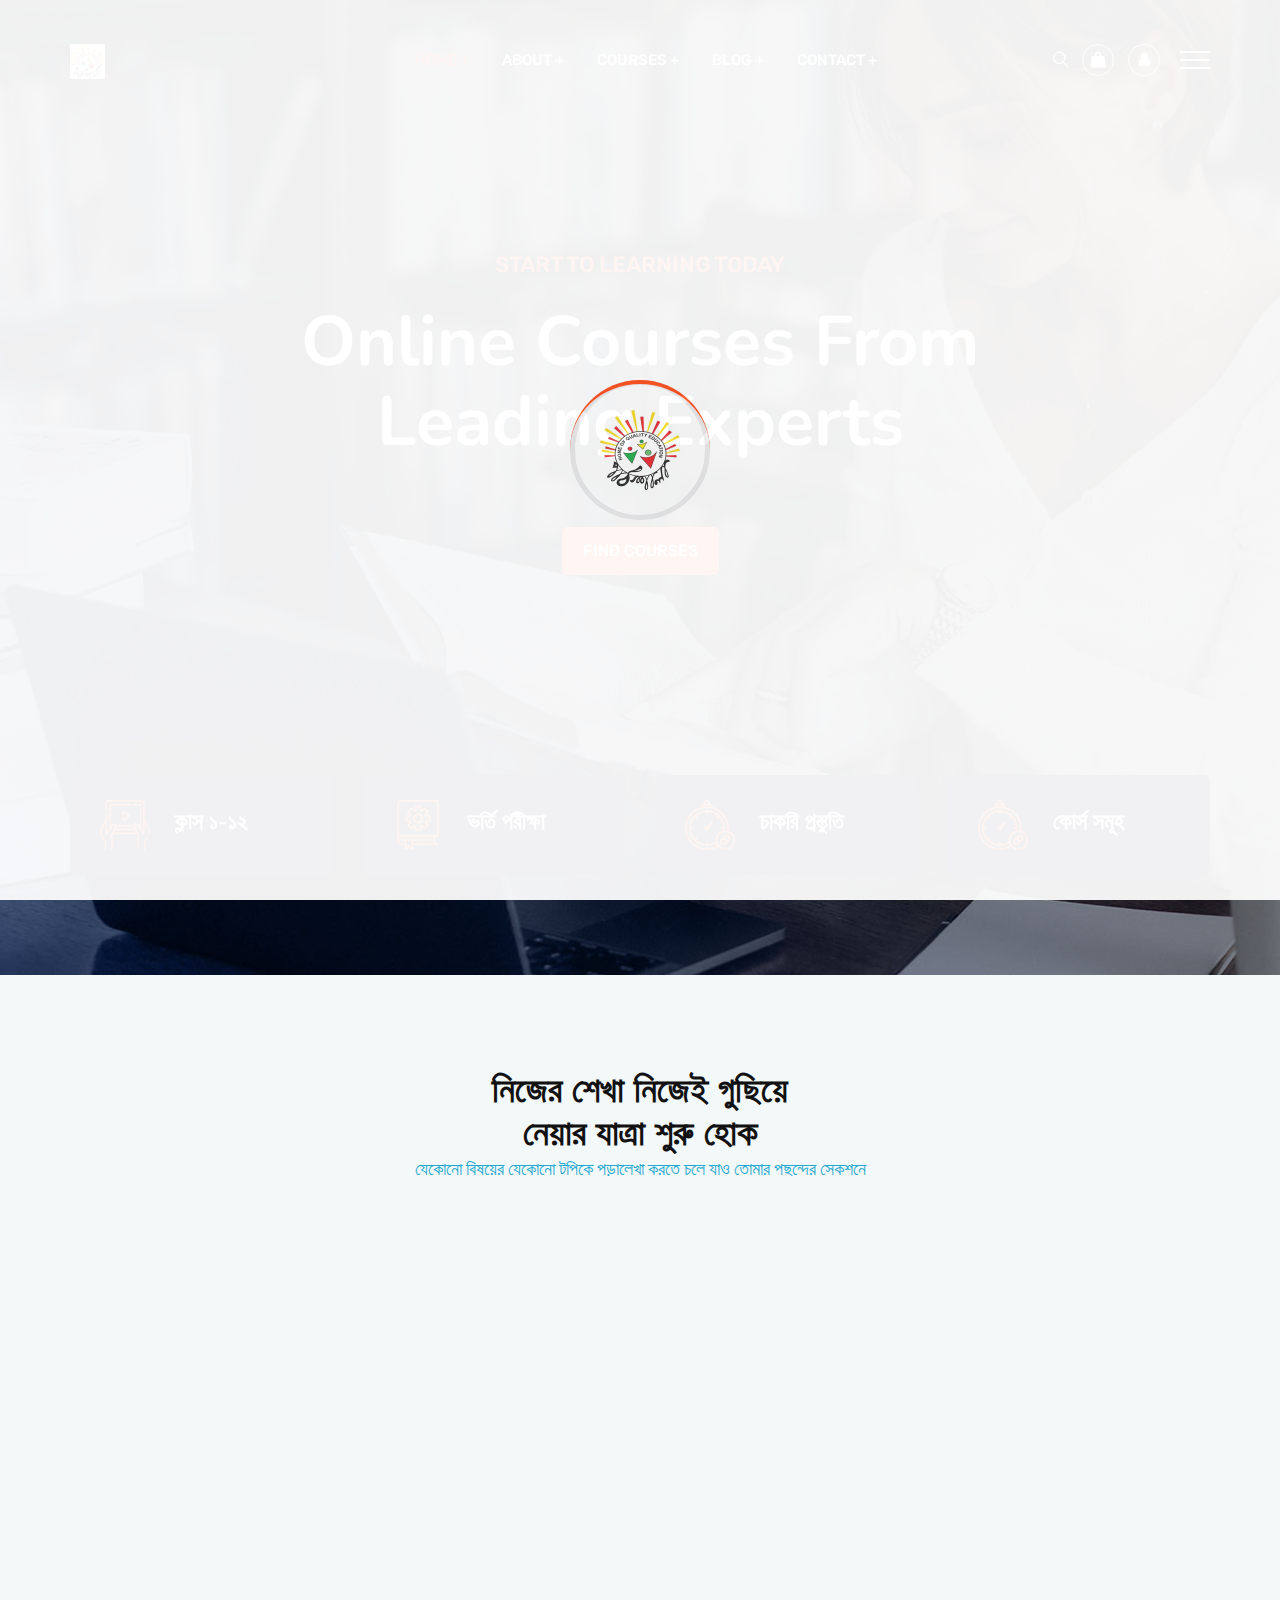
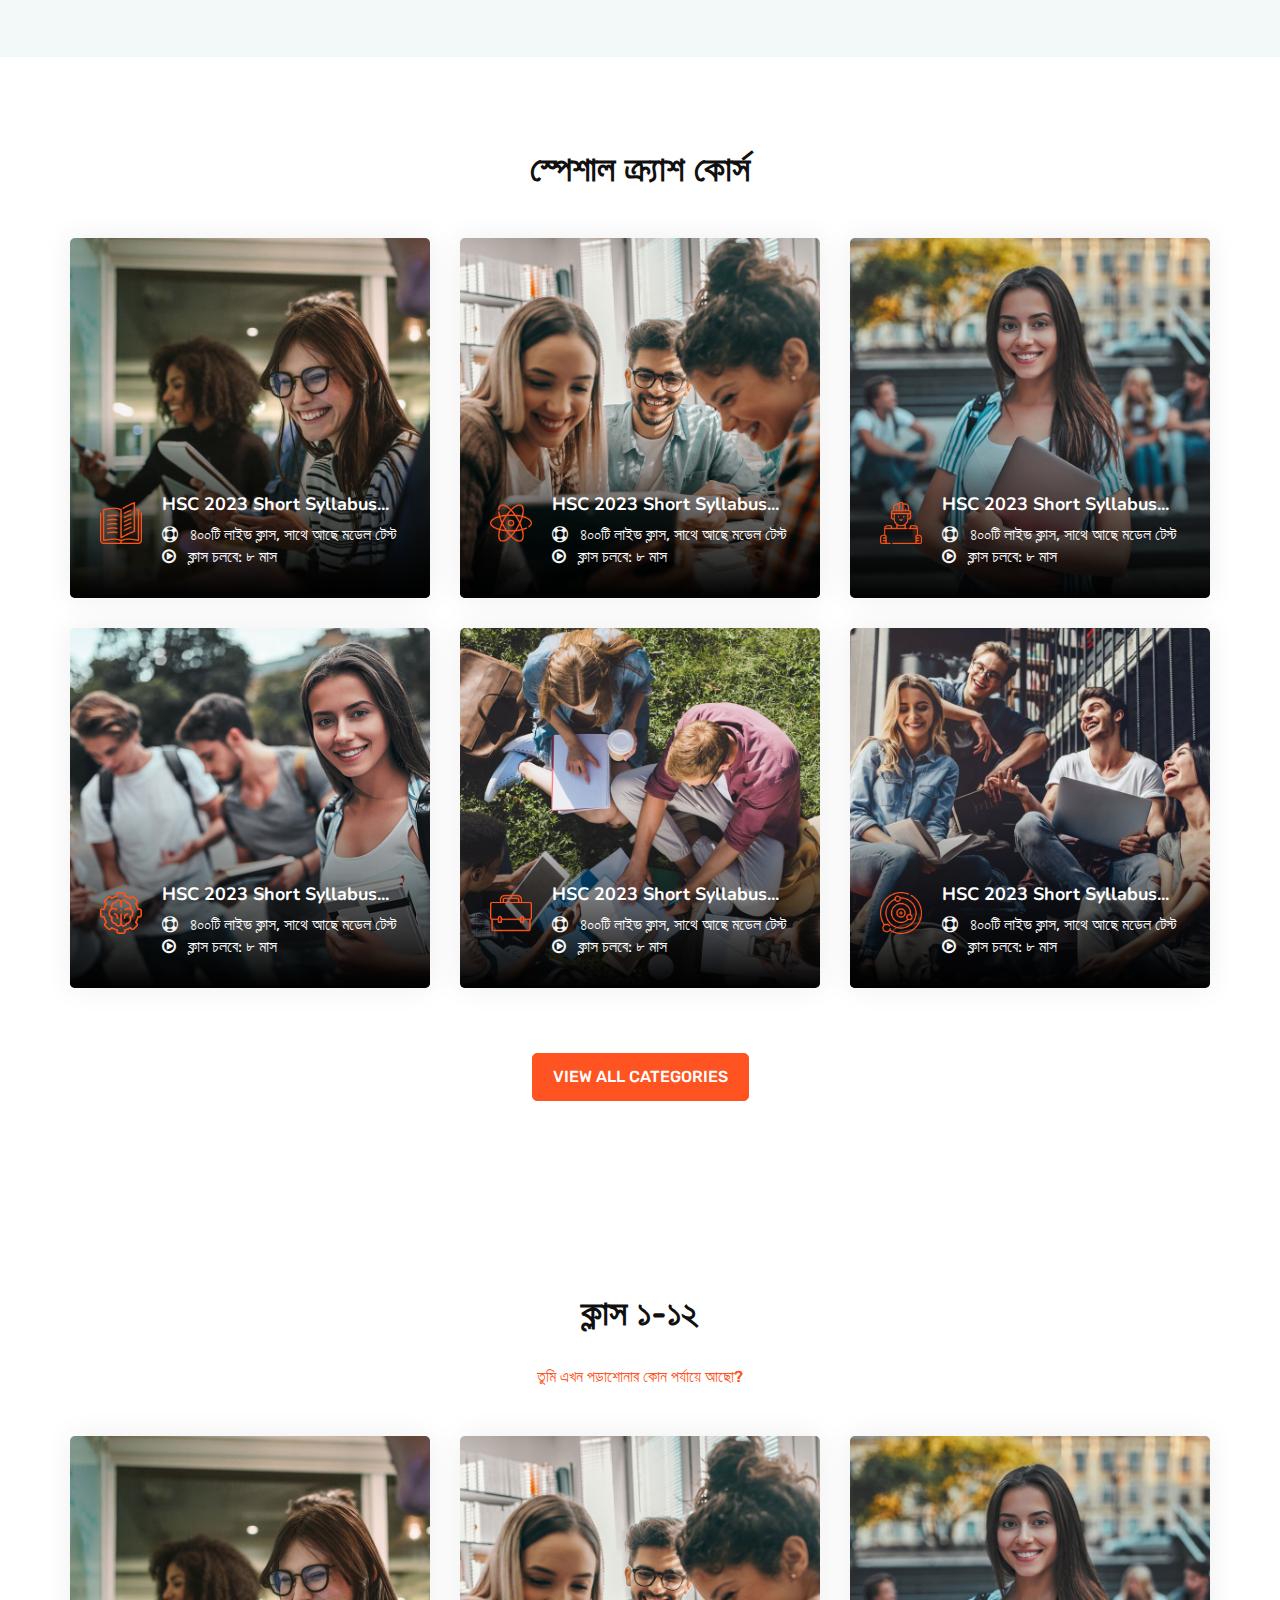
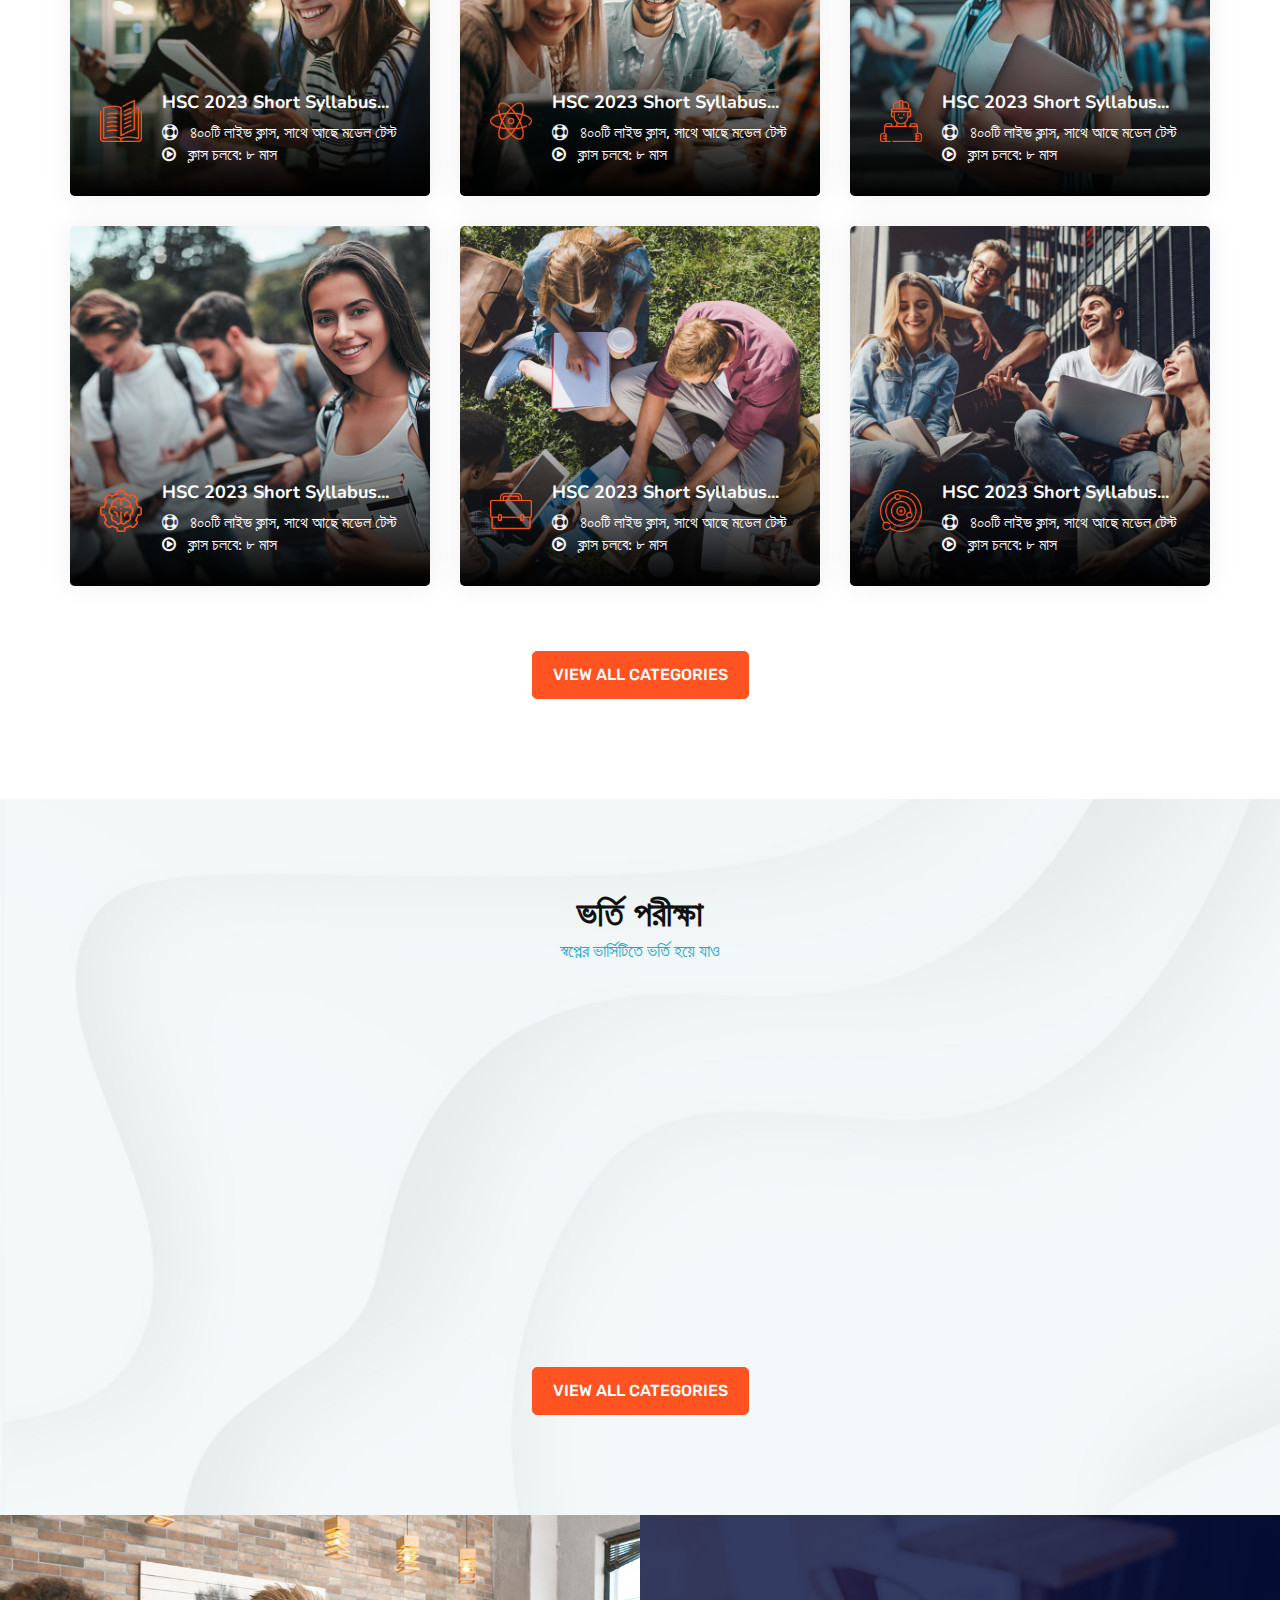
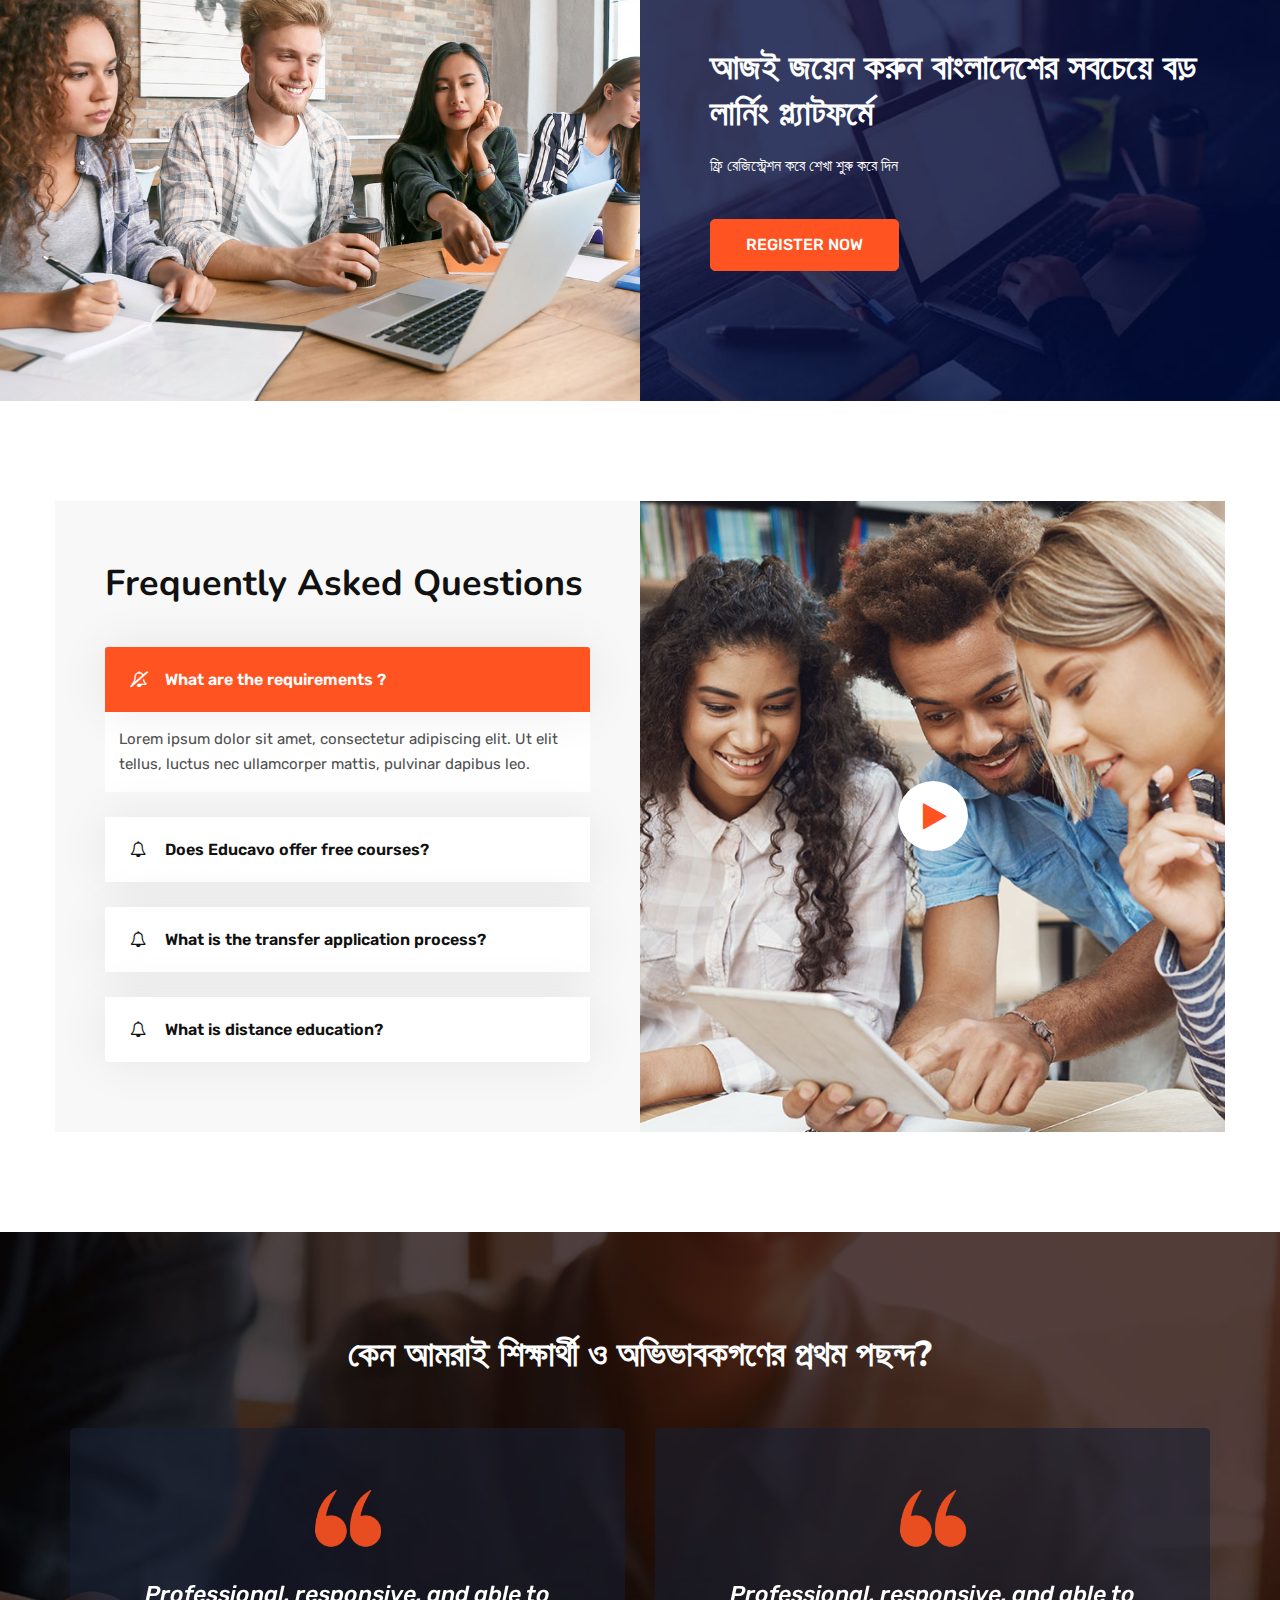
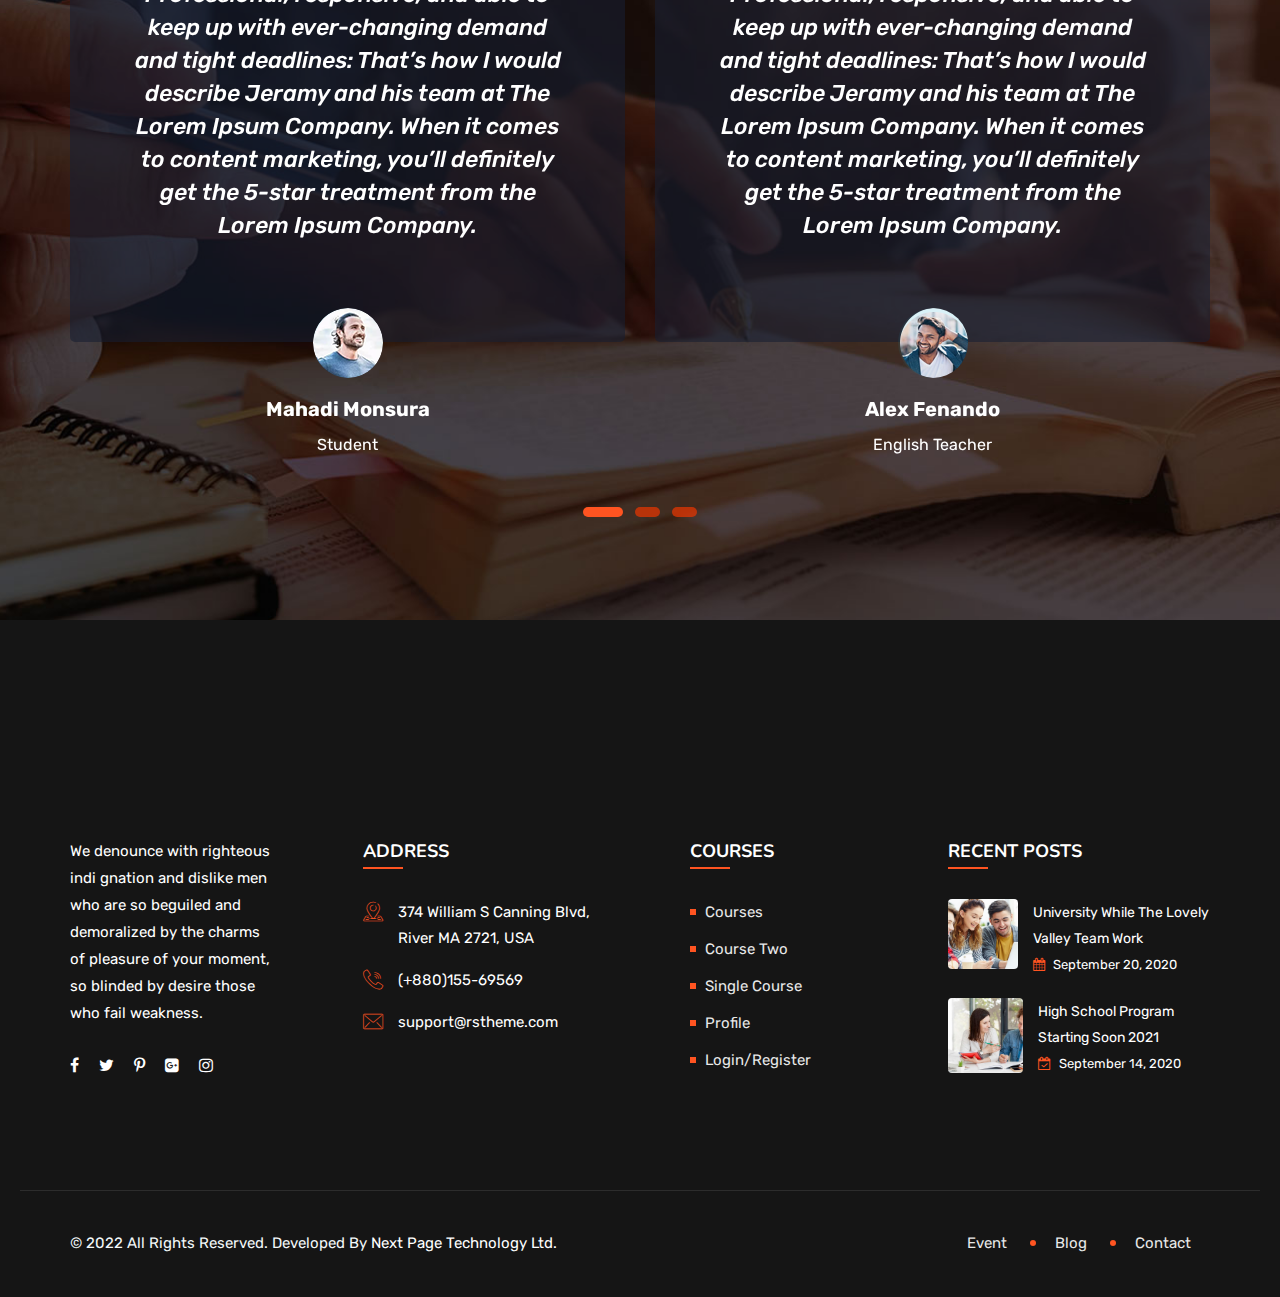
<file: index.html>
<!DOCTYPE html>
<html lang="zxx">  
    <head>
        <!-- meta tag -->
        <meta charset="utf-8">
        <title> Patshala </title>
        <meta name="description" content="">
        <!-- responsive tag -->
        <meta http-equiv="x-ua-compatible" content="ie=edge">
        <meta name="viewport" content="width=device-width, initial-scale=1">
        <!-- favicon -->
        <link rel="apple-touch-icon" href="apple-touch-icon.png">
        <link rel="shortcut icon" type="image/x-icon" href="assets/images/logo.jpg">
        <!-- Bootstrap v5.0.2 css -->
        <link rel="stylesheet" type="text/css" href="assets/css/bootstrap.min.css">
        <!-- font-awesome css -->
        <link rel="stylesheet" type="text/css" href="assets/css/font-awesome.min.css">
        <!-- animate css -->
        <link rel="stylesheet" type="text/css" href="assets/css/animate.css">
        <!-- owl.carousel css -->
        <link rel="stylesheet" type="text/css" href="assets/css/owl.carousel.css">
        <!-- slick css -->
        <link rel="stylesheet" type="text/css" href="assets/css/slick.css">
        <!-- off canvas css -->
        <link rel="stylesheet" type="text/css" href="assets/css/off-canvas.css">
        <!-- linea-font css -->
        <link rel="stylesheet" type="text/css" href="assets/fonts/linea-fonts.css">
        <!-- flaticon css  -->
        <link rel="stylesheet" type="text/css" href="assets/fonts/flaticon.css">
        <!-- magnific popup css -->
        <link rel="stylesheet" type="text/css" href="assets/css/magnific-popup.css">
        <!-- Main Menu css -->
        <link rel="stylesheet" href="assets/css/rsmenu-main.css">
        <!-- spacing css -->
        <link rel="stylesheet" type="text/css" href="assets/css/rs-spacing.css">
        <!-- style css -->
        <link rel="stylesheet" type="text/css" href="style.css"> <!-- This stylesheet dynamically changed from style.less -->
        <!-- responsive css -->
        <link rel="stylesheet" type="text/css" href="assets/css/responsive.css">
        <!--[if lt IE 9]>
            <script src="https://oss.maxcdn.com/html5shiv/3.7.2/html5shiv.min.js"></script>
            <script src="https://oss.maxcdn.com/respond/1.4.2/respond.min.js"></script>
        <![endif]-->
    </head>
    <body class="defult-home">
        
        <!--Preloader area start here-->
        <div id="loader" class="loader orange-color">
            <div class="loader-container">
                <div class='loader-icon'>
                    <img src="assets/images/logo.jpg" alt="">
                </div>
            </div>
        </div>
        <!--Preloader area End here--> 

		<!-- Main content Start -->
        <div class="main-content">
            <!--Full width header Start-->
            <div class="full-width-header home8-style4 main-home">
                <!--Header Start-->
                <header id="rs-header" class="rs-header">
                    <!-- Menu Start -->
                    <div class="menu-area menu-sticky">
                        <div class="container">
                            <div class="row y-middle">
                                <div class="col-lg-2">
                                    <div class="logo-cat-wrap">
                                        <div class="logo-part">
                                            <a href="index.html">
                                                <img class="normal-logo" src="assets/images/logo.jpg" alt="">
                                                <img class="sticky-logo" src="assets/images/logo.jpg" alt="">
                                            </a>
                                        </div>
                                    </div>
                                </div>
                                <div class="col-lg-8 text-end">
                                  <div class="rs-menu-area">
                                      <div class="main-menu">
                                          <div class="mobile-menu">
                                              <a class="rs-menu-toggle">
                                                  <i class="fa fa-bars"></i>
                                              </a>
                                          </div>
                                          <nav class="rs-menu">
                                             <ul class="nav-menu">
                                                <li class="rs-mega-menu mega-rs menu-item-has-children current-menu-item"> <a href="index.html">Home</a>
                                                </li>
                                                 <li class="menu-item-has-children">
                                                     <a href="about2.html">About</a>
                                                 </li>

                                                 <li class="menu-item-has-children">
                                                     <a href="course2.html">Courses</a>
                                                 </li>

                                                 <li class="menu-item-has-children">
                                                     <a href="blog.html">Blog</a>
                                                 </li>

                                                 <li class="menu-item-has-children">
                                                     <a href="contact2.html">Contact</a>
                                                 </li>
                                             </ul> <!-- //.nav-menu -->
                                          </nav>                                       
                                      </div> <!-- //.main-menu -->
                                    
                                  </div>
                                </div>
                                <div class="col-lg-2 text-end">
                                    <div class="expand-btn-inner">
                                        <ul>
                                          
                                            <li>
                                                <a class="hidden-xs rs-search" data-bs-toggle="modal" data-bs-target="#searchModal" href="#">
                                                    <i class="flaticon-search"></i>
                                                </a>
                                            </li>
                                            <li class="user-icon cart-inner no-border mini-cart-active">
                                                <a href="#"><i class="fa fa-shopping-bag"></i></a>
                                                <div class="woocommerce-mini-cart text-start">
                                                    <div class="cart-bottom-part">
                                                        <ul class="cart-icon-product-list">
                                                            <li class="display-flex">
                                                                <div class="icon-cart">
                                                                    <a href="#"><i class="fa fa-times"></i></a>
                                                                </div>
                                                                <div class="product-info">
                                                                    <a href="cart.html">Law Book</a><br>
                                                                    <span class="quantity">1 × $30.00</span>
                                                                </div>
                                                                <div class="product-image">
                                                                    <a href="cart.html"><img src="assets/images/shop/1.jpg" alt="Product Image"></a>
                                                                </div>
                                                            </li>
                                                            <li class="display-flex">
                                                                <div class="icon-cart">
                                                                    <a href="#"><i class="fa fa-times"></i></a>
                                                                </div>
                                                                <div class="product-info">
                                                                    <a href="cart.html">Spirit Level</a><br>
                                                                    <span class="quantity">1 × $30.00</span>
                                                                </div>
                                                                <div class="product-image">
                                                                    <a href="cart.html"><img src="assets/images/shop/2.jpg" alt="Product Image"></a>
                                                                </div>
                                                            </li>
                                                        </ul>

                                                        <div class="total-price text-center">
                                                            <span class="subtotal">Subtotal:</span>
                                                            <span class="current-price">$85.00</span>
                                                        </div>

                                                        <div class="cart-btn text-center">
                                                            <a class="crt-btn btn1" href="cart.html">View Cart</a>
                                                            <a class="crt-btn btn2" href="checkout.html">Check Out</a>
                                                        </div>
                                                    </div>
                                                </div> 
                                            </li>
                                            <li class="user-icon last-icon">
                                                <a href="login.html"><i class="fa fa-user" aria-hidden="true"></i></a>
                                            </li>
                                            
                                        </ul>
                                        <span>
                                            <a id="nav-expander" class="nav-expander">
                                                <span class="dot1"></span>
                                                <span class="dot2"></span>
                                                <span class="dot3"></span>
                                            </a>
                                        </span>
                                    </div>
                                </div>
                            </div>
                        </div>
                    </div>
                    <!-- Menu End --> 

                    <!-- Canvas Menu start -->
                    <nav class="right_menu_togle hidden-md">
                        <div class="close-btn">
                            <div id="nav-close">
                                <div class="line">
                                    <span class="line1"></span><span class="line2"></span>
                                </div>
                            </div>
                        </div>
                        <div class="canvas-logo">
                            <a href="index.html"><img src="assets/images/dark-logo.png" alt="logo"></a>
                        </div>
                        <div class="offcanvas-text">
                            <p>We denounce with righteous indige nationality and dislike men who are so beguiled and demo  by the charms of pleasure of the moment data com so blinded by desire.</p>
                        </div>
                        <div class="offcanvas-gallery">
                            <div class="gallery-img">
                                <a class="image-popup" href="assets/images/gallery/1.jpg"><img src="assets/images/gallery/1.jpg" alt=""></a>
                            </div>
                            <div class="gallery-img">
                                <a class="image-popup" href="assets/images/gallery/2.jpg"><img src="assets/images/gallery/2.jpg" alt=""></a>
                            </div>
                            <div class="gallery-img">
                                <a class="image-popup" href="assets/images/gallery/3.jpg"><img src="assets/images/gallery/3.jpg" alt=""></a>
                            </div>
                            <div class="gallery-img">
                                <a class="image-popup" href="assets/images/gallery/4.jpg"><img src="assets/images/gallery/4.jpg" alt=""></a>
                            </div>
                            <div class="gallery-img">
                                <a class="image-popup" href="assets/images/gallery/5.jpg"><img src="assets/images/gallery/5.jpg" alt=""></a>
                            </div>
                            <div class="gallery-img">
                                <a class="image-popup" href="assets/images/gallery/6.jpg"><img src="assets/images/gallery/6.jpg" alt=""></a>
                            </div>
                        </div>
                        <div class="map-img">
                            <img src="assets/images/map.jpg" alt="">
                        </div>
                        <div class="canvas-contact">
                            <ul class="social">
                                <li><a href="#"><i class="fa fa-facebook"></i></a></li>
                                <li><a href="#"><i class="fa fa-twitter"></i></a></li>
                                <li><a href="#"><i class="fa fa-pinterest-p"></i></a></li>
                                <li><a href="#"><i class="fa fa-linkedin"></i></a></li>
                            </ul>
                        </div>
                    </nav>
                    <!-- Canvas Menu end -->
                </header>
                <!--Header End-->
            </div>
            <!--Full width header End-->

            <!-- Slider Section Start -->
            <div class="rs-slider main-home">
                <div class="rs-carousel owl-carousel" data-loop="true" data-items="1" data-margin="0" data-autoplay="true" data-hoverpause="true" data-autoplay-timeout="5000" data-smart-speed="800" data-dots="false" data-nav="false" data-nav-speed="false" data-center-mode="false" data-mobile-device="1" data-mobile-device-nav="false" data-mobile-device-dots="false" data-ipad-device="1" data-ipad-device-nav="false" data-ipad-device-dots="false" data-ipad-device2="1" data-ipad-device-nav2="false" data-ipad-device-dots2="false" data-md-device="1" data-md-device-nav="true" data-md-device-dots="false">
                    <div class="slider-content slide1">
                        <div class="container">
                            <div class="content-part">
                                <div class="sl-sub-title wow bounceInLeft" data-wow-delay="300ms" data-wow-duration="2000ms">Start to learning today</div>
                                <h1 class="sl-title wow fadeInRight" data-wow-delay="600ms" data-wow-duration="2000ms">Online Courses From Leading Experts</h1>
                                <div class="sl-btn wow fadeInUp" data-wow-delay="900ms" data-wow-duration="2000ms">
                                    <a class="readon orange-btn main-home" href="#">Find Courses</a>
                                </div>
                            </div>
                        </div>
                    </div>
                    <div class="slider-content slide2">
                        <div class="container">
                            <div class="content-part">
                                <div class="sl-sub-title wow bounceInLeft" data-wow-delay="300ms" data-wow-duration="2000ms">Start to learning today</div>
                                <h1 class="sl-title wow fadeInRight" data-wow-delay="600ms" data-wow-duration="2000ms">Explore Interests and Career With Courses</h1>
                                <div class="sl-btn wow fadeInUp" data-wow-delay="900ms" data-wow-duration="2000ms">
                                    <a class="readon orange-btn main-home" href="#">Find Courses</a>
                                </div>
                            </div>
                        </div>
                    </div>
                </div>

                <!-- Features Section start -->
                <div id="rs-features" class="rs-features main-home">
                    <div class="container">
                       <div class="row">
                            <div class="col-lg-3 col-md-12 md-mb-30">
                                <div class="features-wrap">
                                    <div class="icon-part">
                                       <img src="assets/images/features/icon/3.png" alt="">
                                    </div>
                                    <div class="content-part">
                                        <h4 class="title">
                                            <span class="watermark"> ক্লাস ১-১২ </span>
                                        </h4>
                                    </div>
                                </div>
                            </div> 
                            <div class="col-lg-3 col-md-12 md-mb-30">
                                <div class="features-wrap">
                                    <div class="icon-part">
                                       <img src="assets/images/features/icon/2.png" alt="">
                                    </div>
                                    <div class="content-part">
                                      <h4 class="title">
                                          <span class="watermark"> ভর্তি পরীক্ষা </span>
                                      </h4>
                                    </div>
                                </div>
                            </div> 
                            <div class="col-lg-3 col-md-12">
                                <div class="features-wrap">
                                    <div class="icon-part">
                                       <img src="assets/images/features/icon/1.png" alt="">
                                    </div>
                                    <div class="content-part">
                                        <h4 class="title">
                                            <span class="watermark"> চাকরি প্রস্তুতি </span>
                                        </h4>
                                    </div>
                                </div>
                            </div>
                            <div class="col-lg-3 col-md-12">
                                <div class="features-wrap">
                                    <div class="icon-part">
                                       <img src="assets/images/features/icon/1.png" alt="">
                                    </div>
                                    <div class="content-part">
                                        <h4 class="title">
                                            <span class="watermark"> কোর্স সমূহ  </span>
                                        </h4>
                                    </div>
                                </div>
                            </div>
                        </div>
                    </div>
                </div>
                <!-- Features Section End -->
            </div>
            <!-- Slider Section End -->                    

            <!-- Categories Section Start -->
            <div id="rs-categories" class="rs-categories gray-bg style1 pt-94 pb-70 md-pt-64 md-pb-40">
                <div class="container">
                    <div class="row y-middle mb-50 md-mb-30">
                        <div class="col-md-12 sm-mb-30">
                            <div class="sec-title text-center">
                                <h2 class="title mb-0"> নিজের শেখা নিজেই গুছিয়ে <br> নেয়ার যাত্রা শুরু হোক </h2>
                                <div class="sub-title primary">যেকোনো বিষয়ের যেকোনো টপিকে পড়ালেখা করতে চলে যাও তোমার পছন্দের সেকশনে</div>
                            </div>
                        </div>
                    </div>
                    <div class="row">
                        <div class="col-lg-4 col-md-6 mb-30 wow fadeInUp" data-wow-delay="300ms" data-wow-duration="2000ms">
                            <a class="categories-item" href="#">
                                <div class="icon-part">
                                    <img src="assets/images/categories/icons/1.png" alt="">
                                </div>
                                <div class="content-part">
                                    <h4 class="title">ভিডিও লেকচার</h4>
                                    <span class="courses"> শেখো নিজের ইচ্ছেমতো, পেয়ে যাও ২০ হাজারেরও বেশি ভিডিও লেকচার </span>
                                </div>
                            </a>
                        </div>
                        <div class="col-lg-4 col-md-6 mb-30 wow fadeInUp" data-wow-delay="400ms" data-wow-duration="2000ms">
                            <a class="categories-item" href="#">
                                <div class="icon-part">
                                    <img src="assets/images/categories/icons/2.png" alt="">
                                </div>
                                <div class="content-part">
                                    <h4 class="title"> সুবিধামত অনুশীলন </h4>
                                    <span class="courses"> অনুশীলন করো সুবিধামত সময়ে, মুহূর্তেই দেখে নাও তোমার স্কোর </span>
                                </div>
                            </a>
                        </div>
                        <div class="col-lg-4 col-md-6 mb-30 wow fadeInUp" data-wow-delay="500ms" data-wow-duration="2000ms">
                            <a class="categories-item" href="#">
                                <div class="icon-part">
                                    <img src="assets/images/categories/icons/3.png" alt="">
                                </div>
                                <div class="content-part">
                                    <h4 class="title"> লাইভ ক্লাস </h4>
                                    <span class="courses"> দৈনিক লাইভ ক্লাসে অংশ নিয়ে বজাও রাখো রুটিনমাফিক পড়াশোনা </span>
                                </div>
                            </a>
                        </div>
                        <div class="col-lg-4 col-md-6 mb-30 wow fadeInUp" data-wow-delay="300ms" data-wow-duration="2000ms">
                            <a class="categories-item" href="#">
                                <div class="icon-part">
                                    <img src="assets/images/categories/icons/4.png" alt="">
                                </div>
                                <div class="content-part">
                                    <h4 class="title"> লেকচার শীট </h4>
                                    <span class="courses"> নিমিষেই পেয়ে যাও সহায়ক লেকচার শীট এবং ইন্টার‍্যাক্টিভ বই </span>
                                </div>
                            </a>
                        </div>
                        <div class="col-lg-4 col-md-6 mb-30 wow fadeInUp" data-wow-delay="400ms" data-wow-duration="2000ms">
                            <a class="categories-item" href="#">
                                <div class="icon-part">
                                    <img src="assets/images/categories/icons/5.png" alt="">
                                </div>
                                <div class="content-part">
                                    <h4 class="title"> দৈনিক লিডারবোর্ড </h4>
                                    <span class="courses"> শেখার প্রতিযোগিতায় বন্ধুদের মাঝে নিজের অবস্থান দেখো লিডারবোর্ডে </span>
                                </div>
                            </a>
                        </div>
                        <div class="col-lg-4 col-md-6 mb-30 wow fadeInUp" data-wow-delay="500ms" data-wow-duration="2000ms">
                            <a class="categories-item" href="#">
                                <div class="icon-part">
                                    <img src="assets/images/categories/icons/6.png" alt="">
                                </div>
                                <div class="content-part">
                                    <h4 class="title"> প্রশ্ন করো মন খুলে </h4>
                                    <span class="courses"> তোমার যেকোনো জিজ্ঞাসায় পাচ্ছো এক্সপার্ট গাইডলাইন এক প্ল্যাটফর্মেই </span>
                                </div>
                            </a>
                        </div>
                    </div>
                </div>
            </div>
            <!-- Categories Section End -->

            <!-- Categories Section Start -->
            <div id="rs-categories" class="rs-categories main-home pt-90 pb-100 md-pt-60 md-pb-80">
                <div class="container">
                    <div class="sec-title3 text-center mb-45">
                        <h2 class="title black-color">স্পেশাল ক্র্যাশ কোর্স</h2>
                    </div>
                    <div class="row mb-35">
                        <div class="col-lg-4 col-md-6 mb-30">
                            <div class="categories-items">
                                <div class="cate-images">
                                    <a href="#"><img src="assets/images/categories/main-home/1.jpg" alt=""></a>
                                </div>
                                <div class="contents">
                                    <div class="img-part">
                                        <img src="assets/images/categories/main-home/icon/1.png" alt="">
                                    </div>
                                    <div class="content-wrap">
                                        <h2 class="title"><a href="#"> HSC 2023 Short Syllabus... </a></h2>
                                        <p> <i class="fa fa-life-ring" aria-hidden="true"></i> <span class="course-qnty"> ৪০০টি লাইভ ক্লাস, সাথে আছে মডেল টেস্ট </span> </p>
                                        <p> <i class="fa fa-play-circle-o" aria-hidden="true"></i> <span class="course-qnty">  ক্লাস চলবে: ৮ মাস  </span> </p>
                                    </div>
                                </div>
                            </div>
                        </div>  
                        <div class="col-lg-4 col-md-6 mb-30">
                            <div class="categories-items">
                                <div class="cate-images">
                                    <a href="#"><img src="assets/images/categories/main-home/2.jpg" alt=""></a>
                                </div>
                                <div class="contents">
                                    <div class="img-part">
                                        <img src="assets/images/categories/main-home/icon/2.png" alt="">
                                    </div>
                                    <div class="content-wrap">
                                        <h2 class="title"><a href="#"> HSC 2023 Short Syllabus... </a></h2>
                                        <p> <i class="fa fa-life-ring" aria-hidden="true"></i> <span class="course-qnty"> ৪০০টি লাইভ ক্লাস, সাথে আছে মডেল টেস্ট </span> </p>
                                        <p> <i class="fa fa-play-circle-o" aria-hidden="true"></i> <span class="course-qnty">  ক্লাস চলবে: ৮ মাস  </span> </p>
                                    </div>
                                </div>
                            </div>
                        </div>  
                        <div class="col-lg-4 col-md-6 mb-30">
                            <div class="categories-items">
                                <div class="cate-images">
                                    <a href="#"><img src="assets/images/categories/main-home/3.jpg" alt=""></a>
                                </div>
                                <div class="contents">
                                    <div class="img-part">
                                        <img src="assets/images/categories/main-home/icon/3.png" alt="">
                                    </div>
                                    <div class="content-wrap">
                                        <h2 class="title"><a href="#"> HSC 2023 Short Syllabus... </a></h2>
                                        <p> <i class="fa fa-life-ring" aria-hidden="true"></i> <span class="course-qnty"> ৪০০টি লাইভ ক্লাস, সাথে আছে মডেল টেস্ট </span> </p>
                                        <p> <i class="fa fa-play-circle-o" aria-hidden="true"></i> <span class="course-qnty">  ক্লাস চলবে: ৮ মাস  </span> </p>
                                    </div>
                                </div>
                            </div>
                        </div>  
                        <div class="col-lg-4 col-md-6 mb-30">
                            <div class="categories-items">
                                <div class="cate-images">
                                    <a href="#"><img src="assets/images/categories/main-home/4.jpg" alt=""></a>
                                </div>
                                <div class="contents">
                                    <div class="img-part">
                                        <img src="assets/images/categories/main-home/icon/4.png" alt="">
                                    </div>
                                    <div class="content-wrap">
                                        <h2 class="title"><a href="#"> HSC 2023 Short Syllabus... </a></h2>
                                        <p> <i class="fa fa-life-ring" aria-hidden="true"></i> <span class="course-qnty"> ৪০০টি লাইভ ক্লাস, সাথে আছে মডেল টেস্ট </span> </p>
                                        <p> <i class="fa fa-play-circle-o" aria-hidden="true"></i> <span class="course-qnty">  ক্লাস চলবে: ৮ মাস  </span> </p>
                                    </div>
                                </div>
                            </div>
                        </div>  
                        <div class="col-lg-4 col-md-6 mb-30">
                            <div class="categories-items">
                                <div class="cate-images">
                                    <a href="#"><img src="assets/images/categories/main-home/5.jpg" alt=""></a>
                                </div>
                                <div class="contents">
                                    <div class="img-part">
                                        <img src="assets/images/categories/main-home/icon/5.png" alt="">
                                    </div>
                                    <div class="content-wrap">
                                        <h2 class="title"><a href="#"> HSC 2023 Short Syllabus... </a></h2>
                                        <p> <i class="fa fa-life-ring" aria-hidden="true"></i> <span class="course-qnty"> ৪০০টি লাইভ ক্লাস, সাথে আছে মডেল টেস্ট </span> </p>
                                        <p> <i class="fa fa-play-circle-o" aria-hidden="true"></i> <span class="course-qnty">  ক্লাস চলবে: ৮ মাস  </span> </p>
                                    </div>
                                </div>
                            </div>
                        </div>  
                        <div class="col-lg-4 col-md-6 mb-30">
                            <div class="categories-items">
                                <div class="cate-images">
                                    <a href="#"><img src="assets/images/categories/main-home/6.jpg" alt=""></a>
                                </div>
                                <div class="contents">
                                    <div class="img-part">
                                        <img src="assets/images/categories/main-home/icon/6.png" alt="">
                                    </div>
                                    <div class="content-wrap">
                                        <h2 class="title"><a href="#"> HSC 2023 Short Syllabus... </a></h2>
                                        <p> <i class="fa fa-life-ring" aria-hidden="true"></i> <span class="course-qnty"> ৪০০টি লাইভ ক্লাস, সাথে আছে মডেল টেস্ট </span> </p>
                                        <p> <i class="fa fa-play-circle-o" aria-hidden="true"></i> <span class="course-qnty">  ক্লাস চলবে: ৮ মাস  </span> </p>
                                    </div>
                                </div>
                            </div>
                        </div>
                    </div>
                    <div class="col-lg-12 text-center">
                        <a class="readon orange-btn main-home" href="#">View All categories </a>
                    </div>
                </div>
            </div>
            <!-- Categories Section End -->

            <!-- Categories Section Start -->
            <div id="rs-categories" class="rs-categories main-home pt-90 pb-100 md-pt-60 md-pb-80">
                <div class="container">
                    <div class="sec-title3 text-center mb-45">
                        <h2 class="title black-color">ক্লাস ১-১২</h2>
                        <div class="sub-title primary">তুমি এখন পড়াশোনার কোন পর্যায়ে আছো?</div>
                    </div>
                    <div class="row mb-35">
                        <div class="col-lg-4 col-md-6 mb-30">
                            <div class="categories-items">
                                <div class="cate-images">
                                    <a href="#"><img src="assets/images/categories/main-home/1.jpg" alt=""></a>
                                </div>
                                <div class="contents">
                                    <div class="img-part">
                                        <img src="assets/images/categories/main-home/icon/1.png" alt="">
                                    </div>
                                    <div class="content-wrap">
                                        <h2 class="title"><a href="#"> HSC 2023 Short Syllabus... </a></h2>
                                        <p> <i class="fa fa-life-ring" aria-hidden="true"></i> <span class="course-qnty"> ৪০০টি লাইভ ক্লাস, সাথে আছে মডেল টেস্ট </span> </p>
                                        <p> <i class="fa fa-play-circle-o" aria-hidden="true"></i> <span class="course-qnty">  ক্লাস চলবে: ৮ মাস  </span> </p>
                                    </div>
                                </div>
                            </div>
                        </div>  
                        <div class="col-lg-4 col-md-6 mb-30">
                            <div class="categories-items">
                                <div class="cate-images">
                                    <a href="#"><img src="assets/images/categories/main-home/2.jpg" alt=""></a>
                                </div>
                                <div class="contents">
                                    <div class="img-part">
                                        <img src="assets/images/categories/main-home/icon/2.png" alt="">
                                    </div>
                                    <div class="content-wrap">
                                        <h2 class="title"><a href="#"> HSC 2023 Short Syllabus... </a></h2>
                                        <p> <i class="fa fa-life-ring" aria-hidden="true"></i> <span class="course-qnty"> ৪০০টি লাইভ ক্লাস, সাথে আছে মডেল টেস্ট </span> </p>
                                        <p> <i class="fa fa-play-circle-o" aria-hidden="true"></i> <span class="course-qnty">  ক্লাস চলবে: ৮ মাস  </span> </p>
                                    </div>
                                </div>
                            </div>
                        </div>  
                        <div class="col-lg-4 col-md-6 mb-30">
                            <div class="categories-items">
                                <div class="cate-images">
                                    <a href="#"><img src="assets/images/categories/main-home/3.jpg" alt=""></a>
                                </div>
                                <div class="contents">
                                    <div class="img-part">
                                        <img src="assets/images/categories/main-home/icon/3.png" alt="">
                                    </div>
                                    <div class="content-wrap">
                                        <h2 class="title"><a href="#"> HSC 2023 Short Syllabus... </a></h2>
                                        <p> <i class="fa fa-life-ring" aria-hidden="true"></i> <span class="course-qnty"> ৪০০টি লাইভ ক্লাস, সাথে আছে মডেল টেস্ট </span> </p>
                                        <p> <i class="fa fa-play-circle-o" aria-hidden="true"></i> <span class="course-qnty">  ক্লাস চলবে: ৮ মাস  </span> </p>
                                    </div>
                                </div>
                            </div>
                        </div>  
                        <div class="col-lg-4 col-md-6 mb-30">
                            <div class="categories-items">
                                <div class="cate-images">
                                    <a href="#"><img src="assets/images/categories/main-home/4.jpg" alt=""></a>
                                </div>
                                <div class="contents">
                                    <div class="img-part">
                                        <img src="assets/images/categories/main-home/icon/4.png" alt="">
                                    </div>
                                    <div class="content-wrap">
                                        <h2 class="title"><a href="#"> HSC 2023 Short Syllabus... </a></h2>
                                        <p> <i class="fa fa-life-ring" aria-hidden="true"></i> <span class="course-qnty"> ৪০০টি লাইভ ক্লাস, সাথে আছে মডেল টেস্ট </span> </p>
                                        <p> <i class="fa fa-play-circle-o" aria-hidden="true"></i> <span class="course-qnty">  ক্লাস চলবে: ৮ মাস  </span> </p>
                                    </div>
                                </div>
                            </div>
                        </div>  
                        <div class="col-lg-4 col-md-6 mb-30">
                            <div class="categories-items">
                                <div class="cate-images">
                                    <a href="#"><img src="assets/images/categories/main-home/5.jpg" alt=""></a>
                                </div>
                                <div class="contents">
                                    <div class="img-part">
                                        <img src="assets/images/categories/main-home/icon/5.png" alt="">
                                    </div>
                                    <div class="content-wrap">
                                        <h2 class="title"><a href="#"> HSC 2023 Short Syllabus... </a></h2>
                                        <p> <i class="fa fa-life-ring" aria-hidden="true"></i> <span class="course-qnty"> ৪০০টি লাইভ ক্লাস, সাথে আছে মডেল টেস্ট </span> </p>
                                        <p> <i class="fa fa-play-circle-o" aria-hidden="true"></i> <span class="course-qnty">  ক্লাস চলবে: ৮ মাস  </span> </p>
                                    </div>
                                </div>
                            </div>
                        </div>  
                        <div class="col-lg-4 col-md-6 mb-30">
                            <div class="categories-items">
                                <div class="cate-images">
                                    <a href="#"><img src="assets/images/categories/main-home/6.jpg" alt=""></a>
                                </div>
                                <div class="contents">
                                    <div class="img-part">
                                        <img src="assets/images/categories/main-home/icon/6.png" alt="">
                                    </div>
                                    <div class="content-wrap">
                                        <h2 class="title"><a href="#"> HSC 2023 Short Syllabus... </a></h2>
                                        <p> <i class="fa fa-life-ring" aria-hidden="true"></i> <span class="course-qnty"> ৪০০টি লাইভ ক্লাস, সাথে আছে মডেল টেস্ট </span> </p>
                                        <p> <i class="fa fa-play-circle-o" aria-hidden="true"></i> <span class="course-qnty">  ক্লাস চলবে: ৮ মাস  </span> </p>
                                    </div>
                                </div>
                            </div>
                        </div>
                    </div>
                    <div class="col-lg-12 text-center">
                        <a class="readon orange-btn main-home" href="#">View All categories </a>
                    </div>
                </div>
            </div>
            <!-- Categories Section End -->

            <div class="bg2">
                <!-- Blog Section Start -->
                <div id="rs-blog" class="rs-blog style1 pt-94 pb-100 md-pt-64 md-pb-70">
                    <div class="container">
                        <div class="sec-title mb-60 md-mb-30 text-center">
                            <h2 class="title mb-0">ভর্তি পরীক্ষা</h2>
                            <div class="sub-title primary"> স্বপ্নের ভার্সিটিতে ভর্তি হয়ে যাও </div>
                        </div>
                        <div class="row">
                            <div class="col-lg-6 col-md-12 md-pr-15 md-mb-50">
                                <div class="row align-items-center no-gutter white-bg blog-item mb-30 wow fadeInUp" data-wow-delay="300ms" data-wow-duration="2000ms">
                                    <div class="col-md-4">
                                        <div class="image-part">
                                            <a href="#"><img src="assets/images/blog/1.jpg" alt=""></a>
                                        </div>
                                    </div>
                                    <div class="col-md-8">
                                        <div class="blog-content">
                                            <h3 class="title"><a href="#"> বিশ্ববিদ্যালয় বিজ্ঞান </a></h3>
                                            <div class="btn-part">
                                                <i class="fa fa-user-plus" aria-hidden="true"></i> <span> ইতিমধ্যে ভর্তি হয়েছে 2,222 জন </span>
                                            </div>
                                        </div>
                                    </div>
                                </div>
                            </div>
                            <div class="col-lg-6 col-md-12 md-pr-15 md-mb-50">
                                <div class="row align-items-center no-gutter white-bg blog-item mb-30 wow fadeInUp" data-wow-delay="400ms" data-wow-duration="2000ms">
                                    <div class="col-md-4">
                                        <div class="image-part">
                                            <a href="#"><img src="assets/images/blog/2.jpg" alt=""></a>
                                        </div>
                                    </div>
                                    <div class="col-md-8">
                                        <div class="blog-content">
                                            <h3 class="title"><a href="#"> বিশ্ববিদ্যালয় বিজ্ঞান </a></h3>
                                            <div class="btn-part">
                                                <i class="fa fa-user-plus" aria-hidden="true"></i> <span> ইতিমধ্যে ভর্তি হয়েছে 2,222 জন </span>
                                            </div>
                                        </div>
                                    </div>
                                </div>
                            </div>
                            <div class="col-lg-6 col-md-12 md-pr-15 md-mb-50">
                                <div class="row align-items-center no-gutter white-bg blog-item wow fadeInUp" data-wow-delay="500ms" data-wow-duration="2000ms">
                                    <div class="col-md-4">
                                        <div class="image-part">
                                            <a href="#"><img src="assets/images/blog/3.jpg" alt=""></a>
                                        </div>
                                    </div>
                                    <div class="col-md-8">
                                        <div class="blog-content">
                                            <h3 class="title"><a href="#"> বিশ্ববিদ্যালয় বিজ্ঞান </a></h3>
                                            <div class="btn-part">
                                                <i class="fa fa-user-plus" aria-hidden="true"></i> <span> ইতিমধ্যে ভর্তি হয়েছে 2,222 জন </span>
                                            </div>
                                        </div>
                                    </div>
                                </div>
                            </div>
                            <div class="col-lg-6 col-md-12 md-pr-15 md-mb-50">
                                <div class="row align-items-center no-gutter white-bg blog-item wow fadeInUp" data-wow-delay="500ms" data-wow-duration="2000ms">
                                    <div class="col-md-4">
                                        <div class="image-part">
                                            <a href="#"><img src="assets/images/blog/3.jpg" alt=""></a>
                                        </div>
                                    </div>
                                    <div class="col-md-8">
                                        <div class="blog-content">
                                            <h3 class="title"><a href="#"> বিশ্ববিদ্যালয় বিজ্ঞান </a></h3>
                                            <div class="btn-part">
                                                <i class="fa fa-user-plus" aria-hidden="true"></i> <span> ইতিমধ্যে ভর্তি হয়েছে 2,222 জন </span>
                                            </div>
                                        </div>
                                    </div>
                                </div>
                            </div>
                            <div class="col-lg-12 text-center mt-30">
                                <a class="readon orange-btn main-home" href="#">View All categories </a>
                            </div>
                        </div>
                    </div>
                </div>
            </div>

            <!-- CTA Section Start -->
            <div class="rs-cta main-home">
                <div class="partition-bg-wrap">
                    <div class="container">
                        <div class="row">
                            <div class="offset-lg-6 col-lg-6 pl-70 md-pl-15">
                                <div class="sec-title3 mb-40">
                                    <h2 class="title white-color mb-16"> আজই জয়েন করুন বাংলাদেশের সবচেয়ে বড় লার্নিং প্ল্যাটফর্মে </h2>
                                    <div class="desc white-color pr-100 md-pr-0">
                                        ফ্রি রেজিস্ট্রেশন করে শেখা শুরু করে দিন
                                    </div>
                                </div>
                                <div class="btn-part">
                                    <a class="readon orange-btn transparent" href="#">Register Now</a>
                                </div>
                            </div>
                        </div>
                    </div>
                </div>
            </div>
            <!-- CTA Section End --> 

            <!-- Faq Section Start -->
            <div class="rs-faq-part style1 orange-color pt-100 pb-100 md-pt-70 md-pb-70">
                <div class="container">
                    <div class="row">
                        <div class="col-lg-6 padding-0">
                            <div class=" main-part">
                                <div class="title mb-40 md-mb-15">
                                    <h2 class="text-part">Frequently Asked Questions</h2>
                                </div>
                                <div class="faq-content">
                                    <div class="accordion" id="accordionExample">
                                        <div class="accordion-item card">
                                            <div class="accordion-header card-header" id="headingOne">
                                                <button class="accordion-button card-link" type="button" data-bs-toggle="collapse" data-bs-target="#collapseOne" aria-expanded="true" aria-controls="collapseOne">What are the requirements ?</button>
                                            </div>
                                            <div id="collapseOne" class="accordion-collapse collapse show" aria-labelledby="headingOne" data-bs-parent="#accordionExample">
                                                <div class="accordion-body card-body">Lorem ipsum dolor sit amet, consectetur adipiscing elit. Ut elit tellus, luctus nec ullamcorper mattis, pulvinar dapibus leo.</div>
                                            </div>
                                        </div>
                                        <div class="accordion-item card">
                                            <div class="accordion-header card-header" id="headingTwo">
                                                <button class="card-link accordion-button collapsed" type="button" data-bs-toggle="collapse" data-bs-target="#collapseTwo" aria-expanded="false" aria-controls="collapseTwo">Does Educavo offer free courses?</button>
                                            </div>
                                            <div id="collapseTwo" class="accordion-collapse collapse" aria-labelledby="headingTwo" data-bs-parent="#accordionExample">
                                                <div class="accordion-body card-body">Lorem ipsum dolor sit amet, consectetur adipiscing elit. Ut elit tellus, luctus nec ullamcorper mattis, pulvinar dapibus leo.</div>
                                            </div>
                                        </div>
                                        <div class="accordion-item card">
                                            <div class="accordion-header card-header" id="headingThree">
                                                <button class="card-link accordion-button collapsed" type="button" data-bs-toggle="collapse" data-bs-target="#collapseThree" aria-expanded="false" aria-controls="collapseThree">What is the transfer application process?</button>
                                            </div>
                                            <div id="collapseThree" class="accordion-collapse collapse" aria-labelledby="headingThree" data-bs-parent="#accordionExample">
                                                <div class="accordion-body card-body">Lorem ipsum dolor sit amet, consectetur adipiscing elit. Ut elit tellus, luctus nec ullamcorper mattis, pulvinar dapibus leo.</div>
                                            </div>
                                        </div>
                                        <div class="accordion-item card">
                                            <div class="accordion-header card-header" id="headingFour">
                                                <button class="card-link accordion-button collapsed" type="button" data-bs-toggle="collapse" data-bs-target="#collapseFour" aria-expanded="false" aria-controls="collapseFour">What is distance education?</button>
                                            </div>
                                            <div id="collapseFour" class="accordion-collapse collapse" aria-labelledby="headingFour" data-bs-parent="#accordionExample">
                                                <div class="accordion-body card-body">Lorem ipsum dolor sit amet, consectetur adipiscing elit. Ut elit tellus, luctus nec ullamcorper mattis, pulvinar dapibus leo.</div>
                                            </div>
                                        </div>
                                    </div>
                                </div>
                            </div>
                        </div>
                        <div class="col-lg-6 padding-0">
                            <div class="img-part media-icon orange-color">
                                <a class="popup-videos" href="https://www.youtube.com/watch?v=atMUy_bPoQI">
                                    <i class="fa fa-play"></i>
                                </a>
                            </div>
                        </div>
                    </div>
                </div>
            </div>
            <!-- faq Section Start -->
       

            <!-- Testimonial Section Start -->
            <div class="rs-testimonial main-home pt-100 pb-100 md-pt-70 md-pb-70">
                <div class="container">
                    <div class="sec-title3 mb-50 md-mb-30 text-center">
                        <h2 class="title white-color">কেন আমরাই শিক্ষার্থী ও অভিভাবকগণের প্রথম পছন্দ? </h2>
                    </div>
                    <div class="rs-carousel owl-carousel" 
                        data-loop="true" 
                        data-items="2" 
                        data-margin="30" 
                        data-autoplay="true" 
                        data-hoverpause="true" 
                        data-autoplay-timeout="5000" 
                        data-smart-speed="800" 
                        data-dots="true" 
                        data-nav="false" 
                        data-nav-speed="false" 

                        data-md-device="2" 
                        data-md-device-nav="false" 
                        data-md-device-dots="true" 
                        data-center-mode="false"

                        data-ipad-device2="1" 
                        data-ipad-device-nav2="false" 
                        data-ipad-device-dots2="true"

                        data-ipad-device="2" 
                        data-ipad-device-nav="false" 
                        data-ipad-device-dots="true" 

                        data-mobile-device="1" 
                        data-mobile-device-nav="false" 
                        data-mobile-device-dots="false">
                        <div class="testi-item">
                            <div class="author-desc">                                
                                <div class="desc"><img class="quote" src="assets/images/testimonial/main-home/test-2.png" alt="">Professional, responsive, and able to keep up with ever-changing demand and tight deadlines: That’s how I would describe Jeramy and his team at The Lorem Ipsum Company. When it comes to content marketing, you’ll definitely get the 5-star treatment from the Lorem Ipsum Company.</div>
                                <div class="author-img">
                                    <img src="assets/images/testimonial/style5/1.png" alt="">
                                </div>
                            </div>
                            <div class="author-part">
                                <a class="name" href="#">Mahadi Monsura</a>
                                <span class="designation">Student</span>
                            </div>
                        </div>
                        <div class="testi-item">
                            <div class="author-desc">
                                <div class="desc"><img class="quote" src="assets/images/testimonial/main-home/test-2.png" alt="">Professional, responsive, and able to keep up with ever-changing demand and tight deadlines: That’s how I would describe Jeramy and his team at The Lorem Ipsum Company. When it comes to content marketing, you’ll definitely get the 5-star treatment from the Lorem Ipsum Company.</div>
                                <div class="author-img">
                                    <img src="assets/images/testimonial/style5/2.png" alt="">
                                </div>
                            </div>
                            <div class="author-part">
                                <a class="name" href="#">Alex Fenando</a>
                                <span class="designation">English Teacher</span>
                            </div>
                        </div>
                        <div class="testi-item">
                            <div class="author-desc">
                                <div class="desc"><img class="quote" src="assets/images/testimonial/main-home/test-2.png" alt="">Professional, responsive, and able to keep up with ever-changing demand and tight deadlines: That’s how I would describe Jeramy and his team at The Lorem Ipsum Company. When it comes to content marketing, you’ll definitely get the 5-star treatment from the Lorem Ipsum Company.</div>
                                <div class="author-img">
                                    <img src="assets/images/testimonial/style5/3.png" alt="">
                                </div>
                            </div>
                            <div class="author-part">
                                <a class="name" href="#">Losis Dcosta</a>
                                <span class="designation">Math Teacher</span>
                            </div>
                        </div>   
                        <div class="testi-item">
                            <div class="author-desc">                                
                                <div class="desc"><img class="quote" src="assets/images/testimonial/main-home/test-2.png" alt="">Professional, responsive, and able to keep up with ever-changing demand and tight deadlines: That’s how I would describe Jeramy and his team at The Lorem Ipsum Company. When it comes to content marketing, you’ll definitely get the 5-star treatment from the Lorem Ipsum Company.</div>
                                <div class="author-img">
                                    <img src="assets/images/testimonial/style5/1.png" alt="">
                                </div>
                            </div>
                            <div class="author-part">
                                <a class="name" href="#">Mahadi Monsura</a>
                                <span class="designation">Student</span>
                            </div>
                        </div>
                        <div class="testi-item">
                            <div class="author-desc">
                                <div class="desc"><img class="quote" src="assets/images/testimonial/main-home/test-2.png" alt="">Professional, responsive, and able to keep up with ever-changing demand and tight deadlines: That’s how I would describe Jeramy and his team at The Lorem Ipsum Company. When it comes to content marketing, you’ll definitely get the 5-star treatment from the Lorem Ipsum Company.</div>
                                <div class="author-img">
                                    <img src="assets/images/testimonial/style5/2.png" alt="">
                                </div>
                            </div>
                            <div class="author-part">
                                <a class="name" href="#">Alex Fenando</a>
                                <span class="designation">English Teacher</span>
                            </div>
                        </div>
                        <div class="testi-item">
                            <div class="author-desc">
                                <div class="desc"><img class="quote" src="assets/images/testimonial/main-home/test-2.png" alt="">Professional, responsive, and able to keep up with ever-changing demand and tight deadlines: That’s how I would describe Jeramy and his team at The Lorem Ipsum Company. When it comes to content marketing, you’ll definitely get the 5-star treatment from the Lorem Ipsum Company.</div>
                                <div class="author-img">
                                    <img src="assets/images/testimonial/style5/3.png" alt="">
                                </div>
                            </div>
                            <div class="author-part">
                                <a class="name" href="#">Losis Dcosta</a>
                                <span class="designation">Math Teacher</span>
                            </div>
                        </div>
                    </div>
                </div>
            </div>
            <!-- Testimonial Section End -->
        </div> 
        <!-- Main content End -->
     
        <!-- Footer Start -->
        <footer id="rs-footer" class="rs-footer home9-style main-home">
            <div class="footer-top">
                <div class="container">
                    <div class="row">
                        <div class="col-lg-3 col-md-12 col-sm-12 footer-widget md-mb-50">
                            <!-- <div class="footer-logo mb-30">
                                <a href="index.html"><img src="assets/images/lite-logo.png" alt=""></a>
                            </div> -->
                              <div class="textwidget pr-60 md-pr-15"><p class="white-color">We denounce with righteous indi gnation and dislike men who are so beguiled and demoralized by the charms of pleasure of your moment, so blinded by desire those who fail weakness.</p>
                              </div>
                              <ul class="footer_social">  
                                  <li> 
                                      <a href="#" target="_blank"><span><i class="fa fa-facebook"></i></span></a> 
                                  </li>
                                  <li> 
                                      <a href="# " target="_blank"><span><i class="fa fa-twitter"></i></span></a> 
                                  </li>

                                  <li> 
                                      <a href="# " target="_blank"><span><i class="fa fa-pinterest-p"></i></span></a> 
                                  </li>
                                  <li> 
                                      <a href="# " target="_blank"><span><i class="fa fa-google-plus-square"></i></span></a> 
                                  </li>
                                  <li> 
                                      <a href="# " target="_blank"><span><i class="fa fa-instagram"></i></span></a> 
                                  </li>
                                                                           
                              </ul>
                        </div>
                        <div class="col-lg-3 col-md-12 col-sm-12 footer-widget md-mb-50">
                            <h3 class="widget-title">Address</h3>
                            <ul class="address-widget">
                                <li>
                                    <i class="flaticon-location"></i>
                                    <div class="desc">374 William S Canning Blvd, River MA 2721, USA</div>
                                </li>
                                <li>
                                    <i class="flaticon-call"></i>
                                    <div class="desc">
                                       <a href="tel:(+880)155-69569">(+880)155-69569</a>
                                    </div>
                                </li>
                                <li>
                                    <i class="flaticon-email"></i>
                                    <div class="desc">
                                        <a href="mailto:support@rstheme.com">support@rstheme.com</a>
                                    </div>
                                </li>
                            </ul>
                        </div>
                        <div class="col-lg-3 col-md-12 col-sm-12 pl-50 md-pl-15 footer-widget md-mb-50">
                            <h3 class="widget-title">Courses</h3>
                            <ul class="site-map">
                                <li><a href="#">Courses</a></li>
                                <li><a href="#">Course Two</a></li>
                                <li><a href="#">Single Course</a></li>
                                <li><a href="#">Profile</a></li>
                                <li><a href="#">Login/Register</a></li>
                            </ul>
                        </div>
                        <div class="col-lg-3 col-md-12 col-sm-12 footer-widget">
                            <h3 class="widget-title">Recent Posts</h3>
                            <div class="recent-post mb-20">
                                <div class="post-img">
                                    <img src="assets/images/footer/1.jpg" alt="">
                                </div>
                                <div class="post-item">
                                    <div class="post-desc">
                                        <a href="#">University while the lovely valley team work</a>
                                    </div>
                                    <span class="post-date">
                                        <i class="fa fa-calendar"></i>
                                        September 20, 2020
                                    </span>
                                </div>
                            </div> 
                            <div class="recent-post mb-20 md-pb-0">
                                <div class="post-img">
                                    <img src="assets/images/footer/2.jpg" alt="">
                                </div>
                                <div class="post-item">
                                    <div class="post-desc">
                                        <a href="#">High school program starting soon 2021</a>
                                    </div>
                                    <span class="post-date">
                                       <i class="fa fa-calendar-check-o"></i>
                                        September 14, 2020
                                    </span>
                                </div>
                            </div>
                        </div>
                    </div>
                </div>
            </div>
            <div class="footer-bottom">
                <div class="container">                    
                    <div class="row y-middle">
                        <div class="col-lg-6 md-mb-20">
                            <div class="copyright">
                                <p>&copy; 2022 All Rights Reserved. Developed By <a href="http://nextpagetl.com/">Next Page Technology Ltd. </a></p>
                            </div>
                        </div>
                        <div class="col-lg-6 text-end md-text-start">
                            <ul class="copy-right-menu">
                                <li><a href="#">Event</a></li>
                                <li><a href="#">Blog</a></li>
                                <li><a href="#">Contact</a></li>
                            </ul>
                        </div>
                    </div>
                </div>
            </div>
        </footer>
        <!-- Footer End -->

        <!-- start scrollUp  -->
        <div id="scrollUp" class="orange-color">
            <i class="fa fa-angle-up"></i>
        </div>
        <!-- End scrollUp  -->

        <!-- Search Modal Start -->
        <div class="modal fade search-modal" id="searchModal" tabindex="-1" aria-labelledby="searchModalLabel" aria-hidden="true">
            <button type="button" class="close" data-bs-dismiss="modal">
              <span class="flaticon-cross"></span>
            </button>
            <div class="modal-dialog modal-dialog-centered">
                <div class="modal-content">
                    <div class="search-block clearfix">
                        <form>
                            <div class="form-group">
                                <input class="form-control" placeholder="Search Here..." type="text">
                            </div>
                        </form>
                    </div>
                </div>
            </div>
        </div>
        <!-- Search Modal End -->

        <!-- modernizr js -->
        <script src="assets/js/modernizr-2.8.3.min.js"></script>
        <!-- jquery latest version -->
        <script src="assets/js/jquery.min.js"></script>
        <!-- Bootstrap v5.0.2 js -->
        <script src="assets/js/bootstrap.min.js"></script>
        <!-- Menu js -->
        <script src="assets/js/rsmenu-main.js"></script> 
        <!-- op nav js -->
        <script src="assets/js/jquery.nav.js"></script>
        <!-- owl.carousel js -->
        <script src="assets/js/owl.carousel.min.js"></script>
        <!-- Slick js -->
        <script src="assets/js/slick.min.js"></script>
        <!-- isotope.pkgd.min js -->
        <script src="assets/js/isotope.pkgd.min.js"></script>
        <!-- imagesloaded.pkgd.min js -->
        <script src="assets/js/imagesloaded.pkgd.min.js"></script>
        <!-- wow js -->
        <script src="assets/js/wow.min.js"></script>
        <!-- Skill bar js -->
        <script src="assets/js/skill.bars.jquery.js"></script>
        <script src="assets/js/jquery.counterup.min.js"></script>        
         <!-- counter top js -->
        <script src="assets/js/waypoints.min.js"></script>
        <!-- video js -->
        <script src="assets/js/jquery.mb.YTPlayer.min.js"></script>
        <!-- magnific popup js -->
        <script src="assets/js/jquery.magnific-popup.min.js"></script>      
        <!-- plugins js -->
        <script src="assets/js/plugins.js"></script>
        <!-- contact form js -->
        <script src="assets/js/contact.form.js"></script>
        <!-- main js -->
        <script src="assets/js/main.js"></script>
    </body>
</html>
</file>
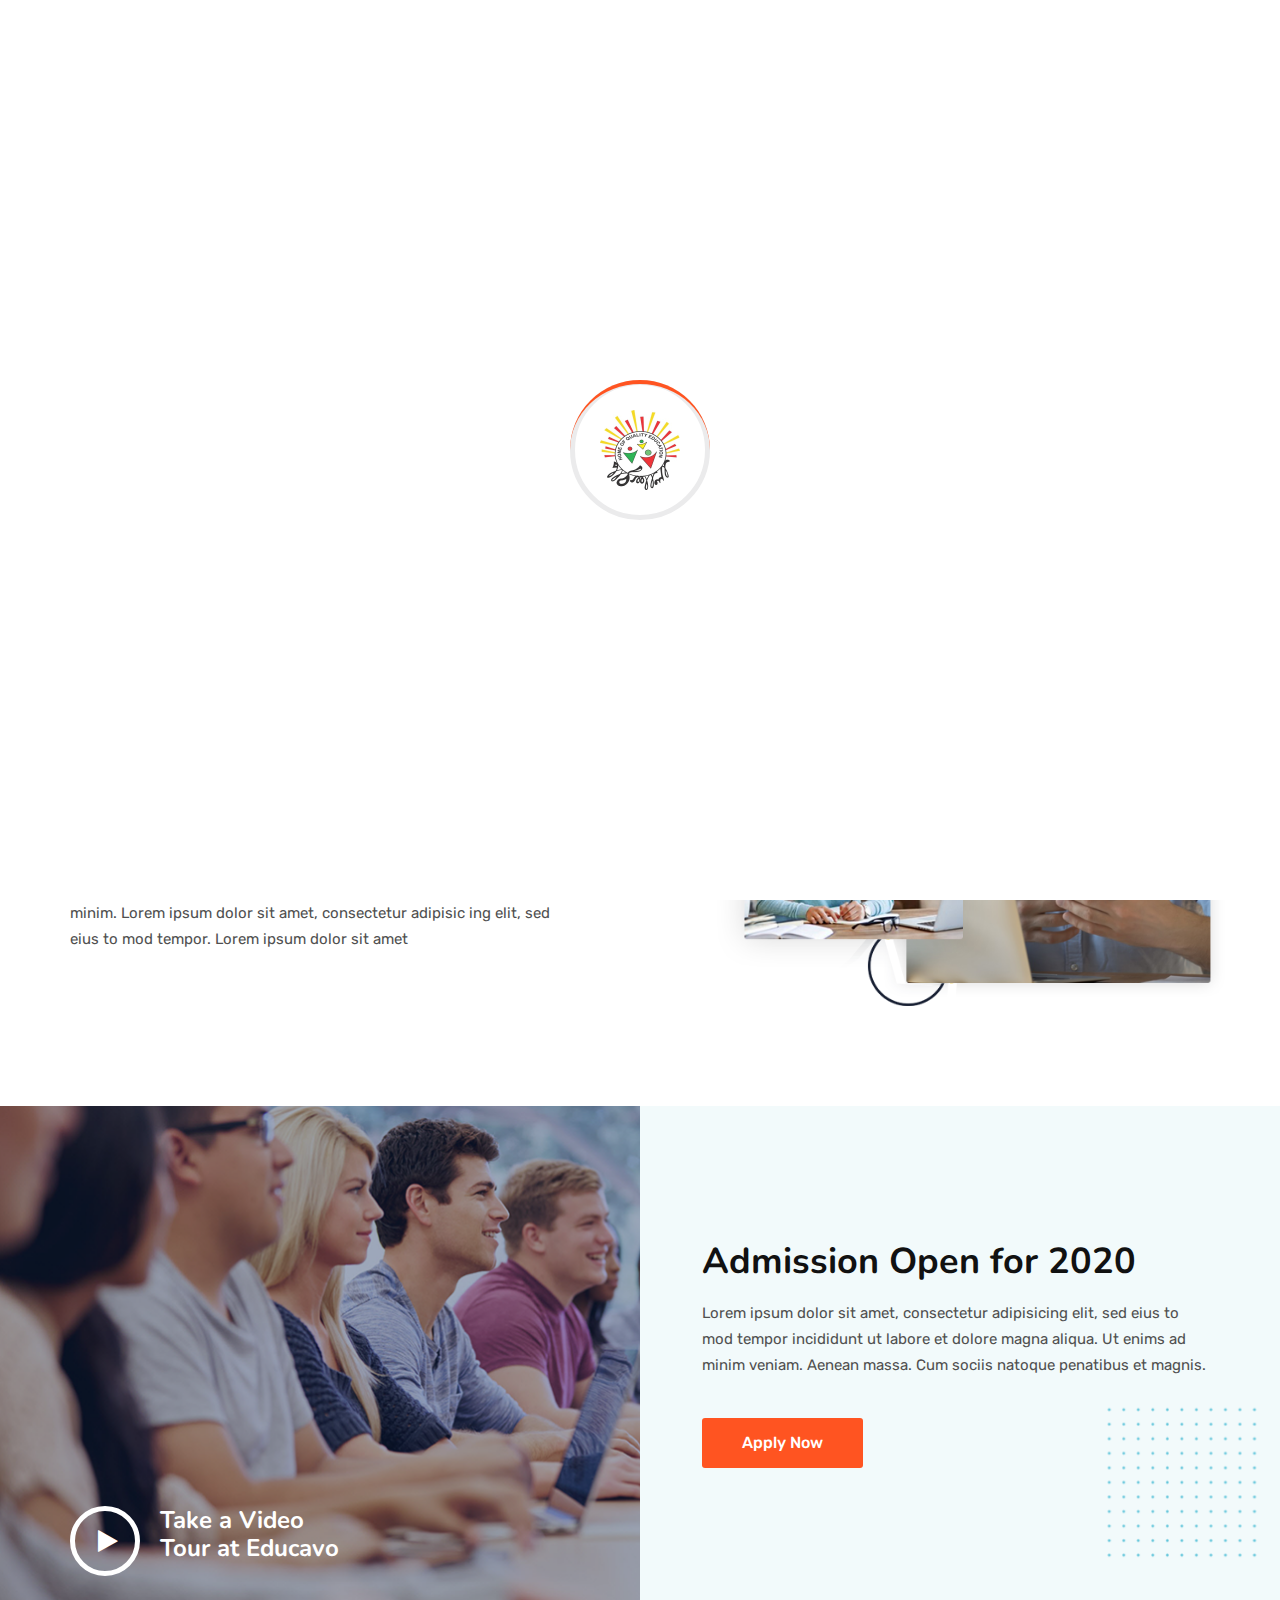
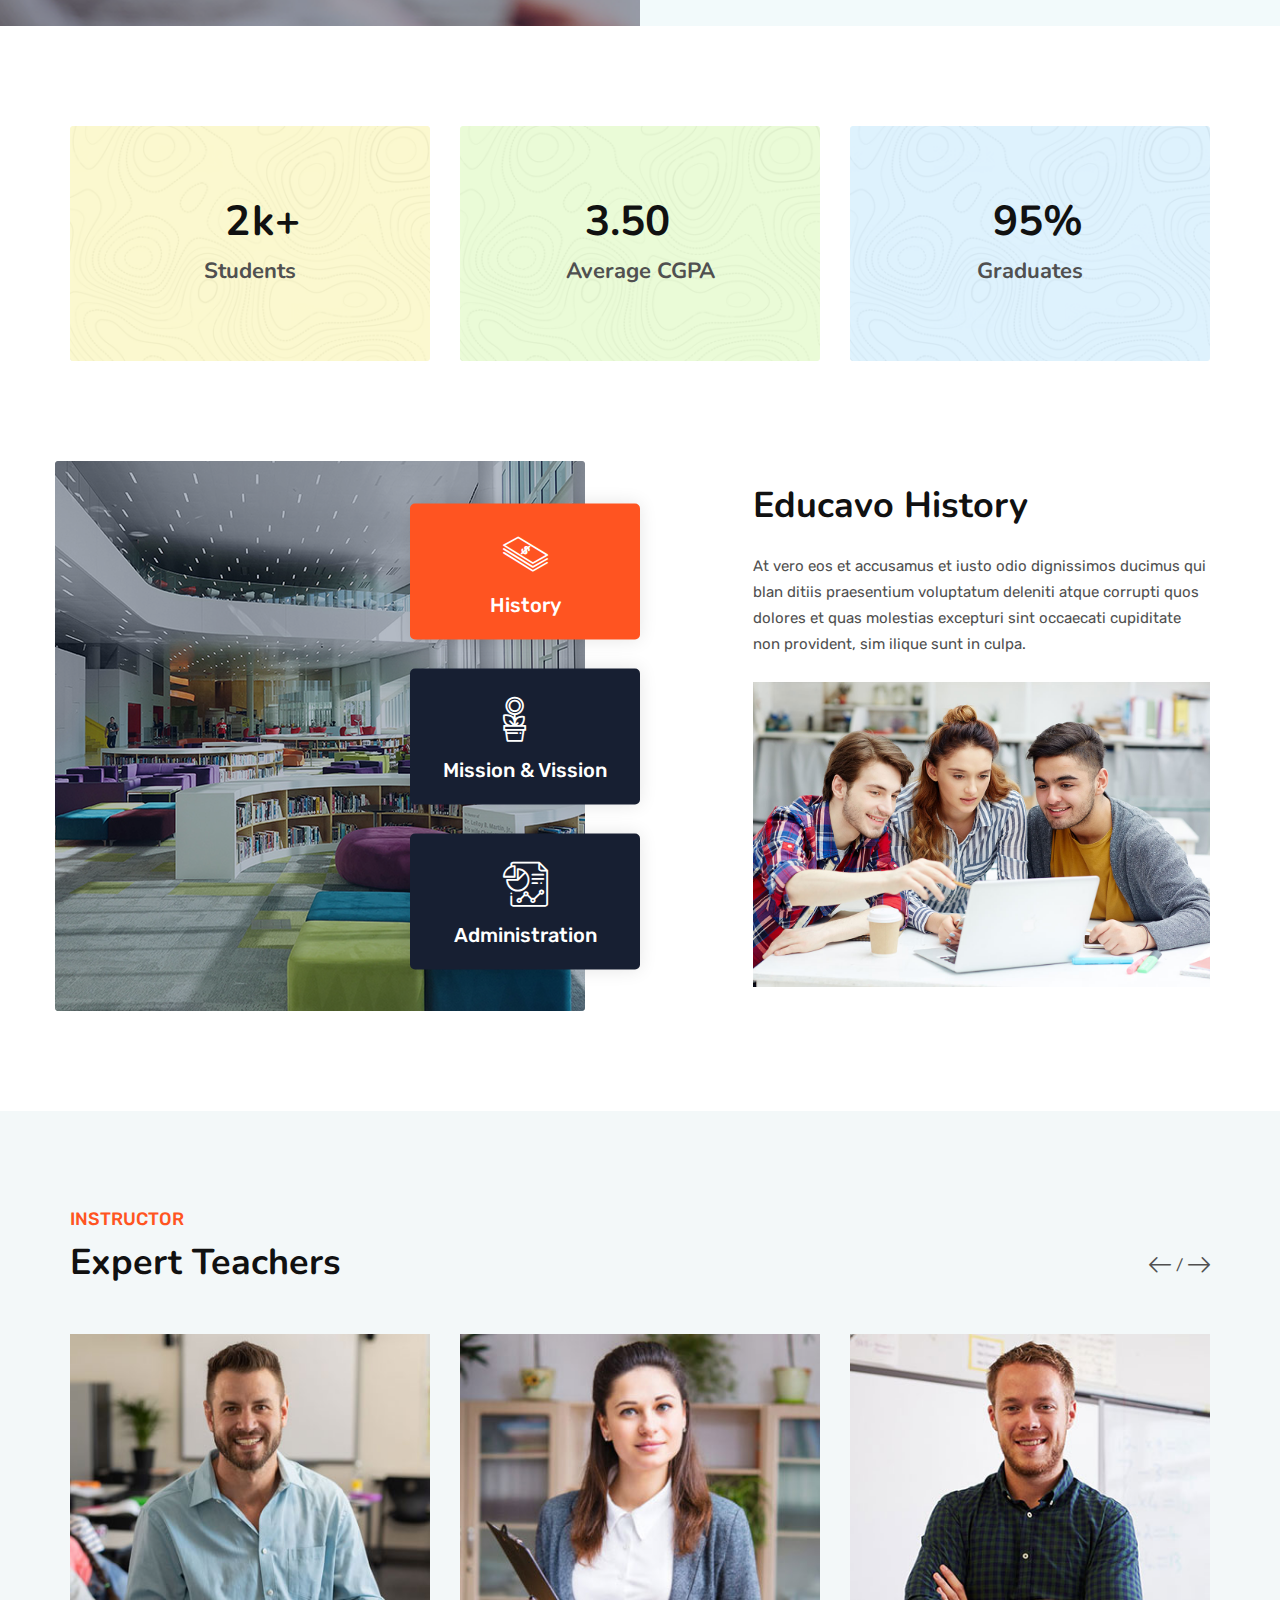
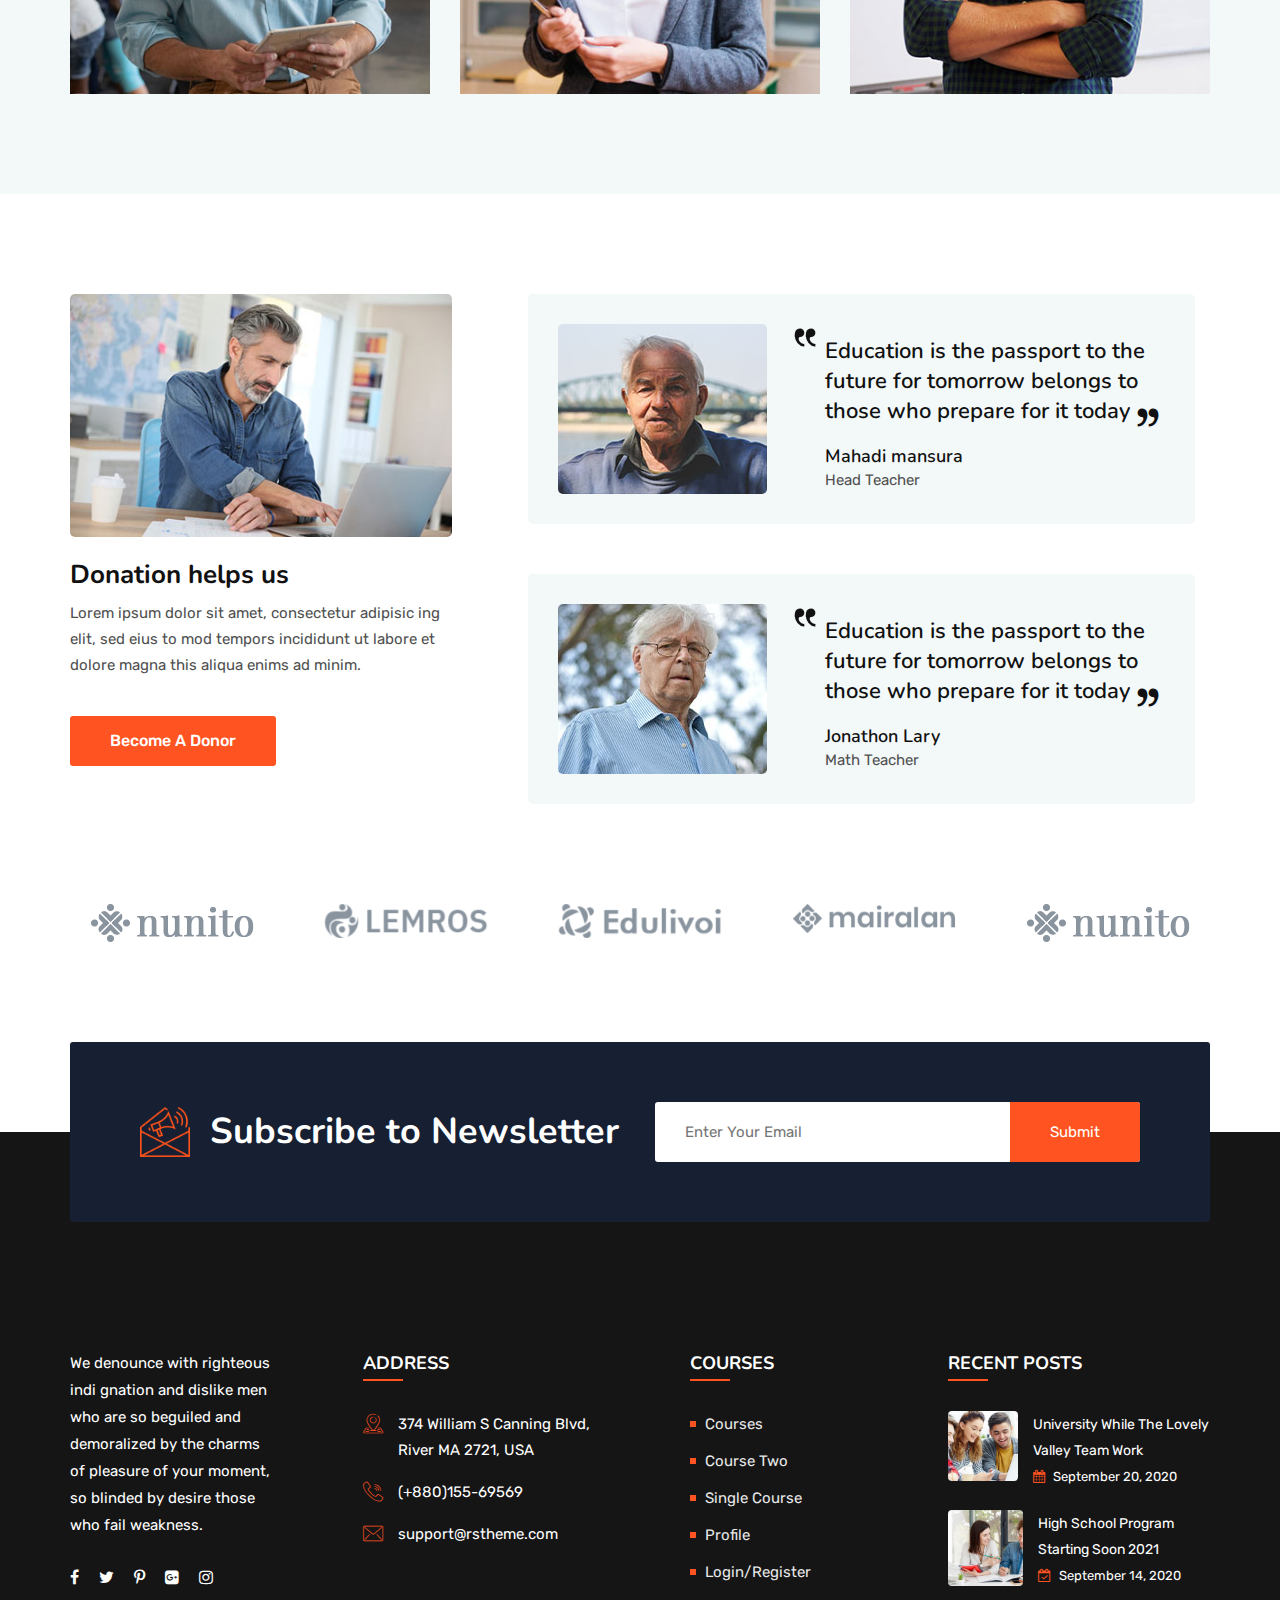
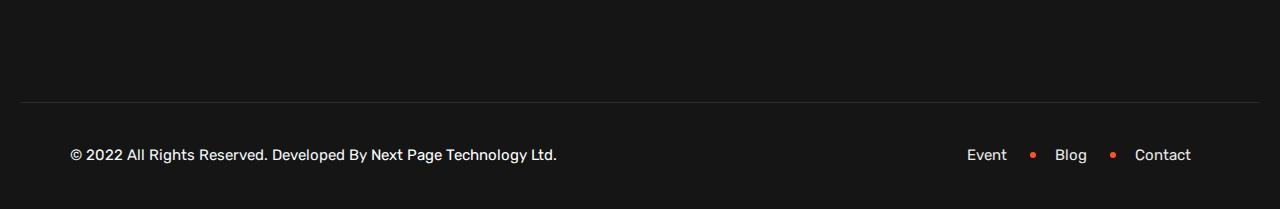
<file: about2.html>
<!DOCTYPE html>
<html lang="zxx">
	<head>
			<!-- meta tag -->
			<meta charset="utf-8">
			<title> patshala </title>
			<meta name="description" content="">
			<!-- responsive tag -->
			<meta http-equiv="x-ua-compatible" content="ie=edge">
			<meta name="viewport" content="width=device-width, initial-scale=1">
			<!-- favicon -->
			<link rel="apple-touch-icon" href="apple-touch-icon.png">
			<link rel="shortcut icon" type="image/x-icon" href="assets/images/logo.jpg">
			<!-- Bootstrap v5.0.2 css -->
			<link rel="stylesheet" type="text/css" href="assets/css/bootstrap.min.css">
			<!-- font-awesome css -->
			<link rel="stylesheet" type="text/css" href="assets/css/font-awesome.min.css">
			<!-- animate css -->
			<link rel="stylesheet" type="text/css" href="assets/css/animate.css">
			<!-- owl.carousel css -->
			<link rel="stylesheet" type="text/css" href="assets/css/owl.carousel.css">
			<!-- slick css -->
			<link rel="stylesheet" type="text/css" href="assets/css/slick.css">
			<!-- off canvas css -->
			<link rel="stylesheet" type="text/css" href="assets/css/off-canvas.css">
			<!-- linea-font css -->
			<link rel="stylesheet" type="text/css" href="assets/fonts/linea-fonts.css">
			<!-- flaticon css  -->
			<link rel="stylesheet" type="text/css" href="assets/fonts/flaticon.css">
			<!-- magnific popup css -->
			<link rel="stylesheet" type="text/css" href="assets/css/magnific-popup.css">
			<!-- Main Menu css -->
			<link rel="stylesheet" href="assets/css/rsmenu-main.css">
			<!-- spacing css -->
			<link rel="stylesheet" type="text/css" href="assets/css/rs-spacing.css">
			<!-- style css -->
			<link rel="stylesheet" type="text/css" href="style.css"> <!-- This stylesheet dynamically changed from style.less -->
			<!-- responsive css -->
			<link rel="stylesheet" type="text/css" href="assets/css/responsive.css">
			<!--[if lt IE 9]>
					<script src="https://oss.maxcdn.com/html5shiv/3.7.2/html5shiv.min.js"></script>
					<script src="https://oss.maxcdn.com/respond/1.4.2/respond.min.js"></script>
			<![endif]-->
	</head>
<body class="defult-home">
			
		<!--Preloader area start here-->
		<div id="loader" class="loader orange-color">
		    <div class="loader-container">
		        <div class='loader-icon'>
		            <img src="assets/images/logo.jpg" alt="">
		        </div>
		    </div>
		</div>
		<!--Preloader area End here-->

		<!--Full width header Start-->
        <div class="full-width-header header-style1 home8-style4">
            <!--Header Start-->
            <header id="rs-header" class="rs-header">
				<!-- Menu Start -->
				<div class="menu-area menu-sticky">
					<div class="container">
						<div class="row y-middle">
							<div class="col-lg-2">
								<div class="logo-cat-wrap">
									<div class="logo-part">
										<a href="index.html">
											<!-- <img class="normal-logo" src="assets/images/logo.jpg" alt=""> -->
											<img class="sticky-logo" src="assets/images/logo.jpg" alt="">
										</a>
									</div>
								</div>
							</div>
							<div class="col-lg-8 text-end">
							  <div class="rs-menu-area">
								  <div class="main-menu">
									  <div class="mobile-menu">
										  <a class="rs-menu-toggle">
											  <i class="fa fa-bars"></i>
										  </a>
									  </div>
									  <nav class="rs-menu">
										 <ul class="nav-menu">
											<li class="rs-mega-menu mega-rs menu-item-has-children current-menu-item"> <a href="index.html">Home</a>
											</li>
											 <li class="menu-item-has-children">
												 <a href="about2.html">About</a>
											 </li>

											 <li class="menu-item-has-children">
												 <a href="course2.html">Courses</a>
											 </li>

											 <li class="menu-item-has-children">
												 <a href="blog.html">Blog</a>
											 </li>

											 <li class="menu-item-has-children">
												 <a href="contact2.html">Contact</a>
											 </li>
										 </ul> <!-- //.nav-menu -->
									  </nav>                                       
								  </div> <!-- //.main-menu -->
								
							  </div>
							</div>
							<div class="col-lg-2 text-end">
								<div class="expand-btn-inner">
									<ul>
									  
										<li>
											<a class="hidden-xs rs-search" data-bs-toggle="modal" data-bs-target="#searchModal" href="#">
												<i class="flaticon-search"></i>
											</a>
										</li>
										<li class="user-icon cart-inner no-border mini-cart-active">
											<a href="#"><i class="fa fa-shopping-bag"></i></a>
											<div class="woocommerce-mini-cart text-start">
												<div class="cart-bottom-part">
													<ul class="cart-icon-product-list">
														<li class="display-flex">
															<div class="icon-cart">
																<a href="#"><i class="fa fa-times"></i></a>
															</div>
															<div class="product-info">
																<a href="cart.html">Law Book</a><br>
																<span class="quantity">1 × $30.00</span>
															</div>
															<div class="product-image">
																<a href="cart.html"><img src="assets/images/shop/1.jpg" alt="Product Image"></a>
															</div>
														</li>
														<li class="display-flex">
															<div class="icon-cart">
																<a href="#"><i class="fa fa-times"></i></a>
															</div>
															<div class="product-info">
																<a href="cart.html">Spirit Level</a><br>
																<span class="quantity">1 × $30.00</span>
															</div>
															<div class="product-image">
																<a href="cart.html"><img src="assets/images/shop/2.jpg" alt="Product Image"></a>
															</div>
														</li>
													</ul>

													<div class="total-price text-center">
														<span class="subtotal">Subtotal:</span>
														<span class="current-price">$85.00</span>
													</div>

													<div class="cart-btn text-center">
														<a class="crt-btn btn1" href="cart.html">View Cart</a>
														<a class="crt-btn btn2" href="checkout.html">Check Out</a>
													</div>
												</div>
											</div> 
										</li>
										<li class="user-icon last-icon">
											<a href="login.html"><i class="fa fa-user" aria-hidden="true"></i></a>
										</li>
										
									</ul>
									<!-- <span>
										<a id="nav-expander" class="nav-expander">
											<span class="dot1"></span>
											<span class="dot2"></span>
											<span class="dot3"></span>
										</a>
									</span> -->
								</div>
							</div>
						</div>
					</div>
				</div>
				<!-- Menu End --> 

				<!-- Canvas Menu start -->
				<nav class="right_menu_togle hidden-md">
					<div class="close-btn">
						<div id="nav-close">
							<div class="line">
								<span class="line1"></span><span class="line2"></span>
							</div>
						</div>
					</div>
					<div class="canvas-logo">
						<a href="index.html"><img src="assets/images/dark-logo.png" alt="logo"></a>
					</div>
					<div class="offcanvas-text">
						<p>We denounce with righteous indige nationality and dislike men who are so beguiled and demo  by the charms of pleasure of the moment data com so blinded by desire.</p>
					</div>
					<div class="offcanvas-gallery">
						<div class="gallery-img">
							<a class="image-popup" href="assets/images/gallery/1.jpg"><img src="assets/images/gallery/1.jpg" alt=""></a>
						</div>
						<div class="gallery-img">
							<a class="image-popup" href="assets/images/gallery/2.jpg"><img src="assets/images/gallery/2.jpg" alt=""></a>
						</div>
						<div class="gallery-img">
							<a class="image-popup" href="assets/images/gallery/3.jpg"><img src="assets/images/gallery/3.jpg" alt=""></a>
						</div>
						<div class="gallery-img">
							<a class="image-popup" href="assets/images/gallery/4.jpg"><img src="assets/images/gallery/4.jpg" alt=""></a>
						</div>
						<div class="gallery-img">
							<a class="image-popup" href="assets/images/gallery/5.jpg"><img src="assets/images/gallery/5.jpg" alt=""></a>
						</div>
						<div class="gallery-img">
							<a class="image-popup" href="assets/images/gallery/6.jpg"><img src="assets/images/gallery/6.jpg" alt=""></a>
						</div>
					</div>
					<div class="map-img">
						<img src="assets/images/map.jpg" alt="">
					</div>
					<div class="canvas-contact">
						<ul class="social">
							<li><a href="#"><i class="fa fa-facebook"></i></a></li>
							<li><a href="#"><i class="fa fa-twitter"></i></a></li>
							<li><a href="#"><i class="fa fa-pinterest-p"></i></a></li>
							<li><a href="#"><i class="fa fa-linkedin"></i></a></li>
						</ul>
					</div>
				</nav>
				<!-- Canvas Menu end -->
			</header>
            <!--Header End-->
        </div>
        <!--Full width header End-->


		<!-- Main content Start -->
		<div class="main-content">
			<!-- Breadcrumbs Start -->
			<div class="rs-breadcrumbs breadcrumbs-overlay">
					<div class="breadcrumbs-img">
							<img src="assets/images/breadcrumbs/2.jpg" alt="Breadcrumbs Image">
					</div>
					<div class="breadcrumbs-text white-color">
							<h1 class="page-title">About Us</h1>
							<ul>
								<li>
									<a class="active" href="index.html">Home</a>
								</li>
								<li>About Us</li>
							</ul>
					</div>
			</div>
			<!-- Breadcrumbs End -->

			<!-- About Section Start -->
			<div id="rs-about" class="rs-about style1 pt-100 pb-100 md-pt-70 md-pb-70">
				<div class="container">
					<div class="row align-items-center">
						<div class="col-lg-6 order-last padding-0 md-pl-15 md-pr-15 md-mb-30">
							<div class="img-part">
								<img class="" src="assets/images/about/about2orange.png" alt="About Image">
							</div>
						</div>
						<div class="col-lg-6 pr-70 md-pr-15">
							<div class="sec-title">
								<div class="sub-title orange">About Educavo</div>
								<h2 class="title mb-17">Welcome to The Educavo Online Learning</h2>
								<div class="bold-text mb-22">Recogizing the need is the primary than we expected Lorem ipsum dolor sit amet, consectetur adipisicing elit. Sint ipsa voluptatibus,</div>
								<div class="desc">Lorem ipsum dolor sit amet, consectetur adipisic ing elit, sed eius to mod tempors incididunt ut labore et dolore magna this aliqua  enims ad minim. Lorem ipsum dolor sit amet, consectetur adipisic ing elit, sed eius to mod tempor. Lorem ipsum dolor sit amet</div>
							</div>
						</div>
					</div>
				</div>
			</div>
			<!-- About Section End -->

			<!-- CTA Section Start -->
			<div class="rs-cta style2">
				<div class="partition-bg-wrap inner-page">
					<div class="container">
						<div class="row y-bottom">
							<div class="col-lg-6 pb-50 md-pt-70 md-pb-70">
								<div class="video-wrap">
									<a class="popup-videos" href="https://www.youtube.com/watch?v=atMUy_bPoQI">
											<i class="fa fa-play"></i>
											<h4 class="title mb-0">Take a Video  Tour at Educavo</h4>
										</a>
								</div>
							</div>
							<div class="col-lg-6 pl-62 pt-134 pb-150 md-pt-50 md-pb-50 md-pl-15">
								<div class="sec-title mb-40 md-mb-20">
										<h2 class="title mb-16">Admission Open for 2020</h2>
										<div class="desc">Lorem ipsum dolor sit amet, consectetur adipisicing elit, sed eius to mod tempor incididunt ut labore et dolore magna aliqua. Ut enims ad minim veniam. Aenean massa. Cum sociis natoque penatibus et magnis.</div>
								</div>
								<div class="btn-part">
										<a class="readon2 orange" href="#">Apply Now</a>
								</div>
							</div>
						</div>
					</div>
				</div>
			</div>
			<!-- CTA Section End -->

			<!-- Counter Section Start -->
			<div id="rs-counter" class="rs-counter style2-about pt-100 md-pt-70">
				<div class="container">
					<div class="row couter-area">
						<div class="col-md-4 sm-mb-30">
							<div class="counter-item text-center">
								<div class="counter-bg">
									<img src="assets/images/counter/bg1.png" alt="Counter Image">
								</div>
								<div class="counter-text">
									<h2 class="rs-count kplus">2</h2>
									<h4 class="title mb-0">Students</h4>
								</div>
							</div>
						</div>
						<div class="col-md-4 sm-mb-30">
							<div class="counter-item text-center">
								<div class="counter-bg">
									<img src="assets/images/counter/bg2.png" alt="Counter Image">
								</div>
								<div class="counter-text">
									<h2 class="rs-count">3.50</h2>
									<h4 class="title mb-0">Average CGPA</h4>
								</div>
							</div>
						</div>
						<div class="col-md-4">
							<div class="counter-item text-center">
								<div class="counter-bg">
									<img src="assets/images/counter/bg3.png" alt="Counter Image">
								</div>
								<div class="counter-text">
									<h2 class="rs-count percent">95</h2>
									<h4 class="title mb-0">Graduates</h4>
								</div>
							</div>
						</div>
					</div>
				</div>
			</div>
			<!-- Counter Section End -->

			<!-- About Section Start -->
			<div class="rs-about style1 pt-100 pb-100 md-pt-70 md-pb-70">
				<div class="container">
					<div class="row align-items-center">
						<div class="col-lg-6 padding-0 md-pl-15 md-pr-15 md-mb-30">
							<div class="img-part">
								<img class="" src="assets/images/about/history.png" alt="About Image">
							</div>
                            <ul class="nav nav-tabs histort-part" id="myTab" role="tablist">
                                <li class="nav-item tab-btns single-history" role="presentation">
                                    <a class="nav-link tab-btn active" href="#" id="about-history-tab" data-bs-toggle="tab" data-bs-target="#about-history" role="tab" aria-controls="about-history" aria-selected="true"><span class="icon-part"><i class="flaticon-banknote"></i></span>History</a>
                                </li>
                                <li class="nav-item tab-btns single-history" role="presentation">
                                    <a class="nav-link tab-btn" href="#" id="about-mission-tab" data-bs-toggle="tab" data-bs-target="#about-mission" role="tab" aria-controls="about-mission" aria-selected="false"><span class="icon-part"><i class="flaticon-flower"></i></span>Mission & Vission</a>
                                </li>
                                <li class="nav-item tab-btns single-history last-item" role="presentation">
                                    <a class="nav-link tab-btn" href="#" id="about-admin-tab" data-bs-toggle="tab" data-bs-target="#about-admin" role="tab" aria-controls="about-admin" aria-selected="false"><span class="icon-part"><i class="flaticon-analysis"></i></span>Administration</a>
                                </li>
                            </ul>
						</div>
						<div class="col-lg-5 offset-lg-1">
							<div class="tab-content tabs-content" id="myTabContent">
                                <div class="tab-pane tab fade show active" id="about-history" role="tabpanel" aria-labelledby="about-history-tab">
                                    <div class="sec-title mb-25">
                                        <h2 class="title">Educavo History</h2>
                                        <div class="desc">At vero eos et accusamus et iusto odio dignissimos ducimus qui blan ditiis praesentium voluptatum deleniti atque corrupti quos dolores et quas molestias excepturi sint occaecati cupiditate non provident, sim ilique sunt in culpa.</div>
                                    </div>
                                    <div class="tab-img">
                                        <img class="" src="assets/images/about/tab1.jpg" alt="Tab Image">
                                    </div>
                                </div>
                                <div class="tab-pane fade" id="about-mission" role="tabpanel" aria-labelledby="about-mission-tab">
                                    <div class="sec-title mb-25">
                                        <h2 class="title">Educavo Mission</h2>
                                        <div class="desc">At vero eos et accusamus et iusto odio dignissimos ducimus qui blan ditiis praesentium voluptatum deleniti atque corrupti quos dolores et quas molestias excepturi sint occaecati cupiditate non provident, sim ilique sunt in culpa.</div>
                                    </div>
                                    <div class="tab-img">
                                        <img class="" src="assets/images/about/tab2.jpg" alt="Tab Image">
                                    </div>
                                </div>
                                <div class="tab-pane fade" id="about-admin" role="tabpanel" aria-labelledby="about-admin-tab">
                                    <div class="sec-title mb-25">
                                        <h2 class="title">Educavo Administration</h2>
                                        <div class="desc">At vero eos et accusamus et iusto odio dignissimos ducimus qui blan ditiis praesentium voluptatum deleniti atque corrupti quos dolores et quas molestias excepturi sint occaecati cupiditate non provident, sim ilique sunt in culpa.</div>
                                    </div>
                                    <div class="tab-img">
                                        <img class="" src="assets/images/about/tab3.jpg" alt="Tab Image">
                                    </div>
                                </div>
                            </div>
						</div>
					</div>
                    <!-- Intro Info Tabs-->
                    <div class="intro-info-tabs">
                        
                    </div>
				</div>
			</div>
			<!-- About Section End -->

			<!-- Team Section Start -->
			<div id="rs-team" class="rs-team style1 orange-color pt-94 pb-100 md-pt-64 md-pb-70 gray-bg">
				<div class="container">
					<div class="sec-title mb-50 md-mb-30">
							<div class="sub-title orange">Instructor</div>
							<h2 class="title mb-0">Expert Teachers</h2>
					</div>
					<div class="rs-carousel owl-carousel nav-style2 orange-color" data-loop="true" data-items="3" data-margin="30" data-autoplay="true" data-hoverpause="true" data-autoplay-timeout="5000" data-smart-speed="800" data-dots="false" data-nav="true" data-nav-speed="false" data-center-mode="false" data-mobile-device="1" data-mobile-device-nav="false" data-mobile-device-dots="false" data-ipad-device="2" data-ipad-device-nav="false" data-ipad-device-dots="false" data-ipad-device2="2" data-ipad-device-nav2="false" data-ipad-device-dots2="false" data-md-device="3" data-md-device-nav="true" data-md-device-dots="false">
						<div class="team-item">
							<img src="assets/images/team/1.jpg" alt="">
							<div class="content-part">
								<h4 class="name"><a href="team-single.html">Jhon Pedrocas</a></h4>
								<span class="designation">Professor</span>
								<ul class="social-links">
										<li><a href="#"><i class="fa fa-facebook"></i></a></li>
										<li><a href="#"><i class="fa fa-twitter"></i></a></li>
										<li><a href="#"><i class="fa fa-linkedin"></i></a></li>
										<li><a href="#"><i class="fa fa-google-plus"></i></a></li>
								</ul>
							</div>
						</div>
						<div class="team-item">
							<img src="assets/images/team/2.jpg" alt="">
							<div class="content-part">
								<h4 class="name"><a href="team-single.html">Jesika Albenian</a></h4>
								<span class="designation">Professor</span>
								<ul class="social-links">
										<li><a href="#"><i class="fa fa-facebook"></i></a></li>
										<li><a href="#"><i class="fa fa-twitter"></i></a></li>
										<li><a href="#"><i class="fa fa-linkedin"></i></a></li>
										<li><a href="#"><i class="fa fa-google-plus"></i></a></li>
								</ul>
							</div>
						</div>
						<div class="team-item">
							<img src="assets/images/team/3.jpg" alt="">
							<div class="content-part">
								<h4 class="name"><a href="team-single.html">Alex Anthony</a></h4>
								<span class="designation">Professor</span>
								<ul class="social-links">
										<li><a href="#"><i class="fa fa-facebook"></i></a></li>
										<li><a href="#"><i class="fa fa-twitter"></i></a></li>
										<li><a href="#"><i class="fa fa-linkedin"></i></a></li>
										<li><a href="#"><i class="fa fa-google-plus"></i></a></li>
								</ul>
							</div>
						</div>
					</div>
				</div>
			</div>
			<!-- Team Section End -->           

			<!-- Testimonial Section Start -->
			<div class="rs-testimonial style2 pt-100 pb-100 md-pt-70 md-pb-70">
				<div class="container">
					<div class="row">
						<div class="col-lg-5 pr-90 md-pr-15 md-mb-30">
							<div class="donation-part">
								<img src="assets/images/donor/1.jpg" alt="">
								<h3 class="title mb-10">Donation helps us</h3>
								<div class="desc mb-38">Lorem ipsum dolor sit amet, consectetur adipisic ing elit, sed eius to mod tempors incididunt ut labore et dolore magna this aliqua  enims ad minim.</div>
								<div class="btn-part">
										<a class="readon2 orange" href="#">Become a donor</a>
								</div>
							</div>
						</div>
						<div class="col-lg-7 lg-pl-0 ml--15 md-ml-0">
							<div class="testi-wrap mb-50">
								<div class="img-part">
									<img src="assets/images/testimonial/style2/1.jpg" alt="">
								</div>
								<div class="content-part new-content pt-12">
									<div class="desc">Education is the passport to the future for tomorrow belongs to those who prepare for it today</div>
									<div class="info">
										<h5 class="name">Mahadi mansura</h5>
										<div class="designation">Head Teacher</div>
									</div>
								</div>
							</div>
							<div class="testi-wrap">
								<div class="img-part">
									<img src="assets/images/testimonial/style2/2.jpg" alt="">
								</div>
								<div class="content-part new-content pt-12">
									<div class="desc">Education is the passport to the future for tomorrow belongs to those who prepare for it today</div>
									<div class="info">
										<h5 class="name">Jonathon Lary</h5>
										<div class="designation">Math Teacher</div>
									</div>
								</div>
							</div>
						</div>
					</div>
				</div>
			</div>
			<!-- Testimonial Section End -->

			<!-- Partner Start -->
			<div class="rs-partner pb-100 md-pb-70">
				<div class="container">
					<div class="rs-carousel owl-carousel" data-loop="true" data-items="5" data-margin="30" data-autoplay="true" data-hoverpause="true" data-autoplay-timeout="5000" data-smart-speed="800" data-dots="false" data-nav="true" data-nav-speed="false" data-center-mode="false" data-mobile-device="1" data-mobile-device-nav="false" data-mobile-device-dots="false" data-ipad-device="2" data-ipad-device-nav="false" data-ipad-device-dots="false" data-ipad-device2="2" data-ipad-device-nav2="false" data-ipad-device-dots2="false" data-md-device="5" data-md-device-nav="true" data-md-device-dots="false">
    						<div class="partner-item">
    							<a href="#"><img src="assets/images/partner/1.png" alt=""></a>
    						</div>
    						<div class="partner-item">
    							<a href="#"><img src="assets/images/partner/2.png" alt=""></a>
    						</div>
    						<div class="partner-item">
    							<a href="#"><img src="assets/images/partner/3.png" alt=""></a>
    						</div>
    						<div class="partner-item">
    							<a href="#"><img src="assets/images/partner/4.png" alt=""></a>
    						</div>
					</div>
				</div> 
			</div>
			<!-- Partner End -->

			<!-- Newsletter section start -->
            <div class="rs-newsletter style1 orange-color mb--90 sm-mb-0 sm-pb-70">
                <div class="container">
                    <div class="newsletter-wrap">
                        <div class="row y-middle">
                            <div class="col-lg-6 col-md-12 md-mb-30">
                               <div class="content-part">
                                   <div class="sec-title">
                                       <div class="title-icon md-mb-15">
                                           <img src="assets/images/newsletter.png" alt="images">
                                       </div>
                                       <h2 class="title mb-0 white-color">Subscribe to Newsletter</h2>
                                   </div>
                               </div>
                            </div>
                            <div class="col-lg-6 col-md-12">
                                <form class="newsletter-form">
                                    <input type="email" name="email" placeholder="Enter Your Email" required="">
                                    <button type="submit">Submit</button>
                                </form>
                            </div>
                        </div>
                    </div>
                </div>
            </div>
            <!-- Newsletter section end -->
        </div> 
        <!-- Main content End --> 

        <!-- Footer Start -->
        <footer id="rs-footer" class="rs-footer home9-style main-home">
            <div class="footer-top">
                <div class="container">
                    <div class="row">
                        <div class="col-lg-3 col-md-12 col-sm-12 footer-widget">
                            <!-- <div class="footer-logo mb-30">
                                <a href="index.html"><img src="assets/images/lite-logo.png" alt=""></a>
                            </div> -->
                              <div class="textwidget white-color pr-60 md-pr-15"><p>We denounce with righteous indi gnation and dislike men who are so beguiled and demoralized by the charms of pleasure of your moment, so blinded by desire those who fail weakness.</p>
                              </div>
                              <ul class="footer_social">  
                                  <li> 
                                      <a href="#" target="_blank"><span><i class="fa fa-facebook"></i></span></a> 
                                  </li>
                                  <li> 
                                      <a href="# " target="_blank"><span><i class="fa fa-twitter"></i></span></a> 
                                  </li>

                                  <li> 
                                      <a href="# " target="_blank"><span><i class="fa fa-pinterest-p"></i></span></a> 
                                  </li>
                                  <li> 
                                      <a href="# " target="_blank"><span><i class="fa fa-google-plus-square"></i></span></a> 
                                  </li>
                                  <li> 
                                      <a href="# " target="_blank"><span><i class="fa fa-instagram"></i></span></a> 
                                  </li>
                                                                           
                              </ul>
                        </div>
                        <div class="col-lg-3 col-md-12 col-sm-12 footer-widget md-mb-50">
                            <h3 class="widget-title">Address</h3>
                            <ul class="address-widget">
                                <li>
                                    <i class="flaticon-location"></i>
                                    <div class="desc">374 William S Canning Blvd, River MA 2721, USA</div>
                                </li>
                                <li>
                                    <i class="flaticon-call"></i>
                                    <div class="desc">
                                       <a href="tel:(+880)155-69569">(+880)155-69569</a>
                                    </div>
                                </li>
                                <li>
                                    <i class="flaticon-email"></i>
                                    <div class="desc">
                                        <a href="mailto:support@rstheme.com">support@rstheme.com</a>
                                    </div>
                                </li>
                            </ul>
                        </div>
                        <div class="col-lg-3 col-md-12 col-sm-12 pl-50 md-pl-15 footer-widget md-mb-50">
                            <h3 class="widget-title">Courses</h3>
                            <ul class="site-map">
                                <li><a href="#">Courses</a></li>
                                <li><a href="#">Course Two</a></li>
                                <li><a href="#">Single Course</a></li>
                                <li><a href="#">Profile</a></li>
                                <li><a href="#">Login/Register</a></li>
                            </ul>
                        </div>
                        <div class="col-lg-3 col-md-12 col-sm-12 footer-widget">
                            <h3 class="widget-title">Recent Posts</h3>
                            <div class="recent-post mb-20">
                                <div class="post-img">
                                    <img src="assets/images/footer/1.jpg" alt="">
                                </div>
                                <div class="post-item">
                                    <div class="post-desc">
                                        <a href="#">University while the lovely valley team work</a>
                                    </div>
                                    <span class="post-date">
                                        <i class="fa fa-calendar"></i>
                                        September 20, 2020
                                    </span>
                                </div>
                            </div> 
                            <div class="recent-post mb-20 md-pb-0">
                                <div class="post-img">
                                    <img src="assets/images/footer/2.jpg" alt="">
                                </div>
                                <div class="post-item">
                                    <div class="post-desc">
                                        <a href="#">High school program starting soon 2021</a>
                                    </div>
                                    <span class="post-date">
                                       <i class="fa fa-calendar-check-o"></i>
                                        September 14, 2020
                                    </span>
                                </div>
                            </div>
                        </div>
                    </div>
                </div>
            </div>
            <div class="footer-bottom">
                <div class="container">                    
                    <div class="row y-middle">
                        <div class="col-lg-6 md-mb-20">
                            <div class="copyright">
                                <p>&copy; 2022 All Rights Reserved. Developed By <a href="http://nextpagetl.com/">Next Page Technology Ltd. </a></p>
                            </div>
                        </div>
                        <div class="col-lg-6 text-end md-text-start">
                            <ul class="copy-right-menu">
                                <li><a href="#">Event</a></li>
                                <li><a href="#">Blog</a></li>
                                <li><a href="#">Contact</a></li>
                            </ul>
                        </div>
                    </div>
                </div>
            </div>
        </footer>
        <!-- Footer End -->

		<!-- start scrollUp  -->
		<div id="scrollUp" class="orange-color">
			<i class="fa fa-angle-up"></i>
		</div>
		<!-- End scrollUp  -->

		<!-- Search Modal Start -->
        <div class="modal fade search-modal" id="searchModal" tabindex="-1" aria-labelledby="searchModalLabel" aria-hidden="true">
            <button type="button" class="close" data-bs-dismiss="modal">
              <span class="flaticon-cross"></span>
            </button>
            <div class="modal-dialog modal-dialog-centered">
                <div class="modal-content">
                    <div class="search-block clearfix">
                        <form>
                            <div class="form-group">
                                <input class="form-control" placeholder="Search Here..." type="text">
                            </div>
                        </form>
                    </div>
                </div>
            </div>
        </div>
        <!-- Search Modal End -->

		<!-- modernizr js -->
		<script src="assets/js/modernizr-2.8.3.min.js"></script>
		<!-- jquery latest version -->
		<script src="assets/js/jquery.min.js"></script>
		<!-- Bootstrap v5.0.2 js -->
		<script src="assets/js/bootstrap.min.js"></script>
		<!-- Menu js -->
		<script src="assets/js/rsmenu-main.js"></script> 
		<!-- op nav js -->
		<script src="assets/js/jquery.nav.js"></script>
		<!-- owl.carousel js -->
		<script src="assets/js/owl.carousel.min.js"></script>
		<!-- Slick js -->
		<script src="assets/js/slick.min.js"></script>
		<!-- isotope.pkgd.min js -->
		<script src="assets/js/isotope.pkgd.min.js"></script>
		<!-- imagesloaded.pkgd.min js -->
		<script src="assets/js/imagesloaded.pkgd.min.js"></script>
		<!-- wow js -->
		<script src="assets/js/wow.min.js"></script>
		<!-- Skill bar js -->
		<script src="assets/js/skill.bars.jquery.js"></script>
		<script src="assets/js/jquery.counterup.min.js"></script>        
		 <!-- counter top js -->
		<script src="assets/js/waypoints.min.js"></script>
		<!-- video js -->
		<script src="assets/js/jquery.mb.YTPlayer.min.js"></script>
		<!-- magnific popup js -->
		<script src="assets/js/jquery.magnific-popup.min.js"></script>      
		<!-- plugins js -->
		<script src="assets/js/plugins.js"></script>
		<!-- contact form js -->
		<script src="assets/js/contact.form.js"></script>
		<!-- main js -->
		<script src="assets/js/main.js"></script>
</body>
</html>
</file>
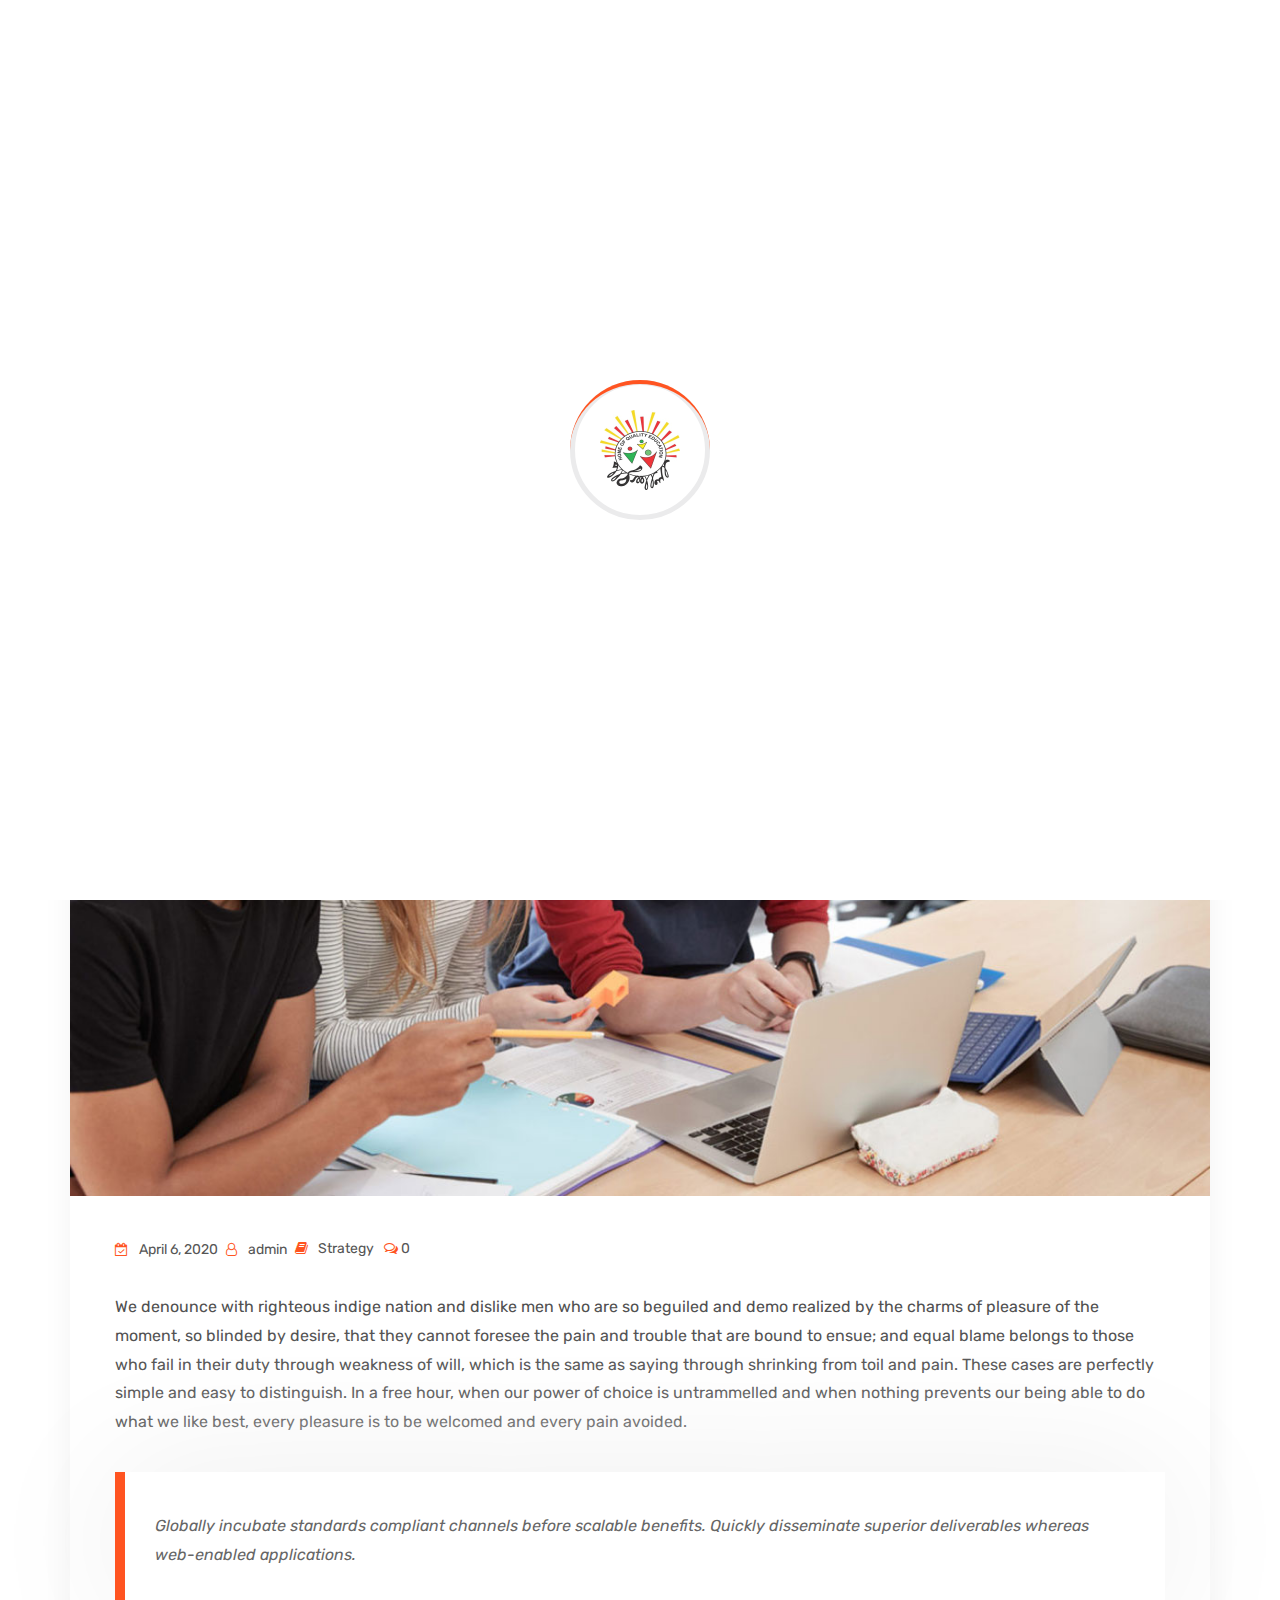
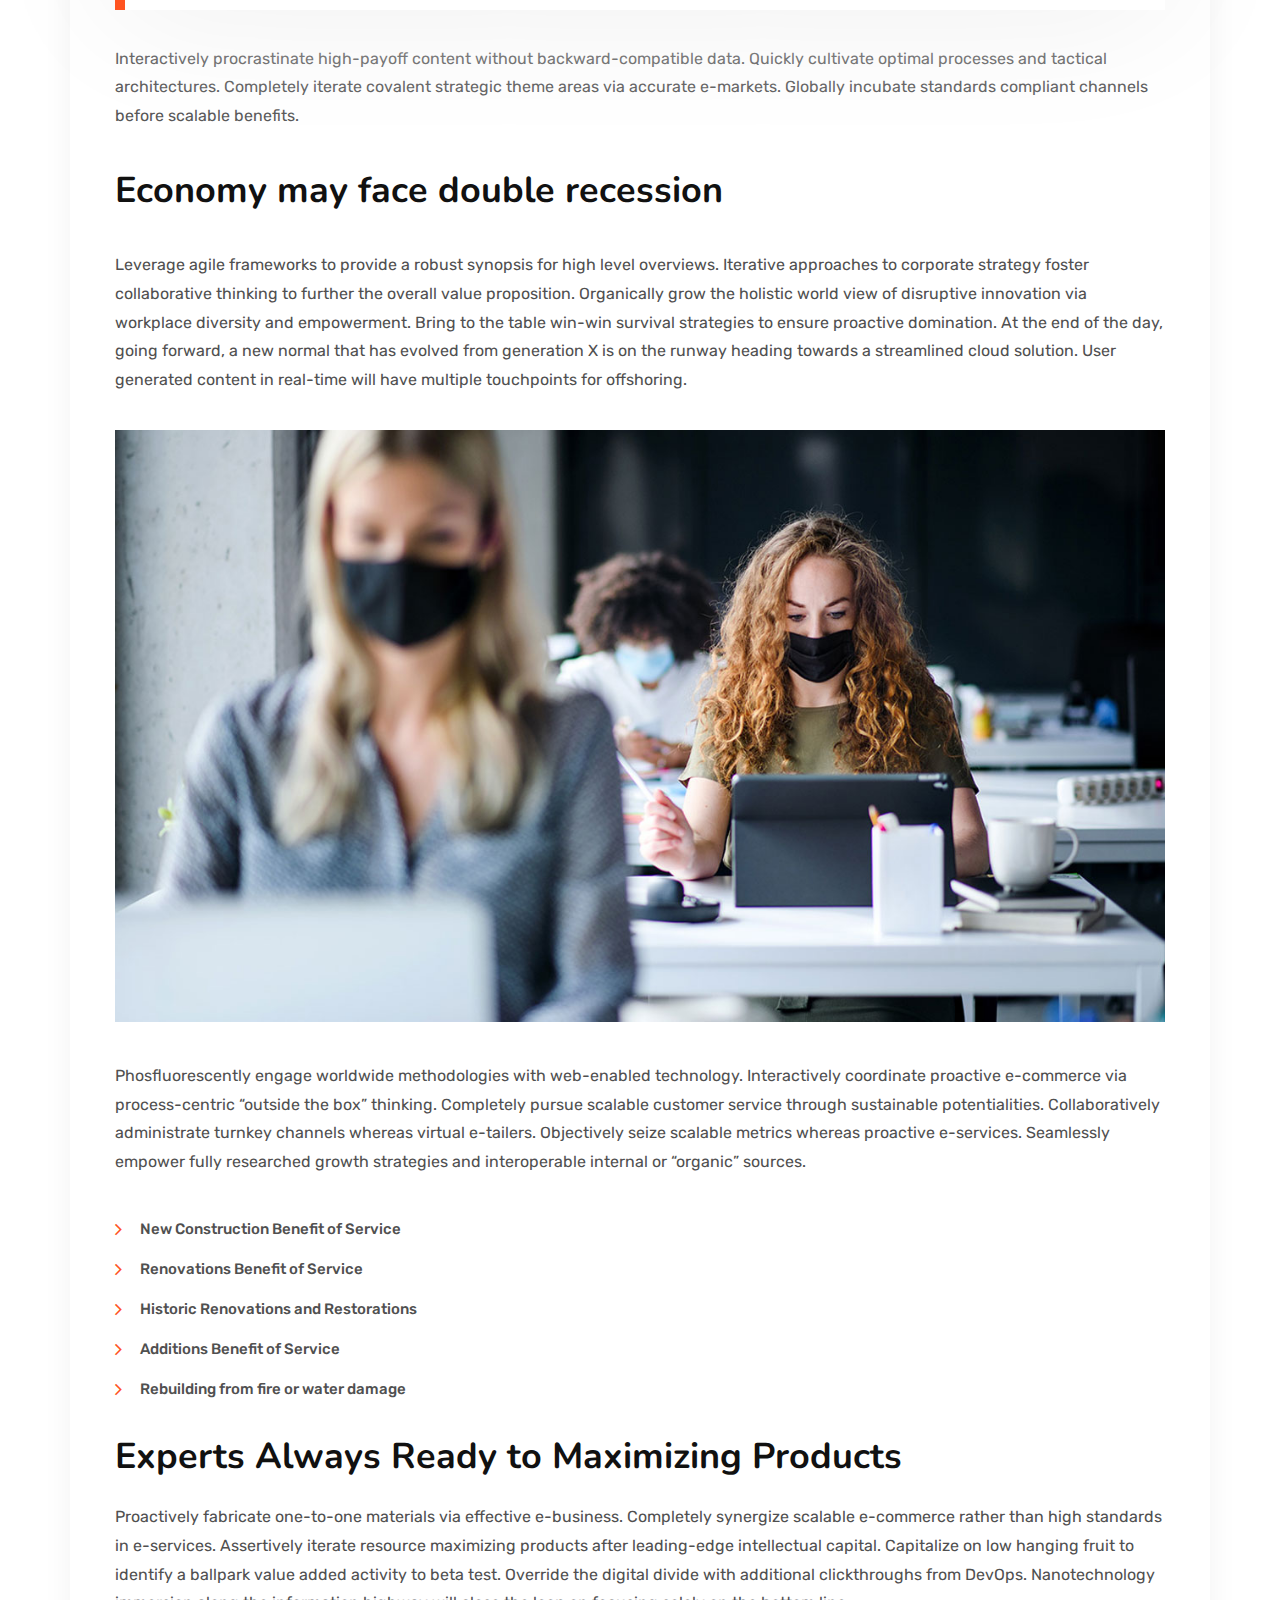
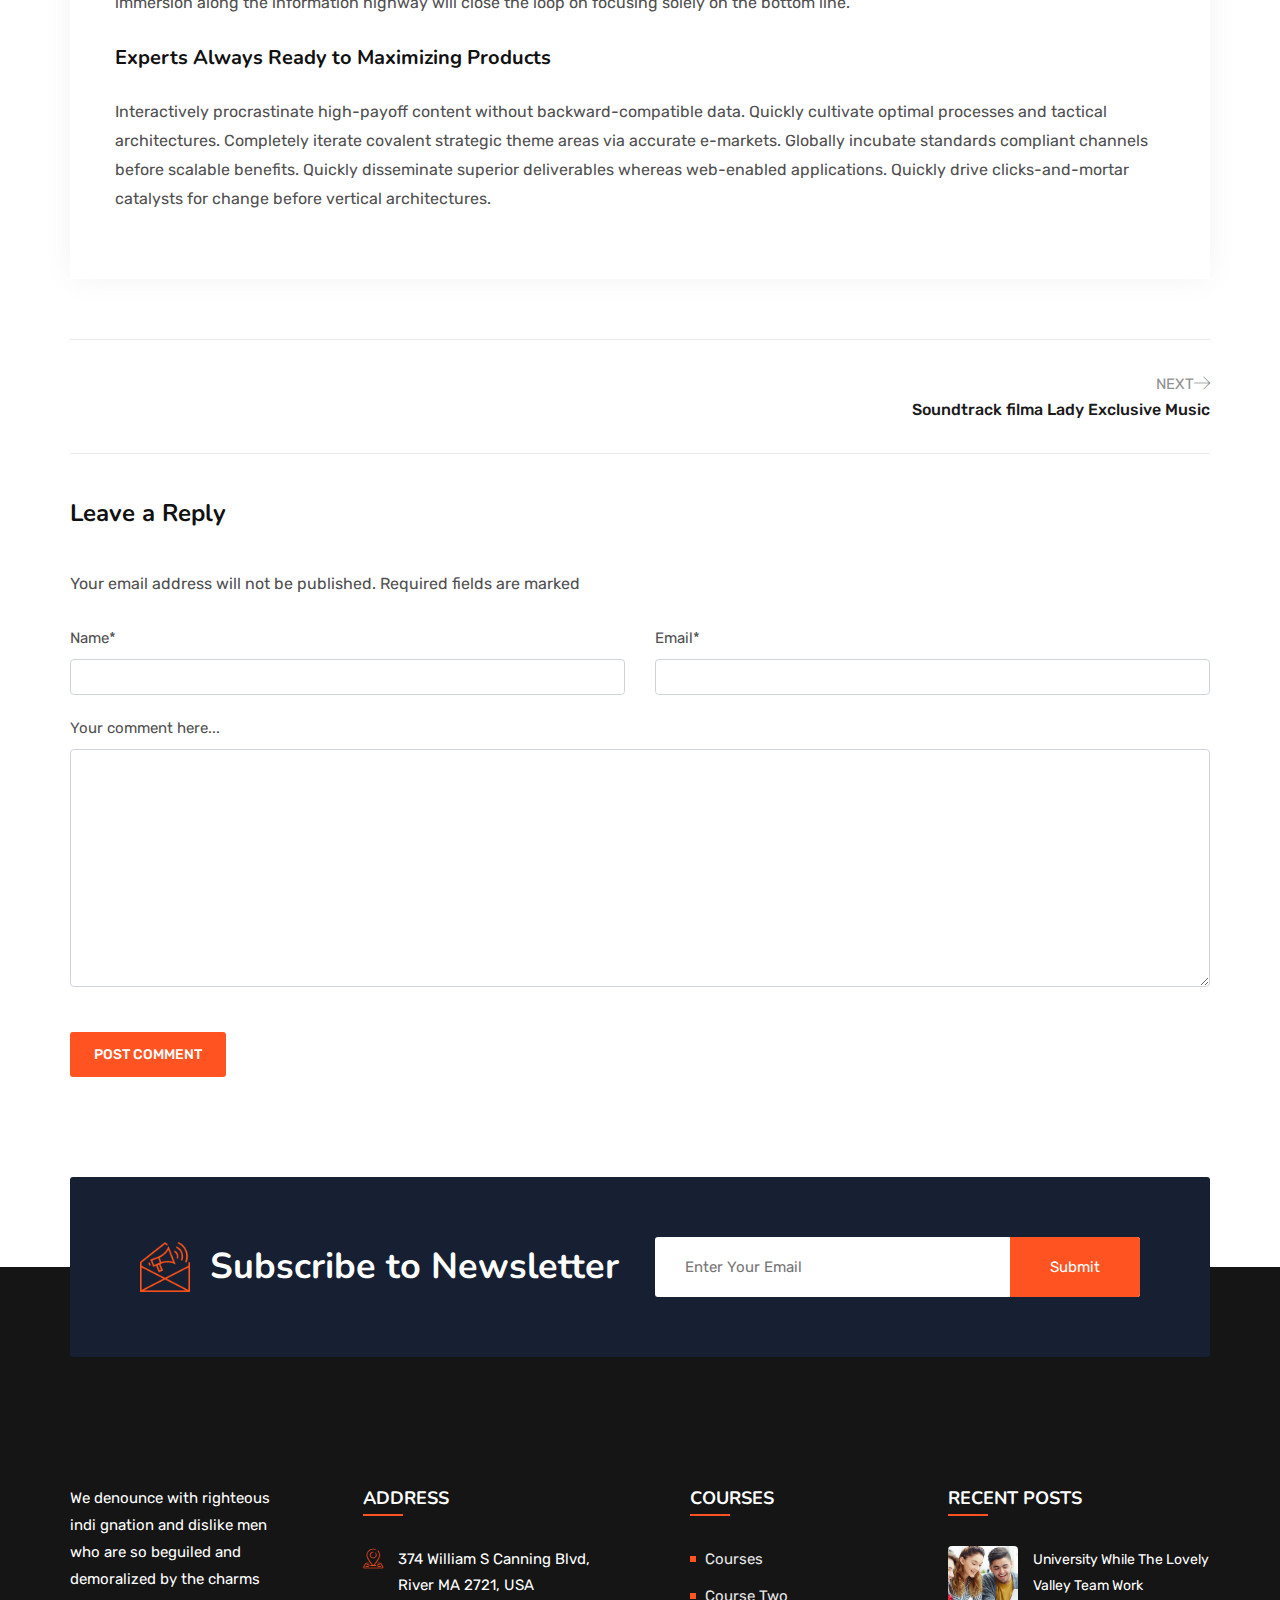
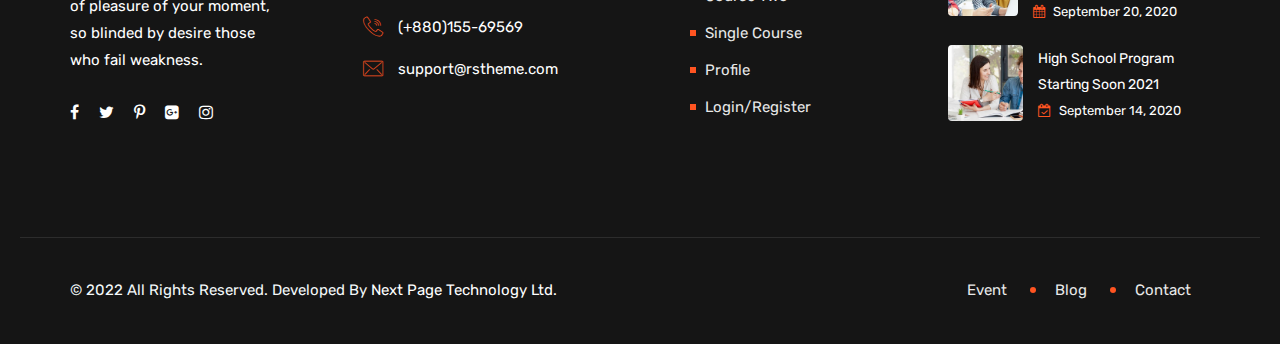
<file: blog-single.html>
<!DOCTYPE html>
<html lang="zxx">
    <head> 
        <!-- meta tag -->
        <meta charset="utf-8">
        <title> patshala </title>
        <meta name="description" content="">
        <!-- responsive tag -->
        <meta http-equiv="x-ua-compatible" content="ie=edge">
        <meta name="viewport" content="width=device-width, initial-scale=1">
        <!-- favicon -->
        <link rel="apple-touch-icon" href="apple-touch-icon.png">
        <link rel="shortcut icon" type="image/x-icon" href="assets/images/logo.jpg">
        <!-- Bootstrap v5.0.2 css -->
        <link rel="stylesheet" type="text/css" href="assets/css/bootstrap.min.css">
        <!-- font-awesome css -->
        <link rel="stylesheet" type="text/css" href="assets/css/font-awesome.min.css">
        <!-- animate css -->
        <link rel="stylesheet" type="text/css" href="assets/css/animate.css">
        <!-- off canvas css -->
        <link rel="stylesheet" type="text/css" href="assets/css/off-canvas.css">
        <!-- linea-font css -->
        <link rel="stylesheet" type="text/css" href="assets/fonts/linea-fonts.css">
        <!-- flaticon css  -->
        <link rel="stylesheet" type="text/css" href="assets/fonts/flaticon.css">
        <!-- Main Menu css -->
        <link rel="stylesheet" href="assets/css/rsmenu-main.css">
        <!-- spacing css -->
        <link rel="stylesheet" type="text/css" href="assets/css/rs-spacing.css">
        <!-- style css -->
        <link rel="stylesheet" type="text/css" href="style.css"> <!-- This stylesheet dynamically changed from style.less -->
        <!-- responsive css -->
        <link rel="stylesheet" type="text/css" href="assets/css/responsive.css">
        <!--[if lt IE 9]>
            <script src="https://oss.maxcdn.com/html5shiv/3.7.2/html5shiv.min.js"></script>
            <script src="https://oss.maxcdn.com/respond/1.4.2/respond.min.js"></script>
        <![endif]-->
    </head>
    <body class="defult-home">
        
        <!--Preloader area start here-->
        <div id="loader" class="loader orange-color">
            <div class="loader-container">
                <div class='loader-icon'>
                    <img src="assets/images/logo.jpg" alt="">
                </div>
            </div>
        </div>
        <!--Preloader area End here-->

        <!--Full width header Start-->
        <div class="full-width-header header-style1 home8-style4">
            <!--Header Start-->
            <header id="rs-header" class="rs-header">
                <!-- Menu Start -->
                <div class="menu-area menu-sticky">
                    <div class="container">
                        <div class="row y-middle">
                            <div class="col-lg-2">
                                <div class="logo-cat-wrap">
                                    <div class="logo-part">
                                        <a href="index.html">
                                            <!-- <img class="normal-logo" src="assets/images/logo.jpg" alt=""> -->
                                            <img class="sticky-logo" src="assets/images/logo.jpg" alt="">
                                        </a>
                                    </div>
                                </div>
                            </div>
                            <div class="col-lg-8 text-end">
                              <div class="rs-menu-area">
                                  <div class="main-menu">
                                      <div class="mobile-menu">
                                          <a class="rs-menu-toggle">
                                              <i class="fa fa-bars"></i>
                                          </a>
                                      </div>
                                      <nav class="rs-menu">
                                         <ul class="nav-menu">
                                            <li class="rs-mega-menu mega-rs menu-item-has-children current-menu-item"> <a href="index.html">Home</a>
                                            </li>
                                             <li class="menu-item-has-children">
                                                 <a href="about2.html">About</a>
                                             </li>

                                             <li class="menu-item-has-children">
                                                 <a href="course2.html">Courses</a>
                                             </li>

                                             <li class="menu-item-has-children">
                                                 <a href="blog.html">Blog</a>
                                             </li>

                                             <li class="menu-item-has-children">
                                                 <a href="contact2.html">Contact</a>
                                             </li>
                                         </ul> <!-- //.nav-menu -->
                                      </nav>                                       
                                  </div> <!-- //.main-menu -->
                                
                              </div>
                            </div>
                            <div class="col-lg-2 text-end">
                                <div class="expand-btn-inner">
                                    <ul>
                                      
                                        <li>
                                            <a class="hidden-xs rs-search" data-bs-toggle="modal" data-bs-target="#searchModal" href="#">
                                                <i class="flaticon-search"></i>
                                            </a>
                                        </li>
                                        <li class="user-icon cart-inner no-border mini-cart-active">
                                            <a href="#"><i class="fa fa-shopping-bag"></i></a>
                                            <div class="woocommerce-mini-cart text-start">
                                                <div class="cart-bottom-part">
                                                    <ul class="cart-icon-product-list">
                                                        <li class="display-flex">
                                                            <div class="icon-cart">
                                                                <a href="#"><i class="fa fa-times"></i></a>
                                                            </div>
                                                            <div class="product-info">
                                                                <a href="cart.html">Law Book</a><br>
                                                                <span class="quantity">1 × $30.00</span>
                                                            </div>
                                                            <div class="product-image">
                                                                <a href="cart.html"><img src="assets/images/shop/1.jpg" alt="Product Image"></a>
                                                            </div>
                                                        </li>
                                                        <li class="display-flex">
                                                            <div class="icon-cart">
                                                                <a href="#"><i class="fa fa-times"></i></a>
                                                            </div>
                                                            <div class="product-info">
                                                                <a href="cart.html">Spirit Level</a><br>
                                                                <span class="quantity">1 × $30.00</span>
                                                            </div>
                                                            <div class="product-image">
                                                                <a href="cart.html"><img src="assets/images/shop/2.jpg" alt="Product Image"></a>
                                                            </div>
                                                        </li>
                                                    </ul>

                                                    <div class="total-price text-center">
                                                        <span class="subtotal">Subtotal:</span>
                                                        <span class="current-price">$85.00</span>
                                                    </div>

                                                    <div class="cart-btn text-center">
                                                        <a class="crt-btn btn1" href="cart.html">View Cart</a>
                                                        <a class="crt-btn btn2" href="checkout.html">Check Out</a>
                                                    </div>
                                                </div>
                                            </div> 
                                        </li>
                                        <li class="user-icon last-icon">
                                            <a href="login.html"><i class="fa fa-user" aria-hidden="true"></i></a>
                                        </li>
                                        
                                    </ul>
                                    <!-- <span>
                                        <a id="nav-expander" class="nav-expander">
                                            <span class="dot1"></span>
                                            <span class="dot2"></span>
                                            <span class="dot3"></span>
                                        </a>
                                    </span> -->
                                </div>
                            </div>
                        </div>
                    </div>
                </div>
                <!-- Menu End --> 

                <!-- Canvas Menu start -->
                <nav class="right_menu_togle hidden-md">
                    <div class="close-btn">
                        <div id="nav-close">
                            <div class="line">
                                <span class="line1"></span><span class="line2"></span>
                            </div>
                        </div>
                    </div>
                    <div class="canvas-logo">
                        <a href="index.html"><img src="assets/images/dark-logo.png" alt="logo"></a>
                    </div>
                    <div class="offcanvas-text">
                        <p>We denounce with righteous indige nationality and dislike men who are so beguiled and demo  by the charms of pleasure of the moment data com so blinded by desire.</p>
                    </div>
                    <div class="offcanvas-gallery">
                        <div class="gallery-img">
                            <a class="image-popup" href="assets/images/gallery/1.jpg"><img src="assets/images/gallery/1.jpg" alt=""></a>
                        </div>
                        <div class="gallery-img">
                            <a class="image-popup" href="assets/images/gallery/2.jpg"><img src="assets/images/gallery/2.jpg" alt=""></a>
                        </div>
                        <div class="gallery-img">
                            <a class="image-popup" href="assets/images/gallery/3.jpg"><img src="assets/images/gallery/3.jpg" alt=""></a>
                        </div>
                        <div class="gallery-img">
                            <a class="image-popup" href="assets/images/gallery/4.jpg"><img src="assets/images/gallery/4.jpg" alt=""></a>
                        </div>
                        <div class="gallery-img">
                            <a class="image-popup" href="assets/images/gallery/5.jpg"><img src="assets/images/gallery/5.jpg" alt=""></a>
                        </div>
                        <div class="gallery-img">
                            <a class="image-popup" href="assets/images/gallery/6.jpg"><img src="assets/images/gallery/6.jpg" alt=""></a>
                        </div>
                    </div>
                    <div class="map-img">
                        <img src="assets/images/map.jpg" alt="">
                    </div>
                    <div class="canvas-contact">
                        <ul class="social">
                            <li><a href="#"><i class="fa fa-facebook"></i></a></li>
                            <li><a href="#"><i class="fa fa-twitter"></i></a></li>
                            <li><a href="#"><i class="fa fa-pinterest-p"></i></a></li>
                            <li><a href="#"><i class="fa fa-linkedin"></i></a></li>
                        </ul>
                    </div>
                </nav>
                <!-- Canvas Menu end -->
            </header>
            <!--Header End-->
        </div>
        <!--Full width header End-->

		<!-- Main content Start -->
        <div class="main-content">
            <!-- Breadcrumbs Start -->
            <div class="rs-breadcrumbs breadcrumbs-overlay">
                <div class="breadcrumbs-img">
                    <img src="assets/images/breadcrumbs/2.jpg" alt="Breadcrumbs Image">
                </div>
                <div class="breadcrumbs-text white-color">
                    <h1 class="page-title">Blog Single</h1>
                    <ul>
                        <li>
                            <a class="active" href="index.html">Home</a>
                        </li>
                        <li>Blog Single</li>
                    </ul>
                </div>
            </div>
            <!-- Breadcrumbs End -->            

	       <!-- Blog Section Start -->
            <div class="rs-inner-blog orange-color pt-100 pb-100 md-pt-70 md-pb-70">
                <div class="container">
                   <div class="blog-deatails">
                        <div class="bs-img">
                            <a href="#"><img src="assets/images/blog/inner/1.jpg" alt=""></a>
                        </div>
                       <div class="blog-full">
                           <ul class="single-post-meta">
                               <li>
                                   <span class="p-date"> <i class="fa fa-calendar-check-o"></i> April 6, 2020 </span>
                               </li> 
                               <li>
                                   <span class="p-date"> <i class="fa fa-user-o"></i> admin </span>
                               </li> 
                               <li class="Post-cate">
                                   <div class="tag-line">
                                       <i class="fa fa-book"></i>
                                       <a href="#">Strategy</a>
                                   </div>
                               </li>
                               <li class="post-comment"> <i class="fa fa-comments-o"></i> 0</li>
                           </ul>
                           <div class="blog-desc">
                               <p>
                                   We denounce with righteous indige nation and dislike men who are so beguiled and demo realized by the charms of pleasure of the moment, so blinded by desire, that they cannot foresee the pain and trouble that are bound to ensue; and equal blame belongs to those who fail in their duty through weakness of will, which is the same as saying through shrinking from toil and pain. These cases are perfectly simple and easy to distinguish. In a free hour, when our power of choice is untrammelled and when nothing prevents our being able to do what we like best, every pleasure is to be welcomed and every pain avoided.
                               </p>
                           </div>
                           <blockquote><p>Globally incubate standards compliant channels before scalable benefits. Quickly disseminate superior deliverables whereas web-enabled applications.</p></blockquote>
                           <div class="blog-desc mb-40">
                               <p>
                                   Interactively procrastinate high-payoff content without backward-compatible data. Quickly cultivate optimal processes and tactical architectures. Completely iterate covalent strategic theme areas via accurate e-markets. Globally incubate standards compliant channels before scalable benefits.
                               </p>
                           </div>
                           <h2 class="title mb-40">Economy may face double recession</h2>
                           <div class="blog-desc mb-35">
                               <p>
                                 Leverage agile frameworks to provide a robust synopsis for high level overviews. Iterative approaches to corporate strategy foster collaborative thinking to further the overall value proposition. Organically grow the holistic world view of disruptive innovation via workplace diversity and empowerment. Bring to the table win-win survival strategies to ensure proactive domination. At the end of the day, going forward, a new normal that has evolved from generation X is on the runway heading towards a streamlined cloud solution. User generated content in real-time will have multiple touchpoints for offshoring.
                               </p>
                           </div>
                           <div class="blog-img mb-40">
                               <img src="assets/images/blog/inner/2.jpg" alt="">
                           </div>
                           <div class="blog-desc mb-40">
                               <p>
                                    Phosfluorescently engage worldwide methodologies with web-enabled technology. Interactively coordinate proactive e-commerce via process-centric “outside the box” thinking. Completely pursue scalable customer service through sustainable potentialities. Collaboratively administrate turnkey channels whereas virtual e-tailers. Objectively seize scalable metrics whereas proactive e-services. Seamlessly empower fully researched growth strategies and interoperable internal or “organic” sources.
                               </p>
                           </div>
                           <ul class="unorder-list mb-20">
                               <li>New Construction Benefit of Service</li>
                               <li>Renovations Benefit of Service</li>
                               <li>Historic Renovations and Restorations</li>
                               <li>Additions Benefit of Service</li>
                               <li>Rebuilding from fire or water damage</li>
                           </ul>
                           <h2 class="title">Experts Always Ready to Maximizing Products</h2>
                           <div class="blog-desc">
                               <p>
                                   Proactively fabricate one-to-one materials via effective e-business. Completely synergize scalable e-commerce rather than high standards in e-services. Assertively iterate resource maximizing products after leading-edge intellectual capital. Capitalize on low hanging fruit to identify a ballpark value added activity to beta test. Override the digital divide with additional clickthroughs from DevOps. Nanotechnology immersion along the information highway will close the loop on focusing solely on the bottom line.
                               </p>
                           </div>
                           <h4 class="sm-title">Experts Always Ready to Maximizing Products</h4>
                           <div class="blog-desc">
                               <p>
                                  Interactively procrastinate high-payoff content without backward-compatible data. Quickly cultivate optimal processes and tactical architectures. Completely iterate covalent strategic theme areas via accurate e-markets. Globally incubate standards compliant channels before scalable benefits. Quickly disseminate superior deliverables whereas web-enabled applications. Quickly drive clicks-and-mortar catalysts for change before vertical architectures.
                               </p>
                           </div>
                       </div>
                   </div>
                   <div class="ps-navigation">
                       <ul>
                           <li><a href="#"><span class="next-link">Next<i class="flaticon-next"></i></span></a></li>
                           <li><a href="#"><span class="link-text">Soundtrack filma Lady Exclusive Music </span></a></li>
                       </ul>
                   </div>
                   <div class="comment-area">
                      <div class="comment-full">
                          <h3 class="reply-title">Leave a Reply</h3>
                            <p>
                              <span>Your email address will not be published. Required fields are marked </span>
                            </p>
                            <form id="contact-form" method="post" action="mailer.php">
                                <div class="row">
                                    <div class="col-md-6 col-sm-12 mb-20">
                                        <div class="form-group">
                                            <label class="mb-8">Name*</label>
                                            <input type="text" class="form-control" required="">
                                        </div>
                                    </div>
                                    <div class="col-md-6 col-sm-12 mb-20">
                                        <div class="form-group">
                                            <label class="mb-8">Email*</label>
                                            <input type="email" class="form-control" required="">
                                        </div>
                                    </div>
                                    <div class="col-md-12 col-sm-12 mb-45">
                                        <div class="form-group">
                                            <label class="mb-8">Your comment here...</label>
                                            <textarea cols="40" rows="10" class="textarea form-control" required=""></textarea>
                                        </div>
                                    </div>
                                </div>
                            </form>
                            <div class="submit-btn">
                                <input name="submit" type="submit" id="submit" class="submit" value="Post Comment">
                            </div>
                      </div>
                   </div>
                </div>
            </div>
            <!-- Blog Section End -->  

            <!-- Newsletter section start -->
            <div class="rs-newsletter style1 orange-color mb--90 sm-mb-0 sm-pb-70">
                <div class="container">
                    <div class="newsletter-wrap">
                        <div class="row y-middle">
                            <div class="col-lg-6 col-md-12 md-mb-30">
                               <div class="content-part">
                                   <div class="sec-title">
                                       <div class="title-icon md-mb-15">
                                           <img src="assets/images/newsletter.png" alt="images">
                                       </div>
                                       <h2 class="title mb-0 white-color">Subscribe to Newsletter</h2>
                                   </div>
                               </div>
                            </div>
                            <div class="col-lg-6 col-md-12">
                                <form class="newsletter-form">
                                    <input type="email" name="email" placeholder="Enter Your Email" required="">
                                    <button type="submit">Submit</button>
                                </form>
                            </div>
                        </div>
                    </div>
                </div>
            </div>
            <!-- Newsletter section end -->
            </div> 
            <!-- Main content End --> 

           <!-- Footer Start -->
        <footer id="rs-footer" class="rs-footer home9-style main-home">
            <div class="footer-top">
                <div class="container">
                    <div class="row">
                        <div class="col-lg-3 col-md-12 col-sm-12 footer-widget">
                            <!-- <div class="footer-logo mb-30">
                                <a href="index.html"><img src="assets/images/lite-logo.png" alt=""></a>
                            </div> -->
                              <div class="textwidget white-color pr-60 md-pr-15"><p>We denounce with righteous indi gnation and dislike men who are so beguiled and demoralized by the charms of pleasure of your moment, so blinded by desire those who fail weakness.</p>
                              </div>
                              <ul class="footer_social">  
                                  <li> 
                                      <a href="#" target="_blank"><span><i class="fa fa-facebook"></i></span></a> 
                                  </li>
                                  <li> 
                                      <a href="# " target="_blank"><span><i class="fa fa-twitter"></i></span></a> 
                                  </li>

                                  <li> 
                                      <a href="# " target="_blank"><span><i class="fa fa-pinterest-p"></i></span></a> 
                                  </li>
                                  <li> 
                                      <a href="# " target="_blank"><span><i class="fa fa-google-plus-square"></i></span></a> 
                                  </li>
                                  <li> 
                                      <a href="# " target="_blank"><span><i class="fa fa-instagram"></i></span></a> 
                                  </li>
                                                                           
                              </ul>
                        </div>
                        <div class="col-lg-3 col-md-12 col-sm-12 footer-widget md-mb-50">
                            <h3 class="widget-title">Address</h3>
                            <ul class="address-widget">
                                <li>
                                    <i class="flaticon-location"></i>
                                    <div class="desc">374 William S Canning Blvd, River MA 2721, USA</div>
                                </li>
                                <li>
                                    <i class="flaticon-call"></i>
                                    <div class="desc">
                                       <a href="tel:(+880)155-69569">(+880)155-69569</a>
                                    </div>
                                </li>
                                <li>
                                    <i class="flaticon-email"></i>
                                    <div class="desc">
                                        <a href="mailto:support@rstheme.com">support@rstheme.com</a>
                                    </div>
                                </li>
                            </ul>
                        </div>
                        <div class="col-lg-3 col-md-12 col-sm-12 pl-50 md-pl-15 footer-widget md-mb-50">
                            <h3 class="widget-title">Courses</h3>
                            <ul class="site-map">
                                <li><a href="#">Courses</a></li>
                                <li><a href="#">Course Two</a></li>
                                <li><a href="#">Single Course</a></li>
                                <li><a href="#">Profile</a></li>
                                <li><a href="#">Login/Register</a></li>
                            </ul>
                        </div>
                        <div class="col-lg-3 col-md-12 col-sm-12 footer-widget">
                            <h3 class="widget-title">Recent Posts</h3>
                            <div class="recent-post mb-20">
                                <div class="post-img">
                                    <img src="assets/images/footer/1.jpg" alt="">
                                </div>
                                <div class="post-item">
                                    <div class="post-desc">
                                        <a href="#">University while the lovely valley team work</a>
                                    </div>
                                    <span class="post-date">
                                        <i class="fa fa-calendar"></i>
                                        September 20, 2020
                                    </span>
                                </div>
                            </div> 
                            <div class="recent-post mb-20 md-pb-0">
                                <div class="post-img">
                                    <img src="assets/images/footer/2.jpg" alt="">
                                </div>
                                <div class="post-item">
                                    <div class="post-desc">
                                        <a href="#">High school program starting soon 2021</a>
                                    </div>
                                    <span class="post-date">
                                       <i class="fa fa-calendar-check-o"></i>
                                        September 14, 2020
                                    </span>
                                </div>
                            </div>
                        </div>
                    </div>
                </div>
            </div>
            <div class="footer-bottom">
                <div class="container">                    
                    <div class="row y-middle">
                        <div class="col-lg-6 md-mb-20">
                            <div class="copyright">
                                <p>&copy; 2022 All Rights Reserved. Developed By <a href="http://nextpagetl.com/">Next Page Technology Ltd. </a></p>
                            </div>
                        </div>
                        <div class="col-lg-6 text-end md-text-start">
                            <ul class="copy-right-menu">
                                <li><a href="#">Event</a></li>
                                <li><a href="#">Blog</a></li>
                                <li><a href="#">Contact</a></li>
                            </ul>
                        </div>
                    </div>
                </div>
            </div>
        </footer>
        <!-- Footer End -->

        <!-- start scrollUp  -->
        <div id="scrollUp" class="orange-color">
            <i class="fa fa-angle-up"></i>
        </div>
        <!-- End scrollUp  -->

        <!-- Search Modal Start -->
        <div class="modal fade search-modal" id="searchModal" tabindex="-1" aria-labelledby="searchModalLabel" aria-hidden="true">
            <button type="button" class="close" data-bs-dismiss="modal">
              <span class="flaticon-cross"></span>
            </button>
            <div class="modal-dialog modal-dialog-centered">
                <div class="modal-content">
                    <div class="search-block clearfix">
                        <form>
                            <div class="form-group">
                                <input class="form-control" placeholder="Search Here..." type="text">
                            </div>
                        </form>
                    </div>
                </div>
            </div>
        </div>
        <!-- Search Modal End -->

        <!-- modernizr js -->
        <script src="assets/js/modernizr-2.8.3.min.js"></script>
        <!-- jquery latest version -->
        <script src="assets/js/jquery.min.js"></script>
        <!-- Bootstrap v5.0.2 js -->
        <script src="assets/js/bootstrap.min.js"></script>
        <!-- Menu js -->
        <script src="assets/js/rsmenu-main.js"></script> 
        <!-- op nav js -->
        <script src="assets/js/jquery.nav.js"></script>
        <!-- wow js -->
        <script src="assets/js/wow.min.js"></script>     
        <!-- plugins js -->
        <script src="assets/js/plugins.js"></script>
        <!-- magnific popup js -->
        <script src="assets/js/jquery.magnific-popup.min.js"></script>  
        <!-- contact form js -->
        <script src="assets/js/contact.form.js"></script>
        <!-- main js -->
        <script src="assets/js/main.js"></script>
    </body>
</html>
</file>
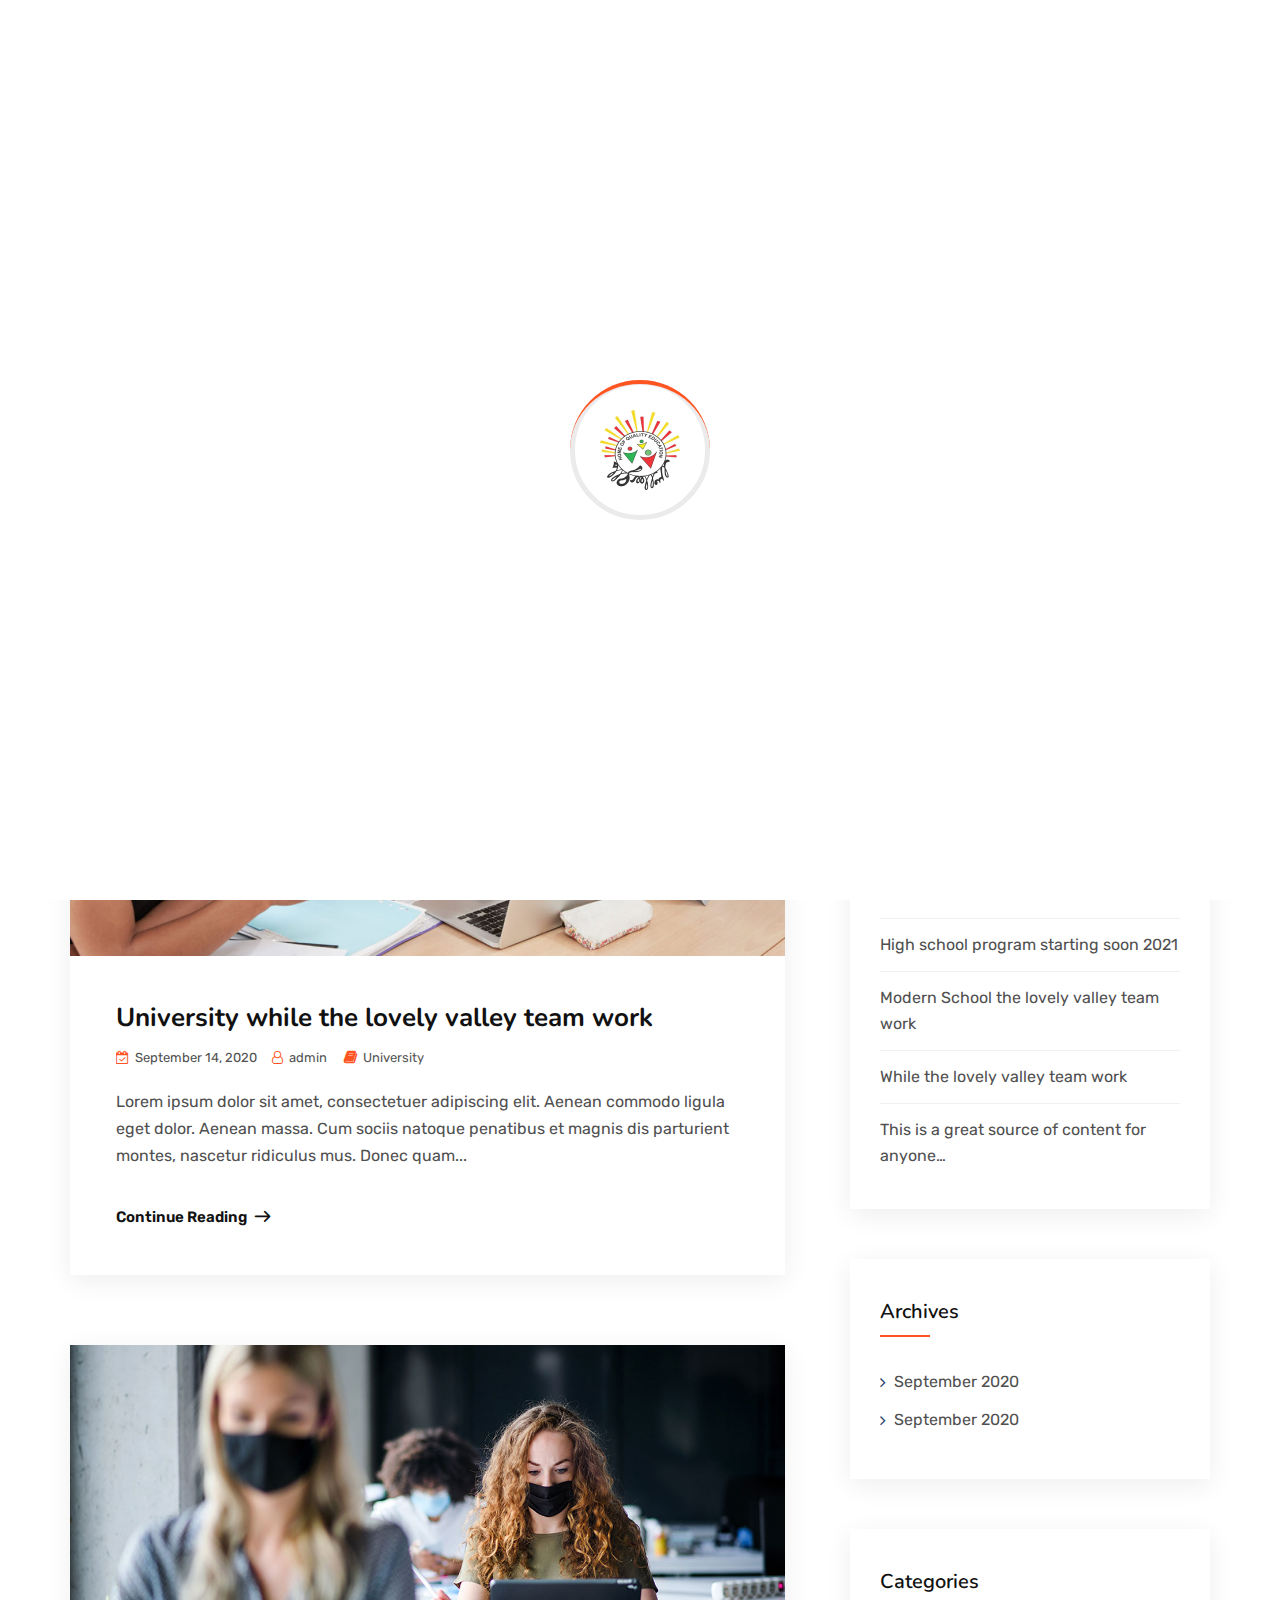
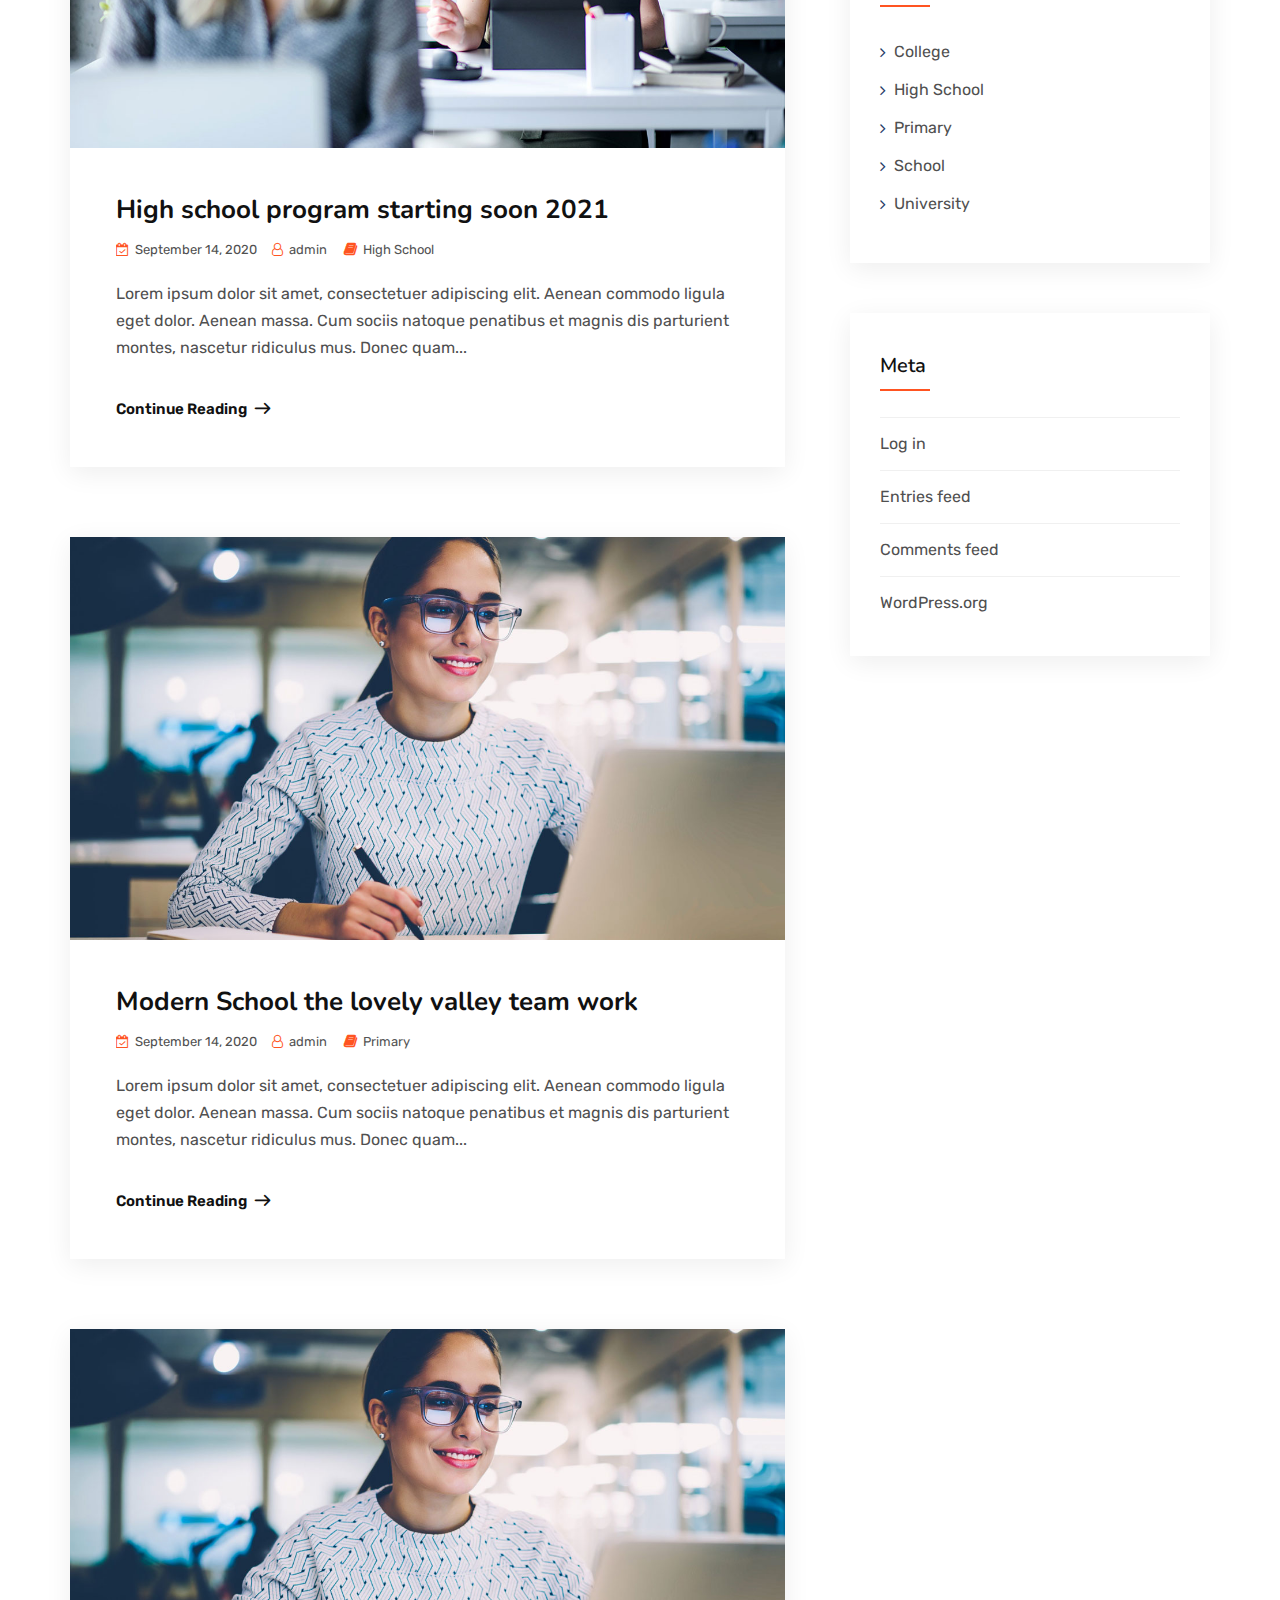
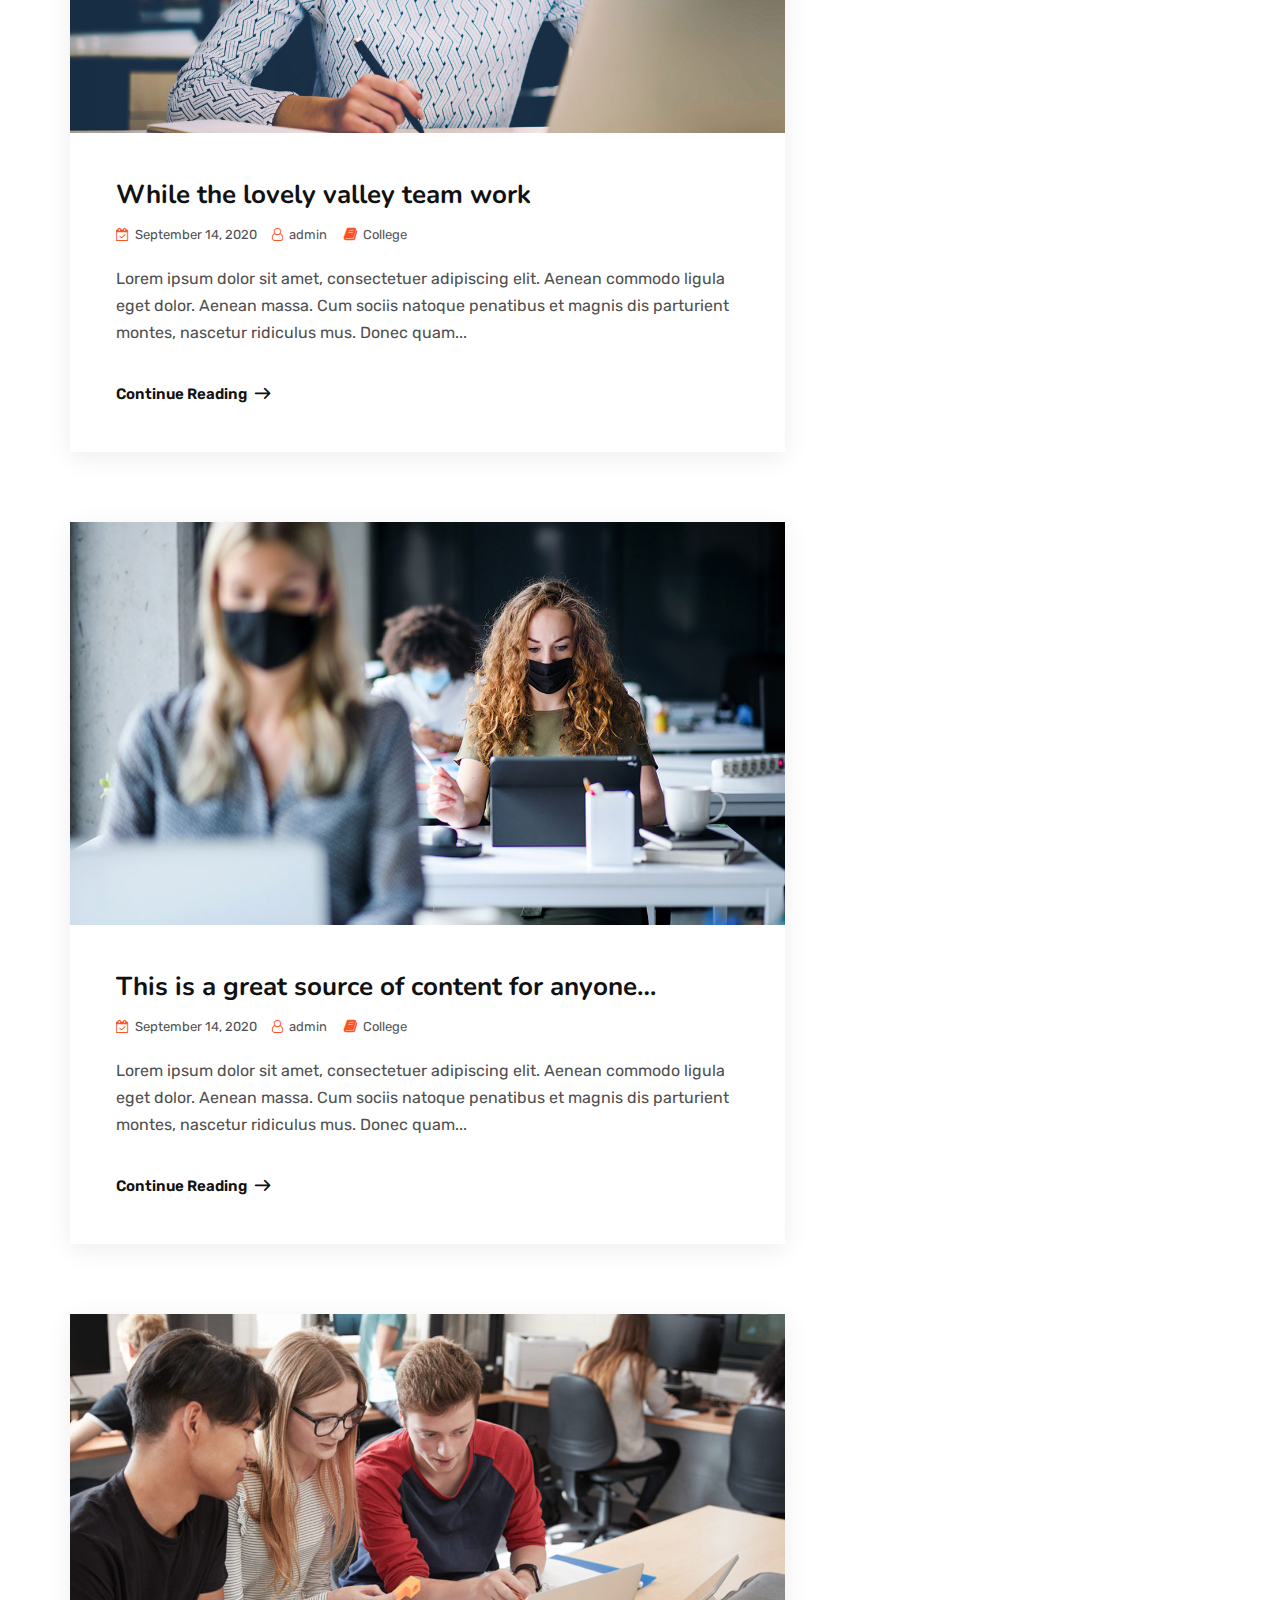
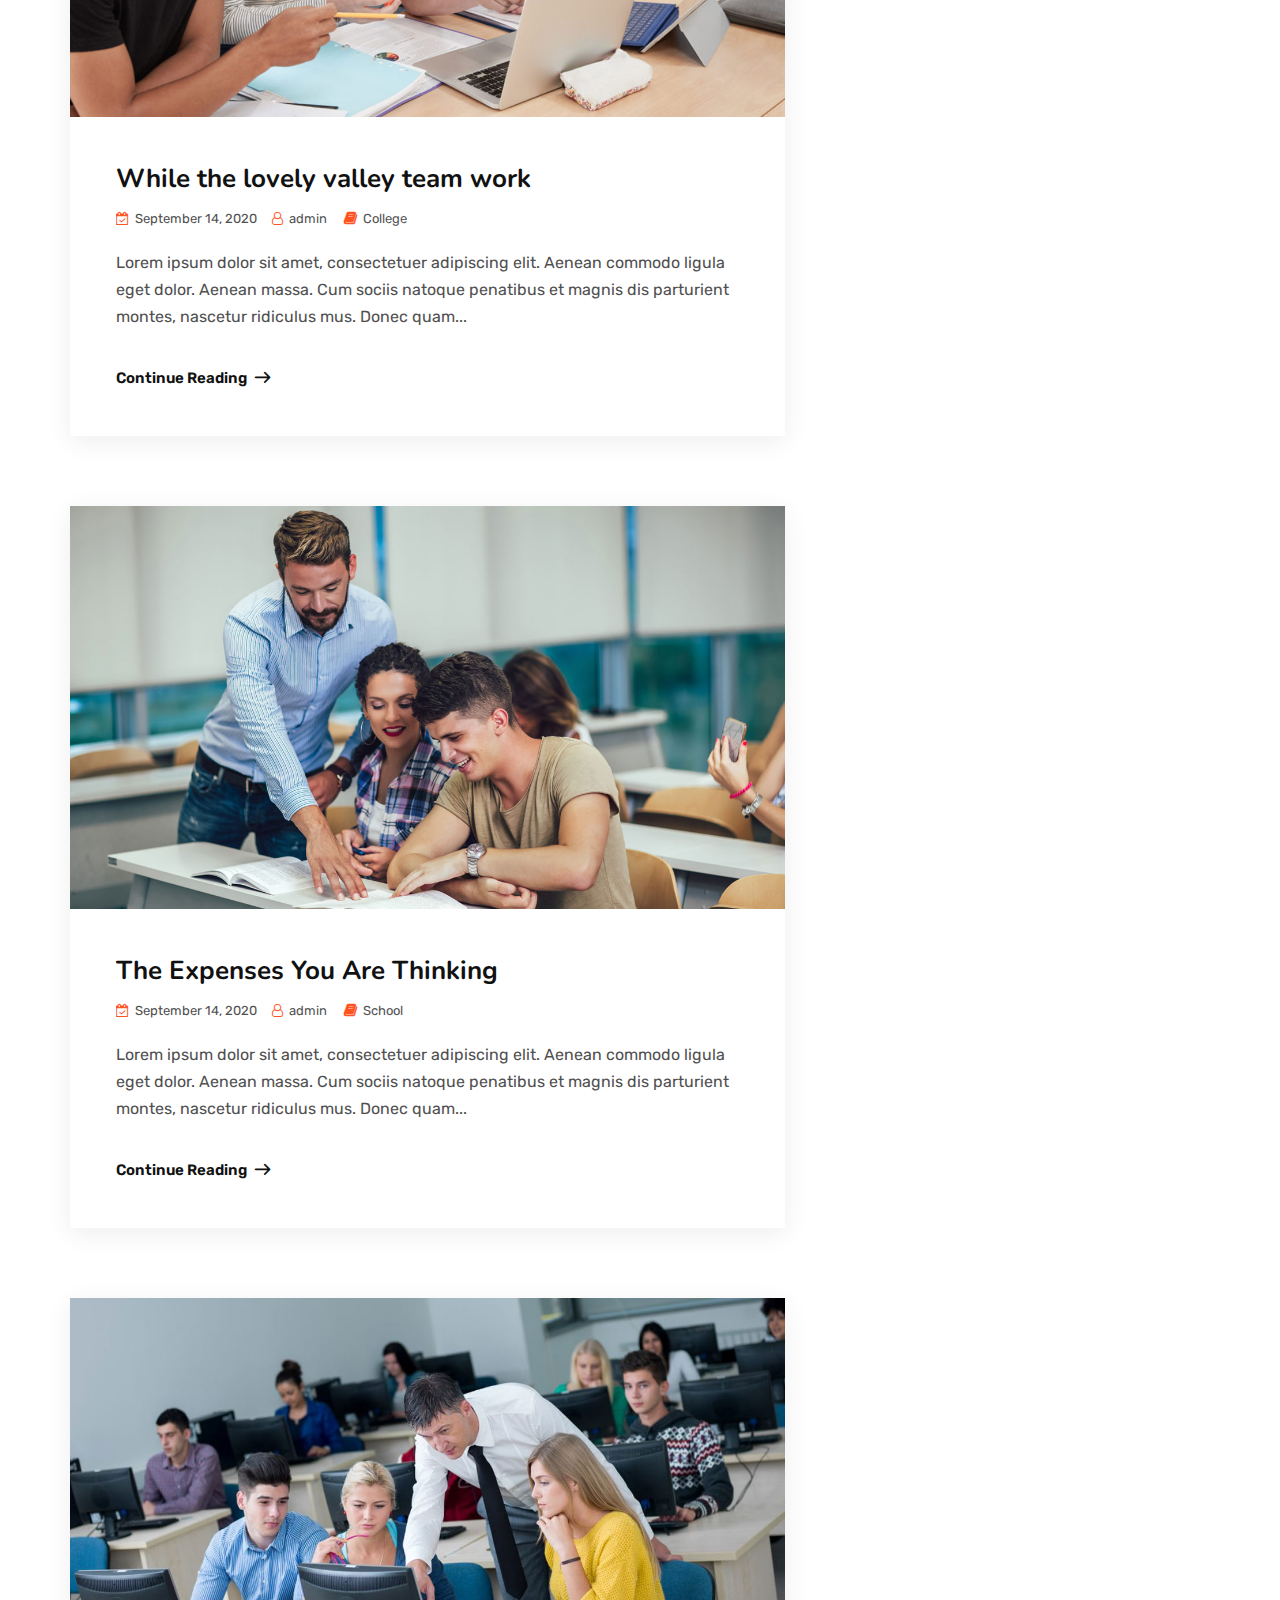
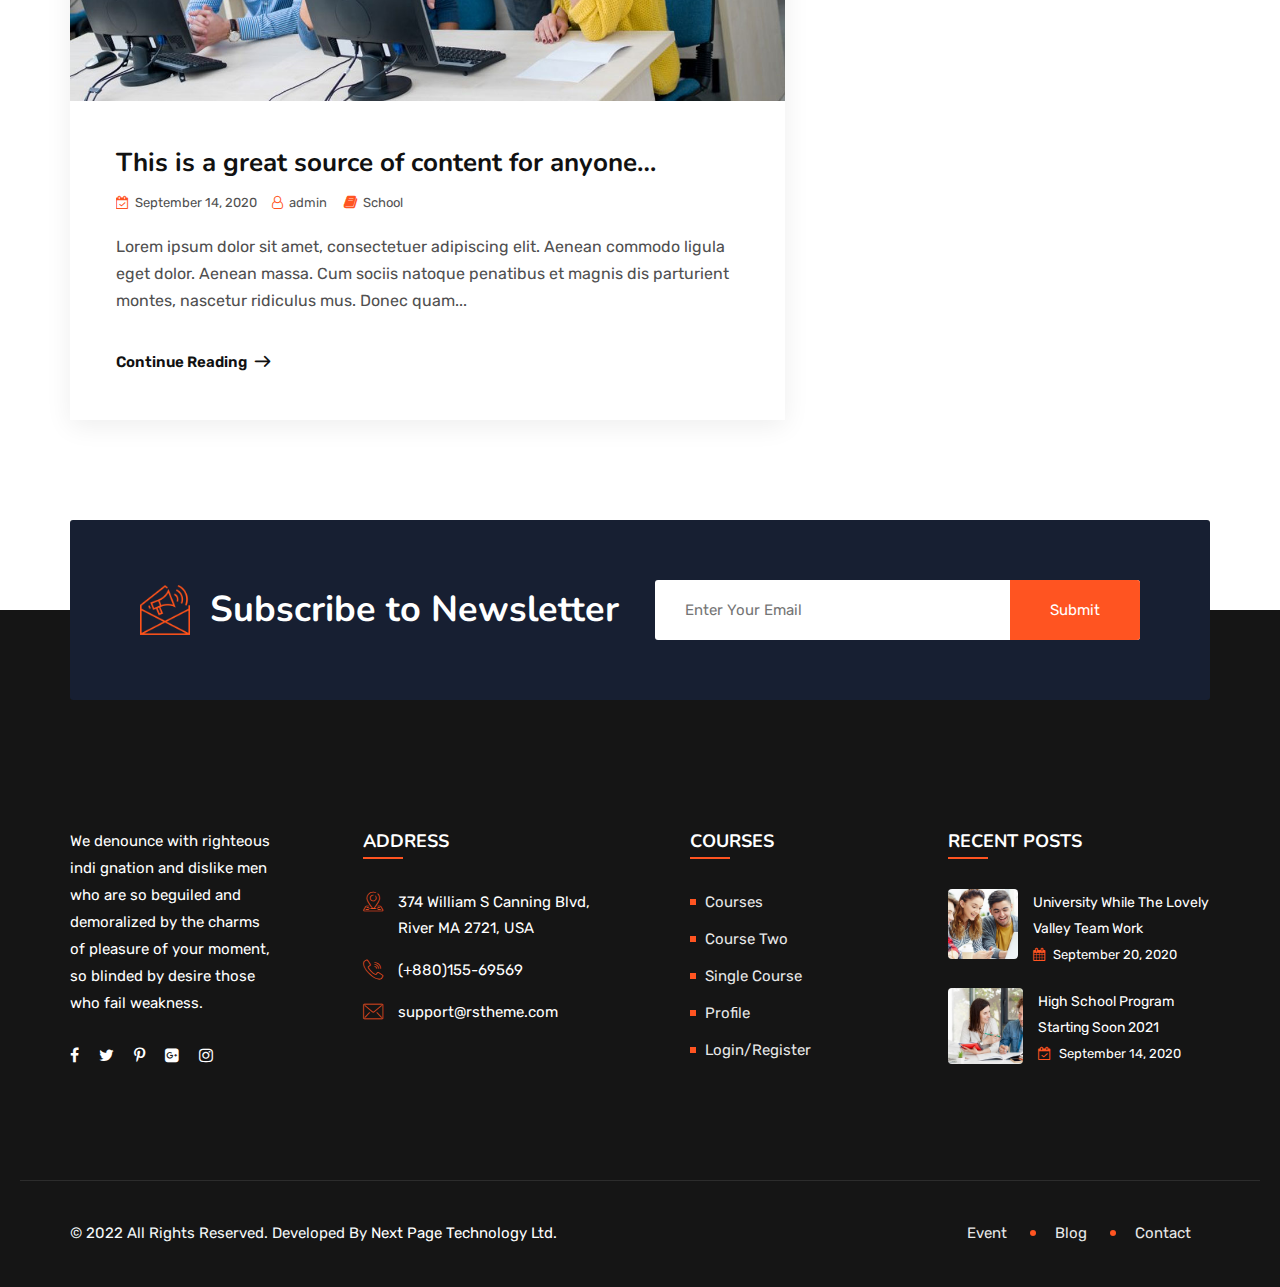
<file: blog.html>
<!DOCTYPE html>
<html lang="zxx">
    <head> 
        <!-- meta tag -->
        <meta charset="utf-8">
        <title> patshala </title>
        <meta name="description" content="">
        <!-- responsive tag -->
        <meta http-equiv="x-ua-compatible" content="ie=edge">
        <meta name="viewport" content="width=device-width, initial-scale=1">
        <!-- favicon -->
        <link rel="apple-touch-icon" href="apple-touch-icon.png">
        <link rel="shortcut icon" type="image/x-icon" href="assets/images/logo.jpg">
        <!-- Bootstrap v5.0.2 css -->
        <link rel="stylesheet" type="text/css" href="assets/css/bootstrap.min.css">
        <!-- font-awesome css -->
        <link rel="stylesheet" type="text/css" href="assets/css/font-awesome.min.css">
        <!-- animate css -->
        <link rel="stylesheet" type="text/css" href="assets/css/animate.css">
        <!-- off canvas css -->
        <link rel="stylesheet" type="text/css" href="assets/css/off-canvas.css">
        <!-- linea-font css -->
        <link rel="stylesheet" type="text/css" href="assets/fonts/linea-fonts.css">
        <!-- flaticon css  -->
        <link rel="stylesheet" type="text/css" href="assets/fonts/flaticon.css">
        <!-- Main Menu css -->
        <link rel="stylesheet" href="assets/css/rsmenu-main.css">
        <!-- spacing css -->
        <link rel="stylesheet" type="text/css" href="assets/css/rs-spacing.css">
        <!-- style css -->
        <link rel="stylesheet" type="text/css" href="style.css"> <!-- This stylesheet dynamically changed from style.less -->
        <!-- responsive css -->
        <link rel="stylesheet" type="text/css" href="assets/css/responsive.css">
        <!--[if lt IE 9]>
            <script src="https://oss.maxcdn.com/html5shiv/3.7.2/html5shiv.min.js"></script>
            <script src="https://oss.maxcdn.com/respond/1.4.2/respond.min.js"></script>
        <![endif]-->
    </head>
    <body class="defult-home">
        
        <!--Preloader area start here-->
        <div id="loader" class="loader orange-color">
            <div class="loader-container">
                <div class='loader-icon'>
                    <img src="assets/images/logo.jpg" alt="">
                </div>
            </div>
        </div>
        <!--Preloader area End here-->

        <!--Full width header Start-->
        <div class="full-width-header header-style1 home8-style4">
            <!--Header Start-->
            <header id="rs-header" class="rs-header">
                <!-- Menu Start -->
                <div class="menu-area menu-sticky">
                    <div class="container">
                        <div class="row y-middle">
                            <div class="col-lg-2">
                                <div class="logo-cat-wrap">
                                    <div class="logo-part">
                                        <a href="index.html">
                                            <!-- <img class="normal-logo" src="assets/images/logo.jpg" alt=""> -->
                                            <img class="sticky-logo" src="assets/images/logo.jpg" alt="">
                                        </a>
                                    </div>
                                </div>
                            </div>
                            <div class="col-lg-8 text-end">
                              <div class="rs-menu-area">
                                  <div class="main-menu">
                                      <div class="mobile-menu">
                                          <a class="rs-menu-toggle">
                                              <i class="fa fa-bars"></i>
                                          </a>
                                      </div>
                                      <nav class="rs-menu">
                                         <ul class="nav-menu">
                                            <li class="rs-mega-menu mega-rs menu-item-has-children current-menu-item"> <a href="index.html">Home</a>
                                            </li>
                                             <li class="menu-item-has-children">
                                                 <a href="about2.html">About</a>
                                             </li>

                                             <li class="menu-item-has-children">
                                                 <a href="course2.html">Courses</a>
                                             </li>

                                             <li class="menu-item-has-children">
                                                 <a href="blog.html">Blog</a>
                                             </li>

                                             <li class="menu-item-has-children">
                                                 <a href="contact2.html">Contact</a>
                                             </li>
                                         </ul> <!-- //.nav-menu -->
                                      </nav>                                       
                                  </div> <!-- //.main-menu -->
                                
                              </div>
                            </div>
                            <div class="col-lg-2 text-end">
                                <div class="expand-btn-inner">
                                    <ul>
                                      
                                        <li>
                                            <a class="hidden-xs rs-search" data-bs-toggle="modal" data-bs-target="#searchModal" href="#">
                                                <i class="flaticon-search"></i>
                                            </a>
                                        </li>
                                        <li class="user-icon cart-inner no-border mini-cart-active">
                                            <a href="#"><i class="fa fa-shopping-bag"></i></a>
                                            <div class="woocommerce-mini-cart text-start">
                                                <div class="cart-bottom-part">
                                                    <ul class="cart-icon-product-list">
                                                        <li class="display-flex">
                                                            <div class="icon-cart">
                                                                <a href="#"><i class="fa fa-times"></i></a>
                                                            </div>
                                                            <div class="product-info">
                                                                <a href="cart.html">Law Book</a><br>
                                                                <span class="quantity">1 × $30.00</span>
                                                            </div>
                                                            <div class="product-image">
                                                                <a href="cart.html"><img src="assets/images/shop/1.jpg" alt="Product Image"></a>
                                                            </div>
                                                        </li>
                                                        <li class="display-flex">
                                                            <div class="icon-cart">
                                                                <a href="#"><i class="fa fa-times"></i></a>
                                                            </div>
                                                            <div class="product-info">
                                                                <a href="cart.html">Spirit Level</a><br>
                                                                <span class="quantity">1 × $30.00</span>
                                                            </div>
                                                            <div class="product-image">
                                                                <a href="cart.html"><img src="assets/images/shop/2.jpg" alt="Product Image"></a>
                                                            </div>
                                                        </li>
                                                    </ul>

                                                    <div class="total-price text-center">
                                                        <span class="subtotal">Subtotal:</span>
                                                        <span class="current-price">$85.00</span>
                                                    </div>

                                                    <div class="cart-btn text-center">
                                                        <a class="crt-btn btn1" href="cart.html">View Cart</a>
                                                        <a class="crt-btn btn2" href="checkout.html">Check Out</a>
                                                    </div>
                                                </div>
                                            </div> 
                                        </li>
                                        <li class="user-icon last-icon">
                                            <a href="login.html"><i class="fa fa-user" aria-hidden="true"></i></a>
                                        </li>
                                        
                                    </ul>
                                    <!-- <span>
                                        <a id="nav-expander" class="nav-expander">
                                            <span class="dot1"></span>
                                            <span class="dot2"></span>
                                            <span class="dot3"></span>
                                        </a>
                                    </span> -->
                                </div>
                            </div>
                        </div>
                    </div>
                </div>
                <!-- Menu End --> 

                <!-- Canvas Menu start -->
                <nav class="right_menu_togle hidden-md">
                    <div class="close-btn">
                        <div id="nav-close">
                            <div class="line">
                                <span class="line1"></span><span class="line2"></span>
                            </div>
                        </div>
                    </div>
                    <div class="canvas-logo">
                        <a href="index.html"><img src="assets/images/dark-logo.png" alt="logo"></a>
                    </div>
                    <div class="offcanvas-text">
                        <p>We denounce with righteous indige nationality and dislike men who are so beguiled and demo  by the charms of pleasure of the moment data com so blinded by desire.</p>
                    </div>
                    <div class="offcanvas-gallery">
                        <div class="gallery-img">
                            <a class="image-popup" href="assets/images/gallery/1.jpg"><img src="assets/images/gallery/1.jpg" alt=""></a>
                        </div>
                        <div class="gallery-img">
                            <a class="image-popup" href="assets/images/gallery/2.jpg"><img src="assets/images/gallery/2.jpg" alt=""></a>
                        </div>
                        <div class="gallery-img">
                            <a class="image-popup" href="assets/images/gallery/3.jpg"><img src="assets/images/gallery/3.jpg" alt=""></a>
                        </div>
                        <div class="gallery-img">
                            <a class="image-popup" href="assets/images/gallery/4.jpg"><img src="assets/images/gallery/4.jpg" alt=""></a>
                        </div>
                        <div class="gallery-img">
                            <a class="image-popup" href="assets/images/gallery/5.jpg"><img src="assets/images/gallery/5.jpg" alt=""></a>
                        </div>
                        <div class="gallery-img">
                            <a class="image-popup" href="assets/images/gallery/6.jpg"><img src="assets/images/gallery/6.jpg" alt=""></a>
                        </div>
                    </div>
                    <div class="map-img">
                        <img src="assets/images/map.jpg" alt="">
                    </div>
                    <div class="canvas-contact">
                        <ul class="social">
                            <li><a href="#"><i class="fa fa-facebook"></i></a></li>
                            <li><a href="#"><i class="fa fa-twitter"></i></a></li>
                            <li><a href="#"><i class="fa fa-pinterest-p"></i></a></li>
                            <li><a href="#"><i class="fa fa-linkedin"></i></a></li>
                        </ul>
                    </div>
                </nav>
                <!-- Canvas Menu end -->
            </header>
            <!--Header End-->
        </div>
        <!--Full width header End-->

		<!-- Main content Start -->
        <div class="main-content">
            <!-- Breadcrumbs Start -->
            <div class="rs-breadcrumbs breadcrumbs-overlay">
                <div class="breadcrumbs-img">
                    <img src="assets/images/breadcrumbs/2.jpg" alt="Breadcrumbs Image">
                </div>
                <div class="breadcrumbs-text white-color">
                    <h1 class="page-title">Blog</h1>
                    <ul>
                        <li>
                            <a class="active" href="index.html">Home</a>
                        </li>
                        <li>Blog</li>
                    </ul>
                </div>
            </div>
            <!-- Breadcrumbs End -->            

    		  <!-- Blog Section Start -->
            <div class="rs-inner-blog orange-color pt-100 pb-100 md-pt-70 md-pb-70">
                <div class="container">
                    <div class="row">
                        <div class="col-lg-4 col-md-12 order-last">
                            <div class="widget-area">
                                <div class="search-widget mb-50">
                                    <div class="search-wrap">
                                        <input type="search" placeholder="Searching..." name="s" class="search-input" value="">
                                        <button type="submit" value="Search"><i class=" flaticon-search"></i></button>
                                    </div>
                                </div>
                                <div class="recent-posts mb-50">
                                    <h3 class="widget-title">Recent Posts</h3>
                                    <ul>
                                        <li><a href="#">University while the lovely valley team work</a></li>
                                        <li><a href="#">High school program starting soon 2021</a></li>
                                        <li><a href="#">Modern School the lovely valley team work</a></li>
                                        <li><a href="#">While the lovely valley team work</a></li>
                                        <li><a href="#">This is a great source of content for anyone…</a></li>
                                    </ul>
                                </div>
                                <div class="widget-archives mb-50">
                                    <h3 class="widget-title">Archives</h3>
                                    <ul>
                                        <li><a href="#">September 2020</a></li>
                                        <li><a href="#">September 2020</a></li>
                                    </ul>
                                </div>   
                                <div class="widget-archives mb-50">
                                    <h3 class="widget-title">Categories</h3>
                                    <ul>
                                        <li><a href="#">College</a></li>
                                        <li><a href="#">High School</a></li>
                                        <li><a href="#">Primary</a></li>
                                        <li><a href="#">School</a></li>
                                        <li><a href="#">University</a></li>
                                    </ul>
                                </div>
                                  <div class="recent-posts mb-50">
                                      <h3 class="widget-title">Meta</h3>
                                      <ul>
                                          <li><a href="#">Log in</a></li>
                                          <li><a href="#">Entries feed</a></li>
                                          <li><a href="#">Comments feed</a></li>
                                          <li><a href="#">WordPress.org</a></li>
                                      </ul>
                                  </div>
                            </div>
                        </div>
                        <div class="col-lg-8 pr-50">
                            <div class="row">
                                <div class="col-lg-12 mb-70">
                                    <div class="blog-item">
                                        <div class="blog-img">
                                            <a href="#"><img src="assets/images/blog/inner/1.jpg" alt=""></a>
                                        </div>
                                        <div class="blog-content">
                                            <h3 class="blog-title"><a href="#">University while the lovely valley team work</a></h3>
                                            <div class="blog-meta">
                                                <ul class="btm-cate">
                                                    <li>
                                                        <div class="blog-date">
                                                            <i class="fa fa-calendar-check-o"></i> September 14, 2020                                                        
                                                        </div>
                                                    </li>
                                                    <li>
                                                        <div class="author">
                                                            <i class="fa fa-user-o"></i> admin  
                                                        </div>
                                                    </li>   
                                                    <li>
                                                        <div class="tag-line">
                                                            <i class="fa fa-book"></i>
                                                            <a href="#">University</a> 
                                                        </div>
                                                    </li>
                                                </ul>
                                            </div>
                                            <div class="blog-desc">   
                                                Lorem ipsum dolor sit amet, consectetuer adipiscing elit. Aenean commodo ligula eget dolor. Aenean massa. Cum sociis natoque penatibus et magnis dis parturient montes, nascetur ridiculus mus. Donec quam...                                     
                                            </div>
                                            <div class="blog-button">
                                                <a class="blog-btn" href="blog-single.html">Continue Reading</a>
                                            </div>
                                        </div>
                                    </div>
                                </div>
                                <div class="col-lg-12 mb-70">
                                    <div class="blog-item">
                                        <div class="blog-img">
                                            <a href="#"><img src="assets/images/blog/inner/2.jpg" alt=""></a>
                                        </div>
                                        <div class="blog-content">
                                            <h3 class="blog-title"><a href="#">High school program starting soon 2021</a></h3>
                                            <div class="blog-meta">
                                                <ul class="btm-cate">
                                                    <li>
                                                        <div class="blog-date">
                                                            <i class="fa fa-calendar-check-o"></i> September 14, 2020                                                        
                                                        </div>
                                                    </li>
                                                    <li>
                                                        <div class="author">
                                                            <i class="fa fa-user-o"></i> admin  
                                                        </div>
                                                    </li>   
                                                    <li>
                                                        <div class="tag-line">
                                                            <i class="fa fa-book"></i>
                                                            <a href="#">High School</a> 
                                                        </div>
                                                    </li>
                                                </ul>
                                            </div>
                                            <div class="blog-desc">   
                                                Lorem ipsum dolor sit amet, consectetuer adipiscing elit. Aenean commodo ligula eget dolor. Aenean massa. Cum sociis natoque penatibus et magnis dis parturient montes, nascetur ridiculus mus. Donec quam...                                     
                                            </div>
                                            <div class="blog-button">
                                                <a class="blog-btn" href="blog-single.html">Continue Reading</a>
                                            </div>
                                        </div>
                                    </div>
                                </div>
                                <div class="col-lg-12 mb-70">
                                    <div class="blog-item">
                                        <div class="blog-img">
                                            <a href="#"><img src="assets/images/blog/inner/3.jpg" alt=""></a>
                                        </div>
                                        <div class="blog-content">
                                            <h3 class="blog-title"><a href="#">Modern School the lovely valley team work</a></h3>
                                            <div class="blog-meta">
                                                <ul class="btm-cate">
                                                    <li>
                                                        <div class="blog-date">
                                                            <i class="fa fa-calendar-check-o"></i> September 14, 2020                                                        
                                                        </div>
                                                    </li>
                                                    <li>
                                                        <div class="author">
                                                            <i class="fa fa-user-o"></i> admin  
                                                        </div>
                                                    </li>   
                                                    <li>
                                                        <div class="tag-line">
                                                            <i class="fa fa-book"></i>
                                                            <a href="#">Primary</a> 
                                                        </div>
                                                    </li>
                                                </ul>
                                            </div>
                                            <div class="blog-desc">   
                                                Lorem ipsum dolor sit amet, consectetuer adipiscing elit. Aenean commodo ligula eget dolor. Aenean massa. Cum sociis natoque penatibus et magnis dis parturient montes, nascetur ridiculus mus. Donec quam...                                     
                                            </div>
                                            <div class="blog-button">
                                                <a class="blog-btn" href="blog-single.html">Continue Reading</a>
                                            </div>
                                        </div>
                                    </div>
                                </div>
                                <div class="col-lg-12 mb-70">
                                    <div class="blog-item">
                                        <div class="blog-img">
                                            <a href="#"><img src="assets/images/blog/inner/4.jpg" alt=""></a>
                                        </div>
                                        <div class="blog-content">
                                            <h3 class="blog-title"><a href="#">While the lovely valley team work</a></h3>
                                            <div class="blog-meta">
                                                <ul class="btm-cate">
                                                    <li>
                                                        <div class="blog-date">
                                                            <i class="fa fa-calendar-check-o"></i> September 14, 2020                                                        
                                                        </div>
                                                    </li>
                                                    <li>
                                                        <div class="author">
                                                            <i class="fa fa-user-o"></i> admin  
                                                        </div>
                                                    </li>   
                                                    <li>
                                                        <div class="tag-line">
                                                            <i class="fa fa-book"></i>
                                                            <a href="#">College</a> 
                                                        </div>
                                                    </li>
                                                </ul>
                                            </div>
                                            <div class="blog-desc">   
                                                Lorem ipsum dolor sit amet, consectetuer adipiscing elit. Aenean commodo ligula eget dolor. Aenean massa. Cum sociis natoque penatibus et magnis dis parturient montes, nascetur ridiculus mus. Donec quam...                                     
                                            </div>
                                            <div class="blog-button">
                                                <a class="blog-btn" href="blog-single.html">Continue Reading</a>
                                            </div>
                                        </div>
                                    </div>
                                </div>
                                <div class="col-lg-12 mb-70">
                                    <div class="blog-item">
                                        <div class="blog-img">
                                            <a href="#"><img src="assets/images/blog/inner/5.jpg" alt=""></a>
                                        </div>
                                        <div class="blog-content">
                                            <h3 class="blog-title"><a href="#">This is a great source of content for anyone…</a></h3>
                                            <div class="blog-meta">
                                                <ul class="btm-cate">
                                                    <li>
                                                        <div class="blog-date">
                                                            <i class="fa fa-calendar-check-o"></i> September 14, 2020                                                        
                                                        </div>
                                                    </li>
                                                    <li>
                                                        <div class="author">
                                                            <i class="fa fa-user-o"></i> admin  
                                                        </div>
                                                    </li>   
                                                    <li>
                                                        <div class="tag-line">
                                                            <i class="fa fa-book"></i>
                                                            <a href="#">College</a> 
                                                        </div>
                                                    </li>
                                                </ul>
                                            </div>
                                            <div class="blog-desc">   
                                                Lorem ipsum dolor sit amet, consectetuer adipiscing elit. Aenean commodo ligula eget dolor. Aenean massa. Cum sociis natoque penatibus et magnis dis parturient montes, nascetur ridiculus mus. Donec quam...                                     
                                            </div>
                                            <div class="blog-button">
                                                <a class="blog-btn" href="blog-single.html">Continue Reading</a>
                                            </div>
                                        </div>
                                    </div>
                                </div>
                                <div class="col-lg-12 mb-70">
                                    <div class="blog-item">
                                        <div class="blog-img">
                                            <a href="#"><img src="assets/images/blog/inner/6.jpg" alt=""></a>
                                        </div>
                                        <div class="blog-content">
                                            <h3 class="blog-title"><a href="#">While the lovely valley team work</a></h3>
                                            <div class="blog-meta">
                                                <ul class="btm-cate">
                                                    <li>
                                                        <div class="blog-date">
                                                            <i class="fa fa-calendar-check-o"></i> September 14, 2020                                                        
                                                        </div>
                                                    </li>
                                                    <li>
                                                        <div class="author">
                                                            <i class="fa fa-user-o"></i> admin  
                                                        </div>
                                                    </li>   
                                                    <li>
                                                        <div class="tag-line">
                                                            <i class="fa fa-book"></i>
                                                            <a href="#">College</a> 
                                                        </div>
                                                    </li>
                                                </ul>
                                            </div>
                                            <div class="blog-desc">   
                                                Lorem ipsum dolor sit amet, consectetuer adipiscing elit. Aenean commodo ligula eget dolor. Aenean massa. Cum sociis natoque penatibus et magnis dis parturient montes, nascetur ridiculus mus. Donec quam...                                     
                                            </div>
                                            <div class="blog-button">
                                                <a class="blog-btn" href="blog-single.html">Continue Reading</a>
                                            </div>
                                        </div>
                                    </div>
                                </div>
                                <div class="col-lg-12 mb-70">
                                    <div class="blog-item">
                                        <div class="blog-img">
                                            <a href="#"><img src="assets/images/blog/inner/7.jpg" alt=""></a>
                                        </div>
                                        <div class="blog-content">
                                            <h3 class="blog-title"><a href="#">The Expenses You Are Thinking</a></h3>
                                            <div class="blog-meta">
                                                <ul class="btm-cate">
                                                    <li>
                                                        <div class="blog-date">
                                                            <i class="fa fa-calendar-check-o"></i> September 14, 2020                                                        
                                                        </div>
                                                    </li>
                                                    <li>
                                                        <div class="author">
                                                            <i class="fa fa-user-o"></i> admin  
                                                        </div>
                                                    </li>   
                                                    <li>
                                                        <div class="tag-line">
                                                            <i class="fa fa-book"></i>
                                                            <a href="#">School</a> 
                                                        </div>
                                                    </li>
                                                </ul>
                                            </div>
                                            <div class="blog-desc">   
                                                Lorem ipsum dolor sit amet, consectetuer adipiscing elit. Aenean commodo ligula eget dolor. Aenean massa. Cum sociis natoque penatibus et magnis dis parturient montes, nascetur ridiculus mus. Donec quam...                                     
                                            </div>
                                            <div class="blog-button">
                                                <a class="blog-btn" href="blog-single.html">Continue Reading</a>
                                            </div>
                                        </div>
                                    </div>
                                </div>
                                <div class="col-lg-12">
                                    <div class="blog-item">
                                        <div class="blog-img">
                                            <a href="#"><img src="assets/images/blog/inner/8.jpg" alt=""></a>
                                        </div>
                                        <div class="blog-content">
                                            <h3 class="blog-title"><a href="#">This is a great source of content for anyone…</a></h3>
                                            <div class="blog-meta">
                                                <ul class="btm-cate">
                                                    <li>
                                                        <div class="blog-date">
                                                            <i class="fa fa-calendar-check-o"></i> September 14, 2020                                                        
                                                        </div>
                                                    </li>
                                                    <li>
                                                        <div class="author">
                                                            <i class="fa fa-user-o"></i> admin  
                                                        </div>
                                                    </li>   
                                                    <li>
                                                        <div class="tag-line">
                                                            <i class="fa fa-book"></i>
                                                            <a href="#">School</a> 
                                                        </div>
                                                    </li>
                                                </ul>
                                            </div>
                                            <div class="blog-desc">   
                                                Lorem ipsum dolor sit amet, consectetuer adipiscing elit. Aenean commodo ligula eget dolor. Aenean massa. Cum sociis natoque penatibus et magnis dis parturient montes, nascetur ridiculus mus. Donec quam...                                     
                                            </div>
                                            <div class="blog-button">
                                                <a class="blog-btn" href="blog-single.html">Continue Reading</a>
                                            </div>
                                        </div>
                                    </div>
                                </div>
                            </div>
                        </div>
                    </div> 
                </div>
            </div>
          <!-- Blog Section End -->  

            <!-- Newsletter section start -->
            <div class="rs-newsletter style1 orange-color mb--90 sm-mb-0 sm-pb-70">
                <div class="container">
                    <div class="newsletter-wrap">
                        <div class="row y-middle">
                            <div class="col-lg-6 col-md-12 md-mb-30">
                               <div class="content-part">
                                   <div class="sec-title">
                                       <div class="title-icon md-mb-15">
                                           <img src="assets/images/newsletter.png" alt="images">
                                       </div>
                                       <h2 class="title mb-0 white-color">Subscribe to Newsletter</h2>
                                   </div>
                               </div>
                            </div>
                            <div class="col-lg-6 col-md-12">
                                <form class="newsletter-form">
                                    <input type="email" name="email" placeholder="Enter Your Email" required="">
                                    <button type="submit">Submit</button>
                                </form>
                            </div>
                        </div>
                    </div>
                </div>
            </div>
            <!-- Newsletter section end -->
        </div> 
        <!-- Main content End --> 

        <!-- Footer Start -->
        <footer id="rs-footer" class="rs-footer home9-style main-home">
            <div class="footer-top">
                <div class="container">
                    <div class="row">
                        <div class="col-lg-3 col-md-12 col-sm-12 footer-widget">
                            <!-- <div class="footer-logo mb-30">
                                <a href="index.html"><img src="assets/images/lite-logo.png" alt=""></a>
                            </div> -->
                              <div class="textwidget white-color pr-60 md-pr-15"><p>We denounce with righteous indi gnation and dislike men who are so beguiled and demoralized by the charms of pleasure of your moment, so blinded by desire those who fail weakness.</p>
                              </div>
                              <ul class="footer_social">  
                                  <li> 
                                      <a href="#" target="_blank"><span><i class="fa fa-facebook"></i></span></a> 
                                  </li>
                                  <li> 
                                      <a href="# " target="_blank"><span><i class="fa fa-twitter"></i></span></a> 
                                  </li>

                                  <li> 
                                      <a href="# " target="_blank"><span><i class="fa fa-pinterest-p"></i></span></a> 
                                  </li>
                                  <li> 
                                      <a href="# " target="_blank"><span><i class="fa fa-google-plus-square"></i></span></a> 
                                  </li>
                                  <li> 
                                      <a href="# " target="_blank"><span><i class="fa fa-instagram"></i></span></a> 
                                  </li>
                                                                           
                              </ul>
                        </div>
                        <div class="col-lg-3 col-md-12 col-sm-12 footer-widget md-mb-50">
                            <h3 class="widget-title">Address</h3>
                            <ul class="address-widget">
                                <li>
                                    <i class="flaticon-location"></i>
                                    <div class="desc">374 William S Canning Blvd, River MA 2721, USA</div>
                                </li>
                                <li>
                                    <i class="flaticon-call"></i>
                                    <div class="desc">
                                       <a href="tel:(+880)155-69569">(+880)155-69569</a>
                                    </div>
                                </li>
                                <li>
                                    <i class="flaticon-email"></i>
                                    <div class="desc">
                                        <a href="mailto:support@rstheme.com">support@rstheme.com</a>
                                    </div>
                                </li>
                            </ul>
                        </div>
                        <div class="col-lg-3 col-md-12 col-sm-12 pl-50 md-pl-15 footer-widget md-mb-50">
                            <h3 class="widget-title">Courses</h3>
                            <ul class="site-map">
                                <li><a href="#">Courses</a></li>
                                <li><a href="#">Course Two</a></li>
                                <li><a href="#">Single Course</a></li>
                                <li><a href="#">Profile</a></li>
                                <li><a href="#">Login/Register</a></li>
                            </ul>
                        </div>
                        <div class="col-lg-3 col-md-12 col-sm-12 footer-widget">
                            <h3 class="widget-title">Recent Posts</h3>
                            <div class="recent-post mb-20">
                                <div class="post-img">
                                    <img src="assets/images/footer/1.jpg" alt="">
                                </div>
                                <div class="post-item">
                                    <div class="post-desc">
                                        <a href="#">University while the lovely valley team work</a>
                                    </div>
                                    <span class="post-date">
                                        <i class="fa fa-calendar"></i>
                                        September 20, 2020
                                    </span>
                                </div>
                            </div> 
                            <div class="recent-post mb-20 md-pb-0">
                                <div class="post-img">
                                    <img src="assets/images/footer/2.jpg" alt="">
                                </div>
                                <div class="post-item">
                                    <div class="post-desc">
                                        <a href="#">High school program starting soon 2021</a>
                                    </div>
                                    <span class="post-date">
                                       <i class="fa fa-calendar-check-o"></i>
                                        September 14, 2020
                                    </span>
                                </div>
                            </div>
                        </div>
                    </div>
                </div>
            </div>
            <div class="footer-bottom">
                <div class="container">                    
                    <div class="row y-middle">
                        <div class="col-lg-6 md-mb-20">
                            <div class="copyright">
                                <p>&copy; 2022 All Rights Reserved. Developed By <a href="http://nextpagetl.com/">Next Page Technology Ltd. </a></p>
                            </div>
                        </div>
                        <div class="col-lg-6 text-end md-text-start">
                            <ul class="copy-right-menu">
                                <li><a href="#">Event</a></li>
                                <li><a href="#">Blog</a></li>
                                <li><a href="#">Contact</a></li>
                            </ul>
                        </div>
                    </div>
                </div>
            </div>
        </footer>
        <!-- Footer End -->
     
        <!-- start scrollUp  -->
        <div id="scrollUp" class="orange-color">
            <i class="fa fa-angle-up"></i>
        </div>
        <!-- End scrollUp  -->

        <!-- Search Modal Start -->
        <div class="modal fade search-modal" id="searchModal" tabindex="-1" aria-labelledby="searchModalLabel" aria-hidden="true">
            <button type="button" class="close" data-bs-dismiss="modal">
              <span class="flaticon-cross"></span>
            </button>
            <div class="modal-dialog modal-dialog-centered">
                <div class="modal-content">
                    <div class="search-block clearfix">
                        <form>
                            <div class="form-group">
                                <input class="form-control" placeholder="Search Here..." type="text">
                            </div>
                        </form>
                    </div>
                </div>
            </div>
        </div>
        <!-- Search Modal End -->

        <!-- modernizr js -->
        <script src="assets/js/modernizr-2.8.3.min.js"></script>
        <!-- jquery latest version -->
        <script src="assets/js/jquery.min.js"></script>
        <!-- Bootstrap v5.0.2 js -->
        <script src="assets/js/bootstrap.min.js"></script>
        <!-- Menu js -->
        <script src="assets/js/rsmenu-main.js"></script> 
        <!-- op nav js -->
        <script src="assets/js/jquery.nav.js"></script>
        <!-- wow js -->
        <script src="assets/js/wow.min.js"></script>     
        <!-- plugins js -->
        <script src="assets/js/plugins.js"></script>
        <!-- magnific popup js -->
        <script src="assets/js/jquery.magnific-popup.min.js"></script>  
        <!-- contact form js -->
        <script src="assets/js/contact.form.js"></script>
        <!-- main js -->
        <script src="assets/js/main.js"></script>
    </body>
</html>
</file>
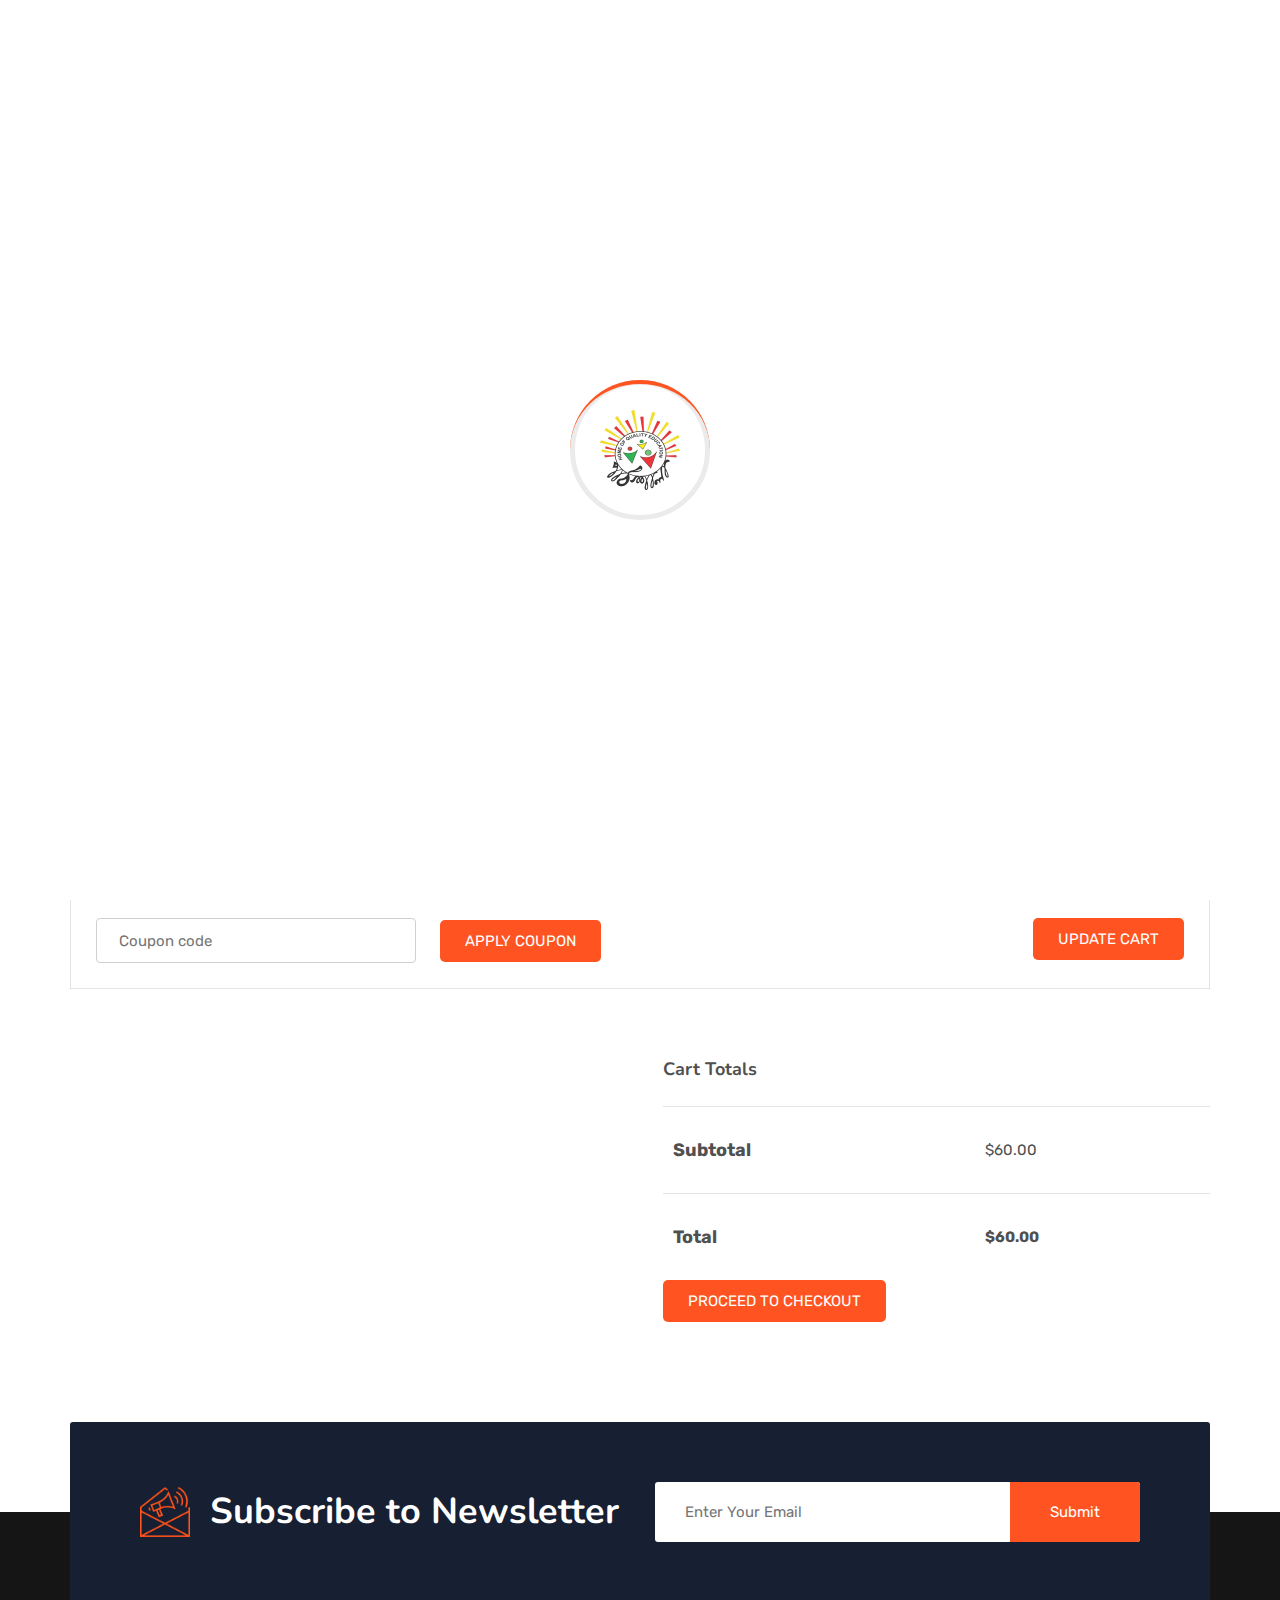
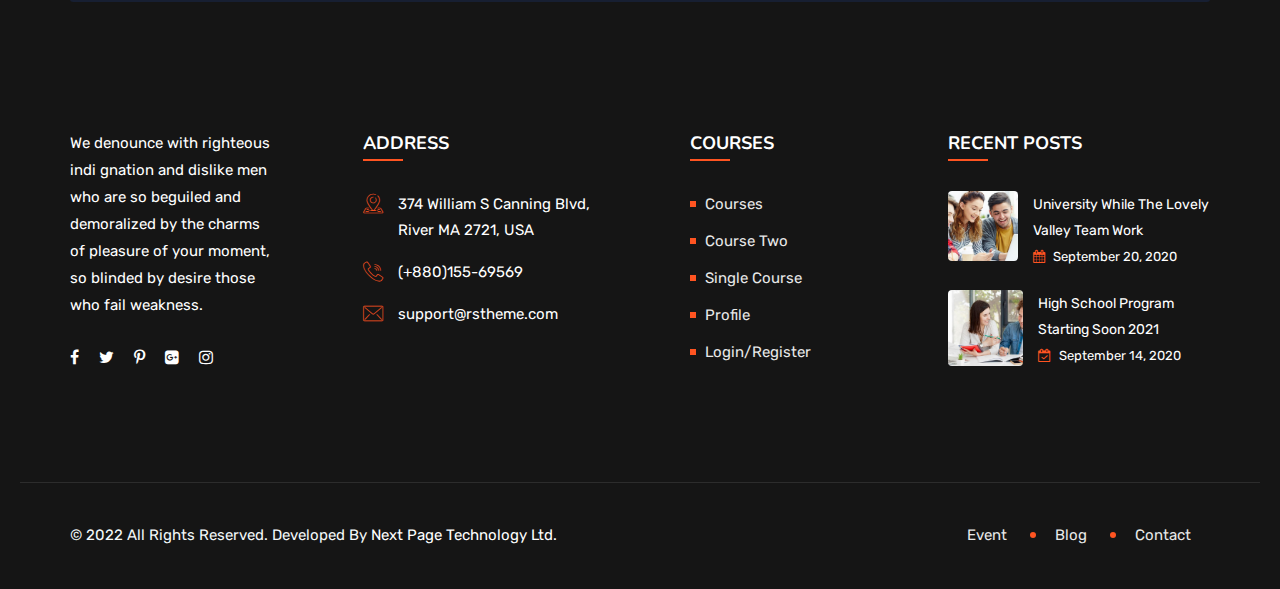
<file: cart.html>
<!DOCTYPE html>
<html lang="zxx">
    <head> 
        <!-- meta tag -->
        <meta charset="utf-8">
        <title> Patshala </title>
        <meta name="description" content="">
        <!-- responsive tag -->
        <meta http-equiv="x-ua-compatible" content="ie=edge">
        <meta name="viewport" content="width=device-width, initial-scale=1">
        <!-- favicon -->
        <link rel="apple-touch-icon" href="apple-touch-icon.png">
        <link rel="shortcut icon" type="image/x-icon" href="assets/images/logo.jpg">
        <!-- Bootstrap v5.0.2 css -->
        <link rel="stylesheet" type="text/css" href="assets/css/bootstrap.min.css">
        <!-- font-awesome css -->
        <link rel="stylesheet" type="text/css" href="assets/css/font-awesome.min.css">
        <!-- animate css -->
        <link rel="stylesheet" type="text/css" href="assets/css/animate.css">
        <!-- off canvas css -->
        <link rel="stylesheet" type="text/css" href="assets/css/off-canvas.css">
        <!-- linea-font css -->
        <link rel="stylesheet" type="text/css" href="assets/fonts/linea-fonts.css">
        <!-- flaticon css  -->
        <link rel="stylesheet" type="text/css" href="assets/fonts/flaticon.css">
        <!-- Main Menu css -->
        <link rel="stylesheet" href="assets/css/rsmenu-main.css">
        <!-- spacing css -->
        <link rel="stylesheet" type="text/css" href="assets/css/rs-spacing.css">
        <!-- style css -->
        <link rel="stylesheet" type="text/css" href="style.css"> <!-- This stylesheet dynamically changed from style.less -->
        <!-- responsive css -->
        <link rel="stylesheet" type="text/css" href="assets/css/responsive.css">
        <!--[if lt IE 9]>
            <script src="https://oss.maxcdn.com/html5shiv/3.7.2/html5shiv.min.js"></script>
            <script src="https://oss.maxcdn.com/respond/1.4.2/respond.min.js"></script>
        <![endif]-->
    </head>
    <body class="defult-home">
        
        <!--Preloader area start here-->
        <div id="loader" class="loader orange-color">
            <div class="loader-container">
                <div class='loader-icon'>
                    <img src="assets/images/logo.jpg" alt="">
                </div>
            </div>
        </div>
        <!--Preloader area End here-->

     <!--Full width header Start-->
        <div class="full-width-header header-style1 home8-style4">
            <!--Header Start-->
            <header id="rs-header" class="rs-header">
                <!-- Menu Start -->
                <div class="menu-area menu-sticky">
                    <div class="container">
                        <div class="row y-middle">
                            <div class="col-lg-2">
                                <div class="logo-cat-wrap">
                                    <div class="logo-part">
                                        <a href="index.html">
                                            <!-- <img class="normal-logo" src="assets/images/logo.jpg" alt=""> -->
                                            <img class="sticky-logo" src="assets/images/logo.jpg" alt="">
                                        </a>
                                    </div>
                                </div>
                            </div>
                            <div class="col-lg-8 text-end">
                              <div class="rs-menu-area">
                                  <div class="main-menu">
                                      <div class="mobile-menu">
                                          <a class="rs-menu-toggle">
                                              <i class="fa fa-bars"></i>
                                          </a>
                                      </div>
                                      <nav class="rs-menu">
                                         <ul class="nav-menu">
                                            <li class="rs-mega-menu mega-rs menu-item-has-children current-menu-item"> <a href="index.html">Home</a>
                                            </li>
                                             <li class="menu-item-has-children">
                                                 <a href="about2.html">About</a>
                                             </li>

                                             <li class="menu-item-has-children">
                                                 <a href="course2.html">Courses</a>
                                             </li>

                                             <li class="menu-item-has-children">
                                                 <a href="blog.html">Blog</a>
                                             </li>

                                             <li class="menu-item-has-children">
                                                 <a href="contact2.html">Contact</a>
                                             </li>
                                         </ul> <!-- //.nav-menu -->
                                      </nav>                                       
                                  </div> <!-- //.main-menu -->
                                
                              </div>
                            </div>
                            <div class="col-lg-2 text-end">
                                <div class="expand-btn-inner">
                                    <ul>
                                      
                                        <li>
                                            <a class="hidden-xs rs-search" data-bs-toggle="modal" data-bs-target="#searchModal" href="#">
                                                <i class="flaticon-search"></i>
                                            </a>
                                        </li>
                                        <li class="user-icon cart-inner no-border mini-cart-active">
                                            <a href="#"><i class="fa fa-shopping-bag"></i></a>
                                            <div class="woocommerce-mini-cart text-start">
                                                <div class="cart-bottom-part">
                                                    <ul class="cart-icon-product-list">
                                                        <li class="display-flex">
                                                            <div class="icon-cart">
                                                                <a href="#"><i class="fa fa-times"></i></a>
                                                            </div>
                                                            <div class="product-info">
                                                                <a href="cart.html">Law Book</a><br>
                                                                <span class="quantity">1 × $30.00</span>
                                                            </div>
                                                            <div class="product-image">
                                                                <a href="cart.html"><img src="assets/images/shop/1.jpg" alt="Product Image"></a>
                                                            </div>
                                                        </li>
                                                        <li class="display-flex">
                                                            <div class="icon-cart">
                                                                <a href="#"><i class="fa fa-times"></i></a>
                                                            </div>
                                                            <div class="product-info">
                                                                <a href="cart.html">Spirit Level</a><br>
                                                                <span class="quantity">1 × $30.00</span>
                                                            </div>
                                                            <div class="product-image">
                                                                <a href="cart.html"><img src="assets/images/shop/2.jpg" alt="Product Image"></a>
                                                            </div>
                                                        </li>
                                                    </ul>

                                                    <div class="total-price text-center">
                                                        <span class="subtotal">Subtotal:</span>
                                                        <span class="current-price">$85.00</span>
                                                    </div>

                                                    <div class="cart-btn text-center">
                                                        <a class="crt-btn btn1" href="cart.html">View Cart</a>
                                                        <a class="crt-btn btn2" href="checkout.html">Check Out</a>
                                                    </div>
                                                </div>
                                            </div> 
                                        </li>
                                        <li class="user-icon last-icon">
                                            <a href="login.html"><i class="fa fa-user" aria-hidden="true"></i></a>
                                        </li>
                                        
                                    </ul>
                                    <!-- <span>
                                        <a id="nav-expander" class="nav-expander">
                                            <span class="dot1"></span>
                                            <span class="dot2"></span>
                                            <span class="dot3"></span>
                                        </a>
                                    </span> -->
                                </div>
                            </div>
                        </div>
                    </div>
                </div>
                <!-- Menu End --> 

                <!-- Canvas Menu start -->
                <nav class="right_menu_togle hidden-md">
                    <div class="close-btn">
                        <div id="nav-close">
                            <div class="line">
                                <span class="line1"></span><span class="line2"></span>
                            </div>
                        </div>
                    </div>
                    <div class="canvas-logo">
                        <a href="index.html"><img src="assets/images/dark-logo.png" alt="logo"></a>
                    </div>
                    <div class="offcanvas-text">
                        <p>We denounce with righteous indige nationality and dislike men who are so beguiled and demo  by the charms of pleasure of the moment data com so blinded by desire.</p>
                    </div>
                    <div class="offcanvas-gallery">
                        <div class="gallery-img">
                            <a class="image-popup" href="assets/images/gallery/1.jpg"><img src="assets/images/gallery/1.jpg" alt=""></a>
                        </div>
                        <div class="gallery-img">
                            <a class="image-popup" href="assets/images/gallery/2.jpg"><img src="assets/images/gallery/2.jpg" alt=""></a>
                        </div>
                        <div class="gallery-img">
                            <a class="image-popup" href="assets/images/gallery/3.jpg"><img src="assets/images/gallery/3.jpg" alt=""></a>
                        </div>
                        <div class="gallery-img">
                            <a class="image-popup" href="assets/images/gallery/4.jpg"><img src="assets/images/gallery/4.jpg" alt=""></a>
                        </div>
                        <div class="gallery-img">
                            <a class="image-popup" href="assets/images/gallery/5.jpg"><img src="assets/images/gallery/5.jpg" alt=""></a>
                        </div>
                        <div class="gallery-img">
                            <a class="image-popup" href="assets/images/gallery/6.jpg"><img src="assets/images/gallery/6.jpg" alt=""></a>
                        </div>
                    </div>
                    <div class="map-img">
                        <img src="assets/images/map.jpg" alt="">
                    </div>
                    <div class="canvas-contact">
                        <ul class="social">
                            <li><a href="#"><i class="fa fa-facebook"></i></a></li>
                            <li><a href="#"><i class="fa fa-twitter"></i></a></li>
                            <li><a href="#"><i class="fa fa-pinterest-p"></i></a></li>
                            <li><a href="#"><i class="fa fa-linkedin"></i></a></li>
                        </ul>
                    </div>
                </nav>
                <!-- Canvas Menu end -->
            </header>
            <!--Header End-->
        </div>
        <!--Full width header End-->

		<!-- Main content Start -->
        <div class="main-content">
            <!-- Breadcrumbs Start -->
            <div class="rs-breadcrumbs breadcrumbs-overlay">
                <div class="breadcrumbs-img">
                    <img src="assets/images/breadcrumbs/2.jpg" alt="Breadcrumbs Image">
                </div>
                <div class="breadcrumbs-text white-color">
                    <h1 class="page-title">Cart</h1>
                    <ul>
                        <li>
                            <a class="active" href="index.html">Home</a>
                        </li>
                        <li>Cart</li>
                    </ul>
                </div>
            </div>
            <!-- Breadcrumbs End -->            

    		<!-- Cart Section Start -->
    	   <div class="rs-cart orange-color pt-100 pb-100 md-pt-70 md-pb-70">
                <div class="container">
                    <div class="cart-wrap">
                        <form>
                            <table class="cart-table">
                                <thead>
                                    <tr>
                                        <th class="product-remove"></th>
                                        <th class="product-thumbnail"></th>
                                        <th class="product-name">Product</th>
                                        <th class="product-price">Price</th>
                                        <th class="product-quantity">Quantity</th>
                                        <th class="product-subtotal">Total</th>
                                    </tr>
                                </thead>
                                <tbody>
                                    <tr>
                                        <td class="product-remove"><a href="#"><i class="fa fa-close"></i></a></td>
                                        <td class="product-thumbnail"><a href="#"><img src="assets/images/shop/4.jpg" alt=""></a></td>
                                        <td class="product-name"><a href="#">Medicine Bottle</a></td>
                                        <td class="product-price"><span>$</span>30.00</td>
                                        <td class="product-quantity"><input type="text" class="input-text" value="1" pattern="[0-9]*"></td>
                                        <td class="subtotal"><span class="amount"><span class="symbol">$</span>30.00</span></td>
                                    </tr>
                                    <tr>
                                        <td class="product-remove"><a href="#"><i class="fa fa-close"></i></a></td>
                                        <td class="product-thumbnail"><a href="#"><img src="assets/images/shop/5.jpg" alt=""></a></td>
                                        <td class="product-name"><a href="#">Medicine Bottle</a></td>
                                        <td class="product-price"><span>$</span>30.00</td>
                                        <td class="product-quantity"><input type="text" class="input-text" value="1" pattern="[0-9]*"></td>
                                        <td class="subtotal"><span class="amount"><span class="symbol">$</span>30.00</span></td>
                                    </tr>
                                    <tr>
                                        <td colspan="6" class="action text-end">
                                            <div class="coupon">
                                                <input type="text" name="text" placeholder="Coupon code" required="">
                                                <button type="submit" class="btn-shop apply-btn orange-color">apply coupon</button>
                                            </div>
                                            <div class="update-cart">
                                                <button class="btn-shop orange-color">Update cart</button>
                                            </div>
                                        </td>
                                    </tr>
                                </tbody>
                            </table>
                        </form>
                        <div class="cart-collaterals pt-70 md-pt-50">
                            <div class="cart-totals">
                                <h5 class="title mb-25">Cart totals</h5>
                                <table class="cart-total-table">
                                    <tbody>
                                        <tr class="cart-subtotal">
                                            <th>Subtotal</th>
                                            <td><span class="amount"><span>$</span>60.00</span></td>
                                        </tr>
                                        <tr class="order-total">
                                            <th>Total</th>
                                            <td><strong><span class="amount"><span>$</span>60.00</span></strong></td>
                                        </tr>
                                    </tbody>
                                </table>
                                <div class="wc-proceed-to-checkout">
                                    <button class="btn-shop orange-color"> Proceed to checkout</button>
                                </div>
                            </div>
                        </div>
                    </div>
                </div>
            </div>
            <!-- Cart Section End --> 

            <!-- Newsletter section start -->
            <div class="rs-newsletter style1 orange-color mb--90 sm-mb-0 sm-pb-70">
                <div class="container">
                    <div class="newsletter-wrap">
                        <div class="row y-middle">
                            <div class="col-lg-6 col-md-12 md-mb-30">
                               <div class="content-part">
                                   <div class="sec-title">
                                       <div class="title-icon md-mb-15">
                                           <img src="assets/images/newsletter.png" alt="images">
                                       </div>
                                       <h2 class="title mb-0 white-color">Subscribe to Newsletter</h2>
                                   </div>
                               </div>
                            </div>
                            <div class="col-lg-6 col-md-12">
                                <form class="newsletter-form">
                                    <input type="email" name="email" placeholder="Enter Your Email" required="">
                                    <button type="submit">Submit</button>
                                </form>
                            </div>
                        </div>
                    </div>
                </div>
            </div>
            <!-- Newsletter section end -->
        </div> 
            <!-- Main content End --> 

           <!-- Footer Start -->
        <footer id="rs-footer" class="rs-footer home9-style main-home">
            <div class="footer-top">
                <div class="container">
                    <div class="row">
                        <div class="col-lg-3 col-md-12 col-sm-12 footer-widget">
                            <!-- <div class="footer-logo mb-30">
                                <a href="index.html"><img src="assets/images/lite-logo.png" alt=""></a>
                            </div> -->
                              <div class="textwidget white-color pr-60 md-pr-15"><p>We denounce with righteous indi gnation and dislike men who are so beguiled and demoralized by the charms of pleasure of your moment, so blinded by desire those who fail weakness.</p>
                              </div>
                              <ul class="footer_social">  
                                  <li> 
                                      <a href="#" target="_blank"><span><i class="fa fa-facebook"></i></span></a> 
                                  </li>
                                  <li> 
                                      <a href="# " target="_blank"><span><i class="fa fa-twitter"></i></span></a> 
                                  </li>

                                  <li> 
                                      <a href="# " target="_blank"><span><i class="fa fa-pinterest-p"></i></span></a> 
                                  </li>
                                  <li> 
                                      <a href="# " target="_blank"><span><i class="fa fa-google-plus-square"></i></span></a> 
                                  </li>
                                  <li> 
                                      <a href="# " target="_blank"><span><i class="fa fa-instagram"></i></span></a> 
                                  </li>
                                                                           
                              </ul>
                        </div>
                        <div class="col-lg-3 col-md-12 col-sm-12 footer-widget md-mb-50">
                            <h3 class="widget-title">Address</h3>
                            <ul class="address-widget">
                                <li>
                                    <i class="flaticon-location"></i>
                                    <div class="desc">374 William S Canning Blvd, River MA 2721, USA</div>
                                </li>
                                <li>
                                    <i class="flaticon-call"></i>
                                    <div class="desc">
                                       <a href="tel:(+880)155-69569">(+880)155-69569</a>
                                    </div>
                                </li>
                                <li>
                                    <i class="flaticon-email"></i>
                                    <div class="desc">
                                        <a href="mailto:support@rstheme.com">support@rstheme.com</a>
                                    </div>
                                </li>
                            </ul>
                        </div>
                        <div class="col-lg-3 col-md-12 col-sm-12 pl-50 md-pl-15 footer-widget md-mb-50">
                            <h3 class="widget-title">Courses</h3>
                            <ul class="site-map">
                                <li><a href="#">Courses</a></li>
                                <li><a href="#">Course Two</a></li>
                                <li><a href="#">Single Course</a></li>
                                <li><a href="#">Profile</a></li>
                                <li><a href="#">Login/Register</a></li>
                            </ul>
                        </div>
                        <div class="col-lg-3 col-md-12 col-sm-12 footer-widget">
                            <h3 class="widget-title">Recent Posts</h3>
                            <div class="recent-post mb-20">
                                <div class="post-img">
                                    <img src="assets/images/footer/1.jpg" alt="">
                                </div>
                                <div class="post-item">
                                    <div class="post-desc">
                                        <a href="#">University while the lovely valley team work</a>
                                    </div>
                                    <span class="post-date">
                                        <i class="fa fa-calendar"></i>
                                        September 20, 2020
                                    </span>
                                </div>
                            </div> 
                            <div class="recent-post mb-20 md-pb-0">
                                <div class="post-img">
                                    <img src="assets/images/footer/2.jpg" alt="">
                                </div>
                                <div class="post-item">
                                    <div class="post-desc">
                                        <a href="#">High school program starting soon 2021</a>
                                    </div>
                                    <span class="post-date">
                                       <i class="fa fa-calendar-check-o"></i>
                                        September 14, 2020
                                    </span>
                                </div>
                            </div>
                        </div>
                    </div>
                </div>
            </div>
            <div class="footer-bottom">
                <div class="container">                    
                    <div class="row y-middle">
                        <div class="col-lg-6 md-mb-20">
                            <div class="copyright">
                                <p>&copy; 2022 All Rights Reserved. Developed By <a href="http://nextpagetl.com/">Next Page Technology Ltd. </a></p>
                            </div>
                        </div>
                        <div class="col-lg-6 text-end md-text-start">
                            <ul class="copy-right-menu">
                                <li><a href="#">Event</a></li>
                                <li><a href="#">Blog</a></li>
                                <li><a href="#">Contact</a></li>
                            </ul>
                        </div>
                    </div>
                </div>
            </div>
        </footer>
        <!-- Footer End -->

        <!-- start scrollUp  -->
        <div id="scrollUp" class="orange-color">
            <i class="fa fa-angle-up"></i>
        </div>
        <!-- End scrollUp  -->

        <!-- Search Modal Start -->
        <div class="modal fade search-modal" id="searchModal" tabindex="-1" aria-labelledby="searchModalLabel" aria-hidden="true">
            <button type="button" class="close" data-bs-dismiss="modal">
              <span class="flaticon-cross"></span>
            </button>
            <div class="modal-dialog modal-dialog-centered">
                <div class="modal-content">
                    <div class="search-block clearfix">
                        <form>
                            <div class="form-group">
                                <input class="form-control" placeholder="Search Here..." type="text">
                            </div>
                        </form>
                    </div>
                </div>
            </div>
        </div>
        <!-- Search Modal End -->

        <!-- modernizr js -->
        <script src="assets/js/modernizr-2.8.3.min.js"></script>
        <!-- jquery latest version -->
        <script src="assets/js/jquery.min.js"></script>
        <!-- Bootstrap v5.0.2 js -->
        <script src="assets/js/bootstrap.min.js"></script>
        <!-- Menu js -->
        <script src="assets/js/rsmenu-main.js"></script> 
        <!-- op nav js -->
        <script src="assets/js/jquery.nav.js"></script>
        <!-- wow js -->
        <script src="assets/js/wow.min.js"></script>     
        <!-- plugins js -->
        <script src="assets/js/plugins.js"></script>
        <!-- magnific popup js -->
        <script src="assets/js/jquery.magnific-popup.min.js"></script>  
        <!-- contact form js -->
        <script src="assets/js/contact.form.js"></script>
        <!-- main js -->
        <script src="assets/js/main.js"></script>
    </body>
</html>
</file>
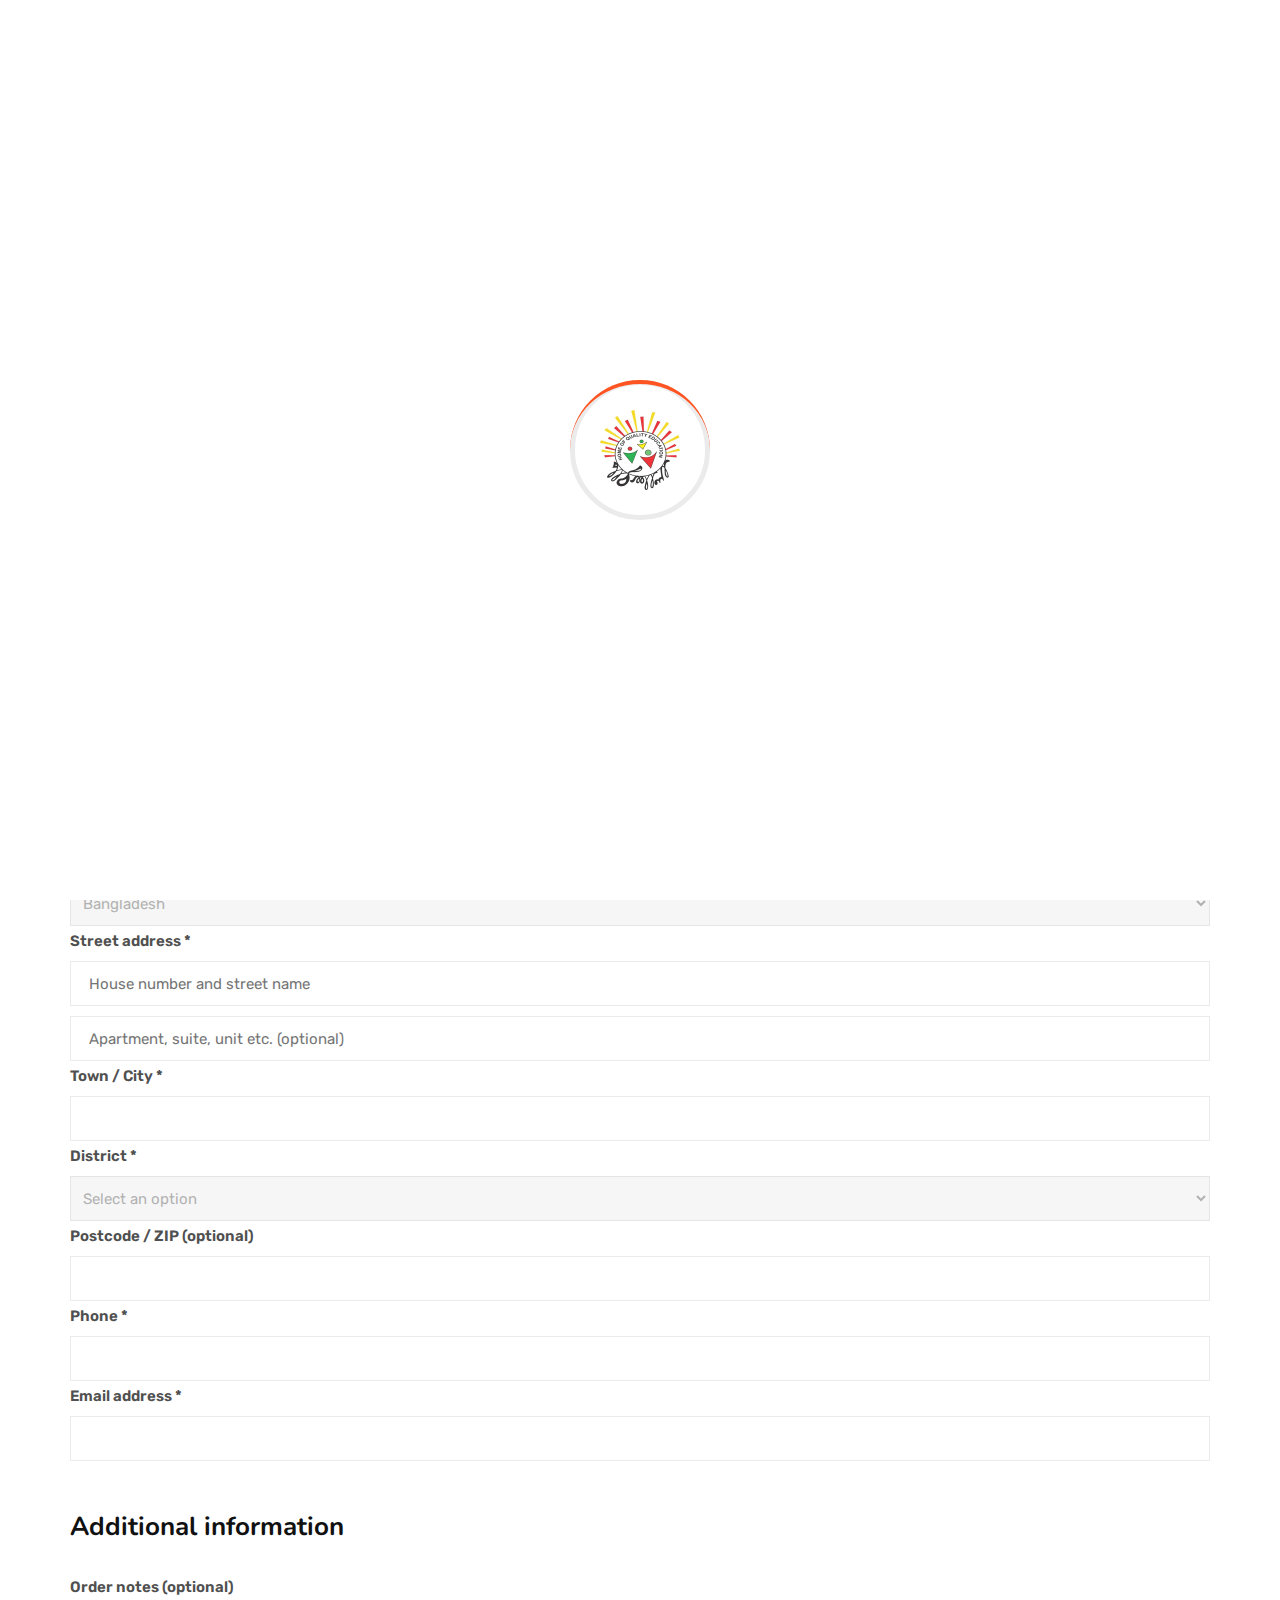
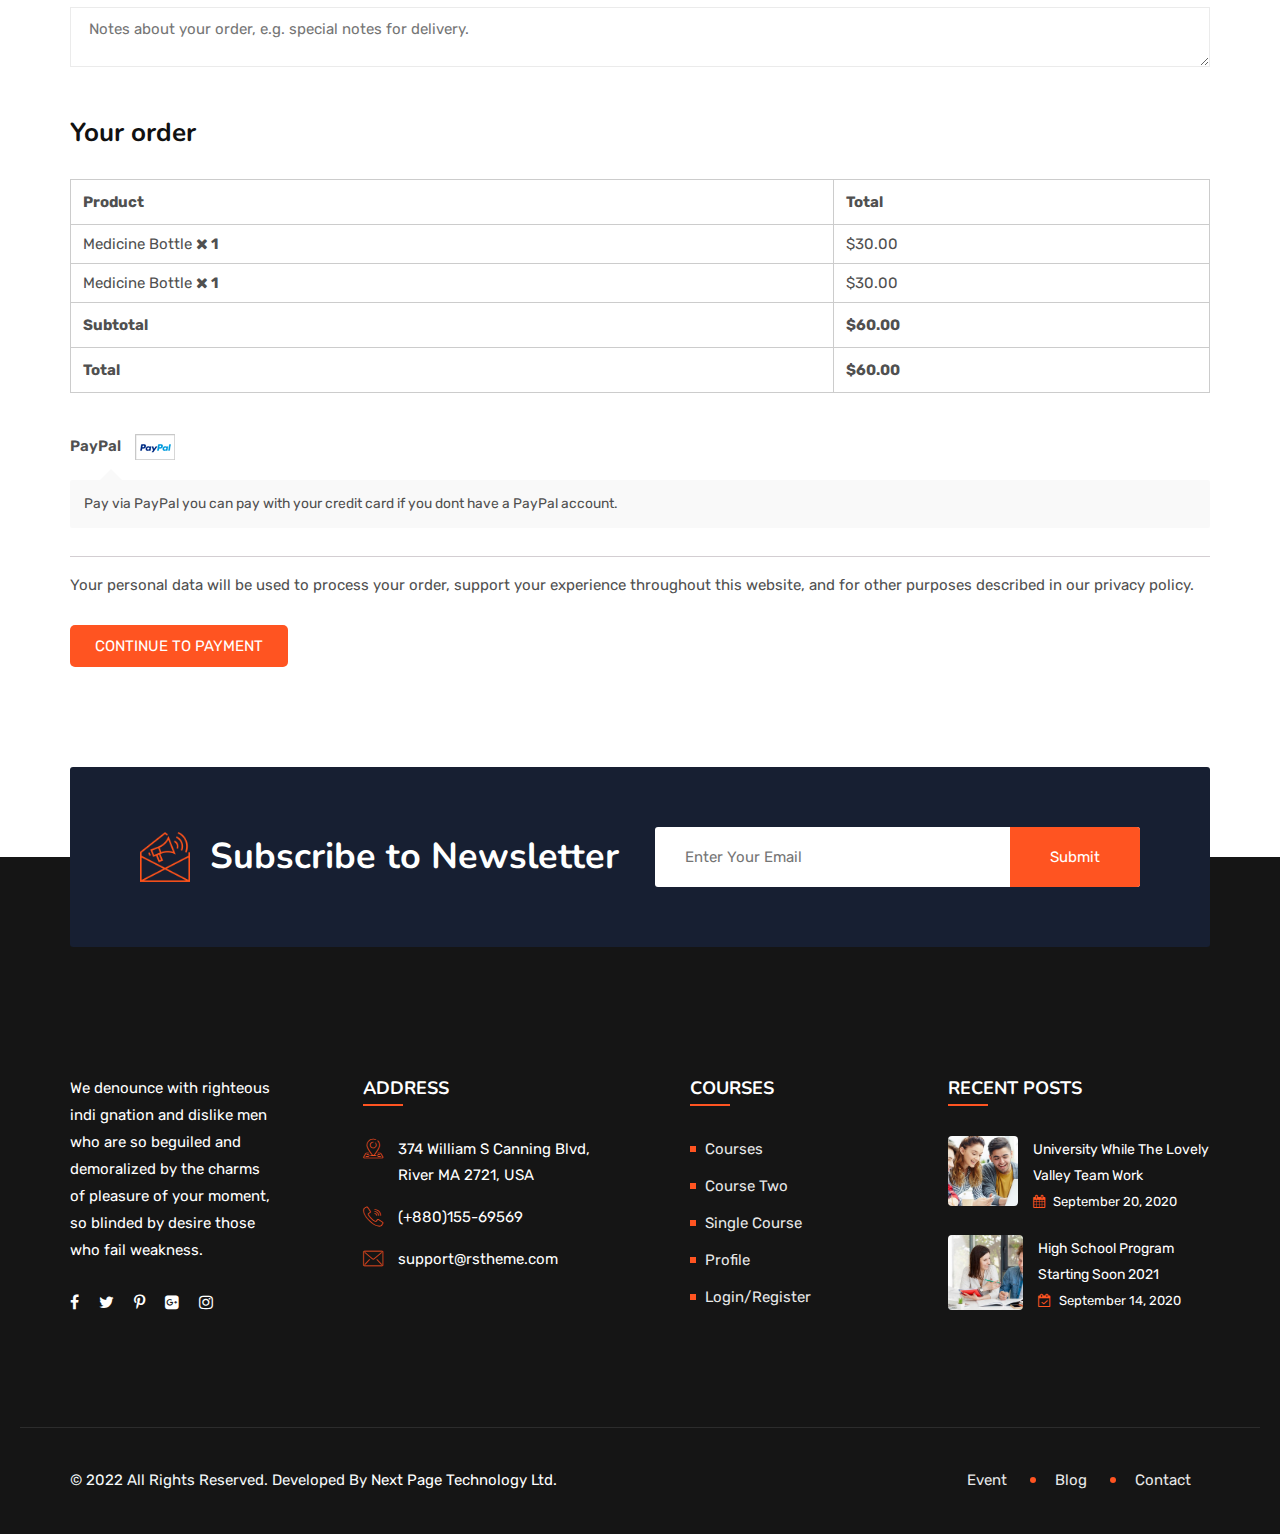
<file: checkout.html>
<!DOCTYPE html>
<html lang="zxx">
    <head> 
        <!-- meta tag -->
        <meta charset="utf-8">
        <title> Patshala</title>
        <meta name="description" content="">
        <!-- responsive tag -->
        <meta http-equiv="x-ua-compatible" content="ie=edge">
        <meta name="viewport" content="width=device-width, initial-scale=1">
        <!-- favicon -->
        <link rel="apple-touch-icon" href="apple-touch-icon.png">
        <link rel="shortcut icon" type="image/x-icon" href="assets/images/logo.jpg">
        <!-- Bootstrap v5.0.2 css -->
        <link rel="stylesheet" type="text/css" href="assets/css/bootstrap.min.css">
        <!-- font-awesome css -->
        <link rel="stylesheet" type="text/css" href="assets/css/font-awesome.min.css">
        <!-- animate css -->
        <link rel="stylesheet" type="text/css" href="assets/css/animate.css">
        <!-- off canvas css -->
        <link rel="stylesheet" type="text/css" href="assets/css/off-canvas.css">
        <!-- linea-font css -->
        <link rel="stylesheet" type="text/css" href="assets/fonts/linea-fonts.css">
        <!-- flaticon css  -->
        <link rel="stylesheet" type="text/css" href="assets/fonts/flaticon.css">
        <!-- Main Menu css -->
        <link rel="stylesheet" href="assets/css/rsmenu-main.css">
        <!-- spacing css -->
        <link rel="stylesheet" type="text/css" href="assets/css/rs-spacing.css">
        <!-- style css -->
        <link rel="stylesheet" type="text/css" href="style.css"> <!-- This stylesheet dynamically changed from style.less -->
        <!-- responsive css -->
        <link rel="stylesheet" type="text/css" href="assets/css/responsive.css">
        <!--[if lt IE 9]>
            <script src="https://oss.maxcdn.com/html5shiv/3.7.2/html5shiv.min.js"></script>
            <script src="https://oss.maxcdn.com/respond/1.4.2/respond.min.js"></script>
        <![endif]-->
    </head>
    <body class="defult-home">
        
        <!--Preloader area start here-->
        <div id="loader" class="loader orange-color">
            <div class="loader-container">
                <div class='loader-icon'>
                    <img src="assets/images/logo.jpg" alt="">
                </div>
            </div>
        </div>
        <!--Preloader area End here-->

        <!--Full width header Start-->
        <div class="full-width-header header-style1 home8-style4">
            <!--Header Start-->
            <header id="rs-header" class="rs-header">
                <!-- Menu Start -->
                <div class="menu-area menu-sticky">
                    <div class="container">
                        <div class="row y-middle">
                            <div class="col-lg-2">
                                <div class="logo-cat-wrap">
                                    <div class="logo-part">
                                        <a href="index.html">
                                            <!-- <img class="normal-logo" src="assets/images/logo.jpg" alt=""> -->
                                            <img class="sticky-logo" src="assets/images/logo.jpg" alt="">
                                        </a>
                                    </div>
                                </div>
                            </div>
                            <div class="col-lg-8 text-end">
                              <div class="rs-menu-area">
                                  <div class="main-menu">
                                      <div class="mobile-menu">
                                          <a class="rs-menu-toggle">
                                              <i class="fa fa-bars"></i>
                                          </a>
                                      </div>
                                      <nav class="rs-menu">
                                         <ul class="nav-menu">
                                            <li class="rs-mega-menu mega-rs menu-item-has-children current-menu-item"> <a href="index.html">Home</a>
                                            </li>
                                             <li class="menu-item-has-children">
                                                 <a href="about2.html">About</a>
                                             </li>

                                             <li class="menu-item-has-children">
                                                 <a href="course2.html">Courses</a>
                                             </li>

                                             <li class="menu-item-has-children">
                                                 <a href="blog.html">Blog</a>
                                             </li>

                                             <li class="menu-item-has-children">
                                                 <a href="contact2.html">Contact</a>
                                             </li>
                                         </ul> <!-- //.nav-menu -->
                                      </nav>                                       
                                  </div> <!-- //.main-menu -->
                                
                              </div>
                            </div>
                            <div class="col-lg-2 text-end">
                                <div class="expand-btn-inner">
                                    <ul>
                                      
                                        <li>
                                            <a class="hidden-xs rs-search" data-bs-toggle="modal" data-bs-target="#searchModal" href="#">
                                                <i class="flaticon-search"></i>
                                            </a>
                                        </li>
                                        <li class="user-icon cart-inner no-border mini-cart-active">
                                            <a href="#"><i class="fa fa-shopping-bag"></i></a>
                                            <div class="woocommerce-mini-cart text-start">
                                                <div class="cart-bottom-part">
                                                    <ul class="cart-icon-product-list">
                                                        <li class="display-flex">
                                                            <div class="icon-cart">
                                                                <a href="#"><i class="fa fa-times"></i></a>
                                                            </div>
                                                            <div class="product-info">
                                                                <a href="cart.html">Law Book</a><br>
                                                                <span class="quantity">1 × $30.00</span>
                                                            </div>
                                                            <div class="product-image">
                                                                <a href="cart.html"><img src="assets/images/shop/1.jpg" alt="Product Image"></a>
                                                            </div>
                                                        </li>
                                                        <li class="display-flex">
                                                            <div class="icon-cart">
                                                                <a href="#"><i class="fa fa-times"></i></a>
                                                            </div>
                                                            <div class="product-info">
                                                                <a href="cart.html">Spirit Level</a><br>
                                                                <span class="quantity">1 × $30.00</span>
                                                            </div>
                                                            <div class="product-image">
                                                                <a href="cart.html"><img src="assets/images/shop/2.jpg" alt="Product Image"></a>
                                                            </div>
                                                        </li>
                                                    </ul>

                                                    <div class="total-price text-center">
                                                        <span class="subtotal">Subtotal:</span>
                                                        <span class="current-price">$85.00</span>
                                                    </div>

                                                    <div class="cart-btn text-center">
                                                        <a class="crt-btn btn1" href="cart.html">View Cart</a>
                                                        <a class="crt-btn btn2" href="checkout.html">Check Out</a>
                                                    </div>
                                                </div>
                                            </div> 
                                        </li>
                                        <li class="user-icon last-icon">
                                            <a href="login.html"><i class="fa fa-user" aria-hidden="true"></i></a>
                                        </li>
                                        
                                    </ul>
                                    <!-- <span>
                                        <a id="nav-expander" class="nav-expander">
                                            <span class="dot1"></span>
                                            <span class="dot2"></span>
                                            <span class="dot3"></span>
                                        </a>
                                    </span> -->
                                </div>
                            </div>
                        </div>
                    </div>
                </div>
                <!-- Menu End --> 

                <!-- Canvas Menu start -->
                <nav class="right_menu_togle hidden-md">
                    <div class="close-btn">
                        <div id="nav-close">
                            <div class="line">
                                <span class="line1"></span><span class="line2"></span>
                            </div>
                        </div>
                    </div>
                    <div class="canvas-logo">
                        <a href="index.html"><img src="assets/images/dark-logo.png" alt="logo"></a>
                    </div>
                    <div class="offcanvas-text">
                        <p>We denounce with righteous indige nationality and dislike men who are so beguiled and demo  by the charms of pleasure of the moment data com so blinded by desire.</p>
                    </div>
                    <div class="offcanvas-gallery">
                        <div class="gallery-img">
                            <a class="image-popup" href="assets/images/gallery/1.jpg"><img src="assets/images/gallery/1.jpg" alt=""></a>
                        </div>
                        <div class="gallery-img">
                            <a class="image-popup" href="assets/images/gallery/2.jpg"><img src="assets/images/gallery/2.jpg" alt=""></a>
                        </div>
                        <div class="gallery-img">
                            <a class="image-popup" href="assets/images/gallery/3.jpg"><img src="assets/images/gallery/3.jpg" alt=""></a>
                        </div>
                        <div class="gallery-img">
                            <a class="image-popup" href="assets/images/gallery/4.jpg"><img src="assets/images/gallery/4.jpg" alt=""></a>
                        </div>
                        <div class="gallery-img">
                            <a class="image-popup" href="assets/images/gallery/5.jpg"><img src="assets/images/gallery/5.jpg" alt=""></a>
                        </div>
                        <div class="gallery-img">
                            <a class="image-popup" href="assets/images/gallery/6.jpg"><img src="assets/images/gallery/6.jpg" alt=""></a>
                        </div>
                    </div>
                    <div class="map-img">
                        <img src="assets/images/map.jpg" alt="">
                    </div>
                    <div class="canvas-contact">
                        <ul class="social">
                            <li><a href="#"><i class="fa fa-facebook"></i></a></li>
                            <li><a href="#"><i class="fa fa-twitter"></i></a></li>
                            <li><a href="#"><i class="fa fa-pinterest-p"></i></a></li>
                            <li><a href="#"><i class="fa fa-linkedin"></i></a></li>
                        </ul>
                    </div>
                </nav>
                <!-- Canvas Menu end -->
            </header>
            <!--Header End-->
        </div>
        <!--Full width header End-->

		<!-- Main content Start -->
        <div class="main-content">
            <!-- Breadcrumbs Start -->
            <div class="rs-breadcrumbs breadcrumbs-overlay">
                <div class="breadcrumbs-img">
                    <img src="assets/images/breadcrumbs/1.jpg" alt="Breadcrumbs Image">
                </div>
                <div class="breadcrumbs-text">
                    <h1 class="page-title">Checkout</h1>
                    <ul>
                        <li>
                            <a class="active" href="index.html">Home</a>
                        </li>
                        <li>Checkout</li>
                    </ul>
                </div>
            </div>
            <!-- Breadcrumbs End -->

            <!-- Checkout section start -->
            <div id="rs-checkout" class="rs-checkout orange-color pt-100 pb-100 md-pt-70 md-pb-70">
                 <div class="container">
                     <div class="coupon-toggle">
                         <div id="accordion" class="accordion">
                             <div class="card">
                                 <div class="card-header" id="headingOne">
                                     <div class="card-title">
                                         <span><i class="fa fa-window-maximize"></i> Have a coupon?</span>
                                         <button class="accordion-toggle" data-bs-toggle="collapse" data-bs-target="#collapseOne" aria-expanded="true" aria-controls="collapseOne">Click here to enter your code</button>
                                     </div>
                                 </div>
                                 <div id="collapseOne" class="collapse" aria-labelledby="headingOne" data-bs-parent="#accordion">
                                     <div class="card-body">
                                         <p>If you have a coupon code, please apply it below.</p>
                                         <div class="coupon-code-input">
                                             <input type="text" name="coupon_code" placeholder="Coupon code" required="">
                                         </div>
                                         <button class="btn-shop orange-color" type="submit">apply coupon</button>
                                     </div>
                                 </div>
                             </div>
                         </div>
                     </div>

                     <div class="full-grid">
                         <form>
                             <div class="billing-fields">
                                 <div class="checkout-title">
                                     <h3>Billing details</h3>
                                 </div>
                                 <div class="form-content-box">
                                     <div class="row">
                                         <div class="col-md-6 col-sm-12 col-xs-12">
                                             <div class="form-group">
                                                 <label>First Name *</label>
                                                 <input id="fname" name="fname" class="form-control-mod" type="text" required="">
                                             </div>
                                         </div>
                                         <div class="col-md-6 col-sm-12 col-xs-12">
                                             <div class="form-group">
                                                 <label>Last Name *</label>
                                                 <input id="lname" name="lname" class="form-control-mod" type="text" required="">
                                             </div>
                                         </div>
                                     </div>
                                     <div class="row">
                                         <div class="col-md-12 col-sm-12 col-xs-12">
                                             <div class="form-group">
                                                 <label>Company name (optional)</label>
                                                 <input id="cname" name="cname" class="form-control-mod" type="text">
                                             </div>
                                         </div>
                                     </div>
                                     <div class="row">
                                         <div class="col-md-12 col-sm-12 col-xs-12">
                                             <div class="form-group">
                                                 <label>District*</label>
                                                 <select class="d-block" required="">
                                                     <option value="">Select a countryâ€¦</option><option value="AX">Ã…land Islands</option><option value="AF">Afghanistan</option><option value="AL">Albania</option><option value="DZ">Algeria</option><option value="AS">American Samoa</option><option value="AD">Andorra</option><option value="AO">Angola</option><option value="AI">Anguilla</option><option value="AQ">Antarctica</option><option value="AG">Antigua and Barbuda</option><option value="AR">Argentina</option><option value="AM">Armenia</option><option value="AW">Aruba</option><option value="AU">Australia</option><option value="AT">Austria</option><option value="AZ">Azerbaijan</option><option value="BS">Bahamas</option><option value="BH">Bahrain</option><option value="BD" selected="selected">Bangladesh</option><option value="BB">Barbados</option><option value="BY">Belarus</option><option value="PW">Belau</option><option value="BE">Belgium</option><option value="BZ">Belize</option><option value="BJ">Benin</option><option value="BM">Bermuda</option><option value="BT">Bhutan</option><option value="BO">Bolivia</option><option value="BQ">Bonaire, Saint Eustatius and Saba</option><option value="BA">Bosnia and Herzegovina</option><option value="BW">Botswana</option><option value="BV">Bouvet Island</option><option value="BR">Brazil</option><option value="IO">British Indian Ocean Territory</option><option value="VG">British Virgin Islands</option><option value="BN">Brunei</option><option value="BG">Bulgaria</option><option value="BF">Burkina Faso</option><option value="BI">Burundi</option><option value="KH">Cambodia</option><option value="CM">Cameroon</option><option value="CA">Canada</option><option value="CV">Cape Verde</option><option value="KY">Cayman Islands</option><option value="CF">Central African Republic</option><option value="TD">Chad</option><option value="CL">Chile</option><option value="CN">China</option><option value="CX">Christmas Island</option><option value="CC">Cocos (Keeling) Islands</option><option value="CO">Colombia</option><option value="KM">Comoros</option><option value="CG">Congo (Brazzaville)</option><option value="CD">Congo (Kinshasa)</option><option value="CK">Cook Islands</option><option value="CR">Costa Rica</option><option value="HR">Croatia</option><option value="CU">Cuba</option><option value="CW">CuraÃ§ao</option><option value="CY">Cyprus</option><option value="CZ">Czech Republic</option><option value="DK">Denmark</option><option value="DJ">Djibouti</option><option value="DM">Dominica</option><option value="DO">Dominican Republic</option><option value="EC">Ecuador</option><option value="EG">Egypt</option><option value="SV">El Salvador</option><option value="GQ">Equatorial Guinea</option><option value="ER">Eritrea</option><option value="EE">Estonia</option><option value="ET">Ethiopia</option><option value="FK">Falkland Islands</option><option value="FO">Faroe Islands</option><option value="FJ">Fiji</option><option value="FI">Finland</option><option value="FR">France</option><option value="GF">French Guiana</option><option value="PF">French Polynesia</option><option value="TF">French Southern Territories</option><option value="GA">Gabon</option><option value="GM">Gambia</option><option value="GE">Georgia</option><option value="DE">Germany</option><option value="GH">Ghana</option><option value="GI">Gibraltar</option><option value="GR">Greece</option><option value="GL">Greenland</option><option value="GD">Grenada</option><option value="GP">Guadeloupe</option><option value="GU">Guam</option><option value="GT">Guatemala</option><option value="GG">Guernsey</option><option value="GN">Guinea</option><option value="GW">Guinea-Bissau</option><option value="GY">Guyana</option><option value="HT">Haiti</option><option value="HM">Heard Island and McDonald Islands</option><option value="HN">Honduras</option><option value="HK">Hong Kong</option><option value="HU">Hungary</option><option value="IS">Iceland</option><option value="IN">India</option><option value="ID">Indonesia</option><option value="IR">Iran</option><option value="IQ">Iraq</option><option value="IE">Ireland</option><option value="IM">Isle of Man</option><option value="IL">Israel</option><option value="IT">Italy</option><option value="CI">Ivory Coast</option><option value="JM">Jamaica</option><option value="JP">Japan</option><option value="JE">Jersey</option><option value="JO">Jordan</option><option value="KZ">Kazakhstan</option><option value="KE">Kenya</option><option value="KI">Kiribati</option><option value="KW">Kuwait</option><option value="KG">Kyrgyzstan</option><option value="LA">Laos</option><option value="LV">Latvia</option><option value="LB">Lebanon</option><option value="LS">Lesotho</option><option value="LR">Liberia</option><option value="LY">Libya</option><option value="LI">Liechtenstein</option><option value="LT">Lithuania</option><option value="LU">Luxembourg</option><option value="MO">Macao S.A.R., China</option><option value="MK">Macedonia</option><option value="MG">Madagascar</option><option value="MW">Malawi</option><option value="MY">Malaysia</option><option value="MV">Maldives</option><option value="ML">Mali</option><option value="MT">Malta</option><option value="MH">Marshall Islands</option><option value="MQ">Martinique</option><option value="MR">Mauritania</option><option value="MU">Mauritius</option><option value="YT">Mayotte</option><option value="MX">Mexico</option><option value="FM">Micronesia</option><option value="MD">Moldova</option><option value="MC">Monaco</option><option value="MN">Mongolia</option><option value="ME">Montenegro</option><option value="MS">Montserrat</option><option value="MA">Morocco</option><option value="MZ">Mozambique</option><option value="MM">Myanmar</option><option value="NA">Namibia</option><option value="NR">Nauru</option><option value="NP">Nepal</option><option value="NL">Netherlands</option><option value="NC">New Caledonia</option><option value="NZ">New Zealand</option><option value="NI">Nicaragua</option><option value="NE">Niger</option><option value="NG">Nigeria</option><option value="NU">Niue</option><option value="NF">Norfolk Island</option><option value="KP">North Korea</option><option value="MP">Northern Mariana Islands</option><option value="NO">Norway</option><option value="OM">Oman</option><option value="PK">Pakistan</option><option value="PS">Palestinian Territory</option><option value="PA">Panama</option><option value="PG">Papua New Guinea</option><option value="PY">Paraguay</option><option value="PE">Peru</option><option value="PH">Philippines</option><option value="PN">Pitcairn</option><option value="PL">Poland</option><option value="PT">Portugal</option><option value="PR">Puerto Rico</option><option value="QA">Qatar</option><option value="RE">Reunion</option><option value="RO">Romania</option><option value="RU">Russia</option><option value="RW">Rwanda</option><option value="ST">SÃ£o TomÃ© and PrÃ&shy;ncipe</option><option value="BL">Saint BarthÃ©lemy</option><option value="SH">Saint Helena</option><option value="KN">Saint Kitts and Nevis</option><option value="LC">Saint Lucia</option><option value="SX">Saint Martin (Dutch part)</option><option value="MF">Saint Martin (French part)</option><option value="PM">Saint Pierre and Miquelon</option><option value="VC">Saint Vincent and the Grenadines</option><option value="WS">Samoa</option><option value="SM">San Marino</option><option value="SA">Saudi Arabia</option><option value="SN">Senegal</option><option value="RS">Serbia</option><option value="SC">Seychelles</option><option value="SL">Sierra Leone</option><option value="SG">Singapore</option><option value="SK">Slovakia</option><option value="SI">Slovenia</option><option value="SB">Solomon Islands</option><option value="SO">Somalia</option><option value="ZA">South Africa</option><option value="GS">South Georgia/Sandwich Islands</option><option value="KR">South Korea</option><option value="SS">South Sudan</option><option value="ES">Spain</option><option value="LK">Sri Lanka</option><option value="SD">Sudan</option><option value="SR">Suriname</option><option value="SJ">Svalbard and Jan Mayen</option><option value="SZ">Swaziland</option><option value="SE">Sweden</option><option value="CH">Switzerland</option><option value="SY">Syria</option><option value="TW">Taiwan</option><option value="TJ">Tajikistan</option><option value="TZ">Tanzania</option><option value="TH">Thailand</option><option value="TL">Timor-Leste</option><option value="TG">Togo</option><option value="TK">Tokelau</option><option value="TO">Tonga</option><option value="TT">Trinidad and Tobago</option><option value="TN">Tunisia</option><option value="TR">Turkey</option><option value="TM">Turkmenistan</option><option value="TC">Turks and Caicos Islands</option><option value="TV">Tuvalu</option><option value="UG">Uganda</option><option value="UA">Ukraine</option><option value="AE">United Arab Emirates</option><option value="GB">United Kingdom (UK)</option><option value="US">United States (US)</option><option value="UM">United States (US) Minor Outlying Islands</option><option value="VI">United States (US) Virgin Islands</option><option value="UY">Uruguay</option><option value="UZ">Uzbekistan</option><option value="VU">Vanuatu</option><option value="VA">Vatican</option><option value="VE">Venezuela</option><option value="VN">Vietnam</option><option value="WF">Wallis and Futuna</option><option value="EH">Western Sahara</option><option value="YE">Yemen</option><option value="ZM">Zambia</option><option value="ZW">Zimbabwe</option>
                                                 </select>
                                             </div>
                                         </div>
                                     </div>
                                     <div class="row">
                                         <div class="col-md-12 col-sm-12 col-xs-12">
                                             <div class="form-group">
                                                 <label>Street address *</label>
                                                 <input id="hnumber" name="hnumber" class="form-control-mod margin-bottom" type="text" placeholder="House number and street name" required="">
                                                 <input id="hnumber-2" name="hnumber" class="form-control-mod" type="text" placeholder="Apartment, suite, unit etc. (optional)">
                                             </div>
                                         </div>
                                     </div>
                                     <div class="row">
                                         <div class="col-md-12 col-sm-12 col-xs-12">
                                             <div class="form-group">
                                                 <label>Town / City *</label>
                                                 <input id="city" name="city" class="form-control-mod" type="text" required="">
                                             </div>
                                         </div>
                                     </div>
                                     <div class="row">
                                         <div class="col-md-12 col-sm-12 col-xs-12">
                                             <div class="form-group">
                                                 <label>District *</label>
                                                 <select class="d-block" required="">
                                                     <option value="">Select an option</option><option value="BD-05">Bagerhat</option><option value="BD-01">Bandarban</option><option value="BD-02">Barguna</option><option value="BD-06">Barishal</option><option value="BD-07">Bhola</option><option value="BD-03">Bogura</option><option value="BD-04">Brahmanbaria</option><option value="BD-09">Chandpur</option><option value="BD-10">Chattogram</option><option value="BD-12">Chuadanga</option><option value="BD-11">Cox's Bazar</option><option value="BD-08">Cumilla</option><option value="BD-13">Dhaka</option><option value="BD-14">Dinajpur</option><option value="BD-15">Faridpur </option><option value="BD-16">Feni</option><option value="BD-19">Gaibandha</option><option value="BD-18">Gazipur</option><option value="BD-17">Gopalganj</option><option value="BD-20">Habiganj</option><option value="BD-21">Jamalpur</option><option value="BD-22">Jashore</option><option value="BD-25">Jhalokati</option><option value="BD-23">Jhenaidah</option><option value="BD-24">Joypurhat</option><option value="BD-29">Khagrachhari</option><option value="BD-27">Khulna</option><option value="BD-26">Kishoreganj</option><option value="BD-28">Kurigram</option><option value="BD-30">Kushtia</option><option value="BD-31">Lakshmipur</option><option value="BD-32">Lalmonirhat</option><option value="BD-36">Madaripur</option><option value="BD-37">Magura</option><option value="BD-33">Manikganj </option><option value="BD-39">Meherpur</option><option value="BD-38">Moulvibazar</option><option value="BD-35">Munshiganj</option><option value="BD-34">Mymensingh</option><option value="BD-48">Naogaon</option><option value="BD-43">Narail</option><option value="BD-40">Narayanganj</option><option value="BD-42">Narsingdi</option><option value="BD-44">Natore</option><option value="BD-45">Nawabganj</option><option value="BD-41">Netrakona</option><option value="BD-46">Nilphamari</option><option value="BD-47">Noakhali</option><option value="BD-49">Pabna</option><option value="BD-52">Panchagarh</option><option value="BD-51">Patuakhali</option><option value="BD-50">Pirojpur</option><option value="BD-53">Rajbari</option><option value="BD-54">Rajshahi</option><option value="BD-56">Rangamati</option><option value="BD-55">Rangpur</option><option value="BD-58">Satkhira</option><option value="BD-62">Shariatpur</option><option value="BD-57">Sherpur</option><option value="BD-59">Sirajganj</option><option value="BD-61">Sunamganj</option><option value="BD-60">Sylhet</option><option value="BD-63">Tangail</option><option value="BD-64">Thakurgaon</option>
                                                 </select>
                                             </div>
                                         </div>
                                     </div>
                                     <div class="row">
                                         <div class="col-md-12 col-sm-12 col-xs-12">
                                             <div class="form-group">
                                                 <label>Postcode / ZIP (optional)</label>
                                                 <input id="pcode" name="pcode" class="form-control-mod" type="text">
                                             </div>
                                         </div>
                                     </div>
                                     <div class="row">
                                         <div class="col-md-12 col-sm-12 col-xs-12">
                                             <div class="form-group">
                                                 <label>Phone *</label>
                                                 <input id="number" name="number" class="form-control-mod" type="text" required="">
                                             </div>
                                         </div>
                                     </div>
                                     <div class="row">
                                         <div class="col-md-12 col-sm-12 col-xs-12">
                                             <div class="form-group">
                                                 <label>Email address *</label>
                                                 <input id="email" name="email" class="form-control-mod" type="email" required="">
                                             </div>
                                         </div>
                                     </div>
                                 </div>
                             </div><!-- .billing-fields -->

                             <div class="additional-fields">
                                 <div class="form-content-box">
                                     <div class="checkout-title">
                                         <h3>Additional information</h3>
                                     </div>
                                     <div class="row">
                                         <div class="col-md-12 col-sm-12 col-xs-12">
                                             <div class="form-group">
                                                 <label>Order notes (optional)</label>
                                                 <textarea placeholder="Notes about your order, e.g. special notes for delivery."></textarea>
                                             </div>
                                         </div>
                                     </div>
                                 </div>
                             </div>

                             <div class="ordered-product">
                                 <div class="checkout-title">
                                     <h3>Your order</h3>
                                 </div>
                                 <table>
                                     <thead>
                                         <tr>
                                             <th>Product</th>
                                             <th>Total</th>
                                         </tr>
                                     </thead>
                                     <tbody>
                                         <tr>
                                             <td>Medicine Bottle <strong><i class="fa fa-close"></i> 1</strong></td>
                                             <td>$30.00</td>
                                         </tr>
                                         <tr>
                                             <td>Medicine Bottle <strong><i class="fa fa-close"></i> 1</strong></td>
                                             <td>$30.00</td>
                                         </tr>
                                     </tbody>
                                     <tfoot>
                                         <tr>
                                             <th>Subtotal</th>
                                             <th>$60.00</th>
                                         </tr>
                                         <tr>
                                             <th>Total</th>
                                             <th>$60.00</th>
                                         </tr>
                                     </tfoot>
                                 </table>
                             </div>

                             <div class="payment-method mt-40 md-mt-20">
                                 <div class="top-area">
                                     <div class="payment-co"><span>PayPal</span> <img src="assets/images/paypal.png" alt="PayPal Logo"></div>
                                     <div class="p-msg">Pay via PayPal you can pay with your credit card if you dont have a PayPal account.</div>
                                 </div>
                                 <div class="bottom-area">
                                     <p class="mt-15">Your personal data will be used to process your order, support your experience throughout this website, and for other purposes described in our privacy policy.</p>
                                     <button class="btn-shop orange-color" type="submit">Continue to payment</button>
                                 </div>
                             </div>
                         </form>
                     </div>
                 </div>
            </div>
            <!-- Checkout section end -->
            <!-- Newsletter section start -->
            <div class="rs-newsletter style1 orange-color mb--90 sm-mb-0 sm-pb-70">
                <div class="container">
                    <div class="newsletter-wrap">
                        <div class="row y-middle">
                            <div class="col-lg-6 col-md-12 md-mb-30">
                               <div class="content-part">
                                   <div class="sec-title">
                                       <div class="title-icon md-mb-15">
                                           <img src="assets/images/newsletter.png" alt="images">
                                       </div>
                                       <h2 class="title mb-0 white-color">Subscribe to Newsletter</h2>
                                   </div>
                               </div>
                            </div>
                            <div class="col-lg-6 col-md-12">
                                <form class="newsletter-form">
                                    <input type="email" name="email" placeholder="Enter Your Email" required="">
                                    <button type="submit">Submit</button>
                                </form>
                            </div>
                        </div>
                    </div>
                </div>
            </div>
            <!-- Newsletter section end -->
        </div> 
            <!-- Main content End --> 

        <!-- Footer Start -->
        <footer id="rs-footer" class="rs-footer home9-style main-home">
            <div class="footer-top">
                <div class="container">
                    <div class="row">
                        <div class="col-lg-3 col-md-12 col-sm-12 footer-widget">
                            <!-- <div class="footer-logo mb-30">
                                <a href="index.html"><img src="assets/images/lite-logo.png" alt=""></a>
                            </div> -->
                              <div class="textwidget white-color pr-60 md-pr-15"><p>We denounce with righteous indi gnation and dislike men who are so beguiled and demoralized by the charms of pleasure of your moment, so blinded by desire those who fail weakness.</p>
                              </div>
                              <ul class="footer_social">  
                                  <li> 
                                      <a href="#" target="_blank"><span><i class="fa fa-facebook"></i></span></a> 
                                  </li>
                                  <li> 
                                      <a href="# " target="_blank"><span><i class="fa fa-twitter"></i></span></a> 
                                  </li>

                                  <li> 
                                      <a href="# " target="_blank"><span><i class="fa fa-pinterest-p"></i></span></a> 
                                  </li>
                                  <li> 
                                      <a href="# " target="_blank"><span><i class="fa fa-google-plus-square"></i></span></a> 
                                  </li>
                                  <li> 
                                      <a href="# " target="_blank"><span><i class="fa fa-instagram"></i></span></a> 
                                  </li>
                                                                           
                              </ul>
                        </div>
                        <div class="col-lg-3 col-md-12 col-sm-12 footer-widget md-mb-50">
                            <h3 class="widget-title">Address</h3>
                            <ul class="address-widget">
                                <li>
                                    <i class="flaticon-location"></i>
                                    <div class="desc">374 William S Canning Blvd, River MA 2721, USA</div>
                                </li>
                                <li>
                                    <i class="flaticon-call"></i>
                                    <div class="desc">
                                       <a href="tel:(+880)155-69569">(+880)155-69569</a>
                                    </div>
                                </li>
                                <li>
                                    <i class="flaticon-email"></i>
                                    <div class="desc">
                                        <a href="mailto:support@rstheme.com">support@rstheme.com</a>
                                    </div>
                                </li>
                            </ul>
                        </div>
                        <div class="col-lg-3 col-md-12 col-sm-12 pl-50 md-pl-15 footer-widget md-mb-50">
                            <h3 class="widget-title">Courses</h3>
                            <ul class="site-map">
                                <li><a href="#">Courses</a></li>
                                <li><a href="#">Course Two</a></li>
                                <li><a href="#">Single Course</a></li>
                                <li><a href="#">Profile</a></li>
                                <li><a href="#">Login/Register</a></li>
                            </ul>
                        </div>
                        <div class="col-lg-3 col-md-12 col-sm-12 footer-widget">
                            <h3 class="widget-title">Recent Posts</h3>
                            <div class="recent-post mb-20">
                                <div class="post-img">
                                    <img src="assets/images/footer/1.jpg" alt="">
                                </div>
                                <div class="post-item">
                                    <div class="post-desc">
                                        <a href="#">University while the lovely valley team work</a>
                                    </div>
                                    <span class="post-date">
                                        <i class="fa fa-calendar"></i>
                                        September 20, 2020
                                    </span>
                                </div>
                            </div> 
                            <div class="recent-post mb-20 md-pb-0">
                                <div class="post-img">
                                    <img src="assets/images/footer/2.jpg" alt="">
                                </div>
                                <div class="post-item">
                                    <div class="post-desc">
                                        <a href="#">High school program starting soon 2021</a>
                                    </div>
                                    <span class="post-date">
                                       <i class="fa fa-calendar-check-o"></i>
                                        September 14, 2020
                                    </span>
                                </div>
                            </div>
                        </div>
                    </div>
                </div>
            </div>
            <div class="footer-bottom">
                <div class="container">                    
                    <div class="row y-middle">
                        <div class="col-lg-6 md-mb-20">
                            <div class="copyright">
                                <p>&copy; 2022 All Rights Reserved. Developed By <a href="http://nextpagetl.com/">Next Page Technology Ltd. </a></p>
                            </div>
                        </div>
                        <div class="col-lg-6 text-end md-text-start">
                            <ul class="copy-right-menu">
                                <li><a href="#">Event</a></li>
                                <li><a href="#">Blog</a></li>
                                <li><a href="#">Contact</a></li>
                            </ul>
                        </div>
                    </div>
                </div>
            </div>
        </footer>
        <!-- Footer End -->

        <!-- start scrollUp  -->
        <div id="scrollUp" class="orange-color">
            <i class="fa fa-angle-up"></i>
        </div>
        <!-- End scrollUp  -->

        <!-- Search Modal Start -->
        <div class="modal fade search-modal" id="searchModal" tabindex="-1" aria-labelledby="searchModalLabel" aria-hidden="true">
            <button type="button" class="close" data-bs-dismiss="modal">
              <span class="flaticon-cross"></span>
            </button>
            <div class="modal-dialog modal-dialog-centered">
                <div class="modal-content">
                    <div class="search-block clearfix">
                        <form>
                            <div class="form-group">
                                <input class="form-control" placeholder="Search Here..." type="text">
                            </div>
                        </form>
                    </div>
                </div>
            </div>
        </div>
        <!-- Search Modal End -->

        <!-- modernizr js -->
        <script src="assets/js/modernizr-2.8.3.min.js"></script>
        <!-- jquery latest version -->
        <script src="assets/js/jquery.min.js"></script>
        <!-- Bootstrap v5.0.2 js -->
        <script src="assets/js/bootstrap.min.js"></script>
        <!-- Menu js -->
        <script src="assets/js/rsmenu-main.js"></script> 
        <!-- op nav js -->
        <script src="assets/js/jquery.nav.js"></script>
        <!-- wow js -->
        <script src="assets/js/wow.min.js"></script>     
        <!-- plugins js -->
        <script src="assets/js/plugins.js"></script>
        <!-- magnific popup js -->
        <script src="assets/js/jquery.magnific-popup.min.js"></script>  
        <!-- contact form js -->
        <script src="assets/js/contact.form.js"></script>
        <!-- main js -->
        <script src="assets/js/main.js"></script>
    </body>
</html>
</file>
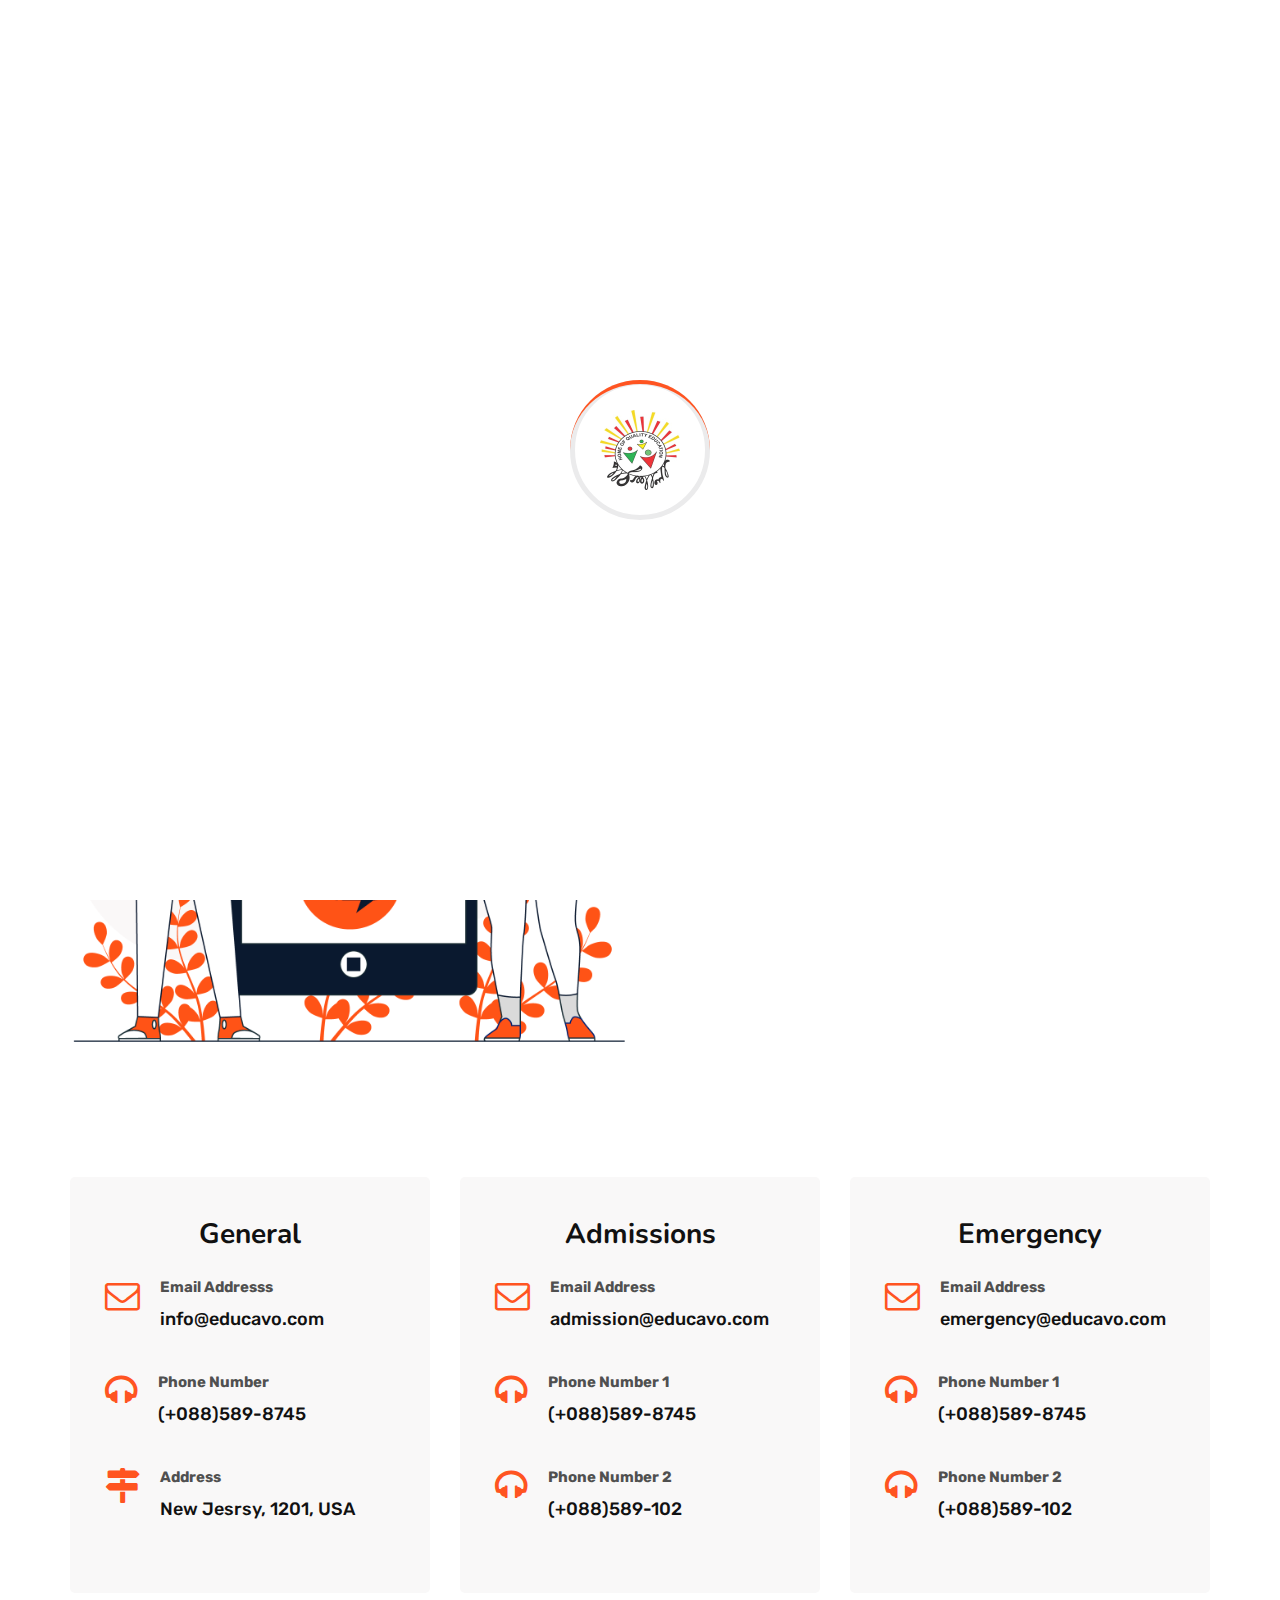
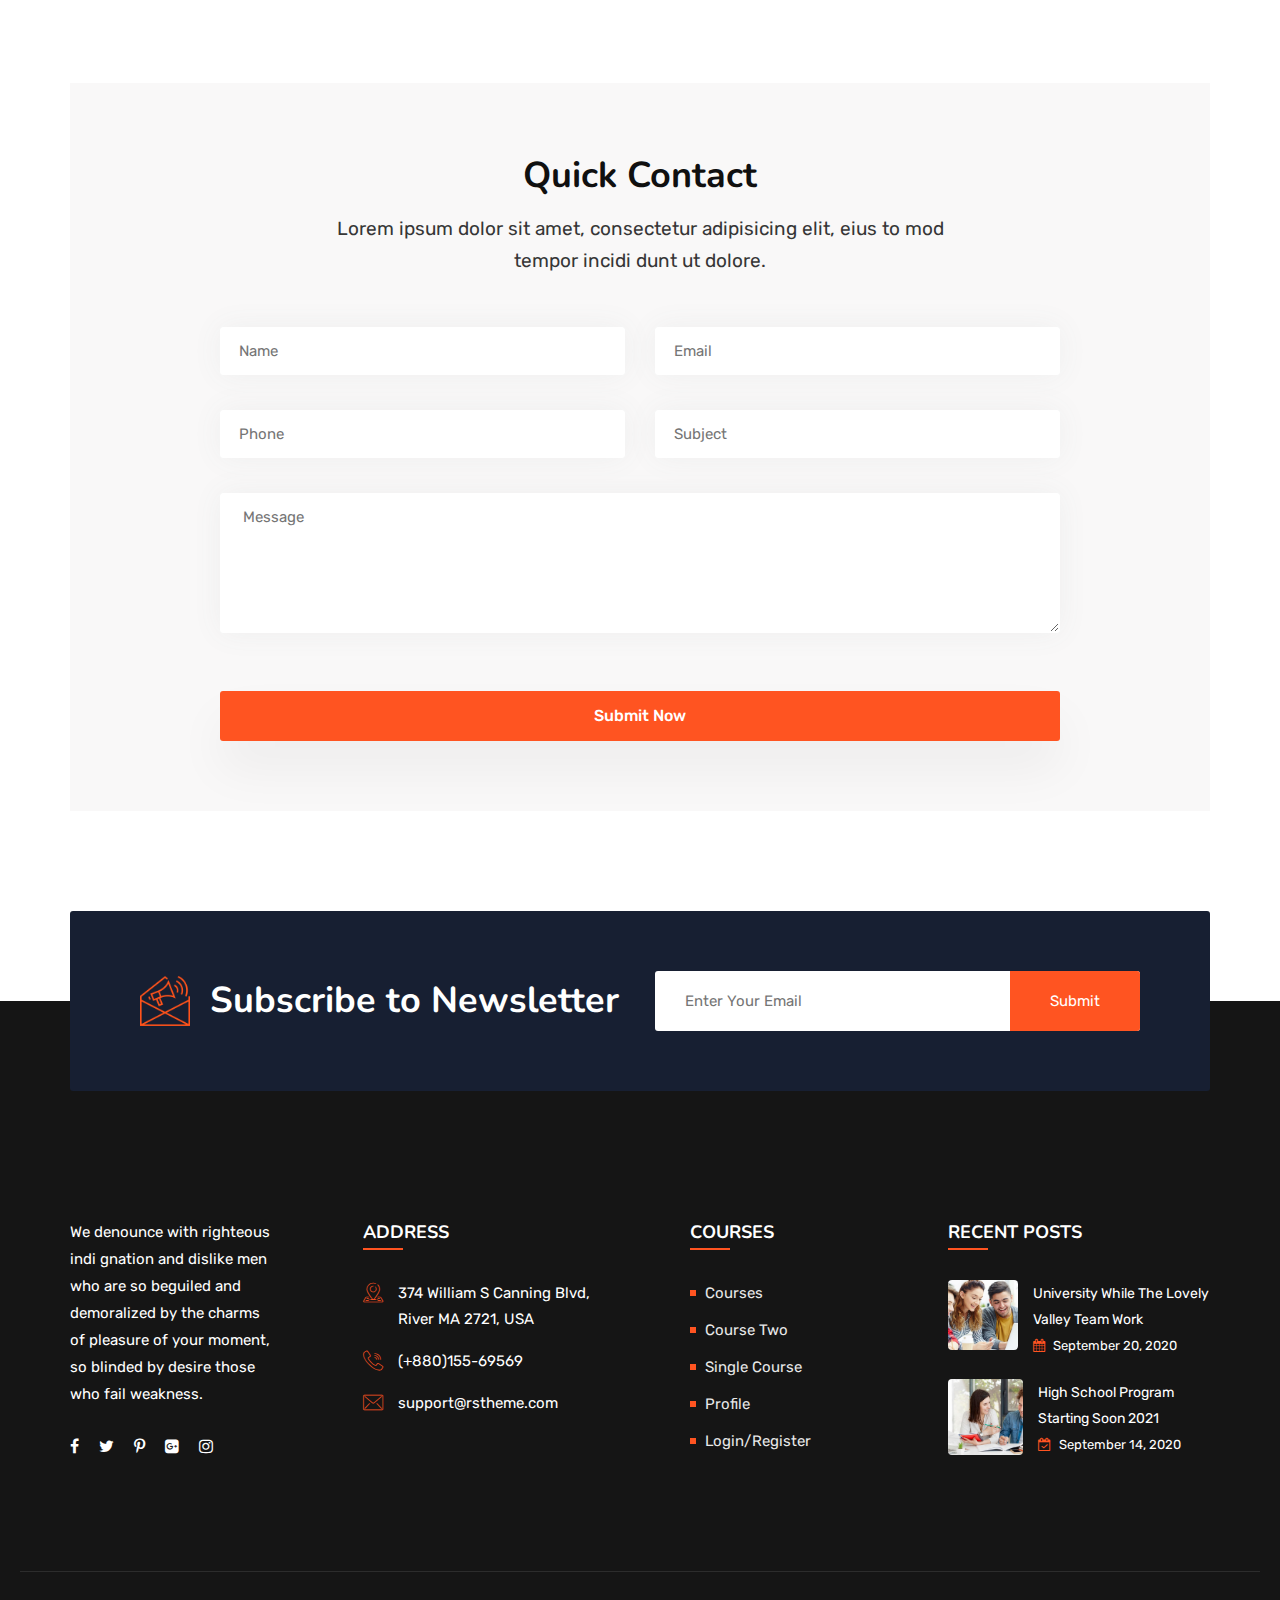
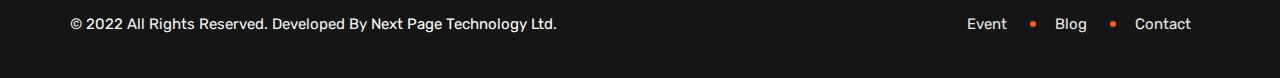
<file: contact2.html>
<!DOCTYPE html>
<html lang="zxx">
    <head>
        <!-- meta tag -->
        <meta charset="utf-8">
        <title> patshala </title>
        <meta name="description" content="">
        <!-- responsive tag -->
        <meta http-equiv="x-ua-compatible" content="ie=edge">
        <meta name="viewport" content="width=device-width, initial-scale=1">
        <!-- favicon -->
        <link rel="apple-touch-icon" href="apple-touch-icon.png">
        <link rel="shortcut icon" type="image/x-icon" href="assets/images/logo.jpg">
        <!-- Bootstrap v5.0.2 css -->
        <link rel="stylesheet" type="text/css" href="assets/css/bootstrap.min.css">
        <!-- font-awesome css -->
        <link rel="stylesheet" type="text/css" href="assets/css/font-awesome.min.css">
        <!-- animate css -->
        <link rel="stylesheet" type="text/css" href="assets/css/animate.css">
        <!-- owl.carousel css -->
        <link rel="stylesheet" type="text/css" href="assets/css/owl.carousel.css">
        <!-- slick css -->
        <link rel="stylesheet" type="text/css" href="assets/css/slick.css">
        <!-- off canvas css -->
        <link rel="stylesheet" type="text/css" href="assets/css/off-canvas.css">
        <!-- linea-font css -->
        <link rel="stylesheet" type="text/css" href="assets/fonts/linea-fonts.css">
        <!-- flaticon css  -->
        <link rel="stylesheet" type="text/css" href="assets/fonts/flaticon.css">
        <!-- magnific popup css -->
        <link rel="stylesheet" type="text/css" href="assets/css/magnific-popup.css">
        <!-- Main Menu css -->
        <link rel="stylesheet" href="assets/css/rsmenu-main.css">
        <!-- spacing css -->
        <link rel="stylesheet" type="text/css" href="assets/css/rs-spacing.css">
        <!-- style css -->
        <link rel="stylesheet" type="text/css" href="style.css"> <!-- This stylesheet dynamically changed from style.less -->
        <!-- responsive css -->
        <link rel="stylesheet" type="text/css" href="assets/css/responsive.css">
        <!--[if lt IE 9]>
            <script src="https://oss.maxcdn.com/html5shiv/3.7.2/html5shiv.min.js"></script>
            <script src="https://oss.maxcdn.com/respond/1.4.2/respond.min.js"></script>
        <![endif]-->
    </head>
    <body class="defult-home">
        
        <!--Preloader area start here-->
        <div id="loader" class="loader orange-color">
            <div class="loader-container">
                <div class='loader-icon'>
                    <img src="assets/images/logo.jpg" alt="">
                </div>
            </div>
        </div>
        <!--Preloader area End here-->

        <!--Full width header Start-->
        <div class="full-width-header home8-style4 main-home">
            <!--Header Start-->
            <header id="rs-header" class="rs-header">
                <!-- Menu Start -->
                <div class="menu-area menu-sticky">
                    <div class="container">
                        <div class="row y-middle">
                            <div class="col-lg-2">
                                <div class="logo-cat-wrap">
                                    <div class="logo-part">
                                        <a href="index.html">
                                            <img class="normal-logo" src="assets/images/logo.jpg" alt="">
                                            <img class="sticky-logo" src="assets/images/logo.jpg" alt="">
                                        </a>
                                    </div>
                                </div>
                            </div>
                            <div class="col-lg-8 text-end">
                              <div class="rs-menu-area">
                                  <div class="main-menu">
                                      <div class="mobile-menu">
                                          <a class="rs-menu-toggle">
                                              <i class="fa fa-bars"></i>
                                          </a>
                                      </div>
                                      <nav class="rs-menu">
                                         <ul class="nav-menu">
                                            <li class="rs-mega-menu mega-rs menu-item-has-children current-menu-item"> <a href="index.html">Home</a>
                                            </li>
                                             <li class="menu-item-has-children">
                                                 <a href="about2.html">About</a>
                                             </li>

                                             <li class="menu-item-has-children">
                                                 <a href="course2.html">Courses</a>
                                             </li>

                                             <li class="menu-item-has-children">
                                                 <a href="blog.html">Blog</a>
                                             </li>

                                             <li class="menu-item-has-children">
                                                 <a href="contact2.html">Contact</a>
                                             </li>
                                         </ul> <!-- //.nav-menu -->
                                      </nav>                                       
                                  </div> <!-- //.main-menu -->
                                
                              </div>
                            </div>
                            <div class="col-lg-2 text-end">
                                <div class="expand-btn-inner">
                                    <ul>
                                      
                                        <li>
                                            <a class="hidden-xs rs-search" data-bs-toggle="modal" data-bs-target="#searchModal" href="#">
                                                <i class="flaticon-search"></i>
                                            </a>
                                        </li>
                                        <li class="user-icon cart-inner no-border mini-cart-active">
                                            <a href="#"><i class="fa fa-shopping-bag"></i></a>
                                            <div class="woocommerce-mini-cart text-start">
                                                <div class="cart-bottom-part">
                                                    <ul class="cart-icon-product-list">
                                                        <li class="display-flex">
                                                            <div class="icon-cart">
                                                                <a href="#"><i class="fa fa-times"></i></a>
                                                            </div>
                                                            <div class="product-info">
                                                                <a href="cart.html">Law Book</a><br>
                                                                <span class="quantity">1 × $30.00</span>
                                                            </div>
                                                            <div class="product-image">
                                                                <a href="cart.html"><img src="assets/images/shop/1.jpg" alt="Product Image"></a>
                                                            </div>
                                                        </li>
                                                        <li class="display-flex">
                                                            <div class="icon-cart">
                                                                <a href="#"><i class="fa fa-times"></i></a>
                                                            </div>
                                                            <div class="product-info">
                                                                <a href="cart.html">Spirit Level</a><br>
                                                                <span class="quantity">1 × $30.00</span>
                                                            </div>
                                                            <div class="product-image">
                                                                <a href="cart.html"><img src="assets/images/shop/2.jpg" alt="Product Image"></a>
                                                            </div>
                                                        </li>
                                                    </ul>

                                                    <div class="total-price text-center">
                                                        <span class="subtotal">Subtotal:</span>
                                                        <span class="current-price">$85.00</span>
                                                    </div>

                                                    <div class="cart-btn text-center">
                                                        <a class="crt-btn btn1" href="cart.html">View Cart</a>
                                                        <a class="crt-btn btn2" href="checkout.html">Check Out</a>
                                                    </div>
                                                </div>
                                            </div> 
                                        </li>
                                        <li class="user-icon last-icon">
                                            <a href="login.html"><i class="fa fa-user" aria-hidden="true"></i></a>
                                        </li>
                                        
                                    </ul>
                                    <!-- <span>
                                        <a id="nav-expander" class="nav-expander">
                                            <span class="dot1"></span>
                                            <span class="dot2"></span>
                                            <span class="dot3"></span>
                                        </a>
                                    </span> -->
                                </div>
                            </div>
                        </div>
                    </div>
                </div>
                <!-- Menu End --> 

                <!-- Canvas Menu start -->
                <nav class="right_menu_togle hidden-md">
                    <div class="close-btn">
                        <div id="nav-close">
                            <div class="line">
                                <span class="line1"></span><span class="line2"></span>
                            </div>
                        </div>
                    </div>
                    <div class="canvas-logo">
                        <a href="index.html"><img src="assets/images/dark-logo.png" alt="logo"></a>
                    </div>
                    <div class="offcanvas-text">
                        <p>We denounce with righteous indige nationality and dislike men who are so beguiled and demo  by the charms of pleasure of the moment data com so blinded by desire.</p>
                    </div>
                    <div class="offcanvas-gallery">
                        <div class="gallery-img">
                            <a class="image-popup" href="assets/images/gallery/1.jpg"><img src="assets/images/gallery/1.jpg" alt=""></a>
                        </div>
                        <div class="gallery-img">
                            <a class="image-popup" href="assets/images/gallery/2.jpg"><img src="assets/images/gallery/2.jpg" alt=""></a>
                        </div>
                        <div class="gallery-img">
                            <a class="image-popup" href="assets/images/gallery/3.jpg"><img src="assets/images/gallery/3.jpg" alt=""></a>
                        </div>
                        <div class="gallery-img">
                            <a class="image-popup" href="assets/images/gallery/4.jpg"><img src="assets/images/gallery/4.jpg" alt=""></a>
                        </div>
                        <div class="gallery-img">
                            <a class="image-popup" href="assets/images/gallery/5.jpg"><img src="assets/images/gallery/5.jpg" alt=""></a>
                        </div>
                        <div class="gallery-img">
                            <a class="image-popup" href="assets/images/gallery/6.jpg"><img src="assets/images/gallery/6.jpg" alt=""></a>
                        </div>
                    </div>
                    <div class="map-img">
                        <img src="assets/images/map.jpg" alt="">
                    </div>
                    <div class="canvas-contact">
                        <ul class="social">
                            <li><a href="#"><i class="fa fa-facebook"></i></a></li>
                            <li><a href="#"><i class="fa fa-twitter"></i></a></li>
                            <li><a href="#"><i class="fa fa-pinterest-p"></i></a></li>
                            <li><a href="#"><i class="fa fa-linkedin"></i></a></li>
                        </ul>
                    </div>
                </nav>
                <!-- Canvas Menu end -->
            </header>
            <!--Header End-->
        </div>
        <!--Full width header End-->

		<!-- Main content Start -->
        <div class="main-content">
            <!-- Breadcrumbs Start -->
            <div class="rs-breadcrumbs breadcrumbs-overlay ">
                <div class="breadcrumbs-img">
                    <img src="assets/images/breadcrumbs/6.jpg" alt="Breadcrumbs Image">
                </div>
                <div class="breadcrumbs-text white-color padding">
                    <h1 class="page-title white-color">Contact 2</h1>
                    <ul>
                        <li>
                            <a class="active" href="index.html">Home</a>
                        </li>
                        <li>Contact 2</li>
                    </ul>
                </div>
            </div>
            <!-- Breadcrumbs End -->            

    		<!-- Contact Section Start -->
    		<div class="contact-page-section pt-100 pb-100 md-pt-70 md-pb-70">
            	<div class="container">
            	   <div class="rs-contact-img mb-90">
                       <div class="row">
                          <div class="col-lg-6 md-mb-30">
                              <div class="img-part js-tilt">
                                  <img src="assets/images/contact/contact4.png" alt="">
                              </div>
                          </div> 
                          <div class="col-lg-6 pl-50 md-pl-15">
                               <!-- Map Section Start -->
                               <div class="contact-map3">
                                  <iframe src="https://maps.google.com/maps?q=mirpur%20stadium&t=&z=13&ie=UTF8&iwloc=&output=embed"></iframe>
                               </div>
                               <!-- Map Section End --> 
                          </div>
                      </div>
                   </div>
                    <div class="row mb-90 md-mb-50">
                        <div class="col-lg-4 col-md-12 md-mb-30">
                            <div class="rs-contact-wrap">
                                <div class="inner-part text-center">
                                    <h2 class="title2">General</h2>                                   
                                </div>
                                <div class="address-item">
                                    <div class="address-icon">
                                        <i class="fa fa-envelope-o"></i>
                                    </div>
                                    <div class="address-text">
                                         <span class="label">Email Addresss</span>
                                         <span class="des">info@educavo.com</span>
                                     </div>
                                </div> 
                                <div class="address-item">
                                    <div class="address-icon">
                                        <i class="fa fa-headphones"></i>
                                    </div>
                                    <div class="address-text">
                                         <span class="label">Phone Number</span>
                                         <span class="des"><a href="tel+0885898745">(+088)589-8745</a></span>
                                     </div>
                                </div> 
                                <div class="address-item">
                                    <div class="address-icon">
                                        <i class="fa fa-map-signs"></i>
                                    </div>
                                    <div class="address-text">
                                         <span class="label">Address</span>
                                         <span class="des">New Jesrsy, 1201, USA</span>
                                     </div>
                                </div>
                            </div> 
                        </div> 
                        <div class="col-lg-4 col-md-12 md-mb-30">
                            <div class="rs-contact-wrap">
                                <div class="inner-part text-center">
                                    <h2 class="title2">Admissions</h2>                                   
                                </div>
                                <div class="address-item">
                                    <div class="address-icon">
                                        <i class="fa fa-envelope-o"></i>
                                    </div>
                                    <div class="address-text">
                                         <span class="label">Email Address</span>
                                         <span class="des">admission@educavo.com</span>
                                     </div>
                                </div> 
                                <div class="address-item">
                                    <div class="address-icon">
                                        <i class="fa fa-headphones"></i>
                                    </div>
                                    <div class="address-text">
                                         <span class="label">Phone Number 1</span>
                                         <span class="des"><a href="tel+0885898745">(+088)589-8745</a></span>
                                     </div>
                                </div> 
                                <div class="address-item">
                                    <div class="address-icon">
                                        <i class="fa fa-headphones"></i>
                                    </div>
                                    <div class="address-text">
                                         <span class="label">Phone Number 2</span>
                                         <span class="des"><a href="tel+0885898102">(+088)589-102</a></span>
                                     </div>
                                </div>
                            </div> 
                        </div> 
                        <div class="col-lg-4 col-md-12">
                            <div class="rs-contact-wrap">
                                <div class="inner-part text-center">
                                    <h2 class="title2">Emergency</h2>                                   
                                </div>
                                <div class="address-item">
                                    <div class="address-icon">
                                       <i class="fa fa-envelope-o"></i>
                                    </div>
                                    <div class="address-text">
                                         <span class="label">Email Address</span>
                                         <span class="des">emergency@educavo.com</span>
                                     </div>
                                </div> 
                                <div class="address-item">
                                    <div class="address-icon">
                                        <i class="fa fa-headphones"></i>
                                    </div>
                                    <div class="address-text">
                                         <span class="label">Phone Number 1</span>
                                         <span class="des"><a href="tel+0885898745">(+088)589-8745</a></span>
                                     </div>
                                </div> 
                                <div class="address-item">
                                    <div class="address-icon">
                                        <i class="fa fa-headphones"></i>
                                    </div>
                                    <div class="address-text">
                                         <span class="label">Phone Number 2</span>
                                         <span class="des"><a href="tel+0885898102">(+088)589-102</a></span>
                                     </div>
                                </div>
                            </div> 
                        </div>
                    </div>
                   <div class="rs-quick-contact">
                        <div class="inner-part text-center mb-50">
                            <h2 class="title mb-15">Quick Contact</h2>
                            <p>Lorem ipsum dolor sit amet, consectetur adipisicing elit, eius to mod<br>
                                tempor incidi dunt ut dolore.</p>
                        </div>
                            <div id="form-messages"></div>
                        <form id="contact-form" method="post" action="mailer.php">
                            <div class="row">
                                <div class="col-lg-6 mb-35 col-md-12">
                                    <input class="from-control" type="text" id="name" name="name" placeholder="Name" required="">
                                </div> 
                                <div class="col-lg-6 mb-35 col-md-12">
                                    <input class="from-control" type="text" id="email" name="email" placeholder="Email" required="">
                                </div>   
                                <div class="col-lg-6 mb-35 col-md-12">
                                    <input class="from-control" type="text" id="phone" name="phone" placeholder="Phone" required="">
                                </div>   
                                <div class="col-lg-6 mb-35 col-md-12">
                                    <input class="from-control" type="text" id="subject" name="subject" placeholder="Subject" required="">
                                </div>
                             
                                <div class="col-lg-12 mb-50">
                                    <textarea class="from-control" id="message" name="message" placeholder=" Message" required=""></textarea>
                                </div>
                            </div>
                            <div class="form-group mb-0">
                                <input class="btn-send" type="submit" value="Submit Now">
                            </div>       
                        </form>
                   </div> 
            	</div>
            </div>
            <!-- Contact Section End -->  

            <!-- Newsletter section start -->
            <div class="rs-newsletter style1 orange-color mb--90 sm-mb-0 sm-pb-70">
                <div class="container">
                    <div class="newsletter-wrap">
                        <div class="row y-middle">
                            <div class="col-lg-6 col-md-12 md-mb-30">
                               <div class="content-part">
                                   <div class="sec-title">
                                       <div class="title-icon md-mb-15">
                                           <img src="assets/images/newsletter.png" alt="images">
                                       </div>
                                       <h2 class="title mb-0 white-color">Subscribe to Newsletter</h2>
                                   </div>
                               </div>
                            </div>
                            <div class="col-lg-6 col-md-12">
                                <form class="newsletter-form">
                                    <input type="email" name="email" placeholder="Enter Your Email" required="">
                                    <button type="submit">Submit</button>
                                </form>
                            </div>
                        </div>
                    </div>
                </div>
            </div>
            <!-- Newsletter section end -->
        </div> 
        <!-- Main content End --> 

        <!-- Footer Start -->
        <footer id="rs-footer" class="rs-footer home9-style main-home">
            <div class="footer-top">
                <div class="container">
                    <div class="row">
                        <div class="col-lg-3 col-md-12 col-sm-12 footer-widget">
                            <!-- <div class="footer-logo mb-30">
                                <a href="index.html"><img src="assets/images/lite-logo.png" alt=""></a>
                            </div> -->
                              <div class="textwidget white-color pr-60 md-pr-15"><p>We denounce with righteous indi gnation and dislike men who are so beguiled and demoralized by the charms of pleasure of your moment, so blinded by desire those who fail weakness.</p>
                              </div>
                              <ul class="footer_social">  
                                  <li> 
                                      <a href="#" target="_blank"><span><i class="fa fa-facebook"></i></span></a> 
                                  </li>
                                  <li> 
                                      <a href="# " target="_blank"><span><i class="fa fa-twitter"></i></span></a> 
                                  </li>

                                  <li> 
                                      <a href="# " target="_blank"><span><i class="fa fa-pinterest-p"></i></span></a> 
                                  </li>
                                  <li> 
                                      <a href="# " target="_blank"><span><i class="fa fa-google-plus-square"></i></span></a> 
                                  </li>
                                  <li> 
                                      <a href="# " target="_blank"><span><i class="fa fa-instagram"></i></span></a> 
                                  </li>
                                                                           
                              </ul>
                        </div>
                        <div class="col-lg-3 col-md-12 col-sm-12 footer-widget md-mb-50">
                            <h3 class="widget-title">Address</h3>
                            <ul class="address-widget">
                                <li>
                                    <i class="flaticon-location"></i>
                                    <div class="desc">374 William S Canning Blvd, River MA 2721, USA</div>
                                </li>
                                <li>
                                    <i class="flaticon-call"></i>
                                    <div class="desc">
                                       <a href="tel:(+880)155-69569">(+880)155-69569</a>
                                    </div>
                                </li>
                                <li>
                                    <i class="flaticon-email"></i>
                                    <div class="desc">
                                        <a href="mailto:support@rstheme.com">support@rstheme.com</a>
                                    </div>
                                </li>
                            </ul>
                        </div>
                        <div class="col-lg-3 col-md-12 col-sm-12 pl-50 md-pl-15 footer-widget md-mb-50">
                            <h3 class="widget-title">Courses</h3>
                            <ul class="site-map">
                                <li><a href="#">Courses</a></li>
                                <li><a href="#">Course Two</a></li>
                                <li><a href="#">Single Course</a></li>
                                <li><a href="#">Profile</a></li>
                                <li><a href="#">Login/Register</a></li>
                            </ul>
                        </div>
                        <div class="col-lg-3 col-md-12 col-sm-12 footer-widget">
                            <h3 class="widget-title">Recent Posts</h3>
                            <div class="recent-post mb-20">
                                <div class="post-img">
                                    <img src="assets/images/footer/1.jpg" alt="">
                                </div>
                                <div class="post-item">
                                    <div class="post-desc">
                                        <a href="#">University while the lovely valley team work</a>
                                    </div>
                                    <span class="post-date">
                                        <i class="fa fa-calendar"></i>
                                        September 20, 2020
                                    </span>
                                </div>
                            </div> 
                            <div class="recent-post mb-20 md-pb-0">
                                <div class="post-img">
                                    <img src="assets/images/footer/2.jpg" alt="">
                                </div>
                                <div class="post-item">
                                    <div class="post-desc">
                                        <a href="#">High school program starting soon 2021</a>
                                    </div>
                                    <span class="post-date">
                                       <i class="fa fa-calendar-check-o"></i>
                                        September 14, 2020
                                    </span>
                                </div>
                            </div>
                        </div>
                    </div>
                </div>
            </div>
            <div class="footer-bottom">
                <div class="container">                    
                    <div class="row y-middle">
                        <div class="col-lg-6 md-mb-20">
                            <div class="copyright">
                                <p>&copy; 2022 All Rights Reserved. Developed By <a href="http://nextpagetl.com/">Next Page Technology Ltd. </a></p>
                            </div>
                        </div>
                        <div class="col-lg-6 text-end md-text-start">
                            <ul class="copy-right-menu">
                                <li><a href="#">Event</a></li>
                                <li><a href="#">Blog</a></li>
                                <li><a href="#">Contact</a></li>
                            </ul>
                        </div>
                    </div>
                </div>
            </div>
        </footer>
        <!-- Footer End -->

        <!-- start scrollUp  -->
        <div id="scrollUp" class="orange-color">
            <i class="fa fa-angle-up"></i>
        </div>
        <!-- End scrollUp  -->

        <!-- Search Modal Start -->
        <div class="modal fade search-modal" id="searchModal" tabindex="-1" aria-labelledby="searchModalLabel" aria-hidden="true">
            <button type="button" class="close" data-bs-dismiss="modal">
              <span class="flaticon-cross"></span>
            </button>
            <div class="modal-dialog modal-dialog-centered">
                <div class="modal-content">
                    <div class="search-block clearfix">
                        <form>
                            <div class="form-group">
                                <input class="form-control" placeholder="Search Here..." type="text">
                            </div>
                        </form>
                    </div>
                </div>
            </div>
        </div>
        <!-- Search Modal End -->

        
        <!-- modernizr js -->
        <script src="assets/js/modernizr-2.8.3.min.js"></script>
        <!-- jquery latest version -->
        <script src="assets/js/jquery.min.js"></script>
        <!-- Bootstrap v5.0.2 js -->
        <script src="assets/js/bootstrap.min.js"></script>
        <!-- Menu js -->
        <script src="assets/js/rsmenu-main.js"></script> 
        <!-- op nav js -->
        <script src="assets/js/jquery.nav.js"></script>
        <!-- owl.carousel js -->
        <script src="assets/js/owl.carousel.min.js"></script>
        <!-- Slick js -->
        <script src="assets/js/slick.min.js"></script>
        <!-- isotope.pkgd.min js -->
        <script src="assets/js/isotope.pkgd.min.js"></script>
        <!-- imagesloaded.pkgd.min js -->
        <script src="assets/js/imagesloaded.pkgd.min.js"></script>
        <!-- wow js -->
        <script src="assets/js/wow.min.js"></script>
        <!-- Skill bar js -->
        <script src="assets/js/skill.bars.jquery.js"></script>
        <script src="assets/js/jquery.counterup.min.js"></script>        
         <!-- counter top js -->
        <script src="assets/js/waypoints.min.js"></script>
        <!-- video js -->
        <script src="assets/js/jquery.mb.YTPlayer.min.js"></script>
        <!-- magnific popup js -->
        <script src="assets/js/jquery.magnific-popup.min.js"></script>
        <!-- tilt js -->
        <script src="assets/js/tilt.jquery.min.js"></script>           
        <!-- plugins js -->
        <script src="assets/js/plugins.js"></script>
        <!-- contact form js -->
        <script src="assets/js/contact.form.js"></script>
        <!-- main js -->
        <script src="assets/js/main.js"></script>
    </body>
</html>
</file>
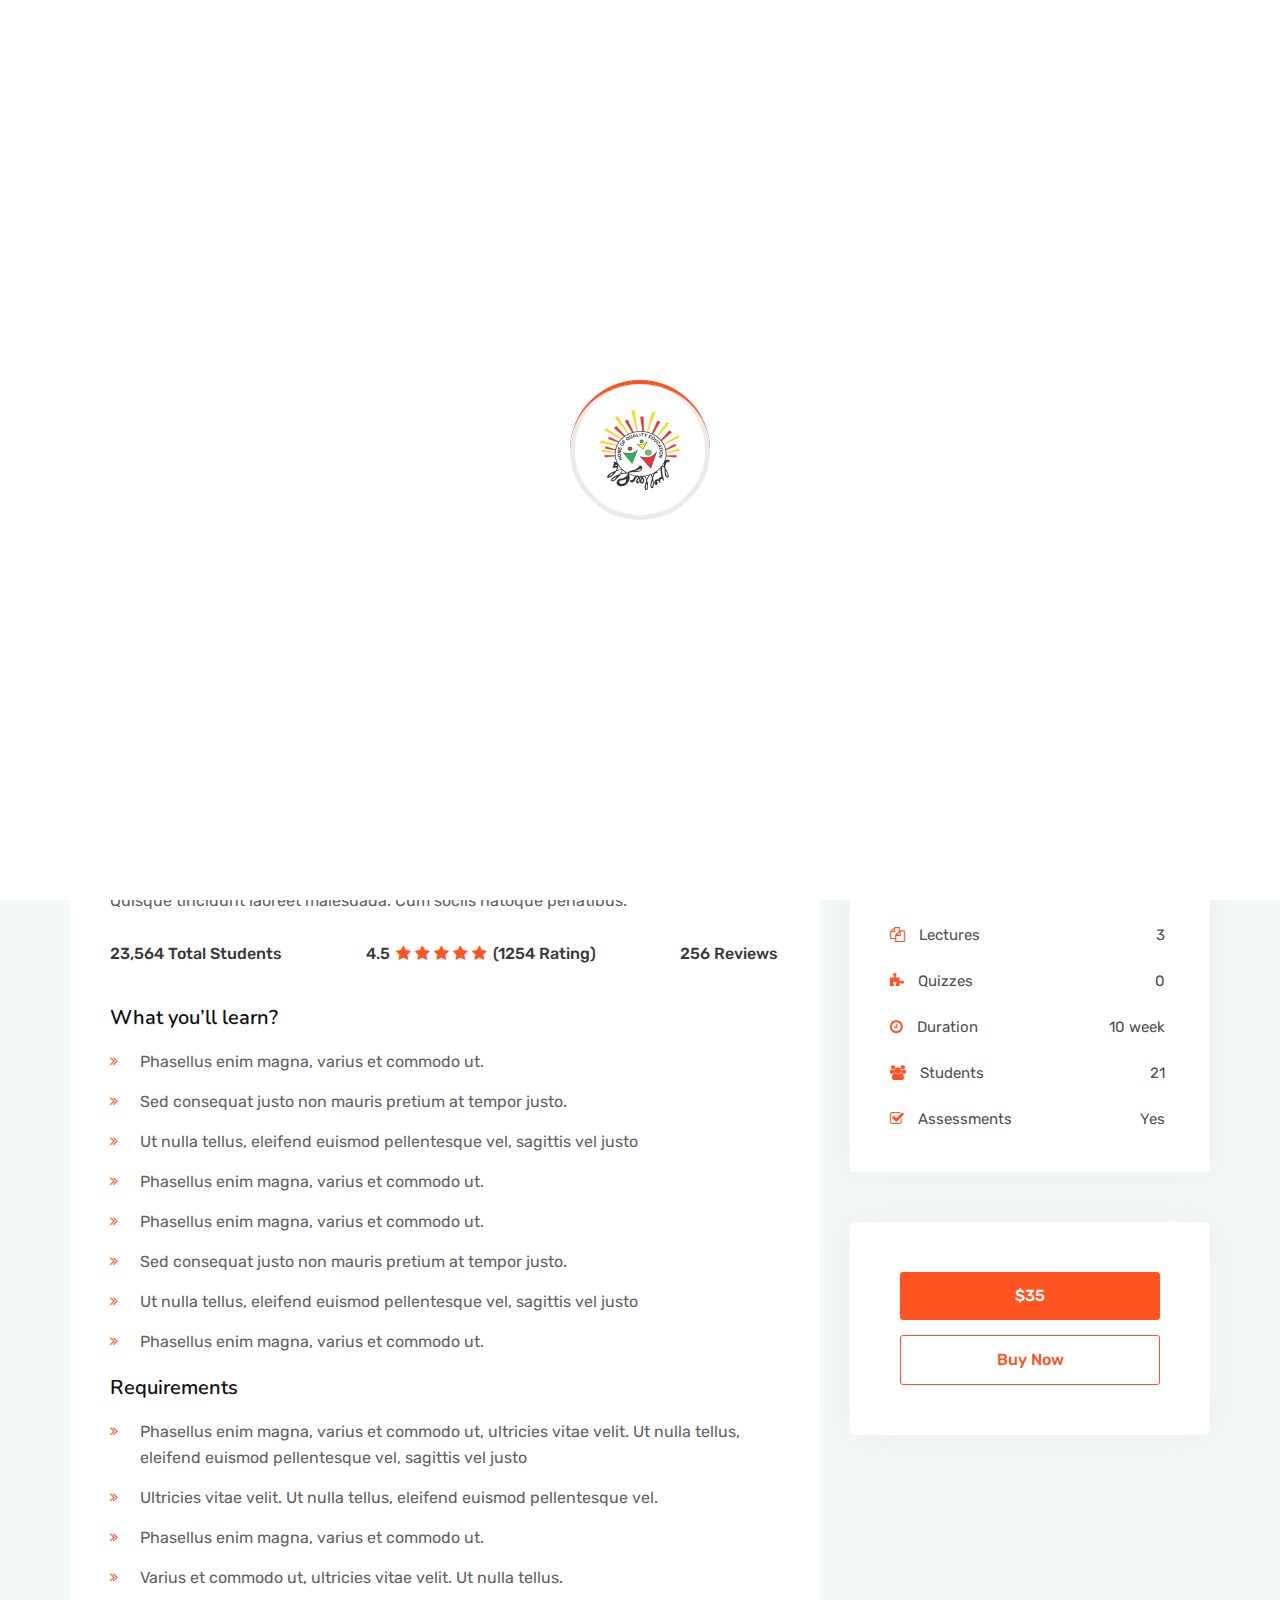
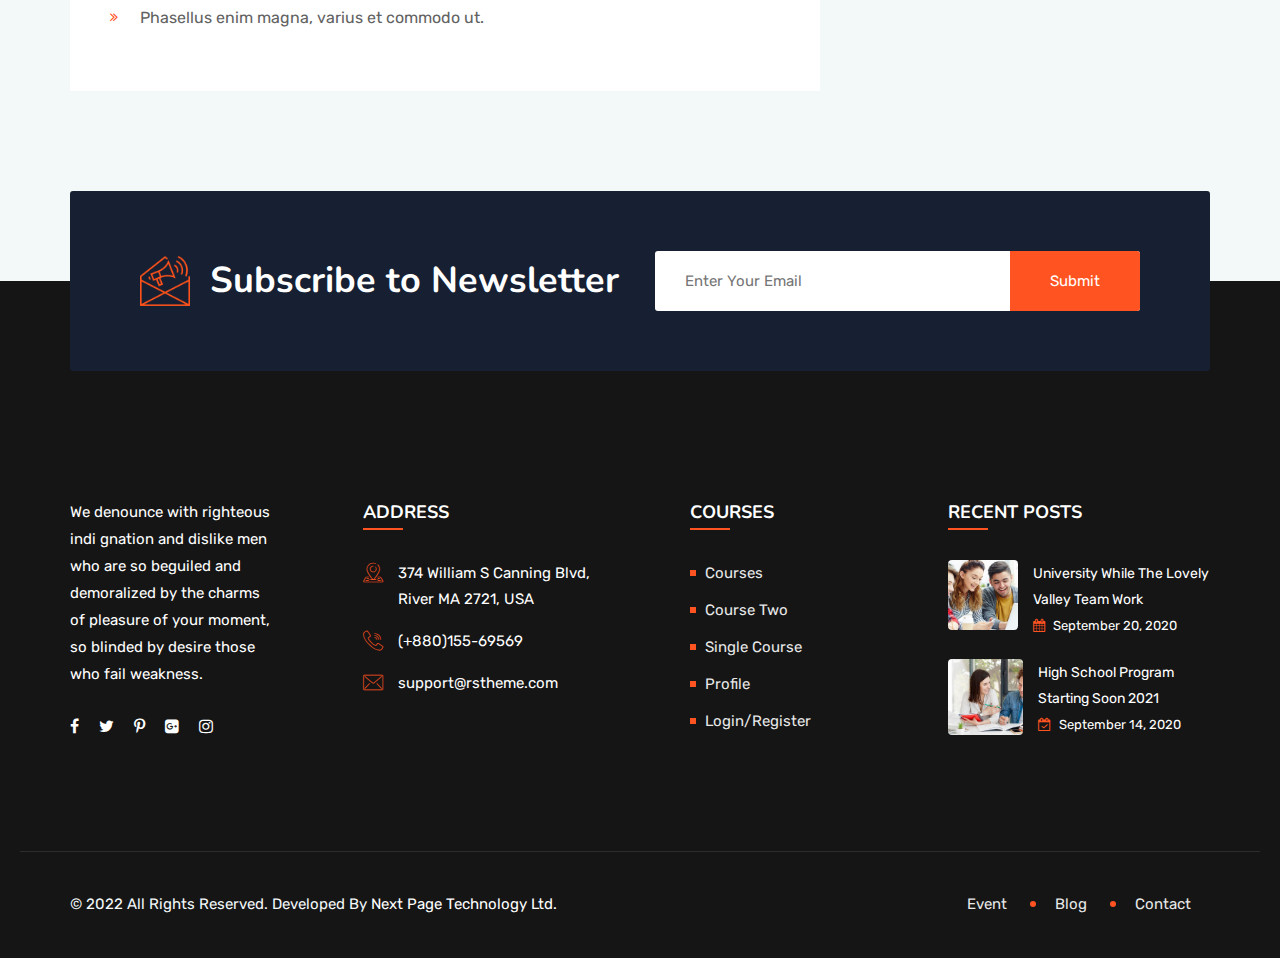
<file: course-single.html>
<!DOCTYPE html>
<html lang="zxx">
    <head> 
        <!-- meta tag -->
        <meta charset="utf-8">
        <title> patshala </title>
        <meta name="description" content="">
        <!-- responsive tag -->
        <meta http-equiv="x-ua-compatible" content="ie=edge">
        <meta name="viewport" content="width=device-width, initial-scale=1">
        <!-- favicon -->
        <link rel="apple-touch-icon" href="apple-touch-icon.png">
        <link rel="shortcut icon" type="image/x-icon" href="assets/images/logo.jpg">
        <!-- Bootstrap v5.0.2 css -->
        <link rel="stylesheet" type="text/css" href="assets/css/bootstrap.min.css">
        <!-- font-awesome css -->
        <link rel="stylesheet" type="text/css" href="assets/css/font-awesome.min.css">
        <!-- animate css -->
        <link rel="stylesheet" type="text/css" href="assets/css/animate.css">
        <!-- off canvas css -->
        <link rel="stylesheet" type="text/css" href="assets/css/off-canvas.css">
        <!-- linea-font css -->
        <link rel="stylesheet" type="text/css" href="assets/fonts/linea-fonts.css">
        <!-- flaticon css  -->
        <link rel="stylesheet" type="text/css" href="assets/fonts/flaticon.css">
        <!-- magnific popup css -->
        <link rel="stylesheet" type="text/css" href="assets/css/magnific-popup.css">
        <!-- Main Menu css -->
        <link rel="stylesheet" href="assets/css/rsmenu-main.css">
        <!-- spacing css -->
        <link rel="stylesheet" type="text/css" href="assets/css/rs-spacing.css">
        <!-- style css -->
        <link rel="stylesheet" type="text/css" href="style.css"> <!-- This stylesheet dynamically changed from style.less -->
        <!-- responsive css -->
        <link rel="stylesheet" type="text/css" href="assets/css/responsive.css">
        <!--[if lt IE 9]>
            <script src="https://oss.maxcdn.com/html5shiv/3.7.2/html5shiv.min.js"></script>
            <script src="https://oss.maxcdn.com/respond/1.4.2/respond.min.js"></script>
        <![endif]-->
    </head>
    <body class="defult-home">
        
        <!--Preloader area start here-->
        <div id="loader" class="loader orange-color">
            <div class="loader-container">
                <div class='loader-icon'>
                    <img src="assets/images/logo.jpg" alt="">
                </div>
            </div>
        </div>
        <!--Preloader area End here-->

        <!--Full width header Start-->
        <div class="full-width-header header-style1 home8-style4">
            <!--Header Start-->
            <header id="rs-header" class="rs-header">
                <!-- Menu Start -->
                <div class="menu-area menu-sticky">
                    <div class="container">
                        <div class="row y-middle">
                            <div class="col-lg-2">
                                <div class="logo-cat-wrap">
                                    <div class="logo-part">
                                        <a href="index.html">
                                            <!-- <img class="normal-logo" src="assets/images/logo.jpg" alt=""> -->
                                            <img class="sticky-logo" src="assets/images/logo.jpg" alt="">
                                        </a>
                                    </div>
                                </div>
                            </div>
                            <div class="col-lg-8 text-end">
                              <div class="rs-menu-area">
                                  <div class="main-menu">
                                      <div class="mobile-menu">
                                          <a class="rs-menu-toggle">
                                              <i class="fa fa-bars"></i>
                                          </a>
                                      </div>
                                      <nav class="rs-menu">
                                         <ul class="nav-menu">
                                            <li class="rs-mega-menu mega-rs menu-item-has-children current-menu-item"> <a href="index.html">Home</a>
                                            </li>
                                             <li class="menu-item-has-children">
                                                 <a href="about2.html">About</a>
                                             </li>

                                             <li class="menu-item-has-children">
                                                 <a href="course2.html">Courses</a>
                                             </li>

                                             <li class="menu-item-has-children">
                                                 <a href="blog.html">Blog</a>
                                             </li>

                                             <li class="menu-item-has-children">
                                                 <a href="contact2.html">Contact</a>
                                             </li>
                                         </ul> <!-- //.nav-menu -->
                                      </nav>                                       
                                  </div> <!-- //.main-menu -->
                                
                              </div>
                            </div>
                            <div class="col-lg-2 text-end">
                                <div class="expand-btn-inner">
                                    <ul>
                                      
                                        <li>
                                            <a class="hidden-xs rs-search" data-bs-toggle="modal" data-bs-target="#searchModal" href="#">
                                                <i class="flaticon-search"></i>
                                            </a>
                                        </li>
                                        <li class="user-icon cart-inner no-border mini-cart-active">
                                            <a href="#"><i class="fa fa-shopping-bag"></i></a>
                                            <div class="woocommerce-mini-cart text-start">
                                                <div class="cart-bottom-part">
                                                    <ul class="cart-icon-product-list">
                                                        <li class="display-flex">
                                                            <div class="icon-cart">
                                                                <a href="#"><i class="fa fa-times"></i></a>
                                                            </div>
                                                            <div class="product-info">
                                                                <a href="cart.html">Law Book</a><br>
                                                                <span class="quantity">1 × $30.00</span>
                                                            </div>
                                                            <div class="product-image">
                                                                <a href="cart.html"><img src="assets/images/shop/1.jpg" alt="Product Image"></a>
                                                            </div>
                                                        </li>
                                                        <li class="display-flex">
                                                            <div class="icon-cart">
                                                                <a href="#"><i class="fa fa-times"></i></a>
                                                            </div>
                                                            <div class="product-info">
                                                                <a href="cart.html">Spirit Level</a><br>
                                                                <span class="quantity">1 × $30.00</span>
                                                            </div>
                                                            <div class="product-image">
                                                                <a href="cart.html"><img src="assets/images/shop/2.jpg" alt="Product Image"></a>
                                                            </div>
                                                        </li>
                                                    </ul>

                                                    <div class="total-price text-center">
                                                        <span class="subtotal">Subtotal:</span>
                                                        <span class="current-price">$85.00</span>
                                                    </div>

                                                    <div class="cart-btn text-center">
                                                        <a class="crt-btn btn1" href="cart.html">View Cart</a>
                                                        <a class="crt-btn btn2" href="checkout.html">Check Out</a>
                                                    </div>
                                                </div>
                                            </div> 
                                        </li>
                                        <li class="user-icon last-icon">
                                            <a href="login.html"><i class="fa fa-user" aria-hidden="true"></i></a>
                                        </li>
                                        
                                    </ul>
                                    <!-- <span>
                                        <a id="nav-expander" class="nav-expander">
                                            <span class="dot1"></span>
                                            <span class="dot2"></span>
                                            <span class="dot3"></span>
                                        </a>
                                    </span> -->
                                </div>
                            </div>
                        </div>
                    </div>
                </div>
                <!-- Menu End --> 

                <!-- Canvas Menu start -->
                <nav class="right_menu_togle hidden-md">
                    <div class="close-btn">
                        <div id="nav-close">
                            <div class="line">
                                <span class="line1"></span><span class="line2"></span>
                            </div>
                        </div>
                    </div>
                    <div class="canvas-logo">
                        <a href="index.html"><img src="assets/images/dark-logo.png" alt="logo"></a>
                    </div>
                    <div class="offcanvas-text">
                        <p>We denounce with righteous indige nationality and dislike men who are so beguiled and demo  by the charms of pleasure of the moment data com so blinded by desire.</p>
                    </div>
                    <div class="offcanvas-gallery">
                        <div class="gallery-img">
                            <a class="image-popup" href="assets/images/gallery/1.jpg"><img src="assets/images/gallery/1.jpg" alt=""></a>
                        </div>
                        <div class="gallery-img">
                            <a class="image-popup" href="assets/images/gallery/2.jpg"><img src="assets/images/gallery/2.jpg" alt=""></a>
                        </div>
                        <div class="gallery-img">
                            <a class="image-popup" href="assets/images/gallery/3.jpg"><img src="assets/images/gallery/3.jpg" alt=""></a>
                        </div>
                        <div class="gallery-img">
                            <a class="image-popup" href="assets/images/gallery/4.jpg"><img src="assets/images/gallery/4.jpg" alt=""></a>
                        </div>
                        <div class="gallery-img">
                            <a class="image-popup" href="assets/images/gallery/5.jpg"><img src="assets/images/gallery/5.jpg" alt=""></a>
                        </div>
                        <div class="gallery-img">
                            <a class="image-popup" href="assets/images/gallery/6.jpg"><img src="assets/images/gallery/6.jpg" alt=""></a>
                        </div>
                    </div>
                    <div class="map-img">
                        <img src="assets/images/map.jpg" alt="">
                    </div>
                    <div class="canvas-contact">
                        <ul class="social">
                            <li><a href="#"><i class="fa fa-facebook"></i></a></li>
                            <li><a href="#"><i class="fa fa-twitter"></i></a></li>
                            <li><a href="#"><i class="fa fa-pinterest-p"></i></a></li>
                            <li><a href="#"><i class="fa fa-linkedin"></i></a></li>
                        </ul>
                    </div>
                </nav>
                <!-- Canvas Menu end -->
            </header>
            <!--Header End-->
        </div>
        <!--Full width header End-->

		<!-- Main content Start -->
        <div class="main-content">
            <!-- Breadcrumbs Start -->
            <div class="rs-breadcrumbs breadcrumbs-overlay">
                <div class="breadcrumbs-img">
                    <img src="assets/images/breadcrumbs/2.jpg" alt="Breadcrumbs Image">
                </div>
                <div class="breadcrumbs-text white-color">
                    <h1 class="page-title">Learn  User Interface and User Experience</h1>
                    <ul>
                        <li>
                            <a class="active" href="index.html">Home</a>
                        </li>
                        <li>Course Details</li>
                    </ul>
                </div>
            </div>
            <!-- Breadcrumbs End -->            

            <!-- Intro Courses -->
            <section class="intro-section gray-bg pt-94 pb-100 md-pt-64 md-pb-70">
                <div class="container">
                    <div class="row clearfix">
                        <!-- Content Column -->
                        <div class="col-lg-8 md-mb-50">
                            <!-- Intro Info Tabs-->
                            <div class="intro-info-tabs">
                                <ul class="nav nav-tabs intro-tabs tabs-box" id="myTab" role="tablist">
                                    <li class="nav-item tab-btns" role="presentation">
                                        <a class="nav-link tab-btn active" id="prod-overview-tab" data-bs-toggle="tab" href="#" data-bs-target="#prod-overview" role="tab" aria-controls="prod-overview" aria-selected="true">Overview</a>
                                    </li>
                                    <li class="nav-item tab-btns" role="presentation">
                                        <a class="nav-link tab-btn" id="prod-curriculum-tab" data-bs-toggle="tab" href="#" data-bs-target="#prod-curriculum" role="tab" aria-controls="prod-curriculum" aria-selected="false">Curriculum</a>
                                    </li>
                                    <li class="nav-item tab-btns" role="presentation">
                                        <a class="nav-link tab-btn" id="prod-instructor-tab" data-bs-toggle="tab" href="#" data-bs-target="#prod-instructor" role="tab" aria-controls="prod-instructor" aria-selected="false">Instructor</a>
                                    </li>
                                    <li class="nav-item tab-btns" role="presentation">
                                        <a class="nav-link tab-btn" id="prod-faq-tab" data-bs-toggle="tab" href="#" data-bs-target="#prod-faq" role="tab" aria-controls="prod-faq" aria-selected="false">Faq</a>
                                    </li>
                                    <li class="nav-item tab-btns" role="presentation">
                                        <a class="nav-link tab-btn" id="prod-reviews-tab" data-bs-toggle="tab" href="#" data-bs-target="#prod-reviews" role="tab" aria-controls="prod-reviews" aria-selected="false">Reviews</a>
                                    </li>
                                </ul>
                                <div class="tab-content tabs-content" id="myTabContent">
                                    <div class="tab-pane tab fade show active" id="prod-overview" role="tabpanel" aria-labelledby="prod-overview-tab">
                                        <div class="content white-bg pt-30">
                                            <!-- Cource Overview -->
                                            <div class="course-overview">
                                                <div class="inner-box">
                                                    <h4>Educavo Course Details</h4>
                                                    <p>Phasellus enim magna, varius et commodo ut, ultricies vitae velit. Ut nulla tellus, eleifend euismod pellentesque vel, sagittis vel justo. In libero urna, venenatis sit amet ornare non, suscipit nec risus. Sed consequat justo non mauris pretium at tempor justo sodales. Quisque tincidunt laoreet malesuada. Cum sociis natoque penatibus.</p>
                                                    <p>Eleifend euismod pellentesque vel Phasellus enim magna, varius et commodo ut, ultricies vitae velit. Ut nulla tellus, sagittis vel justo. In libero urna, venenatis sit amet ornare non, suscipit nec risus. Sed consequat justo non mauris pretium at tempor justo sodales. Quisque tincidunt laoreet malesuada. Cum sociis natoque penatibus.</p>
                                                    <ul class="student-list">
                                                        <li>23,564 Total Students</li>
                                                        <li><span class="theme_color">4.5</span> <span class="fa fa-star"></span><span class="fa fa-star"></span><span class="fa fa-star"></span><span class="fa fa-star"></span><span class="fa fa-star"></span> (1254 Rating)</li>
                                                        <li>256 Reviews</li>
                                                    </ul>
                                                    <h3>What you’ll learn?</h3>
                                                    <ul class="review-list">
                                                        <li>Phasellus enim magna, varius et commodo ut.</li>
                                                        <li>Sed consequat justo non mauris pretium at tempor justo.</li>
                                                        <li>Ut nulla tellus, eleifend euismod pellentesque vel, sagittis vel justo</li>
                                                        <li>Phasellus enim magna, varius et commodo ut.</li>
                                                        <li>Phasellus enim magna, varius et commodo ut.</li>
                                                        <li>Sed consequat justo non mauris pretium at tempor justo.</li>
                                                        <li>Ut nulla tellus, eleifend euismod pellentesque vel, sagittis vel justo</li>
                                                        <li>Phasellus enim magna, varius et commodo ut.</li>
                                                    </ul>
                                                    <h3>Requirements</h3>
                                                    <ul class="review-list">
                                                        <li>Phasellus enim magna, varius et commodo ut, ultricies vitae velit. Ut nulla tellus, eleifend euismod pellentesque vel, sagittis vel justo</li>
                                                        <li>Ultricies vitae velit. Ut nulla tellus, eleifend euismod pellentesque vel.</li>
                                                        <li>Phasellus enim magna, varius et commodo ut.</li>
                                                        <li>Varius et commodo ut, ultricies vitae velit. Ut nulla tellus.</li>
                                                        <li>Phasellus enim magna, varius et commodo ut.</li>
                                                    </ul>                                                                                                          
                                                </div>
                                            </div>                                                
                                        </div>
                                    </div>
                                    <div class="tab-pane fade" id="prod-curriculum" role="tabpanel" aria-labelledby="prod-curriculum-tab">
                                        <div class="content">
                                            <div id="accordion" class="accordion-box">
                                                <div class="card accordion block">
                                                    <div class="card-header" id="headingOne">
                                                        <h5 class="mb-0">
                                                            <button class="btn btn-link acc-btn" data-bs-toggle="collapse" data-bs-target="#collapseOne" aria-expanded="true" aria-controls="collapseOne">UI/ UX Introduction</button>
                                                        </h5>
                                                    </div>

                                                    <div id="collapseOne" class="collapse show" aria-labelledby="headingOne" data-bs-parent="#accordion">
                                                        <div class="card-body acc-content current">
                                                            <div class="content">
                                                                <div class="clearfix">
                                                                    <div class="pull-left">
                                                                        <a class="popup-videos play-icon" href="https://www.youtube.com/watch?v=atMUy_bPoQI"><i class="fa fa-play"></i>What is UI/ UX Design?</a>
                                                                    </div>
                                                                    <div class="pull-right">
                                                                        <div class="minutes">35 Minutes</div>
                                                                    </div>
                                                                </div>
                                                            </div>
                                                            <div class="content">
                                                                <div class="clearfix">
                                                                    <div class="pull-left">
                                                                        <a href="https://www.youtube.com/watch?v=kxPCFljwJws" class="popup-videos play-icon"><span class="fa fa-play"><i class="ripple"></i></span>What is UI/ UX Design?</a>
                                                                    </div>
                                                                    <div class="pull-right">
                                                                        <div class="minutes">35 Minutes</div>
                                                                    </div>
                                                                </div>
                                                            </div>
                                                            <div class="content">
                                                                <div class="clearfix">
                                                                    <div class="pull-left">
                                                                        <a href="https://www.youtube.com/watch?v=kxPCFljwJws" class="popup-videos play-icon"><span class="fa fa-play"></span>What is UI/ UX Design?</a>
                                                                    </div>
                                                                    <div class="pull-right">
                                                                        <div class="minutes">35 Minutes</div>
                                                                    </div>
                                                                </div>
                                                            </div>
                                                        </div>
                                                    </div>
                                                </div>
                                                <div class="card accordion block">
                                                    <div class="card-header" id="headingTwo">
                                                        <h5 class="mb-0">
                                                            <button class="btn btn-link acc-btn collapsed" data-bs-toggle="collapse" data-bs-target="#collapseTwo" aria-expanded="false" aria-controls="collapseTwo">Color Theory</button>
                                                        </h5>
                                                    </div>
                                                    <div id="collapseTwo" class="collapse" aria-labelledby="headingTwo" data-bs-parent="#accordion">
                                                        <div class="card-body acc-content">
                                                            <div class="content">
                                                                <div class="clearfix">
                                                                    <div class="pull-left">
                                                                        <a href="https://www.youtube.com/watch?v=kxPCFljwJws" class="popup-videos play-icon"><span class="fa fa-play"></span>What is UI/ UX Design?</a>
                                                                    </div>
                                                                    <div class="pull-right">
                                                                        <div class="minutes">35 Minutes</div>
                                                                    </div>
                                                                </div>
                                                            </div>
                                                            <div class="content">
                                                                <div class="clearfix">
                                                                    <div class="pull-left">
                                                                        <a href="https://www.youtube.com/watch?v=kxPCFljwJws" class="popup-videos play-icon"><span class="fa fa-play"><i class="ripple"></i></span>What is UI/ UX Design?</a>
                                                                    </div>
                                                                    <div class="pull-right">
                                                                        <div class="minutes">35 Minutes</div>
                                                                    </div>
                                                                </div>
                                                            </div>
                                                            <div class="content">
                                                                <div class="clearfix">
                                                                    <div class="pull-left">
                                                                        <a href="https://www.youtube.com/watch?v=kxPCFljwJws" class="popup-videos play-icon"><span class="fa fa-play"></span>What is UI/ UX Design?</a>
                                                                    </div>
                                                                    <div class="pull-right">
                                                                        <div class="minutes">35 Minutes</div>
                                                                    </div>
                                                                </div>
                                                            </div>
                                                        </div>
                                                    </div>
                                                </div>
                                                <div class="card accordion block">
                                                    <div class="card-header" id="headingThree">
                                                        <h5 class="mb-0">
                                                            <button class="btn btn-link acc-btn collapsed" data-bs-toggle="collapse" data-bs-target="#collapseThree" aria-expanded="false" aria-controls="collapseThree">Basic Typography</button>
                                                        </h5>
                                                    </div>
                                                    <div id="collapseThree" class="collapse" aria-labelledby="headingThree" data-bs-parent="#accordion">
                                                        <div class="card-body acc-content">
                                                            <div class="content">
                                                                <div class="clearfix">
                                                                    <div class="pull-left">
                                                                        <a href="https://www.youtube.com/watch?v=kxPCFljwJws" class="popup-videos play-icon"><span class="fa fa-play"></span>What is UI/ UX Design?</a>
                                                                    </div>
                                                                    <div class="pull-right">
                                                                        <div class="minutes">35 Minutes</div>
                                                                    </div>
                                                                </div>
                                                            </div>
                                                            <div class="content">
                                                                <div class="clearfix">
                                                                    <div class="pull-left">
                                                                        <a href="https://www.youtube.com/watch?v=kxPCFljwJws" class="popup-videos play-icon"><span class="fa fa-play"><i class="ripple"></i></span>What is UI/ UX Design?</a>
                                                                    </div>
                                                                    <div class="pull-right">
                                                                        <div class="minutes">35 Minutes</div>
                                                                    </div>
                                                                </div>
                                                            </div>
                                                            <div class="content">
                                                                <div class="clearfix">
                                                                    <div class="pull-left">
                                                                        <a href="https://www.youtube.com/watch?v=kxPCFljwJws" class="popup-videos play-icon"><span class="fa fa-play"></span>What is UI/ UX Design?</a>
                                                                    </div>
                                                                    <div class="pull-right">
                                                                        <div class="minutes">35 Minutes</div>
                                                                    </div>
                                                                </div>
                                                            </div>
                                                        </div>
                                                    </div>
                                                </div>
                                            </div>                                             
                                        </div>
                                    </div>
                                    <div class="tab-pane fade" id="prod-instructor" role="tabpanel" aria-labelledby="prod-instructor-tab">
                                        <div class="content pt-30 pb-30 pl-30 pr-30 white-bg">
                                            <h3 class="instructor-title">Instructors</h3>
                                            <div class="row rs-team style1 orange-color transparent-bg clearfix">
                                                <div class="col-lg-6 col-md-6 col-sm-12 sm-mb-30">
                                                    <div class="team-item">
                                                        <img src="assets/images/team/1.jpg" alt="">
                                                        <div class="content-part">
                                                            <h4 class="name"><a href="#">Jhon Pedrocas</a></h4>
                                                            <span class="designation">Professor</span>
                                                            <ul class="social-links">
                                                                <li><a href="#"><i class="fa fa-facebook"></i></a></li>
                                                                <li><a href="#"><i class="fa fa-twitter"></i></a></li>
                                                                <li><a href="#"><i class="fa fa-linkedin"></i></a></li>
                                                                <li><a href="#"><i class="fa fa-google-plus"></i></a></li>
                                                            </ul>
                                                        </div>
                                                    </div>
                                                </div>                                                            
                                                <div class="col-lg-6 col-md-6 col-sm-12">
                                                    <div class="team-item">
                                                        <img src="assets/images/team/2.jpg" alt="">
                                                        <div class="content-part">
                                                            <h4 class="name"><a href="#">Jhon Pedrocas</a></h4>
                                                            <span class="designation">Professor</span>
                                                            <ul class="social-links">
                                                                <li><a href="#"><i class="fa fa-facebook"></i></a></li>
                                                                <li><a href="#"><i class="fa fa-twitter"></i></a></li>
                                                                <li><a href="#"><i class="fa fa-linkedin"></i></a></li>
                                                                <li><a href="#"><i class="fa fa-google-plus"></i></a></li>
                                                            </ul>
                                                        </div>
                                                    </div>
                                                </div>                                                            
                                            </div>  
                                        </div>
                                    </div>
                                    <div class="tab-pane fade" id="prod-faq" role="tabpanel" aria-labelledby="prod-faq-tab">
                                        <div class="content">
                                            <div id="accordion3" class="accordion-box">
                                                <div class="card accordion block">
                                                    <div class="card-header" id="headingSeven">
                                                        <h5 class="mb-0">
                                                            <button class="btn btn-link acc-btn" data-bs-toggle="collapse" data-bs-target="#collapseSeven" aria-expanded="true" aria-controls="collapseSeven">UI/ UX Introduction</button>
                                                        </h5>
                                                    </div>

                                                    <div id="collapseSeven" class="collapse show" aria-labelledby="headingSeven" data-bs-parent="#accordion3">
                                                        <div class="card-body acc-content current">
                                                            <div class="content">
                                                                <div class="clearfix">
                                                                    <div class="pull-left">
                                                                        <a class="popup-videos play-icon" href="https://www.youtube.com/watch?v=atMUy_bPoQI"><i class="fa fa-play"></i>What is UI/ UX Design?</a>
                                                                    </div>
                                                                    <div class="pull-right">
                                                                        <div class="minutes">35 Minutes</div>
                                                                    </div>
                                                                </div>
                                                            </div>
                                                            <div class="content">
                                                                <div class="clearfix">
                                                                    <div class="pull-left">
                                                                        <a href="https://www.youtube.com/watch?v=kxPCFljwJws" class="popup-videos play-icon"><span class="fa fa-play"><i class="ripple"></i></span>What is UI/ UX Design?</a>
                                                                    </div>
                                                                    <div class="pull-right">
                                                                        <div class="minutes">35 Minutes</div>
                                                                    </div>
                                                                </div>
                                                            </div>
                                                            <div class="content">
                                                                <div class="clearfix">
                                                                    <div class="pull-left">
                                                                        <a href="https://www.youtube.com/watch?v=kxPCFljwJws" class="popup-videos play-icon"><span class="fa fa-play"></span>What is UI/ UX Design?</a>
                                                                    </div>
                                                                    <div class="pull-right">
                                                                        <div class="minutes">35 Minutes</div>
                                                                    </div>
                                                                </div>
                                                            </div>
                                                        </div>
                                                    </div>
                                                </div>
                                                <div class="card accordion block">
                                                    <div class="card-header" id="headingEight">
                                                        <h5 class="mb-0">
                                                            <button class="btn btn-link acc-btn collapsed" data-bs-toggle="collapse" data-bs-target="#collapseEight" aria-expanded="false" aria-controls="collapseEight">Color Theory</button>
                                                        </h5>
                                                    </div>
                                                    <div id="collapseEight" class="collapse" aria-labelledby="headingEight" data-bs-parent="#accordion3">
                                                        <div class="card-body acc-content">
                                                            <div class="content">
                                                                <div class="clearfix">
                                                                    <div class="pull-left">
                                                                        <a href="https://www.youtube.com/watch?v=kxPCFljwJws" class="popup-videos play-icon"><span class="fa fa-play"></span>What is UI/ UX Design?</a>
                                                                    </div>
                                                                    <div class="pull-right">
                                                                        <div class="minutes">35 Minutes</div>
                                                                    </div>
                                                                </div>
                                                            </div>
                                                            <div class="content">
                                                                <div class="clearfix">
                                                                    <div class="pull-left">
                                                                        <a href="https://www.youtube.com/watch?v=kxPCFljwJws" class="popup-videos play-icon"><span class="fa fa-play"><i class="ripple"></i></span>What is UI/ UX Design?</a>
                                                                    </div>
                                                                    <div class="pull-right">
                                                                        <div class="minutes">35 Minutes</div>
                                                                    </div>
                                                                </div>
                                                            </div>
                                                            <div class="content">
                                                                <div class="clearfix">
                                                                    <div class="pull-left">
                                                                        <a href="https://www.youtube.com/watch?v=kxPCFljwJws" class="popup-videos play-icon"><span class="fa fa-play"></span>What is UI/ UX Design?</a>
                                                                    </div>
                                                                    <div class="pull-right">
                                                                        <div class="minutes">35 Minutes</div>
                                                                    </div>
                                                                </div>
                                                            </div>
                                                        </div>
                                                    </div>
                                                </div>
                                                <div class="card accordion block">
                                                    <div class="card-header" id="headingNine">
                                                        <h5 class="mb-0">
                                                            <button class="btn btn-link acc-btn collapsed" data-bs-toggle="collapse" data-bs-target="#collapseNine" aria-expanded="false" aria-controls="collapseNine">Basic Typography</button>
                                                        </h5>
                                                    </div>
                                                    <div id="collapseNine" class="collapse" aria-labelledby="headingNine" data-bs-parent="#accordion3">
                                                        <div class="card-body acc-content">
                                                            <div class="content">
                                                                <div class="clearfix">
                                                                    <div class="pull-left">
                                                                        <a href="https://www.youtube.com/watch?v=kxPCFljwJws" class="popup-videos play-icon"><span class="fa fa-play"></span>What is UI/ UX Design?</a>
                                                                    </div>
                                                                    <div class="pull-right">
                                                                        <div class="minutes">35 Minutes</div>
                                                                    </div>
                                                                </div>
                                                            </div>
                                                            <div class="content">
                                                                <div class="clearfix">
                                                                    <div class="pull-left">
                                                                        <a href="https://www.youtube.com/watch?v=kxPCFljwJws" class="popup-videos play-icon"><span class="fa fa-play"><i class="ripple"></i></span>What is UI/ UX Design?</a>
                                                                    </div>
                                                                    <div class="pull-right">
                                                                        <div class="minutes">35 Minutes</div>
                                                                    </div>
                                                                </div>
                                                            </div>
                                                            <div class="content">
                                                                <div class="clearfix">
                                                                    <div class="pull-left">
                                                                        <a href="https://www.youtube.com/watch?v=kxPCFljwJws" class="popup-videos play-icon"><span class="fa fa-play"></span>What is UI/ UX Design?</a>
                                                                    </div>
                                                                    <div class="pull-right">
                                                                        <div class="minutes">35 Minutes</div>
                                                                    </div>
                                                                </div>
                                                            </div>
                                                        </div>
                                                    </div>
                                                </div>
                                            </div>                                              
                                        </div>
                                    </div>
                                    <div class="tab-pane fade" id="prod-reviews" role="tabpanel" aria-labelledby="prod-reviews-tab">
                                        <div class="content pt-30 pb-30 white-bg">
                                            <div class="cource-review-box mb-30">
                                                <h4>Stephane Smith</h4>
                                                <div class="rating">
                                                    <span class="total-rating">4.5</span> <span class="fa fa-star"></span><span class="fa fa-star"></span><span class="fa fa-star"></span><span class="fa fa-star"></span><span class="fa fa-star"></span>&ensp; 256 Reviews
                                                </div>
                                                <div class="text">Phasellus enim magna, varius et commodo ut, ultricies vitae velit. Ut nulla tellus, eleifend euismod pellentesque vel, sagittis vel justo. In libero urna, venenatis sit amet ornare non, suscipit nec risus.</div>
                                                <div class="helpful">Was this review helpful?</div>
                                                <ul class="like-option">
                                                    <li><i class="fa fa-thumbs-o-up"></i></li>
                                                    <li><i class="fa fa-thumbs-o-down"></i></li>
                                                    <li><a class="report" href="#">Report</a></li>
                                                </ul>
                                            </div>
                                            <div class="cource-review-box mb-30">
                                                <h4>Anna Sthesia</h4>
                                                <div class="rating">
                                                    <span class="total-rating">4.5</span> <span class="fa fa-star"></span><span class="fa fa-star"></span><span class="fa fa-star"></span><span class="fa fa-star"></span><span class="fa fa-star"></span>&ensp; 256 Reviews
                                                </div>
                                                <div class="text">Phasellus enim magna, varius et commodo ut, ultricies vitae velit. Ut nulla tellus, eleifend euismod pellentesque vel, sagittis vel justo. In libero urna, venenatis sit amet ornare non, suscipit nec risus.</div>
                                                <div class="helpful">Was this review helpful?</div>
                                                <ul class="like-option">
                                                    <li><i class="fa fa-thumbs-o-up"></i></li>
                                                    <li><i class="fa fa-thumbs-o-down"></i></li>
                                                    <li><a class="report" href="#">Report</a></li>
                                                </ul>
                                            </div>
                                            <div class="cource-review-box mb-30">
                                                <h4>Petey Cruiser</h4>
                                                <div class="rating">
                                                    <span class="total-rating">4.5</span> <span class="fa fa-star"></span><span class="fa fa-star"></span><span class="fa fa-star"></span><span class="fa fa-star"></span><span class="fa fa-star"></span>&ensp; 256 Reviews
                                                </div>
                                                <div class="text">Phasellus enim magna, varius et commodo ut, ultricies vitae velit. Ut nulla tellus, eleifend euismod pellentesque vel, sagittis vel justo. In libero urna, venenatis sit amet ornare non, suscipit nec risus.</div>
                                                <div class="helpful">Was this review helpful?</div>
                                                <ul class="like-option">
                                                    <li><i class="fa fa-thumbs-o-up"></i></li>
                                                    <li><i class="fa fa-thumbs-o-down"></i></li>
                                                    <li><a class="report" href="#">Report</a></li>
                                                </ul>
                                            </div>
                                            <div class="cource-review-box">
                                                <h4>Rick O'Shea</h4>
                                                <div class="rating">
                                                    <span class="total-rating">4.5</span> <span class="fa fa-star"></span><span class="fa fa-star"></span><span class="fa fa-star"></span><span class="fa fa-star"></span><span class="fa fa-star"></span>&ensp; 256 Reviews
                                                </div>
                                                <div class="text">Phasellus enim magna, varius et commodo ut, ultricies vitae velit. Ut nulla tellus, eleifend euismod pellentesque vel, sagittis vel justo. In libero urna, venenatis sit amet ornare non, suscipit nec risus.</div>
                                                <div class="helpful">Was this review helpful?</div>
                                                <ul class="like-option">
                                                    <li><i class="fa fa-thumbs-o-up"></i></li>
                                                    <li><i class="fa fa-thumbs-o-down"></i></li>
                                                    <li><a class="report" href="#">Report</a></li>
                                                </ul>
                                                <a href="#" class="more">View More</a>
                                            </div>
                                        </div>
                                    </div>
                                </div>
                            </div>
                        </div>
                        
                        <!-- Video Column -->
                        <div class="video-column col-lg-4">
                            <div class="inner-column">
                            <!-- Video Box -->
                                <div class="intro-video media-icon orange-color2">
                                    <img class="video-img" src="assets/images/about/about-video-bg2.png" alt="Video Image">
                                    <a class="popup-videos" href="https://www.youtube.com/watch?v=atMUy_bPoQI">
                                        <i class="fa fa-play"></i>
                                    </a>
                                    <h4>Preview this course</h4>
                                </div>
                                <!-- End Video Box -->
                                <div class="course-features-info">
                                    <ul>
                                        <li class="lectures-feature">
                                            <i class="fa fa-files-o"></i>
                                            <span class="label">Lectures</span>
                                            <span class="value">3</span>
                                        </li>
                                       
                                        <li class="quizzes-feature">
                                            <i class="fa fa-puzzle-piece"></i>
                                            <span class="label">Quizzes</span>
                                            <span class="value">0</span>
                                        </li>
                                       
                                        <li class="duration-feature">
                                            <i class="fa fa-clock-o"></i>
                                            <span class="label">Duration</span>
                                            <span class="value">10 week </span>
                                        </li>
                                      
                                        <li class="students-feature">
                                            <i class="fa fa-users"></i>
                                            <span class="label">Students</span>
                                            <span class="value">21</span>
                                        </li>
                                       
                                        <li class="assessments-feature">
                                            <i class="fa fa-check-square-o"></i>
                                            <span class="label">Assessments</span>
                                            <span class="value">Yes</span>
                                        </li>
                                    </ul>
                                </div>
                                
                                <div class="btn-part">
                                    <a href="#" class="btn readon2 orange">$35</a>
                                    <a href="#" class="btn readon2 orange-transparent">Buy Now</a>
                                </div>
                            </div>
                        </div>                        
                    </div>                
                </div>
            </section>
            <!-- End intro Courses -->

            <!-- Newsletter section start -->
            <div class="rs-newsletter style1 gray-bg orange-color mb--90 sm-mb-0 sm-pb-70">
                <div class="container">
                    <div class="newsletter-wrap">
                        <div class="row y-middle">
                            <div class="col-lg-6 col-md-12 md-mb-30">
                               <div class="content-part">
                                   <div class="sec-title">
                                       <div class="title-icon md-mb-15">
                                           <img src="assets/images/newsletter.png" alt="images">
                                       </div>
                                       <h2 class="title mb-0 white-color">Subscribe to Newsletter</h2>
                                   </div>
                               </div>
                            </div>
                            <div class="col-lg-6 col-md-12">
                                <form class="newsletter-form">
                                    <input type="email" name="email" placeholder="Enter Your Email" required="">
                                    <button type="submit">Submit</button>
                                </form>
                            </div>
                        </div>
                    </div>
                </div>
            </div>
            <!-- Newsletter section end -->
        </div> 
        <!-- Main content End --> 

        
        <!-- Footer Start -->
        <footer id="rs-footer" class="rs-footer home9-style main-home">
            <div class="footer-top">
                <div class="container">
                    <div class="row">
                        <div class="col-lg-3 col-md-12 col-sm-12 footer-widget">
                            <!-- <div class="footer-logo mb-30">
                                <a href="index.html"><img src="assets/images/lite-logo.png" alt=""></a>
                            </div> -->
                              <div class="textwidget white-color pr-60 md-pr-15"><p>We denounce with righteous indi gnation and dislike men who are so beguiled and demoralized by the charms of pleasure of your moment, so blinded by desire those who fail weakness.</p>
                              </div>
                              <ul class="footer_social">  
                                  <li> 
                                      <a href="#" target="_blank"><span><i class="fa fa-facebook"></i></span></a> 
                                  </li>
                                  <li> 
                                      <a href="# " target="_blank"><span><i class="fa fa-twitter"></i></span></a> 
                                  </li>

                                  <li> 
                                      <a href="# " target="_blank"><span><i class="fa fa-pinterest-p"></i></span></a> 
                                  </li>
                                  <li> 
                                      <a href="# " target="_blank"><span><i class="fa fa-google-plus-square"></i></span></a> 
                                  </li>
                                  <li> 
                                      <a href="# " target="_blank"><span><i class="fa fa-instagram"></i></span></a> 
                                  </li>
                                                                           
                              </ul>
                        </div>
                        <div class="col-lg-3 col-md-12 col-sm-12 footer-widget md-mb-50">
                            <h3 class="widget-title">Address</h3>
                            <ul class="address-widget">
                                <li>
                                    <i class="flaticon-location"></i>
                                    <div class="desc">374 William S Canning Blvd, River MA 2721, USA</div>
                                </li>
                                <li>
                                    <i class="flaticon-call"></i>
                                    <div class="desc">
                                       <a href="tel:(+880)155-69569">(+880)155-69569</a>
                                    </div>
                                </li>
                                <li>
                                    <i class="flaticon-email"></i>
                                    <div class="desc">
                                        <a href="mailto:support@rstheme.com">support@rstheme.com</a>
                                    </div>
                                </li>
                            </ul>
                        </div>
                        <div class="col-lg-3 col-md-12 col-sm-12 pl-50 md-pl-15 footer-widget md-mb-50">
                            <h3 class="widget-title">Courses</h3>
                            <ul class="site-map">
                                <li><a href="#">Courses</a></li>
                                <li><a href="#">Course Two</a></li>
                                <li><a href="#">Single Course</a></li>
                                <li><a href="#">Profile</a></li>
                                <li><a href="#">Login/Register</a></li>
                            </ul>
                        </div>
                        <div class="col-lg-3 col-md-12 col-sm-12 footer-widget">
                            <h3 class="widget-title">Recent Posts</h3>
                            <div class="recent-post mb-20">
                                <div class="post-img">
                                    <img src="assets/images/footer/1.jpg" alt="">
                                </div>
                                <div class="post-item">
                                    <div class="post-desc">
                                        <a href="#">University while the lovely valley team work</a>
                                    </div>
                                    <span class="post-date">
                                        <i class="fa fa-calendar"></i>
                                        September 20, 2020
                                    </span>
                                </div>
                            </div> 
                            <div class="recent-post mb-20 md-pb-0">
                                <div class="post-img">
                                    <img src="assets/images/footer/2.jpg" alt="">
                                </div>
                                <div class="post-item">
                                    <div class="post-desc">
                                        <a href="#">High school program starting soon 2021</a>
                                    </div>
                                    <span class="post-date">
                                       <i class="fa fa-calendar-check-o"></i>
                                        September 14, 2020
                                    </span>
                                </div>
                            </div>
                        </div>
                    </div>
                </div>
            </div>
            <div class="footer-bottom">
                <div class="container">                    
                    <div class="row y-middle">
                        <div class="col-lg-6 md-mb-20">
                            <div class="copyright">
                                <p>&copy; 2022 All Rights Reserved. Developed By <a href="http://nextpagetl.com/">Next Page Technology Ltd. </a></p>
                            </div>
                        </div>
                        <div class="col-lg-6 text-end md-text-start">
                            <ul class="copy-right-menu">
                                <li><a href="#">Event</a></li>
                                <li><a href="#">Blog</a></li>
                                <li><a href="#">Contact</a></li>
                            </ul>
                        </div>
                    </div>
                </div>
            </div>
        </footer>
        <!-- Footer End -->

        <!-- start scrollUp  -->
        <div id="scrollUp" class="orange-color">
            <i class="fa fa-angle-up"></i>
        </div>
        <!-- End scrollUp  -->

        <!-- Search Modal Start -->
        <div class="modal fade search-modal" id="searchModal" tabindex="-1" aria-labelledby="searchModalLabel" aria-hidden="true">
            <button type="button" class="close" data-bs-dismiss="modal">
              <span class="flaticon-cross"></span>
            </button>
            <div class="modal-dialog modal-dialog-centered">
                <div class="modal-content">
                    <div class="search-block clearfix">
                        <form>
                            <div class="form-group">
                                <input class="form-control" placeholder="Search Here..." type="text">
                            </div>
                        </form>
                    </div>
                </div>
            </div>
        </div>
        <!-- Search Modal End -->

        <!-- modernizr js -->
        <script src="assets/js/modernizr-2.8.3.min.js"></script>
        <!-- jquery latest version -->
        <script src="assets/js/jquery.min.js"></script>
        <!-- Bootstrap v5.0.2 js -->
        <script src="assets/js/bootstrap.min.js"></script>
        <!-- magnific popup js -->
        <script src="assets/js/jquery.magnific-popup.min.js"></script>
        <!-- Menu js -->
        <script src="assets/js/rsmenu-main.js"></script> 
        <!-- wow js -->
        <script src="assets/js/wow.min.js"></script>     
        <!-- plugins js -->
        <script src="assets/js/plugins.js"></script>
        <!-- contact form js -->
        <script src="assets/js/contact.form.js"></script>
        <!-- main js -->
        <script src="assets/js/main.js"></script>
    </body>
</html>
</file>
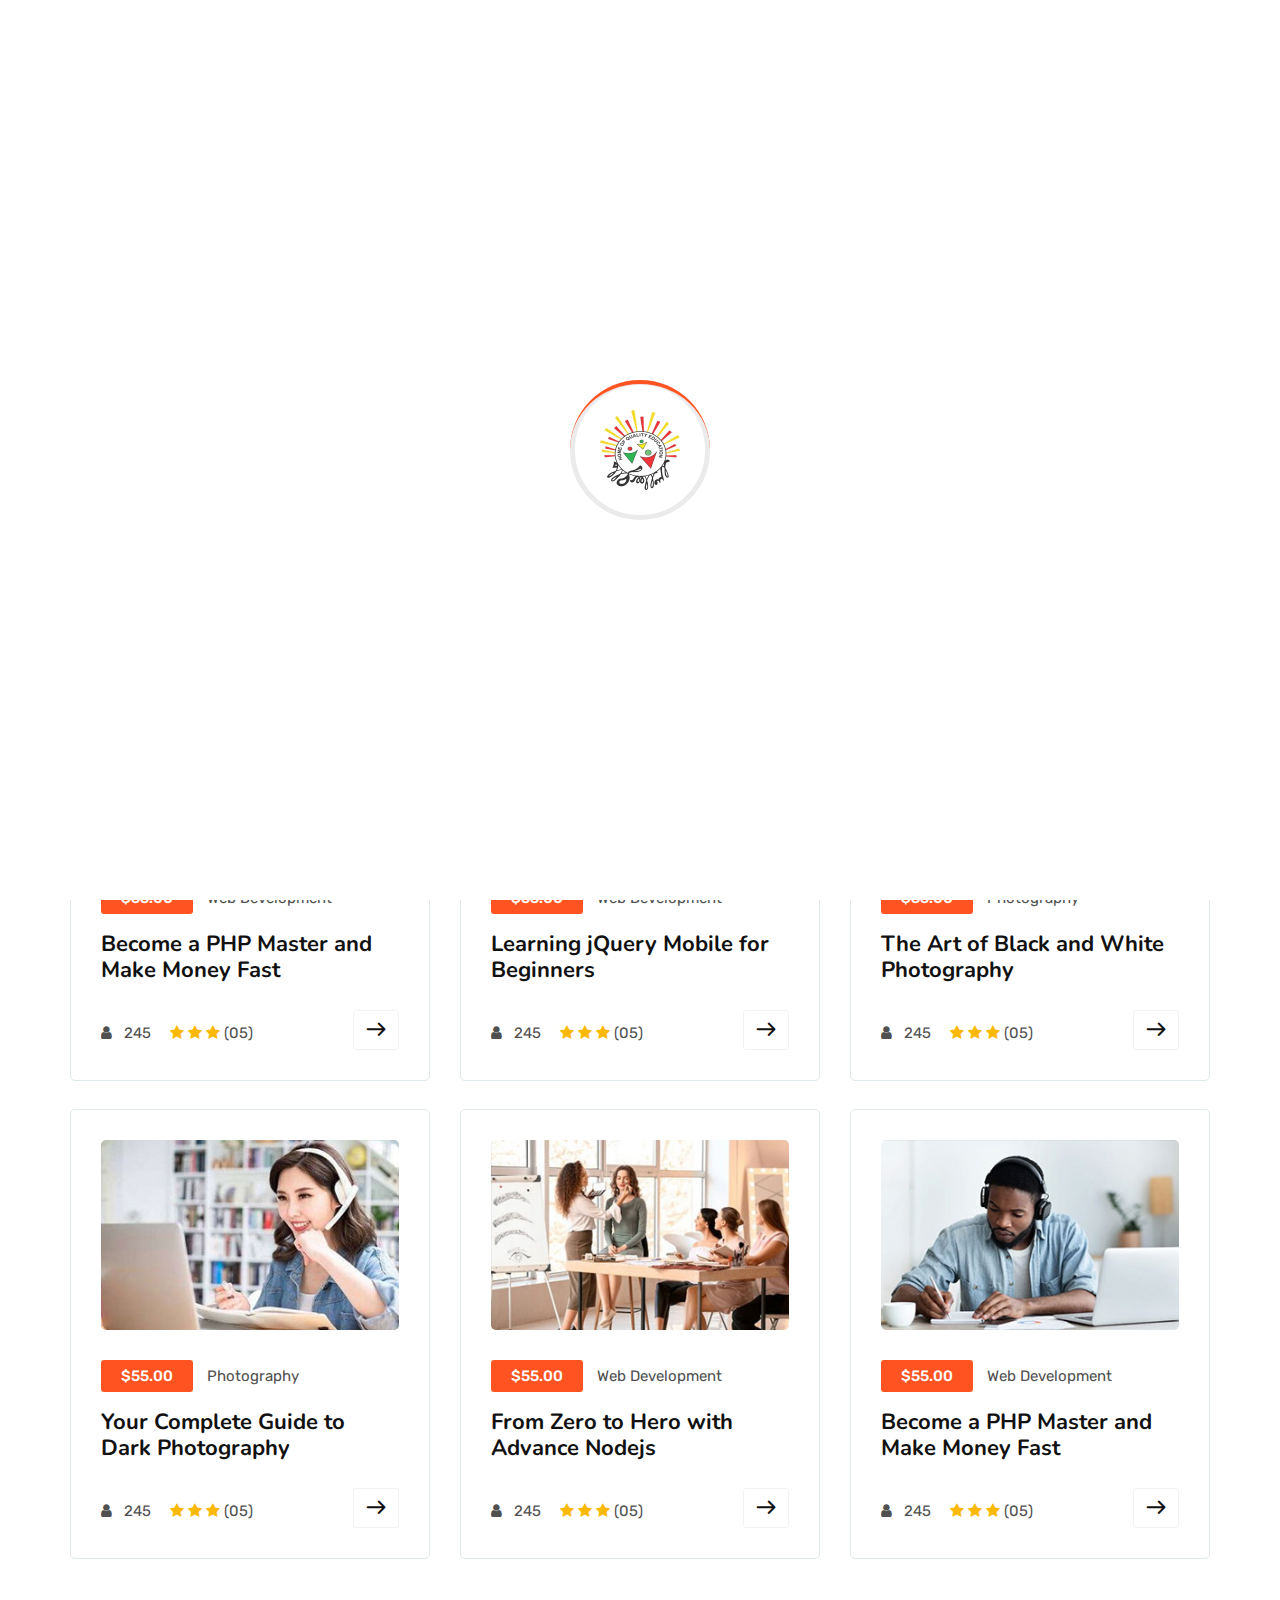
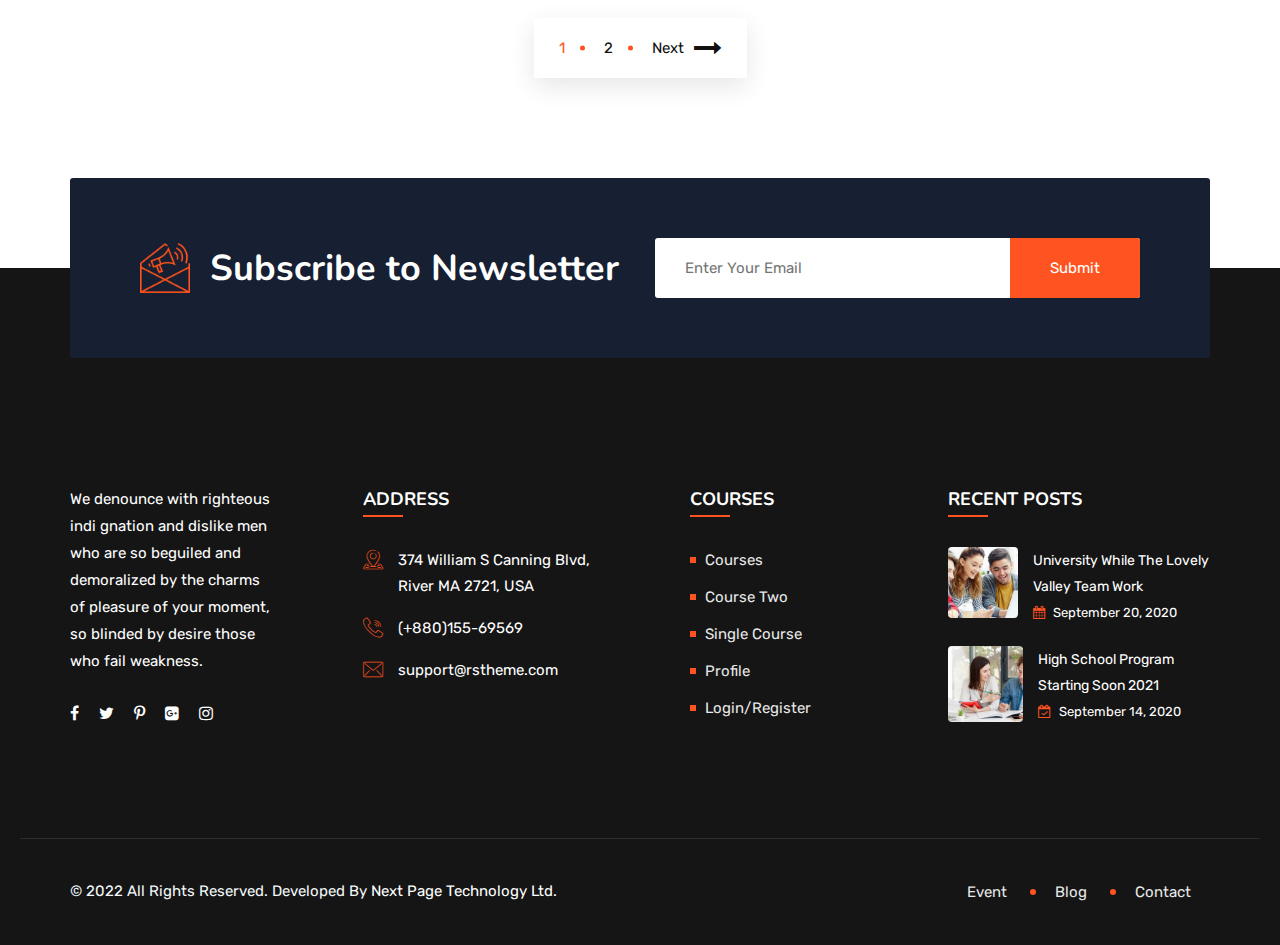
<file: course2.html>
<!DOCTYPE html>
<html lang="zxx">
    <head> 
        <!-- meta tag -->
        <meta charset="utf-8">
        <title> patshala </title>
        <meta name="description" content="">
        <!-- responsive tag -->
        <meta http-equiv="x-ua-compatible" content="ie=edge">
        <meta name="viewport" content="width=device-width, initial-scale=1">
        <!-- favicon -->
        <link rel="apple-touch-icon" href="apple-touch-icon.png">
        <link rel="shortcut icon" type="image/x-icon" href="assets/images/logo.jpg">
        <!-- Bootstrap v5.0.2 css -->
        <link rel="stylesheet" type="text/css" href="assets/css/bootstrap.min.css">
        <!-- font-awesome css -->
        <link rel="stylesheet" type="text/css" href="assets/css/font-awesome.min.css">
        <!-- animate css -->
        <link rel="stylesheet" type="text/css" href="assets/css/animate.css">
        <!-- off canvas css -->
        <link rel="stylesheet" type="text/css" href="assets/css/off-canvas.css">
        <!-- linea-font css -->
        <link rel="stylesheet" type="text/css" href="assets/fonts/linea-fonts.css">
        <!-- flaticon css  -->
        <link rel="stylesheet" type="text/css" href="assets/fonts/flaticon.css">
        <!-- Main Menu css -->
        <link rel="stylesheet" href="assets/css/rsmenu-main.css">
        <!-- spacing css -->
        <link rel="stylesheet" type="text/css" href="assets/css/rs-spacing.css">
        <!-- style css -->
        <link rel="stylesheet" type="text/css" href="style.css"> <!-- This stylesheet dynamically changed from style.less -->
        <!-- responsive css -->
        <link rel="stylesheet" type="text/css" href="assets/css/responsive.css">
        <!--[if lt IE 9]>
            <script src="https://oss.maxcdn.com/html5shiv/3.7.2/html5shiv.min.js"></script>
            <script src="https://oss.maxcdn.com/respond/1.4.2/respond.min.js"></script>
        <![endif]-->
    </head>
    <body class="defult-home">
        
        <!--Preloader area start here-->
        <div id="loader" class="loader orange-color">
            <div class="loader-container">
                <div class='loader-icon'>
                    <img src="assets/images/logo.jpg" alt="">
                </div>
            </div>
        </div>
        <!--Preloader area End here-->

       <!--Full width header Start-->
        <div class="full-width-header header-style1 home8-style4">
            <!--Header Start-->
            <header id="rs-header" class="rs-header">
                <!-- Menu Start -->
                <div class="menu-area menu-sticky">
                    <div class="container">
                        <div class="row y-middle">
                            <div class="col-lg-2">
                                <div class="logo-cat-wrap">
                                    <div class="logo-part">
                                        <a href="index.html">
                                            <!-- <img class="normal-logo" src="assets/images/logo.jpg" alt=""> -->
                                            <img class="sticky-logo" src="assets/images/logo.jpg" alt="">
                                        </a>
                                    </div>
                                </div>
                            </div>
                            <div class="col-lg-8 text-end">
                              <div class="rs-menu-area">
                                  <div class="main-menu">
                                      <div class="mobile-menu">
                                          <a class="rs-menu-toggle">
                                              <i class="fa fa-bars"></i>
                                          </a>
                                      </div>
                                      <nav class="rs-menu">
                                         <ul class="nav-menu">
                                            <li class="rs-mega-menu mega-rs menu-item-has-children current-menu-item"> <a href="index.html">Home</a>
                                            </li>
                                             <li class="menu-item-has-children">
                                                 <a href="about2.html">About</a>
                                             </li>

                                             <li class="menu-item-has-children">
                                                 <a href="course2.html">Courses</a>
                                             </li>

                                             <li class="menu-item-has-children">
                                                 <a href="blog.html">Blog</a>
                                             </li>

                                             <li class="menu-item-has-children">
                                                 <a href="contact2.html">Contact</a>
                                             </li>
                                         </ul> <!-- //.nav-menu -->
                                      </nav>                                       
                                  </div> <!-- //.main-menu -->
                                
                              </div>
                            </div>
                            <div class="col-lg-2 text-end">
                                <div class="expand-btn-inner">
                                    <ul>
                                      
                                        <li>
                                            <a class="hidden-xs rs-search" data-bs-toggle="modal" data-bs-target="#searchModal" href="#">
                                                <i class="flaticon-search"></i>
                                            </a>
                                        </li>
                                        <li class="user-icon cart-inner no-border mini-cart-active">
                                            <a href="#"><i class="fa fa-shopping-bag"></i></a>
                                            <div class="woocommerce-mini-cart text-start">
                                                <div class="cart-bottom-part">
                                                    <ul class="cart-icon-product-list">
                                                        <li class="display-flex">
                                                            <div class="icon-cart">
                                                                <a href="#"><i class="fa fa-times"></i></a>
                                                            </div>
                                                            <div class="product-info">
                                                                <a href="cart.html">Law Book</a><br>
                                                                <span class="quantity">1 × $30.00</span>
                                                            </div>
                                                            <div class="product-image">
                                                                <a href="cart.html"><img src="assets/images/shop/1.jpg" alt="Product Image"></a>
                                                            </div>
                                                        </li>
                                                        <li class="display-flex">
                                                            <div class="icon-cart">
                                                                <a href="#"><i class="fa fa-times"></i></a>
                                                            </div>
                                                            <div class="product-info">
                                                                <a href="cart.html">Spirit Level</a><br>
                                                                <span class="quantity">1 × $30.00</span>
                                                            </div>
                                                            <div class="product-image">
                                                                <a href="cart.html"><img src="assets/images/shop/2.jpg" alt="Product Image"></a>
                                                            </div>
                                                        </li>
                                                    </ul>

                                                    <div class="total-price text-center">
                                                        <span class="subtotal">Subtotal:</span>
                                                        <span class="current-price">$85.00</span>
                                                    </div>

                                                    <div class="cart-btn text-center">
                                                        <a class="crt-btn btn1" href="cart.html">View Cart</a>
                                                        <a class="crt-btn btn2" href="checkout.html">Check Out</a>
                                                    </div>
                                                </div>
                                            </div> 
                                        </li>
                                        <li class="user-icon last-icon">
                                            <a href="login.html"><i class="fa fa-user" aria-hidden="true"></i></a>
                                        </li>
                                        
                                    </ul>
                                    <!-- <span>
                                        <a id="nav-expander" class="nav-expander">
                                            <span class="dot1"></span>
                                            <span class="dot2"></span>
                                            <span class="dot3"></span>
                                        </a>
                                    </span> -->
                                </div>
                            </div>
                        </div>
                    </div>
                </div>
                <!-- Menu End --> 

                <!-- Canvas Menu start -->
                <nav class="right_menu_togle hidden-md">
                    <div class="close-btn">
                        <div id="nav-close">
                            <div class="line">
                                <span class="line1"></span><span class="line2"></span>
                            </div>
                        </div>
                    </div>
                    <div class="canvas-logo">
                        <a href="index.html"><img src="assets/images/dark-logo.png" alt="logo"></a>
                    </div>
                    <div class="offcanvas-text">
                        <p>We denounce with righteous indige nationality and dislike men who are so beguiled and demo  by the charms of pleasure of the moment data com so blinded by desire.</p>
                    </div>
                    <div class="offcanvas-gallery">
                        <div class="gallery-img">
                            <a class="image-popup" href="assets/images/gallery/1.jpg"><img src="assets/images/gallery/1.jpg" alt=""></a>
                        </div>
                        <div class="gallery-img">
                            <a class="image-popup" href="assets/images/gallery/2.jpg"><img src="assets/images/gallery/2.jpg" alt=""></a>
                        </div>
                        <div class="gallery-img">
                            <a class="image-popup" href="assets/images/gallery/3.jpg"><img src="assets/images/gallery/3.jpg" alt=""></a>
                        </div>
                        <div class="gallery-img">
                            <a class="image-popup" href="assets/images/gallery/4.jpg"><img src="assets/images/gallery/4.jpg" alt=""></a>
                        </div>
                        <div class="gallery-img">
                            <a class="image-popup" href="assets/images/gallery/5.jpg"><img src="assets/images/gallery/5.jpg" alt=""></a>
                        </div>
                        <div class="gallery-img">
                            <a class="image-popup" href="assets/images/gallery/6.jpg"><img src="assets/images/gallery/6.jpg" alt=""></a>
                        </div>
                    </div>
                    <div class="map-img">
                        <img src="assets/images/map.jpg" alt="">
                    </div>
                    <div class="canvas-contact">
                        <ul class="social">
                            <li><a href="#"><i class="fa fa-facebook"></i></a></li>
                            <li><a href="#"><i class="fa fa-twitter"></i></a></li>
                            <li><a href="#"><i class="fa fa-pinterest-p"></i></a></li>
                            <li><a href="#"><i class="fa fa-linkedin"></i></a></li>
                        </ul>
                    </div>
                </nav>
                <!-- Canvas Menu end -->
            </header>
            <!--Header End-->
        </div>
        <!--Full width header End-->

		<!-- Main content Start -->
        <div class="main-content">
            <!-- Breadcrumbs Start -->
            <div class="rs-breadcrumbs breadcrumbs-overlay">
                <div class="breadcrumbs-img">
                    <img src="assets/images/breadcrumbs/2.jpg" alt="Breadcrumbs Image">
                </div>
                <div class="breadcrumbs-text white-color">
                    <h1 class="page-title">Course Grid 02</h1>
                    <ul>
                        <li>
                            <a class="active" href="index.html">Home</a>
                        </li>
                        <li>Course</li>
                    </ul>
                </div>
            </div>
            <!-- Breadcrumbs End -->

            <!-- Popular Courses Section Start -->
            <div id="rs-popular-courses" class="rs-popular-courses style1 orange-color pt-100 pb-100 md-pt-70 md-pb-70">
                <div class="container">
                    <div class="gridFilter text-center mb-50">
                        <button class="active" data-filter="*">ALL</button>
                        <button data-filter=".filter1">SCIENCE</button>
                        <button data-filter=".filter2">BUSINESS</button>
                        <button data-filter=".filter3">HUMANITIES</button>
                        <button data-filter=".filter4">DIPLOMA</button>
                    </div>
                    <div class="row grid">
                        <div class="col-lg-4 col-md-6 grid-item filter1">
                            <div class="courses-item mb-30">
                                <div class="img-part">
                                    <img src="assets/images/courses/1.jpg" alt="">
                                </div>
                                <div class="content-part">
                                    <ul class="meta-part">
                                        <li><span class="price">$55.00</span></li>
                                        <li><a class="categorie" href="#">Web Development</a></li>
                                    </ul>
                                    <h3 class="title"><a href="course-single.html">Become a PHP Master and Make Money Fast</a></h3>
                                    <div class="bottom-part">
                                        <div class="info-meta">
                                            <ul>
                                                <li class="user"><i class="fa fa-user"></i> 245</li>
                                                <li class="ratings">
                                                    <i class="fa fa-star"></i>
                                                    <i class="fa fa-star"></i>
                                                    <i class="fa fa-star"></i>
                                                    (05)
                                                </li>
                                            </ul>
                                        </div>
                                        <div class="btn-part">
                                            <a href="#"><i class="flaticon-right-arrow"></i></a>
                                        </div>
                                    </div>
                                </div>
                            </div>
                        </div>
                        <div class="col-lg-4 col-md-6 grid-item filter4 filter1">
                            <div class="courses-item mb-30">
                                <div class="img-part">
                                    <img src="assets/images/courses/2.jpg" alt="">
                                </div>
                                <div class="content-part">
                                    <ul class="meta-part">
                                        <li><span class="price">$55.00</span></li>
                                        <li><a class="categorie" href="#">Web Development</a></li>
                                    </ul>
                                    <h3 class="title"><a href="course-single.html">Learning jQuery Mobile for Beginners</a></h3>
                                    <div class="bottom-part">
                                        <div class="info-meta">
                                            <ul>
                                                <li class="user"><i class="fa fa-user"></i> 245</li>
                                                <li class="ratings">
                                                    <i class="fa fa-star"></i>
                                                    <i class="fa fa-star"></i>
                                                    <i class="fa fa-star"></i>
                                                    (05)
                                                </li>
                                            </ul>
                                        </div>
                                        <div class="btn-part">
                                            <a href="#"><i class="flaticon-right-arrow"></i></a>
                                        </div>
                                    </div>
                                </div>
                            </div>
                        </div>
                        <div class="col-lg-4 col-md-6 grid-item filter3 filter2">
                            <div class="courses-item mb-30">
                                <div class="img-part">
                                    <img src="assets/images/courses/3.jpg" alt="">
                                </div>
                                <div class="content-part">
                                    <ul class="meta-part">
                                        <li><span class="price">$55.00</span></li>
                                        <li><a class="categorie" href="#">Photography</a></li>
                                    </ul>
                                    <h3 class="title"><a href="course-single.html">The Art of Black and White Photography</a></h3>
                                    <div class="bottom-part">
                                        <div class="info-meta">
                                            <ul>
                                                <li class="user"><i class="fa fa-user"></i> 245</li>
                                                <li class="ratings">
                                                    <i class="fa fa-star"></i>
                                                    <i class="fa fa-star"></i>
                                                    <i class="fa fa-star"></i>
                                                    (05)
                                                </li>
                                            </ul>
                                        </div>
                                        <div class="btn-part">
                                            <a href="#"><i class="flaticon-right-arrow"></i></a>
                                        </div>
                                    </div>
                                </div>
                            </div>
                        </div>
                        <div class="col-lg-4 col-md-6 grid-item filter1 filter2">
                            <div class="courses-item mb-30">
                                <div class="img-part">
                                    <img src="assets/images/courses/4.jpg" alt="">
                                </div>
                                <div class="content-part">
                                    <ul class="meta-part">
                                        <li><span class="price">$55.00</span></li>
                                        <li><a class="categorie" href="#">Photography</a></li>
                                    </ul>
                                    <h3 class="title"><a href="course-single.html">Your Complete Guide to Dark Photography</a></h3>
                                    <div class="bottom-part">
                                        <div class="info-meta">
                                            <ul>
                                                <li class="user"><i class="fa fa-user"></i> 245</li>
                                                <li class="ratings">
                                                    <i class="fa fa-star"></i>
                                                    <i class="fa fa-star"></i>
                                                    <i class="fa fa-star"></i>
                                                    (05)
                                                </li>
                                            </ul>
                                        </div>
                                        <div class="btn-part">
                                            <a href="#"><i class="flaticon-right-arrow"></i></a>
                                        </div>
                                    </div>
                                </div>
                            </div>
                        </div>
                        <div class="col-lg-4 col-md-6 grid-item filter2 filter4">
                            <div class="courses-item mb-30">
                                <div class="img-part">
                                    <img src="assets/images/courses/5.jpg" alt="">
                                </div>
                                <div class="content-part">
                                    <ul class="meta-part">
                                        <li><span class="price">$55.00</span></li>
                                        <li><a class="categorie" href="#">Web Development</a></li>
                                    </ul>
                                    <h3 class="title"><a href="course-single.html">From Zero to Hero with Advance Nodejs</a></h3>
                                    <div class="bottom-part">
                                        <div class="info-meta">
                                            <ul>
                                                <li class="user"><i class="fa fa-user"></i> 245</li>
                                                <li class="ratings">
                                                    <i class="fa fa-star"></i>
                                                    <i class="fa fa-star"></i>
                                                    <i class="fa fa-star"></i>
                                                    (05)
                                                </li>
                                            </ul>
                                        </div>
                                        <div class="btn-part">
                                            <a href="#"><i class="flaticon-right-arrow"></i></a>
                                        </div>
                                    </div>
                                </div>
                            </div>
                        </div>
                        <div class="col-lg-4 col-md-6 grid-item filter1 filter4">
                            <div class="courses-item mb-30">
                                <div class="img-part">
                                    <img src="assets/images/courses/6.jpg" alt="">
                                </div>
                                <div class="content-part">
                                    <ul class="meta-part">
                                        <li><span class="price">$55.00</span></li>
                                        <li><a class="categorie" href="#">Web Development</a></li>
                                    </ul>
                                    <h3 class="title"><a href="course-single.html">Become a PHP Master and Make Money Fast</a></h3>
                                    <div class="bottom-part">
                                        <div class="info-meta">
                                            <ul>
                                                <li class="user"><i class="fa fa-user"></i> 245</li>
                                                <li class="ratings">
                                                    <i class="fa fa-star"></i>
                                                    <i class="fa fa-star"></i>
                                                    <i class="fa fa-star"></i>
                                                    (05)
                                                </li>
                                            </ul>
                                        </div>
                                        <div class="btn-part">
                                            <a href="#"><i class="flaticon-right-arrow"></i></a>
                                        </div>
                                    </div>
                                </div>
                            </div>
                        </div>
                    </div>
                    <div class="pagination-area orange-color text-center mt-30 md-mt-0">
                        <ul class="pagination-part">
                            <li class="active"><a href="#">1</a></li>
                            <li><a href="#">2</a></li>
                            <li><a href="#">Next <i class="fa fa-long-arrow-right"></i></a></li>
                        </ul>
                    </div>
                </div>
            </div>
            <!-- Popular Courses Section End -->

            <!-- Newsletter section start -->
            <div class="rs-newsletter style1 orange-color mb--90 sm-mb-0 sm-pb-70">
                <div class="container">
                    <div class="newsletter-wrap">
                        <div class="row y-middle">
                            <div class="col-lg-6 col-md-12 md-mb-30">
                               <div class="content-part">
                                   <div class="sec-title">
                                       <div class="title-icon md-mb-15">
                                           <img src="assets/images/newsletter.png" alt="images">
                                       </div>
                                       <h2 class="title mb-0 white-color">Subscribe to Newsletter</h2>
                                   </div>
                               </div>
                            </div>
                            <div class="col-lg-6 col-md-12">
                                <form class="newsletter-form">
                                    <input type="email" name="email" placeholder="Enter Your Email" required="">
                                    <button type="submit">Submit</button>
                                </form>
                            </div>
                        </div>
                    </div>
                </div>
            </div>
            <!-- Newsletter section end -->
        </div> 
        <!-- Main content End --> 

        <!-- Footer Start -->
        <footer id="rs-footer" class="rs-footer home9-style main-home">
            <div class="footer-top">
                <div class="container">
                    <div class="row">
                        <div class="col-lg-3 col-md-12 col-sm-12 footer-widget">
                            <!-- <div class="footer-logo mb-30">
                                <a href="index.html"><img src="assets/images/lite-logo.png" alt=""></a>
                            </div> -->
                              <div class="textwidget white-color pr-60 md-pr-15"><p>We denounce with righteous indi gnation and dislike men who are so beguiled and demoralized by the charms of pleasure of your moment, so blinded by desire those who fail weakness.</p>
                              </div>
                              <ul class="footer_social">  
                                  <li> 
                                      <a href="#" target="_blank"><span><i class="fa fa-facebook"></i></span></a> 
                                  </li>
                                  <li> 
                                      <a href="# " target="_blank"><span><i class="fa fa-twitter"></i></span></a> 
                                  </li>

                                  <li> 
                                      <a href="# " target="_blank"><span><i class="fa fa-pinterest-p"></i></span></a> 
                                  </li>
                                  <li> 
                                      <a href="# " target="_blank"><span><i class="fa fa-google-plus-square"></i></span></a> 
                                  </li>
                                  <li> 
                                      <a href="# " target="_blank"><span><i class="fa fa-instagram"></i></span></a> 
                                  </li>
                                                                           
                              </ul>
                        </div>
                        <div class="col-lg-3 col-md-12 col-sm-12 footer-widget md-mb-50">
                            <h3 class="widget-title">Address</h3>
                            <ul class="address-widget">
                                <li>
                                    <i class="flaticon-location"></i>
                                    <div class="desc">374 William S Canning Blvd, River MA 2721, USA</div>
                                </li>
                                <li>
                                    <i class="flaticon-call"></i>
                                    <div class="desc">
                                       <a href="tel:(+880)155-69569">(+880)155-69569</a>
                                    </div>
                                </li>
                                <li>
                                    <i class="flaticon-email"></i>
                                    <div class="desc">
                                        <a href="mailto:support@rstheme.com">support@rstheme.com</a>
                                    </div>
                                </li>
                            </ul>
                        </div>
                        <div class="col-lg-3 col-md-12 col-sm-12 pl-50 md-pl-15 footer-widget md-mb-50">
                            <h3 class="widget-title">Courses</h3>
                            <ul class="site-map">
                                <li><a href="#">Courses</a></li>
                                <li><a href="#">Course Two</a></li>
                                <li><a href="#">Single Course</a></li>
                                <li><a href="#">Profile</a></li>
                                <li><a href="#">Login/Register</a></li>
                            </ul>
                        </div>
                        <div class="col-lg-3 col-md-12 col-sm-12 footer-widget">
                            <h3 class="widget-title">Recent Posts</h3>
                            <div class="recent-post mb-20">
                                <div class="post-img">
                                    <img src="assets/images/footer/1.jpg" alt="">
                                </div>
                                <div class="post-item">
                                    <div class="post-desc">
                                        <a href="#">University while the lovely valley team work</a>
                                    </div>
                                    <span class="post-date">
                                        <i class="fa fa-calendar"></i>
                                        September 20, 2020
                                    </span>
                                </div>
                            </div> 
                            <div class="recent-post mb-20 md-pb-0">
                                <div class="post-img">
                                    <img src="assets/images/footer/2.jpg" alt="">
                                </div>
                                <div class="post-item">
                                    <div class="post-desc">
                                        <a href="#">High school program starting soon 2021</a>
                                    </div>
                                    <span class="post-date">
                                       <i class="fa fa-calendar-check-o"></i>
                                        September 14, 2020
                                    </span>
                                </div>
                            </div>
                        </div>
                    </div>
                </div>
            </div>
            <div class="footer-bottom">
                <div class="container">                    
                    <div class="row y-middle">
                        <div class="col-lg-6 md-mb-20">
                            <div class="copyright">
                                <p>&copy; 2022 All Rights Reserved. Developed By <a href="http://nextpagetl.com/">Next Page Technology Ltd. </a></p>
                            </div>
                        </div>
                        <div class="col-lg-6 text-end md-text-start">
                            <ul class="copy-right-menu">
                                <li><a href="#">Event</a></li>
                                <li><a href="#">Blog</a></li>
                                <li><a href="#">Contact</a></li>
                            </ul>
                        </div>
                    </div>
                </div>
            </div>
        </footer>
        <!-- Footer End -->

        <!-- start scrollUp  -->
        <div id="scrollUp" class="orange-color">
            <i class="fa fa-angle-up"></i>
        </div>
        <!-- End scrollUp  -->

        <!-- Search Modal Start -->
        <div class="modal fade search-modal" id="searchModal" tabindex="-1" aria-labelledby="searchModalLabel" aria-hidden="true">
            <button type="button" class="close" data-bs-dismiss="modal">
              <span class="flaticon-cross"></span>
            </button>
            <div class="modal-dialog modal-dialog-centered">
                <div class="modal-content">
                    <div class="search-block clearfix">
                        <form>
                            <div class="form-group">
                                <input class="form-control" placeholder="Search Here..." type="text">
                            </div>
                        </form>
                    </div>
                </div>
            </div>
        </div>
        <!-- Search Modal End -->

        <!-- modernizr js -->
        <script src="assets/js/modernizr-2.8.3.min.js"></script>
        <!-- jquery latest version -->
        <script src="assets/js/jquery.min.js"></script>
        <!-- Bootstrap v5.0.2 js -->
        <script src="assets/js/bootstrap.min.js"></script>
        <!-- Menu js -->
        <script src="assets/js/rsmenu-main.js"></script> 
        <!-- op nav js -->
        <script src="assets/js/jquery.nav.js"></script>
        <!-- wow js -->
        <script src="assets/js/wow.min.js"></script> 
        <!-- isotope.pkgd.min js -->
        <script src="assets/js/isotope.pkgd.min.js"></script>
        <!-- imagesloaded.pkgd.min js -->
        <script src="assets/js/imagesloaded.pkgd.min.js"></script>    
        <!-- plugins js -->
        <script src="assets/js/plugins.js"></script>
        <!-- magnific popup js -->
        <script src="assets/js/jquery.magnific-popup.min.js"></script>  
        <!-- contact form js -->
        <script src="assets/js/contact.form.js"></script>
        <!-- main js -->
        <script src="assets/js/main.js"></script>
    </body>
</html>
</file>
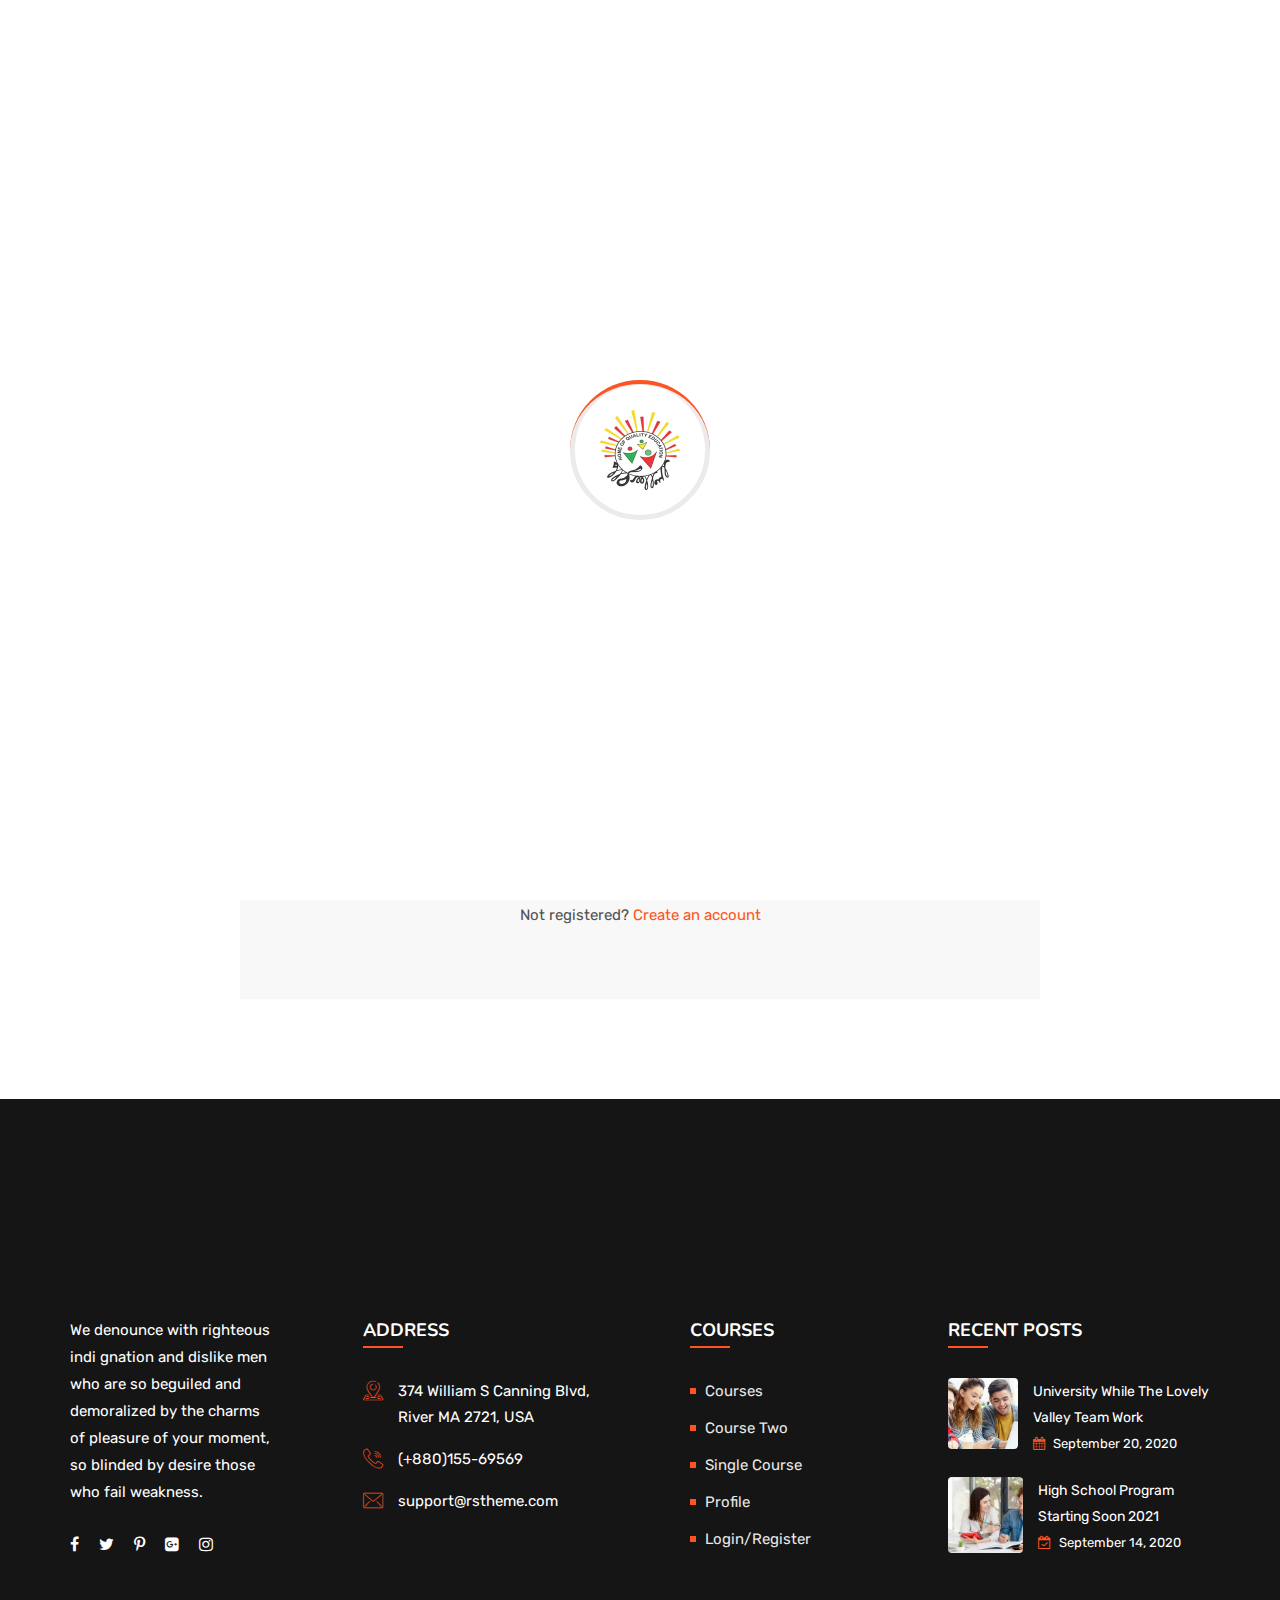
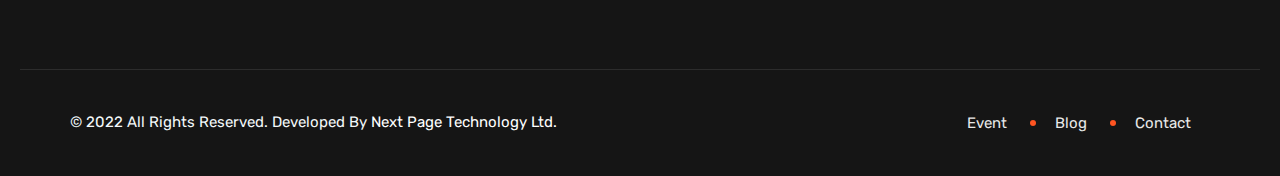
<file: login.html>
<!DOCTYPE html>
<html lang="zxx">
    <head> 
        <!-- meta tag -->
        <meta charset="utf-8">
        <title> patshala </title>
        <meta name="description" content="">
        <!-- responsive tag -->
        <meta http-equiv="x-ua-compatible" content="ie=edge">
        <meta name="viewport" content="width=device-width, initial-scale=1">
        <!-- favicon -->
        <link rel="apple-touch-icon" href="apple-touch-icon.png">
        <link rel="shortcut icon" type="image/x-icon" href="assets/images/logo.jpg">
        <!-- Bootstrap v5.0.2 css -->
        <link rel="stylesheet" type="text/css" href="assets/css/bootstrap.min.css">
        <!-- font-awesome css -->
        <link rel="stylesheet" type="text/css" href="assets/css/font-awesome.min.css">
        <!-- animate css -->
        <link rel="stylesheet" type="text/css" href="assets/css/animate.css">
        <!-- off canvas css -->
        <link rel="stylesheet" type="text/css" href="assets/css/off-canvas.css">
        <!-- linea-font css -->
        <link rel="stylesheet" type="text/css" href="assets/fonts/linea-fonts.css">
        <!-- flaticon css  -->
        <link rel="stylesheet" type="text/css" href="assets/fonts/flaticon.css">
        <!-- Main Menu css -->
        <link rel="stylesheet" href="assets/css/rsmenu-main.css">
        <!-- spacing css -->
        <link rel="stylesheet" type="text/css" href="assets/css/rs-spacing.css">
        <!-- style css -->
        <link rel="stylesheet" type="text/css" href="style.css"> <!-- This stylesheet dynamically changed from style.less -->
        <!-- responsive css -->
        <link rel="stylesheet" type="text/css" href="assets/css/responsive.css">
        <!--[if lt IE 9]>
            <script src="https://oss.maxcdn.com/html5shiv/3.7.2/html5shiv.min.js"></script>
            <script src="https://oss.maxcdn.com/respond/1.4.2/respond.min.js"></script>
        <![endif]-->
    </head>
    <body class="defult-home">
        
        <!--Preloader area start here-->
        <div id="loader" class="loader orange-color">
            <div class="loader-container">
                <div class='loader-icon'>
                    <img src="assets/images/logo.jpg" alt="">
                </div>
            </div>
        </div>
        <!--Preloader area End here-->

        <!--Full width header Start-->
        <div class="full-width-header header-style1 home8-style4">
            <!--Header Start-->
            <header id="rs-header" class="rs-header">
                <!-- Menu Start -->
                <div class="menu-area menu-sticky">
                    <div class="container">
                        <div class="row y-middle">
                            <div class="col-lg-2">
                                <div class="logo-cat-wrap">
                                    <div class="logo-part">
                                        <a href="index.html">
                                            <!-- <img class="normal-logo" src="assets/images/logo.jpg" alt=""> -->
                                            <img class="sticky-logo" src="assets/images/logo.jpg" alt="">
                                        </a>
                                    </div>
                                </div>
                            </div>
                            <div class="col-lg-8 text-end">
                              <div class="rs-menu-area">
                                  <div class="main-menu">
                                      <div class="mobile-menu">
                                          <a class="rs-menu-toggle">
                                              <i class="fa fa-bars"></i>
                                          </a>
                                      </div>
                                      <nav class="rs-menu">
                                         <ul class="nav-menu">
                                            <li class="rs-mega-menu mega-rs menu-item-has-children current-menu-item"> <a href="index.html">Home</a>
                                            </li>
                                             <li class="menu-item-has-children">
                                                 <a href="about2.html">About</a>
                                             </li>

                                             <li class="menu-item-has-children">
                                                 <a href="course2.html">Courses</a>
                                             </li>

                                             <li class="menu-item-has-children">
                                                 <a href="blog.html">Blog</a>
                                             </li>

                                             <li class="menu-item-has-children">
                                                 <a href="contact2.html">Contact</a>
                                             </li>
                                         </ul> <!-- //.nav-menu -->
                                      </nav>                                       
                                  </div> <!-- //.main-menu -->
                                
                              </div>
                            </div>
                            <div class="col-lg-2 text-end">
                                <div class="expand-btn-inner">
                                    <ul>
                                      
                                        <li>
                                            <a class="hidden-xs rs-search" data-bs-toggle="modal" data-bs-target="#searchModal" href="#">
                                                <i class="flaticon-search"></i>
                                            </a>
                                        </li>
                                        <li class="user-icon cart-inner no-border mini-cart-active">
                                            <a href="#"><i class="fa fa-shopping-bag"></i></a>
                                            <div class="woocommerce-mini-cart text-start">
                                                <div class="cart-bottom-part">
                                                    <ul class="cart-icon-product-list">
                                                        <li class="display-flex">
                                                            <div class="icon-cart">
                                                                <a href="#"><i class="fa fa-times"></i></a>
                                                            </div>
                                                            <div class="product-info">
                                                                <a href="cart.html">Law Book</a><br>
                                                                <span class="quantity">1 × $30.00</span>
                                                            </div>
                                                            <div class="product-image">
                                                                <a href="cart.html"><img src="assets/images/shop/1.jpg" alt="Product Image"></a>
                                                            </div>
                                                        </li>
                                                        <li class="display-flex">
                                                            <div class="icon-cart">
                                                                <a href="#"><i class="fa fa-times"></i></a>
                                                            </div>
                                                            <div class="product-info">
                                                                <a href="cart.html">Spirit Level</a><br>
                                                                <span class="quantity">1 × $30.00</span>
                                                            </div>
                                                            <div class="product-image">
                                                                <a href="cart.html"><img src="assets/images/shop/2.jpg" alt="Product Image"></a>
                                                            </div>
                                                        </li>
                                                    </ul>

                                                    <div class="total-price text-center">
                                                        <span class="subtotal">Subtotal:</span>
                                                        <span class="current-price">$85.00</span>
                                                    </div>

                                                    <div class="cart-btn text-center">
                                                        <a class="crt-btn btn1" href="cart.html">View Cart</a>
                                                        <a class="crt-btn btn2" href="checkout.html">Check Out</a>
                                                    </div>
                                                </div>
                                            </div> 
                                        </li>
                                        <li class="user-icon last-icon">
                                            <a href="login.html"><i class="fa fa-user" aria-hidden="true"></i></a>
                                        </li>
                                        
                                    </ul>
                                    <!-- <span>
                                        <a id="nav-expander" class="nav-expander">
                                            <span class="dot1"></span>
                                            <span class="dot2"></span>
                                            <span class="dot3"></span>
                                        </a>
                                    </span> -->
                                </div>
                            </div>
                        </div>
                    </div>
                </div>
                <!-- Menu End --> 

                <!-- Canvas Menu start -->
                <nav class="right_menu_togle hidden-md">
                    <div class="close-btn">
                        <div id="nav-close">
                            <div class="line">
                                <span class="line1"></span><span class="line2"></span>
                            </div>
                        </div>
                    </div>
                    <div class="canvas-logo">
                        <a href="index.html"><img src="assets/images/dark-logo.png" alt="logo"></a>
                    </div>
                    <div class="offcanvas-text">
                        <p>We denounce with righteous indige nationality and dislike men who are so beguiled and demo  by the charms of pleasure of the moment data com so blinded by desire.</p>
                    </div>
                    <div class="offcanvas-gallery">
                        <div class="gallery-img">
                            <a class="image-popup" href="assets/images/gallery/1.jpg"><img src="assets/images/gallery/1.jpg" alt=""></a>
                        </div>
                        <div class="gallery-img">
                            <a class="image-popup" href="assets/images/gallery/2.jpg"><img src="assets/images/gallery/2.jpg" alt=""></a>
                        </div>
                        <div class="gallery-img">
                            <a class="image-popup" href="assets/images/gallery/3.jpg"><img src="assets/images/gallery/3.jpg" alt=""></a>
                        </div>
                        <div class="gallery-img">
                            <a class="image-popup" href="assets/images/gallery/4.jpg"><img src="assets/images/gallery/4.jpg" alt=""></a>
                        </div>
                        <div class="gallery-img">
                            <a class="image-popup" href="assets/images/gallery/5.jpg"><img src="assets/images/gallery/5.jpg" alt=""></a>
                        </div>
                        <div class="gallery-img">
                            <a class="image-popup" href="assets/images/gallery/6.jpg"><img src="assets/images/gallery/6.jpg" alt=""></a>
                        </div>
                    </div>
                    <div class="map-img">
                        <img src="assets/images/map.jpg" alt="">
                    </div>
                    <div class="canvas-contact">
                        <ul class="social">
                            <li><a href="#"><i class="fa fa-facebook"></i></a></li>
                            <li><a href="#"><i class="fa fa-twitter"></i></a></li>
                            <li><a href="#"><i class="fa fa-pinterest-p"></i></a></li>
                            <li><a href="#"><i class="fa fa-linkedin"></i></a></li>
                        </ul>
                    </div>
                </nav>
                <!-- Canvas Menu end -->
            </header>
            <!--Header End-->
        </div>
        <!--Full width header End-->

		<!-- Main content Start -->
        <div class="main-content">
            <!-- Breadcrumbs Start -->
            <div class="rs-breadcrumbs breadcrumbs-overlay">
                <div class="breadcrumbs-img">
                    <img src="assets/images/breadcrumbs/2.jpg" alt="Breadcrumbs Image">
                </div>
                <div class="breadcrumbs-text white-color">
                    <h1 class="page-title">My Account</h1>
                    <ul>
                        <li>
                            <a class="active" href="index.html">Home</a>
                        </li>
                        <li>My Account</li>
                    </ul>
                </div>
            </div>
            <!-- Breadcrumbs End -->            

    		<!-- My Account Section Start -->
    		<div class="rs-login pt-100 pb-100 md-pt-70 md-pb-70">
                <div class="container">
                    <div class="noticed">
                        <div class="main-part">                           
                            <div class="method-account">
                                <h2 class="login">Login</h2>
                                <form>
                                    <input type="email" name="E-mail" placeholder="E-mail" required="">
                                    <input type="text" name="text" placeholder="Password" required="">
                                    <button type="submit" class="readon submit-btn">login</button>
                                    <div class="last-password">
                                        <p>Not registered? <a href="register.html">Create an account</a></p>
                                    </div>
                                </form>
                            </div>
                        </div>
                    </div>
                </div>
            </div>
            <!-- My Account Section End -->  

        </div> 
        <!-- Main content End --> 

        <!-- Footer Start -->
        <footer id="rs-footer" class="rs-footer home9-style main-home">
            <div class="footer-top">
                <div class="container">
                    <div class="row">
                        <div class="col-lg-3 col-md-12 col-sm-12 footer-widget">
                            <!-- <div class="footer-logo mb-30">
                                 <a href="index.html"><img src="assets/images/logo.jpg" alt=""></a> 
                            </div> -->
                              <div class="textwidget white-color pr-60 md-pr-15"><p>We denounce with righteous indi gnation and dislike men who are so beguiled and demoralized by the charms of pleasure of your moment, so blinded by desire those who fail weakness.</p>
                              </div>
                              <ul class="footer_social">  
                                  <li> 
                                      <a href="#" target="_blank"><span><i class="fa fa-facebook"></i></span></a> 
                                  </li>
                                  <li> 
                                      <a href="# " target="_blank"><span><i class="fa fa-twitter"></i></span></a> 
                                  </li>

                                  <li> 
                                      <a href="# " target="_blank"><span><i class="fa fa-pinterest-p"></i></span></a> 
                                  </li>
                                  <li> 
                                      <a href="# " target="_blank"><span><i class="fa fa-google-plus-square"></i></span></a> 
                                  </li>
                                  <li> 
                                      <a href="# " target="_blank"><span><i class="fa fa-instagram"></i></span></a> 
                                  </li>
                                                                           
                              </ul>
                        </div>
                        <div class="col-lg-3 col-md-12 col-sm-12 footer-widget md-mb-50">
                            <h3 class="widget-title">Address</h3>
                            <ul class="address-widget">
                                <li>
                                    <i class="flaticon-location"></i>
                                    <div class="desc">374 William S Canning Blvd, River MA 2721, USA</div>
                                </li>
                                <li>
                                    <i class="flaticon-call"></i>
                                    <div class="desc">
                                       <a href="tel:(+880)155-69569">(+880)155-69569</a>
                                    </div>
                                </li>
                                <li>
                                    <i class="flaticon-email"></i>
                                    <div class="desc">
                                        <a href="mailto:support@rstheme.com">support@rstheme.com</a>
                                    </div>
                                </li>
                            </ul>
                        </div>
                        <div class="col-lg-3 col-md-12 col-sm-12 pl-50 md-pl-15 footer-widget md-mb-50">
                            <h3 class="widget-title">Courses</h3>
                            <ul class="site-map">
                                <li><a href="#">Courses</a></li>
                                <li><a href="#">Course Two</a></li>
                                <li><a href="#">Single Course</a></li>
                                <li><a href="#">Profile</a></li>
                                <li><a href="#">Login/Register</a></li>
                            </ul>
                        </div>
                        <div class="col-lg-3 col-md-12 col-sm-12 footer-widget">
                            <h3 class="widget-title">Recent Posts</h3>
                            <div class="recent-post mb-20">
                                <div class="post-img">
                                    <img src="assets/images/footer/1.jpg" alt="">
                                </div>
                                <div class="post-item">
                                    <div class="post-desc">
                                        <a href="#">University while the lovely valley team work</a>
                                    </div>
                                    <span class="post-date">
                                        <i class="fa fa-calendar"></i>
                                        September 20, 2020
                                    </span>
                                </div>
                            </div> 
                            <div class="recent-post mb-20 md-pb-0">
                                <div class="post-img">
                                    <img src="assets/images/footer/2.jpg" alt="">
                                </div>
                                <div class="post-item">
                                    <div class="post-desc">
                                        <a href="#">High school program starting soon 2021</a>
                                    </div>
                                    <span class="post-date">
                                       <i class="fa fa-calendar-check-o"></i>
                                        September 14, 2020
                                    </span>
                                </div>
                            </div>
                        </div>
                    </div>
                </div>
            </div>
            <div class="footer-bottom">
                <div class="container">                    
                    <div class="row y-middle">
                        <div class="col-lg-6 md-mb-20">
                            <div class="copyright">
                                <p>&copy; 2022 All Rights Reserved. Developed By <a href="http://nextpagetl.com/">Next Page Technology Ltd. </a></p>
                            </div>
                        </div>
                        <div class="col-lg-6 text-end md-text-start">
                            <ul class="copy-right-menu">
                                <li><a href="#">Event</a></li>
                                <li><a href="#">Blog</a></li>
                                <li><a href="#">Contact</a></li>
                            </ul>
                        </div>
                    </div>
                </div>
            </div>
        </footer>
        <!-- Footer End -->

        <!-- start scrollUp  -->
        <div id="scrollUp" class="orange-color">
            <i class="fa fa-angle-up"></i>
        </div>
        <!-- End scrollUp  -->

        <!-- Search Modal Start -->
        <div class="modal fade search-modal" id="searchModal" tabindex="-1" aria-labelledby="searchModalLabel" aria-hidden="true">
            <button type="button" class="close" data-bs-dismiss="modal">
              <span class="flaticon-cross"></span>
            </button>
            <div class="modal-dialog modal-dialog-centered">
                <div class="modal-content">
                    <div class="search-block clearfix">
                        <form>
                            <div class="form-group">
                                <input class="form-control" placeholder="Search Here..." type="text">
                            </div>
                        </form>
                    </div>
                </div>
            </div>
        </div>
        <!-- Search Modal End -->

        <!-- modernizr js -->
        <script src="assets/js/modernizr-2.8.3.min.js"></script>
        <!-- jquery latest version -->
        <script src="assets/js/jquery.min.js"></script>
        <!-- Bootstrap v5.0.2 js -->
        <script src="assets/js/bootstrap.min.js"></script>
        <!-- Menu js -->
        <script src="assets/js/rsmenu-main.js"></script> 
        <!-- op nav js -->
        <script src="assets/js/jquery.nav.js"></script>
        <!-- wow js -->
        <script src="assets/js/wow.min.js"></script>     
        <!-- plugins js -->
        <script src="assets/js/plugins.js"></script>
        <!-- magnific popup js -->
        <script src="assets/js/jquery.magnific-popup.min.js"></script>  
        <!-- contact form js -->
        <script src="assets/js/contact.form.js"></script>
        <!-- main js -->
        <script src="assets/js/main.js"></script>
    </body>
</html>
</file>
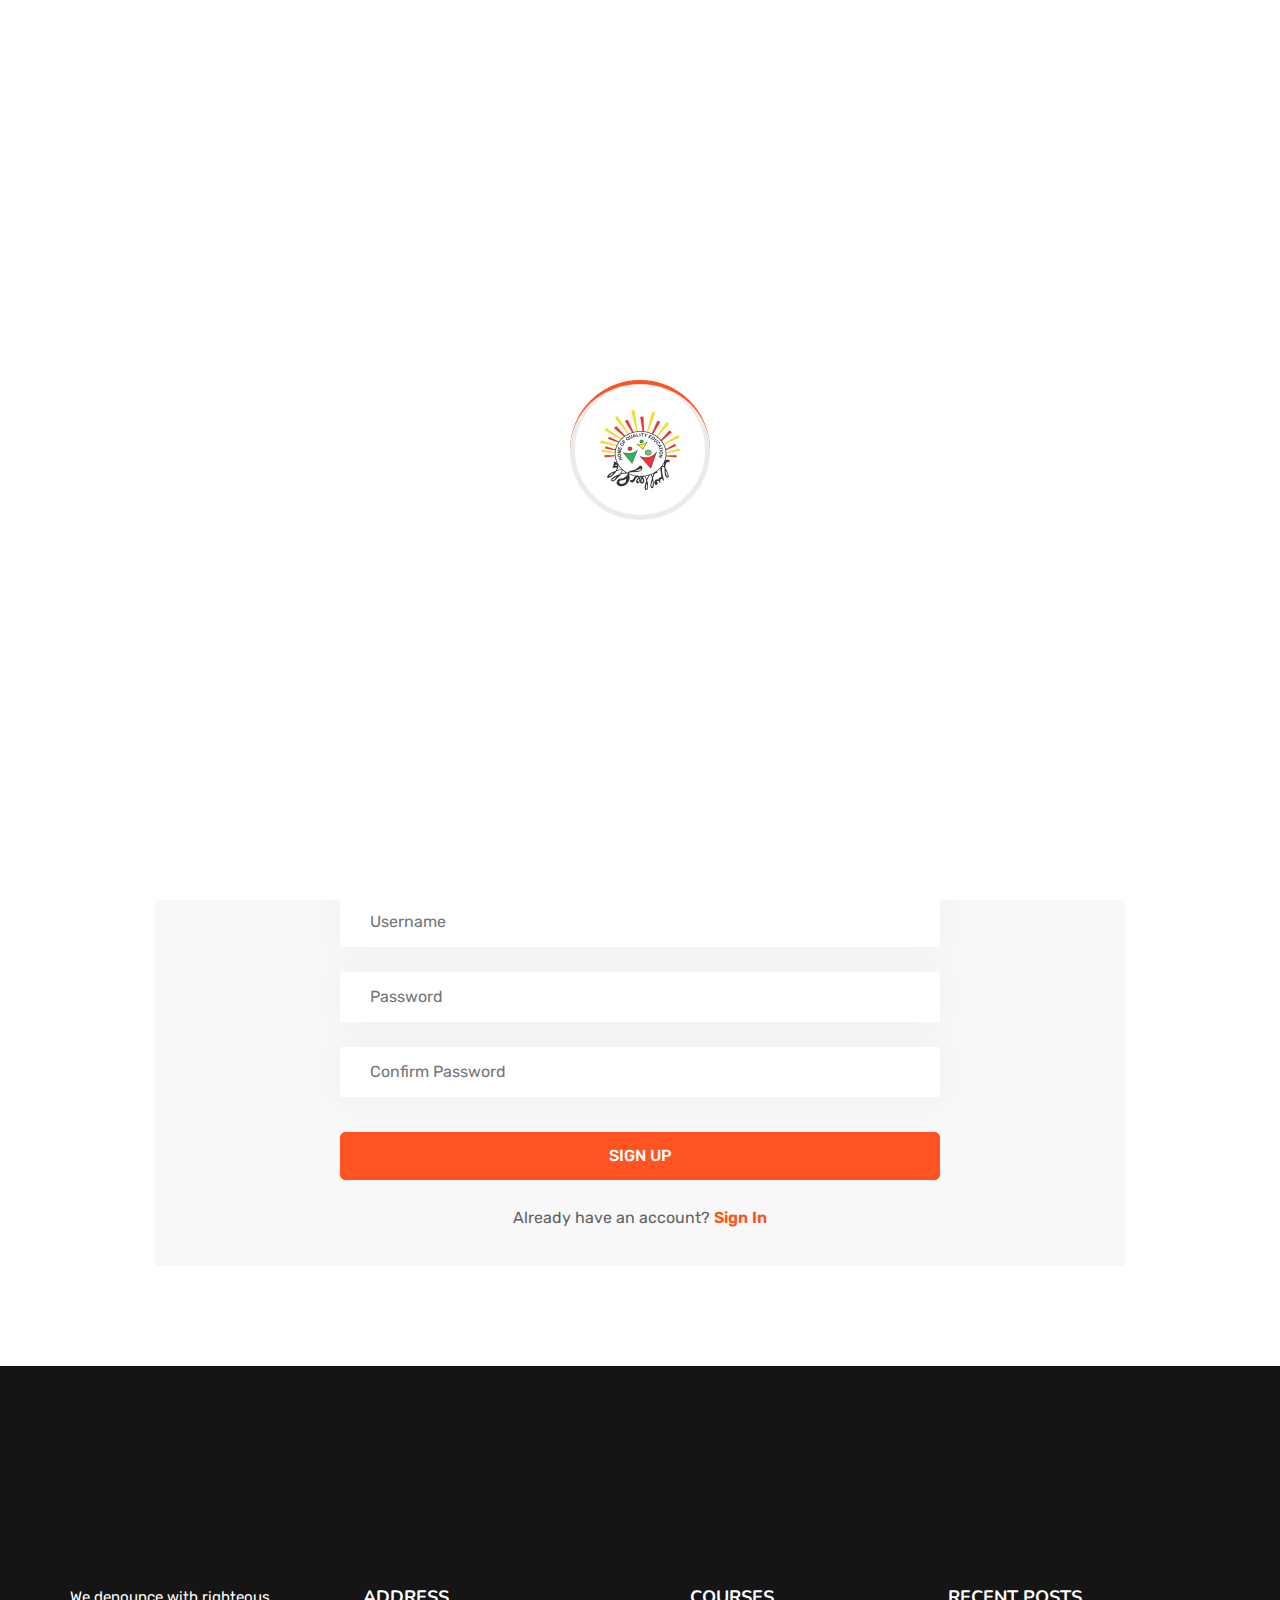
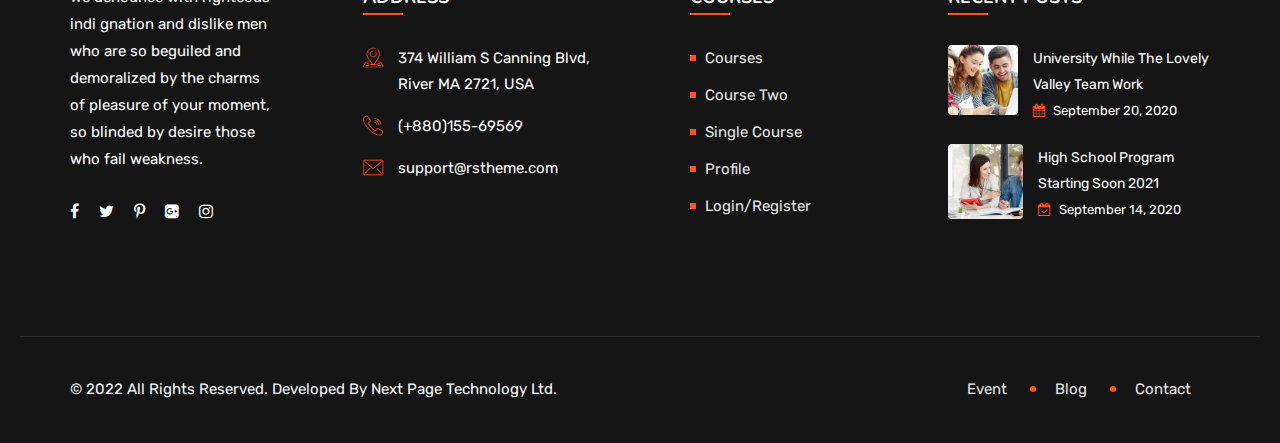
<file: register.html>
<!DOCTYPE html>
<html lang="zxx">
    <head> 
        <!-- meta tag -->
        <meta charset="utf-8">
        <title> patshala </title>
        <meta name="description" content="">
        <!-- responsive tag -->
        <meta http-equiv="x-ua-compatible" content="ie=edge">
        <meta name="viewport" content="width=device-width, initial-scale=1">
        <!-- favicon -->
        <link rel="apple-touch-icon" href="apple-touch-icon.png">
        <link rel="shortcut icon" type="image/x-icon" href="assets/images/logo.jpg">
        <!-- Bootstrap v5.0.2 css -->
        <link rel="stylesheet" type="text/css" href="assets/css/bootstrap.min.css">
        <!-- font-awesome css -->
        <link rel="stylesheet" type="text/css" href="assets/css/font-awesome.min.css">
        <!-- animate css -->
        <link rel="stylesheet" type="text/css" href="assets/css/animate.css">
        <!-- off canvas css -->
        <link rel="stylesheet" type="text/css" href="assets/css/off-canvas.css">
        <!-- linea-font css -->
        <link rel="stylesheet" type="text/css" href="assets/fonts/linea-fonts.css">
        <!-- flaticon css  -->
        <link rel="stylesheet" type="text/css" href="assets/fonts/flaticon.css">
        <!-- Main Menu css -->
        <link rel="stylesheet" href="assets/css/rsmenu-main.css">
        <!-- spacing css -->
        <link rel="stylesheet" type="text/css" href="assets/css/rs-spacing.css">
        <!-- style css -->
        <link rel="stylesheet" type="text/css" href="style.css"> <!-- This stylesheet dynamically changed from style.less -->
        <!-- responsive css -->
        <link rel="stylesheet" type="text/css" href="assets/css/responsive.css">
        <!--[if lt IE 9]>
            <script src="https://oss.maxcdn.com/html5shiv/3.7.2/html5shiv.min.js"></script>
            <script src="https://oss.maxcdn.com/respond/1.4.2/respond.min.js"></script>
        <![endif]-->
    </head>
    <body class="defult-home">
        
        <!--Preloader area start here-->
        <div id="loader" class="loader orange-color">
            <div class="loader-container">
                <div class='loader-icon'>
                    <img src="assets/images/logo.jpg" alt="">
                </div>
            </div>
        </div>
        <!--Preloader area End here-->

        <!--Full width header Start-->
        <div class="full-width-header header-style1 home8-style4">
            <!--Header Start-->
            <header id="rs-header" class="rs-header">
                <!-- Menu Start -->
                <div class="menu-area menu-sticky">
                    <div class="container">
                        <div class="row y-middle">
                            <div class="col-lg-2">
                                <div class="logo-cat-wrap">
                                    <div class="logo-part">
                                        <a href="index.html">
                                            <!-- <img class="normal-logo" src="assets/images/logo.jpg" alt=""> -->
                                            <img class="sticky-logo" src="assets/images/logo.jpg" alt="">
                                        </a>
                                    </div>
                                </div>
                            </div>
                            <div class="col-lg-8 text-end">
                              <div class="rs-menu-area">
                                  <div class="main-menu">
                                      <div class="mobile-menu">
                                          <a class="rs-menu-toggle">
                                              <i class="fa fa-bars"></i>
                                          </a>
                                      </div>
                                      <nav class="rs-menu">
                                         <ul class="nav-menu">
                                            <li class="rs-mega-menu mega-rs menu-item-has-children current-menu-item"> <a href="index.html">Home</a>
                                            </li>
                                             <li class="menu-item-has-children">
                                                 <a href="about2.html">About</a>
                                             </li>

                                             <li class="menu-item-has-children">
                                                 <a href="course2.html">Courses</a>
                                             </li>

                                             <li class="menu-item-has-children">
                                                 <a href="blog.html">Blog</a>
                                             </li>

                                             <li class="menu-item-has-children">
                                                 <a href="contact2.html">Contact</a>
                                             </li>
                                         </ul> <!-- //.nav-menu -->
                                      </nav>                                       
                                  </div> <!-- //.main-menu -->
                                
                              </div>
                            </div>
                            <div class="col-lg-2 text-end">
                                <div class="expand-btn-inner">
                                    <ul>
                                      
                                        <li>
                                            <a class="hidden-xs rs-search" data-bs-toggle="modal" data-bs-target="#searchModal" href="#">
                                                <i class="flaticon-search"></i>
                                            </a>
                                        </li>
                                        <li class="user-icon cart-inner no-border mini-cart-active">
                                            <a href="#"><i class="fa fa-shopping-bag"></i></a>
                                            <div class="woocommerce-mini-cart text-start">
                                                <div class="cart-bottom-part">
                                                    <ul class="cart-icon-product-list">
                                                        <li class="display-flex">
                                                            <div class="icon-cart">
                                                                <a href="#"><i class="fa fa-times"></i></a>
                                                            </div>
                                                            <div class="product-info">
                                                                <a href="cart.html">Law Book</a><br>
                                                                <span class="quantity">1 × $30.00</span>
                                                            </div>
                                                            <div class="product-image">
                                                                <a href="cart.html"><img src="assets/images/shop/1.jpg" alt="Product Image"></a>
                                                            </div>
                                                        </li>
                                                        <li class="display-flex">
                                                            <div class="icon-cart">
                                                                <a href="#"><i class="fa fa-times"></i></a>
                                                            </div>
                                                            <div class="product-info">
                                                                <a href="cart.html">Spirit Level</a><br>
                                                                <span class="quantity">1 × $30.00</span>
                                                            </div>
                                                            <div class="product-image">
                                                                <a href="cart.html"><img src="assets/images/shop/2.jpg" alt="Product Image"></a>
                                                            </div>
                                                        </li>
                                                    </ul>

                                                    <div class="total-price text-center">
                                                        <span class="subtotal">Subtotal:</span>
                                                        <span class="current-price">$85.00</span>
                                                    </div>

                                                    <div class="cart-btn text-center">
                                                        <a class="crt-btn btn1" href="cart.html">View Cart</a>
                                                        <a class="crt-btn btn2" href="checkout.html">Check Out</a>
                                                    </div>
                                                </div>
                                            </div> 
                                        </li>
                                        <li class="user-icon last-icon">
                                            <a href="login.html"><i class="fa fa-user" aria-hidden="true"></i></a>
                                        </li>
                                        
                                    </ul>
                                    <!-- <span>
                                        <a id="nav-expander" class="nav-expander">
                                            <span class="dot1"></span>
                                            <span class="dot2"></span>
                                            <span class="dot3"></span>
                                        </a>
                                    </span> -->
                                </div>
                            </div>
                        </div>
                    </div>
                </div>
                <!-- Menu End --> 

                <!-- Canvas Menu start -->
                <nav class="right_menu_togle hidden-md">
                    <div class="close-btn">
                        <div id="nav-close">
                            <div class="line">
                                <span class="line1"></span><span class="line2"></span>
                            </div>
                        </div>
                    </div>
                    <div class="canvas-logo">
                        <a href="index.html"><img src="assets/images/dark-logo.png" alt="logo"></a>
                    </div>
                    <div class="offcanvas-text">
                        <p>We denounce with righteous indige nationality and dislike men who are so beguiled and demo  by the charms of pleasure of the moment data com so blinded by desire.</p>
                    </div>
                    <div class="offcanvas-gallery">
                        <div class="gallery-img">
                            <a class="image-popup" href="assets/images/gallery/1.jpg"><img src="assets/images/gallery/1.jpg" alt=""></a>
                        </div>
                        <div class="gallery-img">
                            <a class="image-popup" href="assets/images/gallery/2.jpg"><img src="assets/images/gallery/2.jpg" alt=""></a>
                        </div>
                        <div class="gallery-img">
                            <a class="image-popup" href="assets/images/gallery/3.jpg"><img src="assets/images/gallery/3.jpg" alt=""></a>
                        </div>
                        <div class="gallery-img">
                            <a class="image-popup" href="assets/images/gallery/4.jpg"><img src="assets/images/gallery/4.jpg" alt=""></a>
                        </div>
                        <div class="gallery-img">
                            <a class="image-popup" href="assets/images/gallery/5.jpg"><img src="assets/images/gallery/5.jpg" alt=""></a>
                        </div>
                        <div class="gallery-img">
                            <a class="image-popup" href="assets/images/gallery/6.jpg"><img src="assets/images/gallery/6.jpg" alt=""></a>
                        </div>
                    </div>
                    <div class="map-img">
                        <img src="assets/images/map.jpg" alt="">
                    </div>
                    <div class="canvas-contact">
                        <ul class="social">
                            <li><a href="#"><i class="fa fa-facebook"></i></a></li>
                            <li><a href="#"><i class="fa fa-twitter"></i></a></li>
                            <li><a href="#"><i class="fa fa-pinterest-p"></i></a></li>
                            <li><a href="#"><i class="fa fa-linkedin"></i></a></li>
                        </ul>
                    </div>
                </nav>
                <!-- Canvas Menu end -->
            </header>
            <!--Header End-->
        </div>
        <!--Full width header End-->

		<!-- Main content Start -->
        <div class="main-content">
            <!-- Breadcrumbs Start -->
            <div class="rs-breadcrumbs breadcrumbs-overlay">
                <div class="breadcrumbs-img">
                    <img src="assets/images/breadcrumbs/2.jpg" alt="Breadcrumbs Image">
                </div>
                <div class="breadcrumbs-text white-color">
                    <h1 class="page-title">Register</h1>
                    <ul>
                        <li>
                            <a class="active" href="index.html">Home</a>
                        </li>
                        <li>Register</li>
                    </ul>
                </div>
            </div>
            <!-- Breadcrumbs End -->            

    		<!-- Register Section -->
            <section class="register-section pt-100 pb-100">
                <div class="container">
                    <div class="register-box">
                        
                        <div class="sec-title text-center mb-30">
                            <h2 class="title mb-10">Create New Account</h2>
                        </div>
                        
                        <!-- Login Form -->
                        <div class="styled-form">
                            <div id="form-messages"></div>
                            <form id="contact-form" method="post" action="mailer.php">                               
                                <div class="row clearfix">                                    
                                    <!-- Form Group -->
                                    <div class="form-group col-lg-12 mb-25">
                                        <input type="text" id="Name" name="First Name" value="" placeholder="First Name" required>
                                    </div>
                                    
                                    <!-- Form Group -->
                                    <div class="form-group col-lg-12 mb-25">
                                        <input type="text" id="last" name="lname" value="" placeholder="Last Name" required>
                                    </div>
                                    
                                    <!-- Form Group -->
                                    <div class="form-group col-lg-12 mb-25">
                                        <input type="email" id="email" name="email" value="" placeholder="Email address " required>
                                    </div>
                                    
                                    <!-- Form Group -->
                                    <div class="form-group col-lg-12 mb-25">
                                        <input type="text" id="user" name="phone_number" value="" placeholder="Username" required>
                                    </div>    
                                    <!-- Form Group -->
                                    <div class="form-group col-lg-12 mb-25">
                                        <input type="text" id="puser" name="Password" value="" placeholder="Password" required>
                                    </div>    
                                    <!-- Form Group -->
                                    <div class="form-group col-lg-12 mb-35">
                                        <input type="text" id="Confirm" name="Confirm Password" value="" placeholder="Confirm Password" required>
                                    </div>
                                    
                                    <div class="form-group col-lg-12 col-md-12 col-sm-12 text-center mb-25">
                                        <button type="submit" class="readon register-btn"><span class="txt">Sign Up</span></button>
                                    </div>
                                    
                                    <div class="form-group col-lg-12 col-md-12 col-sm-12">
                                        <div class="users">Already have an account? <a href="login.html">Sign In</a></div>
                                    </div>
                                    
                                </div>
                                
                            </form>
                        </div>
                        
                    </div>
                </div>
            </section>
            <!-- End Login Section --> 

        </div> 
        <!-- Main content End --> 

        <!-- Footer Start -->
        <footer id="rs-footer" class="rs-footer home9-style main-home">
            <div class="footer-top">
                <div class="container">
                    <div class="row">
                        <div class="col-lg-3 col-md-12 col-sm-12 footer-widget">
                            <!-- <div class="footer-logo mb-30">
                                <a href="index.html"><img src="assets/images/lite-logo.png" alt=""></a>
                            </div> -->
                              <div class="textwidget white-color pr-60 md-pr-15"><p>We denounce with righteous indi gnation and dislike men who are so beguiled and demoralized by the charms of pleasure of your moment, so blinded by desire those who fail weakness.</p>
                              </div>
                              <ul class="footer_social">  
                                  <li> 
                                      <a href="#" target="_blank"><span><i class="fa fa-facebook"></i></span></a> 
                                  </li>
                                  <li> 
                                      <a href="# " target="_blank"><span><i class="fa fa-twitter"></i></span></a> 
                                  </li>

                                  <li> 
                                      <a href="# " target="_blank"><span><i class="fa fa-pinterest-p"></i></span></a> 
                                  </li>
                                  <li> 
                                      <a href="# " target="_blank"><span><i class="fa fa-google-plus-square"></i></span></a> 
                                  </li>
                                  <li> 
                                      <a href="# " target="_blank"><span><i class="fa fa-instagram"></i></span></a> 
                                  </li>
                                                                           
                              </ul>
                        </div>
                        <div class="col-lg-3 col-md-12 col-sm-12 footer-widget md-mb-50">
                            <h3 class="widget-title">Address</h3>
                            <ul class="address-widget">
                                <li>
                                    <i class="flaticon-location"></i>
                                    <div class="desc">374 William S Canning Blvd, River MA 2721, USA</div>
                                </li>
                                <li>
                                    <i class="flaticon-call"></i>
                                    <div class="desc">
                                       <a href="tel:(+880)155-69569">(+880)155-69569</a>
                                    </div>
                                </li>
                                <li>
                                    <i class="flaticon-email"></i>
                                    <div class="desc">
                                        <a href="mailto:support@rstheme.com">support@rstheme.com</a>
                                    </div>
                                </li>
                            </ul>
                        </div>
                        <div class="col-lg-3 col-md-12 col-sm-12 pl-50 md-pl-15 footer-widget md-mb-50">
                            <h3 class="widget-title">Courses</h3>
                            <ul class="site-map">
                                <li><a href="#">Courses</a></li>
                                <li><a href="#">Course Two</a></li>
                                <li><a href="#">Single Course</a></li>
                                <li><a href="#">Profile</a></li>
                                <li><a href="#">Login/Register</a></li>
                            </ul>
                        </div>
                        <div class="col-lg-3 col-md-12 col-sm-12 footer-widget">
                            <h3 class="widget-title">Recent Posts</h3>
                            <div class="recent-post mb-20">
                                <div class="post-img">
                                    <img src="assets/images/footer/1.jpg" alt="">
                                </div>
                                <div class="post-item">
                                    <div class="post-desc">
                                        <a href="#">University while the lovely valley team work</a>
                                    </div>
                                    <span class="post-date">
                                        <i class="fa fa-calendar"></i>
                                        September 20, 2020
                                    </span>
                                </div>
                            </div> 
                            <div class="recent-post mb-20 md-pb-0">
                                <div class="post-img">
                                    <img src="assets/images/footer/2.jpg" alt="">
                                </div>
                                <div class="post-item">
                                    <div class="post-desc">
                                        <a href="#">High school program starting soon 2021</a>
                                    </div>
                                    <span class="post-date">
                                       <i class="fa fa-calendar-check-o"></i>
                                        September 14, 2020
                                    </span>
                                </div>
                            </div>
                        </div>
                    </div>
                </div>
            </div>
            <div class="footer-bottom">
                <div class="container">                    
                    <div class="row y-middle">
                        <div class="col-lg-6 md-mb-20">
                            <div class="copyright">
                                <p>&copy; 2022 All Rights Reserved. Developed By <a href="http://nextpagetl.com/">Next Page Technology Ltd. </a></p>
                            </div>
                        </div>
                        <div class="col-lg-6 text-end md-text-start">
                            <ul class="copy-right-menu">
                                <li><a href="#">Event</a></li>
                                <li><a href="#">Blog</a></li>
                                <li><a href="#">Contact</a></li>
                            </ul>
                        </div>
                    </div>
                </div>
            </div>
        </footer>
        <!-- Footer End -->

        <!-- start scrollUp  -->
        <div id="scrollUp" class="orange-color">
            <i class="fa fa-angle-up"></i>
        </div>
        <!-- End scrollUp  -->

        <!-- Search Modal Start -->
        <div class="modal fade search-modal" id="searchModal" tabindex="-1" aria-labelledby="searchModalLabel" aria-hidden="true">
            <button type="button" class="close" data-bs-dismiss="modal">
              <span class="flaticon-cross"></span>
            </button>
            <div class="modal-dialog modal-dialog-centered">
                <div class="modal-content">
                    <div class="search-block clearfix">
                        <form>
                            <div class="form-group">
                                <input class="form-control" placeholder="Search Here..." type="text">
                            </div>
                        </form>
                    </div>
                </div>
            </div>
        </div>
        <!-- Search Modal End -->

        <!-- modernizr js -->
        <script src="assets/js/modernizr-2.8.3.min.js"></script>
        <!-- jquery latest version -->
        <script src="assets/js/jquery.min.js"></script>
        <!-- Bootstrap v5.0.2 js -->
        <script src="assets/js/bootstrap.min.js"></script>
        <!-- Menu js -->
        <script src="assets/js/rsmenu-main.js"></script> 
        <!-- op nav js -->
        <script src="assets/js/jquery.nav.js"></script>
        <!-- wow js -->
        <script src="assets/js/wow.min.js"></script>     
        <!-- plugins js -->
        <script src="assets/js/plugins.js"></script>
        <!-- magnific popup js -->
        <script src="assets/js/jquery.magnific-popup.min.js"></script>  
        <!-- contact form js -->
        <script src="assets/js/contact.form.js"></script>
        <!-- main js -->
        <script src="assets/js/main.js"></script>
    </body>
</html>
</file>
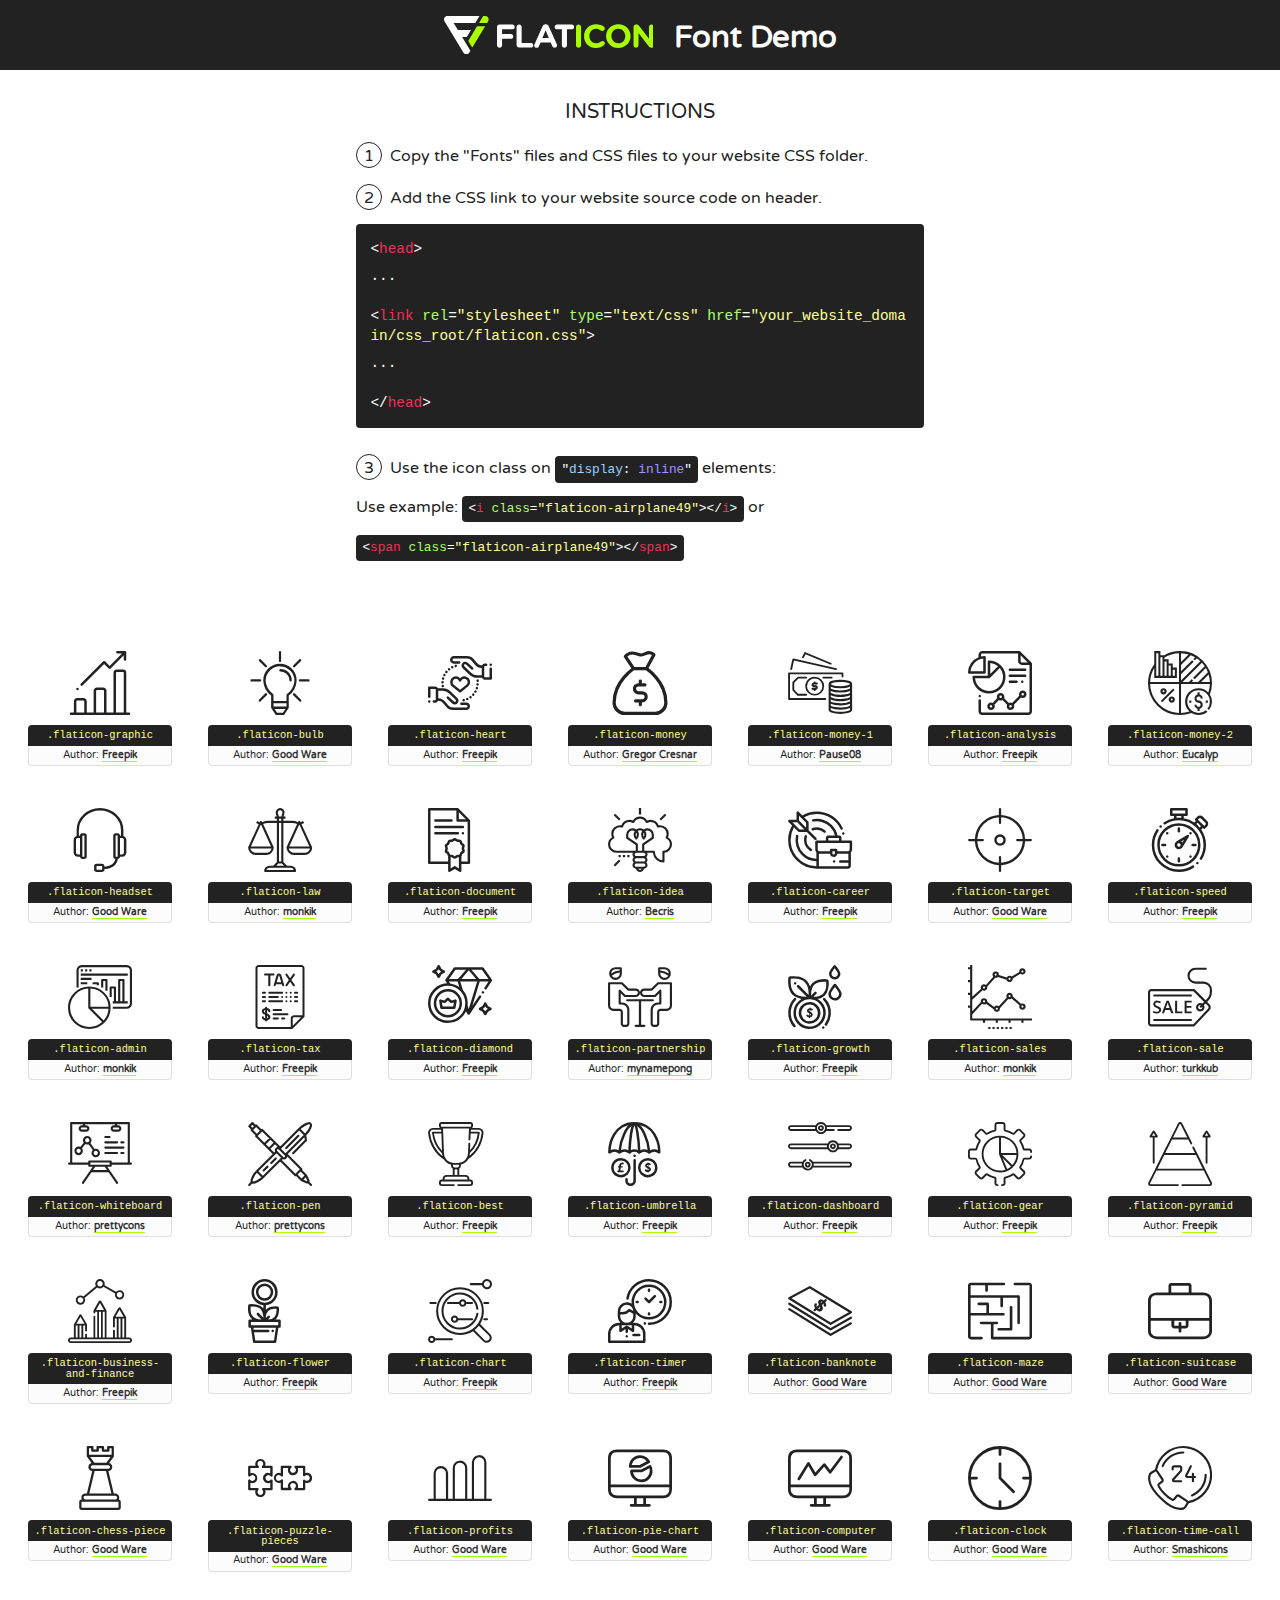
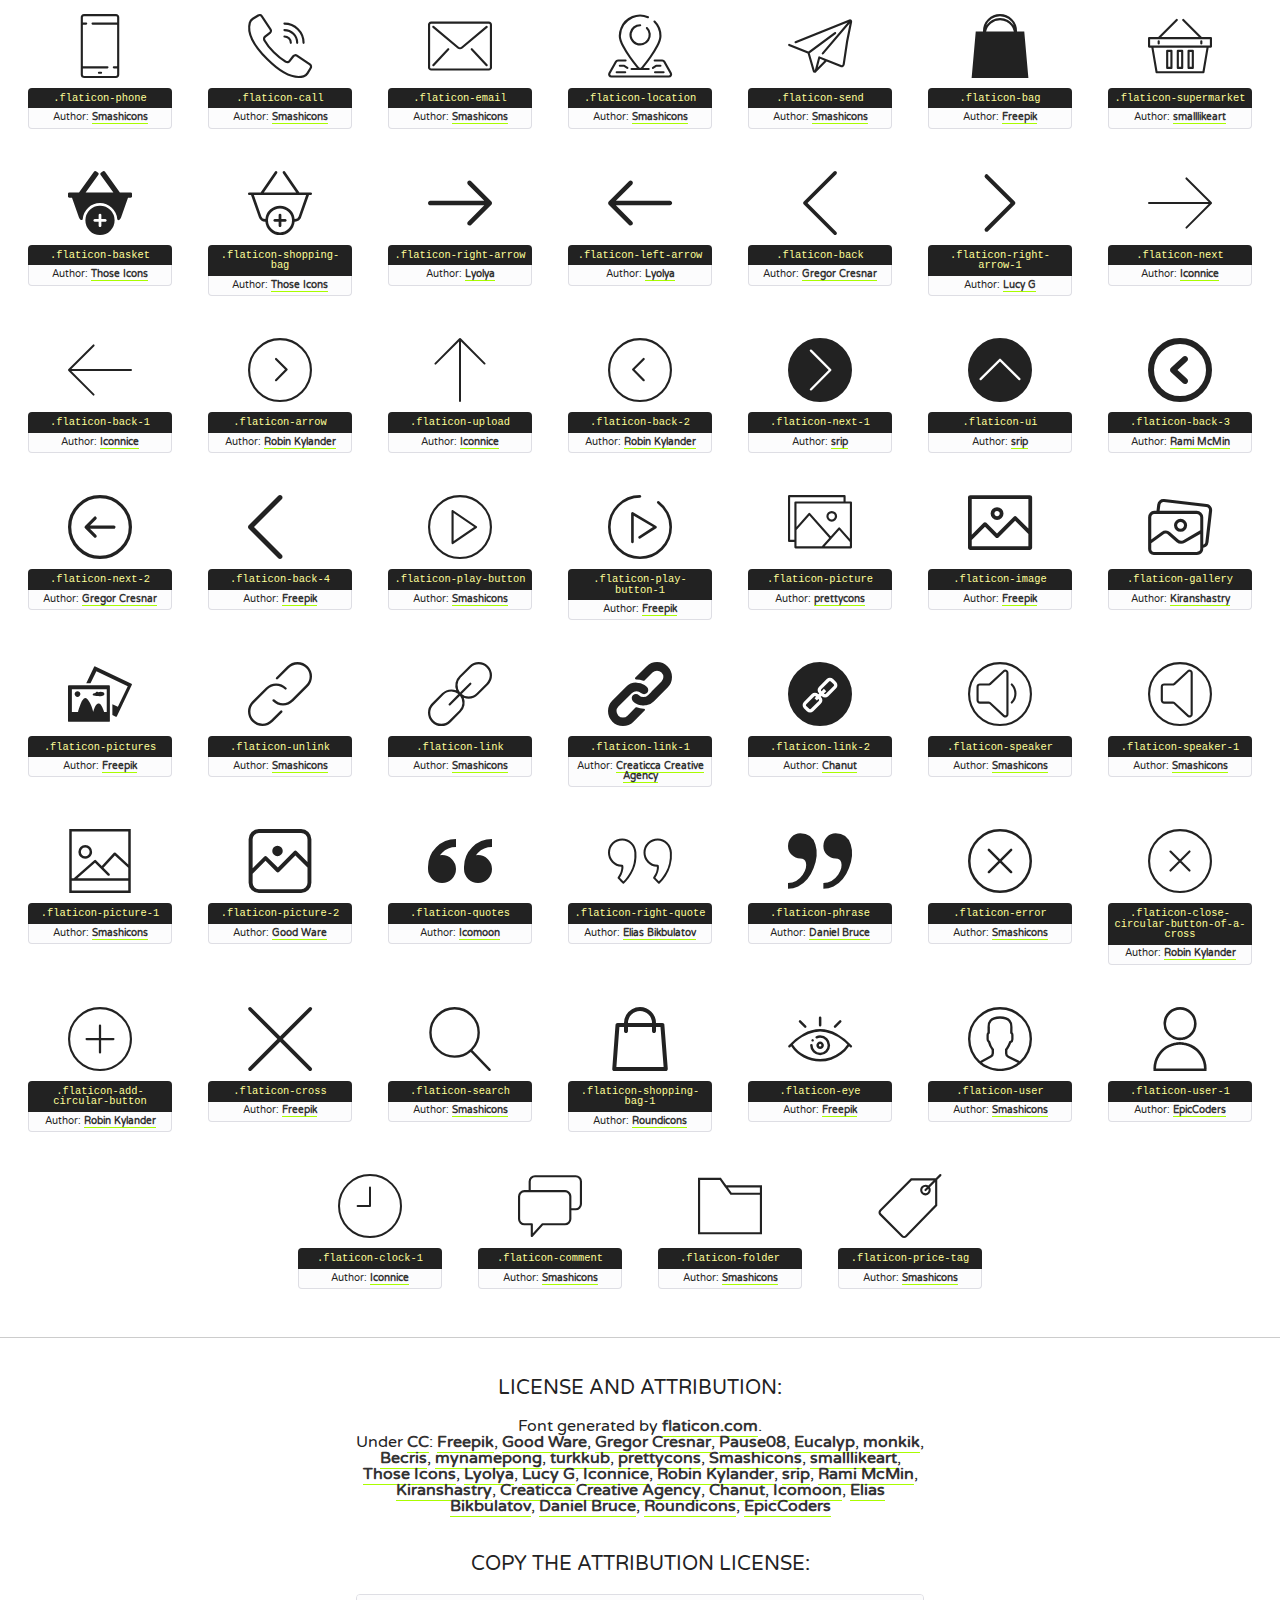
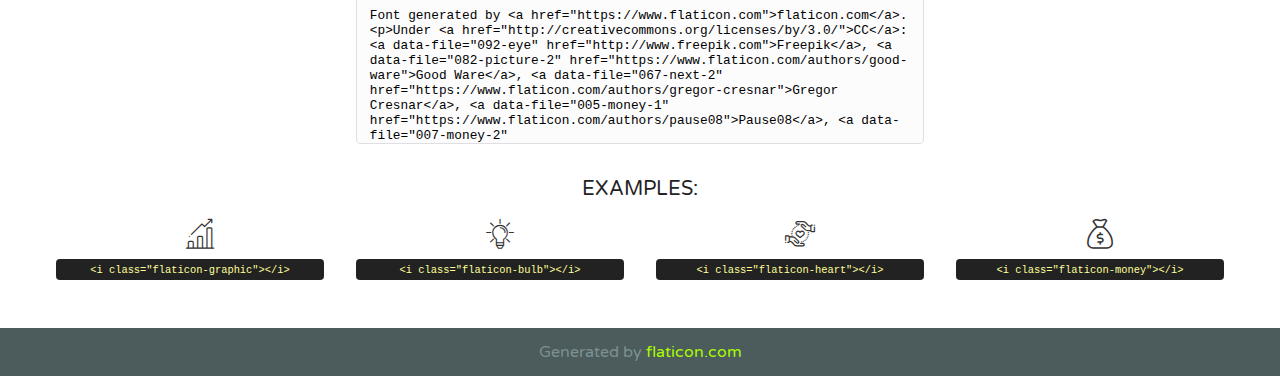
<file: assets/fonts/flaticon.html>
<!DOCTYPE html>
<!--
  Flaticon icon font: Flaticon
  Creation date: 31/01/2019 11:48
-->
<html>
<!DOCTYPE html>
<html>

<head>
    <title>Flaticon WebFont</title>
    <link href="http://fonts.googleapis.com/css?family=Varela+Round" rel="stylesheet" type="text/css" />
    <link rel="stylesheet" type="text/css" href="flaticon.css">
    <meta charset="UTF-8">
    <style>
    html, body, div, span, applet, object, iframe,
    h1, h2, h3, h4, h5, h6, p, blockquote, pre,
    a, abbr, acronym, address, big, cite, code,
    del, dfn, em, img, ins, kbd, q, s, samp,
    small, strike, strong, sub, sup, tt, var,
    b, u, i, center,
    dl, dt, dd, ol, ul, li,
    fieldset, form, label, legend,
    table, caption, tbody, tfoot, thead, tr, th, td,
    article, aside, canvas, details, embed, 
    figure, figcaption, footer, header, hgroup, 
    menu, nav, output, ruby, section, summary,
    time, mark, audio, video {
        margin: 0;
        padding: 0;
        border: 0;
        font-size: 100%;
        font: inherit;
        vertical-align: baseline;
    }
    /* HTML5 display-role reset for older browsers */
    article, aside, details, figcaption, figure, 
    footer, header, hgroup, menu, nav, section {
        display: block;
    }
    body {
        line-height: 1;
    }
    ol, ul {
        list-style: none;
    }
    blockquote, q {
        quotes: none;
    }
    blockquote:before, blockquote:after,
    q:before, q:after {
        content: '';
        content: none;
    }
    table {
        border-collapse: collapse;
        border-spacing: 0;
    }
    body {
        font-family: 'Varela Round', Helvetica, Arial, sans-serif;
        font-size: 16px;
        color: #222;
    }
    a {
        color: #333;
        border-bottom: 1px solid #a9fd00;
        font-weight: bold;
        text-decoration: none;
    }
    * {
        -moz-box-sizing: border-box;
        -webkit-box-sizing: border-box;
        box-sizing: border-box;
        margin: 0;
        padding: 0;
    }
    [class^="flaticon-"]:before, [class*=" flaticon-"]:before, [class^="flaticon-"]:after, [class*=" flaticon-"]:after {
        font-family: Flaticon;
        font-size: 30px;
        font-style: normal;
        margin-left: 20px;
        color: #333;
    }
    .wrapper {
        max-width: 600px;
        margin: auto;
        padding: 0 1em;
    }
    .title {
        font-size: 1.25em;
        text-align: center;
        margin-bottom: 1em;
        text-transform: uppercase;
    }
    header {
        text-align: center;
        background-color: #222;
        color: #fff;
        padding: 1em;
    }
    header .logo {
        width: 210px;
        height: 38px;
        display: inline-block;
        vertical-align: middle;
        margin-right: 1em;
        border: none;
    }
    header strong {
        font-size: 1.95em;
        font-weight: bold;
        vertical-align: middle;
        margin-top: 5px;
        display: inline-block;
    }
    .demo {
        margin: 2em auto;
        line-height: 1.25em;
    }
    .demo ul li {
        margin-bottom: 1em;
    }
    .demo ul li .num {
        color: #222;
        border-radius: 20px;
        display: inline-block;
        width: 26px;
        padding: 3px;
        height: 26px;
        text-align: center;
        margin-right: 0.5em;
        border: 1px solid #222;
    }
    .demo ul li code {
        background-color: #222;
        border-radius: 4px;
        padding: 0.25em 0.5em;
        display: inline-block;
        color: #fff;
        font-family: Consolas,Monaco,Lucida Console,Liberation Mono,DejaVu Sans Mono,Bitstream Vera Sans Mono,Courier New, monospace;
        font-weight: lighter;
        margin-top: 1em;
        font-size: 0.8em;
        word-break: break-all;
    }
    .demo ul li code.big {
        padding: 1em;
        font-size: 0.9em;
    }
    .demo ul li code .red {
        color: #EF3159;
    }
    .demo ul li code .green {
        color: #ACFF65;
    }
    .demo ul li code .yellow {
        color: #FFFF99;
    }
    .demo ul li code .blue {
        color: #99D3FF;
    }
    .demo ul li code .purple {
        color: #A295FF;
    }
    .demo ul li code .dots {
        margin-top: 0.5em;
        display: block;
    }
    #glyphs {
        border-bottom: 1px solid #ccc;
        padding: 2em 0;
        text-align: center;
    }
    .glyph {
        display: inline-block;
        width: 9em;
        margin: 1em;
        text-align: center;
        vertical-align: top;
        background: #FFF;
    }
    .glyph .glyph-icon {
        padding: 10px;
        display: block;
        font-family:"Flaticon";
        font-size: 64px;
        line-height: 1;
    }
    .glyph .glyph-icon:before {
        font-size: 64px;
        color: #222;
        margin-left: 0;
    }
    .class-name {
        font-size: 0.65em;
        background-color: #222;
        color: #fff;
        border-radius: 4px 4px 0 0;
        padding: 0.5em;
        color: #FFFF99;
        font-family: Consolas,Monaco,Lucida Console,Liberation Mono,DejaVu Sans Mono,Bitstream Vera Sans Mono,Courier New, monospace;
    }
    .author-name {
        font-size: 0.6em;
        background-color: #fcfcfd;
        border: 1px solid #DEDEE4;
        border-top: 0;
        border-radius: 0 0 4px 4px;
        padding: 0.5em;
    }
    .class-name:last-child {
        font-size: 10px;
        color:#888;
    }
    .class-name:last-child a {
        font-size: 10px;
        color:#555;
    }
    .class-name:last-child a:hover {
        color:#a9fd00;
    }
    .glyph > input {
        display: block;
        width: 100px;
        margin: 5px auto;
        text-align: center;
        font-size: 12px;
        cursor: text;
    }
    .glyph > input.icon-input {
        font-family:"Flaticon";
        font-size: 16px;
        margin-bottom: 10px;
    }
    .attribution .title {
        margin-top: 2em;
    }
    .attribution textarea {
        background-color: #fcfcfd;
        padding: 1em;
        border: none;
        box-shadow: none;
        border: 1px solid #DEDEE4;
        border-radius: 4px;
        resize: none;
        width: 100%;
        height: 150px;
        font-size: 0.8em;
        font-family: Consolas,Monaco,Lucida Console,Liberation Mono,DejaVu Sans Mono,Bitstream Vera Sans Mono,Courier New, monospace;
        -webkit-appearance: none;
    }
    .iconsuse {
        margin: 2em auto;
        text-align: center;
        max-width: 1200px;
    }
    .iconsuse:after {
        content: '';
        display: table;
        clear: both;
    }
    .iconsuse .image {
        float: left;
        width: 25%;
        padding: 0 1em;
    }
    .iconsuse .image p {
        margin-bottom: 1em;
    }
    .iconsuse .image span {
        display: block;
        font-size: 0.65em;
        background-color: #222;
        color: #fff;
        border-radius: 4px;
        padding: 0.5em;
        color: #FFFF99;
        margin-top: 1em;
        font-family: Consolas,Monaco,Lucida Console,Liberation Mono,DejaVu Sans Mono,Bitstream Vera Sans Mono,Courier New, monospace;
    }
    #footer {
        text-align: center;
        background-color: #4C5B5C;
        color: #7c9192;
        padding: 1em;
    }
    #footer a {
        border: none;
        color: #a9fd00;
        font-weight: normal;
    }
    @media (max-width: 960px) {
        .iconsuse .image {
            width: 50%;
        }
    }
    @media (max-width: 560px) {
        .iconsuse .image {
            width: 100%;
        }
    }
    </style>
</head>

<body class="characters-off">

    <header>
        <a href="https://www.flaticon.com" target="_blank" class="logo">
            <svg version="1.1" xmlns="http://www.w3.org/2000/svg" xmlns:xlink="http://www.w3.org/1999/xlink" xmlns:a="http://ns.adobe.com/AdobeSVGViewerExtensions/3.0/" viewBox="0 0 560.875 102.036" enable-background="new 0 0 560.875 102.036" xml:space="preserve">
                <defs>
                </defs>
                <g>
                    <g class="letters">
                        <path fill="#ffffff" d="M141.596,29.675c0-3.777,2.985-6.767,6.764-6.767h34.438c3.426,0,6.15,2.728,6.15,6.15
                        c0,3.43-2.724,6.149-6.15,6.149h-27.674v13.091h23.719c3.429,0,6.151,2.724,6.151,6.15c0,3.43-2.723,6.149-6.151,6.149h-23.719
                        v17.574c0,3.773-2.986,6.761-6.764,6.761c-3.779,0-6.764-2.989-6.764-6.761V29.675z"></path>
                        <path fill="#ffffff" d="M193.844,29.149c0-3.781,2.985-6.767,6.764-6.767c3.776,0,6.763,2.985,6.763,6.767v42.957h25.039
                        c3.426,0,6.149,2.726,6.149,6.153c0,3.425-2.723,6.15-6.149,6.15h-31.802c-3.779,0-6.764-2.986-6.764-6.768V29.149z"></path>
                        <path fill="#ffffff" d="M241.891,75.71l21.438-48.407c1.492-3.341,4.215-5.357,7.906-5.357h0.792
                        c3.686,0,6.323,2.017,7.815,5.357l21.439,48.407c0.436,0.967,0.701,1.845,0.701,2.723c0,3.602-2.809,6.501-6.414,6.501
                        c-3.161,0-5.269-1.845-6.499-4.655l-4.132-9.661h-27.059l-4.301,10.102c-1.144,2.631-3.426,4.214-6.237,4.214
                        c-3.517,0-6.24-2.81-6.24-6.325C241.1,77.64,241.451,76.677,241.891,75.71z M279.932,58.666l-8.521-20.297l-8.526,20.297H279.932
                        z"></path>
                        <path fill="#ffffff" d="M314.864,35.387H301.86c-3.429,0-6.239-2.813-6.239-6.238c0-3.429,2.811-6.24,6.239-6.24h39.533
                        c3.426,0,6.237,2.811,6.237,6.24c0,3.425-2.811,6.238-6.237,6.238h-13.001v42.785c0,3.773-2.99,6.761-6.764,6.761
                        c-3.779,0-6.764-2.989-6.764-6.761V35.387z"></path>
                        <path fill="#A9FD00" d="M352.615,29.149c0-3.781,2.985-6.767,6.767-6.767c3.774,0,6.761,2.985,6.761,6.767v49.024
                        c0,3.773-2.987,6.761-6.761,6.761c-3.781,0-6.767-2.989-6.767-6.761V29.149z"></path>
                        <path fill="#A9FD00" d="M374.132,53.836v-0.179c0-17.481,13.178-31.801,32.065-31.801c9.22,0,15.459,2.458,20.557,6.238
                        c1.402,1.054,2.637,2.985,2.637,5.357c0,3.692-2.985,6.59-6.681,6.59c-1.845,0-3.071-0.702-4.044-1.319
                        c-3.776-2.813-7.729-4.393-12.562-4.393c-10.364,0-17.831,8.611-17.831,19.154v0.173c0,10.542,7.291,19.329,17.831,19.329
                        c5.715,0,9.492-1.756,13.359-4.834c1.049-0.874,2.458-1.491,4.039-1.491c3.429,0,6.325,2.813,6.325,6.236
                        c0,2.106-1.056,3.78-2.282,4.834c-5.539,4.834-12.036,7.733-21.878,7.733C387.572,85.464,374.132,71.493,374.132,53.836z"></path>
                        <path fill="#A9FD00" d="M433.009,53.836v-0.179c0-17.481,13.79-31.801,32.766-31.801c18.981,0,32.592,14.143,32.592,31.628v0.173
                        c0,17.483-13.785,31.807-32.769,31.807C446.625,85.464,433.009,71.32,433.009,53.836z M484.224,53.836v-0.179
                        c0-10.539-7.725-19.326-18.626-19.326c-10.893,0-18.449,8.611-18.449,19.154v0.173c0,10.542,7.73,19.329,18.626,19.329
                        C476.676,72.986,484.224,64.378,484.224,53.836z"></path>
                        <path fill="#A9FD00" d="M506.233,29.321c0-3.774,2.99-6.763,6.767-6.763h1.401c3.252,0,5.183,1.583,7.029,3.953l26.093,34.265
                        V29.059c0-3.692,2.99-6.677,6.681-6.677c3.683,0,6.671,2.985,6.671,6.677v48.934c0,3.78-2.987,6.765-6.764,6.765h-0.436
                        c-3.257,0-5.188-1.581-7.034-3.953l-27.056-35.492v32.944c0,3.687-2.985,6.676-6.678,6.676c-3.683,0-6.673-2.989-6.673-6.676
                        V29.321z"></path>
                    </g>
                    <g class="insignia">
                        <path fill="#ffffff" d="M48.372,56.137h12.517l11.156-18.537H37.186L25.688,18.539h57.825L94.668,0H9.271
                        C5.925,0,2.842,1.801,1.198,4.716c-1.644,2.907-1.593,6.482,0.134,9.343l50.38,83.501c1.678,2.781,4.689,4.476,7.938,4.476
                        c3.246,0,6.257-1.695,7.935-4.476l2.898-4.804L48.372,56.137z"></path>
                        <g class="i">
                            <path fill="#A9FD00" d="M93.575,18.539h0.031v0.004l21.652,0.004l2.705-4.488c1.727-2.861,1.778-6.436,0.133-9.343
                            C116.454,1.801,113.371,0,110.026,0h-5.294L93.575,18.539z"></path>
                            <polygon fill="#A9FD00" points="88.291,27.356 64.725,66.486 75.519,84.404 109.942,27.356"></polygon>
                        </g>
                    </g>
                </g>
            </svg>
        </a>
        <strong>Font Demo</strong>
    </header>


    <section class="demo wrapper">

        <p class="title">Instructions</p>

        <ul>
            <li>
                <span class="num">1</span>Copy the "Fonts" files and CSS files to your website CSS folder.
            </li>
            <li>
                <span class="num">2</span>Add the CSS link to your website source code on header.
                <code class="big">
                    &lt;<span class="red">head</span>&gt;
                    <br/><span class="dots">...</span>
                    <br/>&lt;<span class="red">link</span> <span class="green">rel</span>=<span class="yellow">"stylesheet"</span> <span class="green">type</span>=<span class="yellow">"text/css"</span> <span class="green">href</span>=<span class="yellow">"your_website_domain/css_root/flaticon.css"</span>&gt;
                    <br/><span class="dots">...</span>
                    <br/>&lt;/<span class="red">head</span>&gt;
                </code>
            </li>

            <li>
                <p>
                    <span class="num">3</span>Use the icon class on <code>"<span class="blue">display</span>:<span class="purple"> inline</span>"</code> elements:
                    <br />
                    Use example: <code>&lt;<span class="red">i</span> <span class="green">class</span>=<span class="yellow">&quot;flaticon-airplane49&quot;</span>&gt;&lt;/<span class="red">i</span>&gt;</code> or <code>&lt;<span class="red">span</span> <span class="green">class</span>=<span class="yellow">&quot;flaticon-airplane49&quot;</span>&gt;&lt;/<span class="red">span</span>&gt;</code>
            </li>
        </ul>

    </section>




   <section id="glyphs">          
    
      
        <div class="glyph"><div class="glyph-icon flaticon-graphic"></div>
            <div class="class-name">.flaticon-graphic</div>
            <div class="author-name">Author: <a data-file="001-graphic" href="http://www.freepik.com">Freepik</a> </div> 
        </div>        
        
        <div class="glyph"><div class="glyph-icon flaticon-bulb"></div>
            <div class="class-name">.flaticon-bulb</div>
            <div class="author-name">Author: <a data-file="002-bulb" href="https://www.flaticon.com/authors/good-ware">Good Ware</a> </div> 
        </div>        
        
        <div class="glyph"><div class="glyph-icon flaticon-heart"></div>
            <div class="class-name">.flaticon-heart</div>
            <div class="author-name">Author: <a data-file="003-heart" href="http://www.freepik.com">Freepik</a> </div> 
        </div>        
        
        <div class="glyph"><div class="glyph-icon flaticon-money"></div>
            <div class="class-name">.flaticon-money</div>
            <div class="author-name">Author: <a data-file="004-money" href="https://www.flaticon.com/authors/gregor-cresnar">Gregor Cresnar</a> </div> 
        </div>        
        
        <div class="glyph"><div class="glyph-icon flaticon-money-1"></div>
            <div class="class-name">.flaticon-money-1</div>
            <div class="author-name">Author: <a data-file="005-money-1" href="https://www.flaticon.com/authors/pause08">Pause08</a> </div> 
        </div>        
        
        <div class="glyph"><div class="glyph-icon flaticon-analysis"></div>
            <div class="class-name">.flaticon-analysis</div>
            <div class="author-name">Author: <a data-file="006-analysis" href="http://www.freepik.com">Freepik</a> </div> 
        </div>        
        
        <div class="glyph"><div class="glyph-icon flaticon-money-2"></div>
            <div class="class-name">.flaticon-money-2</div>
            <div class="author-name">Author: <a data-file="007-money-2" href="https://www.flaticon.com/authors/eucalyp">Eucalyp</a> </div> 
        </div>        
        
        <div class="glyph"><div class="glyph-icon flaticon-headset"></div>
            <div class="class-name">.flaticon-headset</div>
            <div class="author-name">Author: <a data-file="008-headset" href="https://www.flaticon.com/authors/good-ware">Good Ware</a> </div> 
        </div>        
        
        <div class="glyph"><div class="glyph-icon flaticon-law"></div>
            <div class="class-name">.flaticon-law</div>
            <div class="author-name">Author: <a data-file="009-law" href="https://www.flaticon.com/authors/monkik">monkik</a> </div> 
        </div>        
        
        <div class="glyph"><div class="glyph-icon flaticon-document"></div>
            <div class="class-name">.flaticon-document</div>
            <div class="author-name">Author: <a data-file="010-document" href="http://www.freepik.com">Freepik</a> </div> 
        </div>        
        
        <div class="glyph"><div class="glyph-icon flaticon-idea"></div>
            <div class="class-name">.flaticon-idea</div>
            <div class="author-name">Author: <a data-file="011-idea" href="https://www.flaticon.com/authors/becris">Becris</a> </div> 
        </div>        
        
        <div class="glyph"><div class="glyph-icon flaticon-career"></div>
            <div class="class-name">.flaticon-career</div>
            <div class="author-name">Author: <a data-file="012-career" href="http://www.freepik.com">Freepik</a> </div> 
        </div>        
        
        <div class="glyph"><div class="glyph-icon flaticon-target"></div>
            <div class="class-name">.flaticon-target</div>
            <div class="author-name">Author: <a data-file="014-target" href="https://www.flaticon.com/authors/good-ware">Good Ware</a> </div> 
        </div>        
        
        <div class="glyph"><div class="glyph-icon flaticon-speed"></div>
            <div class="class-name">.flaticon-speed</div>
            <div class="author-name">Author: <a data-file="015-speed" href="http://www.freepik.com">Freepik</a> </div> 
        </div>        
        
        <div class="glyph"><div class="glyph-icon flaticon-admin"></div>
            <div class="class-name">.flaticon-admin</div>
            <div class="author-name">Author: <a data-file="016-admin" href="https://www.flaticon.com/authors/monkik">monkik</a> </div> 
        </div>        
        
        <div class="glyph"><div class="glyph-icon flaticon-tax"></div>
            <div class="class-name">.flaticon-tax</div>
            <div class="author-name">Author: <a data-file="017-tax" href="http://www.freepik.com">Freepik</a> </div> 
        </div>        
        
        <div class="glyph"><div class="glyph-icon flaticon-diamond"></div>
            <div class="class-name">.flaticon-diamond</div>
            <div class="author-name">Author: <a data-file="018-diamond" href="http://www.freepik.com">Freepik</a> </div> 
        </div>        
        
        <div class="glyph"><div class="glyph-icon flaticon-partnership"></div>
            <div class="class-name">.flaticon-partnership</div>
            <div class="author-name">Author: <a data-file="019-partnership" href="https://www.flaticon.com/authors/mynamepong">mynamepong</a> </div> 
        </div>        
        
        <div class="glyph"><div class="glyph-icon flaticon-growth"></div>
            <div class="class-name">.flaticon-growth</div>
            <div class="author-name">Author: <a data-file="020-growth" href="http://www.freepik.com">Freepik</a> </div> 
        </div>        
        
        <div class="glyph"><div class="glyph-icon flaticon-sales"></div>
            <div class="class-name">.flaticon-sales</div>
            <div class="author-name">Author: <a data-file="021-sales" href="https://www.flaticon.com/authors/monkik">monkik</a> </div> 
        </div>        
        
        <div class="glyph"><div class="glyph-icon flaticon-sale"></div>
            <div class="class-name">.flaticon-sale</div>
            <div class="author-name">Author: <a data-file="022-sale" href="https://www.flaticon.com/authors/turkkub">turkkub</a> </div> 
        </div>        
        
        <div class="glyph"><div class="glyph-icon flaticon-whiteboard"></div>
            <div class="class-name">.flaticon-whiteboard</div>
            <div class="author-name">Author: <a data-file="024-whiteboard" href="https://www.flaticon.com/authors/prettycons">prettycons</a> </div> 
        </div>        
        
        <div class="glyph"><div class="glyph-icon flaticon-pen"></div>
            <div class="class-name">.flaticon-pen</div>
            <div class="author-name">Author: <a data-file="025-pen" href="https://www.flaticon.com/authors/prettycons">prettycons</a> </div> 
        </div>        
        
        <div class="glyph"><div class="glyph-icon flaticon-best"></div>
            <div class="class-name">.flaticon-best</div>
            <div class="author-name">Author: <a data-file="026-best" href="http://www.freepik.com">Freepik</a> </div> 
        </div>        
        
        <div class="glyph"><div class="glyph-icon flaticon-umbrella"></div>
            <div class="class-name">.flaticon-umbrella</div>
            <div class="author-name">Author: <a data-file="027-umbrella" href="http://www.freepik.com">Freepik</a> </div> 
        </div>        
        
        <div class="glyph"><div class="glyph-icon flaticon-dashboard"></div>
            <div class="class-name">.flaticon-dashboard</div>
            <div class="author-name">Author: <a data-file="028-dashboard" href="http://www.freepik.com">Freepik</a> </div> 
        </div>        
        
        <div class="glyph"><div class="glyph-icon flaticon-gear"></div>
            <div class="class-name">.flaticon-gear</div>
            <div class="author-name">Author: <a data-file="029-gear" href="http://www.freepik.com">Freepik</a> </div> 
        </div>        
        
        <div class="glyph"><div class="glyph-icon flaticon-pyramid"></div>
            <div class="class-name">.flaticon-pyramid</div>
            <div class="author-name">Author: <a data-file="030-pyramid" href="http://www.freepik.com">Freepik</a> </div> 
        </div>        
        
        <div class="glyph"><div class="glyph-icon flaticon-business-and-finance"></div>
            <div class="class-name">.flaticon-business-and-finance</div>
            <div class="author-name">Author: <a data-file="031-business-and-finance" href="http://www.freepik.com">Freepik</a> </div> 
        </div>        
        
        <div class="glyph"><div class="glyph-icon flaticon-flower"></div>
            <div class="class-name">.flaticon-flower</div>
            <div class="author-name">Author: <a data-file="032-flower" href="http://www.freepik.com">Freepik</a> </div> 
        </div>        
        
        <div class="glyph"><div class="glyph-icon flaticon-chart"></div>
            <div class="class-name">.flaticon-chart</div>
            <div class="author-name">Author: <a data-file="033-chart" href="http://www.freepik.com">Freepik</a> </div> 
        </div>        
        
        <div class="glyph"><div class="glyph-icon flaticon-timer"></div>
            <div class="class-name">.flaticon-timer</div>
            <div class="author-name">Author: <a data-file="035-timer" href="http://www.freepik.com">Freepik</a> </div> 
        </div>        
        
        <div class="glyph"><div class="glyph-icon flaticon-banknote"></div>
            <div class="class-name">.flaticon-banknote</div>
            <div class="author-name">Author: <a data-file="036-banknote" href="https://www.flaticon.com/authors/good-ware">Good Ware</a> </div> 
        </div>        
        
        <div class="glyph"><div class="glyph-icon flaticon-maze"></div>
            <div class="class-name">.flaticon-maze</div>
            <div class="author-name">Author: <a data-file="037-maze" href="https://www.flaticon.com/authors/good-ware">Good Ware</a> </div> 
        </div>        
        
        <div class="glyph"><div class="glyph-icon flaticon-suitcase"></div>
            <div class="class-name">.flaticon-suitcase</div>
            <div class="author-name">Author: <a data-file="038-suitcase" href="https://www.flaticon.com/authors/good-ware">Good Ware</a> </div> 
        </div>        
        
        <div class="glyph"><div class="glyph-icon flaticon-chess-piece"></div>
            <div class="class-name">.flaticon-chess-piece</div>
            <div class="author-name">Author: <a data-file="039-chess-piece" href="https://www.flaticon.com/authors/good-ware">Good Ware</a> </div> 
        </div>        
        
        <div class="glyph"><div class="glyph-icon flaticon-puzzle-pieces"></div>
            <div class="class-name">.flaticon-puzzle-pieces</div>
            <div class="author-name">Author: <a data-file="040-puzzle-pieces" href="https://www.flaticon.com/authors/good-ware">Good Ware</a> </div> 
        </div>        
        
        <div class="glyph"><div class="glyph-icon flaticon-profits"></div>
            <div class="class-name">.flaticon-profits</div>
            <div class="author-name">Author: <a data-file="041-profits" href="https://www.flaticon.com/authors/good-ware">Good Ware</a> </div> 
        </div>        
        
        <div class="glyph"><div class="glyph-icon flaticon-pie-chart"></div>
            <div class="class-name">.flaticon-pie-chart</div>
            <div class="author-name">Author: <a data-file="042-pie-chart" href="https://www.flaticon.com/authors/good-ware">Good Ware</a> </div> 
        </div>        
        
        <div class="glyph"><div class="glyph-icon flaticon-computer"></div>
            <div class="class-name">.flaticon-computer</div>
            <div class="author-name">Author: <a data-file="043-computer" href="https://www.flaticon.com/authors/good-ware">Good Ware</a> </div> 
        </div>        
        
        <div class="glyph"><div class="glyph-icon flaticon-clock"></div>
            <div class="class-name">.flaticon-clock</div>
            <div class="author-name">Author: <a data-file="044-clock" href="https://www.flaticon.com/authors/good-ware">Good Ware</a> </div> 
        </div>        
        
        <div class="glyph"><div class="glyph-icon flaticon-time-call"></div>
            <div class="class-name">.flaticon-time-call</div>
            <div class="author-name">Author: <a data-file="045-time-call" href="https://www.flaticon.com/authors/smashicons">Smashicons</a> </div> 
        </div>        
        
        <div class="glyph"><div class="glyph-icon flaticon-phone"></div>
            <div class="class-name">.flaticon-phone</div>
            <div class="author-name">Author: <a data-file="046-phone" href="https://www.flaticon.com/authors/smashicons">Smashicons</a> </div> 
        </div>        
        
        <div class="glyph"><div class="glyph-icon flaticon-call"></div>
            <div class="class-name">.flaticon-call</div>
            <div class="author-name">Author: <a data-file="047-call" href="https://www.flaticon.com/authors/smashicons">Smashicons</a> </div> 
        </div>        
        
        <div class="glyph"><div class="glyph-icon flaticon-email"></div>
            <div class="class-name">.flaticon-email</div>
            <div class="author-name">Author: <a data-file="048-email" href="https://www.flaticon.com/authors/smashicons">Smashicons</a> </div> 
        </div>        
        
        <div class="glyph"><div class="glyph-icon flaticon-location"></div>
            <div class="class-name">.flaticon-location</div>
            <div class="author-name">Author: <a data-file="049-location" href="https://www.flaticon.com/authors/smashicons">Smashicons</a> </div> 
        </div>        
        
        <div class="glyph"><div class="glyph-icon flaticon-send"></div>
            <div class="class-name">.flaticon-send</div>
            <div class="author-name">Author: <a data-file="050-send" href="https://www.flaticon.com/authors/smashicons">Smashicons</a> </div> 
        </div>        
        
        <div class="glyph"><div class="glyph-icon flaticon-bag"></div>
            <div class="class-name">.flaticon-bag</div>
            <div class="author-name">Author: <a data-file="051-bag" href="http://www.freepik.com">Freepik</a> </div> 
        </div>        
        
        <div class="glyph"><div class="glyph-icon flaticon-supermarket"></div>
            <div class="class-name">.flaticon-supermarket</div>
            <div class="author-name">Author: <a data-file="052-supermarket" href="https://www.flaticon.com/authors/smalllikeart">smalllikeart</a> </div> 
        </div>        
        
        <div class="glyph"><div class="glyph-icon flaticon-basket"></div>
            <div class="class-name">.flaticon-basket</div>
            <div class="author-name">Author: <a data-file="053-basket" href="https://www.flaticon.com/authors/those-icons">Those Icons</a> </div> 
        </div>        
        
        <div class="glyph"><div class="glyph-icon flaticon-shopping-bag"></div>
            <div class="class-name">.flaticon-shopping-bag</div>
            <div class="author-name">Author: <a data-file="054-shopping-bag" href="https://www.flaticon.com/authors/those-icons">Those Icons</a> </div> 
        </div>        
        
        <div class="glyph"><div class="glyph-icon flaticon-right-arrow"></div>
            <div class="class-name">.flaticon-right-arrow</div>
            <div class="author-name">Author: <a data-file="055-right-arrow" href="https://www.flaticon.com/authors/lyolya">Lyolya</a> </div> 
        </div>        
        
        <div class="glyph"><div class="glyph-icon flaticon-left-arrow"></div>
            <div class="class-name">.flaticon-left-arrow</div>
            <div class="author-name">Author: <a data-file="056-left-arrow" href="https://www.flaticon.com/authors/lyolya">Lyolya</a> </div> 
        </div>        
        
        <div class="glyph"><div class="glyph-icon flaticon-back"></div>
            <div class="class-name">.flaticon-back</div>
            <div class="author-name">Author: <a data-file="057-back" href="https://www.flaticon.com/authors/gregor-cresnar">Gregor Cresnar</a> </div> 
        </div>        
        
        <div class="glyph"><div class="glyph-icon flaticon-right-arrow-1"></div>
            <div class="class-name">.flaticon-right-arrow-1</div>
            <div class="author-name">Author: <a data-file="058-right-arrow-1" href="https://www.flaticon.com/authors/lucy-g">Lucy G</a> </div> 
        </div>        
        
        <div class="glyph"><div class="glyph-icon flaticon-next"></div>
            <div class="class-name">.flaticon-next</div>
            <div class="author-name">Author: <a data-file="059-next" href="https://www.flaticon.com/authors/iconnice">Iconnice</a> </div> 
        </div>        
        
        <div class="glyph"><div class="glyph-icon flaticon-back-1"></div>
            <div class="class-name">.flaticon-back-1</div>
            <div class="author-name">Author: <a data-file="060-back-1" href="https://www.flaticon.com/authors/iconnice">Iconnice</a> </div> 
        </div>        
        
        <div class="glyph"><div class="glyph-icon flaticon-arrow"></div>
            <div class="class-name">.flaticon-arrow</div>
            <div class="author-name">Author: <a data-file="061-arrow" href="https://www.flaticon.com/authors/robin-kylander">Robin Kylander</a> </div> 
        </div>        
        
        <div class="glyph"><div class="glyph-icon flaticon-upload"></div>
            <div class="class-name">.flaticon-upload</div>
            <div class="author-name">Author: <a data-file="062-upload" href="https://www.flaticon.com/authors/iconnice">Iconnice</a> </div> 
        </div>        
        
        <div class="glyph"><div class="glyph-icon flaticon-back-2"></div>
            <div class="class-name">.flaticon-back-2</div>
            <div class="author-name">Author: <a data-file="063-back-2" href="https://www.flaticon.com/authors/robin-kylander">Robin Kylander</a> </div> 
        </div>        
        
        <div class="glyph"><div class="glyph-icon flaticon-next-1"></div>
            <div class="class-name">.flaticon-next-1</div>
            <div class="author-name">Author: <a data-file="064-next-1" href="https://www.flaticon.com/authors/srip">srip</a> </div> 
        </div>        
        
        <div class="glyph"><div class="glyph-icon flaticon-ui"></div>
            <div class="class-name">.flaticon-ui</div>
            <div class="author-name">Author: <a data-file="065-ui" href="https://www.flaticon.com/authors/srip">srip</a> </div> 
        </div>        
        
        <div class="glyph"><div class="glyph-icon flaticon-back-3"></div>
            <div class="class-name">.flaticon-back-3</div>
            <div class="author-name">Author: <a data-file="066-back-3" href="https://www.flaticon.com/authors/rami-mcmin">Rami McMin</a> </div> 
        </div>        
        
        <div class="glyph"><div class="glyph-icon flaticon-next-2"></div>
            <div class="class-name">.flaticon-next-2</div>
            <div class="author-name">Author: <a data-file="067-next-2" href="https://www.flaticon.com/authors/gregor-cresnar">Gregor Cresnar</a> </div> 
        </div>        
        
        <div class="glyph"><div class="glyph-icon flaticon-back-4"></div>
            <div class="class-name">.flaticon-back-4</div>
            <div class="author-name">Author: <a data-file="068-back-4" href="http://www.freepik.com">Freepik</a> </div> 
        </div>        
        
        <div class="glyph"><div class="glyph-icon flaticon-play-button"></div>
            <div class="class-name">.flaticon-play-button</div>
            <div class="author-name">Author: <a data-file="069-play-button" href="https://www.flaticon.com/authors/smashicons">Smashicons</a> </div> 
        </div>        
        
        <div class="glyph"><div class="glyph-icon flaticon-play-button-1"></div>
            <div class="class-name">.flaticon-play-button-1</div>
            <div class="author-name">Author: <a data-file="070-play-button-1" href="http://www.freepik.com">Freepik</a> </div> 
        </div>        
        
        <div class="glyph"><div class="glyph-icon flaticon-picture"></div>
            <div class="class-name">.flaticon-picture</div>
            <div class="author-name">Author: <a data-file="071-picture" href="https://www.flaticon.com/authors/prettycons">prettycons</a> </div> 
        </div>        
        
        <div class="glyph"><div class="glyph-icon flaticon-image"></div>
            <div class="class-name">.flaticon-image</div>
            <div class="author-name">Author: <a data-file="072-image" href="http://www.freepik.com">Freepik</a> </div> 
        </div>        
        
        <div class="glyph"><div class="glyph-icon flaticon-gallery"></div>
            <div class="class-name">.flaticon-gallery</div>
            <div class="author-name">Author: <a data-file="073-gallery" href="https://www.flaticon.com/authors/kiranshastry">Kiranshastry</a> </div> 
        </div>        
        
        <div class="glyph"><div class="glyph-icon flaticon-pictures"></div>
            <div class="class-name">.flaticon-pictures</div>
            <div class="author-name">Author: <a data-file="074-pictures" href="http://www.freepik.com">Freepik</a> </div> 
        </div>        
        
        <div class="glyph"><div class="glyph-icon flaticon-unlink"></div>
            <div class="class-name">.flaticon-unlink</div>
            <div class="author-name">Author: <a data-file="075-unlink" href="https://www.flaticon.com/authors/smashicons">Smashicons</a> </div> 
        </div>        
        
        <div class="glyph"><div class="glyph-icon flaticon-link"></div>
            <div class="class-name">.flaticon-link</div>
            <div class="author-name">Author: <a data-file="076-link" href="https://www.flaticon.com/authors/smashicons">Smashicons</a> </div> 
        </div>        
        
        <div class="glyph"><div class="glyph-icon flaticon-link-1"></div>
            <div class="class-name">.flaticon-link-1</div>
            <div class="author-name">Author: <a data-file="077-link-1" href="https://www.flaticon.com/authors/creaticca-creative-agency">Creaticca Creative Agency</a> </div> 
        </div>        
        
        <div class="glyph"><div class="glyph-icon flaticon-link-2"></div>
            <div class="class-name">.flaticon-link-2</div>
            <div class="author-name">Author: <a data-file="078-link-2" href="https://www.flaticon.com/authors/chanut">Chanut</a> </div> 
        </div>        
        
        <div class="glyph"><div class="glyph-icon flaticon-speaker"></div>
            <div class="class-name">.flaticon-speaker</div>
            <div class="author-name">Author: <a data-file="079-speaker" href="https://www.flaticon.com/authors/smashicons">Smashicons</a> </div> 
        </div>        
        
        <div class="glyph"><div class="glyph-icon flaticon-speaker-1"></div>
            <div class="class-name">.flaticon-speaker-1</div>
            <div class="author-name">Author: <a data-file="080-speaker-1" href="https://www.flaticon.com/authors/smashicons">Smashicons</a> </div> 
        </div>        
        
        <div class="glyph"><div class="glyph-icon flaticon-picture-1"></div>
            <div class="class-name">.flaticon-picture-1</div>
            <div class="author-name">Author: <a data-file="081-picture-1" href="https://www.flaticon.com/authors/smashicons">Smashicons</a> </div> 
        </div>        
        
        <div class="glyph"><div class="glyph-icon flaticon-picture-2"></div>
            <div class="class-name">.flaticon-picture-2</div>
            <div class="author-name">Author: <a data-file="082-picture-2" href="https://www.flaticon.com/authors/good-ware">Good Ware</a> </div> 
        </div>        
        
        <div class="glyph"><div class="glyph-icon flaticon-quotes"></div>
            <div class="class-name">.flaticon-quotes</div>
            <div class="author-name">Author: <a data-file="083-quotes" href="https://www.flaticon.com/authors/icomoon">Icomoon</a> </div> 
        </div>        
        
        <div class="glyph"><div class="glyph-icon flaticon-right-quote"></div>
            <div class="class-name">.flaticon-right-quote</div>
            <div class="author-name">Author: <a data-file="084-right-quote" href="https://www.flaticon.com/authors/elias-bikbulatov">Elias Bikbulatov</a> </div> 
        </div>        
        
        <div class="glyph"><div class="glyph-icon flaticon-phrase"></div>
            <div class="class-name">.flaticon-phrase</div>
            <div class="author-name">Author: <a data-file="085-phrase" href="https://www.flaticon.com/authors/daniel-bruce">Daniel Bruce</a> </div> 
        </div>        
        
        <div class="glyph"><div class="glyph-icon flaticon-error"></div>
            <div class="class-name">.flaticon-error</div>
            <div class="author-name">Author: <a data-file="086-error" href="https://www.flaticon.com/authors/smashicons">Smashicons</a> </div> 
        </div>        
        
        <div class="glyph"><div class="glyph-icon flaticon-close-circular-button-of-a-cross"></div>
            <div class="class-name">.flaticon-close-circular-button-of-a-cross</div>
            <div class="author-name">Author: <a data-file="087-close-circular-button-of-a-cross" href="https://www.flaticon.com/authors/robin-kylander">Robin Kylander</a> </div> 
        </div>        
        
        <div class="glyph"><div class="glyph-icon flaticon-add-circular-button"></div>
            <div class="class-name">.flaticon-add-circular-button</div>
            <div class="author-name">Author: <a data-file="088-add-circular-button" href="https://www.flaticon.com/authors/robin-kylander">Robin Kylander</a> </div> 
        </div>        
        
        <div class="glyph"><div class="glyph-icon flaticon-cross"></div>
            <div class="class-name">.flaticon-cross</div>
            <div class="author-name">Author: <a data-file="089-cross" href="http://www.freepik.com">Freepik</a> </div> 
        </div>        
        
        <div class="glyph"><div class="glyph-icon flaticon-search"></div>
            <div class="class-name">.flaticon-search</div>
            <div class="author-name">Author: <a data-file="090-search" href="https://www.flaticon.com/authors/smashicons">Smashicons</a> </div> 
        </div>        
        
        <div class="glyph"><div class="glyph-icon flaticon-shopping-bag-1"></div>
            <div class="class-name">.flaticon-shopping-bag-1</div>
            <div class="author-name">Author: <a data-file="091-shopping-bag-1" href="https://www.flaticon.com/authors/roundicons">Roundicons</a> </div> 
        </div>        
        
        <div class="glyph"><div class="glyph-icon flaticon-eye"></div>
            <div class="class-name">.flaticon-eye</div>
            <div class="author-name">Author: <a data-file="092-eye" href="http://www.freepik.com">Freepik</a> </div> 
        </div>        
        
        <div class="glyph"><div class="glyph-icon flaticon-user"></div>
            <div class="class-name">.flaticon-user</div>
            <div class="author-name">Author: <a data-file="093-user" href="https://www.flaticon.com/authors/smashicons">Smashicons</a> </div> 
        </div>        
        
        <div class="glyph"><div class="glyph-icon flaticon-user-1"></div>
            <div class="class-name">.flaticon-user-1</div>
            <div class="author-name">Author: <a data-file="094-user-1" href="https://www.flaticon.com/authors/epiccoders">EpicCoders</a> </div> 
        </div>        
        
        <div class="glyph"><div class="glyph-icon flaticon-clock-1"></div>
            <div class="class-name">.flaticon-clock-1</div>
            <div class="author-name">Author: <a data-file="095-clock-1" href="https://www.flaticon.com/authors/iconnice">Iconnice</a> </div> 
        </div>        
        
        <div class="glyph"><div class="glyph-icon flaticon-comment"></div>
            <div class="class-name">.flaticon-comment</div>
            <div class="author-name">Author: <a data-file="096-comment" href="https://www.flaticon.com/authors/smashicons">Smashicons</a> </div> 
        </div>        
        
        <div class="glyph"><div class="glyph-icon flaticon-folder"></div>
            <div class="class-name">.flaticon-folder</div>
            <div class="author-name">Author: <a data-file="097-folder" href="https://www.flaticon.com/authors/smashicons">Smashicons</a> </div> 
        </div>        
        
        <div class="glyph"><div class="glyph-icon flaticon-price-tag"></div>
            <div class="class-name">.flaticon-price-tag</div>
            <div class="author-name">Author: <a data-file="098-price-tag" href="https://www.flaticon.com/authors/smashicons">Smashicons</a> </div> 
        </div>        
        

    </section>



    <section class="attribution wrapper"   style="text-align:center;">

      <div class="title">License and attribution:</div><div class="attrDiv">Font generated by <a href="https://www.flaticon.com">flaticon.com</a>. <div><p>Under <a href="http://creativecommons.org/licenses/by/3.0/">CC</a>: <a data-file="092-eye" href="http://www.freepik.com">Freepik</a>, <a data-file="082-picture-2" href="https://www.flaticon.com/authors/good-ware">Good Ware</a>, <a data-file="067-next-2" href="https://www.flaticon.com/authors/gregor-cresnar">Gregor Cresnar</a>, <a data-file="005-money-1" href="https://www.flaticon.com/authors/pause08">Pause08</a>, <a data-file="007-money-2" href="https://www.flaticon.com/authors/eucalyp">Eucalyp</a>, <a data-file="021-sales" href="https://www.flaticon.com/authors/monkik">monkik</a>, <a data-file="011-idea" href="https://www.flaticon.com/authors/becris">Becris</a>, <a data-file="019-partnership" href="https://www.flaticon.com/authors/mynamepong">mynamepong</a>, <a data-file="022-sale" href="https://www.flaticon.com/authors/turkkub">turkkub</a>, <a data-file="071-picture" href="https://www.flaticon.com/authors/prettycons">prettycons</a>, <a data-file="097-folder" href="https://www.flaticon.com/authors/smashicons">Smashicons</a>, <a data-file="052-supermarket" href="https://www.flaticon.com/authors/smalllikeart">smalllikeart</a>, <a data-file="054-shopping-bag" href="https://www.flaticon.com/authors/those-icons">Those Icons</a>, <a data-file="056-left-arrow" href="https://www.flaticon.com/authors/lyolya">Lyolya</a>, <a data-file="058-right-arrow-1" href="https://www.flaticon.com/authors/lucy-g">Lucy G</a>, <a data-file="095-clock-1" href="https://www.flaticon.com/authors/iconnice">Iconnice</a>, <a data-file="088-add-circular-button" href="https://www.flaticon.com/authors/robin-kylander">Robin Kylander</a>, <a data-file="065-ui" href="https://www.flaticon.com/authors/srip">srip</a>, <a data-file="066-back-3" href="https://www.flaticon.com/authors/rami-mcmin">Rami McMin</a>, <a data-file="073-gallery" href="https://www.flaticon.com/authors/kiranshastry">Kiranshastry</a>, <a data-file="077-link-1" href="https://www.flaticon.com/authors/creaticca-creative-agency">Creaticca Creative Agency</a>, <a data-file="078-link-2" href="https://www.flaticon.com/authors/chanut">Chanut</a>, <a data-file="083-quotes" href="https://www.flaticon.com/authors/icomoon">Icomoon</a>, <a data-file="084-right-quote" href="https://www.flaticon.com/authors/elias-bikbulatov">Elias Bikbulatov</a>, <a data-file="085-phrase" href="https://www.flaticon.com/authors/daniel-bruce">Daniel Bruce</a>, <a data-file="091-shopping-bag-1" href="https://www.flaticon.com/authors/roundicons">Roundicons</a>, <a data-file="094-user-1" href="https://www.flaticon.com/authors/epiccoders">EpicCoders</a></p>  </div>
      </div>
      <div class="title">Copy the Attribution License:</div>

    <textarea onclick="this.focus();this.select();">Font generated by &lt;a href=&quot;https://www.flaticon.com&quot;&gt;flaticon.com&lt;/a&gt;. <p>Under <a href="http://creativecommons.org/licenses/by/3.0/">CC</a>: <a data-file="092-eye" href="http://www.freepik.com">Freepik</a>, <a data-file="082-picture-2" href="https://www.flaticon.com/authors/good-ware">Good Ware</a>, <a data-file="067-next-2" href="https://www.flaticon.com/authors/gregor-cresnar">Gregor Cresnar</a>, <a data-file="005-money-1" href="https://www.flaticon.com/authors/pause08">Pause08</a>, <a data-file="007-money-2" href="https://www.flaticon.com/authors/eucalyp">Eucalyp</a>, <a data-file="021-sales" href="https://www.flaticon.com/authors/monkik">monkik</a>, <a data-file="011-idea" href="https://www.flaticon.com/authors/becris">Becris</a>, <a data-file="019-partnership" href="https://www.flaticon.com/authors/mynamepong">mynamepong</a>, <a data-file="022-sale" href="https://www.flaticon.com/authors/turkkub">turkkub</a>, <a data-file="071-picture" href="https://www.flaticon.com/authors/prettycons">prettycons</a>, <a data-file="097-folder" href="https://www.flaticon.com/authors/smashicons">Smashicons</a>, <a data-file="052-supermarket" href="https://www.flaticon.com/authors/smalllikeart">smalllikeart</a>, <a data-file="054-shopping-bag" href="https://www.flaticon.com/authors/those-icons">Those Icons</a>, <a data-file="056-left-arrow" href="https://www.flaticon.com/authors/lyolya">Lyolya</a>, <a data-file="058-right-arrow-1" href="https://www.flaticon.com/authors/lucy-g">Lucy G</a>, <a data-file="095-clock-1" href="https://www.flaticon.com/authors/iconnice">Iconnice</a>, <a data-file="088-add-circular-button" href="https://www.flaticon.com/authors/robin-kylander">Robin Kylander</a>, <a data-file="065-ui" href="https://www.flaticon.com/authors/srip">srip</a>, <a data-file="066-back-3" href="https://www.flaticon.com/authors/rami-mcmin">Rami McMin</a>, <a data-file="073-gallery" href="https://www.flaticon.com/authors/kiranshastry">Kiranshastry</a>, <a data-file="077-link-1" href="https://www.flaticon.com/authors/creaticca-creative-agency">Creaticca Creative Agency</a>, <a data-file="078-link-2" href="https://www.flaticon.com/authors/chanut">Chanut</a>, <a data-file="083-quotes" href="https://www.flaticon.com/authors/icomoon">Icomoon</a>, <a data-file="084-right-quote" href="https://www.flaticon.com/authors/elias-bikbulatov">Elias Bikbulatov</a>, <a data-file="085-phrase" href="https://www.flaticon.com/authors/daniel-bruce">Daniel Bruce</a>, <a data-file="091-shopping-bag-1" href="https://www.flaticon.com/authors/roundicons">Roundicons</a>, <a data-file="094-user-1" href="https://www.flaticon.com/authors/epiccoders">EpicCoders</a></p>  
     </textarea>

    </section>

    <section class="iconsuse">

          <div class="title">Examples:</div>            
             
            <div class="image">
                <p>
                    <i class="glyph-icon flaticon-graphic"></i> 
                    <span>&lt;i class=&quot;flaticon-graphic&quot;&gt;&lt;/i&gt;</span>
                </p>
            </div>
            
            <div class="image">
                <p>
                    <i class="glyph-icon flaticon-bulb"></i> 
                    <span>&lt;i class=&quot;flaticon-bulb&quot;&gt;&lt;/i&gt;</span>
                </p>
            </div>
            
            <div class="image">
                <p>
                    <i class="glyph-icon flaticon-heart"></i> 
                    <span>&lt;i class=&quot;flaticon-heart&quot;&gt;&lt;/i&gt;</span>
                </p>
            </div>
            
            <div class="image">
                <p>
                    <i class="glyph-icon flaticon-money"></i> 
                    <span>&lt;i class=&quot;flaticon-money&quot;&gt;&lt;/i&gt;</span>
                </p>
            </div>
                       
        </div>
                            
    </section>

<div id="footer">
    <div>Generated by <a href="https://www.flaticon.com">flaticon.com</a>
    </div>
</div>



</body>
</html>
</file>
<file: assets/css/off-canvas.css>
@charset "utf-8";

/**
*
* -----------------------------------------------------------------------------
*
* Template : Educavo - Education HTML Template
* Author : rs-theme
* Author URI : http://www.rstheme.com/
*
* -----------------------------------------------------------------------------
*
**/

.rs-offcanvas-link {

}

a.nav-expander {
    background: transparent;
    color: #FFFFFF;
    display: block;
    font-size: 16px;
    font-weight: 400;
    height: auto;
    margin-right: 0;
    padding: 0;
    right: 0;
    text-decoration: none;
    text-transform: uppercase;
    top: 0;
    transition: right 0.3s ease-in-out 0s;
    width: auto;
    z-index: 12;
    transition: right 0.3s ease-in-out 0s;
    -webkit-transition: right 0.3s ease-in-out 0s;
    -moz-transition: right 0.3s ease-in-out 0s;
    -o-transition: right 0.3s ease-in-out 0s;
 
}
 
a.nav-expander:hover {
  cursor: pointer;
}

nav.right_menu_togle {
	background: rgba(0,0,0,0.9);
	display: block;
	height: 100%;
	overflow: auto;
	position: fixed;
	right: -23em;
	font-size: 15px;
	top: 0;
	width: 23em;
	z-index: 2000;
	transition: right 0.3s ease-in-out 0s;
	-webkit-transition: right 0.3s ease-in-out 0s;
	-moz-transition: right 0.3s ease-in-out 0s;
	-o-transition: right 0.3s ease-in-out 0s;
}
.nav-expanded nav {
  right: 0 !important;
}
 
body.nav-expanded {
  margin-left: 0em;
  transition: right 0.4s ease-in-out 0s;
  -webkit-transition: right 0.4s ease-in-out 0s;
  -moz-transition: right 0.4s ease-in-out 0s;
  -o-transition: right 0.4s ease-in-out 0s;
}
.right_menu_togle .close-btn{
	overflow: hidden;
	padding: 35px 10px 20px;
}
.right_menu_togle .canvas-logo{
    padding-left: 24px;
    padding-bottom: 20px;
}
.right_menu_togle .search-wrap{
    padding: 20px 24px 0;
    position: relative;
}
.right_menu_togle .search-wrap label{
    display: block;
    font-size: 20px;
    color: #fff;
    position: relative;
}
.right_menu_togle .search-wrap input,
.right_menu_togle .search-wrap button{
    border: none;
    outline: none;
}
.right_menu_togle .search-wrap input{
    width: 100%;
    border-radius: 30px;
    background: #fff;
    padding: 7px 25px;
    margin-top: 6px;
}
.right_menu_togle .search-wrap button{
    position: absolute;
    right: 40px;
    background: transparent;
    cursor: pointer;
    bottom: 7px;
    font-size: 18px;
}

span#nav-close {
	font-size: 20px;
    cursor: pointer;
    color: #fff;
    display: block;
    text-align: center;
    width: 35px;
    height: 35px;
    line-height: 26px;
    border: 3px solid #fff;
    border-radius: 50%;
    float: right;
    font-weight: bold;
}

.sidebarnav_menu.main-menu li.menu-item-has-children:before{
	position: absolute;
    content: "\f078";
    font-family: FontAwesome;
    color: #ffffff;
    width: 32px;
    height: 32px;
    line-height: 30px;
    background: rgba(255,255,255,0.2);
    border: 1px solid rgba(255,255,255,0.3);
    right: 8px;
    top: 5px;
    cursor: pointer;
    z-index: 999;
    text-align: center;
    font-size: 15px;
	transition: 0.4s;
	-webkit-transition: 0.4s;
	-ms-transition: 0.4s;
}
.sidebarnav_menu.main-menu li.menu-item-has-children.open:before{
    content: "\f077";
	transition: 0.4s;
	-webkit-transition: 0.4s;
	-ms-transition: 0.4s;
}
.sidebarnav_menu.main-menu li.menu-item-has-children ul{
	display: none;
}
.sidebarnav_menu.main-menu li.menu-item-has-children ul li a{
    display: block;
    padding: 8px 45px;
    font-size: 14px;
}

.sidebarnav_menu.main-menu li ul li:hover a,
.sidebarnav_menu.main-menu li ul li.active a{
	background: rgba(0,0,0,0.15) !important;
}
.sidebarnav_menu.main-menu li {
  border-bottom: 1px solid rgba(255,255,255,0.15);
  font-size: 16px;
  position: relative;
  display: block;
}
.sidebarnav_menu.main-menu .list-unstyled li:last-child {
	border-bottom: 0;
}
.sidebarnav_menu.main-menu .list-unstyled {
 	border-top: 1px solid rgba(255,255,255,0.15);
}
.sidebarnav_menu.main-menu .list-unstyled li {
	border: 0;
}
.sidebarnav_menu.main-menu li a {
  color: #fff;
  text-decoration: none;
  padding: 8px 24px;
  display: block;
  transition: 0.4s;
  -webkit-transition: 0.4s;
  -ms-transition: 0.4s;
}
.sidebarnav_menu.main-menu li ul li a {
  padding: 8px 0 8px 40px; 
}
.sidebarnav_menu.main-menu li a:hover {
  color: #FFFFFF;
  text-decoration: none;
}
 
.sidebarnav_menu.main-menu a .caret {
	width: 0;
	height: 0;
	display: inline-block;
	vertical-align: top;
	border-top: 4px solid #4f5963;
	border-right: 4px solid transparent;
	border-left: 4px solid transparent;
	content: "";
    margin-top: 8px;
}
 
.sidebarnav_menu.main-menu a:hover .caret {
	border-top-color: #4f5963;
}
 
.sidebarnav_menu.main-menu li.open > a > .caret {
	border-top: none;
	border-bottom: 4px solid #4f5963;
	border-right: 4px solid transparent;
	border-left: 4px solid transparent;
}
 
.sidebarnav_menu.main-menu li.open > a:hover > .caret {
	border-bottom-color: #4f5963;
}
 
.icon:before {
  font-family: 'FontAwesome';
  font-style: normal;
  font-variant: normal;
  font-weight: normal;
  line-height: 1;
  text-transform: none;
  content: '\f105';
}
 
.sidebarnav_menu.main-menu li > a > span.icon {
  float: right;
  margin: 0.1em 1.7em -0.1em 0;
  opacity: 0;
  -webkit-transition: all 0.2s ease-in-out;
  -moz-transition: all 0.2s ease-in-out;
  -o-transition: all 0.2s ease-in-out;
  transition: all 0.2s ease-in-out;
 
}
 
.sidebarnav_menu.main-menu li > a:hover > span.icon {
  float: right;
  margin: 0.1em 0.8em -0.1em 0;
  opacity: 1;
}

.sidebar_nav.navbar {
    position: absolute;
    min-height: auto;
    margin-bottom: 0;
    border: 0;
}
.rs-menu.rs-menu-close,
.sidebar_nav.navbar-inverse{
	background: transparent;
}
</file>
<file: assets/fonts/linea-fonts.css>
@charset "UTF-8";

@font-face {
  font-family: "linea-basic-10";
  src:url("linea-basic-10.eot");
  src:url("linea-basic-10.eot?#iefix") format("embedded-opentype"),
    url("linea-basic-10.woff") format("woff"),
    url("linea-basic-10.ttf") format("truetype"),
    url("linea-basic-10.svg#linea-basic-10") format("svg");
  font-weight: normal;
  font-style: normal;
}

[data-icon]:before {
  font-family: "linea-basic-10" !important;
  content: attr(data-icon);
  font-style: normal !important;
  font-weight: 700 !important;
  font-variant: normal !important;
  text-transform: none !important;
  speak: none;
  line-height: 1;
  -webkit-font-smoothing: antialiased;
  -moz-osx-font-smoothing: grayscale;
}

[class^="icon-"]:before,
[class*=" icon-"]:before {
  font-family: "linea-basic-10" !important;
  font-style: normal !important;
  font-weight: normal !important;
  font-variant: normal !important;
  text-transform: none !important;
  speak: none;
  line-height: 1;
  -webkit-font-smoothing: antialiased;
  -moz-osx-font-smoothing: grayscale;
}

.icon-basic-accelerator:before {
  content: "a";
}
.icon-basic-alarm:before {
  content: "b";
}
.icon-basic-anchor:before {
  content: "c";
}
.icon-basic-anticlockwise:before {
  content: "d";
}
.icon-basic-archive:before {
  content: "e";
}
.icon-basic-archive-full:before {
  content: "f";
}
.icon-basic-ban:before {
  content: "g";
}
.icon-basic-battery-charge:before {
  content: "h";
}
.icon-basic-battery-empty:before {
  content: "i";
}
.icon-basic-battery-full:before {
  content: "j";
}
.icon-basic-battery-half:before {
  content: "k";
}
.icon-basic-bolt:before {
  content: "l";
}
.icon-basic-book:before {
  content: "m";
}
.icon-basic-book-pen:before {
  content: "n";
}
.icon-basic-book-pencil:before {
  content: "o";
}
.icon-basic-bookmark:before {
  content: "p";
}
.icon-basic-calculator:before {
  content: "q";
}
.icon-basic-calendar:before {
  content: "r";
}
.icon-basic-cards-diamonds:before {
  content: "s";
}
.icon-basic-cards-hearts:before {
  content: "t";
}
.icon-basic-case:before {
  content: "u";
}
.icon-basic-chronometer:before {
  content: "v";
}
.icon-basic-clessidre:before {
  content: "w";
}
.icon-basic-clock:before {
  content: "x";
}
.icon-basic-clockwise:before {
  content: "y";
}
.icon-basic-cloud:before {
  content: "z";
}
.icon-basic-clubs:before {
  content: "A";
}
.icon-basic-compass:before {
  content: "B";
}
.icon-basic-cup:before {
  content: "C";
}
.icon-basic-diamonds:before {
  content: "D";
}
.icon-basic-display:before {
  content: "E";
}
.icon-basic-download:before {
  content: "F";
}
.icon-basic-exclamation:before {
  content: "G";
}
.icon-basic-eye:before {
  content: "H";
}
.icon-basic-eye-closed:before {
  content: "I";
}
.icon-basic-female:before {
  content: "J";
}
.icon-basic-flag1:before {
  content: "K";
}
.icon-basic-flag2:before {
  content: "L";
}
.icon-basic-floppydisk:before {
  content: "M";
}
.icon-basic-folder:before {
  content: "N";
}
.icon-basic-folder-multiple:before {
  content: "O";
}
.icon-basic-gear:before {
  content: "P";
}
.icon-basic-geolocalize-01:before {
  content: "Q";
}
.icon-basic-geolocalize-05:before {
  content: "R";
}
.icon-basic-globe:before {
  content: "S";
}
.icon-basic-gunsight:before {
  content: "T";
}
.icon-basic-hammer:before {
  content: "U";
}
.icon-basic-headset:before {
  content: "V";
}
.icon-basic-heart:before {
  content: "W";
}
.icon-basic-heart-broken:before {
  content: "X";
}
.icon-basic-helm:before {
  content: "Y";
}
.icon-basic-home:before {
  content: "Z";
}
.icon-basic-info:before {
  content: "0";
}
.icon-basic-ipod:before {
  content: "1";
}
.icon-basic-joypad:before {
  content: "2";
}
.icon-basic-key:before {
  content: "3";
}
.icon-basic-keyboard:before {
  content: "4";
}
.icon-basic-laptop:before {
  content: "5";
}
.icon-basic-life-buoy:before {
  content: "6";
}
.icon-basic-lightbulb:before {
  content: "7";
}
.icon-basic-link:before {
  content: "8";
}
.icon-basic-lock:before {
  content: "9";
}
.icon-basic-lock-open:before {
  content: "!";
}
.icon-basic-magic-mouse:before {
  content: "\"";
}
.icon-basic-magnifier:before {
  content: "#";
}
.icon-basic-magnifier-minus:before {
  content: "$";
}
.icon-basic-magnifier-plus:before {
  content: "%";
}
.icon-basic-mail:before {
  content: "&";
}
.icon-basic-mail-multiple:before {
  content: "'";
}
.icon-basic-mail-open:before {
  content: "(";
}
.icon-basic-mail-open-text:before {
  content: ")";
}
.icon-basic-male:before {
  content: "*";
}
.icon-basic-map:before {
  content: "+";
}
.icon-basic-message:before {
  content: ",";
}
.icon-basic-message-multiple:before {
  content: "-";
}
.icon-basic-message-txt:before {
  content: ".";
}
.icon-basic-mixer2:before {
  content: "/";
}
.icon-basic-mouse:before {
  content: ":";
}
.icon-basic-notebook:before {
  content: ";";
}
.icon-basic-notebook-pen:before {
  content: "<";
}
.icon-basic-notebook-pencil:before {
  content: "=";
}
.icon-basic-paperplane:before {
  content: ">";
}
.icon-basic-pencil-ruler:before {
  content: "?";
}
.icon-basic-pencil-ruler-pen:before {
  content: "@";
}
.icon-basic-photo:before {
  content: "[";
}
.icon-basic-picture:before {
  content: "]";
}
.icon-basic-picture-multiple:before {
  content: "^";
}
.icon-basic-pin1:before {
  content: "_";
}
.icon-basic-pin2:before {
  content: "`";
}
.icon-basic-postcard:before {
  content: "{";
}
.icon-basic-postcard-multiple:before {
  content: "|";
}
.icon-basic-printer:before {
  content: "}";
}
.icon-basic-question:before {
  content: "~";
}
.icon-basic-rss:before {
  content: "\\";
}
.icon-basic-server:before {
  content: "\e000";
}
.icon-basic-server2:before {
  content: "\e001";
}
.icon-basic-server-cloud:before {
  content: "\e002";
}
.icon-basic-server-download:before {
  content: "\e003";
}
.icon-basic-server-upload:before {
  content: "\e004";
}
.icon-basic-settings:before {
  content: "\e005";
}
.icon-basic-share:before {
  content: "\e006";
}
.icon-basic-sheet:before {
  content: "\e007";
}
.icon-basic-sheet-multiple:before {
  content: "\e008";
}
.icon-basic-sheet-pen:before {
  content: "\e009";
}
.icon-basic-sheet-pencil:before {
  content: "\e00a";
}
.icon-basic-sheet-txt:before {
  content: "\e00b";
}
.icon-basic-signs:before {
  content: "\e00c";
}
.icon-basic-smartphone:before {
  content: "\e00d";
}
.icon-basic-spades:before {
  content: "\e00e";
}
.icon-basic-spread:before {
  content: "\e00f";
}
.icon-basic-spread-bookmark:before {
  content: "\e010";
}
.icon-basic-spread-text:before {
  content: "\e011";
}
.icon-basic-spread-text-bookmark:before {
  content: "\e012";
}
.icon-basic-star:before {
  content: "\e013";
}
.icon-basic-tablet:before {
  content: "\e014";
}
.icon-basic-target:before {
  content: "\e015";
}
.icon-basic-todo:before {
  content: "\e016";
}
.icon-basic-todo-pen:before {
  content: "\e017";
}
.icon-basic-todo-pencil:before {
  content: "\e018";
}
.icon-basic-todo-txt:before {
  content: "\e019";
}
.icon-basic-todolist-pen:before {
  content: "\e01a";
}
.icon-basic-todolist-pencil:before {
  content: "\e01b";
}
.icon-basic-trashcan:before {
  content: "\e01c";
}
.icon-basic-trashcan-full:before {
  content: "\e01d";
}
.icon-basic-trashcan-refresh:before {
  content: "\e01e";
}
.icon-basic-trashcan-remove:before {
  content: "\e01f";
}
.icon-basic-upload:before {
  content: "\e020";
}
.icon-basic-usb:before {
  content: "\e021";
}
.icon-basic-video:before {
  content: "\e022";
}
.icon-basic-watch:before {
  content: "\e023";
}
.icon-basic-webpage:before {
  content: "\e024";
}
.icon-basic-webpage-img-txt:before {
  content: "\e025";
}
.icon-basic-webpage-multiple:before {
  content: "\e026";
}
.icon-basic-webpage-txt:before {
  content: "\e027";
}
.icon-basic-world:before {
  content: "\e028";
}
</file>
<file: assets/fonts/flaticon.css>
/*
  	Flaticon icon font: Flaticon
  	Creation date: 31/01/2019 11:48
  	*/

@font-face {
  font-family: "Flaticon";
  src: url("./Flaticon.eot");
  src: url("./Flaticon.eot?#iefix") format("embedded-opentype"),
       url("./Flaticon.woff2") format("woff2"),
       url("./Flaticon.woff") format("woff"),
       url("./Flaticon.ttf") format("truetype"),
       url("./Flaticon.svg#Flaticon") format("svg");
  font-weight: normal;
  font-style: normal;
}

@media screen and (-webkit-min-device-pixel-ratio:0) {
  @font-face {
    font-family: "Flaticon";
    src: url("./Flaticon.svg#Flaticon") format("svg");
  }
}

[class^="flaticon-"]:before, [class*=" flaticon-"]:before,
[class^="flaticon-"]:after, [class*=" flaticon-"]:after {   
  font-family: Flaticon;
        font-size: 20px;
font-style: normal;
margin-left: 20px;
}

.flaticon-graphic:before { content: "\f100"; }
.flaticon-bulb:before { content: "\f101"; }
.flaticon-heart:before { content: "\f102"; }
.flaticon-money:before { content: "\f103"; }
.flaticon-money-1:before { content: "\f104"; }
.flaticon-analysis:before { content: "\f105"; }
.flaticon-money-2:before { content: "\f106"; }
.flaticon-headset:before { content: "\f107"; }
.flaticon-law:before { content: "\f108"; }
.flaticon-document:before { content: "\f109"; }
.flaticon-idea:before { content: "\f10a"; }
.flaticon-career:before { content: "\f10b"; }
.flaticon-target:before { content: "\f10c"; }
.flaticon-speed:before { content: "\f10d"; }
.flaticon-admin:before { content: "\f10e"; }
.flaticon-tax:before { content: "\f10f"; }
.flaticon-diamond:before { content: "\f110"; }
.flaticon-partnership:before { content: "\f111"; }
.flaticon-growth:before { content: "\f112"; }
.flaticon-sales:before { content: "\f113"; }
.flaticon-sale:before { content: "\f114"; }
.flaticon-whiteboard:before { content: "\f115"; }
.flaticon-pen:before { content: "\f116"; }
.flaticon-best:before { content: "\f117"; }
.flaticon-umbrella:before { content: "\f118"; }
.flaticon-dashboard:before { content: "\f119"; }
.flaticon-gear:before { content: "\f11a"; }
.flaticon-pyramid:before { content: "\f11b"; }
.flaticon-business-and-finance:before { content: "\f11c"; }
.flaticon-flower:before { content: "\f11d"; }
.flaticon-chart:before { content: "\f11e"; }
.flaticon-timer:before { content: "\f11f"; }
.flaticon-banknote:before { content: "\f120"; }
.flaticon-maze:before { content: "\f121"; }
.flaticon-suitcase:before { content: "\f122"; }
.flaticon-chess-piece:before { content: "\f123"; }
.flaticon-puzzle-pieces:before { content: "\f124"; }
.flaticon-profits:before { content: "\f125"; }
.flaticon-pie-chart:before { content: "\f126"; }
.flaticon-computer:before { content: "\f127"; }
.flaticon-clock:before { content: "\f128"; }
.flaticon-time-call:before { content: "\f129"; }
.flaticon-phone:before { content: "\f12a"; }
.flaticon-call:before { content: "\f12b"; }
.flaticon-email:before { content: "\f12c"; }
.flaticon-location:before { content: "\f12d"; }
.flaticon-send:before { content: "\f12e"; }
.flaticon-bag:before { content: "\f12f"; }
.flaticon-supermarket:before { content: "\f130"; }
.flaticon-basket:before { content: "\f131"; }
.flaticon-shopping-bag:before { content: "\f132"; }
.flaticon-right-arrow:before { content: "\f133"; }
.flaticon-left-arrow:before { content: "\f134"; }
.flaticon-back:before { content: "\f135"; }
.flaticon-right-arrow-1:before { content: "\f136"; }
.flaticon-next:before { content: "\f137"; }
.flaticon-back-1:before { content: "\f138"; }
.flaticon-arrow:before { content: "\f139"; }
.flaticon-upload:before { content: "\f13a"; }
.flaticon-back-2:before { content: "\f13b"; }
.flaticon-next-1:before { content: "\f13c"; }
.flaticon-ui:before { content: "\f13d"; }
.flaticon-back-3:before { content: "\f13e"; }
.flaticon-next-2:before { content: "\f13f"; }
.flaticon-back-4:before { content: "\f140"; }
.flaticon-play-button:before { content: "\f141"; }
.flaticon-play-button-1:before { content: "\f142"; }
.flaticon-picture:before { content: "\f143"; }
.flaticon-image:before { content: "\f144"; }
.flaticon-gallery:before { content: "\f145"; }
.flaticon-pictures:before { content: "\f146"; }
.flaticon-unlink:before { content: "\f147"; }
.flaticon-link:before { content: "\f148"; }
.flaticon-link-1:before { content: "\f149"; }
.flaticon-link-2:before { content: "\f14a"; }
.flaticon-speaker:before { content: "\f14b"; }
.flaticon-speaker-1:before { content: "\f14c"; }
.flaticon-picture-1:before { content: "\f14d"; }
.flaticon-picture-2:before { content: "\f14e"; }
.flaticon-quotes:before { content: "\f14f"; }
.flaticon-right-quote:before { content: "\f150"; }
.flaticon-phrase:before { content: "\f151"; }
.flaticon-error:before { content: "\f152"; }
.flaticon-close-circular-button-of-a-cross:before { content: "\f153"; }
.flaticon-add-circular-button:before { content: "\f154"; }
.flaticon-cross:before { content: "\f155"; }
.flaticon-search:before { content: "\f156"; }
.flaticon-shopping-bag-1:before { content: "\f157"; }
.flaticon-eye:before { content: "\f158"; }
.flaticon-user:before { content: "\f159"; }
.flaticon-user-1:before { content: "\f15a"; }
.flaticon-clock-1:before { content: "\f15b"; }
.flaticon-comment:before { content: "\f15c"; }
.flaticon-folder:before { content: "\f15d"; }
.flaticon-price-tag:before { content: "\f15e"; }
</file>
<file: assets/css/rsmenu-main.css>
/*
Author: RS Theme
Author URI: http://rstheme.com
Description: RS Menu is a fully responsive, easy-to-use, highly customized and creative Mega Menu
Version: 1.0.0
*/
/*-----------------------------------------------------------------------------------*/
/*	GLOBAL CSS THAT ARE APPLIED FOR ALL SCREEN SIZES
/*-----------------------------------------------------------------------------------*/

/*Topbar Part*/

.rs-topbar-part {
  background: transparent;
  padding: 15px 0;
}
.rs-topbar-part .rs-contact-info {
  display: flex;
}
.rs-topbar-part .rs-contact-info .contact-part {
  display: inline-block;
  margin-right: 25px;
}
.rs-topbar-part .rs-contact-info .contact-part i {
  margin-right: 10px;
}
.rs-topbar-part .rs-contact-info .contact-part i:before {
  font-size: 15px;
  color: #ffffff;
}
.rs-topbar-part .rs-contact-info .contact-part a {
  font-size: 14px;
  line-height: 40px;
  font-weight: 400;
  color: #ffffff;
}
.rs-topbar-part .rs-contact-info .contact-part .address {
  font-size: 14px;
  line-height: 40px;
  font-weight: 400;
  color: #ffffff;
}
.rs-topbar-part .rs-contact-info .contact-part:last-child {
  margin: 0;
}
.rs-topbar-part .topbar-sl-share .icon-part {
  color: #0b2ba7;
}
.rs-topbar-part .topbar-sl-share .icon-part li {
  display: inline-block;
  margin-right: 15px;
  font-size: 14px;
  line-height: 20px;
  font-weight: 400;
  color: #ffffff;
}
.rs-topbar-part .topbar-sl-share .icon-part li a i {
  font-size: 14px;
  line-height: 40px;
  font-weight: 400;
  color: #ffffff;
}
.rs-topbar-part .topbar-sl-share .icon-part li:last-child {
  margin: 0;
}


.main-menu {
    position: relative;
}

.main-menu::after {
    display: block;
    clear: both;
    content: "";
}
.rs-menu {
   float: left;
   clear: both;
   width: 100%;
   font-size: 0;
}

.rs-menu ul,
.rs-menu li,
.rs-menu p,
.rs-menu a,
.rs-menu div,
.rs-menu i {
   border: 0;
   margin: 0;
   padding: 0;
}

.rs-menu li {
   display: block;
   position: relative;
}

.rs-menu a {
   display: block;
   padding: 16px;
}

.rs-menu .row {
    float: left;
    width: 100%;
    position: relative;
}


.rs-header .menu-area .logo-area {
    position: relative;
    width: 150px;
    height: 96px;
    line-height: 96px;
}
.rs-header .menu-area .logo-area img{
    max-width: 100%;
    max-height: 25px;
    transition: 0.4s;
    -webkit-transition: 0.4s;
}
.rs-header .menu-area .main-menu .rs-menu ul.nav-menu li {
  display: inline-block;
  margin-right: 45px;
  padding: 0;
}
.rs-header .menu-area .main-menu .rs-menu ul.nav-menu li a {
  transition: all 0.3s ease 0s;
  font-family: 'Rubik', sans-serif;
  font-size: 16px;
  text-transform: capitalize;
  height: 96px;
  line-height: 96px;
  padding: 0;
  color: #fff;
}
.rs-header .menu-area .main-menu .rs-menu ul.nav-menu li a:hover {
  color: #ffa000;
}
.rs-header .menu-area .main-menu .rs-menu ul.nav-menu li:last-child {
  margin-right: 0!important;
}
.rs-header .menu-area .main-menu .rs-menu ul.nav-menu li:last-child i {
  margin: 0;
}
.rs-header .menu-area .main-menu .rs-menu ul li a:hover,
.rs-header .menu-area .main-menu .rs-menu ul li.active a,
.rs-header .menu-area .main-menu .rs-menu ul li.current-menu-item > a {
  color: #ffa000;
}


/*-----------------------------------------------------------------------------------*/
/*	SUB-MENUS SETTINGS 
/*-----------------------------------------------------------------------------------*/
/* Hide sub-menus */
.rs-menu ul ul {
	position: absolute;
	top: 100%;
	width: 100%;
	background-color: #111111; 
}
.rs-menu ul ul.visible, .rs-menu ul .rs-mega-menu ul.visible ul.sub-menu {	
	display:block;
   z-index: 110;
}

/* Adjust position of mega-menu */
.rs-menu li:hover > ul.mega-menu > li > ul {
    position:relative;
}

.rs-header .menu-area .main-menu .rs-menu ul.sub-menu {
  background-color: #ffffff;
  margin: 0;
  padding: 15px 0;
  -webkit-box-shadow: 0 0 20px rgba(0,0,0,.15);
  -moz-box-shadow: 0 0 20px rgba(0,0,0,.15);
  -ms-box-shadow:  0 0 20px rgba(0,0,0,.15);
  -o-box-shadow:  0 0 20px rgba(0,0,0,.15);
  box-shadow:  0 0 20px rgba(0,0,0,.15);
  z-index: 99;
}
.rs-header .menu-area .main-menu .rs-menu ul.sub-menu li {
  margin: 0;
  border: none;
}
.rs-header .menu-area .main-menu .rs-menu ul.sub-menu li a {
  padding: 10px 30px;
  height: unset;
  text-transform: capitalize;
  line-height: unset;
  color: #0a0a0a;
  font-weight: 400;
}
.rs-header .menu-area .main-menu .rs-menu ul.sub-menu li a:hover {
  color: #ffa000 !important;
}
.rs-header .menu-area .main-menu .rs-menu ul.sub-menu li.active a {
  color: #ffa000 !important;
}



/*-----------------------------------------------------------------------------------*/
/*  APPEARANCE SETTINGS 
/*-----------------------------------------------------------------------------------*/
.rs-menu a {
    color:#bbb;
	
	/* Remove the blue Webkit background when element is tapped */
	-webkit-tap-highlight-color:rgba(0,0,0,0);
}

/* Modifies position of icons on the menu */
.rs-menu li i {
	margin-right:10px;
	font-size:16px;
	/* Make the font smoother for Chrome */
	transform:translate3d(0, 0, 0);    
}

/* Put down arrows */
.nav-menu .rs-mega-menu > a span:after, .nav-menu > .menu-item-has-children > a span:after {
    content:"\f107";
    font-family:FontAwesome;
    float:right;
    margin:2px 0 0 5px;
}

.mega-menu h1, .mega-menu h2, .mega-menu h3 {
	margin-bottom:24px;
}

/*-----------------------------------------------------------------------------------*/
/*  Typography
/*-----------------------------------------------------------------------------------*/
.rs-menu li {
    font-size:14px;
}

.rs-menu .sub-menu li a {
	padding: 10px 14px;
}

/* Sub-menus - font size and text alignment*/
.rs-menu ul ul a {   
    font-size: 15px;	
    text-align: left;
}


/*-----------------------------------------------------------------------------------*/
/*  MEGA MENU
/*-----------------------------------------------------------------------------------*/
.rs-header .menu-area .main-menu .rs-menu .nav-menu .mega-menu {
	position: absolute;
	left: 0;  
	background-color: #ffffff;
	min-width: 700px;
}


.rs-header .menu-area .main-menu .rs-menu .nav-menu .mega-menu .mega-menu-container {
	float:left;
	width:100%;
	position:relative;
    padding: 0;
    margin: 0;
}

.rs-header .menu-area .main-menu .rs-menu .nav-menu .mega-menu .sub-menu {
    display:block;
    position:relative;
	width:auto;
    padding:0;
    min-height:initial;
    box-shadow:none;   
}
.rs-header .menu-area .main-menu .rs-menu .nav-menu .mega-menu .sub-menu li, 
.rs-header .menu-area .main-menu .rs-menu .nav-menu .mega-menu .sub-menu a {
    width:100%;
}
.rs-header .menu-area .main-menu .rs-menu .nav-menu .mega-menu .single-megamenu {
  width: 33%;
  float: left;
}
.rs-header .menu-area .main-menu .rs-menu .nav-menu .mega-menu .single-megamenu .sub-menu {
	box-shadow: none;
	text-align: left;
}
.rs-header .menu-area .main-menu .rs-menu .nav-menu .mega-menu .single-megamenu .sub-menu .menu-title {
  font-size: 20px;
  font-weight: 700;
  padding: 10px 30px;
  color: #0a0a0a;
}
.rs-header .menu-area .main-menu .rs-menu .nav-menu .mega-menu .single-megamenu:hover .sub-menu .menu-title {
  color: #043d72;
}



/*-----------------------------------------------------------------------------------*/
/*  Off Canvas Part CSS
/*-----------------------------------------------------------------------------------*/
/*Nav Expandar Part*/

.expand-btn {
  float: right;
  position: relative;
  z-index: 1;
  transition: all 0.3s ease 0s;
  top: 50%;
  transform: translateY(-50%)
}
.expand-btn span {
  display: inline-block;
  margin-right: 20px;
}
.expand-btn span a {
  padding: 0;
}
.expand-btn span a i:before {
  font-size: 15px;
  margin: 0;
}
.expand-btn span a.nav-expander i {
  font-weight: 700;
}
.expand-btn span a.nav-expander i:before {
  font-size: 21px;
  margin-left: 20px;
}
.expand-btn span:last-child {
  margin: 0;
}
.expand-btn .header-btn {
  padding: 10px 40px;
  background: #ffa000;
  color: #fff;
  display: inline-block;
  border-radius: 5px;
  font-weight: 600;
  font-family: 'Nunito', sans-serif;
}
.expand-btn .header-btn:hover {
  background: #fff;
  color: #333333;
}

.expand-btn .offcanvas-icon li span {
  background: #fff;
  height: 2px;
  width: 20px;
  display: block !important;
  margin: 0 0 4px 0 !important;
  border-radius: 30px;
  transition: all 0.3s ease 0s;
  cursor: pointer;
  list-style: none;
}
.expand-btn .offcanvas-icon li span:last-child {
  margin: 0 !important;
}
.expand-btn .offcanvas-icon:hover li span:nth-child(1) {
  width: 10px;
}
.expand-btn .offcanvas-icon:hover li span:nth-child(2) {
  width: 15px;
  transform: rotate(180deg);
}


/*Off Canvas Menu*/
.nav-expanded {
	position: relative;
}
.nav-expanded nav {
    right: 0 !important;
}
.off-wrap {	
	position: absolute;
	width: 100%;
	background: #000;
	height: 100%;
	top: 0;
	bottom: 0;
	opacity: 0;
	z-index: -1;
	transition: all 0.5s ease 0s;
}
.nav-expanded .off-wrap {
	opacity: 0.5;
	z-index: 99;
}

/*-----------------------------------------------------------------------------------*/
/*  TRANSITIONS AND EFECTS
/*-----------------------------------------------------------------------------------*/
.nav-menu ul {
    -webkit-transition:all .3s ease-in-out;
    -moz-transition:all .3s ease-in-out;
    -ms-transition:all .3s ease-in-out;
    -o-transition:all .3s ease-in-out;
    transition:all .3s ease-in-out;
}



/*-----------------------------------------------------------------------------------*/
/*  MEDIA QUERIES
/*-----------------------------------------------------------------------------------*/
@media screen and (min-width: 992px) {
	
	/*RESPONSE MENU*/
	.rs-menu {
	    height: auto !important;
	}
	.rs-menu li {
    	display:inline-block;
	}
	
	.nav-menu .rs-mega-menu {
    	position: static;
	}
	
	.rs-menu ul ul.visible {
		visibility: hidden;
    	opacity:0;
	}
	
	/* Remove arrows if not in mobile */
	.nav-menu .menu-item-has-children > span, 
	.nav-menu .rs-mega-menu > span {
		display:none;
	}
	
	/* Remove Menu Toggle if not in mobile */	
	.rs-menu-toggle {
		display:none;
	}
	
	/* Remove Menu Close if not in mobile */
	.nav-menu div.sub-menu-close {
		display:none;
	}
	
	
	/* Show sub-menus in hover */
	.rs-menu li:active > ul, 
	.rs-menu li:focus > ul, 
	.rs-menu li:hover > ul, 
	.rs-menu li:hover > ul.mega-menu > li > ul, 
	.rs-menu li:hover ul.mega-menu .sub-menu {		
		display:block;
		z-index: 17;	
	}

	/* Adjust position the sub-menus in the left */
	.rs-menu ul ul li > ul {
		left: auto;
		right: 100%;
	}
	
	/* Adjust position the sub-menus on the top */
	.rs-menu ul ul ul {
		top: 0;
	}	
	
	.rs-menu ul ul {
		width:auto;
	}
	
	/* Sub-menus - width */
	.rs-menu ul ul a {
		width: 260px;	/* <- Modify for width change */
	}
	
    .nav-menu .mega-menu li div.mega-menu-innner .single-magemenu {
        width: 25%;
        float: left;
        padding: 0 12px;
    }

    .rs-header .menu-area.menu-sticky {
        transition: all 0.3s ease 0s;
    }

    .rs-header .menu-area.menu-sticky.sticky {
      background: #fff;
	    position: fixed;
	    z-index: 999;
	    margin: 0 auto;
      border: none;
	    padding: 0;
	    top: 0;
	    left: 0;
	    right: 0;
	    width: 100%;
	    -webkit-box-shadow: 0 0 5px 0 rgba(0, 0, 0, 0.2);
	    box-shadow: 0 0 5px 0 rgba(0, 0, 0, 0.2);
      -webkit-animation-duration: .5s;
      animation-duration: .5s;
      -webkit-animation-name: sticky-animation;
      animation-name: sticky-animation;
      -webkit-animation-timing-function: ease-out;
      animation-timing-function: ease-out;
      -webkit-animation-fill-mode: both;
      animation-fill-mode: both;
    }
    .rs-header .menu-area.sticky .main-menu .rs-menu ul li > a {
      color: #161616;
    }
    .rs-header .menu-area.sticky .main-menu .rs-menu ul li.current-menu-item > a {
      color: #ffa000;
    }
    .rs-header .menu-area.sticky .expand-btn .header-btn:hover {
      background: #161616;
      color: #fff;
    }

	/* Menu Transition*/
	.rs-menu ul ul {
		opacity: 0;
		visibility: hidden;	
		transform: translateY(-10px);
		transform: scaleY(0);
		transform-origin: 0 0 0;
	}

	.rs-menu li:active > ul, .rs-menu li:focus > ul, .rs-menu li:hover > ul, .rs-menu li:hover > ul.mega-menu > li > ul {    
		 opacity: 1;
		 visibility:visible;		
		 transform: translateY(0px);
		 transform: scaleY(1);
	}

	ul.mega-menu .sub-menu {
		transform: unset;
	}

	.rs-menu li:hover ul.mega-menu .sub-menu {
		transform: unset;
		opacity: 1;
		visibility: visible;
		transform: scaleY(1);
	}
		
}

@media only screen and (max-width: 991px) {
	
	.rs-header .menu-area .logo-area {
	    position: absolute;
	    z-index: 1;
	}
	.rs-header .expand-btn {
		display: none;
	}

    .rs-menu {
        position: absolute;
        z-index: 999;
    }
    .rs-menu .row [class*="col-"] {
        float: left!important;
        width: 100%!important;
        margin-left: 0!important;
        margin-right: 0!important;
    }
   	
	.nav-menu > li > a {
		border-bottom:1px solid #131313;
		text-align: left;
	}	
	.nav-menu > li:last-child a {
    	border-bottom:none;
	}

	.rs-menu ul ul {
	    display: none;
	}

	/*Options Menu Closed*/
	.nav-menu div.sub-menu-close {
		float:left;
		width:100%;
		cursor:pointer;
		background:#f6f3ed;		
		color:#000;
		font-size:14px;
		text-align:center;	
		height: 50px;
		line-height: 50px;
	}
	
	.nav-menu div.sub-menu-close i {		
		font-size:16px;
		margin-right: 5px;
	}

	.rs-header .menu-area .main-menu .rs-menu ul.nav-menu {
		background: #fff;
	}
	.rs-header .menu-area .main-menu .rs-menu ul.nav-menu li {
		display: block !important;
		margin-right: 0 !important;
	}

	.rs-header .menu-area .main-menu .rs-menu ul.nav-menu li a {
		height: 70px !important;
		line-height: 70px !important;
		padding: 0 0 0 20px !important;
	}

	.rs-header .menu-area .main-menu .rs-menu ul.sub-menu {
		padding: 15px 0 0 !important;
	}
	.rs-header .menu-area .main-menu .rs-menu ul.sub-menu li a {
		height: 50px !important;
		line-height: 50px !important;
		padding: 0 0 0 20px !important;
	}
	.rs-menu .rs-mega-menu .sub-menu div.sub-menu-close {
	    display: none;
	}

	.rs-header .menu-area .main-menu .rs-menu .nav-menu .mega-menu {
	    min-width: unset;
	    width: 100%;
	}
	.rs-header .menu-area .main-menu .rs-menu .nav-menu .mega-menu ul.sub-menu {
		padding: 0;
	}
	.rs-header .menu-area .main-menu .rs-menu .nav-menu .mega-menu .mega-menu-container .single-megamenu {
		width: 100% !important;
        padding: 0 !important;
	}
	.rs-header .menu-area .main-menu .rs-menu .nav-menu .mega-menu .single-megamenu ul.sub-menu {
		box-shadow: none;
	}
	.rs-header .menu-area .main-menu .rs-menu .nav-menu .mega-menu .mega-menu-container .single-megamenu .sub-menu .menu-title {
		padding: 10px 15px;
	}

	.nav-menu > .menu-item-has-children > span.rs-menu-parent {		
		display: block;
		position: absolute;
		right: 0;
		top: 0;
		height: 69px;
		line-height: 69px;
		width: 45px;
		text-align: center;
		cursor:pointer;
		background: #ddd;
		z-index: 9;
		
		/* Remove the blue Webkit background when element is tapped */
		-webkit-tap-highlight-color:rgba(0,0,0,0);    
	}	
	.nav-menu > .menu-item-has-children .sub-menu .menu-item-has-children span.rs-menu-parent {		
		display: block;
		position: absolute;
		background: #ddd;
		right: 0;
		top: 0;
		height: 47px;
		line-height: 47px;
		width: 45px;
		text-align: center;
		cursor: pointer;
		border-left:none;	
		z-index: 9;	
		/* Remove the blue Webkit background when element is tapped */
		-webkit-tap-highlight-color:rgba(0,0,0,0);    
	}
	.nav-menu span.rs-menu-parent i { 
		margin:0;
	}

	.rs-menu-close {
    	height: 0;		
    	overflow: hidden!important;
	}
	
	/*Menu Toggle Appearance*/
	.rs-menu-toggle {
		display: block;
		text-align: right;
		position: relative;
		height: 90px;
		line-height: 90px;
		cursor:pointer;		
		color: #333 !important;
		font-size: 22px;
		text-transform: uppercase;	
		-webkit-tap-highlight-color:rgba(0,0,0,0);
	}	
	
}

@media only screen and (max-width: 1080px) {	
	.nav-menu > li > a i {
		display:none;
	}
}
</file>
<file: assets/css/rs-spacing.css>
/**
*
* -----------------------------------------------------------------------------
*
* Author : rs-theme
* Author URL : http://www.rstheme.com/
* Version: 1.4;
*
* -----------------------------------------------------------------------------
*
**/

.container {
    padding-left: 15px;
    padding-right: 15px;
}
.row {
    margin-left: -15px;
    margin-right: -15px;
}
.col, .col-1, .col-10, .col-11, .col-12, .col-2,
.col-3, .col-4, .col-5, .col-6, .col-7, .col-8, .col-9,
.col-auto, .col-lg, .col-lg-1, .col-lg-10, .col-lg-11,
.col-lg-12, .col-lg-2, .col-lg-3, .col-lg-4, .col-lg-5,
.col-lg-6, .col-lg-7, .col-lg-8, .col-lg-9, .col-lg-auto,
.col-md, .col-md-1, .col-md-10, .col-md-11, .col-md-12,
.col-md-2, .col-md-3, .col-md-4, .col-md-5, .col-md-6,
.col-md-7, .col-md-8, .col-md-9, .col-md-auto, .col-sm,
.col-sm-1, .col-sm-10, .col-sm-11, .col-sm-12, .col-sm-2,
.col-sm-3, .col-sm-4, .col-sm-5, .col-sm-6, .col-sm-7,
.col-sm-8, .col-sm-9, .col-sm-auto, .col-xl, .col-xl-1,
.col-xl-10, .col-xl-11, .col-xl-12, .col-xl-2, .col-xl-3,
.col-xl-4, .col-xl-5, .col-xl-6, .col-xl-7, .col-xl-8,
.col-xl-9, .col-xl-auto {
    position: relative;
    padding-right: 15px;
    padding-left: 15px;
}


.padding-0{padding:0}.margin-0{margin:0}.pt-0{padding-top:0}.pt-1{padding-top:1px}.pt-2{padding-top:2px}.pt-3{padding-top:3px}.pt-4{padding-top:4px}.pt-5{padding-top:5px}.pt-6{padding-top:6px}.pt-7{padding-top:7px}.pt-8{padding-top:8px}.pt-9{padding-top:9px}.pt-10{padding-top:10px}.pt-11{padding-top:11px}.pt-12{padding-top:12px}.pt-13{padding-top:13px}.pt-14{padding-top:14px}.pt-15{padding-top:15px}.pt-16{padding-top:16px}.pt-17{padding-top:17px}.pt-18{padding-top:18px}.pt-19{padding-top:19px}.pt-20{padding-top:20px}.pt-21{padding-top:21px}.pt-22{padding-top:22px}.pt-23{padding-top:23px}.pt-24{padding-top:24px}.pt-25{padding-top:25px}.pt-26{padding-top:26px}.pt-27{padding-top:27px}.pt-28{padding-top:28px}.pt-29{padding-top:29px}.pt-30{padding-top:30px}.pt-31{padding-top:31px}.pt-32{padding-top:32px}.pt-33{padding-top:33px}.pt-34{padding-top:34px}.pt-35{padding-top:35px}.pt-36{padding-top:36px}.pt-37{padding-top:37px}.pt-38{padding-top:38px}.pt-39{padding-top:39px}.pt-40{padding-top:40px}.pt-41{padding-top:41px}.pt-42{padding-top:42px}.pt-43{padding-top:43px}.pt-44{padding-top:44px}.pt-45{padding-top:45px}.pt-46{padding-top:46px}.pt-47{padding-top:47px}.pt-48{padding-top:48px}.pt-49{padding-top:49px}.pt-50{padding-top:50px}.pt-51{padding-top:51px}.pt-52{padding-top:52px}.pt-53{padding-top:53px}.pt-54{padding-top:54px}.pt-55{padding-top:55px}.pt-56{padding-top:56px}.pt-57{padding-top:57px}.pt-58{padding-top:58px}.pt-59{padding-top:59px}.pt-60{padding-top:60px}.pt-61{padding-top:61px}.pt-62{padding-top:62px}.pt-63{padding-top:63px}.pt-64{padding-top:64px}.pt-65{padding-top:65px}.pt-66{padding-top:66px}.pt-67{padding-top:67px}.pt-68{padding-top:68px}.pt-69{padding-top:69px}.pt-70{padding-top:70px}.pt-71{padding-top:71px}.pt-72{padding-top:72px}.pt-73{padding-top:73px}.pt-74{padding-top:74px}.pt-75{padding-top:75px}.pt-76{padding-top:76px}.pt-77{padding-top:77px}.pt-78{padding-top:78px}.pt-79{padding-top:79px}.pt-80{padding-top:80px}.pt-81{padding-top:81px}.pt-82{padding-top:82px}.pt-83{padding-top:83px}.pt-84{padding-top:84px}.pt-85{padding-top:85px}.pt-86{padding-top:86px}.pt-87{padding-top:87px}.pt-88{padding-top:88px}.pt-89{padding-top:89px}.pt-90{padding-top:90px}.pt-91{padding-top:91px}.pt-92{padding-top:92px}.pt-93{padding-top:93px}.pt-94{padding-top:94px}.pt-95{padding-top:95px}.pt-96{padding-top:96px}.pt-97{padding-top:97px}.pt-98{padding-top:98px}.pt-99{padding-top:99px}.pt-100{padding-top:100px}.pt-101{padding-top:101px}.pt-102{padding-top:102px}.pt-103{padding-top:103px}.pt-104{padding-top:104px}.pt-105{padding-top:105px}.pt-106{padding-top:106px}.pt-107{padding-top:107px}.pt-108{padding-top:108px}.pt-109{padding-top:109px}.pt-110{padding-top:110px}.pt-111{padding-top:111px}.pt-112{padding-top:112px}.pt-113{padding-top:113px}.pt-114{padding-top:114px}.pt-115{padding-top:115px}.pt-116{padding-top:116px}.pt-117{padding-top:117px}.pt-118{padding-top:118px}.pt-119{padding-top:119px}.pt-120{padding-top:120px}.pt-121{padding-top:121px}.pt-122{padding-top:122px}.pt-123{padding-top:123px}.pt-124{padding-top:124px}.pt-125{padding-top:125px}.pt-126{padding-top:126px}.pt-127{padding-top:127px}.pt-128{padding-top:128px}.pt-129{padding-top:129px}.pt-130{padding-top:130px}.pt-131{padding-top:131px}.pt-132{padding-top:132px}.pt-133{padding-top:133px}.pt-134{padding-top:134px}.pt-135{padding-top:135px}.pt-136{padding-top:136px}.pt-137{padding-top:137px}.pt-138{padding-top:138px}.pt-139{padding-top:139px}.pt-140{padding-top:140px}.pt-141{padding-top:141px}.pt-142{padding-top:142px}.pt-143{padding-top:143px}.pt-144{padding-top:144px}.pt-145{padding-top:145px}.pt-146{padding-top:146px}.pt-147{padding-top:147px}.pt-148{padding-top:148px}.pt-149{padding-top:149px}.pt-150{padding-top:150px}.pt-151{padding-top:151px}.pt-152{padding-top:152px}.pt-153{padding-top:153px}.pt-154{padding-top:154px}.pt-155{padding-top:155px}.pt-156{padding-top:156px}.pt-157{padding-top:157px}.pt-158{padding-top:158px}.pt-159{padding-top:159px}.pt-160{padding-top:160px}.pt-161{padding-top:161px}.pt-162{padding-top:162px}.pt-163{padding-top:163px}.pt-164{padding-top:164px}.pt-165{padding-top:165px}.pt-166{padding-top:166px}.pt-167{padding-top:167px}.pt-168{padding-top:168px}.pt-169{padding-top:169px}.pt-170{padding-top:170px}.pt-171{padding-top:171px}.pt-172{padding-top:172px}.pt-173{padding-top:173px}.pt-174{padding-top:174px}.pt-175{padding-top:175px}.pt-176{padding-top:176px}.pt-177{padding-top:177px}.pt-178{padding-top:178px}.pt-179{padding-top:179px}.pt-180{padding-top:180px}.pt-181{padding-top:181px}.pt-182{padding-top:182px}.pt-183{padding-top:183px}.pt-184{padding-top:184px}.pt-185{padding-top:185px}.pt-186{padding-top:186px}.pt-187{padding-top:187px}.pt-188{padding-top:188px}.pt-189{padding-top:189px}.pt-190{padding-top:190px}.pt-191{padding-top:191px}.pt-192{padding-top:192px}.pt-193{padding-top:193px}.pt-194{padding-top:194px}.pt-195{padding-top:195px}.pt-196{padding-top:196px}.pt-197{padding-top:197px}.pt-198{padding-top:198px}.pt-199{padding-top:199px}.pt-200{padding-top:200px}.pb-0{padding-bottom:0}.pb-1{padding-bottom:1px}.pb-2{padding-bottom:2px}.pb-4{padding-bottom:4px}.pb-5{padding-bottom:5px}.pb-6{padding-bottom:6px}.pb-7{padding-bottom:7px}.pb-8{padding-bottom:8px}.pb-9{padding-bottom:9px}.pb-10{padding-bottom:10px}.pb-11{padding-bottom:11px}.pb-12{padding-bottom:12px}.pb-13{padding-bottom:13px}.pb-14{padding-bottom:14px}.pb-15{padding-bottom:15px}.pb-16{padding-bottom:16px}.pb-17{padding-bottom:17px}.pb-18{padding-bottom:18px}.pb-19{padding-bottom:19px}.pb-20{padding-bottom:20px}.pb-21{padding-bottom:21px}.pb-22{padding-bottom:22px}.pb-23{padding-bottom:23px}.pb-24{padding-bottom:24px}.pb-25{padding-bottom:25px}.pb-26{padding-bottom:26px}.pb-27{padding-bottom:27px}.pb-28{padding-bottom:28px}.pb-29{padding-bottom:29px}.pb-30{padding-bottom:30px}.pb-31{padding-bottom:31px}.pb-32{padding-bottom:32px}.pb-33{padding-bottom:33px}.pb-34{padding-bottom:34px}.pb-35{padding-bottom:35px}.pb-36{padding-bottom:36px}.pb-37{padding-bottom:37px}.pb-38{padding-bottom:38px}.pb-39{padding-bottom:39px}.pb-40{padding-bottom:40px}.pb-41{padding-bottom:41px}.pb-42{padding-bottom:42px}.pb-43{padding-bottom:43px}.pb-44{padding-bottom:44px}.pb-45{padding-bottom:45px}.pb-46{padding-bottom:46px}.pb-47{padding-bottom:47px}.pb-48{padding-bottom:48px}.pb-49{padding-bottom:49px}.pb-50{padding-bottom:50px}.pb-51{padding-bottom:51px}.pb-52{padding-bottom:52px}.pb-53{padding-bottom:53px}.pb-54{padding-bottom:54px}.pb-55{padding-bottom:55px}.pb-56{padding-bottom:56px}.pb-57{padding-bottom:57px}.pb-58{padding-bottom:58px}.pb-59{padding-bottom:59px}.pb-60{padding-bottom:60px}.pb-61{padding-bottom:61px}.pb-62{padding-bottom:62px}.pb-63{padding-bottom:63px}.pb-64{padding-bottom:64px}.pb-65{padding-bottom:65px}.pb-66{padding-bottom:66px}.pb-67{padding-bottom:67px}.pb-68{padding-bottom:68px}.pb-69{padding-bottom:69px}.pb-70{padding-bottom:70px}.pb-71{padding-bottom:71px}.pb-72{padding-bottom:72px}.pb-73{padding-bottom:73px}.pb-74{padding-bottom:74px}.pb-75{padding-bottom:75px}.pb-76{padding-bottom:76px}.pb-77{padding-bottom:77px}.pb-78{padding-bottom:78px}.pb-79{padding-bottom:79px}.pb-80{padding-bottom:80px}.pb-81{padding-bottom:81px}.pb-82{padding-bottom:82px}.pb-83{padding-bottom:83px}.pb-84{padding-bottom:84px}.pb-85{padding-bottom:85px}.pb-86{padding-bottom:86px}.pb-87{padding-bottom:87px}.pb-88{padding-bottom:88px}.pb-89{padding-bottom:89px}.pb-90{padding-bottom:90px}.pb-91{padding-bottom:91px}.pb-92{padding-bottom:92px}.pb-93{padding-bottom:93px}.pb-94{padding-bottom:94px}.pb-95{padding-bottom:95px}.pb-96{padding-bottom:96px}.pb-97{padding-bottom:97px}.pb-98{padding-bottom:98px}.pb-99{padding-bottom:99px}.pb-100{padding-bottom:100px}.pb-101{padding-bottom:101px}.pb-102{padding-bottom:102px}.pb-104{padding-bottom:104px}.pb-105{padding-bottom:105px}.pb-106{padding-bottom:106px}.pb-107{padding-bottom:107px}.pb-108{padding-bottom:108px}.pb-109{padding-bottom:109px}.pb-110{padding-bottom:110px}.pb-111{padding-bottom:111px}.pb-112{padding-bottom:112px}.pb-113{padding-bottom:113px}.pb-114{padding-bottom:114px}.pb-115{padding-bottom:115px}.pb-116{padding-bottom:116px}.pb-117{padding-bottom:117px}.pb-118{padding-bottom:118px}.pb-119{padding-bottom:119px}.pb-120{padding-bottom:120px}.pb-121{padding-bottom:121px}.pb-122{padding-bottom:122px}.pb-123{padding-bottom:123px}.pb-124{padding-bottom:124px}.pb-125{padding-bottom:125px}.pb-126{padding-bottom:126px}.pb-127{padding-bottom:127px}.pb-128{padding-bottom:128px}.pb-129{padding-bottom:129px}.pb-130{padding-bottom:130px}.pb-131{padding-bottom:131px}.pb-132{padding-bottom:132px}.pb-133{padding-bottom:133px}.pb-134{padding-bottom:134px}.pb-135{padding-bottom:135px}.pb-136{padding-bottom:136px}.pb-137{padding-bottom:137px}.pb-138{padding-bottom:138px}.pb-139{padding-bottom:139px}.pb-140{padding-bottom:140px}.pb-141{padding-bottom:141px}.pb-142{padding-bottom:142px}.pb-143{padding-bottom:143px}.pb-144{padding-bottom:144px}.pb-145{padding-bottom:145px}.pb-146{padding-bottom:146px}.pb-147{padding-bottom:147px}.pb-148{padding-bottom:148px}.pb-149{padding-bottom:149px}.pb-150{padding-bottom:150px}.pb-151{padding-bottom:151px}.pb-152{padding-bottom:152px}.pb-153{padding-bottom:153px}.pb-154{padding-bottom:154px}.pb-155{padding-bottom:155px}.pb-156{padding-bottom:156px}.pb-157{padding-bottom:157px}.pb-158{padding-bottom:158px}.pb-159{padding-bottom:159px}.pb-160{padding-bottom:160px}.pb-161{padding-bottom:161px}.pb-162{padding-bottom:162px}.pb-163{padding-bottom:163px}.pb-164{padding-bottom:164px}.pb-165{padding-bottom:165px}.pb-166{padding-bottom:166px}.pb-167{padding-bottom:167px}.pb-168{padding-bottom:168px}.pb-169{padding-bottom:169px}.pb-170{padding-bottom:170px}.pb-171{padding-bottom:171px}.pb-172{padding-bottom:172px}.pb-173{padding-bottom:173px}.pb-174{padding-bottom:174px}.pb-175{padding-bottom:175px}.pb-176{padding-bottom:176px}.pb-177{padding-bottom:177px}.pb-178{padding-bottom:178px}.pb-179{padding-bottom:179px}.pb-180{padding-bottom:180px}.pb-181{padding-bottom:181px}.pb-182{padding-bottom:182px}.pb-183{padding-bottom:183px}.pb-184{padding-bottom:184px}.pb-185{padding-bottom:185px}.pb-186{padding-bottom:186px}.pb-187{padding-bottom:187px}.pb-188{padding-bottom:188px}.pb-189{padding-bottom:189px}.pb-190{padding-bottom:190px}.pb-191{padding-bottom:191px}.pb-192{padding-bottom:192px}.pb-193{padding-bottom:193px}.pb-194{padding-bottom:194px}.pb-195{padding-bottom:195px}.pb-196{padding-bottom:196px}.pb-197{padding-bottom:197px}.pb-198{padding-bottom:198px}.pb-199{padding-bottom:199px}.pb-200{padding-bottom:200px}.pr-0{padding-right:0}.pr-1{padding-right:1px}.pr-2{padding-right:2px}.pr-4{padding-right:4px}.pr-5{padding-right:5px}.pr-6{padding-right:6px}.pr-7{padding-right:7px}.pr-8{padding-right:8px}.pr-9{padding-right:9px}.pr-10{padding-right:10px}.pr-11{padding-right:11px}.pr-12{padding-right:12px}.pr-13{padding-right:13px}.pr-14{padding-right:14px}.pr-15{padding-right:15px}.pr-16{padding-right:16px}.pr-17{padding-right:17px}.pr-18{padding-right:18px}.pr-19{padding-right:19px}.pr-20{padding-right:20px}.pr-21{padding-right:21px}.pr-22{padding-right:22px}.pr-23{padding-right:23px}.pr-24{padding-right:24px}.pr-25{padding-right:25px}.pr-26{padding-right:26px}.pr-27{padding-right:27px}.pr-28{padding-right:28px}.pr-29{padding-right:29px}.pr-30{padding-right:30px}.pr-31{padding-right:31px}.pr-32{padding-right:32px}.pr-33{padding-right:33px}.pr-34{padding-right:34px}.pr-35{padding-right:35px}.pr-36{padding-right:36px}.pr-37{padding-right:37px}.pr-38{padding-right:38px}.pr-39{padding-right:39px}.pr-40{padding-right:40px}.pr-41{padding-right:41px}.pr-42{padding-right:42px}.pr-43{padding-right:43px}.pr-44{padding-right:44px}.pr-45{padding-right:45px}.pr-46{padding-right:46px}.pr-47{padding-right:47px}.pr-48{padding-right:48px}.pr-49{padding-right:49px}.pr-50{padding-right:50px}.pr-51{padding-right:51px}.pr-52{padding-right:52px}.pr-53{padding-right:53px}.pr-54{padding-right:54px}.pr-55{padding-right:55px}.pr-56{padding-right:56px}.pr-57{padding-right:57px}.pr-58{padding-right:58px}.pr-59{padding-right:59px}.pr-60{padding-right:60px}.pr-61{padding-right:61px}.pr-62{padding-right:62px}.pr-63{padding-right:63px}.pr-64{padding-right:64px}.pr-65{padding-right:65px}.pr-66{padding-right:66px}.pr-67{padding-right:67px}.pr-68{padding-right:68px}.pr-69{padding-right:69px}.pr-70{padding-right:70px}.pr-71{padding-right:71px}.pr-72{padding-right:72px}.pr-73{padding-right:73px}.pr-74{padding-right:74px}.pr-75{padding-right:75px}.pr-76{padding-right:76px}.pr-77{padding-right:77px}.pr-78{padding-right:78px}.pr-79{padding-right:79px}.pr-80{padding-right:80px}.pr-81{padding-right:81px}.pr-82{padding-right:82px}.pr-83{padding-right:83px}.pr-84{padding-right:84px}.pr-85{padding-right:85px}.pr-86{padding-right:86px}.pr-87{padding-right:87px}.pr-88{padding-right:88px}.pr-89{padding-right:89px}.pr-90{padding-right:90px}.pr-91{padding-right:91px}.pr-92{padding-right:92px}.pr-93{padding-right:93px}.pr-94{padding-right:94px}.pr-95{padding-right:95px}.pr-96{padding-right:96px}.pr-97{padding-right:97px}.pr-98{padding-right:98px}.pr-99{padding-right:99px}.pr-100{padding-right:100px}.pr-101{padding-right:101px}.pr-102{padding-right:102px}.pr-104{padding-right:104px}.pr-105{padding-right:105px}.pr-106{padding-right:106px}.pr-107{padding-right:107px}.pr-108{padding-right:108px}.pr-109{padding-right:109px}.pr-110{padding-right:110px}.pr-111{padding-right:111px}.pr-112{padding-right:112px}.pr-113{padding-right:113px}.pr-114{padding-right:114px}.pr-115{padding-right:115px}.pr-116{padding-right:116px}.pr-117{padding-right:117px}.pr-118{padding-right:118px}.pr-119{padding-right:119px}.pr-120{padding-right:120px}.pr-121{padding-right:121px}.pr-122{padding-right:122px}.pr-123{padding-right:123px}.pr-124{padding-right:124px}.pr-125{padding-right:125px}.pr-126{padding-right:126px}.pr-127{padding-right:127px}.pr-128{padding-right:128px}.pr-129{padding-right:129px}.pr-130{padding-right:130px}.pr-131{padding-right:131px}.pr-132{padding-right:132px}.pr-133{padding-right:133px}.pr-134{padding-right:134px}.pr-135{padding-right:135px}.pr-136{padding-right:136px}.pr-137{padding-right:137px}.pr-138{padding-right:138px}.pr-139{padding-right:139px}.pr-140{padding-right:140px}.pr-141{padding-right:141px}.pr-142{padding-right:142px}.pr-143{padding-right:143px}.pr-144{padding-right:144px}.pr-145{padding-right:145px}.pr-146{padding-right:146px}.pr-147{padding-right:147px}.pr-148{padding-right:148px}.pr-149{padding-right:149px}.pr-150{padding-right:150px}.pr-151{padding-right:151px}.pr-152{padding-right:152px}.pr-153{padding-right:153px}.pr-154{padding-right:154px}.pr-155{padding-right:155px}.pr-156{padding-right:156px}.pr-157{padding-right:157px}.pr-158{padding-right:158px}.pr-159{padding-right:159px}.pr-160{padding-right:160px}.pr-161{padding-right:161px}.pr-162{padding-right:162px}.pr-163{padding-right:163px}.pr-164{padding-right:164px}.pr-165{padding-right:165px}.pr-166{padding-right:166px}.pr-167{padding-right:167px}.pr-168{padding-right:168px}.pr-169{padding-right:169px}.pr-170{padding-right:170px}.pr-171{padding-right:171px}.pr-172{padding-right:172px}.pr-173{padding-right:173px}.pr-174{padding-right:174px}.pr-175{padding-right:175px}.pr-176{padding-right:176px}.pr-177{padding-right:177px}.pr-178{padding-right:178px}.pr-179{padding-right:179px}.pr-180{padding-right:180px}.pr-181{padding-right:181px}.pr-182{padding-right:182px}.pr-183{padding-right:183px}.pr-184{padding-right:184px}.pr-185{padding-right:185px}.pr-186{padding-right:186px}.pr-187{padding-right:187px}.pr-188{padding-right:188px}.pr-189{padding-right:189px}.pr-190{padding-right:190px}.pr-191{padding-right:191px}.pr-192{padding-right:192px}.pr-193{padding-right:193px}.pr-194{padding-right:194px}.pr-195{padding-right:195px}.pr-196{padding-right:196px}.pr-197{padding-right:197px}.pr-198{padding-right:198px}.pr-199{padding-right:199px}.pr-200{padding-right:200px}.pl-0{padding-left:0}.pl-1{padding-left:1px}.pl-2{padding-left:2px}.pb-3{padding-bottom:3px}.pl-4{padding-left:4px}.pl-5{padding-left:5px !important}.pl-6{padding-left:6px}.pl-7{padding-left:7px}.pl-8{padding-left:8px}.pl-9{padding-left:9px}.pl-10{padding-left:10px}.pl-11{padding-left:11px}.pl-12{padding-left:12px}.pl-13{padding-left:13px}.pl-14{padding-left:14px}.pl-15{padding-left:15px}.pl-16{padding-left:16px}.pl-17{padding-left:17px}.pl-18{padding-left:18px}.pl-19{padding-left:19px}.pl-20{padding-left:20px}.pl-21{padding-left:21px}.pl-22{padding-left:22px}.pl-23{padding-left:23px}.pl-24{padding-left:24px}.pl-25{padding-left:25px}.pl-26{padding-left:26px}.pl-27{padding-left:27px}.pl-28{padding-left:28px}.pl-29{padding-left:29px}.pl-30{padding-left:30px}.pl-31{padding-left:31px}.pl-32{padding-left:32px}.pl-33{padding-left:33px}.pl-34{padding-left:34px}.pl-35{padding-left:35px}.pl-36{padding-left:36px}.pl-37{padding-left:37px}.pl-38{padding-left:38px}.pl-39{padding-left:39px}.pl-40{padding-left:40px}.pl-41{padding-left:41px}.pl-42{padding-left:42px}.pl-43{padding-left:43px}.pl-44{padding-left:44px}.pl-45{padding-left:45px}.pl-46{padding-left:46px}.pl-47{padding-left:47px}.pl-48{padding-left:48px}.pl-49{padding-left:49px}.pl-50{padding-left:50px}.pl-51{padding-left:51px}.pl-52{padding-left:52px}.pl-53{padding-left:53px}.pl-54{padding-left:54px}.pl-55{padding-left:55px}.pl-56{padding-left:56px}.pl-57{padding-left:57px}.pl-58{padding-left:58px}.pl-59{padding-left:59px}.pl-60{padding-left:60px}.pl-61{padding-left:61px}.pl-62{padding-left:62px}.pl-63{padding-left:63px}.pl-64{padding-left:64px}.pl-65{padding-left:65px}.pl-66{padding-left:66px}.pl-67{padding-left:67px}.pl-68{padding-left:68px}.pl-69{padding-left:69px}.pl-70{padding-left:70px}.pl-71{padding-left:71px}.pl-72{padding-left:72px}.pl-73{padding-left:73px}.pl-74{padding-left:74px}.pl-75{padding-left:75px}.pl-76{padding-left:76px}.pl-77{padding-left:77px}.pl-78{padding-left:78px}.pl-79{padding-left:79px}.pl-80{padding-left:80px}.pl-81{padding-left:81px}.pl-82{padding-left:82px}.pl-83{padding-left:83px}.pl-84{padding-left:84px}.pl-85{padding-left:85px}.pl-86{padding-left:86px}.pl-87{padding-left:87px}.pl-88{padding-left:88px}.pl-89{padding-left:89px}.pl-90{padding-left:90px}.pl-91{padding-left:91px}.pl-92{padding-left:92px}.pl-93{padding-left:93px}.pl-94{padding-left:94px}.pl-95{padding-left:95px}.pl-96{padding-left:96px}.pl-97{padding-left:97px}.pl-98{padding-left:98px}.pl-99{padding-left:99px}.pl-100{padding-left:100px}.pl-101{padding-left:101px}.pl-102{padding-left:102px}.pb-103{padding-bottom:103px}.pl-104{padding-left:104px}.pl-105{padding-left:105px}.pl-106{padding-left:106px}.pl-107{padding-left:107px}.pl-108{padding-left:108px}.pl-109{padding-left:109px}.pl-110{padding-left:110px}.pl-111{padding-left:111px}.pl-112{padding-left:112px}.pl-113{padding-left:113px}.pl-114{padding-left:114px}.pl-115{padding-left:115px}.pl-116{padding-left:116px}.pl-117{padding-left:117px}.pl-118{padding-left:118px}.pl-119{padding-left:119px}.pl-120{padding-left:120px}.pl-121{padding-left:121px}.pl-122{padding-left:122px}.pl-123{padding-left:123px}.pl-124{padding-left:124px}.pl-125{padding-left:125px}.pl-126{padding-left:126px}.pl-127{padding-left:127px}.pl-128{padding-left:128px}.pl-129{padding-left:129px}.pl-130{padding-left:130px}.pl-131{padding-left:131px}.pl-132{padding-left:132px}.pl-133{padding-left:133px}.pl-134{padding-left:134px}.pl-135{padding-left:135px}.pl-136{padding-left:136px}.pl-137{padding-left:137px}.pl-138{padding-left:138px}.pl-139{padding-left:139px}.pl-140{padding-left:140px}.pl-141{padding-left:141px}.pl-142{padding-left:142px}.pl-143{padding-left:143px}.pl-144{padding-left:144px}.pl-145{padding-left:145px}.pl-146{padding-left:146px}.pl-147{padding-left:147px}.pl-148{padding-left:148px}.pl-149{padding-left:149px}.pl-150{padding-left:150px}.pl-151{padding-left:151px}.pl-152{padding-left:152px}.pl-153{padding-left:153px}.pl-154{padding-left:154px}.pl-155{padding-left:155px}.pl-156{padding-left:156px}.pl-157{padding-left:157px}.pl-158{padding-left:158px}.pl-159{padding-left:159px}.pl-160{padding-left:160px}.pl-161{padding-left:161px}.pl-162{padding-left:162px}.pl-163{padding-left:163px}.pl-164{padding-left:164px}.pl-165{padding-left:165px}.pl-166{padding-left:166px}.pl-167{padding-left:167px}.pl-168{padding-left:168px}.pl-169{padding-left:169px}.pl-170{padding-left:170px}.pl-171{padding-left:171px}.pl-172{padding-left:172px}.pl-173{padding-left:173px}.pl-174{padding-left:174px}.pl-175{padding-left:175px}.pl-176{padding-left:176px}.pl-177{padding-left:177px}.pl-178{padding-left:178px}.pl-179{padding-left:179px}.pl-180{padding-left:180px}.pl-181{padding-left:181px}.pl-182{padding-left:182px}.pl-183{padding-left:183px}.pl-184{padding-left:184px}.pl-185{padding-left:185px}.pl-186{padding-left:186px}.pl-187{padding-left:187px}.pl-188{padding-left:188px}.pl-189{padding-left:189px}.pl-190{padding-left:190px}.pl-191{padding-left:191px}.pl-192{padding-left:192px}.pl-193{padding-left:193px}.pl-194{padding-left:194px}.pl-195{padding-left:195px}.pl-196{padding-left:196px}.pl-197{padding-left:197px}.pl-198{padding-left:198px}.pl-199{padding-left:199px}.pl-200{padding-left:200px}.mt-0{margin-top:0}.mt-1{margin-top:1px}.mt-2{margin-top:2px}.mt-3{margin-top:3px}.mt-4{margin-top:4px}.mt-5{margin-top:5px}.mt-6{margin-top:6px}.mt-7{margin-top:7px}.mt-8{margin-top:8px}.mt-9{margin-top:9px}.mt-10{margin-top:10px}.mt-11{margin-top:11px}.mt-12{margin-top:12px}.mt-13{margin-top:13px}.mt-14{margin-top:14px}.mt-15{margin-top:15px}.mt-16{margin-top:16px}.mt-17{margin-top:17px}.mt-18{margin-top:18px}.mt-19{margin-top:19px}.mt-20{margin-top:20px}.mt-21{margin-top:21px}.mt-22{margin-top:22px}.mt-23{margin-top:23px}.mt-24{margin-top:24px}.mt-25{margin-top:25px}.mt-26{margin-top:26px}.mt-27{margin-top:27px}.mt-28{margin-top:28px}.mt-29{margin-top:29px}.mt-30{margin-top:30px}.mt-31{margin-top:31px}.mt-32{margin-top:32px}.mt-33{margin-top:33px}.mt-34{margin-top:34px}.mt-35{margin-top:35px}.mt-36{margin-top:36px}.mt-37{margin-top:37px}.mt-38{margin-top:38px}.mt-39{margin-top:39px}.mt-40{margin-top:40px}.mt-41{margin-top:41px}.mt-42{margin-top:42px}.mt-43{margin-top:43px}.mt-44{margin-top:44px}.mt-45{margin-top:45px}.mt-46{margin-top:46px}.mt-47{margin-top:47px}.mt-48{margin-top:48px}.mt-49{margin-top:49px}.mt-50{margin-top:50px}.mt-51{margin-top:51px}.mt-52{margin-top:52px}.mt-53{margin-top:53px}.mt-54{margin-top:54px}.mt-55{margin-top:55px}.mt-56{margin-top:56px}.mt-57{margin-top:57px}.mt-58{margin-top:58px}.mt-59{margin-top:59px}.mt-60{margin-top:60px}.mt-61{margin-top:61px}.mt-62{margin-top:62px}.mt-63{margin-top:63px}.mt-64{margin-top:64px}.mt-65{margin-top:65px}.mt-66{margin-top:66px}.mt-67{margin-top:67px}.mt-68{margin-top:68px}.mt-69{margin-top:69px}.mt-70{margin-top:70px}.mt-71{margin-top:71px}.mt-72{margin-top:72px}.mt-73{margin-top:73px}.mt-74{margin-top:74px}.mt-75{margin-top:75px}.mt-76{margin-top:76px}.mt-77{margin-top:77px}.mt-78{margin-top:78px}.mt-79{margin-top:79px}.mt-80{margin-top:80px}.mt-81{margin-top:81px}.mt-82{margin-top:82px}.mt-83{margin-top:83px}.mt-84{margin-top:84px}.mt-85{margin-top:85px}.mt-86{margin-top:86px}.mt-87{margin-top:87px}.mt-88{margin-top:88px}.mt-89{margin-top:89px}.mt-90{margin-top:90px}.mt-91{margin-top:91px}.mt-92{margin-top:92px}.mt-93{margin-top:93px}.mt-94{margin-top:94px}.mt-95{margin-top:95px}.mt-96{margin-top:96px}.mt-97{margin-top:97px}.mt-98{margin-top:98px}.mt-99{margin-top:99px}.mt-100{margin-top:100px}.mt-101{margin-top:101px}.mt-102{margin-top:102px}.mt-103{margin-top:103px}.mt-104{margin-top:104px}.mt-105{margin-top:105px}.mt-106{margin-top:106px}.mt-107{margin-top:107px}.mt-108{margin-top:108px}.mt-109{margin-top:109px}.mt-110{margin-top:110px}.mt-111{margin-top:111px}.mt-112{margin-top:112px}.mt-113{margin-top:113px}.mt-114{margin-top:114px}.mt-115{margin-top:115px}.mt-116{margin-top:116px}.mt-117{margin-top:117px}.mt-118{margin-top:118px}.mt-119{margin-top:119px}.mt-120{margin-top:120px}.mt-121{margin-top:121px}.mt-122{margin-top:122px}.mt-123{margin-top:123px}.mt-124{margin-top:124px}.mt-125{margin-top:125px}.mt-126{margin-top:126px}.mt-127{margin-top:127px}.mt-128{margin-top:128px}.mt-129{margin-top:129px}.mt-130{margin-top:130px}.mt-131{margin-top:131px}.mt-132{margin-top:132px}.mt-133{margin-top:133px}.mt-134{margin-top:134px}.mt-135{margin-top:135px}.mt-136{margin-top:136px}.mt-137{margin-top:137px}.mt-138{margin-top:138px}.mt-139{margin-top:139px}.mt-140{margin-top:140px}.mt-141{margin-top:141px}.mt-142{margin-top:142px}.mt-143{margin-top:143px}.mt-144{margin-top:144px}.mt-145{margin-top:145px}.mt-146{margin-top:146px}.mt-147{margin-top:147px}.mt-148{margin-top:148px}.mt-149{margin-top:149px}.mt-150{margin-top:150px}.mt-151{margin-top:151px}.mt-152{margin-top:152px}.mt-153{margin-top:153px}.mt-154{margin-top:154px}.mt-155{margin-top:155px}.mt-156{margin-top:156px}.mt-157{margin-top:157px}.mt-158{margin-top:158px}.mt-159{margin-top:159px}.mt-160{margin-top:160px}.mt-161{margin-top:161px}.mt-162{margin-top:162px}.mt-163{margin-top:163px}.mt-164{margin-top:164px}.mt-165{margin-top:165px}.mt-166{margin-top:166px}.mt-167{margin-top:167px}.mt-168{margin-top:168px}.mt-169{margin-top:169px}.mt-170{margin-top:170px}.mt-171{margin-top:171px}.mt-172{margin-top:172px}.mt-173{margin-top:173px}.mt-174{margin-top:174px}.mt-175{margin-top:175px}.mt-176{margin-top:176px}.mt-177{margin-top:177px}.mt-178{margin-top:178px}.mt-179{margin-top:179px}.mt-180{margin-top:180px}.mt-181{margin-top:181px}.mt-182{margin-top:182px}.mt-183{margin-top:183px}.mt-184{margin-top:184px}.mt-185{margin-top:185px}.mt-186{margin-top:186px}.mt-187{margin-top:187px}.mt-188{margin-top:188px}.mt-189{margin-top:189px}.mt-190{margin-top:190px}.mt-191{margin-top:191px}.mt-192{margin-top:192px}.mt-193{margin-top:193px}.mt-194{margin-top:194px}.mt-195{margin-top:195px}.mt-196{margin-top:196px}.mt-197{margin-top:197px}.mt-198{margin-top:198px}.mt-199{margin-top:199px}.mt-200{margin-top:200px}.mb-0{margin-bottom:0}.mb-1{margin-bottom:1px}.mb-2{margin-bottom:2px}.mb-3{margin-bottom:3px}.mb-4{margin-bottom:4px}.mb-5{margin-bottom:5px}.mb-6{margin-bottom:6px}.mb-7{margin-bottom:7px}.mb-8{margin-bottom:8px}.mb-9{margin-bottom:9px}.mb-10{margin-bottom:10px}.mb-11{margin-bottom:11px}.mb-12{margin-bottom:12px}.mb-13{margin-bottom:13px}.mb-14{margin-bottom:14px}.mb-15{margin-bottom:15px}.mb-16{margin-bottom:16px}.mb-17{margin-bottom:17px}.mb-18{margin-bottom:18px}.mb-19{margin-bottom:19px}.mb-20{margin-bottom:20px}.mb-21{margin-bottom:21px}.mb-22{margin-bottom:22px}.mb-23{margin-bottom:23px}.mb-24{margin-bottom:24px}.mb-25{margin-bottom:25px}.mb-26{margin-bottom:26px}.mb-27{margin-bottom:27px}.mb-28{margin-bottom:28px}.mb-29{margin-bottom:29px}.mb-30{margin-bottom:30px}.mb-31{margin-bottom:31px}.mb-32{margin-bottom:32px}.mb-33{margin-bottom:33px}.mb-34{margin-bottom:34px}.mb-35{margin-bottom:35px}.mb-36{margin-bottom:36px}.mb-37{margin-bottom:37px}.mb-38{margin-bottom:38px}.mb-39{margin-bottom:39px}.mb-40{margin-bottom:40px}.mb-41{margin-bottom:41px}.mb-42{margin-bottom:42px}.mb-43{margin-bottom:43px}.mb-44{margin-bottom:44px}.mb-45{margin-bottom:45px}.mb-46{margin-bottom:46px}.mb-47{margin-bottom:47px}.mb-48{margin-bottom:48px}.mb-49{margin-bottom:49px}.mb-50{margin-bottom:50px}.mb-51{margin-bottom:51px}.mb-52{margin-bottom:52px}.mb-53{margin-bottom:53px}.mb-54{margin-bottom:54px}.mb-55{margin-bottom:55px}.mb-56{margin-bottom:56px}.mb-57{margin-bottom:57px}.mb-58{margin-bottom:58px}.mb-59{margin-bottom:59px}.mb-60{margin-bottom:60px}.mb-61{margin-bottom:61px}.mb-62{margin-bottom:62px}.mb-63{margin-bottom:63px}.mb-64{margin-bottom:64px}.mb-65{margin-bottom:65px}.mb-66{margin-bottom:66px}.mb-67{margin-bottom:67px}.mb-68{margin-bottom:68px}.mb-69{margin-bottom:69px}.mb-70{margin-bottom:70px}.mb-71{margin-bottom:71px}.mb-72{margin-bottom:72px}.mb-73{margin-bottom:73px}.mb-74{margin-bottom:74px}.mb-75{margin-bottom:75px}.mb-76{margin-bottom:76px}.mb-77{margin-bottom:77px}.mb-78{margin-bottom:78px}.mb-79{margin-bottom:79px}.mb-80{margin-bottom:80px}.mb-81{margin-bottom:81px}.mb-82{margin-bottom:82px}.mb-83{margin-bottom:83px}.mb-84{margin-bottom:84px}.mb-85{margin-bottom:85px}.mb-86{margin-bottom:86px}.mb-87{margin-bottom:87px}.mb-88{margin-bottom:88px}.mb-89{margin-bottom:89px}.mb-90{margin-bottom:90px}.mb-91{margin-bottom:91px}.mb-92{margin-bottom:92px}.mb-93{margin-bottom:93px}.mb-94{margin-bottom:94px}.mb-95{margin-bottom:95px}.mb-96{margin-bottom:96px}.mb-97{margin-bottom:97px}.mb-98{margin-bottom:98px}.mb-99{margin-bottom:99px}.mb-100{margin-bottom:100px}.mb-101{margin-bottom:101px}.mb-102{margin-bottom:102px}.mb-103{margin-bottom:103px}.mb-104{margin-bottom:104px}.mb-105{margin-bottom:105px}.mb-106{margin-bottom:106px}.mb-107{margin-bottom:107px}.mb-108{margin-bottom:108px}.mb-109{margin-bottom:109px}.mb-110{margin-bottom:110px}.mb-111{margin-bottom:111px}.mb-112{margin-bottom:112px}.mb-113{margin-bottom:113px}.mb-114{margin-bottom:114px}.mb-115{margin-bottom:115px}.mb-116{margin-bottom:116px}.mb-117{margin-bottom:117px}.mb-118{margin-bottom:118px}.mb-119{margin-bottom:119px}.mb-120{margin-bottom:120px}.mb-121{margin-bottom:121px}.mb-122{margin-bottom:122px}.mb-123{margin-bottom:123px}.mb-124{margin-bottom:124px}.mb-125{margin-bottom:125px}.mb-126{margin-bottom:126px}.mb-127{margin-bottom:127px}.mb-128{margin-bottom:128px}.mb-129{margin-bottom:129px}.mb-130{margin-bottom:130px}.mb-131{margin-bottom:131px}.mb-132{margin-bottom:132px}.mb-133{margin-bottom:133px}.mb-134{margin-bottom:134px}.mb-135{margin-bottom:135px}.mb-136{margin-bottom:136px}.mb-137{margin-bottom:137px}.mb-138{margin-bottom:138px}.mb-139{margin-bottom:139px}.mb-140{margin-bottom:140px}.mb-141{margin-bottom:141px}.mb-142{margin-bottom:142px}.mb-143{margin-bottom:143px}.mb-144{margin-bottom:144px}.mb-145{margin-bottom:145px}.mb-146{margin-bottom:146px}.mb-147{margin-bottom:147px}.mb-148{margin-bottom:148px}.mb-149{margin-bottom:149px}.mb-150{margin-bottom:150px}.mb-151{margin-bottom:151px}.mb-152{margin-bottom:152px}.mb-153{margin-bottom:153px}.mb-154{margin-bottom:154px}.mb-155{margin-bottom:155px}.mb-156{margin-bottom:156px}.mb-157{margin-bottom:157px}.mb-158{margin-bottom:158px}.mb-159{margin-bottom:159px}.mb-160{margin-bottom:160px}.mb-161{margin-bottom:161px}.mb-162{margin-bottom:162px}.mb-163{margin-bottom:163px}.mb-164{margin-bottom:164px}.mb-165{margin-bottom:165px}.mb-166{margin-bottom:166px}.mb-167{margin-bottom:167px}.mb-168{margin-bottom:168px}.mb-169{margin-bottom:169px}.mb-170{margin-bottom:170px}.mb-171{margin-bottom:171px}.mb-172{margin-bottom:172px}.mb-173{margin-bottom:173px}.mb-174{margin-bottom:174px}.mb-175{margin-bottom:175px}.mb-176{margin-bottom:176px}.mb-177{margin-bottom:177px}.mb-178{margin-bottom:178px}.mb-179{margin-bottom:179px}.mb-180{margin-bottom:180px}.mb-181{margin-bottom:181px}.mb-182{margin-bottom:182px}.mb-183{margin-bottom:183px}.mb-184{margin-bottom:184px}.mb-185{margin-bottom:185px}.mb-186{margin-bottom:186px}.mb-187{margin-bottom:187px}.mb-188{margin-bottom:188px}.mb-189{margin-bottom:189px}.mb-190{margin-bottom:190px}.mb-191{margin-bottom:191px}.mb-192{margin-bottom:192px}.mb-193{margin-bottom:193px}.mb-194{margin-bottom:194px}.mb-195{margin-bottom:195px}.mb-196{margin-bottom:196px}.mb-197{margin-bottom:197px}.mb-198{margin-bottom:198px}.mb-199{margin-bottom:199px}.mb-200{margin-bottom:200px}.mr-0{margin-right:0}.mr-1{margin-right:1px}.mr-2{margin-right:2px}.mr-3{margin-right:3px}.mr-4{margin-right:4px}.mr-5{margin-right:5px}.mr-6{margin-right:6px}.mr-7{margin-right:7px}.mr-8{margin-right:8px}.mr-9{margin-right:9px}.mr-10{margin-right:10px}.mr-11{margin-right:11px}.mr-12{margin-right:12px}.mr-13{margin-right:13px}.mr-14{margin-right:14px}.mr-15{margin-right:15px}.mr-16{margin-right:16px}.mr-17{margin-right:17px}.mr-18{margin-right:18px}.mr-19{margin-right:19px}.mr-20{margin-right:20px}.mr-21{margin-right:21px}.mr-22{margin-right:22px}.mr-23{margin-right:23px}.mr-24{margin-right:24px}.mr-25{margin-right:25px}.mr-26{margin-right:26px}.mr-27{margin-right:27px}.mr-28{margin-right:28px}.mr-29{margin-right:29px}.mr-30{margin-right:30px}.mr-31{margin-right:31px}.mr-32{margin-right:32px}.mr-33{margin-right:33px}.mr-34{margin-right:34px}.mr-35{margin-right:35px}.mr-36{margin-right:36px}.mr-37{margin-right:37px}.mr-38{margin-right:38px}.mr-39{margin-right:39px}.mr-40{margin-right:40px}.mr-41{margin-right:41px}.mr-42{margin-right:42px}.mr-43{margin-right:43px}.mr-44{margin-right:44px}.mr-45{margin-right:45px}.mr-46{margin-right:46px}.mr-47{margin-right:47px}.mr-48{margin-right:48px}.mr-49{margin-right:49px}.mr-50{margin-right:50px}.mr-51{margin-right:51px}.mr-52{margin-right:52px}.mr-53{margin-right:53px}.mr-54{margin-right:54px}.mr-55{margin-right:55px}.mr-56{margin-right:56px}.mr-57{margin-right:57px}.mr-58{margin-right:58px}.mr-59{margin-right:59px}.mr-60{margin-right:60px}.mr-61{margin-right:61px}.mr-62{margin-right:62px}.mr-63{margin-right:63px}.mr-64{margin-right:64px}.mr-65{margin-right:65px}.mr-66{margin-right:66px}.mr-67{margin-right:67px}.mr-68{margin-right:68px}.mr-69{margin-right:69px}.mr-70{margin-right:70px}.mr-71{margin-right:71px}.mr-72{margin-right:72px}.mr-73{margin-right:73px}.mr-74{margin-right:74px}.mr-75{margin-right:75px}.mr-76{margin-right:76px}.mr-77{margin-right:77px}.mr-78{margin-right:78px}.mr-79{margin-right:79px}.mr-80{margin-right:80px}.mr-81{margin-right:81px}.mr-82{margin-right:82px}.mr-83{margin-right:83px}.mr-84{margin-right:84px}.mr-85{margin-right:85px}.mr-86{margin-right:86px}.mr-87{margin-right:87px}.mr-88{margin-right:88px}.mr-89{margin-right:89px}.mr-90{margin-right:90px}.mr-91{margin-right:91px}.mr-92{margin-right:92px}.mr-93{margin-right:93px}.mr-94{margin-right:94px}.mr-95{margin-right:95px}.mr-96{margin-right:96px}.mr-97{margin-right:97px}.mr-98{margin-right:98px}.mr-99{margin-right:99px}.mr-100{margin-right:100px}.ml-0{margin-left:0}.ml-1{margin-left:1px}.ml-2{margin-left:2px}.ml-3{margin-left:3px}.ml-4{margin-left:4px}.ml-5{margin-left:5px !important}.ml-6{margin-left:6px}.ml-7{margin-left:7px}.ml-8{margin-left:8px}.ml-9{margin-left:9px}.ml-10{margin-left:10px}.ml-11{margin-left:11px}.ml-12{margin-left:12px}.ml-13{margin-left:13px}.ml-14{margin-left:14px}.ml-15{margin-left:15px}.ml-16{margin-left:16px}.ml-17{margin-left:17px}.ml-18{margin-left:18px}.ml-19{margin-left:19px}.ml-20{margin-left:20px}.ml-21{margin-left:21px}.ml-22{margin-left:22px}.ml-23{margin-left:23px}.ml-24{margin-left:24px}.ml-25{margin-left:25px}.ml-26{margin-left:26px}.ml-27{margin-left:27px}.ml-28{margin-left:28px}.ml-29{margin-left:29px}.ml-30{margin-left:30px}.ml-31{margin-left:31px}.ml-32{margin-left:32px}.ml-33{margin-left:33px}.ml-34{margin-left:34px}.ml-35{margin-left:35px}.ml-36{margin-left:36px}.ml-37{margin-left:37px}.ml-38{margin-left:38px}.ml-39{margin-left:39px}.ml-40{margin-left:40px}.ml-41{margin-left:41px}.ml-42{margin-left:42px}.ml-43{margin-left:43px}.ml-44{margin-left:44px}.ml-45{margin-left:45px}.ml-46{margin-left:46px}.ml-47{margin-left:47px}.ml-48{margin-left:48px}.ml-49{margin-left:49px}.ml-50{margin-left:50px}.ml-51{margin-left:51px}.ml-52{margin-left:52px}.ml-53{margin-left:53px}.ml-54{margin-left:54px}.ml-55{margin-left:55px}.ml-56{margin-left:56px}.ml-57{margin-left:57px}.ml-58{margin-left:58px}.ml-59{margin-left:59px}.ml-60{margin-left:60px}.ml-61{margin-left:61px}.ml-62{margin-left:62px}.ml-63{margin-left:63px}.ml-64{margin-left:64px}.ml-65{margin-left:65px}.ml-66{margin-left:66px}.ml-67{margin-left:67px}.ml-68{margin-left:68px}.ml-69{margin-left:69px}.ml-70{margin-left:70px}.ml-71{margin-left:71px}.ml-72{margin-left:72px}.ml-73{margin-left:73px}.ml-74{margin-left:74px}.ml-75{margin-left:75px}.ml-76{margin-left:76px}.ml-77{margin-left:77px}.ml-78{margin-left:78px}.ml-79{margin-left:79px}.ml-80{margin-left:80px}.ml-81{margin-left:81px}.ml-82{margin-left:82px}.ml-83{margin-left:83px}.ml-84{margin-left:84px}.ml-85{margin-left:85px}.ml-86{margin-left:86px}.ml-87{margin-left:87px}.ml-88{margin-left:88px}.ml-89{margin-left:89px}.ml-90{margin-left:90px}.ml-91{margin-left:91px}.ml-92{margin-left:92px}.ml-93{margin-left:93px}.ml-94{margin-left:94px}.ml-95{margin-left:95px}.ml-96{margin-left:96px}.ml-97{margin-left:97px}.ml-98{margin-left:98px}.ml-99{margin-left:99px}.ml-100{margin-left:100px}.mt--1{margin-top:-1px}.mt--2{margin-top:-2px}.mt--3{margin-top:-3px}.mt--4{margin-top:-4px}.mt--5{margin-top:-5px}.mt--6{margin-top:-6px}.mt--7{margin-top:-7px}.mt--8{margin-top:-8px}.mt--9{margin-top:-9px}.mt--10{margin-top:-10px}.mt--11{margin-top:-11px}.mt--12{margin-top:-12px}.mt--13{margin-top:-13px}.mt--14{margin-top:-14px}.mt--15{margin-top:-15px}.mt--16{margin-top:-16px}.mt--17{margin-top:-17px}.mt--18{margin-top:-18px}.mt--19{margin-top:-19px}.mt--20{margin-top:-20px}.mt--21{margin-top:-21px}.mt--22{margin-top:-22px}.mt--23{margin-top:-23px}.mt--24{margin-top:-24px}.mt--25{margin-top:-25px}.mt--26{margin-top:-26px}.mt--27{margin-top:-27px}.mt--28{margin-top:-28px}.mt--29{margin-top:-29px}.mt--30{margin-top:-30px}.mt--31{margin-top:-31px}.mt--32{margin-top:-32px}.mt--33{margin-top:-33px}.mt--34{margin-top:-34px}.mt--35{margin-top:-35px}.mt--36{margin-top:-36px}.mt--37{margin-top:-37px}.mt--38{margin-top:-38px}.mt--39{margin-top:-39px}.mt--40{margin-top:-40px}.mt--41{margin-top:-41px}.mt--42{margin-top:-42px}.mt--43{margin-top:-43px}.mt--44{margin-top:-44px}.mt--45{margin-top:-45px}.mt--46{margin-top:-46px}.mt--47{margin-top:-47px}.mt--48{margin-top:-48px}.mt--49{margin-top:-49px}.mt--50{margin-top:-50px}.mt--51{margin-top:-51px}.mt--52{margin-top:-52px}.mt--53{margin-top:-53px}.mt--54{margin-top:-54px}.mt--55{margin-top:-55px}.mt--56{margin-top:-56px}.mt--57{margin-top:-57px}.mt--58{margin-top:-58px}.mt--59{margin-top:-59px}.mt--60{margin-top:-60px}.mt--61{margin-top:-61px}.mt--62{margin-top:-62px}.mt--63{margin-top:-63px}.mt--64{margin-top:-64px}.mt--65{margin-top:-65px}.mt--66{margin-top:-66px}.mt--67{margin-top:-67px}.mt--68{margin-top:-68px}.mt--69{margin-top:-69px}.mt--70{margin-top:-70px}.mt--71{margin-top:-71px}.mt--72{margin-top:-72px}.mt--73{margin-top:-73px}.mt--74{margin-top:-74px}.mt--75{margin-top:-75px}.mt--76{margin-top:-76px}.mt--77{margin-top:-77px}.mt--78{margin-top:-78px}.mt--79{margin-top:-79px}.mt--80{margin-top:-80px}.mt--81{margin-top:-81px}.mt--82{margin-top:-82px}.mt--83{margin-top:-83px}.mt--84{margin-top:-84px}.mt--85{margin-top:-85px}.mt--86{margin-top:-86px}.mt--87{margin-top:-87px}.mt--88{margin-top:-88px}.mt--89{margin-top:-89px}.mt--90{margin-top:-90px}.mt--91{margin-top:-91px}.mt--92{margin-top:-92px}.mt--93{margin-top:-93px}.mt--94{margin-top:-94px}.mt--95{margin-top:-95px}.mt--96{margin-top:-96px}.mt--97{margin-top:-97px}.mt--98{margin-top:-98px}.mt--99{margin-top:-99px}.mt--100{margin-top:-100px}.mt--101{margin-top:-101px}.mt--102{margin-top:-102px}.mt--103{margin-top:-103px}.mt--104{margin-top:-104px}.mt--105{margin-top:-105px}.mt--106{margin-top:-106px}.mt--107{margin-top:-107px}.mt--108{margin-top:-108px}.mt--109{margin-top:-109px}.mt--110{margin-top:-110px}.mt--111{margin-top:-111px}.mt--112{margin-top:-112px}.mt--113{margin-top:-113px}.mt--114{margin-top:-114px}.mt--115{margin-top:-115px}.mt--116{margin-top:-116px}.mt--117{margin-top:-117px}.mt--118{margin-top:-118px}.mt--119{margin-top:-119px}.mt--120{margin-top:-120px}.mt--121{margin-top:-121px}.mt--122{margin-top:-122px}.mt--123{margin-top:-123px}.mt--124{margin-top:-124px}.mt--125{margin-top:-125px}.mt--126{margin-top:-126px}.mt--127{margin-top:-127px}.mt--128{margin-top:-128px}.mt--129{margin-top:-129px}.mt--130{margin-top:-130px}.mt--131{margin-top:-131px}.mt--132{margin-top:-132px}.mt--133{margin-top:-133px}.mt--134{margin-top:-134px}.mt--135{margin-top:-135px}.mt--136{margin-top:-136px}.mt--137{margin-top:-137px}.mt--138{margin-top:-138px}.mt--139{margin-top:-139px}.mt--140{margin-top:-140px}.mt--141{margin-top:-141px}.mt--142{margin-top:-142px}.mt--143{margin-top:-143px}.mt--144{margin-top:-144px}.mt--145{margin-top:-145px}.mt--146{margin-top:-146px}.mt--147{margin-top:-147px}.mt--148{margin-top:-148px}.mt--149{margin-top:-149px}.mt--150{margin-top:-150px}.mt--151{margin-top:-151px}.mt--152{margin-top:-152px}.mt--153{margin-top:-153px}.mt--154{margin-top:-154px}.mt--155{margin-top:-155px}.mt--156{margin-top:-156px}.mt--157{margin-top:-157px}.mt--158{margin-top:-158px}.mt--159{margin-top:-159px}.mt--160{margin-top:-160px}.mt--161{margin-top:-161px}.mt--162{margin-top:-162px}.mt--163{margin-top:-163px}.mt--164{margin-top:-164px}.mt--165{margin-top:-165px}.mt--166{margin-top:-166px}.mt--167{margin-top:-167px}.mt--168{margin-top:-168px}.mt--169{margin-top:-169px}.mt--170{margin-top:-170px}.mt--171{margin-top:-171px}.mt--172{margin-top:-172px}.mt--173{margin-top:-173px}.mt--174{margin-top:-174px}.mt--175{margin-top:-175px}.mt--176{margin-top:-176px}.mt--177{margin-top:-177px}.mt--178{margin-top:-178px}.mt--179{margin-top:-179px}.mt--180{margin-top:-180px}.mt--181{margin-top:-181px}.mt--182{margin-top:-182px}.mt--183{margin-top:-183px}.mt--184{margin-top:-184px}.mt--185{margin-top:-185px}.mt--186{margin-top:-186px}.mt--187{margin-top:-187px}.mt--188{margin-top:-188px}.mt--189{margin-top:-189px}.mt--190{margin-top:-190px}.mt--191{margin-top:-191px}.mt--192{margin-top:-192px}.mt--193{margin-top:-193px}.mt--194{margin-top:-194px}.mt--195{margin-top:-195px}.mt--196{margin-top:-196px}.mt--197{margin-top:-197px}.mt--198{margin-top:-198px}.mt--199{margin-top:-199px}.mt--200{margin-top:-200px}.mb--1{margin-bottom:-1px}.mb--2{margin-bottom:-2px}.mb--3{margin-bottom:-3px}.mb--4{margin-bottom:-4px}.mb--5{margin-bottom:-5px}.mb--6{margin-bottom:-6px}.mb--7{margin-bottom:-7px}.mb--8{margin-bottom:-8px}.mb--9{margin-bottom:-9px}.mb--10{margin-bottom:-10px}.mb--11{margin-bottom:-11px}.mb--12{margin-bottom:-12px}.mb--13{margin-bottom:-13px}.mb--14{margin-bottom:-14px}.mb--15{margin-bottom:-15px}.mb--16{margin-bottom:-16px}.mb--17{margin-bottom:-17px}.mb--18{margin-bottom:-18px}.mb--19{margin-bottom:-19px}.mb--20{margin-bottom:-20px}.mb--21{margin-bottom:-21px}.mb--22{margin-bottom:-22px}.mb--23{margin-bottom:-23px}.mb--24{margin-bottom:-24px}.mb--25{margin-bottom:-25px}.mb--26{margin-bottom:-26px}.mb--27{margin-bottom:-27px}.mb--28{margin-bottom:-28px}.mb--29{margin-bottom:-29px}.mb--30{margin-bottom:-30px}.mb--31{margin-bottom:-31px}.mb--32{margin-bottom:-32px}.mb--33{margin-bottom:-33px}.mb--34{margin-bottom:-34px}.mb--35{margin-bottom:-35px}.mb--36{margin-bottom:-36px}.mb--37{margin-bottom:-37px}.mb--38{margin-bottom:-38px}.mb--39{margin-bottom:-39px}.mb--40{margin-bottom:-40px}.mb--41{margin-bottom:-41px}.mb--42{margin-bottom:-42px}.mb--43{margin-bottom:-43px}.mb--44{margin-bottom:-44px}.mb--45{margin-bottom:-45px}.mb--46{margin-bottom:-46px}.mb--47{margin-bottom:-47px}.mb--48{margin-bottom:-48px}.mb--49{margin-bottom:-49px}.mb--50{margin-bottom:-50px}.mb--51{margin-bottom:-51px}.mb--52{margin-bottom:-52px}.mb--53{margin-bottom:-53px}.mb--54{margin-bottom:-54px}.mb--55{margin-bottom:-55px}.mb--56{margin-bottom:-56px}.mb--57{margin-bottom:-57px}.mb--58{margin-bottom:-58px}.mb--59{margin-bottom:-59px}.mb--60{margin-bottom:-60px}.mb--61{margin-bottom:-61px}.mb--62{margin-bottom:-62px}.mb--63{margin-bottom:-63px}.mb--64{margin-bottom:-64px}.mb--65{margin-bottom:-65px}.mb--66{margin-bottom:-66px}.mb--67{margin-bottom:-67px}.mb--68{margin-bottom:-68px}.mb--69{margin-bottom:-69px}.mb--70{margin-bottom:-70px}.mb--71{margin-bottom:-71px}.mb--72{margin-bottom:-72px}.mb--73{margin-bottom:-73px}.mb--74{margin-bottom:-74px}.mb--75{margin-bottom:-75px}.mb--76{margin-bottom:-76px}.mb--77{margin-bottom:-77px}.mb--78{margin-bottom:-78px}.mb--79{margin-bottom:-79px}.mb--80{margin-bottom:-80px}.mb--81{margin-bottom:-81px}.mb--82{margin-bottom:-82px}.mb--83{margin-bottom:-83px}.mb--84{margin-bottom:-84px}.mb--85{margin-bottom:-85px}.mb--86{margin-bottom:-86px}.mb--87{margin-bottom:-87px}.mb--88{margin-bottom:-88px}.mb--89{margin-bottom:-89px}.mb--90{margin-bottom:-90px}.mb--91{margin-bottom:-91px}.mb--92{margin-bottom:-92px}.mb--93{margin-bottom:-93px}.mb--94{margin-bottom:-94px}.mb--95{margin-bottom:-95px}.mb--96{margin-bottom:-96px}.mb--97{margin-bottom:-97px}.mb--98{margin-bottom:-98px}.mb--99{margin-bottom:-99px}.mb--100{margin-bottom:-100px}.mb--101{margin-bottom:-101px}.mb--102{margin-bottom:-102px}.mb--103{margin-bottom:-103px}.mb--104{margin-bottom:-104px}.mb--105{margin-bottom:-105px}.mb--106{margin-bottom:-106px}.mb--107{margin-bottom:-107px}.mb--108{margin-bottom:-108px}.mb--109{margin-bottom:-109px}.mb--110{margin-bottom:-110px}.mb--111{margin-bottom:-111px}.mb--112{margin-bottom:-112px}.mb--113{margin-bottom:-113px}.mb--114{margin-bottom:-114px}.mb--115{margin-bottom:-115px}.mb--116{margin-bottom:-116px}.mb--117{margin-bottom:-117px}.mb--118{margin-bottom:-118px}.mb--119{margin-bottom:-119px}.mb--120{margin-bottom:-120px}.mb--121{margin-bottom:-121px}.mb--122{margin-bottom:-122px}.mb--123{margin-bottom:-123px}.mb--124{margin-bottom:-124px}.mb--125{margin-bottom:-125px}.mb--126{margin-bottom:-126px}.mb--127{margin-bottom:-127px}.mb--128{margin-bottom:-128px}.mb--129{margin-bottom:-129px}.mb--130{margin-bottom:-130px}.mb--131{margin-bottom:-131px}.mb--132{margin-bottom:-132px}.mb--133{margin-bottom:-133px}.mb--134{margin-bottom:-134px}.mb--135{margin-bottom:-135px}.mb--136{margin-bottom:-136px}.mb--137{margin-bottom:-137px}.mb--138{margin-bottom:-138px}.mb--139{margin-bottom:-139px}.mb--140{margin-bottom:-140px}.mb--141{margin-bottom:-141px}.mb--142{margin-bottom:-142px}.mb--143{margin-bottom:-143px}.mb--144{margin-bottom:-144px}.mb--145{margin-bottom:-145px}.mb--146{margin-bottom:-146px}.mb--147{margin-bottom:-147px}.mb--148{margin-bottom:-148px}.mb--149{margin-bottom:-149px}.mb--150{margin-bottom:-150px}.mb--151{margin-bottom:-151px}.mb--152{margin-bottom:-152px}.mb--153{margin-bottom:-153px}.mb--154{margin-bottom:-154px}.mb--155{margin-bottom:-155px}.mb--156{margin-bottom:-156px}.mb--157{margin-bottom:-157px}.mb--158{margin-bottom:-158px}.mb--159{margin-bottom:-159px}.mb--160{margin-bottom:-160px}.mb--161{margin-bottom:-161px}.mb--162{margin-bottom:-162px}.mb--163{margin-bottom:-163px}.mb--164{margin-bottom:-164px}.mb--165{margin-bottom:-165px}.mb--166{margin-bottom:-166px}.mb--167{margin-bottom:-167px}.mb--168{margin-bottom:-168px}.mb--169{margin-bottom:-169px}.mb--170{margin-bottom:-170px}.mb--171{margin-bottom:-171px}.mb--172{margin-bottom:-172px}.mb--173{margin-bottom:-173px}.mb--174{margin-bottom:-174px}.mb--175{margin-bottom:-175px}.mb--176{margin-bottom:-176px}.mb--177{margin-bottom:-177px}.mb--178{margin-bottom:-178px}.mb--179{margin-bottom:-179px}.mb--180{margin-bottom:-180px}.mb--181{margin-bottom:-181px}.mb--182{margin-bottom:-182px}.mb--183{margin-bottom:-183px}.mb--184{margin-bottom:-184px}.mb--185{margin-bottom:-185px}.mb--186{margin-bottom:-186px}.mb--187{margin-bottom:-187px}.mb--188{margin-bottom:-188px}.mb--189{margin-bottom:-189px}.mb--190{margin-bottom:-190px}.mb--191{margin-bottom:-191px}.mb--192{margin-bottom:-192px}.mb--193{margin-bottom:-193px}.mb--194{margin-bottom:-194px}.mb--195{margin-bottom:-195px}.mb--196{margin-bottom:-196px}.mb--197{margin-bottom:-197px}.mb--198{margin-bottom:-198px}.mb--199{margin-bottom:-199px}.mb--200{margin-bottom:-200px}.ml--1{margin-left:-1px}.ml--2{margin-left:-2px}.ml--3{margin-left:-3px}.ml--4{margin-left:-4px}.ml--5{margin-left:-5px}.ml--6{margin-left:-6px}.ml--7{margin-left:-7px}.ml--8{margin-left:-8px}.ml--9{margin-left:-9px}.ml--10{margin-left:-10px}.ml--11{margin-left:-11px}.ml--12{margin-left:-12px}.ml--13{margin-left:-13px}.ml--14{margin-left:-14px}.ml--15{margin-left:-15px}.ml--16{margin-left:-16px}.ml--17{margin-left:-17px}.ml--18{margin-left:-18px}.ml--19{margin-left:-19px}.ml--20{margin-left:-20px}.ml--21{margin-left:-21px}.ml--22{margin-left:-22px}.ml--23{margin-left:-23px}.ml--24{margin-left:-24px}.ml--25{margin-left:-25px}.ml--26{margin-left:-26px}.ml--27{margin-left:-27px}.ml--28{margin-left:-28px}.ml--29{margin-left:-29px}.ml--30{margin-left:-30px}.ml--31{margin-left:-31px}.ml--32{margin-left:-32px}.ml--33{margin-left:-33px}.ml--34{margin-left:-34px}.ml--35{margin-left:-35px}.ml--36{margin-left:-36px}.ml--37{margin-left:-37px}.ml--38{margin-left:-38px}.ml--39{margin-left:-39px}.ml--40{margin-left:-40px}.ml--41{margin-left:-41px}.ml--42{margin-left:-42px}.ml--43{margin-left:-43px}.ml--44{margin-left:-44px}.ml--45{margin-left:-45px}.ml--46{margin-left:-46px}.ml--47{margin-left:-47px}.ml--48{margin-left:-48px}.ml--49{margin-left:-49px}.ml--50{margin-left:-50px}.ml--51{margin-left:-51px}.ml--52{margin-left:-52px}.ml--53{margin-left:-53px}.ml--54{margin-left:-54px}.ml--55{margin-left:-55px}.ml--56{margin-left:-56px}.ml--57{margin-left:-57px}.ml--58{margin-left:-58px}.ml--59{margin-left:-59px}.ml--60{margin-left:-60px}.ml--61{margin-left:-61px}.ml--62{margin-left:-62px}.ml--63{margin-left:-63px}.ml--64{margin-left:-64px}.ml--65{margin-left:-65px}.ml--66{margin-left:-66px}.ml--67{margin-left:-67px}.ml--68{margin-left:-68px}.ml--69{margin-left:-69px}.ml--70{margin-left:-70px}.ml--71{margin-left:-71px}.ml--72{margin-left:-72px}.ml--73{margin-left:-73px}.ml--74{margin-left:-74px}.ml--75{margin-left:-75px}.ml--76{margin-left:-76px}.ml--77{margin-left:-77px}.ml--78{margin-left:-78px}.ml--79{margin-left:-79px}.ml--80{margin-left:-80px}.ml--81{margin-left:-81px}.ml--82{margin-left:-82px}.ml--83{margin-left:-83px}.ml--84{margin-left:-84px}.ml--85{margin-left:-85px}.ml--86{margin-left:-86px}.ml--87{margin-left:-87px}.ml--88{margin-left:-88px}.ml--89{margin-left:-89px}.ml--90{margin-left:-90px}.ml--91{margin-left:-91px}.ml--92{margin-left:-92px}.ml--93{margin-left:-93px}.ml--94{margin-left:-94px}.ml--95{margin-left:-95px}.ml--96{margin-left:-96px}.ml--97{margin-left:-97px}.ml--98{margin-left:-98px}.ml--99{margin-left:-99px}.ml--100{margin-left:-100px}.ml--101{margin-left:-101px}.ml--102{margin-left:-102px}.ml--103{margin-left:-103px}.ml--104{margin-left:-104px}.ml--105{margin-left:-105px}.ml--106{margin-left:-106px}.ml--107{margin-left:-107px}.ml--108{margin-left:-108px}.ml--109{margin-left:-109px}.ml--110{margin-left:-110px}.ml--111{margin-left:-111px}.ml--112{margin-left:-112px}.ml--113{margin-left:-113px}.ml--114{margin-left:-114px}.ml--115{margin-left:-115px}.ml--116{margin-left:-116px}.ml--117{margin-left:-117px}.ml--118{margin-left:-118px}.ml--119{margin-left:-119px}.ml--120{margin-left:-120px}.ml--121{margin-left:-121px}.ml--122{margin-left:-122px}.ml--123{margin-left:-123px}.ml--124{margin-left:-124px}.ml--125{margin-left:-125px}.ml--126{margin-left:-126px}.ml--127{margin-left:-127px}.ml--128{margin-left:-128px}.ml--129{margin-left:-129px}.ml--130{margin-left:-130px}.ml--131{margin-left:-131px}.ml--132{margin-left:-132px}.ml--133{margin-left:-133px}.ml--134{margin-left:-134px}.ml--135{margin-left:-135px}.ml--136{margin-left:-136px}.ml--137{margin-left:-137px}.ml--138{margin-left:-138px}.ml--139{margin-left:-139px}.ml--140{margin-left:-140px}.ml--141{margin-left:-141px}.ml--142{margin-left:-142px}.ml--143{margin-left:-143px}.ml--144{margin-left:-144px}.ml--145{margin-left:-145px}.ml--146{margin-left:-146px}.ml--147{margin-left:-147px}.ml--148{margin-left:-148px}.ml--149{margin-left:-149px}.ml--150{margin-left:-150px}.ml--151{margin-left:-151px}.ml--152{margin-left:-152px}.ml--153{margin-left:-153px}.ml--154{margin-left:-154px}.ml--155{margin-left:-155px}.ml--156{margin-left:-156px}.ml--157{margin-left:-157px}.ml--158{margin-left:-158px}.ml--159{margin-left:-159px}.ml--160{margin-left:-160px}.ml--161{margin-left:-161px}.ml--162{margin-left:-162px}.ml--163{margin-left:-163px}.ml--164{margin-left:-164px}.ml--165{margin-left:-165px}.ml--166{margin-left:-166px}.ml--167{margin-left:-167px}.ml--168{margin-left:-168px}.ml--169{margin-left:-169px}.ml--170{margin-left:-170px}.ml--171{margin-left:-171px}.ml--172{margin-left:-172px}.ml--173{margin-left:-173px}.ml--174{margin-left:-174px}.ml--175{margin-left:-175px}.ml--176{margin-left:-176px}.ml--177{margin-left:-177px}.ml--178{margin-left:-178px}.ml--179{margin-left:-179px}.ml--180{margin-left:-180px}.ml--181{margin-left:-181px}.ml--182{margin-left:-182px}.ml--183{margin-left:-183px}.ml--184{margin-left:-184px}.ml--185{margin-left:-185px}.ml--186{margin-left:-186px}.ml--187{margin-left:-187px}.ml--188{margin-left:-188px}.ml--189{margin-left:-189px}.ml--190{margin-left:-190px}.ml--191{margin-left:-191px}.ml--192{margin-left:-192px}.ml--193{margin-left:-193px}.ml--194{margin-left:-194px}.ml--195{margin-left:-195px}.ml--196{margin-left:-196px}.ml--197{margin-left:-197px}.ml--198{margin-left:-198px}.ml--199{margin-left:-199px}.ml--200{margin-left:-200px}.mr--1{margin-right:-1px}.mr--2{margin-right:-2px}.mr--3{margin-right:-3px}.mr--4{margin-right:-4px}.mr--5{margin-right:-5px}.mr--6{margin-right:-6px}.mr--7{margin-right:-7px}.mr--8{margin-right:-8px}.mr--9{margin-right:-9px}.mr--10{margin-right:-10px}.mr--11{margin-right:-11px}.mr--12{margin-right:-12px}.mr--13{margin-right:-13px}.mr--14{margin-right:-14px}.mr--15{margin-right:-15px}.mr--16{margin-right:-16px}.mr--17{margin-right:-17px}.mr--18{margin-right:-18px}.mr--19{margin-right:-19px}.mr--20{margin-right:-20px}.mr--21{margin-right:-21px}.mr--22{margin-right:-22px}.mr--23{margin-right:-23px}.mr--24{margin-right:-24px}.mr--25{margin-right:-25px}.mr--26{margin-right:-26px}.mr--27{margin-right:-27px}.mr--28{margin-right:-28px}.mr--29{margin-right:-29px}.mr--30{margin-right:-30px}.mr--31{margin-right:-31px}.mr--32{margin-right:-32px}.mr--33{margin-right:-33px}.mr--34{margin-right:-34px}.mr--35{margin-right:-35px}.mr--36{margin-right:-36px}.mr--37{margin-right:-37px}.mr--38{margin-right:-38px}.mr--39{margin-right:-39px}.mr--40{margin-right:-40px}.mr--41{margin-right:-41px}.mr--42{margin-right:-42px}.mr--43{margin-right:-43px}.mr--44{margin-right:-44px}.mr--45{margin-right:-45px}.mr--46{margin-right:-46px}.mr--47{margin-right:-47px}.mr--48{margin-right:-48px}.mr--49{margin-right:-49px}.mr--50{margin-right:-50px}.mr--51{margin-right:-51px}.mr--52{margin-right:-52px}.mr--53{margin-right:-53px}.mr--54{margin-right:-54px}.mr--55{margin-right:-55px}.mr--56{margin-right:-56px}.mr--57{margin-right:-57px}.mr--58{margin-right:-58px}.mr--59{margin-right:-59px}.mr--60{margin-right:-60px}.mr--61{margin-right:-61px}.mr--62{margin-right:-62px}.mr--63{margin-right:-63px}.mr--64{margin-right:-64px}.mr--65{margin-right:-65px}.mr--66{margin-right:-66px}.mr--67{margin-right:-67px}.mr--68{margin-right:-68px}.mr--69{margin-right:-69px}.mr--70{margin-right:-70px}.mr--71{margin-right:-71px}.mr--72{margin-right:-72px}.mr--73{margin-right:-73px}.mr--74{margin-right:-74px}.mr--75{margin-right:-75px}.mr--76{margin-right:-76px}.mr--77{margin-right:-77px}.mr--78{margin-right:-78px}.mr--79{margin-right:-79px}.mr--80{margin-right:-80px}.mr--81{margin-right:-81px}.mr--82{margin-right:-82px}.mr--83{margin-right:-83px}.mr--84{margin-right:-84px}.mr--85{margin-right:-85px}.mr--86{margin-right:-86px}.mr--87{margin-right:-87px}.mr--88{margin-right:-88px}.mr--89{margin-right:-89px}.mr--90{margin-right:-90px}.mr--91{margin-right:-91px}.mr--92{margin-right:-92px}.mr--93{margin-right:-93px}.mr--94{margin-right:-94px}.mr--95{margin-right:-95px}.mr--96{margin-right:-96px}.mr--97{margin-right:-97px}.mr--98{margin-right:-98px}.mr--99{margin-right:-99px}.mr--100{margin-right:-100px}.mr--101{margin-right:-101px}.mr--102{margin-right:-102px}.mr--103{margin-right:-103px}.mr--104{margin-right:-104px}.mr--105{margin-right:-105px}.mr--106{margin-right:-106px}.mr--107{margin-right:-107px}.mr--108{margin-right:-108px}.mr--109{margin-right:-109px}.mr--110{margin-right:-110px}.mr--111{margin-right:-111px}.mr--112{margin-right:-112px}.mr--113{margin-right:-113px}.mr--114{margin-right:-114px}.mr--115{margin-right:-115px}.mr--116{margin-right:-116px}.mr--117{margin-right:-117px}.mr--118{margin-right:-118px}.mr--119{margin-right:-119px}.mr--120{margin-right:-120px}.mr--121{margin-right:-121px}.mr--122{margin-right:-122px}.mr--123{margin-right:-123px}.mr--124{margin-right:-124px}.mr--125{margin-right:-125px}.mr--126{margin-right:-126px}.mr--127{margin-right:-127px}.mr--128{margin-right:-128px}.mr--129{margin-right:-129px}.mr--130{margin-right:-130px}.mr--131{margin-right:-131px}.mr--132{margin-right:-132px}.mr--133{margin-right:-133px}.mr--134{margin-right:-134px}.mr--135{margin-right:-135px}.mr--136{margin-right:-136px}.mr--137{margin-right:-137px}.mr--138{margin-right:-138px}.mr--139{margin-right:-139px}.mr--140{margin-right:-140px}.mr--141{margin-right:-141px}.mr--142{margin-right:-142px}.mr--143{margin-right:-143px}.mr--144{margin-right:-144px}.mr--145{margin-right:-145px}.mr--146{margin-right:-146px}.mr--147{margin-right:-147px}.mr--148{margin-right:-148px}.mr--149{margin-right:-149px}.mr--150{margin-right:-150px}.mr--151{margin-right:-151px}.mr--152{margin-right:-152px}.mr--153{margin-right:-153px}.mr--154{margin-right:-154px}.mr--155{margin-right:-155px}.mr--156{margin-right:-156px}.mr--157{margin-right:-157px}.mr--158{margin-right:-158px}.mr--159{margin-right:-159px}.mr--160{margin-right:-160px}.mr--161{margin-right:-161px}.mr--162{margin-right:-162px}.mr--163{margin-right:-163px}.mr--164{margin-right:-164px}.mr--165{margin-right:-165px}.mr--166{margin-right:-166px}.mr--167{margin-right:-167px}.mr--168{margin-right:-168px}.mr--169{margin-right:-169px}.mr--170{margin-right:-170px}.mr--171{margin-right:-171px}.mr--172{margin-right:-172px}.mr--173{margin-right:-173px}.mr--174{margin-right:-174px}.mr--175{margin-right:-175px}.mr--176{margin-right:-176px}.mr--177{margin-right:-177px}.mr--178{margin-right:-178px}.mr--179{margin-right:-179px}.mr--180{margin-right:-180px}.mr--181{margin-right:-181px}.mr--182{margin-right:-182px}.mr--183{margin-right:-183px}.mr--184{margin-right:-184px}.mr--185{margin-right:-185px}.mr--186{margin-right:-186px}.mr--187{margin-right:-187px}.mr--188{margin-right:-188px}.mr--189{margin-right:-189px}.mr--190{margin-right:-190px}.mr--191{margin-right:-191px}.mr--192{margin-right:-192px}.mr--193{margin-right:-193px}.mr--194{margin-right:-194px}.mr--195{margin-right:-195px}.mr--196{margin-right:-196px}.mr--197{margin-right:-197px}.mr--198{margin-right:-198px}.mr--199{margin-right:-199px}.mr--200{margin-right:-200px}@media only screen and (max-width:991px){.md-padding-0{padding:0}.md-margin-0{margin:0}.md-pt-0{padding-top:0}.md-pt-1{padding-top:1px}.md-pt-2{padding-top:2px}.md-pt-3{padding-top:3px}.md-pt-4{padding-top:4px}.md-pt-5{padding-top:5px}.md-pt-6{padding-top:6px}.md-pt-7{padding-top:7px}.md-pt-8{padding-top:8px}.md-pt-9{padding-top:9px}.md-pt-10{padding-top:10px}.md-pt-11{padding-top:11px}.md-pt-12{padding-top:12px}.md-pt-13{padding-top:13px}.md-pt-14{padding-top:14px}.md-pt-15{padding-top:15px}.md-pt-16{padding-top:16px}.md-pt-17{padding-top:17px}.md-pt-18{padding-top:18px}.md-pt-19{padding-top:19px}.md-pt-20{padding-top:20px}.md-pt-21{padding-top:21px}.md-pt-22{padding-top:22px}.md-pt-23{padding-top:23px}.md-pt-24{padding-top:24px}.md-pt-25{padding-top:25px}.md-pt-26{padding-top:26px}.md-pt-27{padding-top:27px}.md-pt-28{padding-top:28px}.md-pt-29{padding-top:29px}.md-pt-30{padding-top:30px}.md-pt-31{padding-top:31px}.md-pt-32{padding-top:32px}.md-pt-33{padding-top:33px}.md-pt-34{padding-top:34px}.md-pt-35{padding-top:35px}.md-pt-36{padding-top:36px}.md-pt-37{padding-top:37px}.md-pt-38{padding-top:38px}.md-pt-39{padding-top:39px}.md-pt-40{padding-top:40px}.md-pt-41{padding-top:41px}.md-pt-42{padding-top:42px}.md-pt-43{padding-top:43px}.md-pt-44{padding-top:44px}.md-pt-45{padding-top:45px}.md-pt-46{padding-top:46px}.md-pt-47{padding-top:47px}.md-pt-48{padding-top:48px}.md-pt-49{padding-top:49px}.md-pt-50{padding-top:50px}.md-pt-51{padding-top:51px}.md-pt-52{padding-top:52px}.md-pt-53{padding-top:53px}.md-pt-54{padding-top:54px}.md-pt-55{padding-top:55px}.md-pt-56{padding-top:56px}.md-pt-57{padding-top:57px}.md-pt-58{padding-top:58px}.md-pt-59{padding-top:59px}.md-pt-60{padding-top:60px}.md-pt-61{padding-top:61px}.md-pt-62{padding-top:62px}.md-pt-63{padding-top:63px}.md-pt-64{padding-top:64px}.md-pt-65{padding-top:65px}.md-pt-66{padding-top:66px}.md-pt-67{padding-top:67px}.md-pt-68{padding-top:68px}.md-pt-69{padding-top:69px}.md-pt-70{padding-top:70px}.md-pt-71{padding-top:71px}.md-pt-72{padding-top:72px}.md-pt-73{padding-top:73px}.md-pt-74{padding-top:74px}.md-pt-75{padding-top:75px}.md-pt-76{padding-top:76px}.md-pt-77{padding-top:77px}.md-pt-78{padding-top:78px}.md-pt-79{padding-top:79px}.md-pt-80{padding-top:80px}.md-pt-81{padding-top:81px}.md-pt-82{padding-top:82px}.md-pt-83{padding-top:83px}.md-pt-84{padding-top:84px}.md-pt-85{padding-top:85px}.md-pt-86{padding-top:86px}.md-pt-87{padding-top:87px}.md-pt-88{padding-top:88px}.md-pt-89{padding-top:89px}.md-pt-90{padding-top:90px}.md-pt-91{padding-top:91px}.md-pt-92{padding-top:92px}.md-pt-93{padding-top:93px}.md-pt-94{padding-top:94px}.md-pt-95{padding-top:95px}.md-pt-96{padding-top:96px}.md-pt-97{padding-top:97px}.md-pt-98{padding-top:98px}.md-pt-99{padding-top:99px}.md-pt-100{padding-top:100px}.md-pt-101{padding-top:101px}.md-pt-102{padding-top:102px}.md-pt-103{padding-top:103px}.md-pt-104{padding-top:104px}.md-pt-105{padding-top:105px}.md-pt-106{padding-top:106px}.md-pt-107{padding-top:107px}.md-pt-108{padding-top:108px}.md-pt-109{padding-top:109px}.md-pt-110{padding-top:110px}.md-pt-111{padding-top:111px}.md-pt-112{padding-top:112px}.md-pt-113{padding-top:113px}.md-pt-114{padding-top:114px}.md-pt-115{padding-top:115px}.md-pt-116{padding-top:116px}.md-pt-117{padding-top:117px}.md-pt-118{padding-top:118px}.md-pt-119{padding-top:119px}.md-pt-120{padding-top:120px}.md-pt-121{padding-top:121px}.md-pt-122{padding-top:122px}.md-pt-123{padding-top:123px}.md-pt-124{padding-top:124px}.md-pt-125{padding-top:125px}.md-pt-126{padding-top:126px}.md-pt-127{padding-top:127px}.md-pt-128{padding-top:128px}.md-pt-129{padding-top:129px}.md-pt-130{padding-top:130px}.md-pt-131{padding-top:131px}.md-pt-132{padding-top:132px}.md-pt-133{padding-top:133px}.md-pt-134{padding-top:134px}.md-pt-135{padding-top:135px}.md-pt-136{padding-top:136px}.md-pt-137{padding-top:137px}.md-pt-138{padding-top:138px}.md-pt-139{padding-top:139px}.md-pt-140{padding-top:140px}.md-pt-141{padding-top:141px}.md-pt-142{padding-top:142px}.md-pt-143{padding-top:143px}.md-pt-144{padding-top:144px}.md-pt-145{padding-top:145px}.md-pt-146{padding-top:146px}.md-pt-147{padding-top:147px}.md-pt-148{padding-top:148px}.md-pt-149{padding-top:149px}.md-pt-150{padding-top:150px}.md-pt-151{padding-top:151px}.md-pt-152{padding-top:152px}.md-pt-153{padding-top:153px}.md-pt-154{padding-top:154px}.md-pt-155{padding-top:155px}.md-pt-156{padding-top:156px}.md-pt-157{padding-top:157px}.md-pt-158{padding-top:158px}.md-pt-159{padding-top:159px}.md-pt-160{padding-top:160px}.md-pt-161{padding-top:161px}.md-pt-162{padding-top:162px}.md-pt-163{padding-top:163px}.md-pt-164{padding-top:164px}.md-pt-165{padding-top:165px}.md-pt-166{padding-top:166px}.md-pt-167{padding-top:167px}.md-pt-168{padding-top:168px}.md-pt-169{padding-top:169px}.md-pt-170{padding-top:170px}.md-pt-171{padding-top:171px}.md-pt-172{padding-top:172px}.md-pt-173{padding-top:173px}.md-pt-174{padding-top:174px}.md-pt-175{padding-top:175px}.md-pt-176{padding-top:176px}.md-pt-177{padding-top:177px}.md-pt-178{padding-top:178px}.md-pt-179{padding-top:179px}.md-pt-180{padding-top:180px}.md-pt-181{padding-top:181px}.md-pt-182{padding-top:182px}.md-pt-183{padding-top:183px}.md-pt-184{padding-top:184px}.md-pt-185{padding-top:185px}.md-pt-186{padding-top:186px}.md-pt-187{padding-top:187px}.md-pt-188{padding-top:188px}.md-pt-189{padding-top:189px}.md-pt-190{padding-top:190px}.md-pt-191{padding-top:191px}.md-pt-192{padding-top:192px}.md-pt-193{padding-top:193px}.md-pt-194{padding-top:194px}.md-pt-195{padding-top:195px}.md-pt-196{padding-top:196px}.md-pt-197{padding-top:197px}.md-pt-198{padding-top:198px}.md-pt-199{padding-top:199px}.md-pt-200{padding-top:200px}.md-pb-0{padding-bottom:0}.md-pb-1{padding-bottom:1px}.md-pb-2{padding-bottom:2px}.md-pb-3{padding-bottom:3px}.md-pb-4{padding-bottom:4px}.md-pb-5{padding-bottom:5px}.md-pb-6{padding-bottom:6px}.md-pb-7{padding-bottom:7px}.md-pb-8{padding-bottom:8px}.md-pb-9{padding-bottom:9px}.md-pb-10{padding-bottom:10px}.md-pb-11{padding-bottom:11px}.md-pb-12{padding-bottom:12px}.md-pb-13{padding-bottom:13px}.md-pb-14{padding-bottom:14px}.md-pb-15{padding-bottom:15px}.md-pb-16{padding-bottom:16px}.md-pb-17{padding-bottom:17px}.md-pb-18{padding-bottom:18px}.md-pb-19{padding-bottom:19px}.md-pb-20{padding-bottom:20px}.md-pb-21{padding-bottom:21px}.md-pb-22{padding-bottom:22px}.md-pb-23{padding-bottom:23px}.md-pb-24{padding-bottom:24px}.md-pb-25{padding-bottom:25px}.md-pb-26{padding-bottom:26px}.md-pb-27{padding-bottom:27px}.md-pb-28{padding-bottom:28px}.md-pb-29{padding-bottom:29px}.md-pb-30{padding-bottom:30px}.md-pb-31{padding-bottom:31px}.md-pb-32{padding-bottom:32px}.md-pb-33{padding-bottom:33px}.md-pb-34{padding-bottom:34px}.md-pb-35{padding-bottom:35px}.md-pb-36{padding-bottom:36px}.md-pb-37{padding-bottom:37px}.md-pb-38{padding-bottom:38px}.md-pb-39{padding-bottom:39px}.md-pb-40{padding-bottom:40px}.md-pb-41{padding-bottom:41px}.md-pb-42{padding-bottom:42px}.md-pb-43{padding-bottom:43px}.md-pb-44{padding-bottom:44px}.md-pb-45{padding-bottom:45px}.md-pb-46{padding-bottom:46px}.md-pb-47{padding-bottom:47px}.md-pb-48{padding-bottom:48px}.md-pb-49{padding-bottom:49px}.md-pb-50{padding-bottom:50px}.md-pb-51{padding-bottom:51px}.md-pb-52{padding-bottom:52px}.md-pb-53{padding-bottom:53px}.md-pb-54{padding-bottom:54px}.md-pb-55{padding-bottom:55px}.md-pb-56{padding-bottom:56px}.md-pb-57{padding-bottom:57px}.md-pb-58{padding-bottom:58px}.md-pb-59{padding-bottom:59px}.md-pb-60{padding-bottom:60px}.md-pb-61{padding-bottom:61px}.md-pb-62{padding-bottom:62px}.md-pb-63{padding-bottom:63px}.md-pb-64{padding-bottom:64px}.md-pb-65{padding-bottom:65px}.md-pb-66{padding-bottom:66px}.md-pb-67{padding-bottom:67px}.md-pb-68{padding-bottom:68px}.md-pb-69{padding-bottom:69px}.md-pb-70{padding-bottom:70px}.md-pb-71{padding-bottom:71px}.md-pb-72{padding-bottom:72px}.md-pb-73{padding-bottom:73px}.md-pb-74{padding-bottom:74px}.md-pb-75{padding-bottom:75px}.md-pb-76{padding-bottom:76px}.md-pb-77{padding-bottom:77px}.md-pb-78{padding-bottom:78px}.md-pb-79{padding-bottom:79px}.md-pb-80{padding-bottom:80px}.md-pb-81{padding-bottom:81px}.md-pb-82{padding-bottom:82px}.md-pb-83{padding-bottom:83px}.md-pb-84{padding-bottom:84px}.md-pb-85{padding-bottom:85px}.md-pb-86{padding-bottom:86px}.md-pb-87{padding-bottom:87px}.md-pb-88{padding-bottom:88px}.md-pb-89{padding-bottom:89px}.md-pb-90{padding-bottom:90px}.md-pb-91{padding-bottom:91px}.md-pb-92{padding-bottom:92px}.md-pb-93{padding-bottom:93px}.md-pb-94{padding-bottom:94px}.md-pb-95{padding-bottom:95px}.md-pb-96{padding-bottom:96px}.md-pb-97{padding-bottom:97px}.md-pb-98{padding-bottom:98px}.md-pb-99{padding-bottom:99px}.md-pb-100{padding-bottom:100px}.md-pb-101{padding-bottom:101px}.md-pb-102{padding-bottom:102px}.md-pb-104{padding-bottom:104px}.md-pb-105{padding-bottom:105px}.md-pb-106{padding-bottom:106px}.md-pb-107{padding-bottom:107px}.md-pb-108{padding-bottom:108px}.md-pb-109{padding-bottom:109px}.md-pb-110{padding-bottom:110px}.md-pb-111{padding-bottom:111px}.md-pb-112{padding-bottom:112px}.md-pb-113{padding-bottom:113px}.md-pb-114{padding-bottom:114px}.md-pb-115{padding-bottom:115px}.md-pb-116{padding-bottom:116px}.md-pb-117{padding-bottom:117px}.md-pb-118{padding-bottom:118px}.md-pb-119{padding-bottom:119px}.md-pb-120{padding-bottom:120px}.md-pb-121{padding-bottom:121px}.md-pb-122{padding-bottom:122px}.md-pb-123{padding-bottom:123px}.md-pb-124{padding-bottom:124px}.md-pb-125{padding-bottom:125px}.md-pb-126{padding-bottom:126px}.md-pb-127{padding-bottom:127px}.md-pb-128{padding-bottom:128px}.md-pb-129{padding-bottom:129px}.md-pb-130{padding-bottom:130px}.md-pb-131{padding-bottom:131px}.md-pb-132{padding-bottom:132px}.md-pb-133{padding-bottom:133px}.md-pb-134{padding-bottom:134px}.md-pb-135{padding-bottom:135px}.md-pb-136{padding-bottom:136px}.md-pb-137{padding-bottom:137px}.md-pb-138{padding-bottom:138px}.md-pb-139{padding-bottom:139px}.md-pb-140{padding-bottom:140px}.md-pb-141{padding-bottom:141px}.md-pb-142{padding-bottom:142px}.md-pb-143{padding-bottom:143px}.md-pb-144{padding-bottom:144px}.md-pb-145{padding-bottom:145px}.md-pb-146{padding-bottom:146px}.md-pb-147{padding-bottom:147px}.md-pb-148{padding-bottom:148px}.md-pb-149{padding-bottom:149px}.md-pb-150{padding-bottom:150px}.md-pb-151{padding-bottom:151px}.md-pb-152{padding-bottom:152px}.md-pb-153{padding-bottom:153px}.md-pb-154{padding-bottom:154px}.md-pb-155{padding-bottom:155px}.md-pb-156{padding-bottom:156px}.md-pb-157{padding-bottom:157px}.md-pb-158{padding-bottom:158px}.md-pb-159{padding-bottom:159px}.md-pb-160{padding-bottom:160px}.md-pb-161{padding-bottom:161px}.md-pb-162{padding-bottom:162px}.md-pb-163{padding-bottom:163px}.md-pb-164{padding-bottom:164px}.md-pb-165{padding-bottom:165px}.md-pb-166{padding-bottom:166px}.md-pb-167{padding-bottom:167px}.md-pb-168{padding-bottom:168px}.md-pb-169{padding-bottom:169px}.md-pb-170{padding-bottom:170px}.md-pb-171{padding-bottom:171px}.md-pb-172{padding-bottom:172px}.md-pb-173{padding-bottom:173px}.md-pb-174{padding-bottom:174px}.md-pb-175{padding-bottom:175px}.md-pb-176{padding-bottom:176px}.md-pb-177{padding-bottom:177px}.md-pb-178{padding-bottom:178px}.md-pb-179{padding-bottom:179px}.md-pb-180{padding-bottom:180px}.md-pb-181{padding-bottom:181px}.md-pb-182{padding-bottom:182px}.md-pb-183{padding-bottom:183px}.md-pb-184{padding-bottom:184px}.md-pb-185{padding-bottom:185px}.md-pb-186{padding-bottom:186px}.md-pb-187{padding-bottom:187px}.md-pb-188{padding-bottom:188px}.md-pb-189{padding-bottom:189px}.md-pb-190{padding-bottom:190px}.md-pb-191{padding-bottom:191px}.md-pb-192{padding-bottom:192px}.md-pb-193{padding-bottom:193px}.md-pb-194{padding-bottom:194px}.md-pb-195{padding-bottom:195px}.md-pb-196{padding-bottom:196px}.md-pb-197{padding-bottom:197px}.md-pb-198{padding-bottom:198px}.md-pb-199{padding-bottom:199px}.md-pb-200{padding-bottom:200px}.md-pr-0{padding-right:0}.md-pr-1{padding-right:1px}.md-pr-2{padding-right:2px}.md-pr-4{padding-right:4px}.md-pr-5{padding-right:5px}.md-pr-6{padding-right:6px}.md-pr-7{padding-right:7px}.md-pr-8{padding-right:8px}.md-pr-9{padding-right:9px}.md-pr-10{padding-right:10px}.md-pr-11{padding-right:11px}.md-pr-12{padding-right:12px}.md-pr-13{padding-right:13px}.md-pr-14{padding-right:14px}.md-pr-15{padding-right:15px}.md-pr-16{padding-right:16px}.md-pr-17{padding-right:17px}.md-pr-18{padding-right:18px}.md-pr-19{padding-right:19px}.md-pr-20{padding-right:20px}.md-pr-21{padding-right:21px}.md-pr-22{padding-right:22px}.md-pr-23{padding-right:23px}.md-pr-24{padding-right:24px}.md-pr-25{padding-right:25px}.md-pr-26{padding-right:26px}.md-pr-27{padding-right:27px}.md-pr-28{padding-right:28px}.md-pr-29{padding-right:29px}.md-pr-30{padding-right:30px}.md-pr-31{padding-right:31px}.md-pr-32{padding-right:32px}.md-pr-33{padding-right:33px}.md-pr-34{padding-right:34px}.md-pr-35{padding-right:35px}.md-pr-36{padding-right:36px}.md-pr-37{padding-right:37px}.md-pr-38{padding-right:38px}.md-pr-39{padding-right:39px}.md-pr-40{padding-right:40px}.md-pr-41{padding-right:41px}.md-pr-42{padding-right:42px}.md-pr-43{padding-right:43px}.md-pr-44{padding-right:44px}.md-pr-45{padding-right:45px}.md-pr-46{padding-right:46px}.md-pr-47{padding-right:47px}.md-pr-48{padding-right:48px}.md-pr-49{padding-right:49px}.md-pr-50{padding-right:50px}.md-pr-51{padding-right:51px}.md-pr-52{padding-right:52px}.md-pr-53{padding-right:53px}.md-pr-54{padding-right:54px}.md-pr-55{padding-right:55px}.md-pr-56{padding-right:56px}.md-pr-57{padding-right:57px}.md-pr-58{padding-right:58px}.md-pr-59{padding-right:59px}.md-pr-60{padding-right:60px}.md-pr-61{padding-right:61px}.md-pr-62{padding-right:62px}.md-pr-63{padding-right:63px}.md-pr-64{padding-right:64px}.md-pr-65{padding-right:65px}.md-pr-66{padding-right:66px}.md-pr-67{padding-right:67px}.md-pr-68{padding-right:68px}.md-pr-69{padding-right:69px}.md-pr-70{padding-right:70px}.md-pr-71{padding-right:71px}.md-pr-72{padding-right:72px}.md-pr-73{padding-right:73px}.md-pr-74{padding-right:74px}.md-pr-75{padding-right:75px}.md-pr-76{padding-right:76px}.md-pr-77{padding-right:77px}.md-pr-78{padding-right:78px}.md-pr-79{padding-right:79px}.md-pr-80{padding-right:80px}.md-pr-81{padding-right:81px}.md-pr-82{padding-right:82px}.md-pr-83{padding-right:83px}.md-pr-84{padding-right:84px}.md-pr-85{padding-right:85px}.md-pr-86{padding-right:86px}.md-pr-87{padding-right:87px}.md-pr-88{padding-right:88px}.md-pr-89{padding-right:89px}.md-pr-90{padding-right:90px}.md-pr-91{padding-right:91px}.md-pr-92{padding-right:92px}.md-pr-93{padding-right:93px}.md-pr-94{padding-right:94px}.md-pr-95{padding-right:95px}.md-pr-96{padding-right:96px}.md-pr-97{padding-right:97px}.md-pr-98{padding-right:98px}.md-pr-99{padding-right:99px}.md-pr-100{padding-right:100px}.md-pr-101{padding-right:101px}.md-pr-102{padding-right:102px}.md-pr-104{padding-right:104px}.md-pr-105{padding-right:105px}.md-pr-106{padding-right:106px}.md-pr-107{padding-right:107px}.md-pr-108{padding-right:108px}.md-pr-109{padding-right:109px}.md-pr-110{padding-right:110px}.md-pr-111{padding-right:111px}.md-pr-112{padding-right:112px}.md-pr-113{padding-right:113px}.md-pr-114{padding-right:114px}.md-pr-115{padding-right:115px}.md-pr-116{padding-right:116px}.md-pr-117{padding-right:117px}.md-pr-118{padding-right:118px}.md-pr-119{padding-right:119px}.md-pr-120{padding-right:120px}.md-pr-121{padding-right:121px}.md-pr-122{padding-right:122px}.md-pr-123{padding-right:123px}.md-pr-124{padding-right:124px}.md-pr-125{padding-right:125px}.md-pr-126{padding-right:126px}.md-pr-127{padding-right:127px}.md-pr-128{padding-right:128px}.md-pr-129{padding-right:129px}.md-pr-130{padding-right:130px}.md-pr-131{padding-right:131px}.md-pr-132{padding-right:132px}.md-pr-133{padding-right:133px}.md-pr-134{padding-right:134px}.md-pr-135{padding-right:135px}.md-pr-136{padding-right:136px}.md-pr-137{padding-right:137px}.md-pr-138{padding-right:138px}.md-pr-139{padding-right:139px}.md-pr-140{padding-right:140px}.md-pr-141{padding-right:141px}.md-pr-142{padding-right:142px}.md-pr-143{padding-right:143px}.md-pr-144{padding-right:144px}.md-pr-145{padding-right:145px}.md-pr-146{padding-right:146px}.md-pr-147{padding-right:147px}.md-pr-148{padding-right:148px}.md-pr-149{padding-right:149px}.md-pr-150{padding-right:150px}.md-pr-151{padding-right:151px}.md-pr-152{padding-right:152px}.md-pr-153{padding-right:153px}.md-pr-154{padding-right:154px}.md-pr-155{padding-right:155px}.md-pr-156{padding-right:156px}.md-pr-157{padding-right:157px}.md-pr-158{padding-right:158px}.md-pr-159{padding-right:159px}.md-pr-160{padding-right:160px}.md-pr-161{padding-right:161px}.md-pr-162{padding-right:162px}.md-pr-163{padding-right:163px}.md-pr-164{padding-right:164px}.md-pr-165{padding-right:165px}.md-pr-166{padding-right:166px}.md-pr-167{padding-right:167px}.md-pr-168{padding-right:168px}.md-pr-169{padding-right:169px}.md-pr-170{padding-right:170px}.md-pr-171{padding-right:171px}.md-pr-172{padding-right:172px}.md-pr-173{padding-right:173px}.md-pr-174{padding-right:174px}.md-pr-175{padding-right:175px}.md-pr-176{padding-right:176px}.md-pr-177{padding-right:177px}.md-pr-178{padding-right:178px}.md-pr-179{padding-right:179px}.md-pr-180{padding-right:180px}.md-pr-181{padding-right:181px}.md-pr-182{padding-right:182px}.md-pr-183{padding-right:183px}.md-pr-184{padding-right:184px}.md-pr-185{padding-right:185px}.md-pr-186{padding-right:186px}.md-pr-187{padding-right:187px}.md-pr-188{padding-right:188px}.md-pr-189{padding-right:189px}.md-pr-190{padding-right:190px}.md-pr-191{padding-right:191px}.md-pr-192{padding-right:192px}.md-pr-193{padding-right:193px}.md-pr-194{padding-right:194px}.md-pr-195{padding-right:195px}.md-pr-196{padding-right:196px}.md-pr-197{padding-right:197px}.md-pr-198{padding-right:198px}.md-pr-199{padding-right:199px}.md-pr-200{padding-right:200px}.md-pl-0{padding-left:0}.md-pl-1{padding-left:1px}.md-pl-2{padding-left:2px}.pb-3{padding-bottom:3px}.md-pl-4{padding-left:4px}.md-pl-5{padding-left:5px}.md-pl-6{padding-left:6px}.md-pl-7{padding-left:7px}.md-pl-8{padding-left:8px}.md-pl-9{padding-left:9px}.md-pl-10{padding-left:10px}.md-pl-11{padding-left:11px}.md-pl-12{padding-left:12px}.md-pl-13{padding-left:13px}.md-pl-14{padding-left:14px}.md-pl-15{padding-left:15px}.md-pl-16{padding-left:16px}.md-pl-17{padding-left:17px}.md-pl-18{padding-left:18px}.md-pl-19{padding-left:19px}.md-pl-20{padding-left:20px}.md-pl-21{padding-left:21px}.md-pl-22{padding-left:22px}.md-pl-23{padding-left:23px}.md-pl-24{padding-left:24px}.md-pl-25{padding-left:25px}.md-pl-26{padding-left:26px}.md-pl-27{padding-left:27px}.md-pl-28{padding-left:28px}.md-pl-29{padding-left:29px}.md-pl-30{padding-left:30px}.md-pl-31{padding-left:31px}.md-pl-32{padding-left:32px}.md-pl-33{padding-left:33px}.md-pl-34{padding-left:34px}.md-pl-35{padding-left:35px}.md-pl-36{padding-left:36px}.md-pl-37{padding-left:37px}.md-pl-38{padding-left:38px}.md-pl-39{padding-left:39px}.md-pl-40{padding-left:40px}.md-pl-41{padding-left:41px}.md-pl-42{padding-left:42px}.md-pl-43{padding-left:43px}.md-pl-44{padding-left:44px}.md-pl-45{padding-left:45px}.md-pl-46{padding-left:46px}.md-pl-47{padding-left:47px}.md-pl-48{padding-left:48px}.md-pl-49{padding-left:49px}.md-pl-50{padding-left:50px}.md-pl-51{padding-left:51px}.md-pl-52{padding-left:52px}.md-pl-53{padding-left:53px}.md-pl-54{padding-left:54px}.md-pl-55{padding-left:55px}.md-pl-56{padding-left:56px}.md-pl-57{padding-left:57px}.md-pl-58{padding-left:58px}.md-pl-59{padding-left:59px}.md-pl-60{padding-left:60px}.md-pl-61{padding-left:61px}.md-pl-62{padding-left:62px}.md-pl-63{padding-left:63px}.md-pl-64{padding-left:64px}.md-pl-65{padding-left:65px}.md-pl-66{padding-left:66px}.md-pl-67{padding-left:67px}.md-pl-68{padding-left:68px}.md-pl-69{padding-left:69px}.md-pl-70{padding-left:70px}.md-pl-71{padding-left:71px}.md-pl-72{padding-left:72px}.md-pl-73{padding-left:73px}.md-pl-74{padding-left:74px}.md-pl-75{padding-left:75px}.md-pl-76{padding-left:76px}.md-pl-77{padding-left:77px}.md-pl-78{padding-left:78px}.md-pl-79{padding-left:79px}.md-pl-80{padding-left:80px}.md-pl-81{padding-left:81px}.md-pl-82{padding-left:82px}.md-pl-83{padding-left:83px}.md-pl-84{padding-left:84px}.md-pl-85{padding-left:85px}.md-pl-86{padding-left:86px}.md-pl-87{padding-left:87px}.md-pl-88{padding-left:88px}.md-pl-89{padding-left:89px}.md-pl-90{padding-left:90px}.md-pl-91{padding-left:91px}.md-pl-92{padding-left:92px}.md-pl-93{padding-left:93px}.md-pl-94{padding-left:94px}.md-pl-95{padding-left:95px}.md-pl-96{padding-left:96px}.md-pl-97{padding-left:97px}.md-pl-98{padding-left:98px}.md-pl-99{padding-left:99px}.md-pl-100{padding-left:100px}.md-pl-101{padding-left:101px}.md-pl-102{padding-left:102px}.md-pb-103{padding-bottom:103px}.md-pl-104{padding-left:104px}.md-pl-105{padding-left:105px}.md-pl-106{padding-left:106px}.md-pl-107{padding-left:107px}.md-pl-108{padding-left:108px}.md-pl-109{padding-left:109px}.md-pl-110{padding-left:110px}.md-pl-111{padding-left:111px}.md-pl-112{padding-left:112px}.md-pl-113{padding-left:113px}.md-pl-114{padding-left:114px}.md-pl-115{padding-left:115px}.md-pl-116{padding-left:116px}.md-pl-117{padding-left:117px}.md-pl-118{padding-left:118px}.md-pl-119{padding-left:119px}.md-pl-120{padding-left:120px}.md-pl-121{padding-left:121px}.md-pl-122{padding-left:122px}.md-pl-123{padding-left:123px}.md-pl-124{padding-left:124px}.md-pl-125{padding-left:125px}.md-pl-126{padding-left:126px}.md-pl-127{padding-left:127px}.md-pl-128{padding-left:128px}.md-pl-129{padding-left:129px}.md-pl-130{padding-left:130px}.md-pl-131{padding-left:131px}.md-pl-132{padding-left:132px}.md-pl-133{padding-left:133px}.md-pl-134{padding-left:134px}.md-pl-135{padding-left:135px}.md-pl-136{padding-left:136px}.md-pl-137{padding-left:137px}.md-pl-138{padding-left:138px}.md-pl-139{padding-left:139px}.md-pl-140{padding-left:140px}.md-pl-141{padding-left:141px}.md-pl-142{padding-left:142px}.md-pl-143{padding-left:143px}.md-pl-144{padding-left:144px}.md-pl-145{padding-left:145px}.md-pl-146{padding-left:146px}.md-pl-147{padding-left:147px}.md-pl-148{padding-left:148px}.md-pl-149{padding-left:149px}.md-pl-150{padding-left:150px}.md-pl-151{padding-left:151px}.md-pl-152{padding-left:152px}.md-pl-153{padding-left:153px}.md-pl-154{padding-left:154px}.md-pl-155{padding-left:155px}.md-pl-156{padding-left:156px}.md-pl-157{padding-left:157px}.md-pl-158{padding-left:158px}.md-pl-159{padding-left:159px}.md-pl-160{padding-left:160px}.md-pl-161{padding-left:161px}.md-pl-162{padding-left:162px}.md-pl-163{padding-left:163px}.md-pl-164{padding-left:164px}.md-pl-165{padding-left:165px}.md-pl-166{padding-left:166px}.md-pl-167{padding-left:167px}.md-pl-168{padding-left:168px}.md-pl-169{padding-left:169px}.md-pl-170{padding-left:170px}.md-pl-171{padding-left:171px}.md-pl-172{padding-left:172px}.md-pl-173{padding-left:173px}.md-pl-174{padding-left:174px}.md-pl-175{padding-left:175px}.md-pl-176{padding-left:176px}.md-pl-177{padding-left:177px}.md-pl-178{padding-left:178px}.md-pl-179{padding-left:179px}.md-pl-180{padding-left:180px}.md-pl-181{padding-left:181px}.md-pl-182{padding-left:182px}.md-pl-183{padding-left:183px}.md-pl-184{padding-left:184px}.md-pl-185{padding-left:185px}.md-pl-186{padding-left:186px}.md-pl-187{padding-left:187px}.md-pl-188{padding-left:188px}.md-pl-189{padding-left:189px}.md-pl-190{padding-left:190px}.md-pl-191{padding-left:191px}.md-pl-192{padding-left:192px}.md-pl-193{padding-left:193px}.md-pl-194{padding-left:194px}.md-pl-195{padding-left:195px}.md-pl-196{padding-left:196px}.md-pl-197{padding-left:197px}.md-pl-198{padding-left:198px}.md-pl-199{padding-left:199px}.md-pl-200{padding-left:200px}.md-mt-0{margin-top:0}.md-mt-1{margin-top:1px}.md-mt-2{margin-top:2px}.md-mt-3{margin-top:3px}.md-mt-4{margin-top:4px}.md-mt-5{margin-top:5px}.md-mt-6{margin-top:6px}.md-mt-7{margin-top:7px}.md-mt-8{margin-top:8px}.md-mt-9{margin-top:9px}.md-mt-10{margin-top:10px}.md-mt-11{margin-top:11px}.md-mt-12{margin-top:12px}.md-mt-13{margin-top:13px}.md-mt-14{margin-top:14px}.md-mt-15{margin-top:15px}.md-mt-16{margin-top:16px}.md-mt-17{margin-top:17px}.md-mt-18{margin-top:18px}.md-mt-19{margin-top:19px}.md-mt-20{margin-top:20px}.md-mt-21{margin-top:21px}.md-mt-22{margin-top:22px}.md-mt-23{margin-top:23px}.md-mt-24{margin-top:24px}.md-mt-25{margin-top:25px}.md-mt-26{margin-top:26px}.md-mt-27{margin-top:27px}.md-mt-28{margin-top:28px}.md-mt-29{margin-top:29px}.md-mt-30{margin-top:30px}.md-mt-31{margin-top:31px}.md-mt-32{margin-top:32px}.md-mt-33{margin-top:33px}.md-mt-34{margin-top:34px}.md-mt-35{margin-top:35px}.md-mt-36{margin-top:36px}.md-mt-37{margin-top:37px}.md-mt-38{margin-top:38px}.md-mt-39{margin-top:39px}.md-mt-40{margin-top:40px}.md-mt-41{margin-top:41px}.md-mt-42{margin-top:42px}.md-mt-43{margin-top:43px}.md-mt-44{margin-top:44px}.md-mt-45{margin-top:45px}.md-mt-46{margin-top:46px}.md-mt-47{margin-top:47px}.md-mt-48{margin-top:48px}.md-mt-49{margin-top:49px}.md-mt-50{margin-top:50px}.md-mt-51{margin-top:51px}.md-mt-52{margin-top:52px}.md-mt-53{margin-top:53px}.md-mt-54{margin-top:54px}.md-mt-55{margin-top:55px}.md-mt-56{margin-top:56px}.md-mt-57{margin-top:57px}.md-mt-58{margin-top:58px}.md-mt-59{margin-top:59px}.md-mt-60{margin-top:60px}.md-mt-61{margin-top:61px}.md-mt-62{margin-top:62px}.md-mt-63{margin-top:63px}.md-mt-64{margin-top:64px}.md-mt-65{margin-top:65px}.md-mt-66{margin-top:66px}.md-mt-67{margin-top:67px}.md-mt-68{margin-top:68px}.md-mt-69{margin-top:69px}.md-mt-70{margin-top:70px}.md-mt-71{margin-top:71px}.md-mt-72{margin-top:72px}.md-mt-73{margin-top:73px}.md-mt-74{margin-top:74px}.md-mt-75{margin-top:75px}.md-mt-76{margin-top:76px}.md-mt-77{margin-top:77px}.md-mt-78{margin-top:78px}.md-mt-79{margin-top:79px}.md-mt-80{margin-top:80px}.md-mt-81{margin-top:81px}.md-mt-82{margin-top:82px}.md-mt-83{margin-top:83px}.md-mt-84{margin-top:84px}.md-mt-85{margin-top:85px}.md-mt-86{margin-top:86px}.md-mt-87{margin-top:87px}.md-mt-88{margin-top:88px}.md-mt-89{margin-top:89px}.md-mt-90{margin-top:90px}.md-mt-91{margin-top:91px}.md-mt-92{margin-top:92px}.md-mt-93{margin-top:93px}.md-mt-94{margin-top:94px}.md-mt-95{margin-top:95px}.md-mt-96{margin-top:96px}.md-mt-97{margin-top:97px}.md-mt-98{margin-top:98px}.md-mt-99{margin-top:99px}.md-mt-100{margin-top:100px}.md-mt-101{margin-top:101px}.md-mt-102{margin-top:102px}.md-mt-103{margin-top:103px}.md-mt-104{margin-top:104px}.md-mt-105{margin-top:105px}.md-mt-106{margin-top:106px}.md-mt-107{margin-top:107px}.md-mt-108{margin-top:108px}.md-mt-109{margin-top:109px}.md-mt-110{margin-top:110px}.md-mt-111{margin-top:111px}.md-mt-112{margin-top:112px}.md-mt-113{margin-top:113px}.md-mt-114{margin-top:114px}.md-mt-115{margin-top:115px}.md-mt-116{margin-top:116px}.md-mt-117{margin-top:117px}.md-mt-118{margin-top:118px}.md-mt-119{margin-top:119px}.md-mt-120{margin-top:120px}.md-mt-121{margin-top:121px}.md-mt-122{margin-top:122px}.md-mt-123{margin-top:123px}.md-mt-124{margin-top:124px}.md-mt-125{margin-top:125px}.md-mt-126{margin-top:126px}.md-mt-127{margin-top:127px}.md-mt-128{margin-top:128px}.md-mt-129{margin-top:129px}.md-mt-130{margin-top:130px}.md-mt-131{margin-top:131px}.md-mt-132{margin-top:132px}.md-mt-133{margin-top:133px}.md-mt-134{margin-top:134px}.md-mt-135{margin-top:135px}.md-mt-136{margin-top:136px}.md-mt-137{margin-top:137px}.md-mt-138{margin-top:138px}.md-mt-139{margin-top:139px}.md-mt-140{margin-top:140px}.md-mt-141{margin-top:141px}.md-mt-142{margin-top:142px}.md-mt-143{margin-top:143px}.md-mt-144{margin-top:144px}.md-mt-145{margin-top:145px}.md-mt-146{margin-top:146px}.md-mt-147{margin-top:147px}.md-mt-148{margin-top:148px}.md-mt-149{margin-top:149px}.md-mt-150{margin-top:150px}.md-mt-151{margin-top:151px}.md-mt-152{margin-top:152px}.md-mt-153{margin-top:153px}.md-mt-154{margin-top:154px}.md-mt-155{margin-top:155px}.md-mt-156{margin-top:156px}.md-mt-157{margin-top:157px}.md-mt-158{margin-top:158px}.md-mt-159{margin-top:159px}.md-mt-160{margin-top:160px}.md-mt-161{margin-top:161px}.md-mt-162{margin-top:162px}.md-mt-163{margin-top:163px}.md-mt-164{margin-top:164px}.md-mt-165{margin-top:165px}.md-mt-166{margin-top:166px}.md-mt-167{margin-top:167px}.md-mt-168{margin-top:168px}.md-mt-169{margin-top:169px}.md-mt-170{margin-top:170px}.md-mt-171{margin-top:171px}.md-mt-172{margin-top:172px}.md-mt-173{margin-top:173px}.md-mt-174{margin-top:174px}.md-mt-175{margin-top:175px}.md-mt-176{margin-top:176px}.md-mt-177{margin-top:177px}.md-mt-178{margin-top:178px}.md-mt-179{margin-top:179px}.md-mt-180{margin-top:180px}.md-mt-181{margin-top:181px}.md-mt-182{margin-top:182px}.md-mt-183{margin-top:183px}.md-mt-184{margin-top:184px}.md-mt-185{margin-top:185px}.md-mt-186{margin-top:186px}.md-mt-187{margin-top:187px}.md-mt-188{margin-top:188px}.md-mt-189{margin-top:189px}.md-mt-190{margin-top:190px}.md-mt-191{margin-top:191px}.md-mt-192{margin-top:192px}.md-mt-193{margin-top:193px}.md-mt-194{margin-top:194px}.md-mt-195{margin-top:195px}.md-mt-196{margin-top:196px}.md-mt-197{margin-top:197px}.md-mt-198{margin-top:198px}.md-mt-199{margin-top:199px}.md-mt-200{margin-top:200px}.md-mb-0{margin-bottom:0}.md-mb-1{margin-bottom:1px}.md-mb-2{margin-bottom:2px}.md-mb-3{margin-bottom:3px}.md-mb-4{margin-bottom:4px}.md-mb-5{margin-bottom:5px}.md-mb-6{margin-bottom:6px}.md-mb-7{margin-bottom:7px}.md-mb-8{margin-bottom:8px}.md-mb-9{margin-bottom:9px}.md-mb-10{margin-bottom:10px}.md-mb-11{margin-bottom:11px}.md-mb-12{margin-bottom:12px}.md-mb-13{margin-bottom:13px}.md-mb-14{margin-bottom:14px}.md-mb-15{margin-bottom:15px}.md-mb-16{margin-bottom:16px}.md-mb-17{margin-bottom:17px}.md-mb-18{margin-bottom:18px}.md-mb-19{margin-bottom:19px}.md-mb-20{margin-bottom:20px}.md-mb-21{margin-bottom:21px}.md-mb-22{margin-bottom:22px}.md-mb-23{margin-bottom:23px}.md-mb-24{margin-bottom:24px}.md-mb-25{margin-bottom:25px}.md-mb-26{margin-bottom:26px}.md-mb-27{margin-bottom:27px}.md-mb-28{margin-bottom:28px}.md-mb-29{margin-bottom:29px}.md-mb-30{margin-bottom:30px}.md-mb-31{margin-bottom:31px}.md-mb-32{margin-bottom:32px}.md-mb-33{margin-bottom:33px}.md-mb-34{margin-bottom:34px}.md-mb-35{margin-bottom:35px}.md-mb-36{margin-bottom:36px}.md-mb-37{margin-bottom:37px}.md-mb-38{margin-bottom:38px}.md-mb-39{margin-bottom:39px}.md-mb-40{margin-bottom:40px}.md-mb-41{margin-bottom:41px}.md-mb-42{margin-bottom:42px}.md-mb-43{margin-bottom:43px}.md-mb-44{margin-bottom:44px}.md-mb-45{margin-bottom:45px}.md-mb-46{margin-bottom:46px}.md-mb-47{margin-bottom:47px}.md-mb-48{margin-bottom:48px}.md-mb-49{margin-bottom:49px}.md-mb-50{margin-bottom:50px}.md-mb-51{margin-bottom:51px}.md-mb-52{margin-bottom:52px}.md-mb-53{margin-bottom:53px}.md-mb-54{margin-bottom:54px}.md-mb-55{margin-bottom:55px}.md-mb-56{margin-bottom:56px}.md-mb-57{margin-bottom:57px}.md-mb-58{margin-bottom:58px}.md-mb-59{margin-bottom:59px}.md-mb-60{margin-bottom:60px}.md-mb-61{margin-bottom:61px}.md-mb-62{margin-bottom:62px}.md-mb-63{margin-bottom:63px}.md-mb-64{margin-bottom:64px}.md-mb-65{margin-bottom:65px}.md-mb-66{margin-bottom:66px}.md-mb-67{margin-bottom:67px}.md-mb-68{margin-bottom:68px}.md-mb-69{margin-bottom:69px}.md-mb-70{margin-bottom:70px}.md-mb-71{margin-bottom:71px}.md-mb-72{margin-bottom:72px}.md-mb-73{margin-bottom:73px}.md-mb-74{margin-bottom:74px}.md-mb-75{margin-bottom:75px}.md-mb-76{margin-bottom:76px}.md-mb-77{margin-bottom:77px}.md-mb-78{margin-bottom:78px}.md-mb-79{margin-bottom:79px}.md-mb-80{margin-bottom:80px}.md-mb-81{margin-bottom:81px}.md-mb-82{margin-bottom:82px}.md-mb-83{margin-bottom:83px}.md-mb-84{margin-bottom:84px}.md-mb-85{margin-bottom:85px}.md-mb-86{margin-bottom:86px}.md-mb-87{margin-bottom:87px}.md-mb-88{margin-bottom:88px}.md-mb-89{margin-bottom:89px}.md-mb-90{margin-bottom:90px}.md-mb-91{margin-bottom:91px}.md-mb-92{margin-bottom:92px}.md-mb-93{margin-bottom:93px}.md-mb-94{margin-bottom:94px}.md-mb-95{margin-bottom:95px}.md-mb-96{margin-bottom:96px}.md-mb-97{margin-bottom:97px}.md-mb-98{margin-bottom:98px}.md-mb-99{margin-bottom:99px}.md-mb-100{margin-bottom:100px}.md-mb-101{margin-bottom:101px}.md-mb-102{margin-bottom:102px}.md-mb-103{margin-bottom:103px}.md-mb-104{margin-bottom:104px}.md-mb-105{margin-bottom:105px}.md-mb-106{margin-bottom:106px}.md-mb-107{margin-bottom:107px}.md-mb-108{margin-bottom:108px}.md-mb-109{margin-bottom:109px}.md-mb-110{margin-bottom:110px}.md-mb-111{margin-bottom:111px}.md-mb-112{margin-bottom:112px}.md-mb-113{margin-bottom:113px}.md-mb-114{margin-bottom:114px}.md-mb-115{margin-bottom:115px}.md-mb-116{margin-bottom:116px}.md-mb-117{margin-bottom:117px}.md-mb-118{margin-bottom:118px}.md-mb-119{margin-bottom:119px}.md-mb-120{margin-bottom:120px}.md-mb-121{margin-bottom:121px}.md-mb-122{margin-bottom:122px}.md-mb-123{margin-bottom:123px}.md-mb-124{margin-bottom:124px}.md-mb-125{margin-bottom:125px}.md-mb-126{margin-bottom:126px}.md-mb-127{margin-bottom:127px}.md-mb-128{margin-bottom:128px}.md-mb-129{margin-bottom:129px}.md-mb-130{margin-bottom:130px}.md-mb-131{margin-bottom:131px}.md-mb-132{margin-bottom:132px}.md-mb-133{margin-bottom:133px}.md-mb-134{margin-bottom:134px}.md-mb-135{margin-bottom:135px}.md-mb-136{margin-bottom:136px}.md-mb-137{margin-bottom:137px}.md-mb-138{margin-bottom:138px}.md-mb-139{margin-bottom:139px}.md-mb-140{margin-bottom:140px}.md-mb-141{margin-bottom:141px}.md-mb-142{margin-bottom:142px}.md-mb-143{margin-bottom:143px}.md-mb-144{margin-bottom:144px}.md-mb-145{margin-bottom:145px}.md-mb-146{margin-bottom:146px}.md-mb-147{margin-bottom:147px}.md-mb-148{margin-bottom:148px}.md-mb-149{margin-bottom:149px}.md-mb-150{margin-bottom:150px}.md-mb-151{margin-bottom:151px}.md-mb-152{margin-bottom:152px}.md-mb-153{margin-bottom:153px}.md-mb-154{margin-bottom:154px}.md-mb-155{margin-bottom:155px}.md-mb-156{margin-bottom:156px}.md-mb-157{margin-bottom:157px}.md-mb-158{margin-bottom:158px}.md-mb-159{margin-bottom:159px}.md-mb-160{margin-bottom:160px}.md-mb-161{margin-bottom:161px}.md-mb-162{margin-bottom:162px}.md-mb-163{margin-bottom:163px}.md-mb-164{margin-bottom:164px}.md-mb-165{margin-bottom:165px}.md-mb-166{margin-bottom:166px}.md-mb-167{margin-bottom:167px}.md-mb-168{margin-bottom:168px}.md-mb-169{margin-bottom:169px}.md-mb-170{margin-bottom:170px}.md-mb-171{margin-bottom:171px}.md-mb-172{margin-bottom:172px}.md-mb-173{margin-bottom:173px}.md-mb-174{margin-bottom:174px}.md-mb-175{margin-bottom:175px}.md-mb-176{margin-bottom:176px}.md-mb-177{margin-bottom:177px}.md-mb-178{margin-bottom:178px}.md-mb-179{margin-bottom:179px}.md-mb-180{margin-bottom:180px}.md-mb-181{margin-bottom:181px}.md-mb-182{margin-bottom:182px}.md-mb-183{margin-bottom:183px}.md-mb-184{margin-bottom:184px}.md-mb-185{margin-bottom:185px}.md-mb-186{margin-bottom:186px}.md-mb-187{margin-bottom:187px}.md-mb-188{margin-bottom:188px}.md-mb-189{margin-bottom:189px}.md-mb-190{margin-bottom:190px}.md-mb-191{margin-bottom:191px}.md-mb-192{margin-bottom:192px}.md-mb-193{margin-bottom:193px}.md-mb-194{margin-bottom:194px}.md-mb-195{margin-bottom:195px}.md-mb-196{margin-bottom:196px}.md-mb-197{margin-bottom:197px}.md-mb-198{margin-bottom:198px}.md-mb-199{margin-bottom:199px}.md-mb-200{margin-bottom:200px}.md-mr-0{margin-right:0}.md-mr-1{margin-right:1px}.md-mr-2{margin-right:2px}.md-mr-3{margin-right:3px}.md-mr-4{margin-right:4px}.md-mr-5{margin-right:5px}.md-mr-6{margin-right:6px}.md-mr-7{margin-right:7px}.md-mr-8{margin-right:8px}.md-mr-9{margin-right:9px}.md-mr-10{margin-right:10px}.md-mr-11{margin-right:11px}.md-mr-12{margin-right:12px}.md-mr-13{margin-right:13px}.md-mr-14{margin-right:14px}.md-mr-15{margin-right:15px}.md-mr-16{margin-right:16px}.md-mr-17{margin-right:17px}.md-mr-18{margin-right:18px}.md-mr-19{margin-right:19px}.md-mr-20{margin-right:20px}.md-mr-21{margin-right:21px}.md-mr-22{margin-right:22px}.md-mr-23{margin-right:23px}.md-mr-24{margin-right:24px}.md-mr-25{margin-right:25px}.md-mr-26{margin-right:26px}.md-mr-27{margin-right:27px}.md-mr-28{margin-right:28px}.md-mr-29{margin-right:29px}.md-mr-30{margin-right:30px}.md-mr-31{margin-right:31px}.md-mr-32{margin-right:32px}.md-mr-33{margin-right:33px}.md-mr-34{margin-right:34px}.md-mr-35{margin-right:35px}.md-mr-36{margin-right:36px}.md-mr-37{margin-right:37px}.md-mr-38{margin-right:38px}.md-mr-39{margin-right:39px}.md-mr-40{margin-right:40px}.md-mr-41{margin-right:41px}.md-mr-42{margin-right:42px}.md-mr-43{margin-right:43px}.md-mr-44{margin-right:44px}.md-mr-45{margin-right:45px}.md-mr-46{margin-right:46px}.md-mr-47{margin-right:47px}.md-mr-48{margin-right:48px}.md-mr-49{margin-right:49px}.md-mr-50{margin-right:50px}.md-mr-51{margin-right:51px}.md-mr-52{margin-right:52px}.md-mr-53{margin-right:53px}.md-mr-54{margin-right:54px}.md-mr-55{margin-right:55px}.md-mr-56{margin-right:56px}.md-mr-57{margin-right:57px}.md-mr-58{margin-right:58px}.md-mr-59{margin-right:59px}.md-mr-60{margin-right:60px}.md-mr-61{margin-right:61px}.md-mr-62{margin-right:62px}.md-mr-63{margin-right:63px}.md-mr-64{margin-right:64px}.md-mr-65{margin-right:65px}.md-mr-66{margin-right:66px}.md-mr-67{margin-right:67px}.md-mr-68{margin-right:68px}.md-mr-69{margin-right:69px}.md-mr-70{margin-right:70px}.md-mr-71{margin-right:71px}.md-mr-72{margin-right:72px}.md-mr-73{margin-right:73px}.md-mr-74{margin-right:74px}.md-mr-75{margin-right:75px}.md-mr-76{margin-right:76px}.md-mr-77{margin-right:77px}.md-mr-78{margin-right:78px}.md-mr-79{margin-right:79px}.md-mr-80{margin-right:80px}.md-mr-81{margin-right:81px}.md-mr-82{margin-right:82px}.md-mr-83{margin-right:83px}.md-mr-84{margin-right:84px}.md-mr-85{margin-right:85px}.md-mr-86{margin-right:86px}.md-mr-87{margin-right:87px}.md-mr-88{margin-right:88px}.md-mr-89{margin-right:89px}.md-mr-90{margin-right:90px}.md-mr-91{margin-right:91px}.md-mr-92{margin-right:92px}.md-mr-93{margin-right:93px}.md-mr-94{margin-right:94px}.md-mr-95{margin-right:95px}.md-mr-96{margin-right:96px}.md-mr-97{margin-right:97px}.md-mr-98{margin-right:98px}.md-mr-99{margin-right:99px}.md-mr-100{margin-right:100px}.md-ml-0{margin-left:0}.md-ml-1{margin-left:1px}.md-ml-2{margin-left:2px}.md-ml-3{margin-left:3px}.md-ml-4{margin-left:4px}.md-ml-5{margin-left:5px}.md-ml-6{margin-left:6px}.md-ml-7{margin-left:7px}.md-ml-8{margin-left:8px}.md-ml-9{margin-left:9px}.md-ml-10{margin-left:10px}.md-ml-11{margin-left:11px}.md-ml-12{margin-left:12px}.md-ml-13{margin-left:13px}.md-ml-14{margin-left:14px}.md-ml-15{margin-left:15px}.md-ml-16{margin-left:16px}.md-ml-17{margin-left:17px}.md-ml-18{margin-left:18px}.md-ml-19{margin-left:19px}.md-ml-20{margin-left:20px}.md-ml-21{margin-left:21px}.md-ml-22{margin-left:22px}.md-ml-23{margin-left:23px}.md-ml-24{margin-left:24px}.md-ml-25{margin-left:25px}.md-ml-26{margin-left:26px}.md-ml-27{margin-left:27px}.md-ml-28{margin-left:28px}.md-ml-29{margin-left:29px}.md-ml-30{margin-left:30px}.md-ml-31{margin-left:31px}.md-ml-32{margin-left:32px}.md-ml-33{margin-left:33px}.md-ml-34{margin-left:34px}.md-ml-35{margin-left:35px}.md-ml-36{margin-left:36px}.md-ml-37{margin-left:37px}.md-ml-38{margin-left:38px}.md-ml-39{margin-left:39px}.md-ml-40{margin-left:40px}.md-ml-41{margin-left:41px}.md-ml-42{margin-left:42px}.md-ml-43{margin-left:43px}.md-ml-44{margin-left:44px}.md-ml-45{margin-left:45px}.md-ml-46{margin-left:46px}.md-ml-47{margin-left:47px}.md-ml-48{margin-left:48px}.md-ml-49{margin-left:49px}.md-ml-50{margin-left:50px}.md-ml-51{margin-left:51px}.md-ml-52{margin-left:52px}.md-ml-53{margin-left:53px}.md-ml-54{margin-left:54px}.md-ml-55{margin-left:55px}.md-ml-56{margin-left:56px}.md-ml-57{margin-left:57px}.md-ml-58{margin-left:58px}.md-ml-59{margin-left:59px}.md-ml-60{margin-left:60px}.md-ml-61{margin-left:61px}.md-ml-62{margin-left:62px}.md-ml-63{margin-left:63px}.md-ml-64{margin-left:64px}.md-ml-65{margin-left:65px}.md-ml-66{margin-left:66px}.md-ml-67{margin-left:67px}.md-ml-68{margin-left:68px}.md-ml-69{margin-left:69px}.md-ml-70{margin-left:70px}.md-ml-71{margin-left:71px}.md-ml-72{margin-left:72px}.md-ml-73{margin-left:73px}.md-ml-74{margin-left:74px}.md-ml-75{margin-left:75px}.md-ml-76{margin-left:76px}.md-ml-77{margin-left:77px}.md-ml-78{margin-left:78px}.md-ml-79{margin-left:79px}.md-ml-80{margin-left:80px}.md-ml-81{margin-left:81px}.md-ml-82{margin-left:82px}.md-ml-83{margin-left:83px}.md-ml-84{margin-left:84px}.md-ml-85{margin-left:85px}.md-ml-86{margin-left:86px}.md-ml-87{margin-left:87px}.md-ml-88{margin-left:88px}.md-ml-89{margin-left:89px}.md-ml-90{margin-left:90px}.md-ml-91{margin-left:91px}.md-ml-92{margin-left:92px}.md-ml-93{margin-left:93px}.md-ml-94{margin-left:94px}.md-ml-95{margin-left:95px}.md-ml-96{margin-left:96px}.md-ml-97{margin-left:97px}.md-ml-98{margin-left:98px}.md-ml-99{margin-left:99px}.md-ml-100{margin-left:100px}.md-mt--1{margin-top:-1px}.md-mt--2{margin-top:-2px}.md-mt--3{margin-top:-3px}.md-mt--4{margin-top:-4px}.md-mt--5{margin-top:-5px}.md-mt--6{margin-top:-6px}.md-mt--7{margin-top:-7px}.md-mt--8{margin-top:-8px}.md-mt--9{margin-top:-9px}.md-mt--10{margin-top:-10px}.md-mt--11{margin-top:-11px}.md-mt--12{margin-top:-12px}.md-mt--13{margin-top:-13px}.md-mt--14{margin-top:-14px}.md-mt--15{margin-top:-15px}.md-mt--16{margin-top:-16px}.md-mt--17{margin-top:-17px}.md-mt--18{margin-top:-18px}.md-mt--19{margin-top:-19px}.md-mt--20{margin-top:-20px}.md-mt--21{margin-top:-21px}.md-mt--22{margin-top:-22px}.md-mt--23{margin-top:-23px}.md-mt--24{margin-top:-24px}.md-mt--25{margin-top:-25px}.md-mt--26{margin-top:-26px}.md-mt--27{margin-top:-27px}.md-mt--28{margin-top:-28px}.md-mt--29{margin-top:-29px}.md-mt--30{margin-top:-30px}.md-mt--31{margin-top:-31px}.md-mt--32{margin-top:-32px}.md-mt--33{margin-top:-33px}.md-mt--34{margin-top:-34px}.md-mt--35{margin-top:-35px}.md-mt--36{margin-top:-36px}.md-mt--37{margin-top:-37px}.md-mt--38{margin-top:-38px}.md-mt--39{margin-top:-39px}.md-mt--40{margin-top:-40px}.md-mt--41{margin-top:-41px}.md-mt--42{margin-top:-42px}.md-mt--43{margin-top:-43px}.md-mt--44{margin-top:-44px}.md-mt--45{margin-top:-45px}.md-mt--46{margin-top:-46px}.md-mt--47{margin-top:-47px}.md-mt--48{margin-top:-48px}.md-mt--49{margin-top:-49px}.md-mt--50{margin-top:-50px}.md-mt--51{margin-top:-51px}.md-mt--52{margin-top:-52px}.md-mt--53{margin-top:-53px}.md-mt--54{margin-top:-54px}.md-mt--55{margin-top:-55px}.md-mt--56{margin-top:-56px}.md-mt--57{margin-top:-57px}.md-mt--58{margin-top:-58px}.md-mt--59{margin-top:-59px}.md-mt--60{margin-top:-60px}.md-mt--61{margin-top:-61px}.md-mt--62{margin-top:-62px}.md-mt--63{margin-top:-63px}.md-mt--64{margin-top:-64px}.md-mt--65{margin-top:-65px}.md-mt--66{margin-top:-66px}.md-mt--67{margin-top:-67px}.md-mt--68{margin-top:-68px}.md-mt--69{margin-top:-69px}.md-mt--70{margin-top:-70px}.md-mt--71{margin-top:-71px}.md-mt--72{margin-top:-72px}.md-mt--73{margin-top:-73px}.md-mt--74{margin-top:-74px}.md-mt--75{margin-top:-75px}.md-mt--76{margin-top:-76px}.md-mt--77{margin-top:-77px}.md-mt--78{margin-top:-78px}.md-mt--79{margin-top:-79px}.md-mt--80{margin-top:-80px}.md-mt--81{margin-top:-81px}.md-mt--82{margin-top:-82px}.md-mt--83{margin-top:-83px}.md-mt--84{margin-top:-84px}.md-mt--85{margin-top:-85px}.md-mt--86{margin-top:-86px}.md-mt--87{margin-top:-87px}.md-mt--88{margin-top:-88px}.md-mt--89{margin-top:-89px}.md-mt--90{margin-top:-90px}.md-mt--91{margin-top:-91px}.md-mt--92{margin-top:-92px}.md-mt--93{margin-top:-93px}.md-mt--94{margin-top:-94px}.md-mt--95{margin-top:-95px}.md-mt--96{margin-top:-96px}.md-mt--97{margin-top:-97px}.md-mt--98{margin-top:-98px}.md-mt--99{margin-top:-99px}.md-mt--100{margin-top:-100px}.md-mt--101{margin-top:-101px}.md-mt--102{margin-top:-102px}.md-mt--103{margin-top:-103px}.md-mt--104{margin-top:-104px}.md-mt--105{margin-top:-105px}.md-mt--106{margin-top:-106px}.md-mt--107{margin-top:-107px}.md-mt--108{margin-top:-108px}.md-mt--109{margin-top:-109px}.md-mt--110{margin-top:-110px}.md-mt--111{margin-top:-111px}.md-mt--112{margin-top:-112px}.md-mt--113{margin-top:-113px}.md-mt--114{margin-top:-114px}.md-mt--115{margin-top:-115px}.md-mt--116{margin-top:-116px}.md-mt--117{margin-top:-117px}.md-mt--118{margin-top:-118px}.md-mt--119{margin-top:-119px}.md-mt--120{margin-top:-120px}.md-mt--121{margin-top:-121px}.md-mt--122{margin-top:-122px}.md-mt--123{margin-top:-123px}.md-mt--124{margin-top:-124px}.md-mt--125{margin-top:-125px}.md-mt--126{margin-top:-126px}.md-mt--127{margin-top:-127px}.md-mt--128{margin-top:-128px}.md-mt--129{margin-top:-129px}.md-mt--130{margin-top:-130px}.md-mt--131{margin-top:-131px}.md-mt--132{margin-top:-132px}.md-mt--133{margin-top:-133px}.md-mt--134{margin-top:-134px}.md-mt--135{margin-top:-135px}.md-mt--136{margin-top:-136px}.md-mt--137{margin-top:-137px}.md-mt--138{margin-top:-138px}.md-mt--139{margin-top:-139px}.md-mt--140{margin-top:-140px}.md-mt--141{margin-top:-141px}.md-mt--142{margin-top:-142px}.md-mt--143{margin-top:-143px}.md-mt--144{margin-top:-144px}.md-mt--145{margin-top:-145px}.md-mt--146{margin-top:-146px}.md-mt--147{margin-top:-147px}.md-mt--148{margin-top:-148px}.md-mt--149{margin-top:-149px}.md-mt--150{margin-top:-150px}.md-mt--151{margin-top:-151px}.md-mt--152{margin-top:-152px}.md-mt--153{margin-top:-153px}.md-mt--154{margin-top:-154px}.md-mt--155{margin-top:-155px}.md-mt--156{margin-top:-156px}.md-mt--157{margin-top:-157px}.md-mt--158{margin-top:-158px}.md-mt--159{margin-top:-159px}.md-mt--160{margin-top:-160px}.md-mt--161{margin-top:-161px}.md-mt--162{margin-top:-162px}.md-mt--163{margin-top:-163px}.md-mt--164{margin-top:-164px}.md-mt--165{margin-top:-165px}.md-mt--166{margin-top:-166px}.md-mt--167{margin-top:-167px}.md-mt--168{margin-top:-168px}.md-mt--169{margin-top:-169px}.md-mt--170{margin-top:-170px}.md-mt--171{margin-top:-171px}.md-mt--172{margin-top:-172px}.md-mt--173{margin-top:-173px}.md-mt--174{margin-top:-174px}.md-mt--175{margin-top:-175px}.md-mt--176{margin-top:-176px}.md-mt--177{margin-top:-177px}.md-mt--178{margin-top:-178px}.md-mt--179{margin-top:-179px}.md-mt--180{margin-top:-180px}.md-mt--181{margin-top:-181px}.md-mt--182{margin-top:-182px}.md-mt--183{margin-top:-183px}.md-mt--184{margin-top:-184px}.md-mt--185{margin-top:-185px}.md-mt--186{margin-top:-186px}.md-mt--187{margin-top:-187px}.md-mt--188{margin-top:-188px}.md-mt--189{margin-top:-189px}.md-mt--190{margin-top:-190px}.md-mt--191{margin-top:-191px}.md-mt--192{margin-top:-192px}.md-mt--193{margin-top:-193px}.md-mt--194{margin-top:-194px}.md-mt--195{margin-top:-195px}.md-mt--196{margin-top:-196px}.md-mt--197{margin-top:-197px}.md-mt--198{margin-top:-198px}.md-mt--199{margin-top:-199px}.md-mt--200{margin-top:-200px}.md-mb--1{margin-bottom:-1px}.md-mb--2{margin-bottom:-2px}.md-mb--3{margin-bottom:-3px}.md-mb--4{margin-bottom:-4px}.md-mb--5{margin-bottom:-5px}.md-mb--6{margin-bottom:-6px}.md-mb--7{margin-bottom:-7px}.md-mb--8{margin-bottom:-8px}.md-mb--9{margin-bottom:-9px}.md-mb--10{margin-bottom:-10px}.md-mb--11{margin-bottom:-11px}.md-mb--12{margin-bottom:-12px}.md-mb--13{margin-bottom:-13px}.md-mb--14{margin-bottom:-14px}.md-mb--15{margin-bottom:-15px}.md-mb--16{margin-bottom:-16px}.md-mb--17{margin-bottom:-17px}.md-mb--18{margin-bottom:-18px}.md-mb--19{margin-bottom:-19px}.md-mb--20{margin-bottom:-20px}.md-mb--21{margin-bottom:-21px}.md-mb--22{margin-bottom:-22px}.md-mb--23{margin-bottom:-23px}.md-mb--24{margin-bottom:-24px}.md-mb--25{margin-bottom:-25px}.md-mb--26{margin-bottom:-26px}.md-mb--27{margin-bottom:-27px}.md-mb--28{margin-bottom:-28px}.md-mb--29{margin-bottom:-29px}.md-mb--30{margin-bottom:-30px}.md-mb--31{margin-bottom:-31px}.md-mb--32{margin-bottom:-32px}.md-mb--33{margin-bottom:-33px}.md-mb--34{margin-bottom:-34px}.md-mb--35{margin-bottom:-35px}.md-mb--36{margin-bottom:-36px}.md-mb--37{margin-bottom:-37px}.md-mb--38{margin-bottom:-38px}.md-mb--39{margin-bottom:-39px}.md-mb--40{margin-bottom:-40px}.md-mb--41{margin-bottom:-41px}.md-mb--42{margin-bottom:-42px}.md-mb--43{margin-bottom:-43px}.md-mb--44{margin-bottom:-44px}.md-mb--45{margin-bottom:-45px}.md-mb--46{margin-bottom:-46px}.md-mb--47{margin-bottom:-47px}.md-mb--48{margin-bottom:-48px}.md-mb--49{margin-bottom:-49px}.md-mb--50{margin-bottom:-50px}.md-mb--51{margin-bottom:-51px}.md-mb--52{margin-bottom:-52px}.md-mb--53{margin-bottom:-53px}.md-mb--54{margin-bottom:-54px}.md-mb--55{margin-bottom:-55px}.md-mb--56{margin-bottom:-56px}.md-mb--57{margin-bottom:-57px}.md-mb--58{margin-bottom:-58px}.md-mb--59{margin-bottom:-59px}.md-mb--60{margin-bottom:-60px}.md-mb--61{margin-bottom:-61px}.md-mb--62{margin-bottom:-62px}.md-mb--63{margin-bottom:-63px}.md-mb--64{margin-bottom:-64px}.md-mb--65{margin-bottom:-65px}.md-mb--66{margin-bottom:-66px}.md-mb--67{margin-bottom:-67px}.md-mb--68{margin-bottom:-68px}.md-mb--69{margin-bottom:-69px}.md-mb--70{margin-bottom:-70px}.md-mb--71{margin-bottom:-71px}.md-mb--72{margin-bottom:-72px}.md-mb--73{margin-bottom:-73px}.md-mb--74{margin-bottom:-74px}.md-mb--75{margin-bottom:-75px}.md-mb--76{margin-bottom:-76px}.md-mb--77{margin-bottom:-77px}.md-mb--78{margin-bottom:-78px}.md-mb--79{margin-bottom:-79px}.md-mb--80{margin-bottom:-80px}.md-mb--81{margin-bottom:-81px}.md-mb--82{margin-bottom:-82px}.md-mb--83{margin-bottom:-83px}.md-mb--84{margin-bottom:-84px}.md-mb--85{margin-bottom:-85px}.md-mb--86{margin-bottom:-86px}.md-mb--87{margin-bottom:-87px}.md-mb--88{margin-bottom:-88px}.md-mb--89{margin-bottom:-89px}.md-mb--90{margin-bottom:-90px}.md-mb--91{margin-bottom:-91px}.md-mb--92{margin-bottom:-92px}.md-mb--93{margin-bottom:-93px}.md-mb--94{margin-bottom:-94px}.md-mb--95{margin-bottom:-95px}.md-mb--96{margin-bottom:-96px}.md-mb--97{margin-bottom:-97px}.md-mb--98{margin-bottom:-98px}.md-mb--99{margin-bottom:-99px}.md-mb--100{margin-bottom:-100px}.md-mb--101{margin-bottom:-101px}.md-mb--102{margin-bottom:-102px}.md-mb--103{margin-bottom:-103px}.md-mb--104{margin-bottom:-104px}.md-mb--105{margin-bottom:-105px}.md-mb--106{margin-bottom:-106px}.md-mb--107{margin-bottom:-107px}.md-mb--108{margin-bottom:-108px}.md-mb--109{margin-bottom:-109px}.md-mb--110{margin-bottom:-110px}.md-mb--111{margin-bottom:-111px}.md-mb--112{margin-bottom:-112px}.md-mb--113{margin-bottom:-113px}.md-mb--114{margin-bottom:-114px}.md-mb--115{margin-bottom:-115px}.md-mb--116{margin-bottom:-116px}.md-mb--117{margin-bottom:-117px}.md-mb--118{margin-bottom:-118px}.md-mb--119{margin-bottom:-119px}.md-mb--120{margin-bottom:-120px}.md-mb--121{margin-bottom:-121px}.md-mb--122{margin-bottom:-122px}.md-mb--123{margin-bottom:-123px}.md-mb--124{margin-bottom:-124px}.md-mb--125{margin-bottom:-125px}.md-mb--126{margin-bottom:-126px}.md-mb--127{margin-bottom:-127px}.md-mb--128{margin-bottom:-128px}.md-mb--129{margin-bottom:-129px}.md-mb--130{margin-bottom:-130px}.md-mb--131{margin-bottom:-131px}.md-mb--132{margin-bottom:-132px}.md-mb--133{margin-bottom:-133px}.md-mb--134{margin-bottom:-134px}.md-mb--135{margin-bottom:-135px}.md-mb--136{margin-bottom:-136px}.md-mb--137{margin-bottom:-137px}.md-mb--138{margin-bottom:-138px}.md-mb--139{margin-bottom:-139px}.md-mb--140{margin-bottom:-140px}.md-mb--141{margin-bottom:-141px}.md-mb--142{margin-bottom:-142px}.md-mb--143{margin-bottom:-143px}.md-mb--144{margin-bottom:-144px}.md-mb--145{margin-bottom:-145px}.md-mb--146{margin-bottom:-146px}.md-mb--147{margin-bottom:-147px}.md-mb--148{margin-bottom:-148px}.md-mb--149{margin-bottom:-149px}.md-mb--150{margin-bottom:-150px}.md-mb--151{margin-bottom:-151px}.md-mb--152{margin-bottom:-152px}.md-mb--153{margin-bottom:-153px}.md-mb--154{margin-bottom:-154px}.md-mb--155{margin-bottom:-155px}.md-mb--156{margin-bottom:-156px}.md-mb--157{margin-bottom:-157px}.md-mb--158{margin-bottom:-158px}.md-mb--159{margin-bottom:-159px}.md-mb--160{margin-bottom:-160px}.md-mb--161{margin-bottom:-161px}.md-mb--162{margin-bottom:-162px}.md-mb--163{margin-bottom:-163px}.md-mb--164{margin-bottom:-164px}.md-mb--165{margin-bottom:-165px}.md-mb--166{margin-bottom:-166px}.md-mb--167{margin-bottom:-167px}.md-mb--168{margin-bottom:-168px}.md-mb--169{margin-bottom:-169px}.md-mb--170{margin-bottom:-170px}.md-mb--171{margin-bottom:-171px}.md-mb--172{margin-bottom:-172px}.md-mb--173{margin-bottom:-173px}.md-mb--174{margin-bottom:-174px}.md-mb--175{margin-bottom:-175px}.md-mb--176{margin-bottom:-176px}.md-mb--177{margin-bottom:-177px}.md-mb--178{margin-bottom:-178px}.md-mb--179{margin-bottom:-179px}.md-mb--180{margin-bottom:-180px}.md-mb--181{margin-bottom:-181px}.md-mb--182{margin-bottom:-182px}.md-mb--183{margin-bottom:-183px}.md-mb--184{margin-bottom:-184px}.md-mb--185{margin-bottom:-185px}.md-mb--186{margin-bottom:-186px}.md-mb--187{margin-bottom:-187px}.md-mb--188{margin-bottom:-188px}.md-mb--189{margin-bottom:-189px}.md-mb--190{margin-bottom:-190px}.md-mb--191{margin-bottom:-191px}.md-mb--192{margin-bottom:-192px}.md-mb--193{margin-bottom:-193px}.md-mb--194{margin-bottom:-194px}.md-mb--195{margin-bottom:-195px}.md-mb--196{margin-bottom:-196px}.md-mb--197{margin-bottom:-197px}.md-mb--198{margin-bottom:-198px}.md-mb--199{margin-bottom:-199px}.md-mb--200{margin-bottom:-200px}.md-ml--1{margin-left:-1px}.md-ml--2{margin-left:-2px}.md-ml--3{margin-left:-3px}.md-ml--4{margin-left:-4px}.md-ml--5{margin-left:-5px}.md-ml--6{margin-left:-6px}.md-ml--7{margin-left:-7px}.md-ml--8{margin-left:-8px}.md-ml--9{margin-left:-9px}.md-ml--10{margin-left:-10px}.md-ml--11{margin-left:-11px}.md-ml--12{margin-left:-12px}.md-ml--13{margin-left:-13px}.md-ml--14{margin-left:-14px}.md-ml--15{margin-left:-15px}.md-ml--16{margin-left:-16px}.md-ml--17{margin-left:-17px}.md-ml--18{margin-left:-18px}.md-ml--19{margin-left:-19px}.md-ml--20{margin-left:-20px}.md-ml--21{margin-left:-21px}.md-ml--22{margin-left:-22px}.md-ml--23{margin-left:-23px}.md-ml--24{margin-left:-24px}.md-ml--25{margin-left:-25px}.md-ml--26{margin-left:-26px}.md-ml--27{margin-left:-27px}.md-ml--28{margin-left:-28px}.md-ml--29{margin-left:-29px}.md-ml--30{margin-left:-30px}.md-ml--31{margin-left:-31px}.md-ml--32{margin-left:-32px}.md-ml--33{margin-left:-33px}.md-ml--34{margin-left:-34px}.md-ml--35{margin-left:-35px}.md-ml--36{margin-left:-36px}.md-ml--37{margin-left:-37px}.md-ml--38{margin-left:-38px}.md-ml--39{margin-left:-39px}.md-ml--40{margin-left:-40px}.md-ml--41{margin-left:-41px}.md-ml--42{margin-left:-42px}.md-ml--43{margin-left:-43px}.md-ml--44{margin-left:-44px}.md-ml--45{margin-left:-45px}.md-ml--46{margin-left:-46px}.md-ml--47{margin-left:-47px}.md-ml--48{margin-left:-48px}.md-ml--49{margin-left:-49px}.md-ml--50{margin-left:-50px}.md-ml--51{margin-left:-51px}.md-ml--52{margin-left:-52px}.md-ml--53{margin-left:-53px}.md-ml--54{margin-left:-54px}.md-ml--55{margin-left:-55px}.md-ml--56{margin-left:-56px}.md-ml--57{margin-left:-57px}.md-ml--58{margin-left:-58px}.md-ml--59{margin-left:-59px}.md-ml--60{margin-left:-60px}.md-ml--61{margin-left:-61px}.md-ml--62{margin-left:-62px}.md-ml--63{margin-left:-63px}.md-ml--64{margin-left:-64px}.md-ml--65{margin-left:-65px}.md-ml--66{margin-left:-66px}.md-ml--67{margin-left:-67px}.md-ml--68{margin-left:-68px}.md-ml--69{margin-left:-69px}.md-ml--70{margin-left:-70px}.md-ml--71{margin-left:-71px}.md-ml--72{margin-left:-72px}.md-ml--73{margin-left:-73px}.md-ml--74{margin-left:-74px}.md-ml--75{margin-left:-75px}.md-ml--76{margin-left:-76px}.md-ml--77{margin-left:-77px}.md-ml--78{margin-left:-78px}.md-ml--79{margin-left:-79px}.md-ml--80{margin-left:-80px}.md-ml--81{margin-left:-81px}.md-ml--82{margin-left:-82px}.md-ml--83{margin-left:-83px}.md-ml--84{margin-left:-84px}.md-ml--85{margin-left:-85px}.md-ml--86{margin-left:-86px}.md-ml--87{margin-left:-87px}.md-ml--88{margin-left:-88px}.md-ml--89{margin-left:-89px}.md-ml--90{margin-left:-90px}.md-ml--91{margin-left:-91px}.md-ml--92{margin-left:-92px}.md-ml--93{margin-left:-93px}.md-ml--94{margin-left:-94px}.md-ml--95{margin-left:-95px}.md-ml--96{margin-left:-96px}.md-ml--97{margin-left:-97px}.md-ml--98{margin-left:-98px}.md-ml--99{margin-left:-99px}.md-ml--100{margin-left:-100px}.md-ml--101{margin-left:-101px}.md-ml--102{margin-left:-102px}.md-ml--103{margin-left:-103px}.md-ml--104{margin-left:-104px}.md-ml--105{margin-left:-105px}.md-ml--106{margin-left:-106px}.md-ml--107{margin-left:-107px}.md-ml--108{margin-left:-108px}.md-ml--109{margin-left:-109px}.md-ml--110{margin-left:-110px}.md-ml--111{margin-left:-111px}.md-ml--112{margin-left:-112px}.md-ml--113{margin-left:-113px}.md-ml--114{margin-left:-114px}.md-ml--115{margin-left:-115px}.md-ml--116{margin-left:-116px}.md-ml--117{margin-left:-117px}.md-ml--118{margin-left:-118px}.md-ml--119{margin-left:-119px}.md-ml--120{margin-left:-120px}.md-ml--121{margin-left:-121px}.md-ml--122{margin-left:-122px}.md-ml--123{margin-left:-123px}.md-ml--124{margin-left:-124px}.md-ml--125{margin-left:-125px}.md-ml--126{margin-left:-126px}.md-ml--127{margin-left:-127px}.md-ml--128{margin-left:-128px}.md-ml--129{margin-left:-129px}.md-ml--130{margin-left:-130px}.md-ml--131{margin-left:-131px}.md-ml--132{margin-left:-132px}.md-ml--133{margin-left:-133px}.md-ml--134{margin-left:-134px}.md-ml--135{margin-left:-135px}.md-ml--136{margin-left:-136px}.md-ml--137{margin-left:-137px}.md-ml--138{margin-left:-138px}.md-ml--139{margin-left:-139px}.md-ml--140{margin-left:-140px}.md-ml--141{margin-left:-141px}.md-ml--142{margin-left:-142px}.md-ml--143{margin-left:-143px}.md-ml--144{margin-left:-144px}.md-ml--145{margin-left:-145px}.md-ml--146{margin-left:-146px}.md-ml--147{margin-left:-147px}.md-ml--148{margin-left:-148px}.md-ml--149{margin-left:-149px}.md-ml--150{margin-left:-150px}.md-ml--151{margin-left:-151px}.md-ml--152{margin-left:-152px}.md-ml--153{margin-left:-153px}.md-ml--154{margin-left:-154px}.md-ml--155{margin-left:-155px}.md-ml--156{margin-left:-156px}.md-ml--157{margin-left:-157px}.md-ml--158{margin-left:-158px}.md-ml--159{margin-left:-159px}.md-ml--160{margin-left:-160px}.md-ml--161{margin-left:-161px}.md-ml--162{margin-left:-162px}.md-ml--163{margin-left:-163px}.md-ml--164{margin-left:-164px}.md-ml--165{margin-left:-165px}.md-ml--166{margin-left:-166px}.md-ml--167{margin-left:-167px}.md-ml--168{margin-left:-168px}.md-ml--169{margin-left:-169px}.md-ml--170{margin-left:-170px}.md-ml--171{margin-left:-171px}.md-ml--172{margin-left:-172px}.md-ml--173{margin-left:-173px}.md-ml--174{margin-left:-174px}.md-ml--175{margin-left:-175px}.md-ml--176{margin-left:-176px}.md-ml--177{margin-left:-177px}.md-ml--178{margin-left:-178px}.md-ml--179{margin-left:-179px}.md-ml--180{margin-left:-180px}.md-ml--181{margin-left:-181px}.md-ml--182{margin-left:-182px}.md-ml--183{margin-left:-183px}.md-ml--184{margin-left:-184px}.md-ml--185{margin-left:-185px}.md-ml--186{margin-left:-186px}.md-ml--187{margin-left:-187px}.md-ml--188{margin-left:-188px}.md-ml--189{margin-left:-189px}.md-ml--190{margin-left:-190px}.md-ml--191{margin-left:-191px}.md-ml--192{margin-left:-192px}.md-ml--193{margin-left:-193px}.md-ml--194{margin-left:-194px}.md-ml--195{margin-left:-195px}.md-ml--196{margin-left:-196px}.md-ml--197{margin-left:-197px}.md-ml--198{margin-left:-198px}.md-ml--199{margin-left:-199px}.md-ml--200{margin-left:-200px}.md-mr--1{margin-right:-1px}.md-mr--2{margin-right:-2px}.md-mr--3{margin-right:-3px}.md-mr--4{margin-right:-4px}.md-mr--5{margin-right:-5px}.md-mr--6{margin-right:-6px}.md-mr--7{margin-right:-7px}.md-mr--8{margin-right:-8px}.md-mr--9{margin-right:-9px}.md-mr--10{margin-right:-10px}.md-mr--11{margin-right:-11px}.md-mr--12{margin-right:-12px}.md-mr--13{margin-right:-13px}.md-mr--14{margin-right:-14px}.md-mr--15{margin-right:-15px}.md-mr--16{margin-right:-16px}.md-mr--17{margin-right:-17px}.md-mr--18{margin-right:-18px}.md-mr--19{margin-right:-19px}.md-mr--20{margin-right:-20px}.md-mr--21{margin-right:-21px}.md-mr--22{margin-right:-22px}.md-mr--23{margin-right:-23px}.md-mr--24{margin-right:-24px}.md-mr--25{margin-right:-25px}.md-mr--26{margin-right:-26px}.md-mr--27{margin-right:-27px}.md-mr--28{margin-right:-28px}.md-mr--29{margin-right:-29px}.md-mr--30{margin-right:-30px}.md-mr--31{margin-right:-31px}.md-mr--32{margin-right:-32px}.md-mr--33{margin-right:-33px}.md-mr--34{margin-right:-34px}.md-mr--35{margin-right:-35px}.md-mr--36{margin-right:-36px}.md-mr--37{margin-right:-37px}.md-mr--38{margin-right:-38px}.md-mr--39{margin-right:-39px}.md-mr--40{margin-right:-40px}.md-mr--41{margin-right:-41px}.md-mr--42{margin-right:-42px}.md-mr--43{margin-right:-43px}.md-mr--44{margin-right:-44px}.md-mr--45{margin-right:-45px}.md-mr--46{margin-right:-46px}.md-mr--47{margin-right:-47px}.md-mr--48{margin-right:-48px}.md-mr--49{margin-right:-49px}.md-mr--50{margin-right:-50px}.md-mr--51{margin-right:-51px}.md-mr--52{margin-right:-52px}.md-mr--53{margin-right:-53px}.md-mr--54{margin-right:-54px}.md-mr--55{margin-right:-55px}.md-mr--56{margin-right:-56px}.md-mr--57{margin-right:-57px}.md-mr--58{margin-right:-58px}.md-mr--59{margin-right:-59px}.md-mr--60{margin-right:-60px}.md-mr--61{margin-right:-61px}.md-mr--62{margin-right:-62px}.md-mr--63{margin-right:-63px}.md-mr--64{margin-right:-64px}.md-mr--65{margin-right:-65px}.md-mr--66{margin-right:-66px}.md-mr--67{margin-right:-67px}.md-mr--68{margin-right:-68px}.md-mr--69{margin-right:-69px}.md-mr--70{margin-right:-70px}.md-mr--71{margin-right:-71px}.md-mr--72{margin-right:-72px}.md-mr--73{margin-right:-73px}.md-mr--74{margin-right:-74px}.md-mr--75{margin-right:-75px}.md-mr--76{margin-right:-76px}.md-mr--77{margin-right:-77px}.md-mr--78{margin-right:-78px}.md-mr--79{margin-right:-79px}.md-mr--80{margin-right:-80px}.md-mr--81{margin-right:-81px}.md-mr--82{margin-right:-82px}.md-mr--83{margin-right:-83px}.md-mr--84{margin-right:-84px}.md-mr--85{margin-right:-85px}.md-mr--86{margin-right:-86px}.md-mr--87{margin-right:-87px}.md-mr--88{margin-right:-88px}.md-mr--89{margin-right:-89px}.md-mr--90{margin-right:-90px}.md-mr--91{margin-right:-91px}.md-mr--92{margin-right:-92px}.md-mr--93{margin-right:-93px}.md-mr--94{margin-right:-94px}.md-mr--95{margin-right:-95px}.md-mr--96{margin-right:-96px}.md-mr--97{margin-right:-97px}.md-mr--98{margin-right:-98px}.md-mr--99{margin-right:-99px}.md-mr--100{margin-right:-100px}.md-mr--101{margin-right:-101px}.md-mr--102{margin-right:-102px}.md-mr--103{margin-right:-103px}.md-mr--104{margin-right:-104px}.md-mr--105{margin-right:-105px}.md-mr--106{margin-right:-106px}.md-mr--107{margin-right:-107px}.md-mr--108{margin-right:-108px}.md-mr--109{margin-right:-109px}.md-mr--110{margin-right:-110px}.md-mr--111{margin-right:-111px}.md-mr--112{margin-right:-112px}.md-mr--113{margin-right:-113px}.md-mr--114{margin-right:-114px}.md-mr--115{margin-right:-115px}.md-mr--116{margin-right:-116px}.md-mr--117{margin-right:-117px}.md-mr--118{margin-right:-118px}.md-mr--119{margin-right:-119px}.md-mr--120{margin-right:-120px}.md-mr--121{margin-right:-121px}.md-mr--122{margin-right:-122px}.md-mr--123{margin-right:-123px}.md-mr--124{margin-right:-124px}.md-mr--125{margin-right:-125px}.md-mr--126{margin-right:-126px}.md-mr--127{margin-right:-127px}.md-mr--128{margin-right:-128px}.md-mr--129{margin-right:-129px}.md-mr--130{margin-right:-130px}.md-mr--131{margin-right:-131px}.md-mr--132{margin-right:-132px}.md-mr--133{margin-right:-133px}.md-mr--134{margin-right:-134px}.md-mr--135{margin-right:-135px}.md-mr--136{margin-right:-136px}.md-mr--137{margin-right:-137px}.md-mr--138{margin-right:-138px}.md-mr--139{margin-right:-139px}.md-mr--140{margin-right:-140px}.md-mr--141{margin-right:-141px}.md-mr--142{margin-right:-142px}.md-mr--143{margin-right:-143px}.md-mr--144{margin-right:-144px}.md-mr--145{margin-right:-145px}.md-mr--146{margin-right:-146px}.md-mr--147{margin-right:-147px}.md-mr--148{margin-right:-148px}.md-mr--149{margin-right:-149px}.md-mr--150{margin-right:-150px}.md-mr--151{margin-right:-151px}.md-mr--152{margin-right:-152px}.md-mr--153{margin-right:-153px}.md-mr--154{margin-right:-154px}.md-mr--155{margin-right:-155px}.md-mr--156{margin-right:-156px}.md-mr--157{margin-right:-157px}.md-mr--158{margin-right:-158px}.md-mr--159{margin-right:-159px}.md-mr--160{margin-right:-160px}.md-mr--161{margin-right:-161px}.md-mr--162{margin-right:-162px}.md-mr--163{margin-right:-163px}.md-mr--164{margin-right:-164px}.md-mr--165{margin-right:-165px}.md-mr--166{margin-right:-166px}.md-mr--167{margin-right:-167px}.md-mr--168{margin-right:-168px}.md-mr--169{margin-right:-169px}.md-mr--170{margin-right:-170px}.md-mr--171{margin-right:-171px}.md-mr--172{margin-right:-172px}.md-mr--173{margin-right:-173px}.md-mr--174{margin-right:-174px}.md-mr--175{margin-right:-175px}.md-mr--176{margin-right:-176px}.md-mr--177{margin-right:-177px}.md-mr--178{margin-right:-178px}.md-mr--179{margin-right:-179px}.md-mr--180{margin-right:-180px}.md-mr--181{margin-right:-181px}.md-mr--182{margin-right:-182px}.md-mr--183{margin-right:-183px}.md-mr--184{margin-right:-184px}.md-mr--185{margin-right:-185px}.md-mr--186{margin-right:-186px}.md-mr--187{margin-right:-187px}.md-mr--188{margin-right:-188px}.md-mr--189{margin-right:-189px}.md-mr--190{margin-right:-190px}.md-mr--191{margin-right:-191px}.md-mr--192{margin-right:-192px}.md-mr--193{margin-right:-193px}.md-mr--194{margin-right:-194px}.md-mr--195{margin-right:-195px}.md-mr--196{margin-right:-196px}.md-mr--197{margin-right:-197px}.md-mr--198{margin-right:-198px}.md-mr--199{margin-right:-199px}.md-mr--200{margin-right:-200px}}@media only screen and (max-width:767px){.sm-padding-0{padding:0}.sm-margin-0{margin:0}.sm-pt-0{padding-top:0}.sm-pt-1{padding-top:1px}.sm-pt-2{padding-top:2px}.sm-pt-3{padding-top:3px}.sm-pt-4{padding-top:4px}.sm-pt-5{padding-top:5px}.sm-pt-6{padding-top:6px}.sm-pt-7{padding-top:7px}.sm-pt-8{padding-top:8px}.sm-pt-9{padding-top:9px}.sm-pt-10{padding-top:10px}.sm-pt-11{padding-top:11px}.sm-pt-12{padding-top:12px}.sm-pt-13{padding-top:13px}.sm-pt-14{padding-top:14px}.sm-pt-15{padding-top:15px}.sm-pt-16{padding-top:16px}.sm-pt-17{padding-top:17px}.sm-pt-18{padding-top:18px}.sm-pt-19{padding-top:19px}.sm-pt-20{padding-top:20px}.sm-pt-21{padding-top:21px}.sm-pt-22{padding-top:22px}.sm-pt-23{padding-top:23px}.sm-pt-24{padding-top:24px}.sm-pt-25{padding-top:25px}.sm-pt-26{padding-top:26px}.sm-pt-27{padding-top:27px}.sm-pt-28{padding-top:28px}.sm-pt-29{padding-top:29px}.sm-pt-30{padding-top:30px}.sm-pt-31{padding-top:31px}.sm-pt-32{padding-top:32px}.sm-pt-33{padding-top:33px}.sm-pt-34{padding-top:34px}.sm-pt-35{padding-top:35px}.sm-pt-36{padding-top:36px}.sm-pt-37{padding-top:37px}.sm-pt-38{padding-top:38px}.sm-pt-39{padding-top:39px}.sm-pt-40{padding-top:40px}.sm-pt-41{padding-top:41px}.sm-pt-42{padding-top:42px}.sm-pt-43{padding-top:43px}.sm-pt-44{padding-top:44px}.sm-pt-45{padding-top:45px}.sm-pt-46{padding-top:46px}.sm-pt-47{padding-top:47px}.sm-pt-48{padding-top:48px}.sm-pt-49{padding-top:49px}.sm-pt-50{padding-top:50px}.sm-pt-51{padding-top:51px}.sm-pt-52{padding-top:52px}.sm-pt-53{padding-top:53px}.sm-pt-54{padding-top:54px}.sm-pt-55{padding-top:55px}.sm-pt-56{padding-top:56px}.sm-pt-57{padding-top:57px}.sm-pt-58{padding-top:58px}.sm-pt-59{padding-top:59px}.sm-pt-60{padding-top:60px}.sm-pt-61{padding-top:61px}.sm-pt-62{padding-top:62px}.sm-pt-63{padding-top:63px}.sm-pt-64{padding-top:64px}.sm-pt-65{padding-top:65px}.sm-pt-66{padding-top:66px}.sm-pt-67{padding-top:67px}.sm-pt-68{padding-top:68px}.sm-pt-69{padding-top:69px}.sm-pt-70{padding-top:70px}.sm-pt-71{padding-top:71px}.sm-pt-72{padding-top:72px}.sm-pt-73{padding-top:73px}.sm-pt-74{padding-top:74px}.sm-pt-75{padding-top:75px}.sm-pt-76{padding-top:76px}.sm-pt-77{padding-top:77px}.sm-pt-78{padding-top:78px}.sm-pt-79{padding-top:79px}.sm-pt-80{padding-top:80px}.sm-pt-81{padding-top:81px}.sm-pt-82{padding-top:82px}.sm-pt-83{padding-top:83px}.sm-pt-84{padding-top:84px}.sm-pt-85{padding-top:85px}.sm-pt-86{padding-top:86px}.sm-pt-87{padding-top:87px}.sm-pt-88{padding-top:88px}.sm-pt-89{padding-top:89px}.sm-pt-90{padding-top:90px}.sm-pt-91{padding-top:91px}.sm-pt-92{padding-top:92px}.sm-pt-93{padding-top:93px}.sm-pt-94{padding-top:94px}.sm-pt-95{padding-top:95px}.sm-pt-96{padding-top:96px}.sm-pt-97{padding-top:97px}.sm-pt-98{padding-top:98px}.sm-pt-99{padding-top:99px}.sm-pt-100{padding-top:100px}.sm-pt-101{padding-top:101px}.sm-pt-102{padding-top:102px}.sm-pt-103{padding-top:103px}.sm-pt-104{padding-top:104px}.sm-pt-105{padding-top:105px}.sm-pt-106{padding-top:106px}.sm-pt-107{padding-top:107px}.sm-pt-108{padding-top:108px}.sm-pt-109{padding-top:109px}.sm-pt-110{padding-top:110px}.sm-pt-111{padding-top:111px}.sm-pt-112{padding-top:112px}.sm-pt-113{padding-top:113px}.sm-pt-114{padding-top:114px}.sm-pt-115{padding-top:115px}.sm-pt-116{padding-top:116px}.sm-pt-117{padding-top:117px}.sm-pt-118{padding-top:118px}.sm-pt-119{padding-top:119px}.sm-pt-120{padding-top:120px}.sm-pt-121{padding-top:121px}.sm-pt-122{padding-top:122px}.sm-pt-123{padding-top:123px}.sm-pt-124{padding-top:124px}.sm-pt-125{padding-top:125px}.sm-pt-126{padding-top:126px}.sm-pt-127{padding-top:127px}.sm-pt-128{padding-top:128px}.sm-pt-129{padding-top:129px}.sm-pt-130{padding-top:130px}.sm-pt-131{padding-top:131px}.sm-pt-132{padding-top:132px}.sm-pt-133{padding-top:133px}.sm-pt-134{padding-top:134px}.sm-pt-135{padding-top:135px}.sm-pt-136{padding-top:136px}.sm-pt-137{padding-top:137px}.sm-pt-138{padding-top:138px}.sm-pt-139{padding-top:139px}.sm-pt-140{padding-top:140px}.sm-pt-141{padding-top:141px}.sm-pt-142{padding-top:142px}.sm-pt-143{padding-top:143px}.sm-pt-144{padding-top:144px}.sm-pt-145{padding-top:145px}.sm-pt-146{padding-top:146px}.sm-pt-147{padding-top:147px}.sm-pt-148{padding-top:148px}.sm-pt-149{padding-top:149px}.sm-pt-150{padding-top:150px}.sm-pt-151{padding-top:151px}.sm-pt-152{padding-top:152px}.sm-pt-153{padding-top:153px}.sm-pt-154{padding-top:154px}.sm-pt-155{padding-top:155px}.sm-pt-156{padding-top:156px}.sm-pt-157{padding-top:157px}.sm-pt-158{padding-top:158px}.sm-pt-159{padding-top:159px}.sm-pt-160{padding-top:160px}.sm-pt-161{padding-top:161px}.sm-pt-162{padding-top:162px}.sm-pt-163{padding-top:163px}.sm-pt-164{padding-top:164px}.sm-pt-165{padding-top:165px}.sm-pt-166{padding-top:166px}.sm-pt-167{padding-top:167px}.sm-pt-168{padding-top:168px}.sm-pt-169{padding-top:169px}.sm-pt-170{padding-top:170px}.sm-pt-171{padding-top:171px}.sm-pt-172{padding-top:172px}.sm-pt-173{padding-top:173px}.sm-pt-174{padding-top:174px}.sm-pt-175{padding-top:175px}.sm-pt-176{padding-top:176px}.sm-pt-177{padding-top:177px}.sm-pt-178{padding-top:178px}.sm-pt-179{padding-top:179px}.sm-pt-180{padding-top:180px}.sm-pt-181{padding-top:181px}.sm-pt-182{padding-top:182px}.sm-pt-183{padding-top:183px}.sm-pt-184{padding-top:184px}.sm-pt-185{padding-top:185px}.sm-pt-186{padding-top:186px}.sm-pt-187{padding-top:187px}.sm-pt-188{padding-top:188px}.sm-pt-189{padding-top:189px}.sm-pt-190{padding-top:190px}.sm-pt-191{padding-top:191px}.sm-pt-192{padding-top:192px}.sm-pt-193{padding-top:193px}.sm-pt-194{padding-top:194px}.sm-pt-195{padding-top:195px}.sm-pt-196{padding-top:196px}.sm-pt-197{padding-top:197px}.sm-pt-198{padding-top:198px}.sm-pt-199{padding-top:199px}.sm-pt-200{padding-top:200px}.sm-pb-0{padding-bottom:0}.sm-pb-1{padding-bottom:1px}.sm-pb-2{padding-bottom:2px}.sm-pb-3{padding-bottom:3px}.sm-pb-4{padding-bottom:4px}.sm-pb-5{padding-bottom:5px}.sm-pb-6{padding-bottom:6px}.sm-pb-7{padding-bottom:7px}.sm-pb-8{padding-bottom:8px}.sm-pb-9{padding-bottom:9px}.sm-pb-10{padding-bottom:10px}.sm-pb-11{padding-bottom:11px}.sm-pb-12{padding-bottom:12px}.sm-pb-13{padding-bottom:13px}.sm-pb-14{padding-bottom:14px}.sm-pb-15{padding-bottom:15px}.sm-pb-16{padding-bottom:16px}.sm-pb-17{padding-bottom:17px}.sm-pb-18{padding-bottom:18px}.sm-pb-19{padding-bottom:19px}.sm-pb-20{padding-bottom:20px}.sm-pb-21{padding-bottom:21px}.sm-pb-22{padding-bottom:22px}.sm-pb-23{padding-bottom:23px}.sm-pb-24{padding-bottom:24px}.sm-pb-25{padding-bottom:25px}.sm-pb-26{padding-bottom:26px}.sm-pb-27{padding-bottom:27px}.sm-pb-28{padding-bottom:28px}.sm-pb-29{padding-bottom:29px}.sm-pb-30{padding-bottom:30px}.sm-pb-31{padding-bottom:31px}.sm-pb-32{padding-bottom:32px}.sm-pb-33{padding-bottom:33px}.sm-pb-34{padding-bottom:34px}.sm-pb-35{padding-bottom:35px}.sm-pb-36{padding-bottom:36px}.sm-pb-37{padding-bottom:37px}.sm-pb-38{padding-bottom:38px}.sm-pb-39{padding-bottom:39px}.sm-pb-40{padding-bottom:40px}.sm-pb-41{padding-bottom:41px}.sm-pb-42{padding-bottom:42px}.sm-pb-43{padding-bottom:43px}.sm-pb-44{padding-bottom:44px}.sm-pb-45{padding-bottom:45px}.sm-pb-46{padding-bottom:46px}.sm-pb-47{padding-bottom:47px}.sm-pb-48{padding-bottom:48px}.sm-pb-49{padding-bottom:49px}.sm-pb-50{padding-bottom:50px}.sm-pb-51{padding-bottom:51px}.sm-pb-52{padding-bottom:52px}.sm-pb-53{padding-bottom:53px}.sm-pb-54{padding-bottom:54px}.sm-pb-55{padding-bottom:55px}.sm-pb-56{padding-bottom:56px}.sm-pb-57{padding-bottom:57px}.sm-pb-58{padding-bottom:58px}.sm-pb-59{padding-bottom:59px}.sm-pb-60{padding-bottom:60px}.sm-pb-61{padding-bottom:61px}.sm-pb-62{padding-bottom:62px}.sm-pb-63{padding-bottom:63px}.sm-pb-64{padding-bottom:64px}.sm-pb-65{padding-bottom:65px}.sm-pb-66{padding-bottom:66px}.sm-pb-67{padding-bottom:67px}.sm-pb-68{padding-bottom:68px}.sm-pb-69{padding-bottom:69px}.sm-pb-70{padding-bottom:70px}.sm-pb-71{padding-bottom:71px}.sm-pb-72{padding-bottom:72px}.sm-pb-73{padding-bottom:73px}.sm-pb-74{padding-bottom:74px}.sm-pb-75{padding-bottom:75px}.sm-pb-76{padding-bottom:76px}.sm-pb-77{padding-bottom:77px}.sm-pb-78{padding-bottom:78px}.sm-pb-79{padding-bottom:79px}.sm-pb-80{padding-bottom:80px}.sm-pb-81{padding-bottom:81px}.sm-pb-82{padding-bottom:82px}.sm-pb-83{padding-bottom:83px}.sm-pb-84{padding-bottom:84px}.sm-pb-85{padding-bottom:85px}.sm-pb-86{padding-bottom:86px}.sm-pb-87{padding-bottom:87px}.sm-pb-88{padding-bottom:88px}.sm-pb-89{padding-bottom:89px}.sm-pb-90{padding-bottom:90px}.sm-pb-91{padding-bottom:91px}.sm-pb-92{padding-bottom:92px}.sm-pb-93{padding-bottom:93px}.sm-pb-94{padding-bottom:94px}.sm-pb-95{padding-bottom:95px}.sm-pb-96{padding-bottom:96px}.sm-pb-97{padding-bottom:97px}.sm-pb-98{padding-bottom:98px}.sm-pb-99{padding-bottom:99px}.sm-pb-100{padding-bottom:100px}.sm-pb-101{padding-bottom:101px}.sm-pb-102{padding-bottom:102px}.sm-pb-104{padding-bottom:104px}.sm-pb-105{padding-bottom:105px}.sm-pb-106{padding-bottom:106px}.sm-pb-107{padding-bottom:107px}.sm-pb-108{padding-bottom:108px}.sm-pb-109{padding-bottom:109px}.sm-pb-110{padding-bottom:110px}.sm-pb-111{padding-bottom:111px}.sm-pb-112{padding-bottom:112px}.sm-pb-113{padding-bottom:113px}.sm-pb-114{padding-bottom:114px}.sm-pb-115{padding-bottom:115px}.sm-pb-116{padding-bottom:116px}.sm-pb-117{padding-bottom:117px}.sm-pb-118{padding-bottom:118px}.sm-pb-119{padding-bottom:119px}.sm-pb-120{padding-bottom:120px}.sm-pb-121{padding-bottom:121px}.sm-pb-122{padding-bottom:122px}.sm-pb-123{padding-bottom:123px}.sm-pb-124{padding-bottom:124px}.sm-pb-125{padding-bottom:125px}.sm-pb-126{padding-bottom:126px}.sm-pb-127{padding-bottom:127px}.sm-pb-128{padding-bottom:128px}.sm-pb-129{padding-bottom:129px}.sm-pb-130{padding-bottom:130px}.sm-pb-131{padding-bottom:131px}.sm-pb-132{padding-bottom:132px}.sm-pb-133{padding-bottom:133px}.sm-pb-134{padding-bottom:134px}.sm-pb-135{padding-bottom:135px}.sm-pb-136{padding-bottom:136px}.sm-pb-137{padding-bottom:137px}.sm-pb-138{padding-bottom:138px}.sm-pb-139{padding-bottom:139px}.sm-pb-140{padding-bottom:140px}.sm-pb-141{padding-bottom:141px}.sm-pb-142{padding-bottom:142px}.sm-pb-143{padding-bottom:143px}.sm-pb-144{padding-bottom:144px}.sm-pb-145{padding-bottom:145px}.sm-pb-146{padding-bottom:146px}.sm-pb-147{padding-bottom:147px}.sm-pb-148{padding-bottom:148px}.sm-pb-149{padding-bottom:149px}.sm-pb-150{padding-bottom:150px}.sm-pb-151{padding-bottom:151px}.sm-pb-152{padding-bottom:152px}.sm-pb-153{padding-bottom:153px}.sm-pb-154{padding-bottom:154px}.sm-pb-155{padding-bottom:155px}.sm-pb-156{padding-bottom:156px}.sm-pb-157{padding-bottom:157px}.sm-pb-158{padding-bottom:158px}.sm-pb-159{padding-bottom:159px}.sm-pb-160{padding-bottom:160px}.sm-pb-161{padding-bottom:161px}.sm-pb-162{padding-bottom:162px}.sm-pb-163{padding-bottom:163px}.sm-pb-164{padding-bottom:164px}.sm-pb-165{padding-bottom:165px}.sm-pb-166{padding-bottom:166px}.sm-pb-167{padding-bottom:167px}.sm-pb-168{padding-bottom:168px}.sm-pb-169{padding-bottom:169px}.sm-pb-170{padding-bottom:170px}.sm-pb-171{padding-bottom:171px}.sm-pb-172{padding-bottom:172px}.sm-pb-173{padding-bottom:173px}.sm-pb-174{padding-bottom:174px}.sm-pb-175{padding-bottom:175px}.sm-pb-176{padding-bottom:176px}.sm-pb-177{padding-bottom:177px}.sm-pb-178{padding-bottom:178px}.sm-pb-179{padding-bottom:179px}.sm-pb-180{padding-bottom:180px}.sm-pb-181{padding-bottom:181px}.sm-pb-182{padding-bottom:182px}.sm-pb-183{padding-bottom:183px}.sm-pb-184{padding-bottom:184px}.sm-pb-185{padding-bottom:185px}.sm-pb-186{padding-bottom:186px}.sm-pb-187{padding-bottom:187px}.sm-pb-188{padding-bottom:188px}.sm-pb-189{padding-bottom:189px}.sm-pb-190{padding-bottom:190px}.sm-pb-191{padding-bottom:191px}.sm-pb-192{padding-bottom:192px}.sm-pb-193{padding-bottom:193px}.sm-pb-194{padding-bottom:194px}.sm-pb-195{padding-bottom:195px}.sm-pb-196{padding-bottom:196px}.sm-pb-197{padding-bottom:197px}.sm-pb-198{padding-bottom:198px}.sm-pb-199{padding-bottom:199px}.sm-pb-200{padding-bottom:200px}.sm-pr-0{padding-right:0}.sm-pr-1{padding-right:1px}.sm-pr-2{padding-right:2px}.sm-pr-4{padding-right:4px}.sm-pr-5{padding-right:5px}.sm-pr-6{padding-right:6px}.sm-pr-7{padding-right:7px}.sm-pr-8{padding-right:8px}.sm-pr-9{padding-right:9px}.sm-pr-10{padding-right:10px}.sm-pr-11{padding-right:11px}.sm-pr-12{padding-right:12px}.sm-pr-13{padding-right:13px}.sm-pr-14{padding-right:14px}.sm-pr-15{padding-right:15px}.sm-pr-16{padding-right:16px}.sm-pr-17{padding-right:17px}.sm-pr-18{padding-right:18px}.sm-pr-19{padding-right:19px}.sm-pr-20{padding-right:20px}.sm-pr-21{padding-right:21px}.sm-pr-22{padding-right:22px}.sm-pr-23{padding-right:23px}.sm-pr-24{padding-right:24px}.sm-pr-25{padding-right:25px}.sm-pr-26{padding-right:26px}.sm-pr-27{padding-right:27px}.sm-pr-28{padding-right:28px}.sm-pr-29{padding-right:29px}.sm-pr-30{padding-right:30px}.sm-pr-31{padding-right:31px}.sm-pr-32{padding-right:32px}.sm-pr-33{padding-right:33px}.sm-pr-34{padding-right:34px}.sm-pr-35{padding-right:35px}.sm-pr-36{padding-right:36px}.sm-pr-37{padding-right:37px}.sm-pr-38{padding-right:38px}.sm-pr-39{padding-right:39px}.sm-pr-40{padding-right:40px}.sm-pr-41{padding-right:41px}.sm-pr-42{padding-right:42px}.sm-pr-43{padding-right:43px}.sm-pr-44{padding-right:44px}.sm-pr-45{padding-right:45px}.sm-pr-46{padding-right:46px}.sm-pr-47{padding-right:47px}.sm-pr-48{padding-right:48px}.sm-pr-49{padding-right:49px}.sm-pr-50{padding-right:50px}.sm-pr-51{padding-right:51px}.sm-pr-52{padding-right:52px}.sm-pr-53{padding-right:53px}.sm-pr-54{padding-right:54px}.sm-pr-55{padding-right:55px}.sm-pr-56{padding-right:56px}.sm-pr-57{padding-right:57px}.sm-pr-58{padding-right:58px}.sm-pr-59{padding-right:59px}.sm-pr-60{padding-right:60px}.sm-pr-61{padding-right:61px}.sm-pr-62{padding-right:62px}.sm-pr-63{padding-right:63px}.sm-pr-64{padding-right:64px}.sm-pr-65{padding-right:65px}.sm-pr-66{padding-right:66px}.sm-pr-67{padding-right:67px}.sm-pr-68{padding-right:68px}.sm-pr-69{padding-right:69px}.sm-pr-70{padding-right:70px}.sm-pr-71{padding-right:71px}.sm-pr-72{padding-right:72px}.sm-pr-73{padding-right:73px}.sm-pr-74{padding-right:74px}.sm-pr-75{padding-right:75px}.sm-pr-76{padding-right:76px}.sm-pr-77{padding-right:77px}.sm-pr-78{padding-right:78px}.sm-pr-79{padding-right:79px}.sm-pr-80{padding-right:80px}.sm-pr-81{padding-right:81px}.sm-pr-82{padding-right:82px}.sm-pr-83{padding-right:83px}.sm-pr-84{padding-right:84px}.sm-pr-85{padding-right:85px}.sm-pr-86{padding-right:86px}.sm-pr-87{padding-right:87px}.sm-pr-88{padding-right:88px}.sm-pr-89{padding-right:89px}.sm-pr-90{padding-right:90px}.sm-pr-91{padding-right:91px}.sm-pr-92{padding-right:92px}.sm-pr-93{padding-right:93px}.sm-pr-94{padding-right:94px}.sm-pr-95{padding-right:95px}.sm-pr-96{padding-right:96px}.sm-pr-97{padding-right:97px}.sm-pr-98{padding-right:98px}.sm-pr-99{padding-right:99px}.sm-pr-100{padding-right:100px}.sm-pr-101{padding-right:101px}.sm-pr-102{padding-right:102px}.sm-pr-104{padding-right:104px}.sm-pr-105{padding-right:105px}.sm-pr-106{padding-right:106px}.sm-pr-107{padding-right:107px}.sm-pr-108{padding-right:108px}.sm-pr-109{padding-right:109px}.sm-pr-110{padding-right:110px}.sm-pr-111{padding-right:111px}.sm-pr-112{padding-right:112px}.sm-pr-113{padding-right:113px}.sm-pr-114{padding-right:114px}.sm-pr-115{padding-right:115px}.sm-pr-116{padding-right:116px}.sm-pr-117{padding-right:117px}.sm-pr-118{padding-right:118px}.sm-pr-119{padding-right:119px}.sm-pr-120{padding-right:120px}.sm-pr-121{padding-right:121px}.sm-pr-122{padding-right:122px}.sm-pr-123{padding-right:123px}.sm-pr-124{padding-right:124px}.sm-pr-125{padding-right:125px}.sm-pr-126{padding-right:126px}.sm-pr-127{padding-right:127px}.sm-pr-128{padding-right:128px}.sm-pr-129{padding-right:129px}.sm-pr-130{padding-right:130px}.sm-pr-131{padding-right:131px}.sm-pr-132{padding-right:132px}.sm-pr-133{padding-right:133px}.sm-pr-134{padding-right:134px}.sm-pr-135{padding-right:135px}.sm-pr-136{padding-right:136px}.sm-pr-137{padding-right:137px}.sm-pr-138{padding-right:138px}.sm-pr-139{padding-right:139px}.sm-pr-140{padding-right:140px}.sm-pr-141{padding-right:141px}.sm-pr-142{padding-right:142px}.sm-pr-143{padding-right:143px}.sm-pr-144{padding-right:144px}.sm-pr-145{padding-right:145px}.sm-pr-146{padding-right:146px}.sm-pr-147{padding-right:147px}.sm-pr-148{padding-right:148px}.sm-pr-149{padding-right:149px}.sm-pr-150{padding-right:150px}.sm-pr-151{padding-right:151px}.sm-pr-152{padding-right:152px}.sm-pr-153{padding-right:153px}.sm-pr-154{padding-right:154px}.sm-pr-155{padding-right:155px}.sm-pr-156{padding-right:156px}.sm-pr-157{padding-right:157px}.sm-pr-158{padding-right:158px}.sm-pr-159{padding-right:159px}.sm-pr-160{padding-right:160px}.sm-pr-161{padding-right:161px}.sm-pr-162{padding-right:162px}.sm-pr-163{padding-right:163px}.sm-pr-164{padding-right:164px}.sm-pr-165{padding-right:165px}.sm-pr-166{padding-right:166px}.sm-pr-167{padding-right:167px}.sm-pr-168{padding-right:168px}.sm-pr-169{padding-right:169px}.sm-pr-170{padding-right:170px}.sm-pr-171{padding-right:171px}.sm-pr-172{padding-right:172px}.sm-pr-173{padding-right:173px}.sm-pr-174{padding-right:174px}.sm-pr-175{padding-right:175px}.sm-pr-176{padding-right:176px}.sm-pr-177{padding-right:177px}.sm-pr-178{padding-right:178px}.sm-pr-179{padding-right:179px}.sm-pr-180{padding-right:180px}.sm-pr-181{padding-right:181px}.sm-pr-182{padding-right:182px}.sm-pr-183{padding-right:183px}.sm-pr-184{padding-right:184px}.sm-pr-185{padding-right:185px}.sm-pr-186{padding-right:186px}.sm-pr-187{padding-right:187px}.sm-pr-188{padding-right:188px}.sm-pr-189{padding-right:189px}.sm-pr-190{padding-right:190px}.sm-pr-191{padding-right:191px}.sm-pr-192{padding-right:192px}.sm-pr-193{padding-right:193px}.sm-pr-194{padding-right:194px}.sm-pr-195{padding-right:195px}.sm-pr-196{padding-right:196px}.sm-pr-197{padding-right:197px}.sm-pr-198{padding-right:198px}.sm-pr-199{padding-right:199px}.sm-pr-200{padding-right:200px}.sm-pl-0{padding-left:0}.sm-pl-1{padding-left:1px}.sm-pl-2{padding-left:2px}.pb-3{padding-bottom:3px}.sm-pl-4{padding-left:4px}.sm-pl-5{padding-left:5px}.sm-pl-6{padding-left:6px}.sm-pl-7{padding-left:7px}.sm-pl-8{padding-left:8px}.sm-pl-9{padding-left:9px}.sm-pl-10{padding-left:10px}.sm-pl-11{padding-left:11px}.sm-pl-12{padding-left:12px}.sm-pl-13{padding-left:13px}.sm-pl-14{padding-left:14px}.sm-pl-15{padding-left:15px}.sm-pl-16{padding-left:16px}.sm-pl-17{padding-left:17px}.sm-pl-18{padding-left:18px}.sm-pl-19{padding-left:19px}.sm-pl-20{padding-left:20px}.sm-pl-21{padding-left:21px}.sm-pl-22{padding-left:22px}.sm-pl-23{padding-left:23px}.sm-pl-24{padding-left:24px}.sm-pl-25{padding-left:25px}.sm-pl-26{padding-left:26px}.sm-pl-27{padding-left:27px}.sm-pl-28{padding-left:28px}.sm-pl-29{padding-left:29px}.sm-pl-30{padding-left:30px}.sm-pl-31{padding-left:31px}.sm-pl-32{padding-left:32px}.sm-pl-33{padding-left:33px}.sm-pl-34{padding-left:34px}.sm-pl-35{padding-left:35px}.sm-pl-36{padding-left:36px}.sm-pl-37{padding-left:37px}.sm-pl-38{padding-left:38px}.sm-pl-39{padding-left:39px}.sm-pl-40{padding-left:40px}.sm-pl-41{padding-left:41px}.sm-pl-42{padding-left:42px}.sm-pl-43{padding-left:43px}.sm-pl-44{padding-left:44px}.sm-pl-45{padding-left:45px}.sm-pl-46{padding-left:46px}.sm-pl-47{padding-left:47px}.sm-pl-48{padding-left:48px}.sm-pl-49{padding-left:49px}.sm-pl-50{padding-left:50px}.sm-pl-51{padding-left:51px}.sm-pl-52{padding-left:52px}.sm-pl-53{padding-left:53px}.sm-pl-54{padding-left:54px}.sm-pl-55{padding-left:55px}.sm-pl-56{padding-left:56px}.sm-pl-57{padding-left:57px}.sm-pl-58{padding-left:58px}.sm-pl-59{padding-left:59px}.sm-pl-60{padding-left:60px}.sm-pl-61{padding-left:61px}.sm-pl-62{padding-left:62px}.sm-pl-63{padding-left:63px}.sm-pl-64{padding-left:64px}.sm-pl-65{padding-left:65px}.sm-pl-66{padding-left:66px}.sm-pl-67{padding-left:67px}.sm-pl-68{padding-left:68px}.sm-pl-69{padding-left:69px}.sm-pl-70{padding-left:70px}.sm-pl-71{padding-left:71px}.sm-pl-72{padding-left:72px}.sm-pl-73{padding-left:73px}.sm-pl-74{padding-left:74px}.sm-pl-75{padding-left:75px}.sm-pl-76{padding-left:76px}.sm-pl-77{padding-left:77px}.sm-pl-78{padding-left:78px}.sm-pl-79{padding-left:79px}.sm-pl-80{padding-left:80px}.sm-pl-81{padding-left:81px}.sm-pl-82{padding-left:82px}.sm-pl-83{padding-left:83px}.sm-pl-84{padding-left:84px}.sm-pl-85{padding-left:85px}.sm-pl-86{padding-left:86px}.sm-pl-87{padding-left:87px}.sm-pl-88{padding-left:88px}.sm-pl-89{padding-left:89px}.sm-pl-90{padding-left:90px}.sm-pl-91{padding-left:91px}.sm-pl-92{padding-left:92px}.sm-pl-93{padding-left:93px}.sm-pl-94{padding-left:94px}.sm-pl-95{padding-left:95px}.sm-pl-96{padding-left:96px}.sm-pl-97{padding-left:97px}.sm-pl-98{padding-left:98px}.sm-pl-99{padding-left:99px}.sm-pl-100{padding-left:100px}.sm-pl-101{padding-left:101px}.sm-pl-102{padding-left:102px}.sm-pb-103{padding-bottom:103px}.sm-pl-104{padding-left:104px}.sm-pl-105{padding-left:105px}.sm-pl-106{padding-left:106px}.sm-pl-107{padding-left:107px}.sm-pl-108{padding-left:108px}.sm-pl-109{padding-left:109px}.sm-pl-110{padding-left:110px}.sm-pl-111{padding-left:111px}.sm-pl-112{padding-left:112px}.sm-pl-113{padding-left:113px}.sm-pl-114{padding-left:114px}.sm-pl-115{padding-left:115px}.sm-pl-116{padding-left:116px}.sm-pl-117{padding-left:117px}.sm-pl-118{padding-left:118px}.sm-pl-119{padding-left:119px}.sm-pl-120{padding-left:120px}.sm-pl-121{padding-left:121px}.sm-pl-122{padding-left:122px}.sm-pl-123{padding-left:123px}.sm-pl-124{padding-left:124px}.sm-pl-125{padding-left:125px}.sm-pl-126{padding-left:126px}.sm-pl-127{padding-left:127px}.sm-pl-128{padding-left:128px}.sm-pl-129{padding-left:129px}.sm-pl-130{padding-left:130px}.sm-pl-131{padding-left:131px}.sm-pl-132{padding-left:132px}.sm-pl-133{padding-left:133px}.sm-pl-134{padding-left:134px}.sm-pl-135{padding-left:135px}.sm-pl-136{padding-left:136px}.sm-pl-137{padding-left:137px}.sm-pl-138{padding-left:138px}.sm-pl-139{padding-left:139px}.sm-pl-140{padding-left:140px}.sm-pl-141{padding-left:141px}.sm-pl-142{padding-left:142px}.sm-pl-143{padding-left:143px}.sm-pl-144{padding-left:144px}.sm-pl-145{padding-left:145px}.sm-pl-146{padding-left:146px}.sm-pl-147{padding-left:147px}.sm-pl-148{padding-left:148px}.sm-pl-149{padding-left:149px}.sm-pl-150{padding-left:150px}.sm-pl-151{padding-left:151px}.sm-pl-152{padding-left:152px}.sm-pl-153{padding-left:153px}.sm-pl-154{padding-left:154px}.sm-pl-155{padding-left:155px}.sm-pl-156{padding-left:156px}.sm-pl-157{padding-left:157px}.sm-pl-158{padding-left:158px}.sm-pl-159{padding-left:159px}.sm-pl-160{padding-left:160px}.sm-pl-161{padding-left:161px}.sm-pl-162{padding-left:162px}.sm-pl-163{padding-left:163px}.sm-pl-164{padding-left:164px}.sm-pl-165{padding-left:165px}.sm-pl-166{padding-left:166px}.sm-pl-167{padding-left:167px}.sm-pl-168{padding-left:168px}.sm-pl-169{padding-left:169px}.sm-pl-170{padding-left:170px}.sm-pl-171{padding-left:171px}.sm-pl-172{padding-left:172px}.sm-pl-173{padding-left:173px}.sm-pl-174{padding-left:174px}.sm-pl-175{padding-left:175px}.sm-pl-176{padding-left:176px}.sm-pl-177{padding-left:177px}.sm-pl-178{padding-left:178px}.sm-pl-179{padding-left:179px}.sm-pl-180{padding-left:180px}.sm-pl-181{padding-left:181px}.sm-pl-182{padding-left:182px}.sm-pl-183{padding-left:183px}.sm-pl-184{padding-left:184px}.sm-pl-185{padding-left:185px}.sm-pl-186{padding-left:186px}.sm-pl-187{padding-left:187px}.sm-pl-188{padding-left:188px}.sm-pl-189{padding-left:189px}.sm-pl-190{padding-left:190px}.sm-pl-191{padding-left:191px}.sm-pl-192{padding-left:192px}.sm-pl-193{padding-left:193px}.sm-pl-194{padding-left:194px}.sm-pl-195{padding-left:195px}.sm-pl-196{padding-left:196px}.sm-pl-197{padding-left:197px}.sm-pl-198{padding-left:198px}.sm-pl-199{padding-left:199px}.sm-pl-200{padding-left:200px}.sm-mt-0{margin-top:0}.sm-mt-1{margin-top:1px}.sm-mt-2{margin-top:2px}.sm-mt-3{margin-top:3px}.sm-mt-4{margin-top:4px}.sm-mt-5{margin-top:5px}.sm-mt-6{margin-top:6px}.sm-mt-7{margin-top:7px}.sm-mt-8{margin-top:8px}.sm-mt-9{margin-top:9px}.sm-mt-10{margin-top:10px}.sm-mt-11{margin-top:11px}.sm-mt-12{margin-top:12px}.sm-mt-13{margin-top:13px}.sm-mt-14{margin-top:14px}.sm-mt-15{margin-top:15px}.sm-mt-16{margin-top:16px}.sm-mt-17{margin-top:17px}.sm-mt-18{margin-top:18px}.sm-mt-19{margin-top:19px}.sm-mt-20{margin-top:20px}.sm-mt-21{margin-top:21px}.sm-mt-22{margin-top:22px}.sm-mt-23{margin-top:23px}.sm-mt-24{margin-top:24px}.sm-mt-25{margin-top:25px}.sm-mt-26{margin-top:26px}.sm-mt-27{margin-top:27px}.sm-mt-28{margin-top:28px}.sm-mt-29{margin-top:29px}.sm-mt-30{margin-top:30px}.sm-mt-31{margin-top:31px}.sm-mt-32{margin-top:32px}.sm-mt-33{margin-top:33px}.sm-mt-34{margin-top:34px}.sm-mt-35{margin-top:35px}.sm-mt-36{margin-top:36px}.sm-mt-37{margin-top:37px}.sm-mt-38{margin-top:38px}.sm-mt-39{margin-top:39px}.sm-mt-40{margin-top:40px}.sm-mt-41{margin-top:41px}.sm-mt-42{margin-top:42px}.sm-mt-43{margin-top:43px}.sm-mt-44{margin-top:44px}.sm-mt-45{margin-top:45px}.sm-mt-46{margin-top:46px}.sm-mt-47{margin-top:47px}.sm-mt-48{margin-top:48px}.sm-mt-49{margin-top:49px}.sm-mt-50{margin-top:50px}.sm-mt-51{margin-top:51px}.sm-mt-52{margin-top:52px}.sm-mt-53{margin-top:53px}.sm-mt-54{margin-top:54px}.sm-mt-55{margin-top:55px}.sm-mt-56{margin-top:56px}.sm-mt-57{margin-top:57px}.sm-mt-58{margin-top:58px}.sm-mt-59{margin-top:59px}.sm-mt-60{margin-top:60px}.sm-mt-61{margin-top:61px}.sm-mt-62{margin-top:62px}.sm-mt-63{margin-top:63px}.sm-mt-64{margin-top:64px}.sm-mt-65{margin-top:65px}.sm-mt-66{margin-top:66px}.sm-mt-67{margin-top:67px}.sm-mt-68{margin-top:68px}.sm-mt-69{margin-top:69px}.sm-mt-70{margin-top:70px}.sm-mt-71{margin-top:71px}.sm-mt-72{margin-top:72px}.sm-mt-73{margin-top:73px}.sm-mt-74{margin-top:74px}.sm-mt-75{margin-top:75px}.sm-mt-76{margin-top:76px}.sm-mt-77{margin-top:77px}.sm-mt-78{margin-top:78px}.sm-mt-79{margin-top:79px}.sm-mt-80{margin-top:80px}.sm-mt-81{margin-top:81px}.sm-mt-82{margin-top:82px}.sm-mt-83{margin-top:83px}.sm-mt-84{margin-top:84px}.sm-mt-85{margin-top:85px}.sm-mt-86{margin-top:86px}.sm-mt-87{margin-top:87px}.sm-mt-88{margin-top:88px}.sm-mt-89{margin-top:89px}.sm-mt-90{margin-top:90px}.sm-mt-91{margin-top:91px}.sm-mt-92{margin-top:92px}.sm-mt-93{margin-top:93px}.sm-mt-94{margin-top:94px}.sm-mt-95{margin-top:95px}.sm-mt-96{margin-top:96px}.sm-mt-97{margin-top:97px}.sm-mt-98{margin-top:98px}.sm-mt-99{margin-top:99px}.sm-mt-100{margin-top:100px}.sm-mt-101{margin-top:101px}.sm-mt-102{margin-top:102px}.sm-mt-103{margin-top:103px}.sm-mt-104{margin-top:104px}.sm-mt-105{margin-top:105px}.sm-mt-106{margin-top:106px}.sm-mt-107{margin-top:107px}.sm-mt-108{margin-top:108px}.sm-mt-109{margin-top:109px}.sm-mt-110{margin-top:110px}.sm-mt-111{margin-top:111px}.sm-mt-112{margin-top:112px}.sm-mt-113{margin-top:113px}.sm-mt-114{margin-top:114px}.sm-mt-115{margin-top:115px}.sm-mt-116{margin-top:116px}.sm-mt-117{margin-top:117px}.sm-mt-118{margin-top:118px}.sm-mt-119{margin-top:119px}.sm-mt-120{margin-top:120px}.sm-mt-121{margin-top:121px}.sm-mt-122{margin-top:122px}.sm-mt-123{margin-top:123px}.sm-mt-124{margin-top:124px}.sm-mt-125{margin-top:125px}.sm-mt-126{margin-top:126px}.sm-mt-127{margin-top:127px}.sm-mt-128{margin-top:128px}.sm-mt-129{margin-top:129px}.sm-mt-130{margin-top:130px}.sm-mt-131{margin-top:131px}.sm-mt-132{margin-top:132px}.sm-mt-133{margin-top:133px}.sm-mt-134{margin-top:134px}.sm-mt-135{margin-top:135px}.sm-mt-136{margin-top:136px}.sm-mt-137{margin-top:137px}.sm-mt-138{margin-top:138px}.sm-mt-139{margin-top:139px}.sm-mt-140{margin-top:140px}.sm-mt-141{margin-top:141px}.sm-mt-142{margin-top:142px}.sm-mt-143{margin-top:143px}.sm-mt-144{margin-top:144px}.sm-mt-145{margin-top:145px}.sm-mt-146{margin-top:146px}.sm-mt-147{margin-top:147px}.sm-mt-148{margin-top:148px}.sm-mt-149{margin-top:149px}.sm-mt-150{margin-top:150px}.sm-mt-151{margin-top:151px}.sm-mt-152{margin-top:152px}.sm-mt-153{margin-top:153px}.sm-mt-154{margin-top:154px}.sm-mt-155{margin-top:155px}.sm-mt-156{margin-top:156px}.sm-mt-157{margin-top:157px}.sm-mt-158{margin-top:158px}.sm-mt-159{margin-top:159px}.sm-mt-160{margin-top:160px}.sm-mt-161{margin-top:161px}.sm-mt-162{margin-top:162px}.sm-mt-163{margin-top:163px}.sm-mt-164{margin-top:164px}.sm-mt-165{margin-top:165px}.sm-mt-166{margin-top:166px}.sm-mt-167{margin-top:167px}.sm-mt-168{margin-top:168px}.sm-mt-169{margin-top:169px}.sm-mt-170{margin-top:170px}.sm-mt-171{margin-top:171px}.sm-mt-172{margin-top:172px}.sm-mt-173{margin-top:173px}.sm-mt-174{margin-top:174px}.sm-mt-175{margin-top:175px}.sm-mt-176{margin-top:176px}.sm-mt-177{margin-top:177px}.sm-mt-178{margin-top:178px}.sm-mt-179{margin-top:179px}.sm-mt-180{margin-top:180px}.sm-mt-181{margin-top:181px}.sm-mt-182{margin-top:182px}.sm-mt-183{margin-top:183px}.sm-mt-184{margin-top:184px}.sm-mt-185{margin-top:185px}.sm-mt-186{margin-top:186px}.sm-mt-187{margin-top:187px}.sm-mt-188{margin-top:188px}.sm-mt-189{margin-top:189px}.sm-mt-190{margin-top:190px}.sm-mt-191{margin-top:191px}.sm-mt-192{margin-top:192px}.sm-mt-193{margin-top:193px}.sm-mt-194{margin-top:194px}.sm-mt-195{margin-top:195px}.sm-mt-196{margin-top:196px}.sm-mt-197{margin-top:197px}.sm-mt-198{margin-top:198px}.sm-mt-199{margin-top:199px}.sm-mt-200{margin-top:200px}.sm-mb-0{margin-bottom:0}.sm-mb-1{margin-bottom:1px}.sm-mb-2{margin-bottom:2px}.sm-mb-3{margin-bottom:3px}.sm-mb-4{margin-bottom:4px}.sm-mb-5{margin-bottom:5px}.sm-mb-6{margin-bottom:6px}.sm-mb-7{margin-bottom:7px}.sm-mb-8{margin-bottom:8px}.sm-mb-9{margin-bottom:9px}.sm-mb-10{margin-bottom:10px}.sm-mb-11{margin-bottom:11px}.sm-mb-12{margin-bottom:12px}.sm-mb-13{margin-bottom:13px}.sm-mb-14{margin-bottom:14px}.sm-mb-15{margin-bottom:15px}.sm-mb-16{margin-bottom:16px}.sm-mb-17{margin-bottom:17px}.sm-mb-18{margin-bottom:18px}.sm-mb-19{margin-bottom:19px}.sm-mb-20{margin-bottom:20px}.sm-mb-21{margin-bottom:21px}.sm-mb-22{margin-bottom:22px}.sm-mb-23{margin-bottom:23px}.sm-mb-24{margin-bottom:24px}.sm-mb-25{margin-bottom:25px}.sm-mb-26{margin-bottom:26px}.sm-mb-27{margin-bottom:27px}.sm-mb-28{margin-bottom:28px}.sm-mb-29{margin-bottom:29px}.sm-mb-30{margin-bottom:30px}.sm-mb-31{margin-bottom:31px}.sm-mb-32{margin-bottom:32px}.sm-mb-33{margin-bottom:33px}.sm-mb-34{margin-bottom:34px}.sm-mb-35{margin-bottom:35px}.sm-mb-36{margin-bottom:36px}.sm-mb-37{margin-bottom:37px}.sm-mb-38{margin-bottom:38px}.sm-mb-39{margin-bottom:39px}.sm-mb-40{margin-bottom:40px}.sm-mb-41{margin-bottom:41px}.sm-mb-42{margin-bottom:42px}.sm-mb-43{margin-bottom:43px}.sm-mb-44{margin-bottom:44px}.sm-mb-45{margin-bottom:45px}.sm-mb-46{margin-bottom:46px}.sm-mb-47{margin-bottom:47px}.sm-mb-48{margin-bottom:48px}.sm-mb-49{margin-bottom:49px}.sm-mb-50{margin-bottom:50px}.sm-mb-51{margin-bottom:51px}.sm-mb-52{margin-bottom:52px}.sm-mb-53{margin-bottom:53px}.sm-mb-54{margin-bottom:54px}.sm-mb-55{margin-bottom:55px}.sm-mb-56{margin-bottom:56px}.sm-mb-57{margin-bottom:57px}.sm-mb-58{margin-bottom:58px}.sm-mb-59{margin-bottom:59px}.sm-mb-60{margin-bottom:60px}.sm-mb-61{margin-bottom:61px}.sm-mb-62{margin-bottom:62px}.sm-mb-63{margin-bottom:63px}.sm-mb-64{margin-bottom:64px}.sm-mb-65{margin-bottom:65px}.sm-mb-66{margin-bottom:66px}.sm-mb-67{margin-bottom:67px}.sm-mb-68{margin-bottom:68px}.sm-mb-69{margin-bottom:69px}.sm-mb-70{margin-bottom:70px}.sm-mb-71{margin-bottom:71px}.sm-mb-72{margin-bottom:72px}.sm-mb-73{margin-bottom:73px}.sm-mb-74{margin-bottom:74px}.sm-mb-75{margin-bottom:75px}.sm-mb-76{margin-bottom:76px}.sm-mb-77{margin-bottom:77px}.sm-mb-78{margin-bottom:78px}.sm-mb-79{margin-bottom:79px}.sm-mb-80{margin-bottom:80px}.sm-mb-81{margin-bottom:81px}.sm-mb-82{margin-bottom:82px}.sm-mb-83{margin-bottom:83px}.sm-mb-84{margin-bottom:84px}.sm-mb-85{margin-bottom:85px}.sm-mb-86{margin-bottom:86px}.sm-mb-87{margin-bottom:87px}.sm-mb-88{margin-bottom:88px}.sm-mb-89{margin-bottom:89px}.sm-mb-90{margin-bottom:90px}.sm-mb-91{margin-bottom:91px}.sm-mb-92{margin-bottom:92px}.sm-mb-93{margin-bottom:93px}.sm-mb-94{margin-bottom:94px}.sm-mb-95{margin-bottom:95px}.sm-mb-96{margin-bottom:96px}.sm-mb-97{margin-bottom:97px}.sm-mb-98{margin-bottom:98px}.sm-mb-99{margin-bottom:99px}.sm-mb-100{margin-bottom:100px}.sm-mb-101{margin-bottom:101px}.sm-mb-102{margin-bottom:102px}.sm-mb-103{margin-bottom:103px}.sm-mb-104{margin-bottom:104px}.sm-mb-105{margin-bottom:105px}.sm-mb-106{margin-bottom:106px}.sm-mb-107{margin-bottom:107px}.sm-mb-108{margin-bottom:108px}.sm-mb-109{margin-bottom:109px}.sm-mb-110{margin-bottom:110px}.sm-mb-111{margin-bottom:111px}.sm-mb-112{margin-bottom:112px}.sm-mb-113{margin-bottom:113px}.sm-mb-114{margin-bottom:114px}.sm-mb-115{margin-bottom:115px}.sm-mb-116{margin-bottom:116px}.sm-mb-117{margin-bottom:117px}.sm-mb-118{margin-bottom:118px}.sm-mb-119{margin-bottom:119px}.sm-mb-120{margin-bottom:120px}.sm-mb-121{margin-bottom:121px}.sm-mb-122{margin-bottom:122px}.sm-mb-123{margin-bottom:123px}.sm-mb-124{margin-bottom:124px}.sm-mb-125{margin-bottom:125px}.sm-mb-126{margin-bottom:126px}.sm-mb-127{margin-bottom:127px}.sm-mb-128{margin-bottom:128px}.sm-mb-129{margin-bottom:129px}.sm-mb-130{margin-bottom:130px}.sm-mb-131{margin-bottom:131px}.sm-mb-132{margin-bottom:132px}.sm-mb-133{margin-bottom:133px}.sm-mb-134{margin-bottom:134px}.sm-mb-135{margin-bottom:135px}.sm-mb-136{margin-bottom:136px}.sm-mb-137{margin-bottom:137px}.sm-mb-138{margin-bottom:138px}.sm-mb-139{margin-bottom:139px}.sm-mb-140{margin-bottom:140px}.sm-mb-141{margin-bottom:141px}.sm-mb-142{margin-bottom:142px}.sm-mb-143{margin-bottom:143px}.sm-mb-144{margin-bottom:144px}.sm-mb-145{margin-bottom:145px}.sm-mb-146{margin-bottom:146px}.sm-mb-147{margin-bottom:147px}.sm-mb-148{margin-bottom:148px}.sm-mb-149{margin-bottom:149px}.sm-mb-150{margin-bottom:150px}.sm-mb-151{margin-bottom:151px}.sm-mb-152{margin-bottom:152px}.sm-mb-153{margin-bottom:153px}.sm-mb-154{margin-bottom:154px}.sm-mb-155{margin-bottom:155px}.sm-mb-156{margin-bottom:156px}.sm-mb-157{margin-bottom:157px}.sm-mb-158{margin-bottom:158px}.sm-mb-159{margin-bottom:159px}.sm-mb-160{margin-bottom:160px}.sm-mb-161{margin-bottom:161px}.sm-mb-162{margin-bottom:162px}.sm-mb-163{margin-bottom:163px}.sm-mb-164{margin-bottom:164px}.sm-mb-165{margin-bottom:165px}.sm-mb-166{margin-bottom:166px}.sm-mb-167{margin-bottom:167px}.sm-mb-168{margin-bottom:168px}.sm-mb-169{margin-bottom:169px}.sm-mb-170{margin-bottom:170px}.sm-mb-171{margin-bottom:171px}.sm-mb-172{margin-bottom:172px}.sm-mb-173{margin-bottom:173px}.sm-mb-174{margin-bottom:174px}.sm-mb-175{margin-bottom:175px}.sm-mb-176{margin-bottom:176px}.sm-mb-177{margin-bottom:177px}.sm-mb-178{margin-bottom:178px}.sm-mb-179{margin-bottom:179px}.sm-mb-180{margin-bottom:180px}.sm-mb-181{margin-bottom:181px}.sm-mb-182{margin-bottom:182px}.sm-mb-183{margin-bottom:183px}.sm-mb-184{margin-bottom:184px}.sm-mb-185{margin-bottom:185px}.sm-mb-186{margin-bottom:186px}.sm-mb-187{margin-bottom:187px}.sm-mb-188{margin-bottom:188px}.sm-mb-189{margin-bottom:189px}.sm-mb-190{margin-bottom:190px}.sm-mb-191{margin-bottom:191px}.sm-mb-192{margin-bottom:192px}.sm-mb-193{margin-bottom:193px}.sm-mb-194{margin-bottom:194px}.sm-mb-195{margin-bottom:195px}.sm-mb-196{margin-bottom:196px}.sm-mb-197{margin-bottom:197px}.sm-mb-198{margin-bottom:198px}.sm-mb-199{margin-bottom:199px}.sm-mb-200{margin-bottom:200px}.sm-mr-0{margin-right:0}.sm-mr-1{margin-right:1px}.sm-mr-2{margin-right:2px}.sm-mr-3{margin-right:3px}.sm-mr-4{margin-right:4px}.sm-mr-5{margin-right:5px}.sm-mr-6{margin-right:6px}.sm-mr-7{margin-right:7px}.sm-mr-8{margin-right:8px}.sm-mr-9{margin-right:9px}.sm-mr-10{margin-right:10px}.sm-mr-11{margin-right:11px}.sm-mr-12{margin-right:12px}.sm-mr-13{margin-right:13px}.sm-mr-14{margin-right:14px}.sm-mr-15{margin-right:15px}.sm-mr-16{margin-right:16px}.sm-mr-17{margin-right:17px}.sm-mr-18{margin-right:18px}.sm-mr-19{margin-right:19px}.sm-mr-20{margin-right:20px}.sm-mr-21{margin-right:21px}.sm-mr-22{margin-right:22px}.sm-mr-23{margin-right:23px}.sm-mr-24{margin-right:24px}.sm-mr-25{margin-right:25px}.sm-mr-26{margin-right:26px}.sm-mr-27{margin-right:27px}.sm-mr-28{margin-right:28px}.sm-mr-29{margin-right:29px}.sm-mr-30{margin-right:30px}.sm-mr-31{margin-right:31px}.sm-mr-32{margin-right:32px}.sm-mr-33{margin-right:33px}.sm-mr-34{margin-right:34px}.sm-mr-35{margin-right:35px}.sm-mr-36{margin-right:36px}.sm-mr-37{margin-right:37px}.sm-mr-38{margin-right:38px}.sm-mr-39{margin-right:39px}.sm-mr-40{margin-right:40px}.sm-mr-41{margin-right:41px}.sm-mr-42{margin-right:42px}.sm-mr-43{margin-right:43px}.sm-mr-44{margin-right:44px}.sm-mr-45{margin-right:45px}.sm-mr-46{margin-right:46px}.sm-mr-47{margin-right:47px}.sm-mr-48{margin-right:48px}.sm-mr-49{margin-right:49px}.sm-mr-50{margin-right:50px}.sm-mr-51{margin-right:51px}.sm-mr-52{margin-right:52px}.sm-mr-53{margin-right:53px}.sm-mr-54{margin-right:54px}.sm-mr-55{margin-right:55px}.sm-mr-56{margin-right:56px}.sm-mr-57{margin-right:57px}.sm-mr-58{margin-right:58px}.sm-mr-59{margin-right:59px}.sm-mr-60{margin-right:60px}.sm-mr-61{margin-right:61px}.sm-mr-62{margin-right:62px}.sm-mr-63{margin-right:63px}.sm-mr-64{margin-right:64px}.sm-mr-65{margin-right:65px}.sm-mr-66{margin-right:66px}.sm-mr-67{margin-right:67px}.sm-mr-68{margin-right:68px}.sm-mr-69{margin-right:69px}.sm-mr-70{margin-right:70px}.sm-mr-71{margin-right:71px}.sm-mr-72{margin-right:72px}.sm-mr-73{margin-right:73px}.sm-mr-74{margin-right:74px}.sm-mr-75{margin-right:75px}.sm-mr-76{margin-right:76px}.sm-mr-77{margin-right:77px}.sm-mr-78{margin-right:78px}.sm-mr-79{margin-right:79px}.sm-mr-80{margin-right:80px}.sm-mr-81{margin-right:81px}.sm-mr-82{margin-right:82px}.sm-mr-83{margin-right:83px}.sm-mr-84{margin-right:84px}.sm-mr-85{margin-right:85px}.sm-mr-86{margin-right:86px}.sm-mr-87{margin-right:87px}.sm-mr-88{margin-right:88px}.sm-mr-89{margin-right:89px}.sm-mr-90{margin-right:90px}.sm-mr-91{margin-right:91px}.sm-mr-92{margin-right:92px}.sm-mr-93{margin-right:93px}.sm-mr-94{margin-right:94px}.sm-mr-95{margin-right:95px}.sm-mr-96{margin-right:96px}.sm-mr-97{margin-right:97px}.sm-mr-98{margin-right:98px}.sm-mr-99{margin-right:99px}.sm-mr-100{margin-right:100px}.sm-ml-0{margin-left:0}.sm-ml-1{margin-left:1px}.sm-ml-2{margin-left:2px}.sm-ml-3{margin-left:3px}.sm-ml-4{margin-left:4px}.sm-ml-5{margin-left:5px}.sm-ml-6{margin-left:6px}.sm-ml-7{margin-left:7px}.sm-ml-8{margin-left:8px}.sm-ml-9{margin-left:9px}.sm-ml-10{margin-left:10px}.sm-ml-11{margin-left:11px}.sm-ml-12{margin-left:12px}.sm-ml-13{margin-left:13px}.sm-ml-14{margin-left:14px}.sm-ml-15{margin-left:15px}.sm-ml-16{margin-left:16px}.sm-ml-17{margin-left:17px}.sm-ml-18{margin-left:18px}.sm-ml-19{margin-left:19px}.sm-ml-20{margin-left:20px}.sm-ml-21{margin-left:21px}.sm-ml-22{margin-left:22px}.sm-ml-23{margin-left:23px}.sm-ml-24{margin-left:24px}.sm-ml-25{margin-left:25px}.sm-ml-26{margin-left:26px}.sm-ml-27{margin-left:27px}.sm-ml-28{margin-left:28px}.sm-ml-29{margin-left:29px}.sm-ml-30{margin-left:30px}.sm-ml-31{margin-left:31px}.sm-ml-32{margin-left:32px}.sm-ml-33{margin-left:33px}.sm-ml-34{margin-left:34px}.sm-ml-35{margin-left:35px}.sm-ml-36{margin-left:36px}.sm-ml-37{margin-left:37px}.sm-ml-38{margin-left:38px}.sm-ml-39{margin-left:39px}.sm-ml-40{margin-left:40px}.sm-ml-41{margin-left:41px}.sm-ml-42{margin-left:42px}.sm-ml-43{margin-left:43px}.sm-ml-44{margin-left:44px}.sm-ml-45{margin-left:45px}.sm-ml-46{margin-left:46px}.sm-ml-47{margin-left:47px}.sm-ml-48{margin-left:48px}.sm-ml-49{margin-left:49px}.sm-ml-50{margin-left:50px}.sm-ml-51{margin-left:51px}.sm-ml-52{margin-left:52px}.sm-ml-53{margin-left:53px}.sm-ml-54{margin-left:54px}.sm-ml-55{margin-left:55px}.sm-ml-56{margin-left:56px}.sm-ml-57{margin-left:57px}.sm-ml-58{margin-left:58px}.sm-ml-59{margin-left:59px}.sm-ml-60{margin-left:60px}.sm-ml-61{margin-left:61px}.sm-ml-62{margin-left:62px}.sm-ml-63{margin-left:63px}.sm-ml-64{margin-left:64px}.sm-ml-65{margin-left:65px}.sm-ml-66{margin-left:66px}.sm-ml-67{margin-left:67px}.sm-ml-68{margin-left:68px}.sm-ml-69{margin-left:69px}.sm-ml-70{margin-left:70px}.sm-ml-71{margin-left:71px}.sm-ml-72{margin-left:72px}.sm-ml-73{margin-left:73px}.sm-ml-74{margin-left:74px}.sm-ml-75{margin-left:75px}.sm-ml-76{margin-left:76px}.sm-ml-77{margin-left:77px}.sm-ml-78{margin-left:78px}.sm-ml-79{margin-left:79px}.sm-ml-80{margin-left:80px}.sm-ml-81{margin-left:81px}.sm-ml-82{margin-left:82px}.sm-ml-83{margin-left:83px}.sm-ml-84{margin-left:84px}.sm-ml-85{margin-left:85px}.sm-ml-86{margin-left:86px}.sm-ml-87{margin-left:87px}.sm-ml-88{margin-left:88px}.sm-ml-89{margin-left:89px}.sm-ml-90{margin-left:90px}.sm-ml-91{margin-left:91px}.sm-ml-92{margin-left:92px}.sm-ml-93{margin-left:93px}.sm-ml-94{margin-left:94px}.sm-ml-95{margin-left:95px}.sm-ml-96{margin-left:96px}.sm-ml-97{margin-left:97px}.sm-ml-98{margin-left:98px}.sm-ml-99{margin-left:99px}.sm-ml-100{margin-left:100px}.sm-mt--1{margin-top:-1px}.sm-mt--2{margin-top:-2px}.sm-mt--3{margin-top:-3px}.sm-mt--4{margin-top:-4px}.sm-mt--5{margin-top:-5px}.sm-mt--6{margin-top:-6px}.sm-mt--7{margin-top:-7px}.sm-mt--8{margin-top:-8px}.sm-mt--9{margin-top:-9px}.sm-mt--10{margin-top:-10px}.sm-mt--11{margin-top:-11px}.sm-mt--12{margin-top:-12px}.sm-mt--13{margin-top:-13px}.sm-mt--14{margin-top:-14px}.sm-mt--15{margin-top:-15px}.sm-mt--16{margin-top:-16px}.sm-mt--17{margin-top:-17px}.sm-mt--18{margin-top:-18px}.sm-mt--19{margin-top:-19px}.sm-mt--20{margin-top:-20px}.sm-mt--21{margin-top:-21px}.sm-mt--22{margin-top:-22px}.sm-mt--23{margin-top:-23px}.sm-mt--24{margin-top:-24px}.sm-mt--25{margin-top:-25px}.sm-mt--26{margin-top:-26px}.sm-mt--27{margin-top:-27px}.sm-mt--28{margin-top:-28px}.sm-mt--29{margin-top:-29px}.sm-mt--30{margin-top:-30px}.sm-mt--31{margin-top:-31px}.sm-mt--32{margin-top:-32px}.sm-mt--33{margin-top:-33px}.sm-mt--34{margin-top:-34px}.sm-mt--35{margin-top:-35px}.sm-mt--36{margin-top:-36px}.sm-mt--37{margin-top:-37px}.sm-mt--38{margin-top:-38px}.sm-mt--39{margin-top:-39px}.sm-mt--40{margin-top:-40px}.sm-mt--41{margin-top:-41px}.sm-mt--42{margin-top:-42px}.sm-mt--43{margin-top:-43px}.sm-mt--44{margin-top:-44px}.sm-mt--45{margin-top:-45px}.sm-mt--46{margin-top:-46px}.sm-mt--47{margin-top:-47px}.sm-mt--48{margin-top:-48px}.sm-mt--49{margin-top:-49px}.sm-mt--50{margin-top:-50px}.sm-mt--51{margin-top:-51px}.sm-mt--52{margin-top:-52px}.sm-mt--53{margin-top:-53px}.sm-mt--54{margin-top:-54px}.sm-mt--55{margin-top:-55px}.sm-mt--56{margin-top:-56px}.sm-mt--57{margin-top:-57px}.sm-mt--58{margin-top:-58px}.sm-mt--59{margin-top:-59px}.sm-mt--60{margin-top:-60px}.sm-mt--61{margin-top:-61px}.sm-mt--62{margin-top:-62px}.sm-mt--63{margin-top:-63px}.sm-mt--64{margin-top:-64px}.sm-mt--65{margin-top:-65px}.sm-mt--66{margin-top:-66px}.sm-mt--67{margin-top:-67px}.sm-mt--68{margin-top:-68px}.sm-mt--69{margin-top:-69px}.sm-mt--70{margin-top:-70px}.sm-mt--71{margin-top:-71px}.sm-mt--72{margin-top:-72px}.sm-mt--73{margin-top:-73px}.sm-mt--74{margin-top:-74px}.sm-mt--75{margin-top:-75px}.sm-mt--76{margin-top:-76px}.sm-mt--77{margin-top:-77px}.sm-mt--78{margin-top:-78px}.sm-mt--79{margin-top:-79px}.sm-mt--80{margin-top:-80px}.sm-mt--81{margin-top:-81px}.sm-mt--82{margin-top:-82px}.sm-mt--83{margin-top:-83px}.sm-mt--84{margin-top:-84px}.sm-mt--85{margin-top:-85px}.sm-mt--86{margin-top:-86px}.sm-mt--87{margin-top:-87px}.sm-mt--88{margin-top:-88px}.sm-mt--89{margin-top:-89px}.sm-mt--90{margin-top:-90px}.sm-mt--91{margin-top:-91px}.sm-mt--92{margin-top:-92px}.sm-mt--93{margin-top:-93px}.sm-mt--94{margin-top:-94px}.sm-mt--95{margin-top:-95px}.sm-mt--96{margin-top:-96px}.sm-mt--97{margin-top:-97px}.sm-mt--98{margin-top:-98px}.sm-mt--99{margin-top:-99px}.sm-mt--100{margin-top:-100px}.sm-mt--101{margin-top:-101px}.sm-mt--102{margin-top:-102px}.sm-mt--103{margin-top:-103px}.sm-mt--104{margin-top:-104px}.sm-mt--105{margin-top:-105px}.sm-mt--106{margin-top:-106px}.sm-mt--107{margin-top:-107px}.sm-mt--108{margin-top:-108px}.sm-mt--109{margin-top:-109px}.sm-mt--110{margin-top:-110px}.sm-mt--111{margin-top:-111px}.sm-mt--112{margin-top:-112px}.sm-mt--113{margin-top:-113px}.sm-mt--114{margin-top:-114px}.sm-mt--115{margin-top:-115px}.sm-mt--116{margin-top:-116px}.sm-mt--117{margin-top:-117px}.sm-mt--118{margin-top:-118px}.sm-mt--119{margin-top:-119px}.sm-mt--120{margin-top:-120px}.sm-mt--121{margin-top:-121px}.sm-mt--122{margin-top:-122px}.sm-mt--123{margin-top:-123px}.sm-mt--124{margin-top:-124px}.sm-mt--125{margin-top:-125px}.sm-mt--126{margin-top:-126px}.sm-mt--127{margin-top:-127px}.sm-mt--128{margin-top:-128px}.sm-mt--129{margin-top:-129px}.sm-mt--130{margin-top:-130px}.sm-mt--131{margin-top:-131px}.sm-mt--132{margin-top:-132px}.sm-mt--133{margin-top:-133px}.sm-mt--134{margin-top:-134px}.sm-mt--135{margin-top:-135px}.sm-mt--136{margin-top:-136px}.sm-mt--137{margin-top:-137px}.sm-mt--138{margin-top:-138px}.sm-mt--139{margin-top:-139px}.sm-mt--140{margin-top:-140px}.sm-mt--141{margin-top:-141px}.sm-mt--142{margin-top:-142px}.sm-mt--143{margin-top:-143px}.sm-mt--144{margin-top:-144px}.sm-mt--145{margin-top:-145px}.sm-mt--146{margin-top:-146px}.sm-mt--147{margin-top:-147px}.sm-mt--148{margin-top:-148px}.sm-mt--149{margin-top:-149px}.sm-mt--150{margin-top:-150px}.sm-mt--151{margin-top:-151px}.sm-mt--152{margin-top:-152px}.sm-mt--153{margin-top:-153px}.sm-mt--154{margin-top:-154px}.sm-mt--155{margin-top:-155px}.sm-mt--156{margin-top:-156px}.sm-mt--157{margin-top:-157px}.sm-mt--158{margin-top:-158px}.sm-mt--159{margin-top:-159px}.sm-mt--160{margin-top:-160px}.sm-mt--161{margin-top:-161px}.sm-mt--162{margin-top:-162px}.sm-mt--163{margin-top:-163px}.sm-mt--164{margin-top:-164px}.sm-mt--165{margin-top:-165px}.sm-mt--166{margin-top:-166px}.sm-mt--167{margin-top:-167px}.sm-mt--168{margin-top:-168px}.sm-mt--169{margin-top:-169px}.sm-mt--170{margin-top:-170px}.sm-mt--171{margin-top:-171px}.sm-mt--172{margin-top:-172px}.sm-mt--173{margin-top:-173px}.sm-mt--174{margin-top:-174px}.sm-mt--175{margin-top:-175px}.sm-mt--176{margin-top:-176px}.sm-mt--177{margin-top:-177px}.sm-mt--178{margin-top:-178px}.sm-mt--179{margin-top:-179px}.sm-mt--180{margin-top:-180px}.sm-mt--181{margin-top:-181px}.sm-mt--182{margin-top:-182px}.sm-mt--183{margin-top:-183px}.sm-mt--184{margin-top:-184px}.sm-mt--185{margin-top:-185px}.sm-mt--186{margin-top:-186px}.sm-mt--187{margin-top:-187px}.sm-mt--188{margin-top:-188px}.sm-mt--189{margin-top:-189px}.sm-mt--190{margin-top:-190px}.sm-mt--191{margin-top:-191px}.sm-mt--192{margin-top:-192px}.sm-mt--193{margin-top:-193px}.sm-mt--194{margin-top:-194px}.sm-mt--195{margin-top:-195px}.sm-mt--196{margin-top:-196px}.sm-mt--197{margin-top:-197px}.sm-mt--198{margin-top:-198px}.sm-mt--199{margin-top:-199px}.sm-mt--200{margin-top:-200px}.sm-mb--1{margin-bottom:-1px}.sm-mb--2{margin-bottom:-2px}.sm-mb--3{margin-bottom:-3px}.sm-mb--4{margin-bottom:-4px}.sm-mb--5{margin-bottom:-5px}.sm-mb--6{margin-bottom:-6px}.sm-mb--7{margin-bottom:-7px}.sm-mb--8{margin-bottom:-8px}.sm-mb--9{margin-bottom:-9px}.sm-mb--10{margin-bottom:-10px}.sm-mb--11{margin-bottom:-11px}.sm-mb--12{margin-bottom:-12px}.sm-mb--13{margin-bottom:-13px}.sm-mb--14{margin-bottom:-14px}.sm-mb--15{margin-bottom:-15px}.sm-mb--16{margin-bottom:-16px}.sm-mb--17{margin-bottom:-17px}.sm-mb--18{margin-bottom:-18px}.sm-mb--19{margin-bottom:-19px}.sm-mb--20{margin-bottom:-20px}.sm-mb--21{margin-bottom:-21px}.sm-mb--22{margin-bottom:-22px}.sm-mb--23{margin-bottom:-23px}.sm-mb--24{margin-bottom:-24px}.sm-mb--25{margin-bottom:-25px}.sm-mb--26{margin-bottom:-26px}.sm-mb--27{margin-bottom:-27px}.sm-mb--28{margin-bottom:-28px}.sm-mb--29{margin-bottom:-29px}.sm-mb--30{margin-bottom:-30px}.sm-mb--31{margin-bottom:-31px}.sm-mb--32{margin-bottom:-32px}.sm-mb--33{margin-bottom:-33px}.sm-mb--34{margin-bottom:-34px}.sm-mb--35{margin-bottom:-35px}.sm-mb--36{margin-bottom:-36px}.sm-mb--37{margin-bottom:-37px}.sm-mb--38{margin-bottom:-38px}.sm-mb--39{margin-bottom:-39px}.sm-mb--40{margin-bottom:-40px}.sm-mb--41{margin-bottom:-41px}.sm-mb--42{margin-bottom:-42px}.sm-mb--43{margin-bottom:-43px}.sm-mb--44{margin-bottom:-44px}.sm-mb--45{margin-bottom:-45px}.sm-mb--46{margin-bottom:-46px}.sm-mb--47{margin-bottom:-47px}.sm-mb--48{margin-bottom:-48px}.sm-mb--49{margin-bottom:-49px}.sm-mb--50{margin-bottom:-50px}.sm-mb--51{margin-bottom:-51px}.sm-mb--52{margin-bottom:-52px}.sm-mb--53{margin-bottom:-53px}.sm-mb--54{margin-bottom:-54px}.sm-mb--55{margin-bottom:-55px}.sm-mb--56{margin-bottom:-56px}.sm-mb--57{margin-bottom:-57px}.sm-mb--58{margin-bottom:-58px}.sm-mb--59{margin-bottom:-59px}.sm-mb--60{margin-bottom:-60px}.sm-mb--61{margin-bottom:-61px}.sm-mb--62{margin-bottom:-62px}.sm-mb--63{margin-bottom:-63px}.sm-mb--64{margin-bottom:-64px}.sm-mb--65{margin-bottom:-65px}.sm-mb--66{margin-bottom:-66px}.sm-mb--67{margin-bottom:-67px}.sm-mb--68{margin-bottom:-68px}.sm-mb--69{margin-bottom:-69px}.sm-mb--70{margin-bottom:-70px}.sm-mb--71{margin-bottom:-71px}.sm-mb--72{margin-bottom:-72px}.sm-mb--73{margin-bottom:-73px}.sm-mb--74{margin-bottom:-74px}.sm-mb--75{margin-bottom:-75px}.sm-mb--76{margin-bottom:-76px}.sm-mb--77{margin-bottom:-77px}.sm-mb--78{margin-bottom:-78px}.sm-mb--79{margin-bottom:-79px}.sm-mb--80{margin-bottom:-80px}.sm-mb--81{margin-bottom:-81px}.sm-mb--82{margin-bottom:-82px}.sm-mb--83{margin-bottom:-83px}.sm-mb--84{margin-bottom:-84px}.sm-mb--85{margin-bottom:-85px}.sm-mb--86{margin-bottom:-86px}.sm-mb--87{margin-bottom:-87px}.sm-mb--88{margin-bottom:-88px}.sm-mb--89{margin-bottom:-89px}.sm-mb--90{margin-bottom:-90px}.sm-mb--91{margin-bottom:-91px}.sm-mb--92{margin-bottom:-92px}.sm-mb--93{margin-bottom:-93px}.sm-mb--94{margin-bottom:-94px}.sm-mb--95{margin-bottom:-95px}.sm-mb--96{margin-bottom:-96px}.sm-mb--97{margin-bottom:-97px}.sm-mb--98{margin-bottom:-98px}.sm-mb--99{margin-bottom:-99px}.sm-mb--100{margin-bottom:-100px}.sm-mb--101{margin-bottom:-101px}.sm-mb--102{margin-bottom:-102px}.sm-mb--103{margin-bottom:-103px}.sm-mb--104{margin-bottom:-104px}.sm-mb--105{margin-bottom:-105px}.sm-mb--106{margin-bottom:-106px}.sm-mb--107{margin-bottom:-107px}.sm-mb--108{margin-bottom:-108px}.sm-mb--109{margin-bottom:-109px}.sm-mb--110{margin-bottom:-110px}.sm-mb--111{margin-bottom:-111px}.sm-mb--112{margin-bottom:-112px}.sm-mb--113{margin-bottom:-113px}.sm-mb--114{margin-bottom:-114px}.sm-mb--115{margin-bottom:-115px}.sm-mb--116{margin-bottom:-116px}.sm-mb--117{margin-bottom:-117px}.sm-mb--118{margin-bottom:-118px}.sm-mb--119{margin-bottom:-119px}.sm-mb--120{margin-bottom:-120px}.sm-mb--121{margin-bottom:-121px}.sm-mb--122{margin-bottom:-122px}.sm-mb--123{margin-bottom:-123px}.sm-mb--124{margin-bottom:-124px}.sm-mb--125{margin-bottom:-125px}.sm-mb--126{margin-bottom:-126px}.sm-mb--127{margin-bottom:-127px}.sm-mb--128{margin-bottom:-128px}.sm-mb--129{margin-bottom:-129px}.sm-mb--130{margin-bottom:-130px}.sm-mb--131{margin-bottom:-131px}.sm-mb--132{margin-bottom:-132px}.sm-mb--133{margin-bottom:-133px}.sm-mb--134{margin-bottom:-134px}.sm-mb--135{margin-bottom:-135px}.sm-mb--136{margin-bottom:-136px}.sm-mb--137{margin-bottom:-137px}.sm-mb--138{margin-bottom:-138px}.sm-mb--139{margin-bottom:-139px}.sm-mb--140{margin-bottom:-140px}.sm-mb--141{margin-bottom:-141px}.sm-mb--142{margin-bottom:-142px}.sm-mb--143{margin-bottom:-143px}.sm-mb--144{margin-bottom:-144px}.sm-mb--145{margin-bottom:-145px}.sm-mb--146{margin-bottom:-146px}.sm-mb--147{margin-bottom:-147px}.sm-mb--148{margin-bottom:-148px}.sm-mb--149{margin-bottom:-149px}.sm-mb--150{margin-bottom:-150px}.sm-mb--151{margin-bottom:-151px}.sm-mb--152{margin-bottom:-152px}.sm-mb--153{margin-bottom:-153px}.sm-mb--154{margin-bottom:-154px}.sm-mb--155{margin-bottom:-155px}.sm-mb--156{margin-bottom:-156px}.sm-mb--157{margin-bottom:-157px}.sm-mb--158{margin-bottom:-158px}.sm-mb--159{margin-bottom:-159px}.sm-mb--160{margin-bottom:-160px}.sm-mb--161{margin-bottom:-161px}.sm-mb--162{margin-bottom:-162px}.sm-mb--163{margin-bottom:-163px}.sm-mb--164{margin-bottom:-164px}.sm-mb--165{margin-bottom:-165px}.sm-mb--166{margin-bottom:-166px}.sm-mb--167{margin-bottom:-167px}.sm-mb--168{margin-bottom:-168px}.sm-mb--169{margin-bottom:-169px}.sm-mb--170{margin-bottom:-170px}.sm-mb--171{margin-bottom:-171px}.sm-mb--172{margin-bottom:-172px}.sm-mb--173{margin-bottom:-173px}.sm-mb--174{margin-bottom:-174px}.sm-mb--175{margin-bottom:-175px}.sm-mb--176{margin-bottom:-176px}.sm-mb--177{margin-bottom:-177px}.sm-mb--178{margin-bottom:-178px}.sm-mb--179{margin-bottom:-179px}.sm-mb--180{margin-bottom:-180px}.sm-mb--181{margin-bottom:-181px}.sm-mb--182{margin-bottom:-182px}.sm-mb--183{margin-bottom:-183px}.sm-mb--184{margin-bottom:-184px}.sm-mb--185{margin-bottom:-185px}.sm-mb--186{margin-bottom:-186px}.sm-mb--187{margin-bottom:-187px}.sm-mb--188{margin-bottom:-188px}.sm-mb--189{margin-bottom:-189px}.sm-mb--190{margin-bottom:-190px}.sm-mb--191{margin-bottom:-191px}.sm-mb--192{margin-bottom:-192px}.sm-mb--193{margin-bottom:-193px}.sm-mb--194{margin-bottom:-194px}.sm-mb--195{margin-bottom:-195px}.sm-mb--196{margin-bottom:-196px}.sm-mb--197{margin-bottom:-197px}.sm-mb--198{margin-bottom:-198px}.sm-mb--199{margin-bottom:-199px}.sm-mb--200{margin-bottom:-200px}.sm-ml--1{margin-left:-1px}.sm-ml--2{margin-left:-2px}.sm-ml--3{margin-left:-3px}.sm-ml--4{margin-left:-4px}.sm-ml--5{margin-left:-5px}.sm-ml--6{margin-left:-6px}.sm-ml--7{margin-left:-7px}.sm-ml--8{margin-left:-8px}.sm-ml--9{margin-left:-9px}.sm-ml--10{margin-left:-10px}.sm-ml--11{margin-left:-11px}.sm-ml--12{margin-left:-12px}.sm-ml--13{margin-left:-13px}.sm-ml--14{margin-left:-14px}.sm-ml--15{margin-left:-15px}.sm-ml--16{margin-left:-16px}.sm-ml--17{margin-left:-17px}.sm-ml--18{margin-left:-18px}.sm-ml--19{margin-left:-19px}.sm-ml--20{margin-left:-20px}.sm-ml--21{margin-left:-21px}.sm-ml--22{margin-left:-22px}.sm-ml--23{margin-left:-23px}.sm-ml--24{margin-left:-24px}.sm-ml--25{margin-left:-25px}.sm-ml--26{margin-left:-26px}.sm-ml--27{margin-left:-27px}.sm-ml--28{margin-left:-28px}.sm-ml--29{margin-left:-29px}.sm-ml--30{margin-left:-30px}.sm-ml--31{margin-left:-31px}.sm-ml--32{margin-left:-32px}.sm-ml--33{margin-left:-33px}.sm-ml--34{margin-left:-34px}.sm-ml--35{margin-left:-35px}.sm-ml--36{margin-left:-36px}.sm-ml--37{margin-left:-37px}.sm-ml--38{margin-left:-38px}.sm-ml--39{margin-left:-39px}.sm-ml--40{margin-left:-40px}.sm-ml--41{margin-left:-41px}.sm-ml--42{margin-left:-42px}.sm-ml--43{margin-left:-43px}.sm-ml--44{margin-left:-44px}.sm-ml--45{margin-left:-45px}.sm-ml--46{margin-left:-46px}.sm-ml--47{margin-left:-47px}.sm-ml--48{margin-left:-48px}.sm-ml--49{margin-left:-49px}.sm-ml--50{margin-left:-50px}.sm-ml--51{margin-left:-51px}.sm-ml--52{margin-left:-52px}.sm-ml--53{margin-left:-53px}.sm-ml--54{margin-left:-54px}.sm-ml--55{margin-left:-55px}.sm-ml--56{margin-left:-56px}.sm-ml--57{margin-left:-57px}.sm-ml--58{margin-left:-58px}.sm-ml--59{margin-left:-59px}.sm-ml--60{margin-left:-60px}.sm-ml--61{margin-left:-61px}.sm-ml--62{margin-left:-62px}.sm-ml--63{margin-left:-63px}.sm-ml--64{margin-left:-64px}.sm-ml--65{margin-left:-65px}.sm-ml--66{margin-left:-66px}.sm-ml--67{margin-left:-67px}.sm-ml--68{margin-left:-68px}.sm-ml--69{margin-left:-69px}.sm-ml--70{margin-left:-70px}.sm-ml--71{margin-left:-71px}.sm-ml--72{margin-left:-72px}.sm-ml--73{margin-left:-73px}.sm-ml--74{margin-left:-74px}.sm-ml--75{margin-left:-75px}.sm-ml--76{margin-left:-76px}.sm-ml--77{margin-left:-77px}.sm-ml--78{margin-left:-78px}.sm-ml--79{margin-left:-79px}.sm-ml--80{margin-left:-80px}.sm-ml--81{margin-left:-81px}.sm-ml--82{margin-left:-82px}.sm-ml--83{margin-left:-83px}.sm-ml--84{margin-left:-84px}.sm-ml--85{margin-left:-85px}.sm-ml--86{margin-left:-86px}.sm-ml--87{margin-left:-87px}.sm-ml--88{margin-left:-88px}.sm-ml--89{margin-left:-89px}.sm-ml--90{margin-left:-90px}.sm-ml--91{margin-left:-91px}.sm-ml--92{margin-left:-92px}.sm-ml--93{margin-left:-93px}.sm-ml--94{margin-left:-94px}.sm-ml--95{margin-left:-95px}.sm-ml--96{margin-left:-96px}.sm-ml--97{margin-left:-97px}.sm-ml--98{margin-left:-98px}.sm-ml--99{margin-left:-99px}.sm-ml--100{margin-left:-100px}.sm-ml--101{margin-left:-101px}.sm-ml--102{margin-left:-102px}.sm-ml--103{margin-left:-103px}.sm-ml--104{margin-left:-104px}.sm-ml--105{margin-left:-105px}.sm-ml--106{margin-left:-106px}.sm-ml--107{margin-left:-107px}.sm-ml--108{margin-left:-108px}.sm-ml--109{margin-left:-109px}.sm-ml--110{margin-left:-110px}.sm-ml--111{margin-left:-111px}.sm-ml--112{margin-left:-112px}.sm-ml--113{margin-left:-113px}.sm-ml--114{margin-left:-114px}.sm-ml--115{margin-left:-115px}.sm-ml--116{margin-left:-116px}.sm-ml--117{margin-left:-117px}.sm-ml--118{margin-left:-118px}.sm-ml--119{margin-left:-119px}.sm-ml--120{margin-left:-120px}.sm-ml--121{margin-left:-121px}.sm-ml--122{margin-left:-122px}.sm-ml--123{margin-left:-123px}.sm-ml--124{margin-left:-124px}.sm-ml--125{margin-left:-125px}.sm-ml--126{margin-left:-126px}.sm-ml--127{margin-left:-127px}.sm-ml--128{margin-left:-128px}.sm-ml--129{margin-left:-129px}.sm-ml--130{margin-left:-130px}.sm-ml--131{margin-left:-131px}.sm-ml--132{margin-left:-132px}.sm-ml--133{margin-left:-133px}.sm-ml--134{margin-left:-134px}.sm-ml--135{margin-left:-135px}.sm-ml--136{margin-left:-136px}.sm-ml--137{margin-left:-137px}.sm-ml--138{margin-left:-138px}.sm-ml--139{margin-left:-139px}.sm-ml--140{margin-left:-140px}.sm-ml--141{margin-left:-141px}.sm-ml--142{margin-left:-142px}.sm-ml--143{margin-left:-143px}.sm-ml--144{margin-left:-144px}.sm-ml--145{margin-left:-145px}.sm-ml--146{margin-left:-146px}.sm-ml--147{margin-left:-147px}.sm-ml--148{margin-left:-148px}.sm-ml--149{margin-left:-149px}.sm-ml--150{margin-left:-150px}.sm-ml--151{margin-left:-151px}.sm-ml--152{margin-left:-152px}.sm-ml--153{margin-left:-153px}.sm-ml--154{margin-left:-154px}.sm-ml--155{margin-left:-155px}.sm-ml--156{margin-left:-156px}.sm-ml--157{margin-left:-157px}.sm-ml--158{margin-left:-158px}.sm-ml--159{margin-left:-159px}.sm-ml--160{margin-left:-160px}.sm-ml--161{margin-left:-161px}.sm-ml--162{margin-left:-162px}.sm-ml--163{margin-left:-163px}.sm-ml--164{margin-left:-164px}.sm-ml--165{margin-left:-165px}.sm-ml--166{margin-left:-166px}.sm-ml--167{margin-left:-167px}.sm-ml--168{margin-left:-168px}.sm-ml--169{margin-left:-169px}.sm-ml--170{margin-left:-170px}.sm-ml--171{margin-left:-171px}.sm-ml--172{margin-left:-172px}.sm-ml--173{margin-left:-173px}.sm-ml--174{margin-left:-174px}.sm-ml--175{margin-left:-175px}.sm-ml--176{margin-left:-176px}.sm-ml--177{margin-left:-177px}.sm-ml--178{margin-left:-178px}.sm-ml--179{margin-left:-179px}.sm-ml--180{margin-left:-180px}.sm-ml--181{margin-left:-181px}.sm-ml--182{margin-left:-182px}.sm-ml--183{margin-left:-183px}.sm-ml--184{margin-left:-184px}.sm-ml--185{margin-left:-185px}.sm-ml--186{margin-left:-186px}.sm-ml--187{margin-left:-187px}.sm-ml--188{margin-left:-188px}.sm-ml--189{margin-left:-189px}.sm-ml--190{margin-left:-190px}.sm-ml--191{margin-left:-191px}.sm-ml--192{margin-left:-192px}.sm-ml--193{margin-left:-193px}.sm-ml--194{margin-left:-194px}.sm-ml--195{margin-left:-195px}.sm-ml--196{margin-left:-196px}.sm-ml--197{margin-left:-197px}.sm-ml--198{margin-left:-198px}.sm-ml--199{margin-left:-199px}.sm-ml--200{margin-left:-200px}.sm-mr--1{margin-right:-1px}.sm-mr--2{margin-right:-2px}.sm-mr--3{margin-right:-3px}.sm-mr--4{margin-right:-4px}.sm-mr--5{margin-right:-5px}.sm-mr--6{margin-right:-6px}.sm-mr--7{margin-right:-7px}.sm-mr--8{margin-right:-8px}.sm-mr--9{margin-right:-9px}.sm-mr--10{margin-right:-10px}.sm-mr--11{margin-right:-11px}.sm-mr--12{margin-right:-12px}.sm-mr--13{margin-right:-13px}.sm-mr--14{margin-right:-14px}.sm-mr--15{margin-right:-15px}.sm-mr--16{margin-right:-16px}.sm-mr--17{margin-right:-17px}.sm-mr--18{margin-right:-18px}.sm-mr--19{margin-right:-19px}.sm-mr--20{margin-right:-20px}.sm-mr--21{margin-right:-21px}.sm-mr--22{margin-right:-22px}.sm-mr--23{margin-right:-23px}.sm-mr--24{margin-right:-24px}.sm-mr--25{margin-right:-25px}.sm-mr--26{margin-right:-26px}.sm-mr--27{margin-right:-27px}.sm-mr--28{margin-right:-28px}.sm-mr--29{margin-right:-29px}.sm-mr--30{margin-right:-30px}.sm-mr--31{margin-right:-31px}.sm-mr--32{margin-right:-32px}.sm-mr--33{margin-right:-33px}.sm-mr--34{margin-right:-34px}.sm-mr--35{margin-right:-35px}.sm-mr--36{margin-right:-36px}.sm-mr--37{margin-right:-37px}.sm-mr--38{margin-right:-38px}.sm-mr--39{margin-right:-39px}.sm-mr--40{margin-right:-40px}.sm-mr--41{margin-right:-41px}.sm-mr--42{margin-right:-42px}.sm-mr--43{margin-right:-43px}.sm-mr--44{margin-right:-44px}.sm-mr--45{margin-right:-45px}.sm-mr--46{margin-right:-46px}.sm-mr--47{margin-right:-47px}.sm-mr--48{margin-right:-48px}.sm-mr--49{margin-right:-49px}.sm-mr--50{margin-right:-50px}.sm-mr--51{margin-right:-51px}.sm-mr--52{margin-right:-52px}.sm-mr--53{margin-right:-53px}.sm-mr--54{margin-right:-54px}.sm-mr--55{margin-right:-55px}.sm-mr--56{margin-right:-56px}.sm-mr--57{margin-right:-57px}.sm-mr--58{margin-right:-58px}.sm-mr--59{margin-right:-59px}.sm-mr--60{margin-right:-60px}.sm-mr--61{margin-right:-61px}.sm-mr--62{margin-right:-62px}.sm-mr--63{margin-right:-63px}.sm-mr--64{margin-right:-64px}.sm-mr--65{margin-right:-65px}.sm-mr--66{margin-right:-66px}.sm-mr--67{margin-right:-67px}.sm-mr--68{margin-right:-68px}.sm-mr--69{margin-right:-69px}.sm-mr--70{margin-right:-70px}.sm-mr--71{margin-right:-71px}.sm-mr--72{margin-right:-72px}.sm-mr--73{margin-right:-73px}.sm-mr--74{margin-right:-74px}.sm-mr--75{margin-right:-75px}.sm-mr--76{margin-right:-76px}.sm-mr--77{margin-right:-77px}.sm-mr--78{margin-right:-78px}.sm-mr--79{margin-right:-79px}.sm-mr--80{margin-right:-80px}.sm-mr--81{margin-right:-81px}.sm-mr--82{margin-right:-82px}.sm-mr--83{margin-right:-83px}.sm-mr--84{margin-right:-84px}.sm-mr--85{margin-right:-85px}.sm-mr--86{margin-right:-86px}.sm-mr--87{margin-right:-87px}.sm-mr--88{margin-right:-88px}.sm-mr--89{margin-right:-89px}.sm-mr--90{margin-right:-90px}.sm-mr--91{margin-right:-91px}.sm-mr--92{margin-right:-92px}.sm-mr--93{margin-right:-93px}.sm-mr--94{margin-right:-94px}.sm-mr--95{margin-right:-95px}.sm-mr--96{margin-right:-96px}.sm-mr--97{margin-right:-97px}.sm-mr--98{margin-right:-98px}.sm-mr--99{margin-right:-99px}.sm-mr--100{margin-right:-100px}.sm-mr--101{margin-right:-101px}.sm-mr--102{margin-right:-102px}.sm-mr--103{margin-right:-103px}.sm-mr--104{margin-right:-104px}.sm-mr--105{margin-right:-105px}.sm-mr--106{margin-right:-106px}.sm-mr--107{margin-right:-107px}.sm-mr--108{margin-right:-108px}.sm-mr--109{margin-right:-109px}.sm-mr--110{margin-right:-110px}.sm-mr--111{margin-right:-111px}.sm-mr--112{margin-right:-112px}.sm-mr--113{margin-right:-113px}.sm-mr--114{margin-right:-114px}.sm-mr--115{margin-right:-115px}.sm-mr--116{margin-right:-116px}.sm-mr--117{margin-right:-117px}.sm-mr--118{margin-right:-118px}.sm-mr--119{margin-right:-119px}.sm-mr--120{margin-right:-120px}.sm-mr--121{margin-right:-121px}.sm-mr--122{margin-right:-122px}.sm-mr--123{margin-right:-123px}.sm-mr--124{margin-right:-124px}.sm-mr--125{margin-right:-125px}.sm-mr--126{margin-right:-126px}.sm-mr--127{margin-right:-127px}.sm-mr--128{margin-right:-128px}.sm-mr--129{margin-right:-129px}.sm-mr--130{margin-right:-130px}.sm-mr--131{margin-right:-131px}.sm-mr--132{margin-right:-132px}.sm-mr--133{margin-right:-133px}.sm-mr--134{margin-right:-134px}.sm-mr--135{margin-right:-135px}.sm-mr--136{margin-right:-136px}.sm-mr--137{margin-right:-137px}.sm-mr--138{margin-right:-138px}.sm-mr--139{margin-right:-139px}.sm-mr--140{margin-right:-140px}.sm-mr--141{margin-right:-141px}.sm-mr--142{margin-right:-142px}.sm-mr--143{margin-right:-143px}.sm-mr--144{margin-right:-144px}.sm-mr--145{margin-right:-145px}.sm-mr--146{margin-right:-146px}.sm-mr--147{margin-right:-147px}.sm-mr--148{margin-right:-148px}.sm-mr--149{margin-right:-149px}.sm-mr--150{margin-right:-150px}.sm-mr--151{margin-right:-151px}.sm-mr--152{margin-right:-152px}.sm-mr--153{margin-right:-153px}.sm-mr--154{margin-right:-154px}.sm-mr--155{margin-right:-155px}.sm-mr--156{margin-right:-156px}.sm-mr--157{margin-right:-157px}.sm-mr--158{margin-right:-158px}.sm-mr--159{margin-right:-159px}.sm-mr--160{margin-right:-160px}.sm-mr--161{margin-right:-161px}.sm-mr--162{margin-right:-162px}.sm-mr--163{margin-right:-163px}.sm-mr--164{margin-right:-164px}.sm-mr--165{margin-right:-165px}.sm-mr--166{margin-right:-166px}.sm-mr--167{margin-right:-167px}.sm-mr--168{margin-right:-168px}.sm-mr--169{margin-right:-169px}.sm-mr--170{margin-right:-170px}.sm-mr--171{margin-right:-171px}.sm-mr--172{margin-right:-172px}.sm-mr--173{margin-right:-173px}.sm-mr--174{margin-right:-174px}.sm-mr--175{margin-right:-175px}.sm-mr--176{margin-right:-176px}.sm-mr--177{margin-right:-177px}.sm-mr--178{margin-right:-178px}.sm-mr--179{margin-right:-179px}.sm-mr--180{margin-right:-180px}.sm-mr--181{margin-right:-181px}.sm-mr--182{margin-right:-182px}.sm-mr--183{margin-right:-183px}.sm-mr--184{margin-right:-184px}.sm-mr--185{margin-right:-185px}.sm-mr--186{margin-right:-186px}.sm-mr--187{margin-right:-187px}.sm-mr--188{margin-right:-188px}.sm-mr--189{margin-right:-189px}.sm-mr--190{margin-right:-190px}.sm-mr--191{margin-right:-191px}.sm-mr--192{margin-right:-192px}.sm-mr--193{margin-right:-193px}.sm-mr--194{margin-right:-194px}.sm-mr--195{margin-right:-195px}.sm-mr--196{margin-right:-196px}.sm-mr--197{margin-right:-197px}.sm-mr--198{margin-right:-198px}.sm-mr--199{margin-right:-199px}.sm-mr--200{margin-right:-200px}}@media only screen and (max-width:575px){.xs-padding-0{padding:0}.xs-margin-0{margin:0}.xs-pt-0{padding-top:0}.xs-pt-1{padding-top:1px}.xs-pt-2{padding-top:2px}.xs-pt-3{padding-top:3px}.xs-pt-4{padding-top:4px}.xs-pt-5{padding-top:5px}.xs-pt-6{padding-top:6px}.xs-pt-7{padding-top:7px}.xs-pt-8{padding-top:8px}.xs-pt-9{padding-top:9px}.xs-pt-10{padding-top:10px}.xs-pt-11{padding-top:11px}.xs-pt-12{padding-top:12px}.xs-pt-13{padding-top:13px}.xs-pt-14{padding-top:14px}.xs-pt-15{padding-top:15px}.xs-pt-16{padding-top:16px}.xs-pt-17{padding-top:17px}.xs-pt-18{padding-top:18px}.xs-pt-19{padding-top:19px}.xs-pt-20{padding-top:20px}.xs-pt-21{padding-top:21px}.xs-pt-22{padding-top:22px}.xs-pt-23{padding-top:23px}.xs-pt-24{padding-top:24px}.xs-pt-25{padding-top:25px}.xs-pt-26{padding-top:26px}.xs-pt-27{padding-top:27px}.xs-pt-28{padding-top:28px}.xs-pt-29{padding-top:29px}.xs-pt-30{padding-top:30px}.xs-pt-31{padding-top:31px}.xs-pt-32{padding-top:32px}.xs-pt-33{padding-top:33px}.xs-pt-34{padding-top:34px}.xs-pt-35{padding-top:35px}.xs-pt-36{padding-top:36px}.xs-pt-37{padding-top:37px}.xs-pt-38{padding-top:38px}.xs-pt-39{padding-top:39px}.xs-pt-40{padding-top:40px}.xs-pt-41{padding-top:41px}.xs-pt-42{padding-top:42px}.xs-pt-43{padding-top:43px}.xs-pt-44{padding-top:44px}.xs-pt-45{padding-top:45px}.xs-pt-46{padding-top:46px}.xs-pt-47{padding-top:47px}.xs-pt-48{padding-top:48px}.xs-pt-49{padding-top:49px}.xs-pt-50{padding-top:50px}.xs-pt-51{padding-top:51px}.xs-pt-52{padding-top:52px}.xs-pt-53{padding-top:53px}.xs-pt-54{padding-top:54px}.xs-pt-55{padding-top:55px}.xs-pt-56{padding-top:56px}.xs-pt-57{padding-top:57px}.xs-pt-58{padding-top:58px}.xs-pt-59{padding-top:59px}.xs-pt-60{padding-top:60px}.xs-pt-61{padding-top:61px}.xs-pt-62{padding-top:62px}.xs-pt-63{padding-top:63px}.xs-pt-64{padding-top:64px}.xs-pt-65{padding-top:65px}.xs-pt-66{padding-top:66px}.xs-pt-67{padding-top:67px}.xs-pt-68{padding-top:68px}.xs-pt-69{padding-top:69px}.xs-pt-70{padding-top:70px}.xs-pt-71{padding-top:71px}.xs-pt-72{padding-top:72px}.xs-pt-73{padding-top:73px}.xs-pt-74{padding-top:74px}.xs-pt-75{padding-top:75px}.xs-pt-76{padding-top:76px}.xs-pt-77{padding-top:77px}.xs-pt-78{padding-top:78px}.xs-pt-79{padding-top:79px}.xs-pt-80{padding-top:80px}.xs-pt-81{padding-top:81px}.xs-pt-82{padding-top:82px}.xs-pt-83{padding-top:83px}.xs-pt-84{padding-top:84px}.xs-pt-85{padding-top:85px}.xs-pt-86{padding-top:86px}.xs-pt-87{padding-top:87px}.xs-pt-88{padding-top:88px}.xs-pt-89{padding-top:89px}.xs-pt-90{padding-top:90px}.xs-pt-91{padding-top:91px}.xs-pt-92{padding-top:92px}.xs-pt-93{padding-top:93px}.xs-pt-94{padding-top:94px}.xs-pt-95{padding-top:95px}.xs-pt-96{padding-top:96px}.xs-pt-97{padding-top:97px}.xs-pt-98{padding-top:98px}.xs-pt-99{padding-top:99px}.xs-pt-100{padding-top:100px}.xs-pt-101{padding-top:101px}.xs-pt-102{padding-top:102px}.xs-pt-103{padding-top:103px}.xs-pt-104{padding-top:104px}.xs-pt-105{padding-top:105px}.xs-pt-106{padding-top:106px}.xs-pt-107{padding-top:107px}.xs-pt-108{padding-top:108px}.xs-pt-109{padding-top:109px}.xs-pt-110{padding-top:110px}.xs-pt-111{padding-top:111px}.xs-pt-112{padding-top:112px}.xs-pt-113{padding-top:113px}.xs-pt-114{padding-top:114px}.xs-pt-115{padding-top:115px}.xs-pt-116{padding-top:116px}.xs-pt-117{padding-top:117px}.xs-pt-118{padding-top:118px}.xs-pt-119{padding-top:119px}.xs-pt-120{padding-top:120px}.xs-pt-121{padding-top:121px}.xs-pt-122{padding-top:122px}.xs-pt-123{padding-top:123px}.xs-pt-124{padding-top:124px}.xs-pt-125{padding-top:125px}.xs-pt-126{padding-top:126px}.xs-pt-127{padding-top:127px}.xs-pt-128{padding-top:128px}.xs-pt-129{padding-top:129px}.xs-pt-130{padding-top:130px}.xs-pt-131{padding-top:131px}.xs-pt-132{padding-top:132px}.xs-pt-133{padding-top:133px}.xs-pt-134{padding-top:134px}.xs-pt-135{padding-top:135px}.xs-pt-136{padding-top:136px}.xs-pt-137{padding-top:137px}.xs-pt-138{padding-top:138px}.xs-pt-139{padding-top:139px}.xs-pt-140{padding-top:140px}.xs-pt-141{padding-top:141px}.xs-pt-142{padding-top:142px}.xs-pt-143{padding-top:143px}.xs-pt-144{padding-top:144px}.xs-pt-145{padding-top:145px}.xs-pt-146{padding-top:146px}.xs-pt-147{padding-top:147px}.xs-pt-148{padding-top:148px}.xs-pt-149{padding-top:149px}.xs-pt-150{padding-top:150px}.xs-pt-151{padding-top:151px}.xs-pt-152{padding-top:152px}.xs-pt-153{padding-top:153px}.xs-pt-154{padding-top:154px}.xs-pt-155{padding-top:155px}.xs-pt-156{padding-top:156px}.xs-pt-157{padding-top:157px}.xs-pt-158{padding-top:158px}.xs-pt-159{padding-top:159px}.xs-pt-160{padding-top:160px}.xs-pt-161{padding-top:161px}.xs-pt-162{padding-top:162px}.xs-pt-163{padding-top:163px}.xs-pt-164{padding-top:164px}.xs-pt-165{padding-top:165px}.xs-pt-166{padding-top:166px}.xs-pt-167{padding-top:167px}.xs-pt-168{padding-top:168px}.xs-pt-169{padding-top:169px}.xs-pt-170{padding-top:170px}.xs-pt-171{padding-top:171px}.xs-pt-172{padding-top:172px}.xs-pt-173{padding-top:173px}.xs-pt-174{padding-top:174px}.xs-pt-175{padding-top:175px}.xs-pt-176{padding-top:176px}.xs-pt-177{padding-top:177px}.xs-pt-178{padding-top:178px}.xs-pt-179{padding-top:179px}.xs-pt-180{padding-top:180px}.xs-pt-181{padding-top:181px}.xs-pt-182{padding-top:182px}.xs-pt-183{padding-top:183px}.xs-pt-184{padding-top:184px}.xs-pt-185{padding-top:185px}.xs-pt-186{padding-top:186px}.xs-pt-187{padding-top:187px}.xs-pt-188{padding-top:188px}.xs-pt-189{padding-top:189px}.xs-pt-190{padding-top:190px}.xs-pt-191{padding-top:191px}.xs-pt-192{padding-top:192px}.xs-pt-193{padding-top:193px}.xs-pt-194{padding-top:194px}.xs-pt-195{padding-top:195px}.xs-pt-196{padding-top:196px}.xs-pt-197{padding-top:197px}.xs-pt-198{padding-top:198px}.xs-pt-199{padding-top:199px}.xs-pt-200{padding-top:200px}.xs-pb-0{padding-bottom:0}.xs-pb-1{padding-bottom:1px}.xs-pb-2{padding-bottom:2px}.xs-pb-3{padding-bottom:3px}.xs-pb-4{padding-bottom:4px}.xs-pb-5{padding-bottom:5px}.xs-pb-6{padding-bottom:6px}.xs-pb-7{padding-bottom:7px}.xs-pb-8{padding-bottom:8px}.xs-pb-9{padding-bottom:9px}.xs-pb-10{padding-bottom:10px}.xs-pb-11{padding-bottom:11px}.xs-pb-12{padding-bottom:12px}.xs-pb-13{padding-bottom:13px}.xs-pb-14{padding-bottom:14px}.xs-pb-15{padding-bottom:15px}.xs-pb-16{padding-bottom:16px}.xs-pb-17{padding-bottom:17px}.xs-pb-18{padding-bottom:18px}.xs-pb-19{padding-bottom:19px}.xs-pb-20{padding-bottom:20px}.xs-pb-21{padding-bottom:21px}.xs-pb-22{padding-bottom:22px}.xs-pb-23{padding-bottom:23px}.xs-pb-24{padding-bottom:24px}.xs-pb-25{padding-bottom:25px}.xs-pb-26{padding-bottom:26px}.xs-pb-27{padding-bottom:27px}.xs-pb-28{padding-bottom:28px}.xs-pb-29{padding-bottom:29px}.xs-pb-30{padding-bottom:30px}.xs-pb-31{padding-bottom:31px}.xs-pb-32{padding-bottom:32px}.xs-pb-33{padding-bottom:33px}.xs-pb-34{padding-bottom:34px}.xs-pb-35{padding-bottom:35px}.xs-pb-36{padding-bottom:36px}.xs-pb-37{padding-bottom:37px}.xs-pb-38{padding-bottom:38px}.xs-pb-39{padding-bottom:39px}.xs-pb-40{padding-bottom:40px}.xs-pb-41{padding-bottom:41px}.xs-pb-42{padding-bottom:42px}.xs-pb-43{padding-bottom:43px}.xs-pb-44{padding-bottom:44px}.xs-pb-45{padding-bottom:45px}.xs-pb-46{padding-bottom:46px}.xs-pb-47{padding-bottom:47px}.xs-pb-48{padding-bottom:48px}.xs-pb-49{padding-bottom:49px}.xs-pb-50{padding-bottom:50px}.xs-pb-51{padding-bottom:51px}.xs-pb-52{padding-bottom:52px}.xs-pb-53{padding-bottom:53px}.xs-pb-54{padding-bottom:54px}.xs-pb-55{padding-bottom:55px}.xs-pb-56{padding-bottom:56px}.xs-pb-57{padding-bottom:57px}.xs-pb-58{padding-bottom:58px}.xs-pb-59{padding-bottom:59px}.xs-pb-60{padding-bottom:60px}.xs-pb-61{padding-bottom:61px}.xs-pb-62{padding-bottom:62px}.xs-pb-63{padding-bottom:63px}.xs-pb-64{padding-bottom:64px}.xs-pb-65{padding-bottom:65px}.xs-pb-66{padding-bottom:66px}.xs-pb-67{padding-bottom:67px}.xs-pb-68{padding-bottom:68px}.xs-pb-69{padding-bottom:69px}.xs-pb-70{padding-bottom:70px}.xs-pb-71{padding-bottom:71px}.xs-pb-72{padding-bottom:72px}.xs-pb-73{padding-bottom:73px}.xs-pb-74{padding-bottom:74px}.xs-pb-75{padding-bottom:75px}.xs-pb-76{padding-bottom:76px}.xs-pb-77{padding-bottom:77px}.xs-pb-78{padding-bottom:78px}.xs-pb-79{padding-bottom:79px}.xs-pb-80{padding-bottom:80px}.xs-pb-81{padding-bottom:81px}.xs-pb-82{padding-bottom:82px}.xs-pb-83{padding-bottom:83px}.xs-pb-84{padding-bottom:84px}.xs-pb-85{padding-bottom:85px}.xs-pb-86{padding-bottom:86px}.xs-pb-87{padding-bottom:87px}.xs-pb-88{padding-bottom:88px}.xs-pb-89{padding-bottom:89px}.xs-pb-90{padding-bottom:90px}.xs-pb-91{padding-bottom:91px}.xs-pb-92{padding-bottom:92px}.xs-pb-93{padding-bottom:93px}.xs-pb-94{padding-bottom:94px}.xs-pb-95{padding-bottom:95px}.xs-pb-96{padding-bottom:96px}.xs-pb-97{padding-bottom:97px}.xs-pb-98{padding-bottom:98px}.xs-pb-99{padding-bottom:99px}.xs-pb-100{padding-bottom:100px}.xs-pb-101{padding-bottom:101px}.xs-pb-102{padding-bottom:102px}.xs-pb-104{padding-bottom:104px}.xs-pb-105{padding-bottom:105px}.xs-pb-106{padding-bottom:106px}.xs-pb-107{padding-bottom:107px}.xs-pb-108{padding-bottom:108px}.xs-pb-109{padding-bottom:109px}.xs-pb-110{padding-bottom:110px}.xs-pb-111{padding-bottom:111px}.xs-pb-112{padding-bottom:112px}.xs-pb-113{padding-bottom:113px}.xs-pb-114{padding-bottom:114px}.xs-pb-115{padding-bottom:115px}.xs-pb-116{padding-bottom:116px}.xs-pb-117{padding-bottom:117px}.xs-pb-118{padding-bottom:118px}.xs-pb-119{padding-bottom:119px}.xs-pb-120{padding-bottom:120px}.xs-pb-121{padding-bottom:121px}.xs-pb-122{padding-bottom:122px}.xs-pb-123{padding-bottom:123px}.xs-pb-124{padding-bottom:124px}.xs-pb-125{padding-bottom:125px}.xs-pb-126{padding-bottom:126px}.xs-pb-127{padding-bottom:127px}.xs-pb-128{padding-bottom:128px}.xs-pb-129{padding-bottom:129px}.xs-pb-130{padding-bottom:130px}.xs-pb-131{padding-bottom:131px}.xs-pb-132{padding-bottom:132px}.xs-pb-133{padding-bottom:133px}.xs-pb-134{padding-bottom:134px}.xs-pb-135{padding-bottom:135px}.xs-pb-136{padding-bottom:136px}.xs-pb-137{padding-bottom:137px}.xs-pb-138{padding-bottom:138px}.xs-pb-139{padding-bottom:139px}.xs-pb-140{padding-bottom:140px}.xs-pb-141{padding-bottom:141px}.xs-pb-142{padding-bottom:142px}.xs-pb-143{padding-bottom:143px}.xs-pb-144{padding-bottom:144px}.xs-pb-145{padding-bottom:145px}.xs-pb-146{padding-bottom:146px}.xs-pb-147{padding-bottom:147px}.xs-pb-148{padding-bottom:148px}.xs-pb-149{padding-bottom:149px}.xs-pb-150{padding-bottom:150px}.xs-pb-151{padding-bottom:151px}.xs-pb-152{padding-bottom:152px}.xs-pb-153{padding-bottom:153px}.xs-pb-154{padding-bottom:154px}.xs-pb-155{padding-bottom:155px}.xs-pb-156{padding-bottom:156px}.xs-pb-157{padding-bottom:157px}.xs-pb-158{padding-bottom:158px}.xs-pb-159{padding-bottom:159px}.xs-pb-160{padding-bottom:160px}.xs-pb-161{padding-bottom:161px}.xs-pb-162{padding-bottom:162px}.xs-pb-163{padding-bottom:163px}.xs-pb-164{padding-bottom:164px}.xs-pb-165{padding-bottom:165px}.xs-pb-166{padding-bottom:166px}.xs-pb-167{padding-bottom:167px}.xs-pb-168{padding-bottom:168px}.xs-pb-169{padding-bottom:169px}.xs-pb-170{padding-bottom:170px}.xs-pb-171{padding-bottom:171px}.xs-pb-172{padding-bottom:172px}.xs-pb-173{padding-bottom:173px}.xs-pb-174{padding-bottom:174px}.xs-pb-175{padding-bottom:175px}.xs-pb-176{padding-bottom:176px}.xs-pb-177{padding-bottom:177px}.xs-pb-178{padding-bottom:178px}.xs-pb-179{padding-bottom:179px}.xs-pb-180{padding-bottom:180px}.xs-pb-181{padding-bottom:181px}.xs-pb-182{padding-bottom:182px}.xs-pb-183{padding-bottom:183px}.xs-pb-184{padding-bottom:184px}.xs-pb-185{padding-bottom:185px}.xs-pb-186{padding-bottom:186px}.xs-pb-187{padding-bottom:187px}.xs-pb-188{padding-bottom:188px}.xs-pb-189{padding-bottom:189px}.xs-pb-190{padding-bottom:190px}.xs-pb-191{padding-bottom:191px}.xs-pb-192{padding-bottom:192px}.xs-pb-193{padding-bottom:193px}.xs-pb-194{padding-bottom:194px}.xs-pb-195{padding-bottom:195px}.xs-pb-196{padding-bottom:196px}.xs-pb-197{padding-bottom:197px}.xs-pb-198{padding-bottom:198px}.xs-pb-199{padding-bottom:199px}.xs-pb-200{padding-bottom:200px}.xs-pr-0{padding-right:0}.xs-pr-1{padding-right:1px}.xs-pr-2{padding-right:2px}.xs-pr-4{padding-right:4px}.xs-pr-5{padding-right:5px}.xs-pr-6{padding-right:6px}.xs-pr-7{padding-right:7px}.xs-pr-8{padding-right:8px}.xs-pr-9{padding-right:9px}.xs-pr-10{padding-right:10px}.xs-pr-11{padding-right:11px}.xs-pr-12{padding-right:12px}.xs-pr-13{padding-right:13px}.xs-pr-14{padding-right:14px}.xs-pr-15{padding-right:15px}.xs-pr-16{padding-right:16px}.xs-pr-17{padding-right:17px}.xs-pr-18{padding-right:18px}.xs-pr-19{padding-right:19px}.xs-pr-20{padding-right:20px}.xs-pr-21{padding-right:21px}.xs-pr-22{padding-right:22px}.xs-pr-23{padding-right:23px}.xs-pr-24{padding-right:24px}.xs-pr-25{padding-right:25px}.xs-pr-26{padding-right:26px}.xs-pr-27{padding-right:27px}.xs-pr-28{padding-right:28px}.xs-pr-29{padding-right:29px}.xs-pr-30{padding-right:30px}.xs-pr-31{padding-right:31px}.xs-pr-32{padding-right:32px}.xs-pr-33{padding-right:33px}.xs-pr-34{padding-right:34px}.xs-pr-35{padding-right:35px}.xs-pr-36{padding-right:36px}.xs-pr-37{padding-right:37px}.xs-pr-38{padding-right:38px}.xs-pr-39{padding-right:39px}.xs-pr-40{padding-right:40px}.xs-pr-41{padding-right:41px}.xs-pr-42{padding-right:42px}.xs-pr-43{padding-right:43px}.xs-pr-44{padding-right:44px}.xs-pr-45{padding-right:45px}.xs-pr-46{padding-right:46px}.xs-pr-47{padding-right:47px}.xs-pr-48{padding-right:48px}.xs-pr-49{padding-right:49px}.xs-pr-50{padding-right:50px}.xs-pr-51{padding-right:51px}.xs-pr-52{padding-right:52px}.xs-pr-53{padding-right:53px}.xs-pr-54{padding-right:54px}.xs-pr-55{padding-right:55px}.xs-pr-56{padding-right:56px}.xs-pr-57{padding-right:57px}.xs-pr-58{padding-right:58px}.xs-pr-59{padding-right:59px}.xs-pr-60{padding-right:60px}.xs-pr-61{padding-right:61px}.xs-pr-62{padding-right:62px}.xs-pr-63{padding-right:63px}.xs-pr-64{padding-right:64px}.xs-pr-65{padding-right:65px}.xs-pr-66{padding-right:66px}.xs-pr-67{padding-right:67px}.xs-pr-68{padding-right:68px}.xs-pr-69{padding-right:69px}.xs-pr-70{padding-right:70px}.xs-pr-71{padding-right:71px}.xs-pr-72{padding-right:72px}.xs-pr-73{padding-right:73px}.xs-pr-74{padding-right:74px}.xs-pr-75{padding-right:75px}.xs-pr-76{padding-right:76px}.xs-pr-77{padding-right:77px}.xs-pr-78{padding-right:78px}.xs-pr-79{padding-right:79px}.xs-pr-80{padding-right:80px}.xs-pr-81{padding-right:81px}.xs-pr-82{padding-right:82px}.xs-pr-83{padding-right:83px}.xs-pr-84{padding-right:84px}.xs-pr-85{padding-right:85px}.xs-pr-86{padding-right:86px}.xs-pr-87{padding-right:87px}.xs-pr-88{padding-right:88px}.xs-pr-89{padding-right:89px}.xs-pr-90{padding-right:90px}.xs-pr-91{padding-right:91px}.xs-pr-92{padding-right:92px}.xs-pr-93{padding-right:93px}.xs-pr-94{padding-right:94px}.xs-pr-95{padding-right:95px}.xs-pr-96{padding-right:96px}.xs-pr-97{padding-right:97px}.xs-pr-98{padding-right:98px}.xs-pr-99{padding-right:99px}.xs-pr-100{padding-right:100px}.xs-pr-101{padding-right:101px}.xs-pr-102{padding-right:102px}.xs-pr-104{padding-right:104px}.xs-pr-105{padding-right:105px}.xs-pr-106{padding-right:106px}.xs-pr-107{padding-right:107px}.xs-pr-108{padding-right:108px}.xs-pr-109{padding-right:109px}.xs-pr-110{padding-right:110px}.xs-pr-111{padding-right:111px}.xs-pr-112{padding-right:112px}.xs-pr-113{padding-right:113px}.xs-pr-114{padding-right:114px}.xs-pr-115{padding-right:115px}.xs-pr-116{padding-right:116px}.xs-pr-117{padding-right:117px}.xs-pr-118{padding-right:118px}.xs-pr-119{padding-right:119px}.xs-pr-120{padding-right:120px}.xs-pr-121{padding-right:121px}.xs-pr-122{padding-right:122px}.xs-pr-123{padding-right:123px}.xs-pr-124{padding-right:124px}.xs-pr-125{padding-right:125px}.xs-pr-126{padding-right:126px}.xs-pr-127{padding-right:127px}.xs-pr-128{padding-right:128px}.xs-pr-129{padding-right:129px}.xs-pr-130{padding-right:130px}.xs-pr-131{padding-right:131px}.xs-pr-132{padding-right:132px}.xs-pr-133{padding-right:133px}.xs-pr-134{padding-right:134px}.xs-pr-135{padding-right:135px}.xs-pr-136{padding-right:136px}.xs-pr-137{padding-right:137px}.xs-pr-138{padding-right:138px}.xs-pr-139{padding-right:139px}.xs-pr-140{padding-right:140px}.xs-pr-141{padding-right:141px}.xs-pr-142{padding-right:142px}.xs-pr-143{padding-right:143px}.xs-pr-144{padding-right:144px}.xs-pr-145{padding-right:145px}.xs-pr-146{padding-right:146px}.xs-pr-147{padding-right:147px}.xs-pr-148{padding-right:148px}.xs-pr-149{padding-right:149px}.xs-pr-150{padding-right:150px}.xs-pr-151{padding-right:151px}.xs-pr-152{padding-right:152px}.xs-pr-153{padding-right:153px}.xs-pr-154{padding-right:154px}.xs-pr-155{padding-right:155px}.xs-pr-156{padding-right:156px}.xs-pr-157{padding-right:157px}.xs-pr-158{padding-right:158px}.xs-pr-159{padding-right:159px}.xs-pr-160{padding-right:160px}.xs-pr-161{padding-right:161px}.xs-pr-162{padding-right:162px}.xs-pr-163{padding-right:163px}.xs-pr-164{padding-right:164px}.xs-pr-165{padding-right:165px}.xs-pr-166{padding-right:166px}.xs-pr-167{padding-right:167px}.xs-pr-168{padding-right:168px}.xs-pr-169{padding-right:169px}.xs-pr-170{padding-right:170px}.xs-pr-171{padding-right:171px}.xs-pr-172{padding-right:172px}.xs-pr-173{padding-right:173px}.xs-pr-174{padding-right:174px}.xs-pr-175{padding-right:175px}.xs-pr-176{padding-right:176px}.xs-pr-177{padding-right:177px}.xs-pr-178{padding-right:178px}.xs-pr-179{padding-right:179px}.xs-pr-180{padding-right:180px}.xs-pr-181{padding-right:181px}.xs-pr-182{padding-right:182px}.xs-pr-183{padding-right:183px}.xs-pr-184{padding-right:184px}.xs-pr-185{padding-right:185px}.xs-pr-186{padding-right:186px}.xs-pr-187{padding-right:187px}.xs-pr-188{padding-right:188px}.xs-pr-189{padding-right:189px}.xs-pr-190{padding-right:190px}.xs-pr-191{padding-right:191px}.xs-pr-192{padding-right:192px}.xs-pr-193{padding-right:193px}.xs-pr-194{padding-right:194px}.xs-pr-195{padding-right:195px}.xs-pr-196{padding-right:196px}.xs-pr-197{padding-right:197px}.xs-pr-198{padding-right:198px}.xs-pr-199{padding-right:199px}.xs-pr-200{padding-right:200px}.xs-pl-0{padding-left:0}.xs-pl-1{padding-left:1px}.xs-pl-2{padding-left:2px}.pb-3{padding-bottom:3px}.xs-pl-4{padding-left:4px}.xs-pl-5{padding-left:5px}.xs-pl-6{padding-left:6px}.xs-pl-7{padding-left:7px}.xs-pl-8{padding-left:8px}.xs-pl-9{padding-left:9px}.xs-pl-10{padding-left:10px}.xs-pl-11{padding-left:11px}.xs-pl-12{padding-left:12px}.xs-pl-13{padding-left:13px}.xs-pl-14{padding-left:14px}.xs-pl-15{padding-left:15px}.xs-pl-16{padding-left:16px}.xs-pl-17{padding-left:17px}.xs-pl-18{padding-left:18px}.xs-pl-19{padding-left:19px}.xs-pl-20{padding-left:20px}.xs-pl-21{padding-left:21px}.xs-pl-22{padding-left:22px}.xs-pl-23{padding-left:23px}.xs-pl-24{padding-left:24px}.xs-pl-25{padding-left:25px}.xs-pl-26{padding-left:26px}.xs-pl-27{padding-left:27px}.xs-pl-28{padding-left:28px}.xs-pl-29{padding-left:29px}.xs-pl-30{padding-left:30px}.xs-pl-31{padding-left:31px}.xs-pl-32{padding-left:32px}.xs-pl-33{padding-left:33px}.xs-pl-34{padding-left:34px}.xs-pl-35{padding-left:35px}.xs-pl-36{padding-left:36px}.xs-pl-37{padding-left:37px}.xs-pl-38{padding-left:38px}.xs-pl-39{padding-left:39px}.xs-pl-40{padding-left:40px}.xs-pl-41{padding-left:41px}.xs-pl-42{padding-left:42px}.xs-pl-43{padding-left:43px}.xs-pl-44{padding-left:44px}.xs-pl-45{padding-left:45px}.xs-pl-46{padding-left:46px}.xs-pl-47{padding-left:47px}.xs-pl-48{padding-left:48px}.xs-pl-49{padding-left:49px}.xs-pl-50{padding-left:50px}.xs-pl-51{padding-left:51px}.xs-pl-52{padding-left:52px}.xs-pl-53{padding-left:53px}.xs-pl-54{padding-left:54px}.xs-pl-55{padding-left:55px}.xs-pl-56{padding-left:56px}.xs-pl-57{padding-left:57px}.xs-pl-58{padding-left:58px}.xs-pl-59{padding-left:59px}.xs-pl-60{padding-left:60px}.xs-pl-61{padding-left:61px}.xs-pl-62{padding-left:62px}.xs-pl-63{padding-left:63px}.xs-pl-64{padding-left:64px}.xs-pl-65{padding-left:65px}.xs-pl-66{padding-left:66px}.xs-pl-67{padding-left:67px}.xs-pl-68{padding-left:68px}.xs-pl-69{padding-left:69px}.xs-pl-70{padding-left:70px}.xs-pl-71{padding-left:71px}.xs-pl-72{padding-left:72px}.xs-pl-73{padding-left:73px}.xs-pl-74{padding-left:74px}.xs-pl-75{padding-left:75px}.xs-pl-76{padding-left:76px}.xs-pl-77{padding-left:77px}.xs-pl-78{padding-left:78px}.xs-pl-79{padding-left:79px}.xs-pl-80{padding-left:80px}.xs-pl-81{padding-left:81px}.xs-pl-82{padding-left:82px}.xs-pl-83{padding-left:83px}.xs-pl-84{padding-left:84px}.xs-pl-85{padding-left:85px}.xs-pl-86{padding-left:86px}.xs-pl-87{padding-left:87px}.xs-pl-88{padding-left:88px}.xs-pl-89{padding-left:89px}.xs-pl-90{padding-left:90px}.xs-pl-91{padding-left:91px}.xs-pl-92{padding-left:92px}.xs-pl-93{padding-left:93px}.xs-pl-94{padding-left:94px}.xs-pl-95{padding-left:95px}.xs-pl-96{padding-left:96px}.xs-pl-97{padding-left:97px}.xs-pl-98{padding-left:98px}.xs-pl-99{padding-left:99px}.xs-pl-100{padding-left:100px}.xs-pl-101{padding-left:101px}.xs-pl-102{padding-left:102px}.xs-pb-103{padding-bottom:103px}.xs-pl-104{padding-left:104px}.xs-pl-105{padding-left:105px}.xs-pl-106{padding-left:106px}.xs-pl-107{padding-left:107px}.xs-pl-108{padding-left:108px}.xs-pl-109{padding-left:109px}.xs-pl-110{padding-left:110px}.xs-pl-111{padding-left:111px}.xs-pl-112{padding-left:112px}.xs-pl-113{padding-left:113px}.xs-pl-114{padding-left:114px}.xs-pl-115{padding-left:115px}.xs-pl-116{padding-left:116px}.xs-pl-117{padding-left:117px}.xs-pl-118{padding-left:118px}.xs-pl-119{padding-left:119px}.xs-pl-120{padding-left:120px}.xs-pl-121{padding-left:121px}.xs-pl-122{padding-left:122px}.xs-pl-123{padding-left:123px}.xs-pl-124{padding-left:124px}.xs-pl-125{padding-left:125px}.xs-pl-126{padding-left:126px}.xs-pl-127{padding-left:127px}.xs-pl-128{padding-left:128px}.xs-pl-129{padding-left:129px}.xs-pl-130{padding-left:130px}.xs-pl-131{padding-left:131px}.xs-pl-132{padding-left:132px}.xs-pl-133{padding-left:133px}.xs-pl-134{padding-left:134px}.xs-pl-135{padding-left:135px}.xs-pl-136{padding-left:136px}.xs-pl-137{padding-left:137px}.xs-pl-138{padding-left:138px}.xs-pl-139{padding-left:139px}.xs-pl-140{padding-left:140px}.xs-pl-141{padding-left:141px}.xs-pl-142{padding-left:142px}.xs-pl-143{padding-left:143px}.xs-pl-144{padding-left:144px}.xs-pl-145{padding-left:145px}.xs-pl-146{padding-left:146px}.xs-pl-147{padding-left:147px}.xs-pl-148{padding-left:148px}.xs-pl-149{padding-left:149px}.xs-pl-150{padding-left:150px}.xs-pl-151{padding-left:151px}.xs-pl-152{padding-left:152px}.xs-pl-153{padding-left:153px}.xs-pl-154{padding-left:154px}.xs-pl-155{padding-left:155px}.xs-pl-156{padding-left:156px}.xs-pl-157{padding-left:157px}.xs-pl-158{padding-left:158px}.xs-pl-159{padding-left:159px}.xs-pl-160{padding-left:160px}.xs-pl-161{padding-left:161px}.xs-pl-162{padding-left:162px}.xs-pl-163{padding-left:163px}.xs-pl-164{padding-left:164px}.xs-pl-165{padding-left:165px}.xs-pl-166{padding-left:166px}.xs-pl-167{padding-left:167px}.xs-pl-168{padding-left:168px}.xs-pl-169{padding-left:169px}.xs-pl-170{padding-left:170px}.xs-pl-171{padding-left:171px}.xs-pl-172{padding-left:172px}.xs-pl-173{padding-left:173px}.xs-pl-174{padding-left:174px}.xs-pl-175{padding-left:175px}.xs-pl-176{padding-left:176px}.xs-pl-177{padding-left:177px}.xs-pl-178{padding-left:178px}.xs-pl-179{padding-left:179px}.xs-pl-180{padding-left:180px}.xs-pl-181{padding-left:181px}.xs-pl-182{padding-left:182px}.xs-pl-183{padding-left:183px}.xs-pl-184{padding-left:184px}.xs-pl-185{padding-left:185px}.xs-pl-186{padding-left:186px}.xs-pl-187{padding-left:187px}.xs-pl-188{padding-left:188px}.xs-pl-189{padding-left:189px}.xs-pl-190{padding-left:190px}.xs-pl-191{padding-left:191px}.xs-pl-192{padding-left:192px}.xs-pl-193{padding-left:193px}.xs-pl-194{padding-left:194px}.xs-pl-195{padding-left:195px}.xs-pl-196{padding-left:196px}.xs-pl-197{padding-left:197px}.xs-pl-198{padding-left:198px}.xs-pl-199{padding-left:199px}.xs-pl-200{padding-left:200px}.xs-mt-0{margin-top:0}.xs-mt-1{margin-top:1px}.xs-mt-2{margin-top:2px}.xs-mt-3{margin-top:3px}.xs-mt-4{margin-top:4px}.xs-mt-5{margin-top:5px}.xs-mt-6{margin-top:6px}.xs-mt-7{margin-top:7px}.xs-mt-8{margin-top:8px}.xs-mt-9{margin-top:9px}.xs-mt-10{margin-top:10px}.xs-mt-11{margin-top:11px}.xs-mt-12{margin-top:12px}.xs-mt-13{margin-top:13px}.xs-mt-14{margin-top:14px}.xs-mt-15{margin-top:15px}.xs-mt-16{margin-top:16px}.xs-mt-17{margin-top:17px}.xs-mt-18{margin-top:18px}.xs-mt-19{margin-top:19px}.xs-mt-20{margin-top:20px}.xs-mt-21{margin-top:21px}.xs-mt-22{margin-top:22px}.xs-mt-23{margin-top:23px}.xs-mt-24{margin-top:24px}.xs-mt-25{margin-top:25px}.xs-mt-26{margin-top:26px}.xs-mt-27{margin-top:27px}.xs-mt-28{margin-top:28px}.xs-mt-29{margin-top:29px}.xs-mt-30{margin-top:30px}.xs-mt-31{margin-top:31px}.xs-mt-32{margin-top:32px}.xs-mt-33{margin-top:33px}.xs-mt-34{margin-top:34px}.xs-mt-35{margin-top:35px}.xs-mt-36{margin-top:36px}.xs-mt-37{margin-top:37px}.xs-mt-38{margin-top:38px}.xs-mt-39{margin-top:39px}.xs-mt-40{margin-top:40px}.xs-mt-41{margin-top:41px}.xs-mt-42{margin-top:42px}.xs-mt-43{margin-top:43px}.xs-mt-44{margin-top:44px}.xs-mt-45{margin-top:45px}.xs-mt-46{margin-top:46px}.xs-mt-47{margin-top:47px}.xs-mt-48{margin-top:48px}.xs-mt-49{margin-top:49px}.xs-mt-50{margin-top:50px}.xs-mt-51{margin-top:51px}.xs-mt-52{margin-top:52px}.xs-mt-53{margin-top:53px}.xs-mt-54{margin-top:54px}.xs-mt-55{margin-top:55px}.xs-mt-56{margin-top:56px}.xs-mt-57{margin-top:57px}.xs-mt-58{margin-top:58px}.xs-mt-59{margin-top:59px}.xs-mt-60{margin-top:60px}.xs-mt-61{margin-top:61px}.xs-mt-62{margin-top:62px}.xs-mt-63{margin-top:63px}.xs-mt-64{margin-top:64px}.xs-mt-65{margin-top:65px}.xs-mt-66{margin-top:66px}.xs-mt-67{margin-top:67px}.xs-mt-68{margin-top:68px}.xs-mt-69{margin-top:69px}.xs-mt-70{margin-top:70px}.xs-mt-71{margin-top:71px}.xs-mt-72{margin-top:72px}.xs-mt-73{margin-top:73px}.xs-mt-74{margin-top:74px}.xs-mt-75{margin-top:75px}.xs-mt-76{margin-top:76px}.xs-mt-77{margin-top:77px}.xs-mt-78{margin-top:78px}.xs-mt-79{margin-top:79px}.xs-mt-80{margin-top:80px}.xs-mt-81{margin-top:81px}.xs-mt-82{margin-top:82px}.xs-mt-83{margin-top:83px}.xs-mt-84{margin-top:84px}.xs-mt-85{margin-top:85px}.xs-mt-86{margin-top:86px}.xs-mt-87{margin-top:87px}.xs-mt-88{margin-top:88px}.xs-mt-89{margin-top:89px}.xs-mt-90{margin-top:90px}.xs-mt-91{margin-top:91px}.xs-mt-92{margin-top:92px}.xs-mt-93{margin-top:93px}.xs-mt-94{margin-top:94px}.xs-mt-95{margin-top:95px}.xs-mt-96{margin-top:96px}.xs-mt-97{margin-top:97px}.xs-mt-98{margin-top:98px}.xs-mt-99{margin-top:99px}.xs-mt-100{margin-top:100px}.xs-mt-101{margin-top:101px}.xs-mt-102{margin-top:102px}.xs-mt-103{margin-top:103px}.xs-mt-104{margin-top:104px}.xs-mt-105{margin-top:105px}.xs-mt-106{margin-top:106px}.xs-mt-107{margin-top:107px}.xs-mt-108{margin-top:108px}.xs-mt-109{margin-top:109px}.xs-mt-110{margin-top:110px}.xs-mt-111{margin-top:111px}.xs-mt-112{margin-top:112px}.xs-mt-113{margin-top:113px}.xs-mt-114{margin-top:114px}.xs-mt-115{margin-top:115px}.xs-mt-116{margin-top:116px}.xs-mt-117{margin-top:117px}.xs-mt-118{margin-top:118px}.xs-mt-119{margin-top:119px}.xs-mt-120{margin-top:120px}.xs-mt-121{margin-top:121px}.xs-mt-122{margin-top:122px}.xs-mt-123{margin-top:123px}.xs-mt-124{margin-top:124px}.xs-mt-125{margin-top:125px}.xs-mt-126{margin-top:126px}.xs-mt-127{margin-top:127px}.xs-mt-128{margin-top:128px}.xs-mt-129{margin-top:129px}.xs-mt-130{margin-top:130px}.xs-mt-131{margin-top:131px}.xs-mt-132{margin-top:132px}.xs-mt-133{margin-top:133px}.xs-mt-134{margin-top:134px}.xs-mt-135{margin-top:135px}.xs-mt-136{margin-top:136px}.xs-mt-137{margin-top:137px}.xs-mt-138{margin-top:138px}.xs-mt-139{margin-top:139px}.xs-mt-140{margin-top:140px}.xs-mt-141{margin-top:141px}.xs-mt-142{margin-top:142px}.xs-mt-143{margin-top:143px}.xs-mt-144{margin-top:144px}.xs-mt-145{margin-top:145px}.xs-mt-146{margin-top:146px}.xs-mt-147{margin-top:147px}.xs-mt-148{margin-top:148px}.xs-mt-149{margin-top:149px}.xs-mt-150{margin-top:150px}.xs-mt-151{margin-top:151px}.xs-mt-152{margin-top:152px}.xs-mt-153{margin-top:153px}.xs-mt-154{margin-top:154px}.xs-mt-155{margin-top:155px}.xs-mt-156{margin-top:156px}.xs-mt-157{margin-top:157px}.xs-mt-158{margin-top:158px}.xs-mt-159{margin-top:159px}.xs-mt-160{margin-top:160px}.xs-mt-161{margin-top:161px}.xs-mt-162{margin-top:162px}.xs-mt-163{margin-top:163px}.xs-mt-164{margin-top:164px}.xs-mt-165{margin-top:165px}.xs-mt-166{margin-top:166px}.xs-mt-167{margin-top:167px}.xs-mt-168{margin-top:168px}.xs-mt-169{margin-top:169px}.xs-mt-170{margin-top:170px}.xs-mt-171{margin-top:171px}.xs-mt-172{margin-top:172px}.xs-mt-173{margin-top:173px}.xs-mt-174{margin-top:174px}.xs-mt-175{margin-top:175px}.xs-mt-176{margin-top:176px}.xs-mt-177{margin-top:177px}.xs-mt-178{margin-top:178px}.xs-mt-179{margin-top:179px}.xs-mt-180{margin-top:180px}.xs-mt-181{margin-top:181px}.xs-mt-182{margin-top:182px}.xs-mt-183{margin-top:183px}.xs-mt-184{margin-top:184px}.xs-mt-185{margin-top:185px}.xs-mt-186{margin-top:186px}.xs-mt-187{margin-top:187px}.xs-mt-188{margin-top:188px}.xs-mt-189{margin-top:189px}.xs-mt-190{margin-top:190px}.xs-mt-191{margin-top:191px}.xs-mt-192{margin-top:192px}.xs-mt-193{margin-top:193px}.xs-mt-194{margin-top:194px}.xs-mt-195{margin-top:195px}.xs-mt-196{margin-top:196px}.xs-mt-197{margin-top:197px}.xs-mt-198{margin-top:198px}.xs-mt-199{margin-top:199px}.xs-mt-200{margin-top:200px}.xs-mb-0{margin-bottom:0}.xs-mb-1{margin-bottom:1px}.xs-mb-2{margin-bottom:2px}.xs-mb-3{margin-bottom:3px}.xs-mb-4{margin-bottom:4px}.xs-mb-5{margin-bottom:5px}.xs-mb-6{margin-bottom:6px}.xs-mb-7{margin-bottom:7px}.xs-mb-8{margin-bottom:8px}.xs-mb-9{margin-bottom:9px}.xs-mb-10{margin-bottom:10px}.xs-mb-11{margin-bottom:11px}.xs-mb-12{margin-bottom:12px}.xs-mb-13{margin-bottom:13px}.xs-mb-14{margin-bottom:14px}.xs-mb-15{margin-bottom:15px}.xs-mb-16{margin-bottom:16px}.xs-mb-17{margin-bottom:17px}.xs-mb-18{margin-bottom:18px}.xs-mb-19{margin-bottom:19px}.xs-mb-20{margin-bottom:20px}.xs-mb-21{margin-bottom:21px}.xs-mb-22{margin-bottom:22px}.xs-mb-23{margin-bottom:23px}.xs-mb-24{margin-bottom:24px}.xs-mb-25{margin-bottom:25px}.xs-mb-26{margin-bottom:26px}.xs-mb-27{margin-bottom:27px}.xs-mb-28{margin-bottom:28px}.xs-mb-29{margin-bottom:29px}.xs-mb-30{margin-bottom:30px}.xs-mb-31{margin-bottom:31px}.xs-mb-32{margin-bottom:32px}.xs-mb-33{margin-bottom:33px}.xs-mb-34{margin-bottom:34px}.xs-mb-35{margin-bottom:35px}.xs-mb-36{margin-bottom:36px}.xs-mb-37{margin-bottom:37px}.xs-mb-38{margin-bottom:38px}.xs-mb-39{margin-bottom:39px}.xs-mb-40{margin-bottom:40px}.xs-mb-41{margin-bottom:41px}.xs-mb-42{margin-bottom:42px}.xs-mb-43{margin-bottom:43px}.xs-mb-44{margin-bottom:44px}.xs-mb-45{margin-bottom:45px}.xs-mb-46{margin-bottom:46px}.xs-mb-47{margin-bottom:47px}.xs-mb-48{margin-bottom:48px}.xs-mb-49{margin-bottom:49px}.xs-mb-50{margin-bottom:50px}.xs-mb-51{margin-bottom:51px}.xs-mb-52{margin-bottom:52px}.xs-mb-53{margin-bottom:53px}.xs-mb-54{margin-bottom:54px}.xs-mb-55{margin-bottom:55px}.xs-mb-56{margin-bottom:56px}.xs-mb-57{margin-bottom:57px}.xs-mb-58{margin-bottom:58px}.xs-mb-59{margin-bottom:59px}.xs-mb-60{margin-bottom:60px}.xs-mb-61{margin-bottom:61px}.xs-mb-62{margin-bottom:62px}.xs-mb-63{margin-bottom:63px}.xs-mb-64{margin-bottom:64px}.xs-mb-65{margin-bottom:65px}.xs-mb-66{margin-bottom:66px}.xs-mb-67{margin-bottom:67px}.xs-mb-68{margin-bottom:68px}.xs-mb-69{margin-bottom:69px}.xs-mb-70{margin-bottom:70px}.xs-mb-71{margin-bottom:71px}.xs-mb-72{margin-bottom:72px}.xs-mb-73{margin-bottom:73px}.xs-mb-74{margin-bottom:74px}.xs-mb-75{margin-bottom:75px}.xs-mb-76{margin-bottom:76px}.xs-mb-77{margin-bottom:77px}.xs-mb-78{margin-bottom:78px}.xs-mb-79{margin-bottom:79px}.xs-mb-80{margin-bottom:80px}.xs-mb-81{margin-bottom:81px}.xs-mb-82{margin-bottom:82px}.xs-mb-83{margin-bottom:83px}.xs-mb-84{margin-bottom:84px}.xs-mb-85{margin-bottom:85px}.xs-mb-86{margin-bottom:86px}.xs-mb-87{margin-bottom:87px}.xs-mb-88{margin-bottom:88px}.xs-mb-89{margin-bottom:89px}.xs-mb-90{margin-bottom:90px}.xs-mb-91{margin-bottom:91px}.xs-mb-92{margin-bottom:92px}.xs-mb-93{margin-bottom:93px}.xs-mb-94{margin-bottom:94px}.xs-mb-95{margin-bottom:95px}.xs-mb-96{margin-bottom:96px}.xs-mb-97{margin-bottom:97px}.xs-mb-98{margin-bottom:98px}.xs-mb-99{margin-bottom:99px}.xs-mb-100{margin-bottom:100px}.xs-mb-101{margin-bottom:101px}.xs-mb-102{margin-bottom:102px}.xs-mb-103{margin-bottom:103px}.xs-mb-104{margin-bottom:104px}.xs-mb-105{margin-bottom:105px}.xs-mb-106{margin-bottom:106px}.xs-mb-107{margin-bottom:107px}.xs-mb-108{margin-bottom:108px}.xs-mb-109{margin-bottom:109px}.xs-mb-110{margin-bottom:110px}.xs-mb-111{margin-bottom:111px}.xs-mb-112{margin-bottom:112px}.xs-mb-113{margin-bottom:113px}.xs-mb-114{margin-bottom:114px}.xs-mb-115{margin-bottom:115px}.xs-mb-116{margin-bottom:116px}.xs-mb-117{margin-bottom:117px}.xs-mb-118{margin-bottom:118px}.xs-mb-119{margin-bottom:119px}.xs-mb-120{margin-bottom:120px}.xs-mb-121{margin-bottom:121px}.xs-mb-122{margin-bottom:122px}.xs-mb-123{margin-bottom:123px}.xs-mb-124{margin-bottom:124px}.xs-mb-125{margin-bottom:125px}.xs-mb-126{margin-bottom:126px}.xs-mb-127{margin-bottom:127px}.xs-mb-128{margin-bottom:128px}.xs-mb-129{margin-bottom:129px}.xs-mb-130{margin-bottom:130px}.xs-mb-131{margin-bottom:131px}.xs-mb-132{margin-bottom:132px}.xs-mb-133{margin-bottom:133px}.xs-mb-134{margin-bottom:134px}.xs-mb-135{margin-bottom:135px}.xs-mb-136{margin-bottom:136px}.xs-mb-137{margin-bottom:137px}.xs-mb-138{margin-bottom:138px}.xs-mb-139{margin-bottom:139px}.xs-mb-140{margin-bottom:140px}.xs-mb-141{margin-bottom:141px}.xs-mb-142{margin-bottom:142px}.xs-mb-143{margin-bottom:143px}.xs-mb-144{margin-bottom:144px}.xs-mb-145{margin-bottom:145px}.xs-mb-146{margin-bottom:146px}.xs-mb-147{margin-bottom:147px}.xs-mb-148{margin-bottom:148px}.xs-mb-149{margin-bottom:149px}.xs-mb-150{margin-bottom:150px}.xs-mb-151{margin-bottom:151px}.xs-mb-152{margin-bottom:152px}.xs-mb-153{margin-bottom:153px}.xs-mb-154{margin-bottom:154px}.xs-mb-155{margin-bottom:155px}.xs-mb-156{margin-bottom:156px}.xs-mb-157{margin-bottom:157px}.xs-mb-158{margin-bottom:158px}.xs-mb-159{margin-bottom:159px}.xs-mb-160{margin-bottom:160px}.xs-mb-161{margin-bottom:161px}.xs-mb-162{margin-bottom:162px}.xs-mb-163{margin-bottom:163px}.xs-mb-164{margin-bottom:164px}.xs-mb-165{margin-bottom:165px}.xs-mb-166{margin-bottom:166px}.xs-mb-167{margin-bottom:167px}.xs-mb-168{margin-bottom:168px}.xs-mb-169{margin-bottom:169px}.xs-mb-170{margin-bottom:170px}.xs-mb-171{margin-bottom:171px}.xs-mb-172{margin-bottom:172px}.xs-mb-173{margin-bottom:173px}.xs-mb-174{margin-bottom:174px}.xs-mb-175{margin-bottom:175px}.xs-mb-176{margin-bottom:176px}.xs-mb-177{margin-bottom:177px}.xs-mb-178{margin-bottom:178px}.xs-mb-179{margin-bottom:179px}.xs-mb-180{margin-bottom:180px}.xs-mb-181{margin-bottom:181px}.xs-mb-182{margin-bottom:182px}.xs-mb-183{margin-bottom:183px}.xs-mb-184{margin-bottom:184px}.xs-mb-185{margin-bottom:185px}.xs-mb-186{margin-bottom:186px}.xs-mb-187{margin-bottom:187px}.xs-mb-188{margin-bottom:188px}.xs-mb-189{margin-bottom:189px}.xs-mb-190{margin-bottom:190px}.xs-mb-191{margin-bottom:191px}.xs-mb-192{margin-bottom:192px}.xs-mb-193{margin-bottom:193px}.xs-mb-194{margin-bottom:194px}.xs-mb-195{margin-bottom:195px}.xs-mb-196{margin-bottom:196px}.xs-mb-197{margin-bottom:197px}.xs-mb-198{margin-bottom:198px}.xs-mb-199{margin-bottom:199px}.xs-mb-200{margin-bottom:200px}.xs-mr-0{margin-right:0}.xs-mr-1{margin-right:1px}.xs-mr-2{margin-right:2px}.xs-mr-3{margin-right:3px}.xs-mr-4{margin-right:4px}.xs-mr-5{margin-right:5px}.xs-mr-6{margin-right:6px}.xs-mr-7{margin-right:7px}.xs-mr-8{margin-right:8px}.xs-mr-9{margin-right:9px}.xs-mr-10{margin-right:10px}.xs-mr-11{margin-right:11px}.xs-mr-12{margin-right:12px}.xs-mr-13{margin-right:13px}.xs-mr-14{margin-right:14px}.xs-mr-15{margin-right:15px}.xs-mr-16{margin-right:16px}.xs-mr-17{margin-right:17px}.xs-mr-18{margin-right:18px}.xs-mr-19{margin-right:19px}.xs-mr-20{margin-right:20px}.xs-mr-21{margin-right:21px}.xs-mr-22{margin-right:22px}.xs-mr-23{margin-right:23px}.xs-mr-24{margin-right:24px}.xs-mr-25{margin-right:25px}.xs-mr-26{margin-right:26px}.xs-mr-27{margin-right:27px}.xs-mr-28{margin-right:28px}.xs-mr-29{margin-right:29px}.xs-mr-30{margin-right:30px}.xs-mr-31{margin-right:31px}.xs-mr-32{margin-right:32px}.xs-mr-33{margin-right:33px}.xs-mr-34{margin-right:34px}.xs-mr-35{margin-right:35px}.xs-mr-36{margin-right:36px}.xs-mr-37{margin-right:37px}.xs-mr-38{margin-right:38px}.xs-mr-39{margin-right:39px}.xs-mr-40{margin-right:40px}.xs-mr-41{margin-right:41px}.xs-mr-42{margin-right:42px}.xs-mr-43{margin-right:43px}.xs-mr-44{margin-right:44px}.xs-mr-45{margin-right:45px}.xs-mr-46{margin-right:46px}.xs-mr-47{margin-right:47px}.xs-mr-48{margin-right:48px}.xs-mr-49{margin-right:49px}.xs-mr-50{margin-right:50px}.xs-mr-51{margin-right:51px}.xs-mr-52{margin-right:52px}.xs-mr-53{margin-right:53px}.xs-mr-54{margin-right:54px}.xs-mr-55{margin-right:55px}.xs-mr-56{margin-right:56px}.xs-mr-57{margin-right:57px}.xs-mr-58{margin-right:58px}.xs-mr-59{margin-right:59px}.xs-mr-60{margin-right:60px}.xs-mr-61{margin-right:61px}.xs-mr-62{margin-right:62px}.xs-mr-63{margin-right:63px}.xs-mr-64{margin-right:64px}.xs-mr-65{margin-right:65px}.xs-mr-66{margin-right:66px}.xs-mr-67{margin-right:67px}.xs-mr-68{margin-right:68px}.xs-mr-69{margin-right:69px}.xs-mr-70{margin-right:70px}.xs-mr-71{margin-right:71px}.xs-mr-72{margin-right:72px}.xs-mr-73{margin-right:73px}.xs-mr-74{margin-right:74px}.xs-mr-75{margin-right:75px}.xs-mr-76{margin-right:76px}.xs-mr-77{margin-right:77px}.xs-mr-78{margin-right:78px}.xs-mr-79{margin-right:79px}.xs-mr-80{margin-right:80px}.xs-mr-81{margin-right:81px}.xs-mr-82{margin-right:82px}.xs-mr-83{margin-right:83px}.xs-mr-84{margin-right:84px}.xs-mr-85{margin-right:85px}.xs-mr-86{margin-right:86px}.xs-mr-87{margin-right:87px}.xs-mr-88{margin-right:88px}.xs-mr-89{margin-right:89px}.xs-mr-90{margin-right:90px}.xs-mr-91{margin-right:91px}.xs-mr-92{margin-right:92px}.xs-mr-93{margin-right:93px}.xs-mr-94{margin-right:94px}.xs-mr-95{margin-right:95px}.xs-mr-96{margin-right:96px}.xs-mr-97{margin-right:97px}.xs-mr-98{margin-right:98px}.xs-mr-99{margin-right:99px}.xs-mr-100{margin-right:100px}.xs-ml-0{margin-left:0}.xs-ml-1{margin-left:1px}.xs-ml-2{margin-left:2px}.xs-ml-3{margin-left:3px}.xs-ml-4{margin-left:4px}.xs-ml-5{margin-left:5px}.xs-ml-6{margin-left:6px}.xs-ml-7{margin-left:7px}.xs-ml-8{margin-left:8px}.xs-ml-9{margin-left:9px}.xs-ml-10{margin-left:10px}.xs-ml-11{margin-left:11px}.xs-ml-12{margin-left:12px}.xs-ml-13{margin-left:13px}.xs-ml-14{margin-left:14px}.xs-ml-15{margin-left:15px}.xs-ml-16{margin-left:16px}.xs-ml-17{margin-left:17px}.xs-ml-18{margin-left:18px}.xs-ml-19{margin-left:19px}.xs-ml-20{margin-left:20px}.xs-ml-21{margin-left:21px}.xs-ml-22{margin-left:22px}.xs-ml-23{margin-left:23px}.xs-ml-24{margin-left:24px}.xs-ml-25{margin-left:25px}.xs-ml-26{margin-left:26px}.xs-ml-27{margin-left:27px}.xs-ml-28{margin-left:28px}.xs-ml-29{margin-left:29px}.xs-ml-30{margin-left:30px}.xs-ml-31{margin-left:31px}.xs-ml-32{margin-left:32px}.xs-ml-33{margin-left:33px}.xs-ml-34{margin-left:34px}.xs-ml-35{margin-left:35px}.xs-ml-36{margin-left:36px}.xs-ml-37{margin-left:37px}.xs-ml-38{margin-left:38px}.xs-ml-39{margin-left:39px}.xs-ml-40{margin-left:40px}.xs-ml-41{margin-left:41px}.xs-ml-42{margin-left:42px}.xs-ml-43{margin-left:43px}.xs-ml-44{margin-left:44px}.xs-ml-45{margin-left:45px}.xs-ml-46{margin-left:46px}.xs-ml-47{margin-left:47px}.xs-ml-48{margin-left:48px}.xs-ml-49{margin-left:49px}.xs-ml-50{margin-left:50px}.xs-ml-51{margin-left:51px}.xs-ml-52{margin-left:52px}.xs-ml-53{margin-left:53px}.xs-ml-54{margin-left:54px}.xs-ml-55{margin-left:55px}.xs-ml-56{margin-left:56px}.xs-ml-57{margin-left:57px}.xs-ml-58{margin-left:58px}.xs-ml-59{margin-left:59px}.xs-ml-60{margin-left:60px}.xs-ml-61{margin-left:61px}.xs-ml-62{margin-left:62px}.xs-ml-63{margin-left:63px}.xs-ml-64{margin-left:64px}.xs-ml-65{margin-left:65px}.xs-ml-66{margin-left:66px}.xs-ml-67{margin-left:67px}.xs-ml-68{margin-left:68px}.xs-ml-69{margin-left:69px}.xs-ml-70{margin-left:70px}.xs-ml-71{margin-left:71px}.xs-ml-72{margin-left:72px}.xs-ml-73{margin-left:73px}.xs-ml-74{margin-left:74px}.xs-ml-75{margin-left:75px}.xs-ml-76{margin-left:76px}.xs-ml-77{margin-left:77px}.xs-ml-78{margin-left:78px}.xs-ml-79{margin-left:79px}.xs-ml-80{margin-left:80px}.xs-ml-81{margin-left:81px}.xs-ml-82{margin-left:82px}.xs-ml-83{margin-left:83px}.xs-ml-84{margin-left:84px}.xs-ml-85{margin-left:85px}.xs-ml-86{margin-left:86px}.xs-ml-87{margin-left:87px}.xs-ml-88{margin-left:88px}.xs-ml-89{margin-left:89px}.xs-ml-90{margin-left:90px}.xs-ml-91{margin-left:91px}.xs-ml-92{margin-left:92px}.xs-ml-93{margin-left:93px}.xs-ml-94{margin-left:94px}.xs-ml-95{margin-left:95px}.xs-ml-96{margin-left:96px}.xs-ml-97{margin-left:97px}.xs-ml-98{margin-left:98px}.xs-ml-99{margin-left:99px}.xs-ml-100{margin-left:100px}.xs-mt--1{margin-top:-1px}.xs-mt--2{margin-top:-2px}.xs-mt--3{margin-top:-3px}.xs-mt--4{margin-top:-4px}.xs-mt--5{margin-top:-5px}.xs-mt--6{margin-top:-6px}.xs-mt--7{margin-top:-7px}.xs-mt--8{margin-top:-8px}.xs-mt--9{margin-top:-9px}.xs-mt--10{margin-top:-10px}.xs-mt--11{margin-top:-11px}.xs-mt--12{margin-top:-12px}.xs-mt--13{margin-top:-13px}.xs-mt--14{margin-top:-14px}.xs-mt--15{margin-top:-15px}.xs-mt--16{margin-top:-16px}.xs-mt--17{margin-top:-17px}.xs-mt--18{margin-top:-18px}.xs-mt--19{margin-top:-19px}.xs-mt--20{margin-top:-20px}.xs-mt--21{margin-top:-21px}.xs-mt--22{margin-top:-22px}.xs-mt--23{margin-top:-23px}.xs-mt--24{margin-top:-24px}.xs-mt--25{margin-top:-25px}.xs-mt--26{margin-top:-26px}.xs-mt--27{margin-top:-27px}.xs-mt--28{margin-top:-28px}.xs-mt--29{margin-top:-29px}.xs-mt--30{margin-top:-30px}.xs-mt--31{margin-top:-31px}.xs-mt--32{margin-top:-32px}.xs-mt--33{margin-top:-33px}.xs-mt--34{margin-top:-34px}.xs-mt--35{margin-top:-35px}.xs-mt--36{margin-top:-36px}.xs-mt--37{margin-top:-37px}.xs-mt--38{margin-top:-38px}.xs-mt--39{margin-top:-39px}.xs-mt--40{margin-top:-40px}.xs-mt--41{margin-top:-41px}.xs-mt--42{margin-top:-42px}.xs-mt--43{margin-top:-43px}.xs-mt--44{margin-top:-44px}.xs-mt--45{margin-top:-45px}.xs-mt--46{margin-top:-46px}.xs-mt--47{margin-top:-47px}.xs-mt--48{margin-top:-48px}.xs-mt--49{margin-top:-49px}.xs-mt--50{margin-top:-50px}.xs-mt--51{margin-top:-51px}.xs-mt--52{margin-top:-52px}.xs-mt--53{margin-top:-53px}.xs-mt--54{margin-top:-54px}.xs-mt--55{margin-top:-55px}.xs-mt--56{margin-top:-56px}.xs-mt--57{margin-top:-57px}.xs-mt--58{margin-top:-58px}.xs-mt--59{margin-top:-59px}.xs-mt--60{margin-top:-60px}.xs-mt--61{margin-top:-61px}.xs-mt--62{margin-top:-62px}.xs-mt--63{margin-top:-63px}.xs-mt--64{margin-top:-64px}.xs-mt--65{margin-top:-65px}.xs-mt--66{margin-top:-66px}.xs-mt--67{margin-top:-67px}.xs-mt--68{margin-top:-68px}.xs-mt--69{margin-top:-69px}.xs-mt--70{margin-top:-70px}.xs-mt--71{margin-top:-71px}.xs-mt--72{margin-top:-72px}.xs-mt--73{margin-top:-73px}.xs-mt--74{margin-top:-74px}.xs-mt--75{margin-top:-75px}.xs-mt--76{margin-top:-76px}.xs-mt--77{margin-top:-77px}.xs-mt--78{margin-top:-78px}.xs-mt--79{margin-top:-79px}.xs-mt--80{margin-top:-80px}.xs-mt--81{margin-top:-81px}.xs-mt--82{margin-top:-82px}.xs-mt--83{margin-top:-83px}.xs-mt--84{margin-top:-84px}.xs-mt--85{margin-top:-85px}.xs-mt--86{margin-top:-86px}.xs-mt--87{margin-top:-87px}.xs-mt--88{margin-top:-88px}.xs-mt--89{margin-top:-89px}.xs-mt--90{margin-top:-90px}.xs-mt--91{margin-top:-91px}.xs-mt--92{margin-top:-92px}.xs-mt--93{margin-top:-93px}.xs-mt--94{margin-top:-94px}.xs-mt--95{margin-top:-95px}.xs-mt--96{margin-top:-96px}.xs-mt--97{margin-top:-97px}.xs-mt--98{margin-top:-98px}.xs-mt--99{margin-top:-99px}.xs-mt--100{margin-top:-100px}.xs-mt--101{margin-top:-101px}.xs-mt--102{margin-top:-102px}.xs-mt--103{margin-top:-103px}.xs-mt--104{margin-top:-104px}.xs-mt--105{margin-top:-105px}.xs-mt--106{margin-top:-106px}.xs-mt--107{margin-top:-107px}.xs-mt--108{margin-top:-108px}.xs-mt--109{margin-top:-109px}.xs-mt--110{margin-top:-110px}.xs-mt--111{margin-top:-111px}.xs-mt--112{margin-top:-112px}.xs-mt--113{margin-top:-113px}.xs-mt--114{margin-top:-114px}.xs-mt--115{margin-top:-115px}.xs-mt--116{margin-top:-116px}.xs-mt--117{margin-top:-117px}.xs-mt--118{margin-top:-118px}.xs-mt--119{margin-top:-119px}.xs-mt--120{margin-top:-120px}.xs-mt--121{margin-top:-121px}.xs-mt--122{margin-top:-122px}.xs-mt--123{margin-top:-123px}.xs-mt--124{margin-top:-124px}.xs-mt--125{margin-top:-125px}.xs-mt--126{margin-top:-126px}.xs-mt--127{margin-top:-127px}.xs-mt--128{margin-top:-128px}.xs-mt--129{margin-top:-129px}.xs-mt--130{margin-top:-130px}.xs-mt--131{margin-top:-131px}.xs-mt--132{margin-top:-132px}.xs-mt--133{margin-top:-133px}.xs-mt--134{margin-top:-134px}.xs-mt--135{margin-top:-135px}.xs-mt--136{margin-top:-136px}.xs-mt--137{margin-top:-137px}.xs-mt--138{margin-top:-138px}.xs-mt--139{margin-top:-139px}.xs-mt--140{margin-top:-140px}.xs-mt--141{margin-top:-141px}.xs-mt--142{margin-top:-142px}.xs-mt--143{margin-top:-143px}.xs-mt--144{margin-top:-144px}.xs-mt--145{margin-top:-145px}.xs-mt--146{margin-top:-146px}.xs-mt--147{margin-top:-147px}.xs-mt--148{margin-top:-148px}.xs-mt--149{margin-top:-149px}.xs-mt--150{margin-top:-150px}.xs-mt--151{margin-top:-151px}.xs-mt--152{margin-top:-152px}.xs-mt--153{margin-top:-153px}.xs-mt--154{margin-top:-154px}.xs-mt--155{margin-top:-155px}.xs-mt--156{margin-top:-156px}.xs-mt--157{margin-top:-157px}.xs-mt--158{margin-top:-158px}.xs-mt--159{margin-top:-159px}.xs-mt--160{margin-top:-160px}.xs-mt--161{margin-top:-161px}.xs-mt--162{margin-top:-162px}.xs-mt--163{margin-top:-163px}.xs-mt--164{margin-top:-164px}.xs-mt--165{margin-top:-165px}.xs-mt--166{margin-top:-166px}.xs-mt--167{margin-top:-167px}.xs-mt--168{margin-top:-168px}.xs-mt--169{margin-top:-169px}.xs-mt--170{margin-top:-170px}.xs-mt--171{margin-top:-171px}.xs-mt--172{margin-top:-172px}.xs-mt--173{margin-top:-173px}.xs-mt--174{margin-top:-174px}.xs-mt--175{margin-top:-175px}.xs-mt--176{margin-top:-176px}.xs-mt--177{margin-top:-177px}.xs-mt--178{margin-top:-178px}.xs-mt--179{margin-top:-179px}.xs-mt--180{margin-top:-180px}.xs-mt--181{margin-top:-181px}.xs-mt--182{margin-top:-182px}.xs-mt--183{margin-top:-183px}.xs-mt--184{margin-top:-184px}.xs-mt--185{margin-top:-185px}.xs-mt--186{margin-top:-186px}.xs-mt--187{margin-top:-187px}.xs-mt--188{margin-top:-188px}.xs-mt--189{margin-top:-189px}.xs-mt--190{margin-top:-190px}.xs-mt--191{margin-top:-191px}.xs-mt--192{margin-top:-192px}.xs-mt--193{margin-top:-193px}.xs-mt--194{margin-top:-194px}.xs-mt--195{margin-top:-195px}.xs-mt--196{margin-top:-196px}.xs-mt--197{margin-top:-197px}.xs-mt--198{margin-top:-198px}.xs-mt--199{margin-top:-199px}.xs-mt--200{margin-top:-200px}.xs-mb--1{margin-bottom:-1px}.xs-mb--2{margin-bottom:-2px}.xs-mb--3{margin-bottom:-3px}.xs-mb--4{margin-bottom:-4px}.xs-mb--5{margin-bottom:-5px}.xs-mb--6{margin-bottom:-6px}.xs-mb--7{margin-bottom:-7px}.xs-mb--8{margin-bottom:-8px}.xs-mb--9{margin-bottom:-9px}.xs-mb--10{margin-bottom:-10px}.xs-mb--11{margin-bottom:-11px}.xs-mb--12{margin-bottom:-12px}.xs-mb--13{margin-bottom:-13px}.xs-mb--14{margin-bottom:-14px}.xs-mb--15{margin-bottom:-15px}.xs-mb--16{margin-bottom:-16px}.xs-mb--17{margin-bottom:-17px}.xs-mb--18{margin-bottom:-18px}.xs-mb--19{margin-bottom:-19px}.xs-mb--20{margin-bottom:-20px}.xs-mb--21{margin-bottom:-21px}.xs-mb--22{margin-bottom:-22px}.xs-mb--23{margin-bottom:-23px}.xs-mb--24{margin-bottom:-24px}.xs-mb--25{margin-bottom:-25px}.xs-mb--26{margin-bottom:-26px}.xs-mb--27{margin-bottom:-27px}.xs-mb--28{margin-bottom:-28px}.xs-mb--29{margin-bottom:-29px}.xs-mb--30{margin-bottom:-30px}.xs-mb--31{margin-bottom:-31px}.xs-mb--32{margin-bottom:-32px}.xs-mb--33{margin-bottom:-33px}.xs-mb--34{margin-bottom:-34px}.xs-mb--35{margin-bottom:-35px}.xs-mb--36{margin-bottom:-36px}.xs-mb--37{margin-bottom:-37px}.xs-mb--38{margin-bottom:-38px}.xs-mb--39{margin-bottom:-39px}.xs-mb--40{margin-bottom:-40px}.xs-mb--41{margin-bottom:-41px}.xs-mb--42{margin-bottom:-42px}.xs-mb--43{margin-bottom:-43px}.xs-mb--44{margin-bottom:-44px}.xs-mb--45{margin-bottom:-45px}.xs-mb--46{margin-bottom:-46px}.xs-mb--47{margin-bottom:-47px}.xs-mb--48{margin-bottom:-48px}.xs-mb--49{margin-bottom:-49px}.xs-mb--50{margin-bottom:-50px}.xs-mb--51{margin-bottom:-51px}.xs-mb--52{margin-bottom:-52px}.xs-mb--53{margin-bottom:-53px}.xs-mb--54{margin-bottom:-54px}.xs-mb--55{margin-bottom:-55px}.xs-mb--56{margin-bottom:-56px}.xs-mb--57{margin-bottom:-57px}.xs-mb--58{margin-bottom:-58px}.xs-mb--59{margin-bottom:-59px}.xs-mb--60{margin-bottom:-60px}.xs-mb--61{margin-bottom:-61px}.xs-mb--62{margin-bottom:-62px}.xs-mb--63{margin-bottom:-63px}.xs-mb--64{margin-bottom:-64px}.xs-mb--65{margin-bottom:-65px}.xs-mb--66{margin-bottom:-66px}.xs-mb--67{margin-bottom:-67px}.xs-mb--68{margin-bottom:-68px}.xs-mb--69{margin-bottom:-69px}.xs-mb--70{margin-bottom:-70px}.xs-mb--71{margin-bottom:-71px}.xs-mb--72{margin-bottom:-72px}.xs-mb--73{margin-bottom:-73px}.xs-mb--74{margin-bottom:-74px}.xs-mb--75{margin-bottom:-75px}.xs-mb--76{margin-bottom:-76px}.xs-mb--77{margin-bottom:-77px}.xs-mb--78{margin-bottom:-78px}.xs-mb--79{margin-bottom:-79px}.xs-mb--80{margin-bottom:-80px}.xs-mb--81{margin-bottom:-81px}.xs-mb--82{margin-bottom:-82px}.xs-mb--83{margin-bottom:-83px}.xs-mb--84{margin-bottom:-84px}.xs-mb--85{margin-bottom:-85px}.xs-mb--86{margin-bottom:-86px}.xs-mb--87{margin-bottom:-87px}.xs-mb--88{margin-bottom:-88px}.xs-mb--89{margin-bottom:-89px}.xs-mb--90{margin-bottom:-90px}.xs-mb--91{margin-bottom:-91px}.xs-mb--92{margin-bottom:-92px}.xs-mb--93{margin-bottom:-93px}.xs-mb--94{margin-bottom:-94px}.xs-mb--95{margin-bottom:-95px}.xs-mb--96{margin-bottom:-96px}.xs-mb--97{margin-bottom:-97px}.xs-mb--98{margin-bottom:-98px}.xs-mb--99{margin-bottom:-99px}.xs-mb--100{margin-bottom:-100px}.xs-mb--101{margin-bottom:-101px}.xs-mb--102{margin-bottom:-102px}.xs-mb--103{margin-bottom:-103px}.xs-mb--104{margin-bottom:-104px}.xs-mb--105{margin-bottom:-105px}.xs-mb--106{margin-bottom:-106px}.xs-mb--107{margin-bottom:-107px}.xs-mb--108{margin-bottom:-108px}.xs-mb--109{margin-bottom:-109px}.xs-mb--110{margin-bottom:-110px}.xs-mb--111{margin-bottom:-111px}.xs-mb--112{margin-bottom:-112px}.xs-mb--113{margin-bottom:-113px}.xs-mb--114{margin-bottom:-114px}.xs-mb--115{margin-bottom:-115px}.xs-mb--116{margin-bottom:-116px}.xs-mb--117{margin-bottom:-117px}.xs-mb--118{margin-bottom:-118px}.xs-mb--119{margin-bottom:-119px}.xs-mb--120{margin-bottom:-120px}.xs-mb--121{margin-bottom:-121px}.xs-mb--122{margin-bottom:-122px}.xs-mb--123{margin-bottom:-123px}.xs-mb--124{margin-bottom:-124px}.xs-mb--125{margin-bottom:-125px}.xs-mb--126{margin-bottom:-126px}.xs-mb--127{margin-bottom:-127px}.xs-mb--128{margin-bottom:-128px}.xs-mb--129{margin-bottom:-129px}.xs-mb--130{margin-bottom:-130px}.xs-mb--131{margin-bottom:-131px}.xs-mb--132{margin-bottom:-132px}.xs-mb--133{margin-bottom:-133px}.xs-mb--134{margin-bottom:-134px}.xs-mb--135{margin-bottom:-135px}.xs-mb--136{margin-bottom:-136px}.xs-mb--137{margin-bottom:-137px}.xs-mb--138{margin-bottom:-138px}.xs-mb--139{margin-bottom:-139px}.xs-mb--140{margin-bottom:-140px}.xs-mb--141{margin-bottom:-141px}.xs-mb--142{margin-bottom:-142px}.xs-mb--143{margin-bottom:-143px}.xs-mb--144{margin-bottom:-144px}.xs-mb--145{margin-bottom:-145px}.xs-mb--146{margin-bottom:-146px}.xs-mb--147{margin-bottom:-147px}.xs-mb--148{margin-bottom:-148px}.xs-mb--149{margin-bottom:-149px}.xs-mb--150{margin-bottom:-150px}.xs-mb--151{margin-bottom:-151px}.xs-mb--152{margin-bottom:-152px}.xs-mb--153{margin-bottom:-153px}.xs-mb--154{margin-bottom:-154px}.xs-mb--155{margin-bottom:-155px}.xs-mb--156{margin-bottom:-156px}.xs-mb--157{margin-bottom:-157px}.xs-mb--158{margin-bottom:-158px}.xs-mb--159{margin-bottom:-159px}.xs-mb--160{margin-bottom:-160px}.xs-mb--161{margin-bottom:-161px}.xs-mb--162{margin-bottom:-162px}.xs-mb--163{margin-bottom:-163px}.xs-mb--164{margin-bottom:-164px}.xs-mb--165{margin-bottom:-165px}.xs-mb--166{margin-bottom:-166px}.xs-mb--167{margin-bottom:-167px}.xs-mb--168{margin-bottom:-168px}.xs-mb--169{margin-bottom:-169px}.xs-mb--170{margin-bottom:-170px}.xs-mb--171{margin-bottom:-171px}.xs-mb--172{margin-bottom:-172px}.xs-mb--173{margin-bottom:-173px}.xs-mb--174{margin-bottom:-174px}.xs-mb--175{margin-bottom:-175px}.xs-mb--176{margin-bottom:-176px}.xs-mb--177{margin-bottom:-177px}.xs-mb--178{margin-bottom:-178px}.xs-mb--179{margin-bottom:-179px}.xs-mb--180{margin-bottom:-180px}.xs-mb--181{margin-bottom:-181px}.xs-mb--182{margin-bottom:-182px}.xs-mb--183{margin-bottom:-183px}.xs-mb--184{margin-bottom:-184px}.xs-mb--185{margin-bottom:-185px}.xs-mb--186{margin-bottom:-186px}.xs-mb--187{margin-bottom:-187px}.xs-mb--188{margin-bottom:-188px}.xs-mb--189{margin-bottom:-189px}.xs-mb--190{margin-bottom:-190px}.xs-mb--191{margin-bottom:-191px}.xs-mb--192{margin-bottom:-192px}.xs-mb--193{margin-bottom:-193px}.xs-mb--194{margin-bottom:-194px}.xs-mb--195{margin-bottom:-195px}.xs-mb--196{margin-bottom:-196px}.xs-mb--197{margin-bottom:-197px}.xs-mb--198{margin-bottom:-198px}.xs-mb--199{margin-bottom:-199px}.xs-mb--200{margin-bottom:-200px}.xs-ml--1{margin-left:-1px}.xs-ml--2{margin-left:-2px}.xs-ml--3{margin-left:-3px}.xs-ml--4{margin-left:-4px}.xs-ml--5{margin-left:-5px}.xs-ml--6{margin-left:-6px}.xs-ml--7{margin-left:-7px}.xs-ml--8{margin-left:-8px}.xs-ml--9{margin-left:-9px}.xs-ml--10{margin-left:-10px}.xs-ml--11{margin-left:-11px}.xs-ml--12{margin-left:-12px}.xs-ml--13{margin-left:-13px}.xs-ml--14{margin-left:-14px}.xs-ml--15{margin-left:-15px}.xs-ml--16{margin-left:-16px}.xs-ml--17{margin-left:-17px}.xs-ml--18{margin-left:-18px}.xs-ml--19{margin-left:-19px}.xs-ml--20{margin-left:-20px}.xs-ml--21{margin-left:-21px}.xs-ml--22{margin-left:-22px}.xs-ml--23{margin-left:-23px}.xs-ml--24{margin-left:-24px}.xs-ml--25{margin-left:-25px}.xs-ml--26{margin-left:-26px}.xs-ml--27{margin-left:-27px}.xs-ml--28{margin-left:-28px}.xs-ml--29{margin-left:-29px}.xs-ml--30{margin-left:-30px}.xs-ml--31{margin-left:-31px}.xs-ml--32{margin-left:-32px}.xs-ml--33{margin-left:-33px}.xs-ml--34{margin-left:-34px}.xs-ml--35{margin-left:-35px}.xs-ml--36{margin-left:-36px}.xs-ml--37{margin-left:-37px}.xs-ml--38{margin-left:-38px}.xs-ml--39{margin-left:-39px}.xs-ml--40{margin-left:-40px}.xs-ml--41{margin-left:-41px}.xs-ml--42{margin-left:-42px}.xs-ml--43{margin-left:-43px}.xs-ml--44{margin-left:-44px}.xs-ml--45{margin-left:-45px}.xs-ml--46{margin-left:-46px}.xs-ml--47{margin-left:-47px}.xs-ml--48{margin-left:-48px}.xs-ml--49{margin-left:-49px}.xs-ml--50{margin-left:-50px}.xs-ml--51{margin-left:-51px}.xs-ml--52{margin-left:-52px}.xs-ml--53{margin-left:-53px}.xs-ml--54{margin-left:-54px}.xs-ml--55{margin-left:-55px}.xs-ml--56{margin-left:-56px}.xs-ml--57{margin-left:-57px}.xs-ml--58{margin-left:-58px}.xs-ml--59{margin-left:-59px}.xs-ml--60{margin-left:-60px}.xs-ml--61{margin-left:-61px}.xs-ml--62{margin-left:-62px}.xs-ml--63{margin-left:-63px}.xs-ml--64{margin-left:-64px}.xs-ml--65{margin-left:-65px}.xs-ml--66{margin-left:-66px}.xs-ml--67{margin-left:-67px}.xs-ml--68{margin-left:-68px}.xs-ml--69{margin-left:-69px}.xs-ml--70{margin-left:-70px}.xs-ml--71{margin-left:-71px}.xs-ml--72{margin-left:-72px}.xs-ml--73{margin-left:-73px}.xs-ml--74{margin-left:-74px}.xs-ml--75{margin-left:-75px}.xs-ml--76{margin-left:-76px}.xs-ml--77{margin-left:-77px}.xs-ml--78{margin-left:-78px}.xs-ml--79{margin-left:-79px}.xs-ml--80{margin-left:-80px}.xs-ml--81{margin-left:-81px}.xs-ml--82{margin-left:-82px}.xs-ml--83{margin-left:-83px}.xs-ml--84{margin-left:-84px}.xs-ml--85{margin-left:-85px}.xs-ml--86{margin-left:-86px}.xs-ml--87{margin-left:-87px}.xs-ml--88{margin-left:-88px}.xs-ml--89{margin-left:-89px}.xs-ml--90{margin-left:-90px}.xs-ml--91{margin-left:-91px}.xs-ml--92{margin-left:-92px}.xs-ml--93{margin-left:-93px}.xs-ml--94{margin-left:-94px}.xs-ml--95{margin-left:-95px}.xs-ml--96{margin-left:-96px}.xs-ml--97{margin-left:-97px}.xs-ml--98{margin-left:-98px}.xs-ml--99{margin-left:-99px}.xs-ml--100{margin-left:-100px}.xs-ml--101{margin-left:-101px}.xs-ml--102{margin-left:-102px}.xs-ml--103{margin-left:-103px}.xs-ml--104{margin-left:-104px}.xs-ml--105{margin-left:-105px}.xs-ml--106{margin-left:-106px}.xs-ml--107{margin-left:-107px}.xs-ml--108{margin-left:-108px}.xs-ml--109{margin-left:-109px}.xs-ml--110{margin-left:-110px}.xs-ml--111{margin-left:-111px}.xs-ml--112{margin-left:-112px}.xs-ml--113{margin-left:-113px}.xs-ml--114{margin-left:-114px}.xs-ml--115{margin-left:-115px}.xs-ml--116{margin-left:-116px}.xs-ml--117{margin-left:-117px}.xs-ml--118{margin-left:-118px}.xs-ml--119{margin-left:-119px}.xs-ml--120{margin-left:-120px}.xs-ml--121{margin-left:-121px}.xs-ml--122{margin-left:-122px}.xs-ml--123{margin-left:-123px}.xs-ml--124{margin-left:-124px}.xs-ml--125{margin-left:-125px}.xs-ml--126{margin-left:-126px}.xs-ml--127{margin-left:-127px}.xs-ml--128{margin-left:-128px}.xs-ml--129{margin-left:-129px}.xs-ml--130{margin-left:-130px}.xs-ml--131{margin-left:-131px}.xs-ml--132{margin-left:-132px}.xs-ml--133{margin-left:-133px}.xs-ml--134{margin-left:-134px}.xs-ml--135{margin-left:-135px}.xs-ml--136{margin-left:-136px}.xs-ml--137{margin-left:-137px}.xs-ml--138{margin-left:-138px}.xs-ml--139{margin-left:-139px}.xs-ml--140{margin-left:-140px}.xs-ml--141{margin-left:-141px}.xs-ml--142{margin-left:-142px}.xs-ml--143{margin-left:-143px}.xs-ml--144{margin-left:-144px}.xs-ml--145{margin-left:-145px}.xs-ml--146{margin-left:-146px}.xs-ml--147{margin-left:-147px}.xs-ml--148{margin-left:-148px}.xs-ml--149{margin-left:-149px}.xs-ml--150{margin-left:-150px}.xs-ml--151{margin-left:-151px}.xs-ml--152{margin-left:-152px}.xs-ml--153{margin-left:-153px}.xs-ml--154{margin-left:-154px}.xs-ml--155{margin-left:-155px}.xs-ml--156{margin-left:-156px}.xs-ml--157{margin-left:-157px}.xs-ml--158{margin-left:-158px}.xs-ml--159{margin-left:-159px}.xs-ml--160{margin-left:-160px}.xs-ml--161{margin-left:-161px}.xs-ml--162{margin-left:-162px}.xs-ml--163{margin-left:-163px}.xs-ml--164{margin-left:-164px}.xs-ml--165{margin-left:-165px}.xs-ml--166{margin-left:-166px}.xs-ml--167{margin-left:-167px}.xs-ml--168{margin-left:-168px}.xs-ml--169{margin-left:-169px}.xs-ml--170{margin-left:-170px}.xs-ml--171{margin-left:-171px}.xs-ml--172{margin-left:-172px}.xs-ml--173{margin-left:-173px}.xs-ml--174{margin-left:-174px}.xs-ml--175{margin-left:-175px}.xs-ml--176{margin-left:-176px}.xs-ml--177{margin-left:-177px}.xs-ml--178{margin-left:-178px}.xs-ml--179{margin-left:-179px}.xs-ml--180{margin-left:-180px}.xs-ml--181{margin-left:-181px}.xs-ml--182{margin-left:-182px}.xs-ml--183{margin-left:-183px}.xs-ml--184{margin-left:-184px}.xs-ml--185{margin-left:-185px}.xs-ml--186{margin-left:-186px}.xs-ml--187{margin-left:-187px}.xs-ml--188{margin-left:-188px}.xs-ml--189{margin-left:-189px}.xs-ml--190{margin-left:-190px}.xs-ml--191{margin-left:-191px}.xs-ml--192{margin-left:-192px}.xs-ml--193{margin-left:-193px}.xs-ml--194{margin-left:-194px}.xs-ml--195{margin-left:-195px}.xs-ml--196{margin-left:-196px}.xs-ml--197{margin-left:-197px}.xs-ml--198{margin-left:-198px}.xs-ml--199{margin-left:-199px}.xs-ml--200{margin-left:-200px}.xs-mr--1{margin-right:-1px}.xs-mr--2{margin-right:-2px}.xs-mr--3{margin-right:-3px}.xs-mr--4{margin-right:-4px}.xs-mr--5{margin-right:-5px}.xs-mr--6{margin-right:-6px}.xs-mr--7{margin-right:-7px}.xs-mr--8{margin-right:-8px}.xs-mr--9{margin-right:-9px}.xs-mr--10{margin-right:-10px}.xs-mr--11{margin-right:-11px}.xs-mr--12{margin-right:-12px}.xs-mr--13{margin-right:-13px}.xs-mr--14{margin-right:-14px}.xs-mr--15{margin-right:-15px}.xs-mr--16{margin-right:-16px}.xs-mr--17{margin-right:-17px}.xs-mr--18{margin-right:-18px}.xs-mr--19{margin-right:-19px}.xs-mr--20{margin-right:-20px}.xs-mr--21{margin-right:-21px}.xs-mr--22{margin-right:-22px}.xs-mr--23{margin-right:-23px}.xs-mr--24{margin-right:-24px}.xs-mr--25{margin-right:-25px}.xs-mr--26{margin-right:-26px}.xs-mr--27{margin-right:-27px}.xs-mr--28{margin-right:-28px}.xs-mr--29{margin-right:-29px}.xs-mr--30{margin-right:-30px}.xs-mr--31{margin-right:-31px}.xs-mr--32{margin-right:-32px}.xs-mr--33{margin-right:-33px}.xs-mr--34{margin-right:-34px}.xs-mr--35{margin-right:-35px}.xs-mr--36{margin-right:-36px}.xs-mr--37{margin-right:-37px}.xs-mr--38{margin-right:-38px}.xs-mr--39{margin-right:-39px}.xs-mr--40{margin-right:-40px}.xs-mr--41{margin-right:-41px}.xs-mr--42{margin-right:-42px}.xs-mr--43{margin-right:-43px}.xs-mr--44{margin-right:-44px}.xs-mr--45{margin-right:-45px}.xs-mr--46{margin-right:-46px}.xs-mr--47{margin-right:-47px}.xs-mr--48{margin-right:-48px}.xs-mr--49{margin-right:-49px}.xs-mr--50{margin-right:-50px}.xs-mr--51{margin-right:-51px}.xs-mr--52{margin-right:-52px}.xs-mr--53{margin-right:-53px}.xs-mr--54{margin-right:-54px}.xs-mr--55{margin-right:-55px}.xs-mr--56{margin-right:-56px}.xs-mr--57{margin-right:-57px}.xs-mr--58{margin-right:-58px}.xs-mr--59{margin-right:-59px}.xs-mr--60{margin-right:-60px}.xs-mr--61{margin-right:-61px}.xs-mr--62{margin-right:-62px}.xs-mr--63{margin-right:-63px}.xs-mr--64{margin-right:-64px}.xs-mr--65{margin-right:-65px}.xs-mr--66{margin-right:-66px}.xs-mr--67{margin-right:-67px}.xs-mr--68{margin-right:-68px}.xs-mr--69{margin-right:-69px}.xs-mr--70{margin-right:-70px}.xs-mr--71{margin-right:-71px}.xs-mr--72{margin-right:-72px}.xs-mr--73{margin-right:-73px}.xs-mr--74{margin-right:-74px}.xs-mr--75{margin-right:-75px}.xs-mr--76{margin-right:-76px}.xs-mr--77{margin-right:-77px}.xs-mr--78{margin-right:-78px}.xs-mr--79{margin-right:-79px}.xs-mr--80{margin-right:-80px}.xs-mr--81{margin-right:-81px}.xs-mr--82{margin-right:-82px}.xs-mr--83{margin-right:-83px}.xs-mr--84{margin-right:-84px}.xs-mr--85{margin-right:-85px}.xs-mr--86{margin-right:-86px}.xs-mr--87{margin-right:-87px}.xs-mr--88{margin-right:-88px}.xs-mr--89{margin-right:-89px}.xs-mr--90{margin-right:-90px}.xs-mr--91{margin-right:-91px}.xs-mr--92{margin-right:-92px}.xs-mr--93{margin-right:-93px}.xs-mr--94{margin-right:-94px}.xs-mr--95{margin-right:-95px}.xs-mr--96{margin-right:-96px}.xs-mr--97{margin-right:-97px}.xs-mr--98{margin-right:-98px}.xs-mr--99{margin-right:-99px}.xs-mr--100{margin-right:-100px}.xs-mr--101{margin-right:-101px}.xs-mr--102{margin-right:-102px}.xs-mr--103{margin-right:-103px}.xs-mr--104{margin-right:-104px}.xs-mr--105{margin-right:-105px}.xs-mr--106{margin-right:-106px}.xs-mr--107{margin-right:-107px}.xs-mr--108{margin-right:-108px}.xs-mr--109{margin-right:-109px}.xs-mr--110{margin-right:-110px}.xs-mr--111{margin-right:-111px}.xs-mr--112{margin-right:-112px}.xs-mr--113{margin-right:-113px}.xs-mr--114{margin-right:-114px}.xs-mr--115{margin-right:-115px}.xs-mr--116{margin-right:-116px}.xs-mr--117{margin-right:-117px}.xs-mr--118{margin-right:-118px}.xs-mr--119{margin-right:-119px}.xs-mr--120{margin-right:-120px}.xs-mr--121{margin-right:-121px}.xs-mr--122{margin-right:-122px}.xs-mr--123{margin-right:-123px}.xs-mr--124{margin-right:-124px}.xs-mr--125{margin-right:-125px}.xs-mr--126{margin-right:-126px}.xs-mr--127{margin-right:-127px}.xs-mr--128{margin-right:-128px}.xs-mr--129{margin-right:-129px}.xs-mr--130{margin-right:-130px}.xs-mr--131{margin-right:-131px}.xs-mr--132{margin-right:-132px}.xs-mr--133{margin-right:-133px}.xs-mr--134{margin-right:-134px}.xs-mr--135{margin-right:-135px}.xs-mr--136{margin-right:-136px}.xs-mr--137{margin-right:-137px}.xs-mr--138{margin-right:-138px}.xs-mr--139{margin-right:-139px}.xs-mr--140{margin-right:-140px}.xs-mr--141{margin-right:-141px}.xs-mr--142{margin-right:-142px}.xs-mr--143{margin-right:-143px}.xs-mr--144{margin-right:-144px}.xs-mr--145{margin-right:-145px}.xs-mr--146{margin-right:-146px}.xs-mr--147{margin-right:-147px}.xs-mr--148{margin-right:-148px}.xs-mr--149{margin-right:-149px}.xs-mr--150{margin-right:-150px}.xs-mr--151{margin-right:-151px}.xs-mr--152{margin-right:-152px}.xs-mr--153{margin-right:-153px}.xs-mr--154{margin-right:-154px}.xs-mr--155{margin-right:-155px}.xs-mr--156{margin-right:-156px}.xs-mr--157{margin-right:-157px}.xs-mr--158{margin-right:-158px}.xs-mr--159{margin-right:-159px}.xs-mr--160{margin-right:-160px}.xs-mr--161{margin-right:-161px}.xs-mr--162{margin-right:-162px}.xs-mr--163{margin-right:-163px}.xs-mr--164{margin-right:-164px}.xs-mr--165{margin-right:-165px}.xs-mr--166{margin-right:-166px}.xs-mr--167{margin-right:-167px}.xs-mr--168{margin-right:-168px}.xs-mr--169{margin-right:-169px}.xs-mr--170{margin-right:-170px}.xs-mr--171{margin-right:-171px}.xs-mr--172{margin-right:-172px}.xs-mr--173{margin-right:-173px}.xs-mr--174{margin-right:-174px}.xs-mr--175{margin-right:-175px}.xs-mr--176{margin-right:-176px}.xs-mr--177{margin-right:-177px}.xs-mr--178{margin-right:-178px}.xs-mr--179{margin-right:-179px}.xs-mr--180{margin-right:-180px}.xs-mr--181{margin-right:-181px}.xs-mr--182{margin-right:-182px}.xs-mr--183{margin-right:-183px}.xs-mr--184{margin-right:-184px}.xs-mr--185{margin-right:-185px}.xs-mr--186{margin-right:-186px}.xs-mr--187{margin-right:-187px}.xs-mr--188{margin-right:-188px}.xs-mr--189{margin-right:-189px}.xs-mr--190{margin-right:-190px}.xs-mr--191{margin-right:-191px}.xs-mr--192{margin-right:-192px}.xs-mr--193{margin-right:-193px}.xs-mr--194{margin-right:-194px}.xs-mr--195{margin-right:-195px}.xs-mr--196{margin-right:-196px}.xs-mr--197{margin-right:-197px}.xs-mr--198{margin-right:-198px}.xs-mr--199{margin-right:-199px}.xs-mr--200{margin-right:-200px}}
</file>
